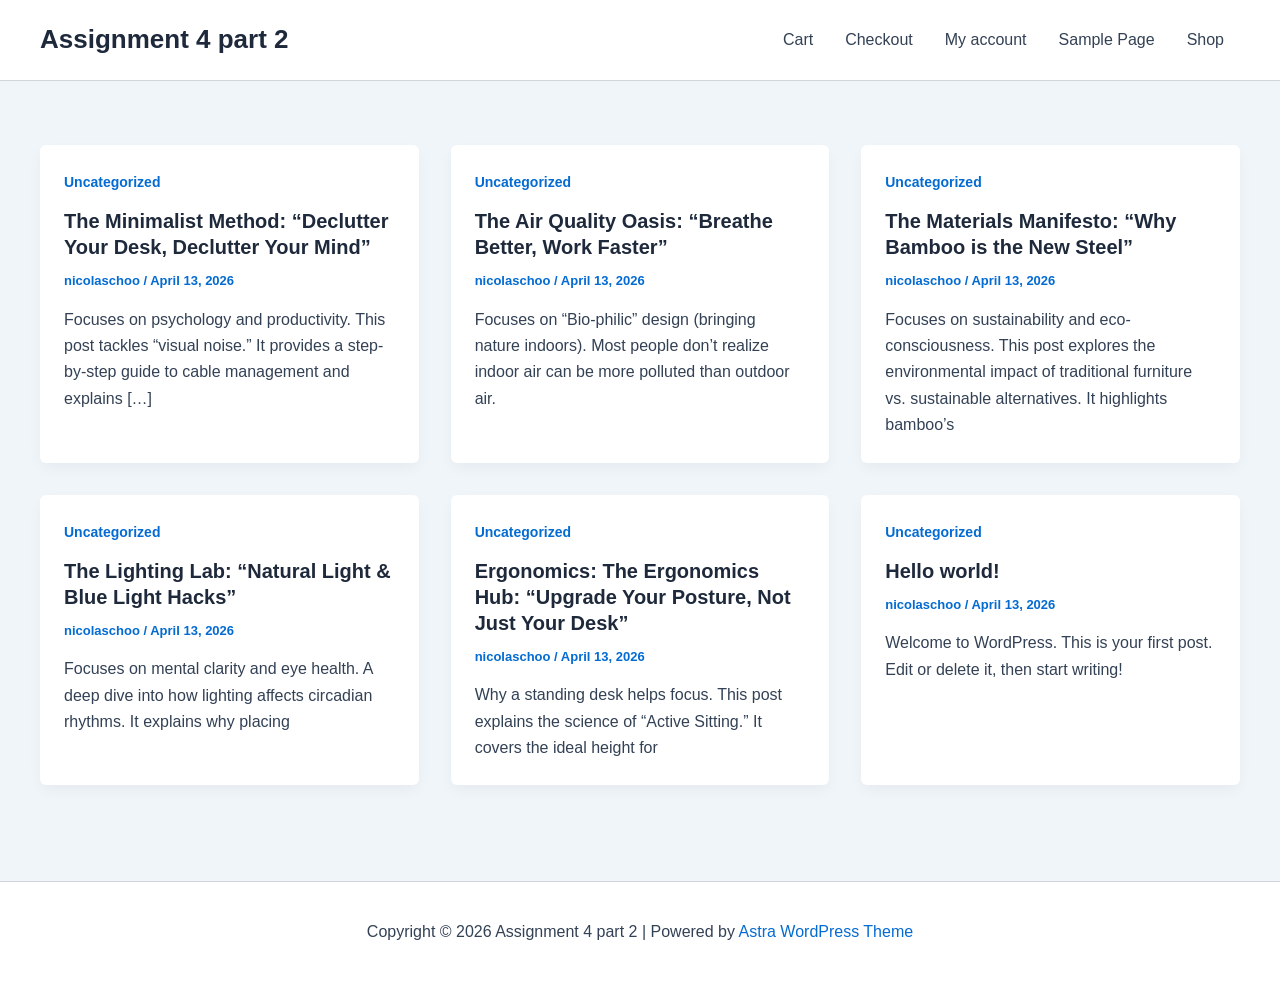
<file: index.html>
<!DOCTYPE html>
<html lang="en-US">
<head>
<meta charset="UTF-8">
<meta name="viewport" content="width=device-width, initial-scale=1">
	<link rel="profile" href="https://gmpg.org/xfn/11"> 
	<title>Assignment 4 part 2 &#8211; &quot;Curating the perfect eco-friendly workspace.&quot;</title>
<meta name='robots' content='max-image-preview:large' />
<link rel='dns-prefetch' href='//localhost' />
<link rel="alternate" type="application/rss+xml" title="Assignment 4 part 2 &raquo; Feed" href="/feed/" />
<link rel="alternate" type="application/rss+xml" title="Assignment 4 part 2 &raquo; Comments Feed" href="/comments/feed/" />
<style id='wp-img-auto-sizes-contain-inline-css'>
img:is([sizes=auto i],[sizes^="auto," i]){contain-intrinsic-size:3000px 1500px}
/*# sourceURL=wp-img-auto-sizes-contain-inline-css */
</style>
<link rel='stylesheet' id='astra-theme-css-css' href='/wp-content/themes/astra/assets/css/minified/main.min.css?ver=4.12.7' media='all' />
<style id='astra-theme-css-inline-css'>
:root{--ast-post-nav-space:0;--ast-container-default-xlg-padding:2.5em;--ast-container-default-lg-padding:2.5em;--ast-container-default-slg-padding:2em;--ast-container-default-md-padding:2.5em;--ast-container-default-sm-padding:2.5em;--ast-container-default-xs-padding:2.4em;--ast-container-default-xxs-padding:1.8em;--ast-code-block-background:#ECEFF3;--ast-comment-inputs-background:#F9FAFB;--ast-normal-container-width:1200px;--ast-narrow-container-width:750px;--ast-blog-title-font-weight:600;--ast-blog-meta-weight:600;--ast-global-color-primary:var(--ast-global-color-4);--ast-global-color-secondary:var(--ast-global-color-5);--ast-global-color-alternate-background:var(--ast-global-color-6);--ast-global-color-subtle-background:var(--ast-global-color-7);--ast-bg-style-guide:var( --ast-global-color-secondary,var(--ast-global-color-5) );--ast-shadow-style-guide:0px 0px 4px 0 #00000057;--ast-global-dark-bg-style:#fff;--ast-global-dark-lfs:#fbfbfb;--ast-widget-bg-color:#fafafa;--ast-wc-container-head-bg-color:#fbfbfb;--ast-title-layout-bg:#eeeeee;--ast-search-border-color:#e7e7e7;--ast-lifter-hover-bg:#e6e6e6;--ast-gallery-block-color:#000;--srfm-color-input-label:var(--ast-global-color-2);}html{font-size:100%;}a{color:var(--ast-global-color-0);}a:hover,a:focus{color:var(--ast-global-color-1);}body,button,input,select,textarea,.ast-button,.ast-custom-button{font-family:-apple-system,BlinkMacSystemFont,Segoe UI,Roboto,Oxygen-Sans,Ubuntu,Cantarell,Helvetica Neue,sans-serif;font-weight:400;font-size:16px;font-size:1rem;line-height:var(--ast-body-line-height,1.65);}blockquote{color:var(--ast-global-color-3);}h1,h2,h3,h4,h5,h6,.entry-content :where(h1,h2,h3,h4,h5,h6),.site-title,.site-title a{font-weight:600;}.ast-site-identity .site-title a{color:var(--ast-global-color-2);}.site-title{font-size:26px;font-size:1.625rem;display:block;}.site-header .site-description{font-size:15px;font-size:0.9375rem;display:none;}.entry-title{font-size:20px;font-size:1.25rem;}.ast-blog-single-element.ast-taxonomy-container a{font-size:14px;font-size:0.875rem;}.ast-blog-meta-container{font-size:13px;font-size:0.8125rem;}.archive .ast-article-post .ast-article-inner,.blog .ast-article-post .ast-article-inner,.archive .ast-article-post .ast-article-inner:hover,.blog .ast-article-post .ast-article-inner:hover{border-top-left-radius:6px;border-top-right-radius:6px;border-bottom-right-radius:6px;border-bottom-left-radius:6px;overflow:hidden;}h1,.entry-content :where(h1){font-size:36px;font-size:2.25rem;font-weight:600;line-height:1.4em;}h2,.entry-content :where(h2){font-size:30px;font-size:1.875rem;font-weight:600;line-height:1.3em;}h3,.entry-content :where(h3){font-size:24px;font-size:1.5rem;font-weight:600;line-height:1.3em;}h4,.entry-content :where(h4){font-size:20px;font-size:1.25rem;line-height:1.2em;font-weight:600;}h5,.entry-content :where(h5){font-size:18px;font-size:1.125rem;line-height:1.2em;font-weight:600;}h6,.entry-content :where(h6){font-size:16px;font-size:1rem;line-height:1.25em;font-weight:600;}::selection{background-color:var(--ast-global-color-0);color:#ffffff;}body,h1,h2,h3,h4,h5,h6,.entry-title a,.entry-content :where(h1,h2,h3,h4,h5,h6){color:var(--ast-global-color-3);}.tagcloud a:hover,.tagcloud a:focus,.tagcloud a.current-item{color:#ffffff;border-color:var(--ast-global-color-0);background-color:var(--ast-global-color-0);}input:focus,input[type="text"]:focus,input[type="email"]:focus,input[type="url"]:focus,input[type="password"]:focus,input[type="reset"]:focus,input[type="search"]:focus,textarea:focus{border-color:var(--ast-global-color-0);}input[type="radio"]:checked,input[type=reset],input[type="checkbox"]:checked,input[type="checkbox"]:hover:checked,input[type="checkbox"]:focus:checked,input[type=range]::-webkit-slider-thumb{border-color:var(--ast-global-color-0);background-color:var(--ast-global-color-0);box-shadow:none;}.site-footer a:hover + .post-count,.site-footer a:focus + .post-count{background:var(--ast-global-color-0);border-color:var(--ast-global-color-0);}.single .nav-links .nav-previous,.single .nav-links .nav-next{color:var(--ast-global-color-0);}.entry-meta,.entry-meta *{line-height:1.45;color:var(--ast-global-color-0);font-weight:600;}.entry-meta a:not(.ast-button):hover,.entry-meta a:not(.ast-button):hover *,.entry-meta a:not(.ast-button):focus,.entry-meta a:not(.ast-button):focus *,.page-links > .page-link,.page-links .page-link:hover,.post-navigation a:hover{color:var(--ast-global-color-1);}#cat option,.secondary .calendar_wrap thead a,.secondary .calendar_wrap thead a:visited{color:var(--ast-global-color-0);}.secondary .calendar_wrap #today,.ast-progress-val span{background:var(--ast-global-color-0);}.secondary a:hover + .post-count,.secondary a:focus + .post-count{background:var(--ast-global-color-0);border-color:var(--ast-global-color-0);}.calendar_wrap #today > a{color:#ffffff;}.page-links .page-link,.single .post-navigation a{color:var(--ast-global-color-3);}.ast-search-menu-icon .search-form button.search-submit{padding:0 4px;}.ast-search-menu-icon form.search-form{padding-right:0;}.ast-header-search .ast-search-menu-icon.ast-dropdown-active .search-form,.ast-header-search .ast-search-menu-icon.ast-dropdown-active .search-field:focus{transition:all 0.2s;}.search-form input.search-field:focus{outline:none;}.ast-mobile-header-content .ast-builder-layout-element:not(.ast-builder-menu):not(.ast-header-divider-element),.ast-mobile-popup-content .ast-builder-layout-element:not(.ast-builder-menu):not(.ast-header-divider-element){padding:15px 20px;}.ast-search-menu-icon .search-form button.search-submit:focus,.ast-theme-transparent-header .ast-header-search .ast-dropdown-active .ast-icon,.ast-theme-transparent-header .ast-inline-search .search-field:focus .ast-icon{color:var(--ast-global-color-1);}.ast-desktop .ast-header-search .slide-search .search-form{border:2px solid var(--ast-global-color-0);}.ast-header-search .slide-search .search-field{background-color:var(--ast-global-dark-bg-style);}.ast-archive-title{color:var(--ast-global-color-2);}.widget-title{font-size:22px;font-size:1.375rem;color:var(--ast-global-color-2);}.ast-single-post .entry-content a,.ast-comment-content a:not(.ast-comment-edit-reply-wrap a){text-decoration:underline;}.ast-single-post .entry-content .uagb-tab a,.ast-single-post .entry-content .uagb-ifb-cta a,.ast-single-post .entry-content .uabb-module-content a,.ast-single-post .entry-content .uagb-post-grid a,.ast-single-post .entry-content .uagb-timeline a,.ast-single-post .entry-content .uagb-toc__wrap a,.ast-single-post .entry-content .uagb-taxomony-box a,.entry-content .wp-block-latest-posts > li > a,.ast-single-post .entry-content .wp-block-file__button,a.ast-post-filter-single,.ast-single-post .ast-comment-content .comment-reply-link,.ast-single-post .ast-comment-content .comment-edit-link{text-decoration:none;}.ast-search-menu-icon.slide-search a:focus-visible:focus-visible,.astra-search-icon:focus-visible,#close:focus-visible,a:focus-visible,.ast-menu-toggle:focus-visible,.site .skip-link:focus-visible,.wp-block-loginout input:focus-visible,.wp-block-search.wp-block-search__button-inside .wp-block-search__inside-wrapper,.ast-header-navigation-arrow:focus-visible,.ast-orders-table__row .ast-orders-table__cell:focus-visible,a#ast-apply-coupon:focus-visible,#ast-apply-coupon:focus-visible,#close:focus-visible,.button.search-submit:focus-visible,#search_submit:focus,.normal-search:focus-visible,.ast-header-account-wrap:focus-visible,.astra-cart-drawer-close:focus,.ast-single-variation:focus,.ast-button:focus,.ast-builder-button-wrap:has(.ast-custom-button-link:focus),.ast-builder-button-wrap .ast-custom-button-link:focus{outline-style:dotted;outline-color:inherit;outline-width:thin;}input:focus,input[type="text"]:focus,input[type="email"]:focus,input[type="url"]:focus,input[type="password"]:focus,input[type="reset"]:focus,input[type="search"]:focus,input[type="number"]:focus,textarea:focus,.wp-block-search__input:focus,[data-section="section-header-mobile-trigger"] .ast-button-wrap .ast-mobile-menu-trigger-minimal:focus,.ast-mobile-popup-drawer.active .menu-toggle-close:focus,#ast-scroll-top:focus,#coupon_code:focus,#ast-coupon-code:focus{border-style:dotted;border-color:inherit;border-width:thin;}input{outline:none;}.ast-logo-title-inline .site-logo-img{padding-right:1em;}body .ast-oembed-container *{position:absolute;top:0;width:100%;height:100%;left:0;}body .wp-block-embed-pocket-casts .ast-oembed-container *{position:unset;}.ast-single-post-featured-section + article {margin-top: 2em;}.site-content .ast-single-post-featured-section img {width: 100%;overflow: hidden;object-fit: cover;}.ast-separate-container .site-content .ast-single-post-featured-section + article {margin-top: -80px;z-index: 9;position: relative;border-radius: 4px;}@media (min-width: 922px) {.ast-no-sidebar .site-content .ast-article-image-container--wide {margin-left: -120px;margin-right: -120px;max-width: unset;width: unset;}.ast-left-sidebar .site-content .ast-article-image-container--wide,.ast-right-sidebar .site-content .ast-article-image-container--wide {margin-left: -10px;margin-right: -10px;}.site-content .ast-article-image-container--full {margin-left: calc( -50vw + 50%);margin-right: calc( -50vw + 50%);max-width: 100vw;width: 100vw;}.ast-left-sidebar .site-content .ast-article-image-container--full,.ast-right-sidebar .site-content .ast-article-image-container--full {margin-left: -10px;margin-right: -10px;max-width: inherit;width: auto;}}.site > .ast-single-related-posts-container {margin-top: 0;}@media (min-width: 922px) {.ast-desktop .ast-container--narrow {max-width: var(--ast-narrow-container-width);margin: 0 auto;}}input[type="text"],input[type="number"],input[type="email"],input[type="url"],input[type="password"],input[type="search"],input[type=reset],input[type=tel],input[type=date],select,textarea{font-size:16px;font-style:normal;font-weight:400;line-height:24px;width:100%;padding:12px 16px;border-radius:4px;box-shadow:0px 1px 2px 0px rgba(0,0,0,0.05);color:var(--ast-form-input-text,#475569);}input[type="text"],input[type="number"],input[type="email"],input[type="url"],input[type="password"],input[type="search"],input[type=reset],input[type=tel],input[type=date],select{height:40px;}input[type="date"]{border-width:1px;border-style:solid;border-color:var(--ast-border-color);background:var( --ast-global-color-secondary,var(--ast-global-color-5) );}input[type="text"]:focus,input[type="number"]:focus,input[type="email"]:focus,input[type="url"]:focus,input[type="password"]:focus,input[type="search"]:focus,input[type=reset]:focus,input[type="tel"]:focus,input[type="date"]:focus,select:focus,textarea:focus{border-color:#046BD2;box-shadow:none;outline:none;color:var(--ast-form-input-focus-text,#475569);}label,legend{color:var(--ast-global-color-2,#111827 );font-size:14px;font-style:normal;font-weight:500;line-height:20px;}select{padding:6px 10px;}fieldset{padding:30px;border-radius:4px;}button,.ast-button,.button,input[type="button"],input[type="reset"],input[type="submit"],a:where(.wp-block-button__link){border-radius:4px;box-shadow:0px 1px 2px 0px rgba(0,0,0,0.05);}:root{--ast-comment-inputs-background:#FFF;}::placeholder{color:var(--ast-form-field-color,#9CA3AF);}::-ms-input-placeholder{color:var(--ast-form-field-color,#9CA3AF);}@media (max-width:921.9px){#ast-desktop-header{display:none;}}@media (min-width:922px){#ast-mobile-header{display:none;}}.wp-block-buttons.aligncenter{justify-content:center;}.wp-block-button.is-style-outline .wp-block-button__link{border-color:var(--ast-global-color-0);}div.wp-block-button.is-style-outline > .wp-block-button__link:not(.has-text-color),div.wp-block-button.wp-block-button__link.is-style-outline:not(.has-text-color){color:var(--ast-global-color-0);}.wp-block-button.is-style-outline .wp-block-button__link:hover,.wp-block-buttons .wp-block-button.is-style-outline .wp-block-button__link:focus,.wp-block-buttons .wp-block-button.is-style-outline > .wp-block-button__link:not(.has-text-color):hover,.wp-block-buttons .wp-block-button.wp-block-button__link.is-style-outline:not(.has-text-color):hover{color:#ffffff;background-color:var(--ast-global-color-1);border-color:var(--ast-global-color-1);}.post-page-numbers.current .page-link,.ast-pagination .page-numbers.current{color:#ffffff;border-color:var(--ast-global-color-0);background-color:var(--ast-global-color-0);}.wp-block-buttons .wp-block-button.is-style-outline .wp-block-button__link.wp-element-button,.ast-outline-button,.wp-block-uagb-buttons-child .uagb-buttons-repeater.ast-outline-button{border-color:var(--ast-global-color-0);border-top-width:2px;border-right-width:2px;border-bottom-width:2px;border-left-width:2px;font-family:inherit;font-weight:500;font-size:16px;font-size:1rem;line-height:1em;padding-top:13px;padding-right:30px;padding-bottom:13px;padding-left:30px;}.wp-block-buttons .wp-block-button.is-style-outline > .wp-block-button__link:not(.has-text-color),.wp-block-buttons .wp-block-button.wp-block-button__link.is-style-outline:not(.has-text-color),.ast-outline-button{color:var(--ast-global-color-0);}.wp-block-button.is-style-outline .wp-block-button__link:hover,.wp-block-buttons .wp-block-button.is-style-outline .wp-block-button__link:focus,.wp-block-buttons .wp-block-button.is-style-outline > .wp-block-button__link:not(.has-text-color):hover,.wp-block-buttons .wp-block-button.wp-block-button__link.is-style-outline:not(.has-text-color):hover,.ast-outline-button:hover,.ast-outline-button:focus,.wp-block-uagb-buttons-child .uagb-buttons-repeater.ast-outline-button:hover,.wp-block-uagb-buttons-child .uagb-buttons-repeater.ast-outline-button:focus{color:#ffffff;background-color:var(--ast-global-color-1);border-color:var(--ast-global-color-1);}.ast-single-post .entry-content a.ast-outline-button,.ast-single-post .entry-content .is-style-outline>.wp-block-button__link{text-decoration:none;}.wp-block-button .wp-block-button__link.wp-element-button.is-style-outline:not(.has-background),.wp-block-button.is-style-outline>.wp-block-button__link.wp-element-button:not(.has-background),.ast-outline-button{background-color:transparent;}.uagb-buttons-repeater.ast-outline-button{border-radius:9999px;}@media (max-width:921px){.wp-block-buttons .wp-block-button.is-style-outline .wp-block-button__link.wp-element-button,.ast-outline-button,.wp-block-uagb-buttons-child .uagb-buttons-repeater.ast-outline-button{padding-top:12px;padding-right:28px;padding-bottom:12px;padding-left:28px;}}@media (max-width:544px){.wp-block-buttons .wp-block-button.is-style-outline .wp-block-button__link.wp-element-button,.ast-outline-button,.wp-block-uagb-buttons-child .uagb-buttons-repeater.ast-outline-button{padding-top:10px;padding-right:24px;padding-bottom:10px;padding-left:24px;}}.entry-content[data-ast-blocks-layout] > figure{margin-bottom:1em;}h1.widget-title{font-weight:600;}h2.widget-title{font-weight:600;}h3.widget-title{font-weight:600;}#page{display:flex;flex-direction:column;min-height:100vh;}.ast-404-layout-1 h1.page-title{color:var(--ast-global-color-2);}.single .post-navigation a{line-height:1em;height:inherit;}.error-404 .page-sub-title{font-size:1.5rem;font-weight:inherit;}.search .site-content .content-area .search-form{margin-bottom:0;}#page .site-content{flex-grow:1;}.widget{margin-bottom:1.25em;}#secondary li{line-height:1.5em;}#secondary .wp-block-group h2{margin-bottom:0.7em;}#secondary h2{font-size:1.7rem;}.ast-separate-container .ast-article-post,.ast-separate-container .ast-article-single,.ast-separate-container .comment-respond{padding:3em;}.ast-separate-container .ast-article-single .ast-article-single{padding:0;}.ast-article-single .wp-block-post-template-is-layout-grid{padding-left:0;}.ast-separate-container .comments-title,.ast-narrow-container .comments-title{padding:1.5em 2em;}.ast-page-builder-template .comment-form-textarea,.ast-comment-formwrap .ast-grid-common-col{padding:0;}.ast-comment-formwrap{padding:0;display:inline-flex;column-gap:20px;width:100%;margin-left:0;margin-right:0;}.comments-area textarea#comment:focus,.comments-area textarea#comment:active,.comments-area .ast-comment-formwrap input[type="text"]:focus,.comments-area .ast-comment-formwrap input[type="text"]:active {box-shadow:none;outline:none;}.archive.ast-page-builder-template .entry-header{margin-top:2em;}.ast-page-builder-template .ast-comment-formwrap{width:100%;}.entry-title{margin-bottom:0.6em;}.ast-archive-description p{font-size:inherit;font-weight:inherit;line-height:inherit;}.ast-separate-container .ast-comment-list li.depth-1,.hentry{margin-bottom:1.5em;}.site-content section.ast-archive-description{margin-bottom:2em;}@media (min-width:921px){.ast-left-sidebar.ast-page-builder-template #secondary,.archive.ast-right-sidebar.ast-page-builder-template .site-main{padding-left:20px;padding-right:20px;}}@media (max-width:544px){.ast-comment-formwrap.ast-row{column-gap:10px;display:inline-block;}#ast-commentform .ast-grid-common-col{position:relative;width:100%;}}@media (min-width:1201px){.ast-separate-container .ast-article-post,.ast-separate-container .ast-article-single,.ast-separate-container .ast-author-box,.ast-separate-container .ast-404-layout-1,.ast-separate-container .no-results{padding:3em;}}@media (max-width:921px){.ast-left-sidebar #content > .ast-container{display:flex;flex-direction:column-reverse;width:100%;}}@media (min-width:922px){.ast-separate-container.ast-right-sidebar #primary,.ast-separate-container.ast-left-sidebar #primary{border:0;}.search-no-results.ast-separate-container #primary{margin-bottom:4em;}}.wp-block-button .wp-block-button__link{color:#ffffff;}.wp-block-button .wp-block-button__link:hover,.wp-block-button .wp-block-button__link:focus{color:#ffffff;background-color:var(--ast-global-color-1);border-color:var(--ast-global-color-1);}.wp-block-button .wp-block-button__link,.wp-block-search .wp-block-search__button,body .wp-block-file .wp-block-file__button{border-color:var(--ast-global-color-0);background-color:var(--ast-global-color-0);color:#ffffff;font-family:inherit;font-weight:500;line-height:1em;font-size:16px;font-size:1rem;padding-top:15px;padding-right:30px;padding-bottom:15px;padding-left:30px;}.ast-single-post .entry-content .wp-block-button .wp-block-button__link,.ast-single-post .entry-content .wp-block-search .wp-block-search__button,body .entry-content .wp-block-file .wp-block-file__button{text-decoration:none;}@media (max-width:921px){.wp-block-button .wp-block-button__link,.wp-block-search .wp-block-search__button,body .wp-block-file .wp-block-file__button{padding-top:14px;padding-right:28px;padding-bottom:14px;padding-left:28px;}}@media (max-width:544px){.wp-block-button .wp-block-button__link,.wp-block-search .wp-block-search__button,body .wp-block-file .wp-block-file__button{padding-top:12px;padding-right:24px;padding-bottom:12px;padding-left:24px;}}.menu-toggle,button,.ast-button,.ast-custom-button,.button,input#submit,input[type="button"],input[type="submit"],input[type="reset"],#comments .submit,.search .search-submit,form[CLASS*="wp-block-search__"].wp-block-search .wp-block-search__inside-wrapper .wp-block-search__button,body .wp-block-file .wp-block-file__button,.search .search-submit{border-style:solid;border-top-width:0;border-right-width:0;border-left-width:0;border-bottom-width:0;color:#ffffff;border-color:var(--ast-global-color-0);background-color:var(--ast-global-color-0);padding-top:15px;padding-right:30px;padding-bottom:15px;padding-left:30px;font-family:inherit;font-weight:500;font-size:16px;font-size:1rem;line-height:1em;}button:focus,.menu-toggle:hover,button:hover,.ast-button:hover,.ast-custom-button:hover .button:hover,.ast-custom-button:hover ,input[type=reset]:hover,input[type=reset]:focus,input#submit:hover,input#submit:focus,input[type="button"]:hover,input[type="button"]:focus,input[type="submit"]:hover,input[type="submit"]:focus,form[CLASS*="wp-block-search__"].wp-block-search .wp-block-search__inside-wrapper .wp-block-search__button:hover,form[CLASS*="wp-block-search__"].wp-block-search .wp-block-search__inside-wrapper .wp-block-search__button:focus,body .wp-block-file .wp-block-file__button:hover,body .wp-block-file .wp-block-file__button:focus{color:#ffffff;background-color:var(--ast-global-color-1);border-color:var(--ast-global-color-1);}form[CLASS*="wp-block-search__"].wp-block-search .wp-block-search__inside-wrapper .wp-block-search__button.has-icon{padding-top:calc(15px - 3px);padding-right:calc(30px - 3px);padding-bottom:calc(15px - 3px);padding-left:calc(30px - 3px);}@media (max-width:921px){.menu-toggle,button,.ast-button,.ast-custom-button,.button,input#submit,input[type="button"],input[type="submit"],input[type="reset"],#comments .submit,.search .search-submit,form[CLASS*="wp-block-search__"].wp-block-search .wp-block-search__inside-wrapper .wp-block-search__button,body .wp-block-file .wp-block-file__button,.search .search-submit{padding-top:14px;padding-right:28px;padding-bottom:14px;padding-left:28px;}}@media (max-width:544px){.menu-toggle,button,.ast-button,.ast-custom-button,.button,input#submit,input[type="button"],input[type="submit"],input[type="reset"],#comments .submit,.search .search-submit,form[CLASS*="wp-block-search__"].wp-block-search .wp-block-search__inside-wrapper .wp-block-search__button,body .wp-block-file .wp-block-file__button,.search .search-submit{padding-top:12px;padding-right:24px;padding-bottom:12px;padding-left:24px;}}@media (max-width:921px){.ast-mobile-header-stack .main-header-bar .ast-search-menu-icon{display:inline-block;}.ast-header-break-point.ast-header-custom-item-outside .ast-mobile-header-stack .main-header-bar .ast-search-icon{margin:0;}.ast-comment-avatar-wrap img{max-width:2.5em;}.ast-comment-meta{padding:0 1.8888em 1.3333em;}}@media (min-width:544px){.ast-container{max-width:100%;}}@media (max-width:544px){.ast-separate-container .ast-article-post,.ast-separate-container .ast-article-single,.ast-separate-container .comments-title,.ast-separate-container .ast-archive-description{padding:1.5em 1em;}.ast-separate-container #content .ast-container{padding-left:0.54em;padding-right:0.54em;}.ast-separate-container .ast-comment-list .bypostauthor{padding:.5em;}.ast-search-menu-icon.ast-dropdown-active .search-field{width:170px;}} #ast-mobile-header .ast-site-header-cart-li a{pointer-events:none;}.ast-separate-container{background-color:var(--ast-global-color-5);}@media (max-width:921px){.site-title{display:block;}.site-header .site-description{display:none;}h1,.entry-content :where(h1){font-size:30px;font-size:1.875rem;}h2,.entry-content :where(h2){font-size:25px;font-size:1.5625rem;}h3,.entry-content :where(h3){font-size:20px;font-size:1.25rem;}}@media (max-width:544px){.site-title{display:block;}.site-header .site-description{display:none;}h1,.entry-content :where(h1){font-size:30px;font-size:1.875rem;}h2,.entry-content :where(h2){font-size:25px;font-size:1.5625rem;}h3,.entry-content :where(h3){font-size:20px;font-size:1.25rem;}}@media (max-width:921px){html{font-size:91.2%;}}@media (max-width:544px){html{font-size:91.2%;}}@media (min-width:922px){.ast-container{max-width:1240px;}}@media (min-width:922px){.site-content .ast-container{display:flex;}}@media (max-width:921px){.site-content .ast-container{flex-direction:column;}}.ast-blog-layout-4-grid .ast-article-post{width:33.33%;margin-bottom:2em;border-bottom:0;background-color:transparent;}.ast-blog-layout-4-grid .ast-article-inner .wp-post-image{width:100%;}.ast-article-inner{padding:1.5em;}.ast-blog-layout-4-grid .ast-row{display:flex;flex-wrap:wrap;flex-flow:row wrap;align-items:stretch;}.ast-separate-container .ast-blog-layout-4-grid .ast-article-post{padding:0 1em 0;}.ast-separate-container.ast-desktop .ast-blog-layout-4-grid .ast-row{margin-left:-1em;margin-right:-1em;}.ast-blog-layout-4-grid .ast-article-inner{box-shadow:0px 6px 15px -2px rgba(16,24,40,0.05);}.ast-separate-container .ast-blog-layout-4-grid .ast-article-inner,.ast-plain-container .ast-blog-layout-4-grid .ast-article-inner{height:100%;}.ast-row .blog-layout-4 .post-content,.blog-layout-4 .post-thumb{padding-left:0;padding-right:0;}.ast-article-post.remove-featured-img-padding .blog-layout-4 .post-content .ast-blog-featured-section:first-child .post-thumb-img-content{margin-top:-1.5em;}.ast-article-post.remove-featured-img-padding .blog-layout-4 .post-content .ast-blog-featured-section .post-thumb-img-content{margin-left:-1.5em;margin-right:-1.5em;}@media (max-width:921px){.ast-blog-layout-4-grid .ast-article-post{width:100%;}}.ast-blog-layout-6-grid .ast-blog-featured-section:before { content: ""; }.ast-article-post .post-thumb-img-content img{aspect-ratio:16/9;width:100%;}.ast-article-post .post-thumb-img-content{overflow:hidden;}.ast-article-post .post-thumb-img-content img{transform:scale(1);transition:transform .5s ease;}.ast-article-post:hover .post-thumb-img-content img{transform:scale(1.1);}.cat-links.badge a,.tags-links.badge a {padding: 4px 8px;border-radius: 3px;font-weight: 400;}.cat-links.underline a,.tags-links.underline a{text-decoration: underline;}@media (min-width:922px){.main-header-menu .sub-menu .menu-item.ast-left-align-sub-menu:hover > .sub-menu,.main-header-menu .sub-menu .menu-item.ast-left-align-sub-menu.focus > .sub-menu{margin-left:-0px;}}.entry-content li > p{margin-bottom:0;}.site .comments-area{padding-bottom:2em;margin-top:2em;}.wp-block-file {display: flex;align-items: center;flex-wrap: wrap;justify-content: space-between;}.wp-block-pullquote {border: none;}.wp-block-pullquote blockquote::before {content: "\201D";font-family: "Helvetica",sans-serif;display: flex;transform: rotate( 180deg );font-size: 6rem;font-style: normal;line-height: 1;font-weight: bold;align-items: center;justify-content: center;}.has-text-align-right > blockquote::before {justify-content: flex-start;}.has-text-align-left > blockquote::before {justify-content: flex-end;}figure.wp-block-pullquote.is-style-solid-color blockquote {max-width: 100%;text-align: inherit;}:root {--wp--custom--ast-default-block-top-padding: 3em;--wp--custom--ast-default-block-right-padding: 3em;--wp--custom--ast-default-block-bottom-padding: 3em;--wp--custom--ast-default-block-left-padding: 3em;--wp--custom--ast-container-width: 1200px;--wp--custom--ast-content-width-size: 1200px;--wp--custom--ast-wide-width-size: calc(1200px + var(--wp--custom--ast-default-block-left-padding) + var(--wp--custom--ast-default-block-right-padding));}.ast-narrow-container {--wp--custom--ast-content-width-size: 750px;--wp--custom--ast-wide-width-size: 750px;}@media(max-width: 921px) {:root {--wp--custom--ast-default-block-top-padding: 3em;--wp--custom--ast-default-block-right-padding: 2em;--wp--custom--ast-default-block-bottom-padding: 3em;--wp--custom--ast-default-block-left-padding: 2em;}}@media(max-width: 544px) {:root {--wp--custom--ast-default-block-top-padding: 3em;--wp--custom--ast-default-block-right-padding: 1.5em;--wp--custom--ast-default-block-bottom-padding: 3em;--wp--custom--ast-default-block-left-padding: 1.5em;}}.entry-content > .wp-block-group,.entry-content > .wp-block-cover,.entry-content > .wp-block-columns {padding-top: var(--wp--custom--ast-default-block-top-padding);padding-right: var(--wp--custom--ast-default-block-right-padding);padding-bottom: var(--wp--custom--ast-default-block-bottom-padding);padding-left: var(--wp--custom--ast-default-block-left-padding);}.ast-plain-container.ast-no-sidebar .entry-content > .alignfull,.ast-page-builder-template .ast-no-sidebar .entry-content > .alignfull {margin-left: calc( -50vw + 50%);margin-right: calc( -50vw + 50%);max-width: 100vw;width: 100vw;}.ast-plain-container.ast-no-sidebar .entry-content .alignfull .alignfull,.ast-page-builder-template.ast-no-sidebar .entry-content .alignfull .alignfull,.ast-plain-container.ast-no-sidebar .entry-content .alignfull .alignwide,.ast-page-builder-template.ast-no-sidebar .entry-content .alignfull .alignwide,.ast-plain-container.ast-no-sidebar .entry-content .alignwide .alignfull,.ast-page-builder-template.ast-no-sidebar .entry-content .alignwide .alignfull,.ast-plain-container.ast-no-sidebar .entry-content .alignwide .alignwide,.ast-page-builder-template.ast-no-sidebar .entry-content .alignwide .alignwide,.ast-plain-container.ast-no-sidebar .entry-content .wp-block-column .alignfull,.ast-page-builder-template.ast-no-sidebar .entry-content .wp-block-column .alignfull,.ast-plain-container.ast-no-sidebar .entry-content .wp-block-column .alignwide,.ast-page-builder-template.ast-no-sidebar .entry-content .wp-block-column .alignwide {margin-left: auto;margin-right: auto;width: 100%;}[data-ast-blocks-layout] .wp-block-separator:not(.is-style-dots) {height: 0;}[data-ast-blocks-layout] .wp-block-separator {margin: 20px auto;}[data-ast-blocks-layout] .wp-block-separator:not(.is-style-wide):not(.is-style-dots) {max-width: 100px;}[data-ast-blocks-layout] .wp-block-separator.has-background {padding: 0;}.entry-content[data-ast-blocks-layout] > * {max-width: var(--wp--custom--ast-content-width-size);margin-left: auto;margin-right: auto;}.entry-content[data-ast-blocks-layout] > .alignwide {max-width: var(--wp--custom--ast-wide-width-size);}.entry-content[data-ast-blocks-layout] .alignfull {max-width: none;}.entry-content .wp-block-columns {margin-bottom: 0;}blockquote {margin: 1.5em;border-color: rgba(0,0,0,0.05);}.wp-block-quote:not(.has-text-align-right):not(.has-text-align-center) {border-left: 5px solid rgba(0,0,0,0.05);}.has-text-align-right > blockquote,blockquote.has-text-align-right {border-right: 5px solid rgba(0,0,0,0.05);}.has-text-align-left > blockquote,blockquote.has-text-align-left {border-left: 5px solid rgba(0,0,0,0.05);}.wp-block-site-tagline,.wp-block-latest-posts .read-more {margin-top: 15px;}.wp-block-loginout p label {display: block;}.wp-block-loginout p:not(.login-remember):not(.login-submit) input {width: 100%;}.wp-block-loginout input:focus {border-color: transparent;}.wp-block-loginout input:focus {outline: thin dotted;}.entry-content .wp-block-media-text .wp-block-media-text__content {padding: 0 0 0 8%;}.entry-content .wp-block-media-text.has-media-on-the-right .wp-block-media-text__content {padding: 0 8% 0 0;}.entry-content .wp-block-media-text.has-background .wp-block-media-text__content {padding: 8%;}.entry-content .wp-block-cover:not([class*="background-color"]):not(.has-text-color.has-link-color) .wp-block-cover__inner-container,.entry-content .wp-block-cover:not([class*="background-color"]) .wp-block-cover-image-text,.entry-content .wp-block-cover:not([class*="background-color"]) .wp-block-cover-text,.entry-content .wp-block-cover-image:not([class*="background-color"]) .wp-block-cover__inner-container,.entry-content .wp-block-cover-image:not([class*="background-color"]) .wp-block-cover-image-text,.entry-content .wp-block-cover-image:not([class*="background-color"]) .wp-block-cover-text {color: var(--ast-global-color-primary,var(--ast-global-color-5));}.wp-block-loginout .login-remember input {width: 1.1rem;height: 1.1rem;margin: 0 5px 4px 0;vertical-align: middle;}.wp-block-latest-posts > li > *:first-child,.wp-block-latest-posts:not(.is-grid) > li:first-child {margin-top: 0;}.entry-content > .wp-block-buttons,.entry-content > .wp-block-uagb-buttons {margin-bottom: 1.5em;}.wp-block-search__inside-wrapper .wp-block-search__input {padding: 0 10px;color: var(--ast-global-color-3);background: var(--ast-global-color-primary,var(--ast-global-color-5));border-color: var(--ast-border-color);}.wp-block-latest-posts .read-more {margin-bottom: 1.5em;}.wp-block-search__no-button .wp-block-search__inside-wrapper .wp-block-search__input {padding-top: 5px;padding-bottom: 5px;}.wp-block-latest-posts .wp-block-latest-posts__post-date,.wp-block-latest-posts .wp-block-latest-posts__post-author {font-size: 1rem;}.wp-block-latest-posts > li > *,.wp-block-latest-posts:not(.is-grid) > li {margin-top: 12px;margin-bottom: 12px;}.ast-page-builder-template .entry-content[data-ast-blocks-layout] > .alignwide:where(:not(.uagb-is-root-container):not(.spectra-is-root-container)) > * {max-width: var(--wp--custom--ast-wide-width-size);}.ast-page-builder-template .entry-content[data-ast-blocks-layout] > .inherit-container-width > *,.ast-page-builder-template .entry-content[data-ast-blocks-layout] > *:not(.wp-block-group):where(:not(.uagb-is-root-container):not(.spectra-is-root-container)) > *,.entry-content[data-ast-blocks-layout] > .wp-block-cover .wp-block-cover__inner-container {max-width: none ;margin-left: auto;margin-right: auto;}.ast-page-builder-template .entry-content[data-ast-blocks-layout] > *,.ast-page-builder-template .entry-content[data-ast-blocks-layout] > .alignfull:where(:not(.wp-block-group):not(.uagb-is-root-container):not(.spectra-is-root-container)) > * {max-width: none;}.entry-content[data-ast-blocks-layout] .wp-block-cover:not(.alignleft):not(.alignright) {width: auto;}@media(max-width: 1200px) {.ast-separate-container .entry-content > .alignfull,.ast-separate-container .entry-content[data-ast-blocks-layout] > .alignwide,.ast-plain-container .entry-content[data-ast-blocks-layout] > .alignwide,.ast-plain-container .entry-content .alignfull {margin-left: calc(-1 * min(var(--ast-container-default-xlg-padding),20px)) ;margin-right: calc(-1 * min(var(--ast-container-default-xlg-padding),20px));}}@media(min-width: 1201px) {.ast-separate-container .entry-content > .alignfull {margin-left: calc(-1 * var(--ast-container-default-xlg-padding) );margin-right: calc(-1 * var(--ast-container-default-xlg-padding) );}.ast-separate-container .entry-content[data-ast-blocks-layout] > .alignwide,.ast-plain-container .entry-content[data-ast-blocks-layout] > .alignwide {margin-left: auto;margin-right: auto;}}@media(min-width: 921px) {.ast-separate-container .entry-content .wp-block-group.alignwide:not(.inherit-container-width) > :where(:not(.alignleft):not(.alignright)),.ast-plain-container .entry-content .wp-block-group.alignwide:not(.inherit-container-width) > :where(:not(.alignleft):not(.alignright)) {max-width: calc( var(--wp--custom--ast-content-width-size) + 80px );}.ast-plain-container.ast-right-sidebar .entry-content[data-ast-blocks-layout] .alignfull,.ast-plain-container.ast-left-sidebar .entry-content[data-ast-blocks-layout] .alignfull {margin-left: -60px;margin-right: -60px;}}@media(min-width: 544px) {.entry-content > .alignleft {margin-right: 20px;}.entry-content > .alignright {margin-left: 20px;}}@media (max-width:544px){.wp-block-columns .wp-block-column:not(:last-child){margin-bottom:20px;}.wp-block-latest-posts{margin:0;}}@media( max-width: 600px ) {.entry-content .wp-block-media-text .wp-block-media-text__content,.entry-content .wp-block-media-text.has-media-on-the-right .wp-block-media-text__content {padding: 8% 0 0;}.entry-content .wp-block-media-text.has-background .wp-block-media-text__content {padding: 8%;}}.ast-page-builder-template .entry-header {padding-left: 0;}.ast-narrow-container .site-content .wp-block-uagb-image--align-full .wp-block-uagb-image__figure {max-width: 100%;margin-left: auto;margin-right: auto;}.entry-content ul,.entry-content ol {padding: revert;margin: revert;padding-left: 20px;}.entry-content ul.wc-block-product-template{padding: 0;}:root .has-ast-global-color-0-color{color:var(--ast-global-color-0);}:root .has-ast-global-color-0-background-color{background-color:var(--ast-global-color-0);}:root .wp-block-button .has-ast-global-color-0-color{color:var(--ast-global-color-0);}:root .wp-block-button .has-ast-global-color-0-background-color{background-color:var(--ast-global-color-0);}:root .has-ast-global-color-1-color{color:var(--ast-global-color-1);}:root .has-ast-global-color-1-background-color{background-color:var(--ast-global-color-1);}:root .wp-block-button .has-ast-global-color-1-color{color:var(--ast-global-color-1);}:root .wp-block-button .has-ast-global-color-1-background-color{background-color:var(--ast-global-color-1);}:root .has-ast-global-color-2-color{color:var(--ast-global-color-2);}:root .has-ast-global-color-2-background-color{background-color:var(--ast-global-color-2);}:root .wp-block-button .has-ast-global-color-2-color{color:var(--ast-global-color-2);}:root .wp-block-button .has-ast-global-color-2-background-color{background-color:var(--ast-global-color-2);}:root .has-ast-global-color-3-color{color:var(--ast-global-color-3);}:root .has-ast-global-color-3-background-color{background-color:var(--ast-global-color-3);}:root .wp-block-button .has-ast-global-color-3-color{color:var(--ast-global-color-3);}:root .wp-block-button .has-ast-global-color-3-background-color{background-color:var(--ast-global-color-3);}:root .has-ast-global-color-4-color{color:var(--ast-global-color-4);}:root .has-ast-global-color-4-background-color{background-color:var(--ast-global-color-4);}:root .wp-block-button .has-ast-global-color-4-color{color:var(--ast-global-color-4);}:root .wp-block-button .has-ast-global-color-4-background-color{background-color:var(--ast-global-color-4);}:root .has-ast-global-color-5-color{color:var(--ast-global-color-5);}:root .has-ast-global-color-5-background-color{background-color:var(--ast-global-color-5);}:root .wp-block-button .has-ast-global-color-5-color{color:var(--ast-global-color-5);}:root .wp-block-button .has-ast-global-color-5-background-color{background-color:var(--ast-global-color-5);}:root .has-ast-global-color-6-color{color:var(--ast-global-color-6);}:root .has-ast-global-color-6-background-color{background-color:var(--ast-global-color-6);}:root .wp-block-button .has-ast-global-color-6-color{color:var(--ast-global-color-6);}:root .wp-block-button .has-ast-global-color-6-background-color{background-color:var(--ast-global-color-6);}:root .has-ast-global-color-7-color{color:var(--ast-global-color-7);}:root .has-ast-global-color-7-background-color{background-color:var(--ast-global-color-7);}:root .wp-block-button .has-ast-global-color-7-color{color:var(--ast-global-color-7);}:root .wp-block-button .has-ast-global-color-7-background-color{background-color:var(--ast-global-color-7);}:root .has-ast-global-color-8-color{color:var(--ast-global-color-8);}:root .has-ast-global-color-8-background-color{background-color:var(--ast-global-color-8);}:root .wp-block-button .has-ast-global-color-8-color{color:var(--ast-global-color-8);}:root .wp-block-button .has-ast-global-color-8-background-color{background-color:var(--ast-global-color-8);}:root{--ast-global-color-0:#046bd2;--ast-global-color-1:#045cb4;--ast-global-color-2:#1e293b;--ast-global-color-3:#334155;--ast-global-color-4:#FFFFFF;--ast-global-color-5:#F0F5FA;--ast-global-color-6:#111111;--ast-global-color-7:#D1D5DB;--ast-global-color-8:#111111;}:root {--ast-border-color : var(--ast-global-color-7);}.ast-archive-entry-banner {-js-display: flex;display: flex;flex-direction: column;justify-content: center;text-align: center;position: relative;background: var(--ast-title-layout-bg);}.ast-archive-entry-banner[data-banner-width-type="custom"] {margin: 0 auto;width: 100%;}.ast-archive-entry-banner[data-banner-layout="layout-1"] {background: inherit;padding: 20px 0;text-align: left;}body.archive .ast-archive-description{max-width:1200px;width:100%;text-align:left;padding-top:3em;padding-right:3em;padding-bottom:3em;padding-left:3em;}body.archive .ast-archive-description .ast-archive-title,body.archive .ast-archive-description .ast-archive-title *{font-weight:600;font-size:32px;font-size:2rem;}body.archive .ast-archive-description > *:not(:last-child){margin-bottom:10px;}@media (max-width:921px){body.archive .ast-archive-description{text-align:left;}}@media (max-width:544px){body.archive .ast-archive-description{text-align:left;}}.ast-breadcrumbs .trail-browse,.ast-breadcrumbs .trail-items,.ast-breadcrumbs .trail-items li{display:inline-block;margin:0;padding:0;border:none;background:inherit;text-indent:0;text-decoration:none;}.ast-breadcrumbs .trail-browse{font-size:inherit;font-style:inherit;font-weight:inherit;color:inherit;}.ast-breadcrumbs .trail-items{list-style:none;}.trail-items li::after{padding:0 0.3em;content:"\00bb";}.trail-items li:last-of-type::after{display:none;}h1,h2,h3,h4,h5,h6,.entry-content :where(h1,h2,h3,h4,h5,h6){color:var(--ast-global-color-2);}.entry-title a{color:var(--ast-global-color-2);}@media (max-width:921px){.ast-builder-grid-row-container.ast-builder-grid-row-tablet-3-firstrow .ast-builder-grid-row > *:first-child,.ast-builder-grid-row-container.ast-builder-grid-row-tablet-3-lastrow .ast-builder-grid-row > *:last-child{grid-column:1 / -1;}}@media (max-width:544px){.ast-builder-grid-row-container.ast-builder-grid-row-mobile-3-firstrow .ast-builder-grid-row > *:first-child,.ast-builder-grid-row-container.ast-builder-grid-row-mobile-3-lastrow .ast-builder-grid-row > *:last-child{grid-column:1 / -1;}}.ast-builder-layout-element[data-section="title_tagline"]{display:flex;}@media (max-width:921px){.ast-header-break-point .ast-builder-layout-element[data-section="title_tagline"]{display:flex;}}@media (max-width:544px){.ast-header-break-point .ast-builder-layout-element[data-section="title_tagline"]{display:flex;}}.ast-builder-menu-1{font-family:inherit;font-weight:inherit;}.ast-builder-menu-1 .menu-item > .menu-link{color:var(--ast-global-color-3);}.ast-builder-menu-1 .menu-item > .ast-menu-toggle{color:var(--ast-global-color-3);}.ast-builder-menu-1 .menu-item:hover > .menu-link,.ast-builder-menu-1 .inline-on-mobile .menu-item:hover > .ast-menu-toggle{color:var(--ast-global-color-1);}.ast-builder-menu-1 .menu-item:hover > .ast-menu-toggle{color:var(--ast-global-color-1);}.ast-builder-menu-1 .menu-item.current-menu-item > .menu-link,.ast-builder-menu-1 .inline-on-mobile .menu-item.current-menu-item > .ast-menu-toggle,.ast-builder-menu-1 .current-menu-ancestor > .menu-link{color:var(--ast-global-color-1);}.ast-builder-menu-1 .menu-item.current-menu-item > .ast-menu-toggle{color:var(--ast-global-color-1);}.ast-builder-menu-1 .sub-menu,.ast-builder-menu-1 .inline-on-mobile .sub-menu{border-top-width:2px;border-bottom-width:0px;border-right-width:0px;border-left-width:0px;border-color:var(--ast-global-color-0);border-style:solid;}.ast-builder-menu-1 .sub-menu .sub-menu{top:-2px;}.ast-builder-menu-1 .main-header-menu > .menu-item > .sub-menu,.ast-builder-menu-1 .main-header-menu > .menu-item > .astra-full-megamenu-wrapper{margin-top:0px;}.ast-desktop .ast-builder-menu-1 .main-header-menu > .menu-item > .sub-menu:before,.ast-desktop .ast-builder-menu-1 .main-header-menu > .menu-item > .astra-full-megamenu-wrapper:before{height:calc( 0px + 2px + 5px );}.ast-desktop .ast-builder-menu-1 .menu-item .sub-menu .menu-link{border-style:none;}@media (max-width:921px){.ast-header-break-point .ast-builder-menu-1 .menu-item.menu-item-has-children > .ast-menu-toggle{top:0;}.ast-builder-menu-1 .inline-on-mobile .menu-item.menu-item-has-children > .ast-menu-toggle{right:-15px;}.ast-builder-menu-1 .menu-item-has-children > .menu-link:after{content:unset;}.ast-builder-menu-1 .main-header-menu > .menu-item > .sub-menu,.ast-builder-menu-1 .main-header-menu > .menu-item > .astra-full-megamenu-wrapper{margin-top:0;}}@media (max-width:544px){.ast-header-break-point .ast-builder-menu-1 .menu-item.menu-item-has-children > .ast-menu-toggle{top:0;}.ast-builder-menu-1 .main-header-menu > .menu-item > .sub-menu,.ast-builder-menu-1 .main-header-menu > .menu-item > .astra-full-megamenu-wrapper{margin-top:0;}}.ast-builder-menu-1{display:flex;}@media (max-width:921px){.ast-header-break-point .ast-builder-menu-1{display:flex;}}@media (max-width:544px){.ast-header-break-point .ast-builder-menu-1{display:flex;}}.site-below-footer-wrap{padding-top:20px;padding-bottom:20px;}.site-below-footer-wrap[data-section="section-below-footer-builder"]{background-color:var(--ast-global-color-4 );min-height:60px;border-style:solid;border-width:0px;border-top-width:1px;border-top-color:var( --ast-global-color-subtle-background,var(--ast-global-color-7) );}.site-below-footer-wrap[data-section="section-below-footer-builder"] .ast-builder-grid-row{max-width:1200px;min-height:60px;margin-left:auto;margin-right:auto;}.site-below-footer-wrap[data-section="section-below-footer-builder"] .ast-builder-grid-row,.site-below-footer-wrap[data-section="section-below-footer-builder"] .site-footer-section{align-items:center;}.site-below-footer-wrap[data-section="section-below-footer-builder"].ast-footer-row-inline .site-footer-section{display:flex;margin-bottom:0;}.ast-builder-grid-row-full .ast-builder-grid-row{grid-template-columns:1fr;}@media (max-width:921px){.site-below-footer-wrap[data-section="section-below-footer-builder"].ast-footer-row-tablet-inline .site-footer-section{display:flex;margin-bottom:0;}.site-below-footer-wrap[data-section="section-below-footer-builder"].ast-footer-row-tablet-stack .site-footer-section{display:block;margin-bottom:10px;}.ast-builder-grid-row-container.ast-builder-grid-row-tablet-full .ast-builder-grid-row{grid-template-columns:1fr;}}@media (max-width:544px){.site-below-footer-wrap[data-section="section-below-footer-builder"].ast-footer-row-mobile-inline .site-footer-section{display:flex;margin-bottom:0;}.site-below-footer-wrap[data-section="section-below-footer-builder"].ast-footer-row-mobile-stack .site-footer-section{display:block;margin-bottom:10px;}.ast-builder-grid-row-container.ast-builder-grid-row-mobile-full .ast-builder-grid-row{grid-template-columns:1fr;}}.site-below-footer-wrap[data-section="section-below-footer-builder"]{display:grid;}@media (max-width:921px){.ast-header-break-point .site-below-footer-wrap[data-section="section-below-footer-builder"]{display:grid;}}@media (max-width:544px){.ast-header-break-point .site-below-footer-wrap[data-section="section-below-footer-builder"]{display:grid;}}.ast-footer-copyright{text-align:center;}.ast-footer-copyright.site-footer-focus-item {color:var(--ast-global-color-3);}@media (max-width:921px){.ast-footer-copyright{text-align:center;}}@media (max-width:544px){.ast-footer-copyright{text-align:center;}}.ast-footer-copyright.site-footer-focus-item {font-size:16px;font-size:1rem;}.ast-footer-copyright.ast-builder-layout-element{display:flex;}@media (max-width:921px){.ast-header-break-point .ast-footer-copyright.ast-builder-layout-element{display:flex;}}@media (max-width:544px){.ast-header-break-point .ast-footer-copyright.ast-builder-layout-element{display:flex;}}.footer-widget-area.widget-area.site-footer-focus-item{width:auto;}.ast-footer-row-inline .footer-widget-area.widget-area.site-footer-focus-item{width:100%;}.ast-header-break-point .main-header-bar{border-bottom-width:1px;}@media (min-width:922px){.main-header-bar{border-bottom-width:1px;}}.main-header-menu .menu-item, #astra-footer-menu .menu-item, .main-header-bar .ast-masthead-custom-menu-items{-js-display:flex;display:flex;-webkit-box-pack:center;-webkit-justify-content:center;-moz-box-pack:center;-ms-flex-pack:center;justify-content:center;-webkit-box-orient:vertical;-webkit-box-direction:normal;-webkit-flex-direction:column;-moz-box-orient:vertical;-moz-box-direction:normal;-ms-flex-direction:column;flex-direction:column;}.main-header-menu > .menu-item > .menu-link, #astra-footer-menu > .menu-item > .menu-link{height:100%;-webkit-box-align:center;-webkit-align-items:center;-moz-box-align:center;-ms-flex-align:center;align-items:center;-js-display:flex;display:flex;}.ast-header-break-point .main-navigation ul .menu-item .menu-link .icon-arrow:first-of-type svg{top:.2em;margin-top:0px;margin-left:0px;width:.65em;transform:translate(0, -2px) rotateZ(270deg);}.ast-mobile-popup-content .ast-submenu-expanded > .ast-menu-toggle{transform:rotateX(180deg);overflow-y:auto;}@media (min-width:922px){.ast-builder-menu .main-navigation > ul > li:last-child a{margin-right:0;}}.ast-separate-container .ast-article-inner{background-color:var(--ast-global-color-4);}@media (max-width:921px){.ast-separate-container .ast-article-inner{background-color:var(--ast-global-color-4);}}@media (max-width:544px){.ast-separate-container .ast-article-inner{background-color:var(--ast-global-color-4);}}.ast-separate-container .ast-article-single:not(.ast-related-post), .ast-separate-container .error-404, .ast-separate-container .no-results, .single.ast-separate-container .site-main .ast-author-meta, .ast-separate-container .related-posts-title-wrapper, .ast-separate-container .comments-count-wrapper, .ast-box-layout.ast-plain-container .site-content, .ast-padded-layout.ast-plain-container .site-content, .ast-separate-container .ast-archive-description, .ast-separate-container .comments-area{background-color:var(--ast-global-color-4);}@media (max-width:921px){.ast-separate-container .ast-article-single:not(.ast-related-post), .ast-separate-container .error-404, .ast-separate-container .no-results, .single.ast-separate-container .site-main .ast-author-meta, .ast-separate-container .related-posts-title-wrapper, .ast-separate-container .comments-count-wrapper, .ast-box-layout.ast-plain-container .site-content, .ast-padded-layout.ast-plain-container .site-content, .ast-separate-container .ast-archive-description{background-color:var(--ast-global-color-4);}}@media (max-width:544px){.ast-separate-container .ast-article-single:not(.ast-related-post), .ast-separate-container .error-404, .ast-separate-container .no-results, .single.ast-separate-container .site-main .ast-author-meta, .ast-separate-container .related-posts-title-wrapper, .ast-separate-container .comments-count-wrapper, .ast-box-layout.ast-plain-container .site-content, .ast-padded-layout.ast-plain-container .site-content, .ast-separate-container .ast-archive-description{background-color:var(--ast-global-color-4);}}.ast-separate-container.ast-two-container #secondary .widget{background-color:var(--ast-global-color-4);}@media (max-width:921px){.ast-separate-container.ast-two-container #secondary .widget{background-color:var(--ast-global-color-4);}}@media (max-width:544px){.ast-separate-container.ast-two-container #secondary .widget{background-color:var(--ast-global-color-4);}}.ast-plain-container, .ast-page-builder-template{background-color:var(--ast-global-color-4);}@media (max-width:921px){.ast-plain-container, .ast-page-builder-template{background-color:var(--ast-global-color-4);}}@media (max-width:544px){.ast-plain-container, .ast-page-builder-template{background-color:var(--ast-global-color-4);}}
		#ast-scroll-top {
			display: none;
			position: fixed;
			text-align: center;
			cursor: pointer;
			z-index: 99;
			width: 2.1em;
			height: 2.1em;
			line-height: 2.1;
			color: #ffffff;
			border-radius: 2px;
			content: "";
			outline: inherit;
		}
		@media (min-width: 769px) {
			#ast-scroll-top {
				content: "769";
			}
		}
		#ast-scroll-top .ast-icon.icon-arrow svg {
			margin-left: 0px;
			vertical-align: middle;
			transform: translate(0, -20%) rotate(180deg);
			width: 1.6em;
		}
		.ast-scroll-to-top-right {
			right: 30px;
			bottom: 30px;
		}
		.ast-scroll-to-top-left {
			left: 30px;
			bottom: 30px;
		}
	#ast-scroll-top{background-color:var(--ast-global-color-0);font-size:15px;}@media (max-width:921px){#ast-scroll-top .ast-icon.icon-arrow svg{width:1em;}}.ast-mobile-header-content > *,.ast-desktop-header-content > * {padding: 10px 0;height: auto;}.ast-mobile-header-content > *:first-child,.ast-desktop-header-content > *:first-child {padding-top: 10px;}.ast-mobile-header-content > .ast-builder-menu,.ast-desktop-header-content > .ast-builder-menu {padding-top: 0;}.ast-mobile-header-content > *:last-child,.ast-desktop-header-content > *:last-child {padding-bottom: 0;}.ast-mobile-header-content .ast-search-menu-icon.ast-inline-search label,.ast-desktop-header-content .ast-search-menu-icon.ast-inline-search label {width: 100%;}.ast-desktop-header-content .main-header-bar-navigation .ast-submenu-expanded > .ast-menu-toggle::before {transform: rotateX(180deg);}#ast-desktop-header .ast-desktop-header-content,.ast-mobile-header-content .ast-search-icon,.ast-desktop-header-content .ast-search-icon,.ast-mobile-header-wrap .ast-mobile-header-content,.ast-main-header-nav-open.ast-popup-nav-open .ast-mobile-header-wrap .ast-mobile-header-content,.ast-main-header-nav-open.ast-popup-nav-open .ast-desktop-header-content {display: none;}.ast-main-header-nav-open.ast-header-break-point #ast-desktop-header .ast-desktop-header-content,.ast-main-header-nav-open.ast-header-break-point .ast-mobile-header-wrap .ast-mobile-header-content {display: block;}.ast-desktop .ast-desktop-header-content .astra-menu-animation-slide-up > .menu-item > .sub-menu,.ast-desktop .ast-desktop-header-content .astra-menu-animation-slide-up > .menu-item .menu-item > .sub-menu,.ast-desktop .ast-desktop-header-content .astra-menu-animation-slide-down > .menu-item > .sub-menu,.ast-desktop .ast-desktop-header-content .astra-menu-animation-slide-down > .menu-item .menu-item > .sub-menu,.ast-desktop .ast-desktop-header-content .astra-menu-animation-fade > .menu-item > .sub-menu,.ast-desktop .ast-desktop-header-content .astra-menu-animation-fade > .menu-item .menu-item > .sub-menu {opacity: 1;visibility: visible;}.ast-hfb-header.ast-default-menu-enable.ast-header-break-point .ast-mobile-header-wrap .ast-mobile-header-content .main-header-bar-navigation {width: unset;margin: unset;}.ast-mobile-header-content.content-align-flex-end .main-header-bar-navigation .menu-item-has-children > .ast-menu-toggle,.ast-desktop-header-content.content-align-flex-end .main-header-bar-navigation .menu-item-has-children > .ast-menu-toggle {left: calc( 20px - 0.907em);right: auto;}.ast-mobile-header-content .ast-search-menu-icon,.ast-mobile-header-content .ast-search-menu-icon.slide-search,.ast-desktop-header-content .ast-search-menu-icon,.ast-desktop-header-content .ast-search-menu-icon.slide-search {width: 100%;position: relative;display: block;right: auto;transform: none;}.ast-mobile-header-content .ast-search-menu-icon.slide-search .search-form,.ast-mobile-header-content .ast-search-menu-icon .search-form,.ast-desktop-header-content .ast-search-menu-icon.slide-search .search-form,.ast-desktop-header-content .ast-search-menu-icon .search-form {right: 0;visibility: visible;opacity: 1;position: relative;top: auto;transform: none;padding: 0;display: block;overflow: hidden;}.ast-mobile-header-content .ast-search-menu-icon.ast-inline-search .search-field,.ast-mobile-header-content .ast-search-menu-icon .search-field,.ast-desktop-header-content .ast-search-menu-icon.ast-inline-search .search-field,.ast-desktop-header-content .ast-search-menu-icon .search-field {width: 100%;padding-right: 5.5em;}.ast-mobile-header-content .ast-search-menu-icon .search-submit,.ast-desktop-header-content .ast-search-menu-icon .search-submit {display: block;position: absolute;height: 100%;top: 0;right: 0;padding: 0 1em;border-radius: 0;}.ast-hfb-header.ast-default-menu-enable.ast-header-break-point .ast-mobile-header-wrap .ast-mobile-header-content .main-header-bar-navigation ul .sub-menu .menu-link {padding-left: 30px;}.ast-hfb-header.ast-default-menu-enable.ast-header-break-point .ast-mobile-header-wrap .ast-mobile-header-content .main-header-bar-navigation .sub-menu .menu-item .menu-item .menu-link {padding-left: 40px;}.ast-mobile-popup-drawer.active .ast-mobile-popup-inner{background-color:#ffffff;;}.ast-mobile-header-wrap .ast-mobile-header-content, .ast-desktop-header-content{background-color:#ffffff;;}.ast-mobile-popup-content > *, .ast-mobile-header-content > *, .ast-desktop-popup-content > *, .ast-desktop-header-content > *{padding-top:0px;padding-bottom:0px;}.content-align-flex-start .ast-builder-layout-element{justify-content:flex-start;}.content-align-flex-start .main-header-menu{text-align:left;}.ast-desktop-header-content, .ast-mobile-header-content{position:absolute;width:100%;}.ast-mobile-popup-drawer.active .menu-toggle-close{color:#3a3a3a;}.ast-mobile-header-wrap .ast-primary-header-bar,.ast-primary-header-bar .site-primary-header-wrap{min-height:80px;}.ast-desktop:not(:has(.ast-header-sticked)) .ast-primary-header-bar .main-header-menu > .menu-item{line-height:80px;}.ast-header-break-point #masthead .ast-mobile-header-wrap .ast-primary-header-bar,.ast-header-break-point #masthead .ast-mobile-header-wrap .ast-below-header-bar,.ast-header-break-point #masthead .ast-mobile-header-wrap .ast-above-header-bar{padding-left:20px;padding-right:20px;}.ast-header-break-point .ast-primary-header-bar{border-bottom-width:1px;border-bottom-color:var( --ast-global-color-subtle-background,var(--ast-global-color-7) );border-bottom-style:solid;}@media (min-width:922px){.ast-primary-header-bar{border-bottom-width:1px;border-bottom-color:var( --ast-global-color-subtle-background,var(--ast-global-color-7) );border-bottom-style:solid;}}.ast-primary-header-bar{background-color:var( --ast-global-color-primary,var(--ast-global-color-4) );}.ast-primary-header-bar{display:block;}@media (max-width:921px){.ast-header-break-point .ast-primary-header-bar{display:grid;}}@media (max-width:544px){.ast-header-break-point .ast-primary-header-bar{display:grid;}}[data-section="section-header-mobile-trigger"] .ast-button-wrap .ast-mobile-menu-trigger-minimal{color:var(--ast-global-color-0);border:none;background:transparent;}[data-section="section-header-mobile-trigger"] .ast-button-wrap .mobile-menu-toggle-icon .ast-mobile-svg{width:20px;height:20px;fill:var(--ast-global-color-0);}[data-section="section-header-mobile-trigger"] .ast-button-wrap .mobile-menu-wrap .mobile-menu{color:var(--ast-global-color-0);}.ast-builder-menu-mobile .main-navigation .main-header-menu .menu-item > .menu-link{color:var(--ast-global-color-3);}.ast-builder-menu-mobile .main-navigation .main-header-menu .menu-item > .ast-menu-toggle{color:var(--ast-global-color-3);}.ast-builder-menu-mobile .main-navigation .main-header-menu .menu-item:hover > .menu-link, .ast-builder-menu-mobile .main-navigation .inline-on-mobile .menu-item:hover > .ast-menu-toggle{color:var(--ast-global-color-1);}.ast-builder-menu-mobile .menu-item:hover > .menu-link, .ast-builder-menu-mobile .main-navigation .inline-on-mobile .menu-item:hover > .ast-menu-toggle{color:var(--ast-global-color-1);}.ast-builder-menu-mobile .main-navigation .menu-item:hover > .ast-menu-toggle{color:var(--ast-global-color-1);}.ast-builder-menu-mobile .main-navigation .menu-item.current-menu-item > .menu-link, .ast-builder-menu-mobile .main-navigation .inline-on-mobile .menu-item.current-menu-item > .ast-menu-toggle, .ast-builder-menu-mobile .main-navigation .menu-item.current-menu-ancestor > .menu-link, .ast-builder-menu-mobile .main-navigation .menu-item.current-menu-ancestor > .ast-menu-toggle{color:var(--ast-global-color-1);}.ast-builder-menu-mobile .main-navigation .menu-item.current-menu-item > .ast-menu-toggle{color:var(--ast-global-color-1);}.ast-builder-menu-mobile .main-navigation .menu-item.menu-item-has-children > .ast-menu-toggle{top:0;}.ast-builder-menu-mobile .main-navigation .menu-item-has-children > .menu-link:after{content:unset;}.ast-hfb-header .ast-builder-menu-mobile .main-header-menu, .ast-hfb-header .ast-builder-menu-mobile .main-navigation .menu-item .menu-link, .ast-hfb-header .ast-builder-menu-mobile .main-navigation .menu-item .sub-menu .menu-link{border-style:none;}.ast-builder-menu-mobile .main-navigation .menu-item.menu-item-has-children > .ast-menu-toggle{top:0;}@media (max-width:921px){.ast-builder-menu-mobile .main-navigation .main-header-menu .menu-item > .menu-link{color:var(--ast-global-color-3);}.ast-builder-menu-mobile .main-navigation .main-header-menu .menu-item > .ast-menu-toggle{color:var(--ast-global-color-3);}.ast-builder-menu-mobile .main-navigation .main-header-menu .menu-item:hover > .menu-link, .ast-builder-menu-mobile .main-navigation .inline-on-mobile .menu-item:hover > .ast-menu-toggle{color:var(--ast-global-color-1);background:var(--ast-global-color-5);}.ast-builder-menu-mobile .main-navigation .menu-item:hover > .ast-menu-toggle{color:var(--ast-global-color-1);}.ast-builder-menu-mobile .main-navigation .menu-item.current-menu-item > .menu-link, .ast-builder-menu-mobile .main-navigation .inline-on-mobile .menu-item.current-menu-item > .ast-menu-toggle, .ast-builder-menu-mobile .main-navigation .menu-item.current-menu-ancestor > .menu-link, .ast-builder-menu-mobile .main-navigation .menu-item.current-menu-ancestor > .ast-menu-toggle{color:var(--ast-global-color-1);background:var(--ast-global-color-5);}.ast-builder-menu-mobile .main-navigation .menu-item.current-menu-item > .ast-menu-toggle{color:var(--ast-global-color-1);}.ast-builder-menu-mobile .main-navigation .menu-item.menu-item-has-children > .ast-menu-toggle{top:0;}.ast-builder-menu-mobile .main-navigation .menu-item-has-children > .menu-link:after{content:unset;}.ast-builder-menu-mobile .main-navigation .main-header-menu , .ast-builder-menu-mobile .main-navigation .main-header-menu .menu-link, .ast-builder-menu-mobile .main-navigation .main-header-menu .sub-menu{background-color:var(--ast-global-color-4);}}@media (max-width:544px){.ast-builder-menu-mobile .main-navigation .menu-item.menu-item-has-children > .ast-menu-toggle{top:0;}}.ast-builder-menu-mobile .main-navigation{display:block;}@media (max-width:921px){.ast-header-break-point .ast-builder-menu-mobile .main-navigation{display:block;}}@media (max-width:544px){.ast-header-break-point .ast-builder-menu-mobile .main-navigation{display:block;}}
/*# sourceURL=astra-theme-css-inline-css */
</style>
<style id='wp-emoji-styles-inline-css'>

	img.wp-smiley, img.emoji {
		display: inline !important;
		border: none !important;
		box-shadow: none !important;
		height: 1em !important;
		width: 1em !important;
		margin: 0 0.07em !important;
		vertical-align: -0.1em !important;
		background: none !important;
		padding: 0 !important;
	}
/*# sourceURL=wp-emoji-styles-inline-css */
</style>
<style id='wp-block-library-inline-css'>
:root{--wp-block-synced-color:#7a00df;--wp-block-synced-color--rgb:122,0,223;--wp-bound-block-color:var(--wp-block-synced-color);--wp-editor-canvas-background:#ddd;--wp-admin-theme-color:#007cba;--wp-admin-theme-color--rgb:0,124,186;--wp-admin-theme-color-darker-10:#006ba1;--wp-admin-theme-color-darker-10--rgb:0,107,160.5;--wp-admin-theme-color-darker-20:#005a87;--wp-admin-theme-color-darker-20--rgb:0,90,135;--wp-admin-border-width-focus:2px}@media (min-resolution:192dpi){:root{--wp-admin-border-width-focus:1.5px}}.wp-element-button{cursor:pointer}:root .has-very-light-gray-background-color{background-color:#eee}:root .has-very-dark-gray-background-color{background-color:#313131}:root .has-very-light-gray-color{color:#eee}:root .has-very-dark-gray-color{color:#313131}:root .has-vivid-green-cyan-to-vivid-cyan-blue-gradient-background{background:linear-gradient(135deg,#00d084,#0693e3)}:root .has-purple-crush-gradient-background{background:linear-gradient(135deg,#34e2e4,#4721fb 50%,#ab1dfe)}:root .has-hazy-dawn-gradient-background{background:linear-gradient(135deg,#faaca8,#dad0ec)}:root .has-subdued-olive-gradient-background{background:linear-gradient(135deg,#fafae1,#67a671)}:root .has-atomic-cream-gradient-background{background:linear-gradient(135deg,#fdd79a,#004a59)}:root .has-nightshade-gradient-background{background:linear-gradient(135deg,#330968,#31cdcf)}:root .has-midnight-gradient-background{background:linear-gradient(135deg,#020381,#2874fc)}:root{--wp--preset--font-size--normal:16px;--wp--preset--font-size--huge:42px}.has-regular-font-size{font-size:1em}.has-larger-font-size{font-size:2.625em}.has-normal-font-size{font-size:var(--wp--preset--font-size--normal)}.has-huge-font-size{font-size:var(--wp--preset--font-size--huge)}.has-text-align-center{text-align:center}.has-text-align-left{text-align:left}.has-text-align-right{text-align:right}.has-fit-text{white-space:nowrap!important}#end-resizable-editor-section{display:none}.aligncenter{clear:both}.items-justified-left{justify-content:flex-start}.items-justified-center{justify-content:center}.items-justified-right{justify-content:flex-end}.items-justified-space-between{justify-content:space-between}.screen-reader-text{border:0;clip-path:inset(50%);height:1px;margin:-1px;overflow:hidden;padding:0;position:absolute;width:1px;word-wrap:normal!important}.screen-reader-text:focus{background-color:#ddd;clip-path:none;color:#444;display:block;font-size:1em;height:auto;left:5px;line-height:normal;padding:15px 23px 14px;text-decoration:none;top:5px;width:auto;z-index:100000}html :where(.has-border-color){border-style:solid}html :where([style*=border-top-color]){border-top-style:solid}html :where([style*=border-right-color]){border-right-style:solid}html :where([style*=border-bottom-color]){border-bottom-style:solid}html :where([style*=border-left-color]){border-left-style:solid}html :where([style*=border-width]){border-style:solid}html :where([style*=border-top-width]){border-top-style:solid}html :where([style*=border-right-width]){border-right-style:solid}html :where([style*=border-bottom-width]){border-bottom-style:solid}html :where([style*=border-left-width]){border-left-style:solid}html :where(img[class*=wp-image-]){height:auto;max-width:100%}:where(figure){margin:0 0 1em}html :where(.is-position-sticky){--wp-admin--admin-bar--position-offset:var(--wp-admin--admin-bar--height,0px)}@media screen and (max-width:600px){html :where(.is-position-sticky){--wp-admin--admin-bar--position-offset:0px}}

/*# sourceURL=wp-block-library-inline-css */
</style>
<style id='wp-block-heading-inline-css'>
h1:where(.wp-block-heading).has-background,h2:where(.wp-block-heading).has-background,h3:where(.wp-block-heading).has-background,h4:where(.wp-block-heading).has-background,h5:where(.wp-block-heading).has-background,h6:where(.wp-block-heading).has-background{padding:1.25em 2.375em}h1.has-text-align-left[style*=writing-mode]:where([style*=vertical-lr]),h1.has-text-align-right[style*=writing-mode]:where([style*=vertical-rl]),h2.has-text-align-left[style*=writing-mode]:where([style*=vertical-lr]),h2.has-text-align-right[style*=writing-mode]:where([style*=vertical-rl]),h3.has-text-align-left[style*=writing-mode]:where([style*=vertical-lr]),h3.has-text-align-right[style*=writing-mode]:where([style*=vertical-rl]),h4.has-text-align-left[style*=writing-mode]:where([style*=vertical-lr]),h4.has-text-align-right[style*=writing-mode]:where([style*=vertical-rl]),h5.has-text-align-left[style*=writing-mode]:where([style*=vertical-lr]),h5.has-text-align-right[style*=writing-mode]:where([style*=vertical-rl]),h6.has-text-align-left[style*=writing-mode]:where([style*=vertical-lr]),h6.has-text-align-right[style*=writing-mode]:where([style*=vertical-rl]){rotate:180deg}
/*# sourceURL=/wp-includes/blocks/heading/style.min.css */
</style>
<style id='wp-block-paragraph-inline-css'>
.is-small-text{font-size:.875em}.is-regular-text{font-size:1em}.is-large-text{font-size:2.25em}.is-larger-text{font-size:3em}.has-drop-cap:not(:focus):first-letter{float:left;font-size:8.4em;font-style:normal;font-weight:100;line-height:.68;margin:.05em .1em 0 0;text-transform:uppercase}body.rtl .has-drop-cap:not(:focus):first-letter{float:none;margin-left:.1em}p.has-drop-cap.has-background{overflow:hidden}:root :where(p.has-background){padding:1.25em 2.375em}:where(p.has-text-color:not(.has-link-color)) a{color:inherit}p.has-text-align-left[style*="writing-mode:vertical-lr"],p.has-text-align-right[style*="writing-mode:vertical-rl"]{rotate:180deg}
/*# sourceURL=/wp-includes/blocks/paragraph/style.min.css */
</style>
<style id='global-styles-inline-css'>
:root{--wp--preset--aspect-ratio--square: 1;--wp--preset--aspect-ratio--4-3: 4/3;--wp--preset--aspect-ratio--3-4: 3/4;--wp--preset--aspect-ratio--3-2: 3/2;--wp--preset--aspect-ratio--2-3: 2/3;--wp--preset--aspect-ratio--16-9: 16/9;--wp--preset--aspect-ratio--9-16: 9/16;--wp--preset--color--black: #000000;--wp--preset--color--cyan-bluish-gray: #abb8c3;--wp--preset--color--white: #ffffff;--wp--preset--color--pale-pink: #f78da7;--wp--preset--color--vivid-red: #cf2e2e;--wp--preset--color--luminous-vivid-orange: #ff6900;--wp--preset--color--luminous-vivid-amber: #fcb900;--wp--preset--color--light-green-cyan: #7bdcb5;--wp--preset--color--vivid-green-cyan: #00d084;--wp--preset--color--pale-cyan-blue: #8ed1fc;--wp--preset--color--vivid-cyan-blue: #0693e3;--wp--preset--color--vivid-purple: #9b51e0;--wp--preset--color--ast-global-color-0: var(--ast-global-color-0);--wp--preset--color--ast-global-color-1: var(--ast-global-color-1);--wp--preset--color--ast-global-color-2: var(--ast-global-color-2);--wp--preset--color--ast-global-color-3: var(--ast-global-color-3);--wp--preset--color--ast-global-color-4: var(--ast-global-color-4);--wp--preset--color--ast-global-color-5: var(--ast-global-color-5);--wp--preset--color--ast-global-color-6: var(--ast-global-color-6);--wp--preset--color--ast-global-color-7: var(--ast-global-color-7);--wp--preset--color--ast-global-color-8: var(--ast-global-color-8);--wp--preset--gradient--vivid-cyan-blue-to-vivid-purple: linear-gradient(135deg,rgb(6,147,227) 0%,rgb(155,81,224) 100%);--wp--preset--gradient--light-green-cyan-to-vivid-green-cyan: linear-gradient(135deg,rgb(122,220,180) 0%,rgb(0,208,130) 100%);--wp--preset--gradient--luminous-vivid-amber-to-luminous-vivid-orange: linear-gradient(135deg,rgb(252,185,0) 0%,rgb(255,105,0) 100%);--wp--preset--gradient--luminous-vivid-orange-to-vivid-red: linear-gradient(135deg,rgb(255,105,0) 0%,rgb(207,46,46) 100%);--wp--preset--gradient--very-light-gray-to-cyan-bluish-gray: linear-gradient(135deg,rgb(238,238,238) 0%,rgb(169,184,195) 100%);--wp--preset--gradient--cool-to-warm-spectrum: linear-gradient(135deg,rgb(74,234,220) 0%,rgb(151,120,209) 20%,rgb(207,42,186) 40%,rgb(238,44,130) 60%,rgb(251,105,98) 80%,rgb(254,248,76) 100%);--wp--preset--gradient--blush-light-purple: linear-gradient(135deg,rgb(255,206,236) 0%,rgb(152,150,240) 100%);--wp--preset--gradient--blush-bordeaux: linear-gradient(135deg,rgb(254,205,165) 0%,rgb(254,45,45) 50%,rgb(107,0,62) 100%);--wp--preset--gradient--luminous-dusk: linear-gradient(135deg,rgb(255,203,112) 0%,rgb(199,81,192) 50%,rgb(65,88,208) 100%);--wp--preset--gradient--pale-ocean: linear-gradient(135deg,rgb(255,245,203) 0%,rgb(182,227,212) 50%,rgb(51,167,181) 100%);--wp--preset--gradient--electric-grass: linear-gradient(135deg,rgb(202,248,128) 0%,rgb(113,206,126) 100%);--wp--preset--gradient--midnight: linear-gradient(135deg,rgb(2,3,129) 0%,rgb(40,116,252) 100%);--wp--preset--font-size--small: 13px;--wp--preset--font-size--medium: 20px;--wp--preset--font-size--large: 36px;--wp--preset--font-size--x-large: 42px;--wp--preset--spacing--20: 0.44rem;--wp--preset--spacing--30: 0.67rem;--wp--preset--spacing--40: 1rem;--wp--preset--spacing--50: 1.5rem;--wp--preset--spacing--60: 2.25rem;--wp--preset--spacing--70: 3.38rem;--wp--preset--spacing--80: 5.06rem;--wp--preset--shadow--natural: 6px 6px 9px rgba(0, 0, 0, 0.2);--wp--preset--shadow--deep: 12px 12px 50px rgba(0, 0, 0, 0.4);--wp--preset--shadow--sharp: 6px 6px 0px rgba(0, 0, 0, 0.2);--wp--preset--shadow--outlined: 6px 6px 0px -3px rgb(255, 255, 255), 6px 6px rgb(0, 0, 0);--wp--preset--shadow--crisp: 6px 6px 0px rgb(0, 0, 0);}:root { --wp--style--global--content-size: var(--wp--custom--ast-content-width-size);--wp--style--global--wide-size: var(--wp--custom--ast-wide-width-size); }:where(body) { margin: 0; }.wp-site-blocks > .alignleft { float: left; margin-right: 2em; }.wp-site-blocks > .alignright { float: right; margin-left: 2em; }.wp-site-blocks > .aligncenter { justify-content: center; margin-left: auto; margin-right: auto; }:where(.wp-site-blocks) > * { margin-block-start: 24px; margin-block-end: 0; }:where(.wp-site-blocks) > :first-child { margin-block-start: 0; }:where(.wp-site-blocks) > :last-child { margin-block-end: 0; }:root { --wp--style--block-gap: 24px; }:root :where(.is-layout-flow) > :first-child{margin-block-start: 0;}:root :where(.is-layout-flow) > :last-child{margin-block-end: 0;}:root :where(.is-layout-flow) > *{margin-block-start: 24px;margin-block-end: 0;}:root :where(.is-layout-constrained) > :first-child{margin-block-start: 0;}:root :where(.is-layout-constrained) > :last-child{margin-block-end: 0;}:root :where(.is-layout-constrained) > *{margin-block-start: 24px;margin-block-end: 0;}:root :where(.is-layout-flex){gap: 24px;}:root :where(.is-layout-grid){gap: 24px;}.is-layout-flow > .alignleft{float: left;margin-inline-start: 0;margin-inline-end: 2em;}.is-layout-flow > .alignright{float: right;margin-inline-start: 2em;margin-inline-end: 0;}.is-layout-flow > .aligncenter{margin-left: auto !important;margin-right: auto !important;}.is-layout-constrained > .alignleft{float: left;margin-inline-start: 0;margin-inline-end: 2em;}.is-layout-constrained > .alignright{float: right;margin-inline-start: 2em;margin-inline-end: 0;}.is-layout-constrained > .aligncenter{margin-left: auto !important;margin-right: auto !important;}.is-layout-constrained > :where(:not(.alignleft):not(.alignright):not(.alignfull)){max-width: var(--wp--style--global--content-size);margin-left: auto !important;margin-right: auto !important;}.is-layout-constrained > .alignwide{max-width: var(--wp--style--global--wide-size);}body .is-layout-flex{display: flex;}.is-layout-flex{flex-wrap: wrap;align-items: center;}.is-layout-flex > :is(*, div){margin: 0;}body .is-layout-grid{display: grid;}.is-layout-grid > :is(*, div){margin: 0;}body{padding-top: 0px;padding-right: 0px;padding-bottom: 0px;padding-left: 0px;}a:where(:not(.wp-element-button)){text-decoration: none;}:root :where(.wp-element-button, .wp-block-button__link){background-color: #32373c;border-width: 0;color: #fff;font-family: inherit;font-size: inherit;font-style: inherit;font-weight: inherit;letter-spacing: inherit;line-height: inherit;padding-top: calc(0.667em + 2px);padding-right: calc(1.333em + 2px);padding-bottom: calc(0.667em + 2px);padding-left: calc(1.333em + 2px);text-decoration: none;text-transform: inherit;}.has-black-color{color: var(--wp--preset--color--black) !important;}.has-cyan-bluish-gray-color{color: var(--wp--preset--color--cyan-bluish-gray) !important;}.has-white-color{color: var(--wp--preset--color--white) !important;}.has-pale-pink-color{color: var(--wp--preset--color--pale-pink) !important;}.has-vivid-red-color{color: var(--wp--preset--color--vivid-red) !important;}.has-luminous-vivid-orange-color{color: var(--wp--preset--color--luminous-vivid-orange) !important;}.has-luminous-vivid-amber-color{color: var(--wp--preset--color--luminous-vivid-amber) !important;}.has-light-green-cyan-color{color: var(--wp--preset--color--light-green-cyan) !important;}.has-vivid-green-cyan-color{color: var(--wp--preset--color--vivid-green-cyan) !important;}.has-pale-cyan-blue-color{color: var(--wp--preset--color--pale-cyan-blue) !important;}.has-vivid-cyan-blue-color{color: var(--wp--preset--color--vivid-cyan-blue) !important;}.has-vivid-purple-color{color: var(--wp--preset--color--vivid-purple) !important;}.has-ast-global-color-0-color{color: var(--wp--preset--color--ast-global-color-0) !important;}.has-ast-global-color-1-color{color: var(--wp--preset--color--ast-global-color-1) !important;}.has-ast-global-color-2-color{color: var(--wp--preset--color--ast-global-color-2) !important;}.has-ast-global-color-3-color{color: var(--wp--preset--color--ast-global-color-3) !important;}.has-ast-global-color-4-color{color: var(--wp--preset--color--ast-global-color-4) !important;}.has-ast-global-color-5-color{color: var(--wp--preset--color--ast-global-color-5) !important;}.has-ast-global-color-6-color{color: var(--wp--preset--color--ast-global-color-6) !important;}.has-ast-global-color-7-color{color: var(--wp--preset--color--ast-global-color-7) !important;}.has-ast-global-color-8-color{color: var(--wp--preset--color--ast-global-color-8) !important;}.has-black-background-color{background-color: var(--wp--preset--color--black) !important;}.has-cyan-bluish-gray-background-color{background-color: var(--wp--preset--color--cyan-bluish-gray) !important;}.has-white-background-color{background-color: var(--wp--preset--color--white) !important;}.has-pale-pink-background-color{background-color: var(--wp--preset--color--pale-pink) !important;}.has-vivid-red-background-color{background-color: var(--wp--preset--color--vivid-red) !important;}.has-luminous-vivid-orange-background-color{background-color: var(--wp--preset--color--luminous-vivid-orange) !important;}.has-luminous-vivid-amber-background-color{background-color: var(--wp--preset--color--luminous-vivid-amber) !important;}.has-light-green-cyan-background-color{background-color: var(--wp--preset--color--light-green-cyan) !important;}.has-vivid-green-cyan-background-color{background-color: var(--wp--preset--color--vivid-green-cyan) !important;}.has-pale-cyan-blue-background-color{background-color: var(--wp--preset--color--pale-cyan-blue) !important;}.has-vivid-cyan-blue-background-color{background-color: var(--wp--preset--color--vivid-cyan-blue) !important;}.has-vivid-purple-background-color{background-color: var(--wp--preset--color--vivid-purple) !important;}.has-ast-global-color-0-background-color{background-color: var(--wp--preset--color--ast-global-color-0) !important;}.has-ast-global-color-1-background-color{background-color: var(--wp--preset--color--ast-global-color-1) !important;}.has-ast-global-color-2-background-color{background-color: var(--wp--preset--color--ast-global-color-2) !important;}.has-ast-global-color-3-background-color{background-color: var(--wp--preset--color--ast-global-color-3) !important;}.has-ast-global-color-4-background-color{background-color: var(--wp--preset--color--ast-global-color-4) !important;}.has-ast-global-color-5-background-color{background-color: var(--wp--preset--color--ast-global-color-5) !important;}.has-ast-global-color-6-background-color{background-color: var(--wp--preset--color--ast-global-color-6) !important;}.has-ast-global-color-7-background-color{background-color: var(--wp--preset--color--ast-global-color-7) !important;}.has-ast-global-color-8-background-color{background-color: var(--wp--preset--color--ast-global-color-8) !important;}.has-black-border-color{border-color: var(--wp--preset--color--black) !important;}.has-cyan-bluish-gray-border-color{border-color: var(--wp--preset--color--cyan-bluish-gray) !important;}.has-white-border-color{border-color: var(--wp--preset--color--white) !important;}.has-pale-pink-border-color{border-color: var(--wp--preset--color--pale-pink) !important;}.has-vivid-red-border-color{border-color: var(--wp--preset--color--vivid-red) !important;}.has-luminous-vivid-orange-border-color{border-color: var(--wp--preset--color--luminous-vivid-orange) !important;}.has-luminous-vivid-amber-border-color{border-color: var(--wp--preset--color--luminous-vivid-amber) !important;}.has-light-green-cyan-border-color{border-color: var(--wp--preset--color--light-green-cyan) !important;}.has-vivid-green-cyan-border-color{border-color: var(--wp--preset--color--vivid-green-cyan) !important;}.has-pale-cyan-blue-border-color{border-color: var(--wp--preset--color--pale-cyan-blue) !important;}.has-vivid-cyan-blue-border-color{border-color: var(--wp--preset--color--vivid-cyan-blue) !important;}.has-vivid-purple-border-color{border-color: var(--wp--preset--color--vivid-purple) !important;}.has-ast-global-color-0-border-color{border-color: var(--wp--preset--color--ast-global-color-0) !important;}.has-ast-global-color-1-border-color{border-color: var(--wp--preset--color--ast-global-color-1) !important;}.has-ast-global-color-2-border-color{border-color: var(--wp--preset--color--ast-global-color-2) !important;}.has-ast-global-color-3-border-color{border-color: var(--wp--preset--color--ast-global-color-3) !important;}.has-ast-global-color-4-border-color{border-color: var(--wp--preset--color--ast-global-color-4) !important;}.has-ast-global-color-5-border-color{border-color: var(--wp--preset--color--ast-global-color-5) !important;}.has-ast-global-color-6-border-color{border-color: var(--wp--preset--color--ast-global-color-6) !important;}.has-ast-global-color-7-border-color{border-color: var(--wp--preset--color--ast-global-color-7) !important;}.has-ast-global-color-8-border-color{border-color: var(--wp--preset--color--ast-global-color-8) !important;}.has-vivid-cyan-blue-to-vivid-purple-gradient-background{background: var(--wp--preset--gradient--vivid-cyan-blue-to-vivid-purple) !important;}.has-light-green-cyan-to-vivid-green-cyan-gradient-background{background: var(--wp--preset--gradient--light-green-cyan-to-vivid-green-cyan) !important;}.has-luminous-vivid-amber-to-luminous-vivid-orange-gradient-background{background: var(--wp--preset--gradient--luminous-vivid-amber-to-luminous-vivid-orange) !important;}.has-luminous-vivid-orange-to-vivid-red-gradient-background{background: var(--wp--preset--gradient--luminous-vivid-orange-to-vivid-red) !important;}.has-very-light-gray-to-cyan-bluish-gray-gradient-background{background: var(--wp--preset--gradient--very-light-gray-to-cyan-bluish-gray) !important;}.has-cool-to-warm-spectrum-gradient-background{background: var(--wp--preset--gradient--cool-to-warm-spectrum) !important;}.has-blush-light-purple-gradient-background{background: var(--wp--preset--gradient--blush-light-purple) !important;}.has-blush-bordeaux-gradient-background{background: var(--wp--preset--gradient--blush-bordeaux) !important;}.has-luminous-dusk-gradient-background{background: var(--wp--preset--gradient--luminous-dusk) !important;}.has-pale-ocean-gradient-background{background: var(--wp--preset--gradient--pale-ocean) !important;}.has-electric-grass-gradient-background{background: var(--wp--preset--gradient--electric-grass) !important;}.has-midnight-gradient-background{background: var(--wp--preset--gradient--midnight) !important;}.has-small-font-size{font-size: var(--wp--preset--font-size--small) !important;}.has-medium-font-size{font-size: var(--wp--preset--font-size--medium) !important;}.has-large-font-size{font-size: var(--wp--preset--font-size--large) !important;}.has-x-large-font-size{font-size: var(--wp--preset--font-size--x-large) !important;}
/*# sourceURL=global-styles-inline-css */
</style>

<link rel="https://api.w.org/" href="/wp-json/" /><link rel="EditURI" type="application/rsd+xml" title="RSD" href="/xmlrpc.php?rsd" />
<meta name="generator" content="WordPress 6.9.4" />
</head>

<body itemtype='https://schema.org/Blog' itemscope='itemscope' class="home blog wp-embed-responsive wp-theme-astra ast-desktop ast-separate-container ast-two-container ast-no-sidebar astra-4.12.7 ast-inherit-site-logo-transparent ast-hfb-header">

<a
	class="skip-link screen-reader-text"
	href="#content">
		Skip to content</a>

<div
class="hfeed site" id="page">
			<header
		class="site-header header-main-layout-1 ast-primary-menu-enabled ast-logo-title-inline ast-hide-custom-menu-mobile ast-builder-menu-toggle-icon ast-mobile-header-inline" id="masthead" itemtype="https://schema.org/WPHeader" itemscope="itemscope" itemid="#masthead"		>
			<div id="ast-desktop-header" data-toggle-type="dropdown">
		<div class="ast-main-header-wrap main-header-bar-wrap ">
		<div class="ast-primary-header-bar ast-primary-header main-header-bar site-header-focus-item" data-section="section-primary-header-builder">
						<div class="site-primary-header-wrap ast-builder-grid-row-container site-header-focus-item ast-container" data-section="section-primary-header-builder">
				<div class="ast-builder-grid-row ast-builder-grid-row-has-sides ast-builder-grid-row-no-center">
											<div class="site-header-primary-section-left site-header-section ast-flex site-header-section-left">
									<div class="ast-builder-layout-element ast-flex site-header-focus-item" data-section="title_tagline">
							<div
				class="site-branding ast-site-identity" itemtype="https://schema.org/Organization" itemscope="itemscope"				>
					<div class="ast-site-title-wrap">
						<span class="site-title" itemprop="name">
				<a href="/" rel="home" itemprop="url" >
					Assignment 4 part 2
				</a>
			</span>
						
				</div>				</div>
			<!-- .site-branding -->
					</div>
								</div>
																								<div class="site-header-primary-section-right site-header-section ast-flex ast-grid-right-section">
										<div class="ast-builder-menu-1 ast-builder-menu ast-flex ast-builder-menu-1-focus-item ast-builder-layout-element site-header-focus-item" data-section="section-hb-menu-1">
			<div class="ast-main-header-bar-alignment"><div class="main-header-bar-navigation ast-flex-1"><nav class="site-navigation ast-flex-grow-1 navigation-accessibility" id="primary-site-navigation" aria-label="Primary Site Navigation" itemtype="https://schema.org/SiteNavigationElement" itemscope="itemscope"><div id="ast-hf-menu-1" class="main-navigation ast-inline-flex"><ul class="main-header-menu ast-menu-shadow ast-nav-menu ast-flex  submenu-with-border stack-on-mobile"><li class="page_item page-item-23 menu-item"><a href="/cart/" class="menu-link">Cart</a></li><li class="page_item page-item-24 menu-item"><a href="/checkout/" class="menu-link">Checkout</a></li><li class="page_item page-item-25 menu-item"><a href="/my-account/" class="menu-link">My account</a></li><li class="page_item page-item-2 menu-item"><a href="/sample-page/" class="menu-link">Sample Page</a></li><li class="page_item page-item-22 menu-item"><a href="/shop/" class="menu-link">Shop</a></li></ul></div></nav></div></div>		</div>
									</div>
												</div>
					</div>
								</div>
			</div>
	</div> <!-- Main Header Bar Wrap -->
<div id="ast-mobile-header" class="ast-mobile-header-wrap " data-type="dropdown">
		<div class="ast-main-header-wrap main-header-bar-wrap" >
		<div class="ast-primary-header-bar ast-primary-header main-header-bar site-primary-header-wrap site-header-focus-item ast-builder-grid-row-layout-default ast-builder-grid-row-tablet-layout-default ast-builder-grid-row-mobile-layout-default" data-section="section-primary-header-builder">
									<div class="ast-builder-grid-row ast-builder-grid-row-has-sides ast-builder-grid-row-no-center">
													<div class="site-header-primary-section-left site-header-section ast-flex site-header-section-left">
										<div class="ast-builder-layout-element ast-flex site-header-focus-item" data-section="title_tagline">
							<div
				class="site-branding ast-site-identity" itemtype="https://schema.org/Organization" itemscope="itemscope"				>
					<div class="ast-site-title-wrap">
						<span class="site-title" itemprop="name">
				<a href="/" rel="home" itemprop="url" >
					Assignment 4 part 2
				</a>
			</span>
						
				</div>				</div>
			<!-- .site-branding -->
					</div>
									</div>
																									<div class="site-header-primary-section-right site-header-section ast-flex ast-grid-right-section">
										<div class="ast-builder-layout-element ast-flex site-header-focus-item" data-section="section-header-mobile-trigger">
						<div class="ast-button-wrap">
				<button
					type="button"
					class="menu-toggle main-header-menu-toggle ast-mobile-menu-trigger-minimal"
					aria-expanded="false"
					aria-label="Main menu toggle"
														>
					<span class="mobile-menu-toggle-icon">
						<span aria-hidden="true" class="ahfb-svg-iconset ast-inline-flex svg-baseline"><svg class='ast-mobile-svg ast-menu-svg' fill='currentColor' version='1.1' xmlns='https://www.w3.org/2000/svg' width='24' height='24' viewBox='0 0 24 24'><path d='M3 13h18c0.552 0 1-0.448 1-1s-0.448-1-1-1h-18c-0.552 0-1 0.448-1 1s0.448 1 1 1zM3 7h18c0.552 0 1-0.448 1-1s-0.448-1-1-1h-18c-0.552 0-1 0.448-1 1s0.448 1 1 1zM3 19h18c0.552 0 1-0.448 1-1s-0.448-1-1-1h-18c-0.552 0-1 0.448-1 1s0.448 1 1 1z'></path></svg></span><span aria-hidden="true" class="ahfb-svg-iconset ast-inline-flex svg-baseline"><svg class='ast-mobile-svg ast-close-svg' fill='currentColor' version='1.1' xmlns='https://www.w3.org/2000/svg' width='24' height='24' viewBox='0 0 24 24'><path d='M5.293 6.707l5.293 5.293-5.293 5.293c-0.391 0.391-0.391 1.024 0 1.414s1.024 0.391 1.414 0l5.293-5.293 5.293 5.293c0.391 0.391 1.024 0.391 1.414 0s0.391-1.024 0-1.414l-5.293-5.293 5.293-5.293c0.391-0.391 0.391-1.024 0-1.414s-1.024-0.391-1.414 0l-5.293 5.293-5.293-5.293c-0.391-0.391-1.024-0.391-1.414 0s-0.391 1.024 0 1.414z'></path></svg></span>					</span>
									</button>
			</div>
					</div>
									</div>
											</div>
						</div>
	</div>
				<div class="ast-mobile-header-content content-align-flex-start ">
						<div class="ast-builder-menu-mobile ast-builder-menu ast-builder-menu-mobile-focus-item ast-builder-layout-element site-header-focus-item" data-section="section-header-mobile-menu">
			<div class="ast-main-header-bar-alignment"><div class="main-header-bar-navigation"><nav class="site-navigation ast-flex-grow-1 navigation-accessibility" id="ast-mobile-site-navigation" aria-label="Site Navigation" itemtype="https://schema.org/SiteNavigationElement" itemscope="itemscope"><div id="ast-hf-mobile-menu" class="main-navigation"><ul class="main-header-menu ast-nav-menu ast-flex  submenu-with-border astra-menu-animation-fade  stack-on-mobile"><li class="page_item page-item-23 menu-item"><a href="/cart/" class="menu-link">Cart</a></li><li class="page_item page-item-24 menu-item"><a href="/checkout/" class="menu-link">Checkout</a></li><li class="page_item page-item-25 menu-item"><a href="/my-account/" class="menu-link">My account</a></li><li class="page_item page-item-2 menu-item"><a href="/sample-page/" class="menu-link">Sample Page</a></li><li class="page_item page-item-22 menu-item"><a href="/shop/" class="menu-link">Shop</a></li></ul></div></nav></div></div>		</div>
					</div>
			</div>
		</header><!-- #masthead -->
			<div id="content" class="site-content">
		<div class="ast-container">
			<div id="primary" class="content-area primary ast-grid-3 ast-blog-layout-4-grid">
					<main id="main" class="site-main">
				<div class="ast-row"><article
class="post-18 post type-post status-publish format-standard hentry category-uncategorized ast-grid-common-col ast-full-width ast-article-post remove-featured-img-padding" id="post-18" itemtype="https://schema.org/CreativeWork" itemscope="itemscope">
		<div class="ast-post-format- ast-no-thumb blog-layout-4 ast-article-inner">
	<div class="post-content ast-grid-common-col" >
		<div class="ast-blog-featured-section post-thumb ast-blog-single-element"></div><span class="ast-blog-single-element ast-taxonomy-container cat-links default"><a href="/category/uncategorized/" rel="category tag">Uncategorized</a></span><h2 class="entry-title ast-blog-single-element" itemprop="headline"><a href="/the-minimalist-method-declutter-your-desk-declutter-your-mind/" rel="bookmark">The Minimalist Method: &#8220;Declutter Your Desk, Declutter Your Mind&#8221;</a></h2>		<header class="entry-header ast-blog-single-element ast-blog-meta-container">
			<div class="entry-meta"><span class="posted-by vcard author" itemtype="https://schema.org/Person" itemscope="itemscope" itemprop="author">			<a title="View all posts by nicolaschoo"
				href="/author/nicolaschoo/" rel="author"
				class="url fn n" itemprop="url"				>
				<span
				class="author-name" itemprop="name"				>
				nicolaschoo			</span>
			</a>
		</span>

		 / <span class="posted-on"><span class="published" itemprop="datePublished"> April 13, 2026 </span></span></div>		</header><!-- .entry-header -->
					<div class="ast-excerpt-container ast-blog-single-element">
				<p>Focuses on psychology and productivity. This post tackles &#8220;visual noise.&#8221; It provides a step-by-step guide to cable management and explains [&hellip;]</p>
			</div>
				<div class="entry-content clear"
		itemprop="text"		>
					</div><!-- .entry-content .clear -->
	</div><!-- .post-content -->
</div> <!-- .blog-layout-4 -->
	</article><!-- #post-## -->
<article
class="post-15 post type-post status-publish format-standard hentry category-uncategorized ast-grid-common-col ast-full-width ast-article-post remove-featured-img-padding" id="post-15" itemtype="https://schema.org/CreativeWork" itemscope="itemscope">
		<div class="ast-post-format- ast-no-thumb blog-layout-4 ast-article-inner">
	<div class="post-content ast-grid-common-col" >
		<div class="ast-blog-featured-section post-thumb ast-blog-single-element"></div><span class="ast-blog-single-element ast-taxonomy-container cat-links default"><a href="/category/uncategorized/" rel="category tag">Uncategorized</a></span><h2 class="entry-title ast-blog-single-element" itemprop="headline"><a href="/the-air-quality-oasis-breathe-better-work-faster/" rel="bookmark">The Air Quality Oasis: &#8220;Breathe Better, Work Faster&#8221;</a></h2>		<header class="entry-header ast-blog-single-element ast-blog-meta-container">
			<div class="entry-meta"><span class="posted-by vcard author" itemtype="https://schema.org/Person" itemscope="itemscope" itemprop="author">			<a title="View all posts by nicolaschoo"
				href="/author/nicolaschoo/" rel="author"
				class="url fn n" itemprop="url"				>
				<span
				class="author-name" itemprop="name"				>
				nicolaschoo			</span>
			</a>
		</span>

		 / <span class="posted-on"><span class="published" itemprop="datePublished"> April 13, 2026 </span></span></div>		</header><!-- .entry-header -->
					<div class="ast-excerpt-container ast-blog-single-element">
				<p>Focuses on &#8220;Bio-philic&#8221; design (bringing nature indoors). Most people don&#8217;t realize indoor air can be more polluted than outdoor air.</p>
			</div>
				<div class="entry-content clear"
		itemprop="text"		>
					</div><!-- .entry-content .clear -->
	</div><!-- .post-content -->
</div> <!-- .blog-layout-4 -->
	</article><!-- #post-## -->
<article
class="post-12 post type-post status-publish format-standard hentry category-uncategorized ast-grid-common-col ast-full-width ast-article-post remove-featured-img-padding" id="post-12" itemtype="https://schema.org/CreativeWork" itemscope="itemscope">
		<div class="ast-post-format- ast-no-thumb blog-layout-4 ast-article-inner">
	<div class="post-content ast-grid-common-col" >
		<div class="ast-blog-featured-section post-thumb ast-blog-single-element"></div><span class="ast-blog-single-element ast-taxonomy-container cat-links default"><a href="/category/uncategorized/" rel="category tag">Uncategorized</a></span><h2 class="entry-title ast-blog-single-element" itemprop="headline"><a href="/the-materials-manifesto-why-bamboo-is-the-new-steel/" rel="bookmark">The Materials Manifesto: &#8220;Why Bamboo is the New Steel&#8221;</a></h2>		<header class="entry-header ast-blog-single-element ast-blog-meta-container">
			<div class="entry-meta"><span class="posted-by vcard author" itemtype="https://schema.org/Person" itemscope="itemscope" itemprop="author">			<a title="View all posts by nicolaschoo"
				href="/author/nicolaschoo/" rel="author"
				class="url fn n" itemprop="url"				>
				<span
				class="author-name" itemprop="name"				>
				nicolaschoo			</span>
			</a>
		</span>

		 / <span class="posted-on"><span class="published" itemprop="datePublished"> April 13, 2026 </span></span></div>		</header><!-- .entry-header -->
					<div class="ast-excerpt-container ast-blog-single-element">
				<p>Focuses on sustainability and eco-consciousness. This post explores the environmental impact of traditional furniture vs. sustainable alternatives. It highlights bamboo’s</p>
			</div>
				<div class="entry-content clear"
		itemprop="text"		>
					</div><!-- .entry-content .clear -->
	</div><!-- .post-content -->
</div> <!-- .blog-layout-4 -->
	</article><!-- #post-## -->
<article
class="post-9 post type-post status-publish format-standard hentry category-uncategorized ast-grid-common-col ast-full-width ast-article-post remove-featured-img-padding" id="post-9" itemtype="https://schema.org/CreativeWork" itemscope="itemscope">
		<div class="ast-post-format- ast-no-thumb blog-layout-4 ast-article-inner">
	<div class="post-content ast-grid-common-col" >
		<div class="ast-blog-featured-section post-thumb ast-blog-single-element"></div><span class="ast-blog-single-element ast-taxonomy-container cat-links default"><a href="/category/uncategorized/" rel="category tag">Uncategorized</a></span><h2 class="entry-title ast-blog-single-element" itemprop="headline"><a href="/the-lighting-lab-natural-light-blue-light-hacks/" rel="bookmark">The Lighting Lab: &#8220;Natural Light &amp; Blue Light Hacks&#8221;</a></h2>		<header class="entry-header ast-blog-single-element ast-blog-meta-container">
			<div class="entry-meta"><span class="posted-by vcard author" itemtype="https://schema.org/Person" itemscope="itemscope" itemprop="author">			<a title="View all posts by nicolaschoo"
				href="/author/nicolaschoo/" rel="author"
				class="url fn n" itemprop="url"				>
				<span
				class="author-name" itemprop="name"				>
				nicolaschoo			</span>
			</a>
		</span>

		 / <span class="posted-on"><span class="published" itemprop="datePublished"> April 13, 2026 </span></span></div>		</header><!-- .entry-header -->
					<div class="ast-excerpt-container ast-blog-single-element">
				<p>Focuses on mental clarity and eye health. A deep dive into how lighting affects circadian rhythms. It explains why placing</p>
			</div>
				<div class="entry-content clear"
		itemprop="text"		>
					</div><!-- .entry-content .clear -->
	</div><!-- .post-content -->
</div> <!-- .blog-layout-4 -->
	</article><!-- #post-## -->
<article
class="post-5 post type-post status-publish format-standard hentry category-uncategorized ast-grid-common-col ast-full-width ast-article-post remove-featured-img-padding" id="post-5" itemtype="https://schema.org/CreativeWork" itemscope="itemscope">
		<div class="ast-post-format- ast-no-thumb blog-layout-4 ast-article-inner">
	<div class="post-content ast-grid-common-col" >
		<div class="ast-blog-featured-section post-thumb ast-blog-single-element"></div><span class="ast-blog-single-element ast-taxonomy-container cat-links default"><a href="/category/uncategorized/" rel="category tag">Uncategorized</a></span><h2 class="entry-title ast-blog-single-element" itemprop="headline"><a href="/ergonomics-the-ergonomics-hub-upgrade-your-posture-not-just-your-desk/" rel="bookmark">Ergonomics: The Ergonomics Hub: &#8220;Upgrade Your Posture, Not Just Your Desk&#8221;</a></h2>		<header class="entry-header ast-blog-single-element ast-blog-meta-container">
			<div class="entry-meta"><span class="posted-by vcard author" itemtype="https://schema.org/Person" itemscope="itemscope" itemprop="author">			<a title="View all posts by nicolaschoo"
				href="/author/nicolaschoo/" rel="author"
				class="url fn n" itemprop="url"				>
				<span
				class="author-name" itemprop="name"				>
				nicolaschoo			</span>
			</a>
		</span>

		 / <span class="posted-on"><span class="published" itemprop="datePublished"> April 13, 2026 </span></span></div>		</header><!-- .entry-header -->
					<div class="ast-excerpt-container ast-blog-single-element">
				<p>Why a standing desk helps focus. This post explains the science of &#8220;Active Sitting.&#8221; It covers the ideal height for</p>
			</div>
				<div class="entry-content clear"
		itemprop="text"		>
					</div><!-- .entry-content .clear -->
	</div><!-- .post-content -->
</div> <!-- .blog-layout-4 -->
	</article><!-- #post-## -->
<article
class="post-1 post type-post status-publish format-standard hentry category-uncategorized ast-grid-common-col ast-full-width ast-article-post remove-featured-img-padding" id="post-1" itemtype="https://schema.org/CreativeWork" itemscope="itemscope">
		<div class="ast-post-format- ast-no-thumb blog-layout-4 ast-article-inner">
	<div class="post-content ast-grid-common-col" >
		<div class="ast-blog-featured-section post-thumb ast-blog-single-element"></div><span class="ast-blog-single-element ast-taxonomy-container cat-links default"><a href="/category/uncategorized/" rel="category tag">Uncategorized</a></span><h2 class="entry-title ast-blog-single-element" itemprop="headline"><a href="/hello-world/" rel="bookmark">Hello world!</a></h2>		<header class="entry-header ast-blog-single-element ast-blog-meta-container">
			<div class="entry-meta"><span class="posted-by vcard author" itemtype="https://schema.org/Person" itemscope="itemscope" itemprop="author">			<a title="View all posts by nicolaschoo"
				href="/author/nicolaschoo/" rel="author"
				class="url fn n" itemprop="url"				>
				<span
				class="author-name" itemprop="name"				>
				nicolaschoo			</span>
			</a>
		</span>

		 / <span class="posted-on"><span class="published" itemprop="datePublished"> April 13, 2026 </span></span></div>		</header><!-- .entry-header -->
					<div class="ast-excerpt-container ast-blog-single-element">
				<p>Welcome to WordPress. This is your first post. Edit or delete it, then start writing!</p>
			</div>
				<div class="entry-content clear"
		itemprop="text"		>
					</div><!-- .entry-content .clear -->
	</div><!-- .post-content -->
</div> <!-- .blog-layout-4 -->
	</article><!-- #post-## -->
</div>			</main><!-- #main -->
				</div><!-- #primary -->
	</div> <!-- ast-container -->
	</div><!-- #content -->
<footer
class="site-footer" id="colophon" itemtype="https://schema.org/WPFooter" itemscope="itemscope" itemid="#colophon">
			<div class="site-below-footer-wrap ast-builder-grid-row-container site-footer-focus-item ast-builder-grid-row-full ast-builder-grid-row-tablet-full ast-builder-grid-row-mobile-full ast-footer-row-stack ast-footer-row-tablet-stack ast-footer-row-mobile-stack" data-section="section-below-footer-builder">
	<div class="ast-builder-grid-row-container-inner">
					<div class="ast-builder-footer-grid-columns site-below-footer-inner-wrap ast-builder-grid-row">
											<div class="site-footer-below-section-1 site-footer-section site-footer-section-1">
								<div class="ast-builder-layout-element ast-flex site-footer-focus-item ast-footer-copyright" data-section="section-footer-builder">
				<div class="ast-footer-copyright"><p>Copyright &copy; 2026 Assignment 4 part 2 | Powered by <a href="https://wpastra.com" rel="nofollow noopener" target="_blank">Astra WordPress Theme</a></p>
</div>			</div>
						</div>
										</div>
			</div>

</div>
	</footer><!-- #colophon -->
	</div><!-- #page -->
<script type="speculationrules">
{"prefetch":[{"source":"document","where":{"and":[{"href_matches":"/*"},{"not":{"href_matches":["/wp-*.php","/wp-admin/*","/wp-content/uploads/*","/wp-content/*","/wp-content/plugins/*","/wp-content/themes/astra/*","/*\\?(.+)"]}},{"not":{"selector_matches":"a[rel~=\"nofollow\"]"}},{"not":{"selector_matches":".no-prefetch, .no-prefetch a"}}]},"eagerness":"conservative"}]}
</script>

<div id="ast-scroll-top" tabindex="0" class="ast-scroll-top-icon ast-scroll-to-top-right" data-on-devices="both">
	<span class="ast-icon icon-arrow"><svg class="ast-arrow-svg" xmlns="https://www.w3.org/2000/svg" xmlns:xlink="https://www.w3.org/1999/xlink" version="1.1" x="0px" y="0px" width="26px" height="16.043px" viewBox="57 35.171 26 16.043" enable-background="new 57 35.171 26 16.043" xml:space="preserve">
                <path d="M57.5,38.193l12.5,12.5l12.5-12.5l-2.5-2.5l-10,10l-10-10L57.5,38.193z" />
                </svg></span>	<span class="screen-reader-text">Scroll to Top</span>
</div>
			<script>
			/(trident|msie)/i.test(navigator.userAgent)&&document.getElementById&&window.addEventListener&&window.addEventListener("hashchange",function(){var t,e=location.hash.substring(1);/^[A-z0-9_-]+$/.test(e)&&(t=document.getElementById(e))&&(/^(?:a|select|input|button|textarea)$/i.test(t.tagName)||(t.tabIndex=-1),t.focus())},!1);
			</script>
			<script id="astra-theme-js-js-extra">
var astra = {"break_point":"921","isRtl":"","is_scroll_to_id":"1","is_scroll_to_top":"1","is_header_footer_builder_active":"1","responsive_cart_click":"flyout","is_dark_palette":""};
//# sourceURL=astra-theme-js-js-extra
</script>
<script src="/wp-content/themes/astra/assets/js/minified/frontend.min.js?ver=4.12.7" id="astra-theme-js-js"></script>
<script id="wp-emoji-settings" type="application/json">
{"baseUrl":"https://s.w.org/images/core/emoji/17.0.2/72x72/","ext":".png","svgUrl":"https://s.w.org/images/core/emoji/17.0.2/svg/","svgExt":".svg","source":{"concatemoji":"/wp-includes/js/wp-emoji-release.min.js?ver=6.9.4"}}
</script>
<script type="module">
/*! This file is auto-generated */
const a=JSON.parse(document.getElementById("wp-emoji-settings").textContent),o=(window._wpemojiSettings=a,"wpEmojiSettingsSupports"),s=["flag","emoji"];function i(e){try{var t={supportTests:e,timestamp:(new Date).valueOf()};sessionStorage.setItem(o,JSON.stringify(t))}catch(e){}}function c(e,t,n){e.clearRect(0,0,e.canvas.width,e.canvas.height),e.fillText(t,0,0);t=new Uint32Array(e.getImageData(0,0,e.canvas.width,e.canvas.height).data);e.clearRect(0,0,e.canvas.width,e.canvas.height),e.fillText(n,0,0);const a=new Uint32Array(e.getImageData(0,0,e.canvas.width,e.canvas.height).data);return t.every((e,t)=>e===a[t])}function p(e,t){e.clearRect(0,0,e.canvas.width,e.canvas.height),e.fillText(t,0,0);var n=e.getImageData(16,16,1,1);for(let e=0;e<n.data.length;e++)if(0!==n.data[e])return!1;return!0}function u(e,t,n,a){switch(t){case"flag":return n(e,"\ud83c\udff3\ufe0f\u200d\u26a7\ufe0f","\ud83c\udff3\ufe0f\u200b\u26a7\ufe0f")?!1:!n(e,"\ud83c\udde8\ud83c\uddf6","\ud83c\udde8\u200b\ud83c\uddf6")&&!n(e,"\ud83c\udff4\udb40\udc67\udb40\udc62\udb40\udc65\udb40\udc6e\udb40\udc67\udb40\udc7f","\ud83c\udff4\u200b\udb40\udc67\u200b\udb40\udc62\u200b\udb40\udc65\u200b\udb40\udc6e\u200b\udb40\udc67\u200b\udb40\udc7f");case"emoji":return!a(e,"\ud83e\u1fac8")}return!1}function f(e,t,n,a){let r;const o=(r="undefined"!=typeof WorkerGlobalScope&&self instanceof WorkerGlobalScope?new OffscreenCanvas(300,150):document.createElement("canvas")).getContext("2d",{willReadFrequently:!0}),s=(o.textBaseline="top",o.font="600 32px Arial",{});return e.forEach(e=>{s[e]=t(o,e,n,a)}),s}function r(e){var t=document.createElement("script");t.src=e,t.defer=!0,document.head.appendChild(t)}a.supports={everything:!0,everythingExceptFlag:!0},new Promise(t=>{let n=function(){try{var e=JSON.parse(sessionStorage.getItem(o));if("object"==typeof e&&"number"==typeof e.timestamp&&(new Date).valueOf()<e.timestamp+604800&&"object"==typeof e.supportTests)return e.supportTests}catch(e){}return null}();if(!n){if("undefined"!=typeof Worker&&"undefined"!=typeof OffscreenCanvas&&"undefined"!=typeof URL&&URL.createObjectURL&&"undefined"!=typeof Blob)try{var e="postMessage("+f.toString()+"("+[JSON.stringify(s),u.toString(),c.toString(),p.toString()].join(",")+"));",a=new Blob([e],{type:"text/javascript"});const r=new Worker(URL.createObjectURL(a),{name:"wpTestEmojiSupports"});return void(r.onmessage=e=>{i(n=e.data),r.terminate(),t(n)})}catch(e){}i(n=f(s,u,c,p))}t(n)}).then(e=>{for(const n in e)a.supports[n]=e[n],a.supports.everything=a.supports.everything&&a.supports[n],"flag"!==n&&(a.supports.everythingExceptFlag=a.supports.everythingExceptFlag&&a.supports[n]);var t;a.supports.everythingExceptFlag=a.supports.everythingExceptFlag&&!a.supports.flag,a.supports.everything||((t=a.source||{}).concatemoji?r(t.concatemoji):t.wpemoji&&t.twemoji&&(r(t.twemoji),r(t.wpemoji)))});
//# sourceURL=/wp-includes/js/wp-emoji-loader.min.js
</script>
	</body>
</html>
</file>
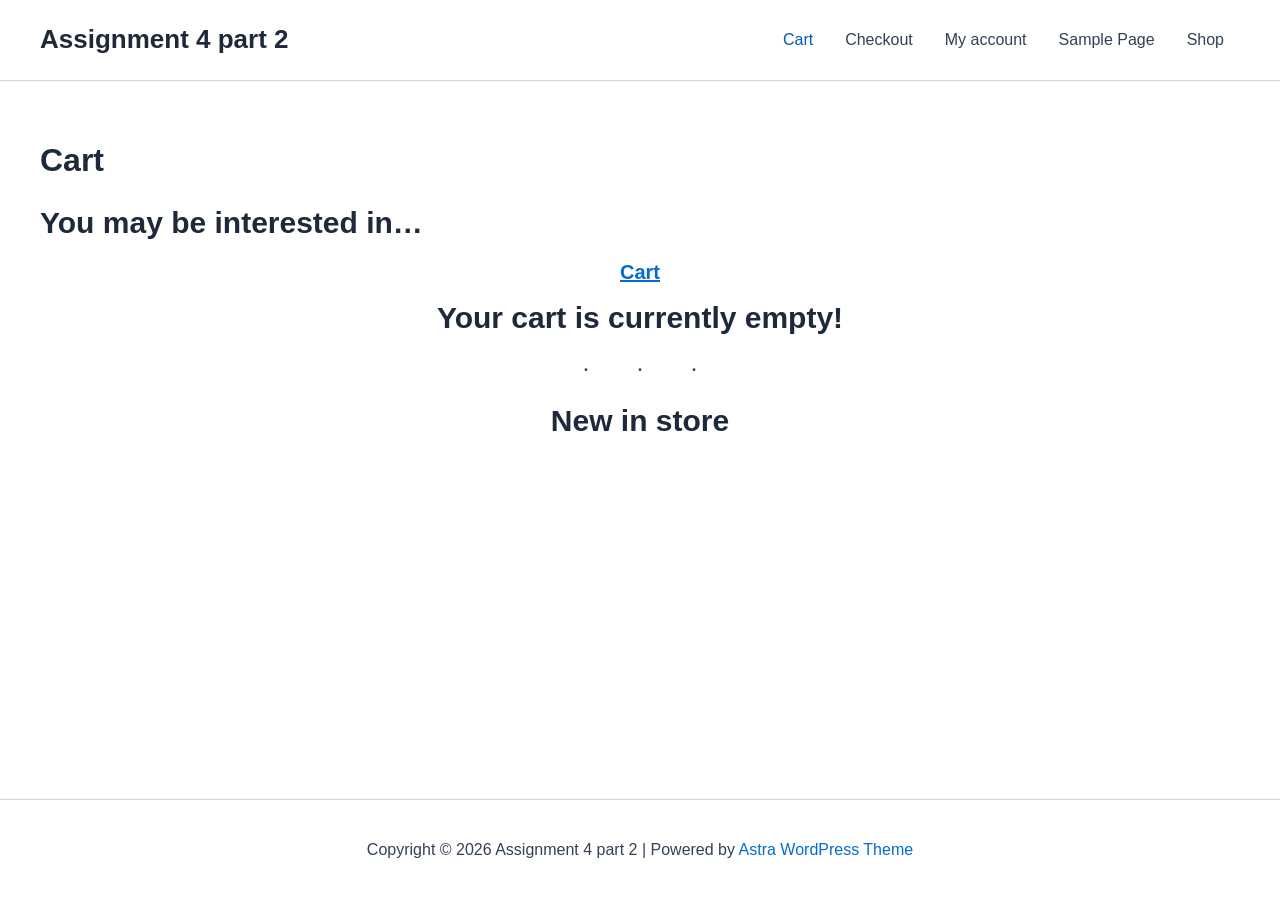
<file: cart/index.html>
<!DOCTYPE html>
<html lang="en-US">
<head>
<meta charset="UTF-8">
<meta name="viewport" content="width=device-width, initial-scale=1">
	<link rel="profile" href="https://gmpg.org/xfn/11"> 
	<title>Cart &#8211; Assignment 4 part 2</title>
<meta name='robots' content='max-image-preview:large' />
<link rel='dns-prefetch' href='//localhost' />
<link rel="alternate" type="application/rss+xml" title="Assignment 4 part 2 &raquo; Feed" href="/feed/" />
<link rel="alternate" type="application/rss+xml" title="Assignment 4 part 2 &raquo; Comments Feed" href="/comments/feed/" />
<link rel="alternate" title="oEmbed (JSON)" type="application/json+oembed" href="/wp-json/oembed/1.0/embed?url=http%3A%2F%2Flocalhost%3A8000%2Fcart%2F" />
<link rel="alternate" title="oEmbed (XML)" type="text/xml+oembed" href="/wp-json/oembed/1.0/embed?url=http%3A%2F%2Flocalhost%3A8000%2Fcart%2F&#038;format=xml" />
<style id='wp-img-auto-sizes-contain-inline-css'>
img:is([sizes=auto i],[sizes^="auto," i]){contain-intrinsic-size:3000px 1500px}
/*# sourceURL=wp-img-auto-sizes-contain-inline-css */
</style>
<link rel='stylesheet' id='astra-theme-css-css' href='/wp-content/themes/astra/assets/css/minified/main.min.css?ver=4.12.7' media='all' />
<style id='astra-theme-css-inline-css'>
:root{--ast-post-nav-space:0;--ast-container-default-xlg-padding:2.5em;--ast-container-default-lg-padding:2.5em;--ast-container-default-slg-padding:2em;--ast-container-default-md-padding:2.5em;--ast-container-default-sm-padding:2.5em;--ast-container-default-xs-padding:2.4em;--ast-container-default-xxs-padding:1.8em;--ast-code-block-background:#ECEFF3;--ast-comment-inputs-background:#F9FAFB;--ast-normal-container-width:1200px;--ast-narrow-container-width:750px;--ast-blog-title-font-weight:600;--ast-blog-meta-weight:600;--ast-global-color-primary:var(--ast-global-color-4);--ast-global-color-secondary:var(--ast-global-color-5);--ast-global-color-alternate-background:var(--ast-global-color-6);--ast-global-color-subtle-background:var(--ast-global-color-7);--ast-bg-style-guide:var( --ast-global-color-secondary,var(--ast-global-color-5) );--ast-shadow-style-guide:0px 0px 4px 0 #00000057;--ast-global-dark-bg-style:#fff;--ast-global-dark-lfs:#fbfbfb;--ast-widget-bg-color:#fafafa;--ast-wc-container-head-bg-color:#fbfbfb;--ast-title-layout-bg:#eeeeee;--ast-search-border-color:#e7e7e7;--ast-lifter-hover-bg:#e6e6e6;--ast-gallery-block-color:#000;--srfm-color-input-label:var(--ast-global-color-2);}html{font-size:100%;}a{color:var(--ast-global-color-0);}a:hover,a:focus{color:var(--ast-global-color-1);}body,button,input,select,textarea,.ast-button,.ast-custom-button{font-family:-apple-system,BlinkMacSystemFont,Segoe UI,Roboto,Oxygen-Sans,Ubuntu,Cantarell,Helvetica Neue,sans-serif;font-weight:400;font-size:16px;font-size:1rem;line-height:var(--ast-body-line-height,1.65);}blockquote{color:var(--ast-global-color-3);}h1,h2,h3,h4,h5,h6,.entry-content :where(h1,h2,h3,h4,h5,h6),.site-title,.site-title a{font-weight:600;}.ast-site-identity .site-title a{color:var(--ast-global-color-2);}.site-title{font-size:26px;font-size:1.625rem;display:block;}.site-header .site-description{font-size:15px;font-size:0.9375rem;display:none;}.entry-title{font-size:20px;font-size:1.25rem;}.ast-blog-single-element.ast-taxonomy-container a{font-size:14px;font-size:0.875rem;}.ast-blog-meta-container{font-size:13px;font-size:0.8125rem;}.archive .ast-article-post .ast-article-inner,.blog .ast-article-post .ast-article-inner,.archive .ast-article-post .ast-article-inner:hover,.blog .ast-article-post .ast-article-inner:hover{border-top-left-radius:6px;border-top-right-radius:6px;border-bottom-right-radius:6px;border-bottom-left-radius:6px;overflow:hidden;}h1,.entry-content :where(h1){font-size:36px;font-size:2.25rem;font-weight:600;line-height:1.4em;}h2,.entry-content :where(h2){font-size:30px;font-size:1.875rem;font-weight:600;line-height:1.3em;}h3,.entry-content :where(h3){font-size:24px;font-size:1.5rem;font-weight:600;line-height:1.3em;}h4,.entry-content :where(h4){font-size:20px;font-size:1.25rem;line-height:1.2em;font-weight:600;}h5,.entry-content :where(h5){font-size:18px;font-size:1.125rem;line-height:1.2em;font-weight:600;}h6,.entry-content :where(h6){font-size:16px;font-size:1rem;line-height:1.25em;font-weight:600;}::selection{background-color:var(--ast-global-color-0);color:#ffffff;}body,h1,h2,h3,h4,h5,h6,.entry-title a,.entry-content :where(h1,h2,h3,h4,h5,h6){color:var(--ast-global-color-3);}.tagcloud a:hover,.tagcloud a:focus,.tagcloud a.current-item{color:#ffffff;border-color:var(--ast-global-color-0);background-color:var(--ast-global-color-0);}input:focus,input[type="text"]:focus,input[type="email"]:focus,input[type="url"]:focus,input[type="password"]:focus,input[type="reset"]:focus,input[type="search"]:focus,textarea:focus{border-color:var(--ast-global-color-0);}input[type="radio"]:checked,input[type=reset],input[type="checkbox"]:checked,input[type="checkbox"]:hover:checked,input[type="checkbox"]:focus:checked,input[type=range]::-webkit-slider-thumb{border-color:var(--ast-global-color-0);background-color:var(--ast-global-color-0);box-shadow:none;}.site-footer a:hover + .post-count,.site-footer a:focus + .post-count{background:var(--ast-global-color-0);border-color:var(--ast-global-color-0);}.single .nav-links .nav-previous,.single .nav-links .nav-next{color:var(--ast-global-color-0);}.entry-meta,.entry-meta *{line-height:1.45;color:var(--ast-global-color-0);font-weight:600;}.entry-meta a:not(.ast-button):hover,.entry-meta a:not(.ast-button):hover *,.entry-meta a:not(.ast-button):focus,.entry-meta a:not(.ast-button):focus *,.page-links > .page-link,.page-links .page-link:hover,.post-navigation a:hover{color:var(--ast-global-color-1);}#cat option,.secondary .calendar_wrap thead a,.secondary .calendar_wrap thead a:visited{color:var(--ast-global-color-0);}.secondary .calendar_wrap #today,.ast-progress-val span{background:var(--ast-global-color-0);}.secondary a:hover + .post-count,.secondary a:focus + .post-count{background:var(--ast-global-color-0);border-color:var(--ast-global-color-0);}.calendar_wrap #today > a{color:#ffffff;}.page-links .page-link,.single .post-navigation a{color:var(--ast-global-color-3);}.ast-search-menu-icon .search-form button.search-submit{padding:0 4px;}.ast-search-menu-icon form.search-form{padding-right:0;}.ast-header-search .ast-search-menu-icon.ast-dropdown-active .search-form,.ast-header-search .ast-search-menu-icon.ast-dropdown-active .search-field:focus{transition:all 0.2s;}.search-form input.search-field:focus{outline:none;}.ast-mobile-header-content .ast-builder-layout-element:not(.ast-builder-menu):not(.ast-header-divider-element),.ast-mobile-popup-content .ast-builder-layout-element:not(.ast-builder-menu):not(.ast-header-divider-element){padding:15px 20px;}.ast-search-menu-icon .search-form button.search-submit:focus,.ast-theme-transparent-header .ast-header-search .ast-dropdown-active .ast-icon,.ast-theme-transparent-header .ast-inline-search .search-field:focus .ast-icon{color:var(--ast-global-color-1);}.ast-desktop .ast-header-search .slide-search .search-form{border:2px solid var(--ast-global-color-0);}.ast-header-search .slide-search .search-field{background-color:var(--ast-global-dark-bg-style);}.ast-archive-title{color:var(--ast-global-color-2);}.widget-title{font-size:22px;font-size:1.375rem;color:var(--ast-global-color-2);}.ast-single-post .entry-content a,.ast-comment-content a:not(.ast-comment-edit-reply-wrap a){text-decoration:underline;}.ast-single-post .entry-content .uagb-tab a,.ast-single-post .entry-content .uagb-ifb-cta a,.ast-single-post .entry-content .uabb-module-content a,.ast-single-post .entry-content .uagb-post-grid a,.ast-single-post .entry-content .uagb-timeline a,.ast-single-post .entry-content .uagb-toc__wrap a,.ast-single-post .entry-content .uagb-taxomony-box a,.entry-content .wp-block-latest-posts > li > a,.ast-single-post .entry-content .wp-block-file__button,a.ast-post-filter-single,.ast-single-post .ast-comment-content .comment-reply-link,.ast-single-post .ast-comment-content .comment-edit-link{text-decoration:none;}.ast-search-menu-icon.slide-search a:focus-visible:focus-visible,.astra-search-icon:focus-visible,#close:focus-visible,a:focus-visible,.ast-menu-toggle:focus-visible,.site .skip-link:focus-visible,.wp-block-loginout input:focus-visible,.wp-block-search.wp-block-search__button-inside .wp-block-search__inside-wrapper,.ast-header-navigation-arrow:focus-visible,.ast-orders-table__row .ast-orders-table__cell:focus-visible,a#ast-apply-coupon:focus-visible,#ast-apply-coupon:focus-visible,#close:focus-visible,.button.search-submit:focus-visible,#search_submit:focus,.normal-search:focus-visible,.ast-header-account-wrap:focus-visible,.astra-cart-drawer-close:focus,.ast-single-variation:focus,.ast-button:focus,.ast-builder-button-wrap:has(.ast-custom-button-link:focus),.ast-builder-button-wrap .ast-custom-button-link:focus{outline-style:dotted;outline-color:inherit;outline-width:thin;}input:focus,input[type="text"]:focus,input[type="email"]:focus,input[type="url"]:focus,input[type="password"]:focus,input[type="reset"]:focus,input[type="search"]:focus,input[type="number"]:focus,textarea:focus,.wp-block-search__input:focus,[data-section="section-header-mobile-trigger"] .ast-button-wrap .ast-mobile-menu-trigger-minimal:focus,.ast-mobile-popup-drawer.active .menu-toggle-close:focus,#ast-scroll-top:focus,#coupon_code:focus,#ast-coupon-code:focus{border-style:dotted;border-color:inherit;border-width:thin;}input{outline:none;}.ast-logo-title-inline .site-logo-img{padding-right:1em;}body .ast-oembed-container *{position:absolute;top:0;width:100%;height:100%;left:0;}body .wp-block-embed-pocket-casts .ast-oembed-container *{position:unset;}.ast-single-post-featured-section + article {margin-top: 2em;}.site-content .ast-single-post-featured-section img {width: 100%;overflow: hidden;object-fit: cover;}.ast-separate-container .site-content .ast-single-post-featured-section + article {margin-top: -80px;z-index: 9;position: relative;border-radius: 4px;}@media (min-width: 922px) {.ast-no-sidebar .site-content .ast-article-image-container--wide {margin-left: -120px;margin-right: -120px;max-width: unset;width: unset;}.ast-left-sidebar .site-content .ast-article-image-container--wide,.ast-right-sidebar .site-content .ast-article-image-container--wide {margin-left: -10px;margin-right: -10px;}.site-content .ast-article-image-container--full {margin-left: calc( -50vw + 50%);margin-right: calc( -50vw + 50%);max-width: 100vw;width: 100vw;}.ast-left-sidebar .site-content .ast-article-image-container--full,.ast-right-sidebar .site-content .ast-article-image-container--full {margin-left: -10px;margin-right: -10px;max-width: inherit;width: auto;}}.site > .ast-single-related-posts-container {margin-top: 0;}@media (min-width: 922px) {.ast-desktop .ast-container--narrow {max-width: var(--ast-narrow-container-width);margin: 0 auto;}}input[type="text"],input[type="number"],input[type="email"],input[type="url"],input[type="password"],input[type="search"],input[type=reset],input[type=tel],input[type=date],select,textarea{font-size:16px;font-style:normal;font-weight:400;line-height:24px;width:100%;padding:12px 16px;border-radius:4px;box-shadow:0px 1px 2px 0px rgba(0,0,0,0.05);color:var(--ast-form-input-text,#475569);}input[type="text"],input[type="number"],input[type="email"],input[type="url"],input[type="password"],input[type="search"],input[type=reset],input[type=tel],input[type=date],select{height:40px;}input[type="date"]{border-width:1px;border-style:solid;border-color:var(--ast-border-color);background:var( --ast-global-color-secondary,var(--ast-global-color-5) );}input[type="text"]:focus,input[type="number"]:focus,input[type="email"]:focus,input[type="url"]:focus,input[type="password"]:focus,input[type="search"]:focus,input[type=reset]:focus,input[type="tel"]:focus,input[type="date"]:focus,select:focus,textarea:focus{border-color:#046BD2;box-shadow:none;outline:none;color:var(--ast-form-input-focus-text,#475569);}label,legend{color:var(--ast-global-color-2,#111827 );font-size:14px;font-style:normal;font-weight:500;line-height:20px;}select{padding:6px 10px;}fieldset{padding:30px;border-radius:4px;}button,.ast-button,.button,input[type="button"],input[type="reset"],input[type="submit"],a:where(.wp-block-button__link){border-radius:4px;box-shadow:0px 1px 2px 0px rgba(0,0,0,0.05);}:root{--ast-comment-inputs-background:#FFF;}::placeholder{color:var(--ast-form-field-color,#9CA3AF);}::-ms-input-placeholder{color:var(--ast-form-field-color,#9CA3AF);}@media (max-width:921.9px){#ast-desktop-header{display:none;}}@media (min-width:922px){#ast-mobile-header{display:none;}}.wp-block-buttons.aligncenter{justify-content:center;}@media (max-width:921px){.ast-theme-transparent-header #primary,.ast-theme-transparent-header #secondary{padding:0;}}@media (max-width:921px){.ast-plain-container.ast-no-sidebar #primary{padding:0;}}.ast-plain-container.ast-no-sidebar #primary{margin-top:0;margin-bottom:0;}@media (min-width:1200px){.ast-plain-container.ast-no-sidebar #primary{margin-top:60px;margin-bottom:60px;}}.wp-block-button.is-style-outline .wp-block-button__link{border-color:var(--ast-global-color-0);}div.wp-block-button.is-style-outline > .wp-block-button__link:not(.has-text-color),div.wp-block-button.wp-block-button__link.is-style-outline:not(.has-text-color){color:var(--ast-global-color-0);}.wp-block-button.is-style-outline .wp-block-button__link:hover,.wp-block-buttons .wp-block-button.is-style-outline .wp-block-button__link:focus,.wp-block-buttons .wp-block-button.is-style-outline > .wp-block-button__link:not(.has-text-color):hover,.wp-block-buttons .wp-block-button.wp-block-button__link.is-style-outline:not(.has-text-color):hover{color:#ffffff;background-color:var(--ast-global-color-1);border-color:var(--ast-global-color-1);}.post-page-numbers.current .page-link,.ast-pagination .page-numbers.current{color:#ffffff;border-color:var(--ast-global-color-0);background-color:var(--ast-global-color-0);}.wp-block-buttons .wp-block-button.is-style-outline .wp-block-button__link.wp-element-button,.ast-outline-button,.wp-block-uagb-buttons-child .uagb-buttons-repeater.ast-outline-button{border-color:var(--ast-global-color-0);border-top-width:2px;border-right-width:2px;border-bottom-width:2px;border-left-width:2px;font-family:inherit;font-weight:500;font-size:16px;font-size:1rem;line-height:1em;padding-top:13px;padding-right:30px;padding-bottom:13px;padding-left:30px;}.wp-block-buttons .wp-block-button.is-style-outline > .wp-block-button__link:not(.has-text-color),.wp-block-buttons .wp-block-button.wp-block-button__link.is-style-outline:not(.has-text-color),.ast-outline-button{color:var(--ast-global-color-0);}.wp-block-button.is-style-outline .wp-block-button__link:hover,.wp-block-buttons .wp-block-button.is-style-outline .wp-block-button__link:focus,.wp-block-buttons .wp-block-button.is-style-outline > .wp-block-button__link:not(.has-text-color):hover,.wp-block-buttons .wp-block-button.wp-block-button__link.is-style-outline:not(.has-text-color):hover,.ast-outline-button:hover,.ast-outline-button:focus,.wp-block-uagb-buttons-child .uagb-buttons-repeater.ast-outline-button:hover,.wp-block-uagb-buttons-child .uagb-buttons-repeater.ast-outline-button:focus{color:#ffffff;background-color:var(--ast-global-color-1);border-color:var(--ast-global-color-1);}.ast-single-post .entry-content a.ast-outline-button,.ast-single-post .entry-content .is-style-outline>.wp-block-button__link{text-decoration:none;}.wp-block-button .wp-block-button__link.wp-element-button.is-style-outline:not(.has-background),.wp-block-button.is-style-outline>.wp-block-button__link.wp-element-button:not(.has-background),.ast-outline-button{background-color:transparent;}.uagb-buttons-repeater.ast-outline-button{border-radius:9999px;}@media (max-width:921px){.wp-block-buttons .wp-block-button.is-style-outline .wp-block-button__link.wp-element-button,.ast-outline-button,.wp-block-uagb-buttons-child .uagb-buttons-repeater.ast-outline-button{padding-top:12px;padding-right:28px;padding-bottom:12px;padding-left:28px;}}@media (max-width:544px){.wp-block-buttons .wp-block-button.is-style-outline .wp-block-button__link.wp-element-button,.ast-outline-button,.wp-block-uagb-buttons-child .uagb-buttons-repeater.ast-outline-button{padding-top:10px;padding-right:24px;padding-bottom:10px;padding-left:24px;}}.entry-content[data-ast-blocks-layout] > figure{margin-bottom:1em;}h1.widget-title{font-weight:600;}h2.widget-title{font-weight:600;}h3.widget-title{font-weight:600;}#page{display:flex;flex-direction:column;min-height:100vh;}.ast-404-layout-1 h1.page-title{color:var(--ast-global-color-2);}.single .post-navigation a{line-height:1em;height:inherit;}.error-404 .page-sub-title{font-size:1.5rem;font-weight:inherit;}.search .site-content .content-area .search-form{margin-bottom:0;}#page .site-content{flex-grow:1;}.widget{margin-bottom:1.25em;}#secondary li{line-height:1.5em;}#secondary .wp-block-group h2{margin-bottom:0.7em;}#secondary h2{font-size:1.7rem;}.ast-separate-container .ast-article-post,.ast-separate-container .ast-article-single,.ast-separate-container .comment-respond{padding:3em;}.ast-separate-container .ast-article-single .ast-article-single{padding:0;}.ast-article-single .wp-block-post-template-is-layout-grid{padding-left:0;}.ast-separate-container .comments-title,.ast-narrow-container .comments-title{padding:1.5em 2em;}.ast-page-builder-template .comment-form-textarea,.ast-comment-formwrap .ast-grid-common-col{padding:0;}.ast-comment-formwrap{padding:0;display:inline-flex;column-gap:20px;width:100%;margin-left:0;margin-right:0;}.comments-area textarea#comment:focus,.comments-area textarea#comment:active,.comments-area .ast-comment-formwrap input[type="text"]:focus,.comments-area .ast-comment-formwrap input[type="text"]:active {box-shadow:none;outline:none;}.archive.ast-page-builder-template .entry-header{margin-top:2em;}.ast-page-builder-template .ast-comment-formwrap{width:100%;}.entry-title{margin-bottom:0.6em;}.ast-archive-description p{font-size:inherit;font-weight:inherit;line-height:inherit;}.ast-separate-container .ast-comment-list li.depth-1,.hentry{margin-bottom:1.5em;}.site-content section.ast-archive-description{margin-bottom:2em;}@media (min-width:921px){.ast-left-sidebar.ast-page-builder-template #secondary,.archive.ast-right-sidebar.ast-page-builder-template .site-main{padding-left:20px;padding-right:20px;}}@media (max-width:544px){.ast-comment-formwrap.ast-row{column-gap:10px;display:inline-block;}#ast-commentform .ast-grid-common-col{position:relative;width:100%;}}@media (min-width:1201px){.ast-separate-container .ast-article-post,.ast-separate-container .ast-article-single,.ast-separate-container .ast-author-box,.ast-separate-container .ast-404-layout-1,.ast-separate-container .no-results{padding:3em;}}@media (max-width:921px){.ast-left-sidebar #content > .ast-container{display:flex;flex-direction:column-reverse;width:100%;}}@media (min-width:922px){.ast-separate-container.ast-right-sidebar #primary,.ast-separate-container.ast-left-sidebar #primary{border:0;}.search-no-results.ast-separate-container #primary{margin-bottom:4em;}}.wp-block-button .wp-block-button__link{color:#ffffff;}.wp-block-button .wp-block-button__link:hover,.wp-block-button .wp-block-button__link:focus{color:#ffffff;background-color:var(--ast-global-color-1);border-color:var(--ast-global-color-1);}.wp-block-button .wp-block-button__link,.wp-block-search .wp-block-search__button,body .wp-block-file .wp-block-file__button{border-color:var(--ast-global-color-0);background-color:var(--ast-global-color-0);color:#ffffff;font-family:inherit;font-weight:500;line-height:1em;font-size:16px;font-size:1rem;padding-top:15px;padding-right:30px;padding-bottom:15px;padding-left:30px;}.ast-single-post .entry-content .wp-block-button .wp-block-button__link,.ast-single-post .entry-content .wp-block-search .wp-block-search__button,body .entry-content .wp-block-file .wp-block-file__button{text-decoration:none;}@media (max-width:921px){.wp-block-button .wp-block-button__link,.wp-block-search .wp-block-search__button,body .wp-block-file .wp-block-file__button{padding-top:14px;padding-right:28px;padding-bottom:14px;padding-left:28px;}}@media (max-width:544px){.wp-block-button .wp-block-button__link,.wp-block-search .wp-block-search__button,body .wp-block-file .wp-block-file__button{padding-top:12px;padding-right:24px;padding-bottom:12px;padding-left:24px;}}.menu-toggle,button,.ast-button,.ast-custom-button,.button,input#submit,input[type="button"],input[type="submit"],input[type="reset"],#comments .submit,.search .search-submit,form[CLASS*="wp-block-search__"].wp-block-search .wp-block-search__inside-wrapper .wp-block-search__button,body .wp-block-file .wp-block-file__button,.search .search-submit{border-style:solid;border-top-width:0;border-right-width:0;border-left-width:0;border-bottom-width:0;color:#ffffff;border-color:var(--ast-global-color-0);background-color:var(--ast-global-color-0);padding-top:15px;padding-right:30px;padding-bottom:15px;padding-left:30px;font-family:inherit;font-weight:500;font-size:16px;font-size:1rem;line-height:1em;}button:focus,.menu-toggle:hover,button:hover,.ast-button:hover,.ast-custom-button:hover .button:hover,.ast-custom-button:hover ,input[type=reset]:hover,input[type=reset]:focus,input#submit:hover,input#submit:focus,input[type="button"]:hover,input[type="button"]:focus,input[type="submit"]:hover,input[type="submit"]:focus,form[CLASS*="wp-block-search__"].wp-block-search .wp-block-search__inside-wrapper .wp-block-search__button:hover,form[CLASS*="wp-block-search__"].wp-block-search .wp-block-search__inside-wrapper .wp-block-search__button:focus,body .wp-block-file .wp-block-file__button:hover,body .wp-block-file .wp-block-file__button:focus{color:#ffffff;background-color:var(--ast-global-color-1);border-color:var(--ast-global-color-1);}form[CLASS*="wp-block-search__"].wp-block-search .wp-block-search__inside-wrapper .wp-block-search__button.has-icon{padding-top:calc(15px - 3px);padding-right:calc(30px - 3px);padding-bottom:calc(15px - 3px);padding-left:calc(30px - 3px);}@media (max-width:921px){.menu-toggle,button,.ast-button,.ast-custom-button,.button,input#submit,input[type="button"],input[type="submit"],input[type="reset"],#comments .submit,.search .search-submit,form[CLASS*="wp-block-search__"].wp-block-search .wp-block-search__inside-wrapper .wp-block-search__button,body .wp-block-file .wp-block-file__button,.search .search-submit{padding-top:14px;padding-right:28px;padding-bottom:14px;padding-left:28px;}}@media (max-width:544px){.menu-toggle,button,.ast-button,.ast-custom-button,.button,input#submit,input[type="button"],input[type="submit"],input[type="reset"],#comments .submit,.search .search-submit,form[CLASS*="wp-block-search__"].wp-block-search .wp-block-search__inside-wrapper .wp-block-search__button,body .wp-block-file .wp-block-file__button,.search .search-submit{padding-top:12px;padding-right:24px;padding-bottom:12px;padding-left:24px;}}@media (max-width:921px){.ast-mobile-header-stack .main-header-bar .ast-search-menu-icon{display:inline-block;}.ast-header-break-point.ast-header-custom-item-outside .ast-mobile-header-stack .main-header-bar .ast-search-icon{margin:0;}.ast-comment-avatar-wrap img{max-width:2.5em;}.ast-comment-meta{padding:0 1.8888em 1.3333em;}}@media (min-width:544px){.ast-container{max-width:100%;}}@media (max-width:544px){.ast-separate-container .ast-article-post,.ast-separate-container .ast-article-single,.ast-separate-container .comments-title,.ast-separate-container .ast-archive-description{padding:1.5em 1em;}.ast-separate-container #content .ast-container{padding-left:0.54em;padding-right:0.54em;}.ast-separate-container .ast-comment-list .bypostauthor{padding:.5em;}.ast-search-menu-icon.ast-dropdown-active .search-field{width:170px;}} #ast-mobile-header .ast-site-header-cart-li a{pointer-events:none;}.ast-separate-container{background-color:var(--ast-global-color-5);}@media (max-width:921px){.site-title{display:block;}.site-header .site-description{display:none;}h1,.entry-content :where(h1){font-size:30px;font-size:1.875rem;}h2,.entry-content :where(h2){font-size:25px;font-size:1.5625rem;}h3,.entry-content :where(h3){font-size:20px;font-size:1.25rem;}}@media (max-width:544px){.site-title{display:block;}.site-header .site-description{display:none;}h1,.entry-content :where(h1){font-size:30px;font-size:1.875rem;}h2,.entry-content :where(h2){font-size:25px;font-size:1.5625rem;}h3,.entry-content :where(h3){font-size:20px;font-size:1.25rem;}}@media (max-width:921px){html{font-size:91.2%;}}@media (max-width:544px){html{font-size:91.2%;}}@media (min-width:922px){.ast-container{max-width:1240px;}}@media (min-width:922px){.site-content .ast-container{display:flex;}}@media (max-width:921px){.site-content .ast-container{flex-direction:column;}}.entry-content :where(h1,h2,h3,h4,h5,h6){clear:none;}@media (min-width:922px){.main-header-menu .sub-menu .menu-item.ast-left-align-sub-menu:hover > .sub-menu,.main-header-menu .sub-menu .menu-item.ast-left-align-sub-menu.focus > .sub-menu{margin-left:-0px;}}.entry-content li > p{margin-bottom:0;}.site .comments-area{padding-bottom:2em;margin-top:2em;}.wp-block-file {display: flex;align-items: center;flex-wrap: wrap;justify-content: space-between;}.wp-block-pullquote {border: none;}.wp-block-pullquote blockquote::before {content: "\201D";font-family: "Helvetica",sans-serif;display: flex;transform: rotate( 180deg );font-size: 6rem;font-style: normal;line-height: 1;font-weight: bold;align-items: center;justify-content: center;}.has-text-align-right > blockquote::before {justify-content: flex-start;}.has-text-align-left > blockquote::before {justify-content: flex-end;}figure.wp-block-pullquote.is-style-solid-color blockquote {max-width: 100%;text-align: inherit;}:root {--wp--custom--ast-default-block-top-padding: 3em;--wp--custom--ast-default-block-right-padding: 3em;--wp--custom--ast-default-block-bottom-padding: 3em;--wp--custom--ast-default-block-left-padding: 3em;--wp--custom--ast-container-width: 1200px;--wp--custom--ast-content-width-size: 1200px;--wp--custom--ast-wide-width-size: calc(1200px + var(--wp--custom--ast-default-block-left-padding) + var(--wp--custom--ast-default-block-right-padding));}.ast-narrow-container {--wp--custom--ast-content-width-size: 750px;--wp--custom--ast-wide-width-size: 750px;}@media(max-width: 921px) {:root {--wp--custom--ast-default-block-top-padding: 3em;--wp--custom--ast-default-block-right-padding: 2em;--wp--custom--ast-default-block-bottom-padding: 3em;--wp--custom--ast-default-block-left-padding: 2em;}}@media(max-width: 544px) {:root {--wp--custom--ast-default-block-top-padding: 3em;--wp--custom--ast-default-block-right-padding: 1.5em;--wp--custom--ast-default-block-bottom-padding: 3em;--wp--custom--ast-default-block-left-padding: 1.5em;}}.entry-content > .wp-block-group,.entry-content > .wp-block-cover,.entry-content > .wp-block-columns {padding-top: var(--wp--custom--ast-default-block-top-padding);padding-right: var(--wp--custom--ast-default-block-right-padding);padding-bottom: var(--wp--custom--ast-default-block-bottom-padding);padding-left: var(--wp--custom--ast-default-block-left-padding);}.ast-plain-container.ast-no-sidebar .entry-content > .alignfull,.ast-page-builder-template .ast-no-sidebar .entry-content > .alignfull {margin-left: calc( -50vw + 50%);margin-right: calc( -50vw + 50%);max-width: 100vw;width: 100vw;}.ast-plain-container.ast-no-sidebar .entry-content .alignfull .alignfull,.ast-page-builder-template.ast-no-sidebar .entry-content .alignfull .alignfull,.ast-plain-container.ast-no-sidebar .entry-content .alignfull .alignwide,.ast-page-builder-template.ast-no-sidebar .entry-content .alignfull .alignwide,.ast-plain-container.ast-no-sidebar .entry-content .alignwide .alignfull,.ast-page-builder-template.ast-no-sidebar .entry-content .alignwide .alignfull,.ast-plain-container.ast-no-sidebar .entry-content .alignwide .alignwide,.ast-page-builder-template.ast-no-sidebar .entry-content .alignwide .alignwide,.ast-plain-container.ast-no-sidebar .entry-content .wp-block-column .alignfull,.ast-page-builder-template.ast-no-sidebar .entry-content .wp-block-column .alignfull,.ast-plain-container.ast-no-sidebar .entry-content .wp-block-column .alignwide,.ast-page-builder-template.ast-no-sidebar .entry-content .wp-block-column .alignwide {margin-left: auto;margin-right: auto;width: 100%;}[data-ast-blocks-layout] .wp-block-separator:not(.is-style-dots) {height: 0;}[data-ast-blocks-layout] .wp-block-separator {margin: 20px auto;}[data-ast-blocks-layout] .wp-block-separator:not(.is-style-wide):not(.is-style-dots) {max-width: 100px;}[data-ast-blocks-layout] .wp-block-separator.has-background {padding: 0;}.entry-content[data-ast-blocks-layout] > * {max-width: var(--wp--custom--ast-content-width-size);margin-left: auto;margin-right: auto;}.entry-content[data-ast-blocks-layout] > .alignwide {max-width: var(--wp--custom--ast-wide-width-size);}.entry-content[data-ast-blocks-layout] .alignfull {max-width: none;}.entry-content .wp-block-columns {margin-bottom: 0;}blockquote {margin: 1.5em;border-color: rgba(0,0,0,0.05);}.wp-block-quote:not(.has-text-align-right):not(.has-text-align-center) {border-left: 5px solid rgba(0,0,0,0.05);}.has-text-align-right > blockquote,blockquote.has-text-align-right {border-right: 5px solid rgba(0,0,0,0.05);}.has-text-align-left > blockquote,blockquote.has-text-align-left {border-left: 5px solid rgba(0,0,0,0.05);}.wp-block-site-tagline,.wp-block-latest-posts .read-more {margin-top: 15px;}.wp-block-loginout p label {display: block;}.wp-block-loginout p:not(.login-remember):not(.login-submit) input {width: 100%;}.wp-block-loginout input:focus {border-color: transparent;}.wp-block-loginout input:focus {outline: thin dotted;}.entry-content .wp-block-media-text .wp-block-media-text__content {padding: 0 0 0 8%;}.entry-content .wp-block-media-text.has-media-on-the-right .wp-block-media-text__content {padding: 0 8% 0 0;}.entry-content .wp-block-media-text.has-background .wp-block-media-text__content {padding: 8%;}.entry-content .wp-block-cover:not([class*="background-color"]):not(.has-text-color.has-link-color) .wp-block-cover__inner-container,.entry-content .wp-block-cover:not([class*="background-color"]) .wp-block-cover-image-text,.entry-content .wp-block-cover:not([class*="background-color"]) .wp-block-cover-text,.entry-content .wp-block-cover-image:not([class*="background-color"]) .wp-block-cover__inner-container,.entry-content .wp-block-cover-image:not([class*="background-color"]) .wp-block-cover-image-text,.entry-content .wp-block-cover-image:not([class*="background-color"]) .wp-block-cover-text {color: var(--ast-global-color-primary,var(--ast-global-color-5));}.wp-block-loginout .login-remember input {width: 1.1rem;height: 1.1rem;margin: 0 5px 4px 0;vertical-align: middle;}.wp-block-latest-posts > li > *:first-child,.wp-block-latest-posts:not(.is-grid) > li:first-child {margin-top: 0;}.entry-content > .wp-block-buttons,.entry-content > .wp-block-uagb-buttons {margin-bottom: 1.5em;}.wp-block-search__inside-wrapper .wp-block-search__input {padding: 0 10px;color: var(--ast-global-color-3);background: var(--ast-global-color-primary,var(--ast-global-color-5));border-color: var(--ast-border-color);}.wp-block-latest-posts .read-more {margin-bottom: 1.5em;}.wp-block-search__no-button .wp-block-search__inside-wrapper .wp-block-search__input {padding-top: 5px;padding-bottom: 5px;}.wp-block-latest-posts .wp-block-latest-posts__post-date,.wp-block-latest-posts .wp-block-latest-posts__post-author {font-size: 1rem;}.wp-block-latest-posts > li > *,.wp-block-latest-posts:not(.is-grid) > li {margin-top: 12px;margin-bottom: 12px;}.ast-page-builder-template .entry-content[data-ast-blocks-layout] > .alignwide:where(:not(.uagb-is-root-container):not(.spectra-is-root-container)) > * {max-width: var(--wp--custom--ast-wide-width-size);}.ast-page-builder-template .entry-content[data-ast-blocks-layout] > .inherit-container-width > *,.ast-page-builder-template .entry-content[data-ast-blocks-layout] > *:not(.wp-block-group):where(:not(.uagb-is-root-container):not(.spectra-is-root-container)) > *,.entry-content[data-ast-blocks-layout] > .wp-block-cover .wp-block-cover__inner-container {max-width: none ;margin-left: auto;margin-right: auto;}.ast-page-builder-template .entry-content[data-ast-blocks-layout] > *,.ast-page-builder-template .entry-content[data-ast-blocks-layout] > .alignfull:where(:not(.wp-block-group):not(.uagb-is-root-container):not(.spectra-is-root-container)) > * {max-width: none;}.entry-content[data-ast-blocks-layout] .wp-block-cover:not(.alignleft):not(.alignright) {width: auto;}@media(max-width: 1200px) {.ast-separate-container .entry-content > .alignfull,.ast-separate-container .entry-content[data-ast-blocks-layout] > .alignwide,.ast-plain-container .entry-content[data-ast-blocks-layout] > .alignwide,.ast-plain-container .entry-content .alignfull {margin-left: calc(-1 * min(var(--ast-container-default-xlg-padding),20px)) ;margin-right: calc(-1 * min(var(--ast-container-default-xlg-padding),20px));}}@media(min-width: 1201px) {.ast-separate-container .entry-content > .alignfull {margin-left: calc(-1 * var(--ast-container-default-xlg-padding) );margin-right: calc(-1 * var(--ast-container-default-xlg-padding) );}.ast-separate-container .entry-content[data-ast-blocks-layout] > .alignwide,.ast-plain-container .entry-content[data-ast-blocks-layout] > .alignwide {margin-left: auto;margin-right: auto;}}@media(min-width: 921px) {.ast-separate-container .entry-content .wp-block-group.alignwide:not(.inherit-container-width) > :where(:not(.alignleft):not(.alignright)),.ast-plain-container .entry-content .wp-block-group.alignwide:not(.inherit-container-width) > :where(:not(.alignleft):not(.alignright)) {max-width: calc( var(--wp--custom--ast-content-width-size) + 80px );}.ast-plain-container.ast-right-sidebar .entry-content[data-ast-blocks-layout] .alignfull,.ast-plain-container.ast-left-sidebar .entry-content[data-ast-blocks-layout] .alignfull {margin-left: -60px;margin-right: -60px;}}@media(min-width: 544px) {.entry-content > .alignleft {margin-right: 20px;}.entry-content > .alignright {margin-left: 20px;}}@media (max-width:544px){.wp-block-columns .wp-block-column:not(:last-child){margin-bottom:20px;}.wp-block-latest-posts{margin:0;}}@media( max-width: 600px ) {.entry-content .wp-block-media-text .wp-block-media-text__content,.entry-content .wp-block-media-text.has-media-on-the-right .wp-block-media-text__content {padding: 8% 0 0;}.entry-content .wp-block-media-text.has-background .wp-block-media-text__content {padding: 8%;}}.ast-page-builder-template .entry-header {padding-left: 0;}.ast-narrow-container .site-content .wp-block-uagb-image--align-full .wp-block-uagb-image__figure {max-width: 100%;margin-left: auto;margin-right: auto;}.entry-content ul,.entry-content ol {padding: revert;margin: revert;padding-left: 20px;}.entry-content ul.wc-block-product-template{padding: 0;}:root .has-ast-global-color-0-color{color:var(--ast-global-color-0);}:root .has-ast-global-color-0-background-color{background-color:var(--ast-global-color-0);}:root .wp-block-button .has-ast-global-color-0-color{color:var(--ast-global-color-0);}:root .wp-block-button .has-ast-global-color-0-background-color{background-color:var(--ast-global-color-0);}:root .has-ast-global-color-1-color{color:var(--ast-global-color-1);}:root .has-ast-global-color-1-background-color{background-color:var(--ast-global-color-1);}:root .wp-block-button .has-ast-global-color-1-color{color:var(--ast-global-color-1);}:root .wp-block-button .has-ast-global-color-1-background-color{background-color:var(--ast-global-color-1);}:root .has-ast-global-color-2-color{color:var(--ast-global-color-2);}:root .has-ast-global-color-2-background-color{background-color:var(--ast-global-color-2);}:root .wp-block-button .has-ast-global-color-2-color{color:var(--ast-global-color-2);}:root .wp-block-button .has-ast-global-color-2-background-color{background-color:var(--ast-global-color-2);}:root .has-ast-global-color-3-color{color:var(--ast-global-color-3);}:root .has-ast-global-color-3-background-color{background-color:var(--ast-global-color-3);}:root .wp-block-button .has-ast-global-color-3-color{color:var(--ast-global-color-3);}:root .wp-block-button .has-ast-global-color-3-background-color{background-color:var(--ast-global-color-3);}:root .has-ast-global-color-4-color{color:var(--ast-global-color-4);}:root .has-ast-global-color-4-background-color{background-color:var(--ast-global-color-4);}:root .wp-block-button .has-ast-global-color-4-color{color:var(--ast-global-color-4);}:root .wp-block-button .has-ast-global-color-4-background-color{background-color:var(--ast-global-color-4);}:root .has-ast-global-color-5-color{color:var(--ast-global-color-5);}:root .has-ast-global-color-5-background-color{background-color:var(--ast-global-color-5);}:root .wp-block-button .has-ast-global-color-5-color{color:var(--ast-global-color-5);}:root .wp-block-button .has-ast-global-color-5-background-color{background-color:var(--ast-global-color-5);}:root .has-ast-global-color-6-color{color:var(--ast-global-color-6);}:root .has-ast-global-color-6-background-color{background-color:var(--ast-global-color-6);}:root .wp-block-button .has-ast-global-color-6-color{color:var(--ast-global-color-6);}:root .wp-block-button .has-ast-global-color-6-background-color{background-color:var(--ast-global-color-6);}:root .has-ast-global-color-7-color{color:var(--ast-global-color-7);}:root .has-ast-global-color-7-background-color{background-color:var(--ast-global-color-7);}:root .wp-block-button .has-ast-global-color-7-color{color:var(--ast-global-color-7);}:root .wp-block-button .has-ast-global-color-7-background-color{background-color:var(--ast-global-color-7);}:root .has-ast-global-color-8-color{color:var(--ast-global-color-8);}:root .has-ast-global-color-8-background-color{background-color:var(--ast-global-color-8);}:root .wp-block-button .has-ast-global-color-8-color{color:var(--ast-global-color-8);}:root .wp-block-button .has-ast-global-color-8-background-color{background-color:var(--ast-global-color-8);}:root{--ast-global-color-0:#046bd2;--ast-global-color-1:#045cb4;--ast-global-color-2:#1e293b;--ast-global-color-3:#334155;--ast-global-color-4:#FFFFFF;--ast-global-color-5:#F0F5FA;--ast-global-color-6:#111111;--ast-global-color-7:#D1D5DB;--ast-global-color-8:#111111;}:root {--ast-border-color : var(--ast-global-color-7);}.ast-single-entry-banner {-js-display: flex;display: flex;flex-direction: column;justify-content: center;text-align: center;position: relative;background: var(--ast-title-layout-bg);}.ast-single-entry-banner[data-banner-layout="layout-1"] {max-width: 1200px;background: inherit;padding: 20px 0;}.ast-single-entry-banner[data-banner-width-type="custom"] {margin: 0 auto;width: 100%;}.ast-single-entry-banner + .site-content .entry-header {margin-bottom: 0;}.site .ast-author-avatar {--ast-author-avatar-size: ;}a.ast-underline-text {text-decoration: underline;}.ast-container > .ast-terms-link {position: relative;display: block;}a.ast-button.ast-badge-tax {padding: 4px 8px;border-radius: 3px;font-size: inherit;}header.entry-header{text-align:left;}header.entry-header .entry-title{font-weight:600;font-size:32px;font-size:2rem;}header.entry-header > *:not(:last-child){margin-bottom:10px;}header.entry-header .post-thumb-img-content{text-align:center;}header.entry-header .post-thumb img,.ast-single-post-featured-section.post-thumb img{aspect-ratio:16/9;width:100%;height:100%;}@media (max-width:921px){header.entry-header{text-align:left;}}@media (max-width:544px){header.entry-header{text-align:left;}}.ast-archive-entry-banner {-js-display: flex;display: flex;flex-direction: column;justify-content: center;text-align: center;position: relative;background: var(--ast-title-layout-bg);}.ast-archive-entry-banner[data-banner-width-type="custom"] {margin: 0 auto;width: 100%;}.ast-archive-entry-banner[data-banner-layout="layout-1"] {background: inherit;padding: 20px 0;text-align: left;}body.archive .ast-archive-description{max-width:1200px;width:100%;text-align:left;padding-top:3em;padding-right:3em;padding-bottom:3em;padding-left:3em;}body.archive .ast-archive-description .ast-archive-title,body.archive .ast-archive-description .ast-archive-title *{font-weight:600;font-size:32px;font-size:2rem;}body.archive .ast-archive-description > *:not(:last-child){margin-bottom:10px;}@media (max-width:921px){body.archive .ast-archive-description{text-align:left;}}@media (max-width:544px){body.archive .ast-archive-description{text-align:left;}}.ast-breadcrumbs .trail-browse,.ast-breadcrumbs .trail-items,.ast-breadcrumbs .trail-items li{display:inline-block;margin:0;padding:0;border:none;background:inherit;text-indent:0;text-decoration:none;}.ast-breadcrumbs .trail-browse{font-size:inherit;font-style:inherit;font-weight:inherit;color:inherit;}.ast-breadcrumbs .trail-items{list-style:none;}.trail-items li::after{padding:0 0.3em;content:"\00bb";}.trail-items li:last-of-type::after{display:none;}h1,h2,h3,h4,h5,h6,.entry-content :where(h1,h2,h3,h4,h5,h6){color:var(--ast-global-color-2);}.entry-title a{color:var(--ast-global-color-2);}@media (max-width:921px){.ast-builder-grid-row-container.ast-builder-grid-row-tablet-3-firstrow .ast-builder-grid-row > *:first-child,.ast-builder-grid-row-container.ast-builder-grid-row-tablet-3-lastrow .ast-builder-grid-row > *:last-child{grid-column:1 / -1;}}@media (max-width:544px){.ast-builder-grid-row-container.ast-builder-grid-row-mobile-3-firstrow .ast-builder-grid-row > *:first-child,.ast-builder-grid-row-container.ast-builder-grid-row-mobile-3-lastrow .ast-builder-grid-row > *:last-child{grid-column:1 / -1;}}.ast-builder-layout-element[data-section="title_tagline"]{display:flex;}@media (max-width:921px){.ast-header-break-point .ast-builder-layout-element[data-section="title_tagline"]{display:flex;}}@media (max-width:544px){.ast-header-break-point .ast-builder-layout-element[data-section="title_tagline"]{display:flex;}}.ast-builder-menu-1{font-family:inherit;font-weight:inherit;}.ast-builder-menu-1 .menu-item > .menu-link{color:var(--ast-global-color-3);}.ast-builder-menu-1 .menu-item > .ast-menu-toggle{color:var(--ast-global-color-3);}.ast-builder-menu-1 .menu-item:hover > .menu-link,.ast-builder-menu-1 .inline-on-mobile .menu-item:hover > .ast-menu-toggle{color:var(--ast-global-color-1);}.ast-builder-menu-1 .menu-item:hover > .ast-menu-toggle{color:var(--ast-global-color-1);}.ast-builder-menu-1 .menu-item.current-menu-item > .menu-link,.ast-builder-menu-1 .inline-on-mobile .menu-item.current-menu-item > .ast-menu-toggle,.ast-builder-menu-1 .current-menu-ancestor > .menu-link{color:var(--ast-global-color-1);}.ast-builder-menu-1 .menu-item.current-menu-item > .ast-menu-toggle{color:var(--ast-global-color-1);}.ast-builder-menu-1 .sub-menu,.ast-builder-menu-1 .inline-on-mobile .sub-menu{border-top-width:2px;border-bottom-width:0px;border-right-width:0px;border-left-width:0px;border-color:var(--ast-global-color-0);border-style:solid;}.ast-builder-menu-1 .sub-menu .sub-menu{top:-2px;}.ast-builder-menu-1 .main-header-menu > .menu-item > .sub-menu,.ast-builder-menu-1 .main-header-menu > .menu-item > .astra-full-megamenu-wrapper{margin-top:0px;}.ast-desktop .ast-builder-menu-1 .main-header-menu > .menu-item > .sub-menu:before,.ast-desktop .ast-builder-menu-1 .main-header-menu > .menu-item > .astra-full-megamenu-wrapper:before{height:calc( 0px + 2px + 5px );}.ast-desktop .ast-builder-menu-1 .menu-item .sub-menu .menu-link{border-style:none;}@media (max-width:921px){.ast-header-break-point .ast-builder-menu-1 .menu-item.menu-item-has-children > .ast-menu-toggle{top:0;}.ast-builder-menu-1 .inline-on-mobile .menu-item.menu-item-has-children > .ast-menu-toggle{right:-15px;}.ast-builder-menu-1 .menu-item-has-children > .menu-link:after{content:unset;}.ast-builder-menu-1 .main-header-menu > .menu-item > .sub-menu,.ast-builder-menu-1 .main-header-menu > .menu-item > .astra-full-megamenu-wrapper{margin-top:0;}}@media (max-width:544px){.ast-header-break-point .ast-builder-menu-1 .menu-item.menu-item-has-children > .ast-menu-toggle{top:0;}.ast-builder-menu-1 .main-header-menu > .menu-item > .sub-menu,.ast-builder-menu-1 .main-header-menu > .menu-item > .astra-full-megamenu-wrapper{margin-top:0;}}.ast-builder-menu-1{display:flex;}@media (max-width:921px){.ast-header-break-point .ast-builder-menu-1{display:flex;}}@media (max-width:544px){.ast-header-break-point .ast-builder-menu-1{display:flex;}}.site-below-footer-wrap{padding-top:20px;padding-bottom:20px;}.site-below-footer-wrap[data-section="section-below-footer-builder"]{background-color:var(--ast-global-color-4 );min-height:60px;border-style:solid;border-width:0px;border-top-width:1px;border-top-color:var( --ast-global-color-subtle-background,var(--ast-global-color-7) );}.site-below-footer-wrap[data-section="section-below-footer-builder"] .ast-builder-grid-row{max-width:1200px;min-height:60px;margin-left:auto;margin-right:auto;}.site-below-footer-wrap[data-section="section-below-footer-builder"] .ast-builder-grid-row,.site-below-footer-wrap[data-section="section-below-footer-builder"] .site-footer-section{align-items:center;}.site-below-footer-wrap[data-section="section-below-footer-builder"].ast-footer-row-inline .site-footer-section{display:flex;margin-bottom:0;}.ast-builder-grid-row-full .ast-builder-grid-row{grid-template-columns:1fr;}@media (max-width:921px){.site-below-footer-wrap[data-section="section-below-footer-builder"].ast-footer-row-tablet-inline .site-footer-section{display:flex;margin-bottom:0;}.site-below-footer-wrap[data-section="section-below-footer-builder"].ast-footer-row-tablet-stack .site-footer-section{display:block;margin-bottom:10px;}.ast-builder-grid-row-container.ast-builder-grid-row-tablet-full .ast-builder-grid-row{grid-template-columns:1fr;}}@media (max-width:544px){.site-below-footer-wrap[data-section="section-below-footer-builder"].ast-footer-row-mobile-inline .site-footer-section{display:flex;margin-bottom:0;}.site-below-footer-wrap[data-section="section-below-footer-builder"].ast-footer-row-mobile-stack .site-footer-section{display:block;margin-bottom:10px;}.ast-builder-grid-row-container.ast-builder-grid-row-mobile-full .ast-builder-grid-row{grid-template-columns:1fr;}}.site-below-footer-wrap[data-section="section-below-footer-builder"]{display:grid;}@media (max-width:921px){.ast-header-break-point .site-below-footer-wrap[data-section="section-below-footer-builder"]{display:grid;}}@media (max-width:544px){.ast-header-break-point .site-below-footer-wrap[data-section="section-below-footer-builder"]{display:grid;}}.ast-footer-copyright{text-align:center;}.ast-footer-copyright.site-footer-focus-item {color:var(--ast-global-color-3);}@media (max-width:921px){.ast-footer-copyright{text-align:center;}}@media (max-width:544px){.ast-footer-copyright{text-align:center;}}.ast-footer-copyright.site-footer-focus-item {font-size:16px;font-size:1rem;}.ast-footer-copyright.ast-builder-layout-element{display:flex;}@media (max-width:921px){.ast-header-break-point .ast-footer-copyright.ast-builder-layout-element{display:flex;}}@media (max-width:544px){.ast-header-break-point .ast-footer-copyright.ast-builder-layout-element{display:flex;}}.footer-widget-area.widget-area.site-footer-focus-item{width:auto;}.ast-footer-row-inline .footer-widget-area.widget-area.site-footer-focus-item{width:100%;}.ast-header-break-point .main-header-bar{border-bottom-width:1px;}@media (min-width:922px){.main-header-bar{border-bottom-width:1px;}}.main-header-menu .menu-item, #astra-footer-menu .menu-item, .main-header-bar .ast-masthead-custom-menu-items{-js-display:flex;display:flex;-webkit-box-pack:center;-webkit-justify-content:center;-moz-box-pack:center;-ms-flex-pack:center;justify-content:center;-webkit-box-orient:vertical;-webkit-box-direction:normal;-webkit-flex-direction:column;-moz-box-orient:vertical;-moz-box-direction:normal;-ms-flex-direction:column;flex-direction:column;}.main-header-menu > .menu-item > .menu-link, #astra-footer-menu > .menu-item > .menu-link{height:100%;-webkit-box-align:center;-webkit-align-items:center;-moz-box-align:center;-ms-flex-align:center;align-items:center;-js-display:flex;display:flex;}.ast-header-break-point .main-navigation ul .menu-item .menu-link .icon-arrow:first-of-type svg{top:.2em;margin-top:0px;margin-left:0px;width:.65em;transform:translate(0, -2px) rotateZ(270deg);}.ast-mobile-popup-content .ast-submenu-expanded > .ast-menu-toggle{transform:rotateX(180deg);overflow-y:auto;}@media (min-width:922px){.ast-builder-menu .main-navigation > ul > li:last-child a{margin-right:0;}}.ast-separate-container .ast-article-inner{background-color:var(--ast-global-color-4);}@media (max-width:921px){.ast-separate-container .ast-article-inner{background-color:var(--ast-global-color-4);}}@media (max-width:544px){.ast-separate-container .ast-article-inner{background-color:var(--ast-global-color-4);}}.ast-separate-container .ast-article-single:not(.ast-related-post), .ast-separate-container .error-404, .ast-separate-container .no-results, .single.ast-separate-container .site-main .ast-author-meta, .ast-separate-container .related-posts-title-wrapper, .ast-separate-container .comments-count-wrapper, .ast-box-layout.ast-plain-container .site-content, .ast-padded-layout.ast-plain-container .site-content, .ast-separate-container .ast-archive-description, .ast-separate-container .comments-area{background-color:var(--ast-global-color-4);}@media (max-width:921px){.ast-separate-container .ast-article-single:not(.ast-related-post), .ast-separate-container .error-404, .ast-separate-container .no-results, .single.ast-separate-container .site-main .ast-author-meta, .ast-separate-container .related-posts-title-wrapper, .ast-separate-container .comments-count-wrapper, .ast-box-layout.ast-plain-container .site-content, .ast-padded-layout.ast-plain-container .site-content, .ast-separate-container .ast-archive-description{background-color:var(--ast-global-color-4);}}@media (max-width:544px){.ast-separate-container .ast-article-single:not(.ast-related-post), .ast-separate-container .error-404, .ast-separate-container .no-results, .single.ast-separate-container .site-main .ast-author-meta, .ast-separate-container .related-posts-title-wrapper, .ast-separate-container .comments-count-wrapper, .ast-box-layout.ast-plain-container .site-content, .ast-padded-layout.ast-plain-container .site-content, .ast-separate-container .ast-archive-description{background-color:var(--ast-global-color-4);}}.ast-separate-container.ast-two-container #secondary .widget{background-color:var(--ast-global-color-4);}@media (max-width:921px){.ast-separate-container.ast-two-container #secondary .widget{background-color:var(--ast-global-color-4);}}@media (max-width:544px){.ast-separate-container.ast-two-container #secondary .widget{background-color:var(--ast-global-color-4);}}.ast-plain-container, .ast-page-builder-template{background-color:var(--ast-global-color-4);}@media (max-width:921px){.ast-plain-container, .ast-page-builder-template{background-color:var(--ast-global-color-4);}}@media (max-width:544px){.ast-plain-container, .ast-page-builder-template{background-color:var(--ast-global-color-4);}}
		#ast-scroll-top {
			display: none;
			position: fixed;
			text-align: center;
			cursor: pointer;
			z-index: 99;
			width: 2.1em;
			height: 2.1em;
			line-height: 2.1;
			color: #ffffff;
			border-radius: 2px;
			content: "";
			outline: inherit;
		}
		@media (min-width: 769px) {
			#ast-scroll-top {
				content: "769";
			}
		}
		#ast-scroll-top .ast-icon.icon-arrow svg {
			margin-left: 0px;
			vertical-align: middle;
			transform: translate(0, -20%) rotate(180deg);
			width: 1.6em;
		}
		.ast-scroll-to-top-right {
			right: 30px;
			bottom: 30px;
		}
		.ast-scroll-to-top-left {
			left: 30px;
			bottom: 30px;
		}
	#ast-scroll-top{background-color:var(--ast-global-color-0);font-size:15px;}@media (max-width:921px){#ast-scroll-top .ast-icon.icon-arrow svg{width:1em;}}.ast-mobile-header-content > *,.ast-desktop-header-content > * {padding: 10px 0;height: auto;}.ast-mobile-header-content > *:first-child,.ast-desktop-header-content > *:first-child {padding-top: 10px;}.ast-mobile-header-content > .ast-builder-menu,.ast-desktop-header-content > .ast-builder-menu {padding-top: 0;}.ast-mobile-header-content > *:last-child,.ast-desktop-header-content > *:last-child {padding-bottom: 0;}.ast-mobile-header-content .ast-search-menu-icon.ast-inline-search label,.ast-desktop-header-content .ast-search-menu-icon.ast-inline-search label {width: 100%;}.ast-desktop-header-content .main-header-bar-navigation .ast-submenu-expanded > .ast-menu-toggle::before {transform: rotateX(180deg);}#ast-desktop-header .ast-desktop-header-content,.ast-mobile-header-content .ast-search-icon,.ast-desktop-header-content .ast-search-icon,.ast-mobile-header-wrap .ast-mobile-header-content,.ast-main-header-nav-open.ast-popup-nav-open .ast-mobile-header-wrap .ast-mobile-header-content,.ast-main-header-nav-open.ast-popup-nav-open .ast-desktop-header-content {display: none;}.ast-main-header-nav-open.ast-header-break-point #ast-desktop-header .ast-desktop-header-content,.ast-main-header-nav-open.ast-header-break-point .ast-mobile-header-wrap .ast-mobile-header-content {display: block;}.ast-desktop .ast-desktop-header-content .astra-menu-animation-slide-up > .menu-item > .sub-menu,.ast-desktop .ast-desktop-header-content .astra-menu-animation-slide-up > .menu-item .menu-item > .sub-menu,.ast-desktop .ast-desktop-header-content .astra-menu-animation-slide-down > .menu-item > .sub-menu,.ast-desktop .ast-desktop-header-content .astra-menu-animation-slide-down > .menu-item .menu-item > .sub-menu,.ast-desktop .ast-desktop-header-content .astra-menu-animation-fade > .menu-item > .sub-menu,.ast-desktop .ast-desktop-header-content .astra-menu-animation-fade > .menu-item .menu-item > .sub-menu {opacity: 1;visibility: visible;}.ast-hfb-header.ast-default-menu-enable.ast-header-break-point .ast-mobile-header-wrap .ast-mobile-header-content .main-header-bar-navigation {width: unset;margin: unset;}.ast-mobile-header-content.content-align-flex-end .main-header-bar-navigation .menu-item-has-children > .ast-menu-toggle,.ast-desktop-header-content.content-align-flex-end .main-header-bar-navigation .menu-item-has-children > .ast-menu-toggle {left: calc( 20px - 0.907em);right: auto;}.ast-mobile-header-content .ast-search-menu-icon,.ast-mobile-header-content .ast-search-menu-icon.slide-search,.ast-desktop-header-content .ast-search-menu-icon,.ast-desktop-header-content .ast-search-menu-icon.slide-search {width: 100%;position: relative;display: block;right: auto;transform: none;}.ast-mobile-header-content .ast-search-menu-icon.slide-search .search-form,.ast-mobile-header-content .ast-search-menu-icon .search-form,.ast-desktop-header-content .ast-search-menu-icon.slide-search .search-form,.ast-desktop-header-content .ast-search-menu-icon .search-form {right: 0;visibility: visible;opacity: 1;position: relative;top: auto;transform: none;padding: 0;display: block;overflow: hidden;}.ast-mobile-header-content .ast-search-menu-icon.ast-inline-search .search-field,.ast-mobile-header-content .ast-search-menu-icon .search-field,.ast-desktop-header-content .ast-search-menu-icon.ast-inline-search .search-field,.ast-desktop-header-content .ast-search-menu-icon .search-field {width: 100%;padding-right: 5.5em;}.ast-mobile-header-content .ast-search-menu-icon .search-submit,.ast-desktop-header-content .ast-search-menu-icon .search-submit {display: block;position: absolute;height: 100%;top: 0;right: 0;padding: 0 1em;border-radius: 0;}.ast-hfb-header.ast-default-menu-enable.ast-header-break-point .ast-mobile-header-wrap .ast-mobile-header-content .main-header-bar-navigation ul .sub-menu .menu-link {padding-left: 30px;}.ast-hfb-header.ast-default-menu-enable.ast-header-break-point .ast-mobile-header-wrap .ast-mobile-header-content .main-header-bar-navigation .sub-menu .menu-item .menu-item .menu-link {padding-left: 40px;}.ast-mobile-popup-drawer.active .ast-mobile-popup-inner{background-color:#ffffff;;}.ast-mobile-header-wrap .ast-mobile-header-content, .ast-desktop-header-content{background-color:#ffffff;;}.ast-mobile-popup-content > *, .ast-mobile-header-content > *, .ast-desktop-popup-content > *, .ast-desktop-header-content > *{padding-top:0px;padding-bottom:0px;}.content-align-flex-start .ast-builder-layout-element{justify-content:flex-start;}.content-align-flex-start .main-header-menu{text-align:left;}.ast-desktop-header-content, .ast-mobile-header-content{position:absolute;width:100%;}.ast-mobile-popup-drawer.active .menu-toggle-close{color:#3a3a3a;}.ast-mobile-header-wrap .ast-primary-header-bar,.ast-primary-header-bar .site-primary-header-wrap{min-height:80px;}.ast-desktop:not(:has(.ast-header-sticked)) .ast-primary-header-bar .main-header-menu > .menu-item{line-height:80px;}.ast-header-break-point #masthead .ast-mobile-header-wrap .ast-primary-header-bar,.ast-header-break-point #masthead .ast-mobile-header-wrap .ast-below-header-bar,.ast-header-break-point #masthead .ast-mobile-header-wrap .ast-above-header-bar{padding-left:20px;padding-right:20px;}.ast-header-break-point .ast-primary-header-bar{border-bottom-width:1px;border-bottom-color:var( --ast-global-color-subtle-background,var(--ast-global-color-7) );border-bottom-style:solid;}@media (min-width:922px){.ast-primary-header-bar{border-bottom-width:1px;border-bottom-color:var( --ast-global-color-subtle-background,var(--ast-global-color-7) );border-bottom-style:solid;}}.ast-primary-header-bar{background-color:var( --ast-global-color-primary,var(--ast-global-color-4) );}.ast-primary-header-bar{display:block;}@media (max-width:921px){.ast-header-break-point .ast-primary-header-bar{display:grid;}}@media (max-width:544px){.ast-header-break-point .ast-primary-header-bar{display:grid;}}[data-section="section-header-mobile-trigger"] .ast-button-wrap .ast-mobile-menu-trigger-minimal{color:var(--ast-global-color-0);border:none;background:transparent;}[data-section="section-header-mobile-trigger"] .ast-button-wrap .mobile-menu-toggle-icon .ast-mobile-svg{width:20px;height:20px;fill:var(--ast-global-color-0);}[data-section="section-header-mobile-trigger"] .ast-button-wrap .mobile-menu-wrap .mobile-menu{color:var(--ast-global-color-0);}.ast-builder-menu-mobile .main-navigation .main-header-menu .menu-item > .menu-link{color:var(--ast-global-color-3);}.ast-builder-menu-mobile .main-navigation .main-header-menu .menu-item > .ast-menu-toggle{color:var(--ast-global-color-3);}.ast-builder-menu-mobile .main-navigation .main-header-menu .menu-item:hover > .menu-link, .ast-builder-menu-mobile .main-navigation .inline-on-mobile .menu-item:hover > .ast-menu-toggle{color:var(--ast-global-color-1);}.ast-builder-menu-mobile .menu-item:hover > .menu-link, .ast-builder-menu-mobile .main-navigation .inline-on-mobile .menu-item:hover > .ast-menu-toggle{color:var(--ast-global-color-1);}.ast-builder-menu-mobile .main-navigation .menu-item:hover > .ast-menu-toggle{color:var(--ast-global-color-1);}.ast-builder-menu-mobile .main-navigation .menu-item.current-menu-item > .menu-link, .ast-builder-menu-mobile .main-navigation .inline-on-mobile .menu-item.current-menu-item > .ast-menu-toggle, .ast-builder-menu-mobile .main-navigation .menu-item.current-menu-ancestor > .menu-link, .ast-builder-menu-mobile .main-navigation .menu-item.current-menu-ancestor > .ast-menu-toggle{color:var(--ast-global-color-1);}.ast-builder-menu-mobile .main-navigation .menu-item.current-menu-item > .ast-menu-toggle{color:var(--ast-global-color-1);}.ast-builder-menu-mobile .main-navigation .menu-item.menu-item-has-children > .ast-menu-toggle{top:0;}.ast-builder-menu-mobile .main-navigation .menu-item-has-children > .menu-link:after{content:unset;}.ast-hfb-header .ast-builder-menu-mobile .main-header-menu, .ast-hfb-header .ast-builder-menu-mobile .main-navigation .menu-item .menu-link, .ast-hfb-header .ast-builder-menu-mobile .main-navigation .menu-item .sub-menu .menu-link{border-style:none;}.ast-builder-menu-mobile .main-navigation .menu-item.menu-item-has-children > .ast-menu-toggle{top:0;}@media (max-width:921px){.ast-builder-menu-mobile .main-navigation .main-header-menu .menu-item > .menu-link{color:var(--ast-global-color-3);}.ast-builder-menu-mobile .main-navigation .main-header-menu .menu-item > .ast-menu-toggle{color:var(--ast-global-color-3);}.ast-builder-menu-mobile .main-navigation .main-header-menu .menu-item:hover > .menu-link, .ast-builder-menu-mobile .main-navigation .inline-on-mobile .menu-item:hover > .ast-menu-toggle{color:var(--ast-global-color-1);background:var(--ast-global-color-5);}.ast-builder-menu-mobile .main-navigation .menu-item:hover > .ast-menu-toggle{color:var(--ast-global-color-1);}.ast-builder-menu-mobile .main-navigation .menu-item.current-menu-item > .menu-link, .ast-builder-menu-mobile .main-navigation .inline-on-mobile .menu-item.current-menu-item > .ast-menu-toggle, .ast-builder-menu-mobile .main-navigation .menu-item.current-menu-ancestor > .menu-link, .ast-builder-menu-mobile .main-navigation .menu-item.current-menu-ancestor > .ast-menu-toggle{color:var(--ast-global-color-1);background:var(--ast-global-color-5);}.ast-builder-menu-mobile .main-navigation .menu-item.current-menu-item > .ast-menu-toggle{color:var(--ast-global-color-1);}.ast-builder-menu-mobile .main-navigation .menu-item.menu-item-has-children > .ast-menu-toggle{top:0;}.ast-builder-menu-mobile .main-navigation .menu-item-has-children > .menu-link:after{content:unset;}.ast-builder-menu-mobile .main-navigation .main-header-menu , .ast-builder-menu-mobile .main-navigation .main-header-menu .menu-link, .ast-builder-menu-mobile .main-navigation .main-header-menu .sub-menu{background-color:var(--ast-global-color-4);}}@media (max-width:544px){.ast-builder-menu-mobile .main-navigation .menu-item.menu-item-has-children > .ast-menu-toggle{top:0;}}.ast-builder-menu-mobile .main-navigation{display:block;}@media (max-width:921px){.ast-header-break-point .ast-builder-menu-mobile .main-navigation{display:block;}}@media (max-width:544px){.ast-header-break-point .ast-builder-menu-mobile .main-navigation{display:block;}}
/*# sourceURL=astra-theme-css-inline-css */
</style>
<style id='wp-emoji-styles-inline-css'>

	img.wp-smiley, img.emoji {
		display: inline !important;
		border: none !important;
		box-shadow: none !important;
		height: 1em !important;
		width: 1em !important;
		margin: 0 0.07em !important;
		vertical-align: -0.1em !important;
		background: none !important;
		padding: 0 !important;
	}
/*# sourceURL=wp-emoji-styles-inline-css */
</style>
<style id='wp-block-library-inline-css'>
:root{--wp-block-synced-color:#7a00df;--wp-block-synced-color--rgb:122,0,223;--wp-bound-block-color:var(--wp-block-synced-color);--wp-editor-canvas-background:#ddd;--wp-admin-theme-color:#007cba;--wp-admin-theme-color--rgb:0,124,186;--wp-admin-theme-color-darker-10:#006ba1;--wp-admin-theme-color-darker-10--rgb:0,107,160.5;--wp-admin-theme-color-darker-20:#005a87;--wp-admin-theme-color-darker-20--rgb:0,90,135;--wp-admin-border-width-focus:2px}@media (min-resolution:192dpi){:root{--wp-admin-border-width-focus:1.5px}}.wp-element-button{cursor:pointer}:root .has-very-light-gray-background-color{background-color:#eee}:root .has-very-dark-gray-background-color{background-color:#313131}:root .has-very-light-gray-color{color:#eee}:root .has-very-dark-gray-color{color:#313131}:root .has-vivid-green-cyan-to-vivid-cyan-blue-gradient-background{background:linear-gradient(135deg,#00d084,#0693e3)}:root .has-purple-crush-gradient-background{background:linear-gradient(135deg,#34e2e4,#4721fb 50%,#ab1dfe)}:root .has-hazy-dawn-gradient-background{background:linear-gradient(135deg,#faaca8,#dad0ec)}:root .has-subdued-olive-gradient-background{background:linear-gradient(135deg,#fafae1,#67a671)}:root .has-atomic-cream-gradient-background{background:linear-gradient(135deg,#fdd79a,#004a59)}:root .has-nightshade-gradient-background{background:linear-gradient(135deg,#330968,#31cdcf)}:root .has-midnight-gradient-background{background:linear-gradient(135deg,#020381,#2874fc)}:root{--wp--preset--font-size--normal:16px;--wp--preset--font-size--huge:42px}.has-regular-font-size{font-size:1em}.has-larger-font-size{font-size:2.625em}.has-normal-font-size{font-size:var(--wp--preset--font-size--normal)}.has-huge-font-size{font-size:var(--wp--preset--font-size--huge)}.has-text-align-center{text-align:center}.has-text-align-left{text-align:left}.has-text-align-right{text-align:right}.has-fit-text{white-space:nowrap!important}#end-resizable-editor-section{display:none}.aligncenter{clear:both}.items-justified-left{justify-content:flex-start}.items-justified-center{justify-content:center}.items-justified-right{justify-content:flex-end}.items-justified-space-between{justify-content:space-between}.screen-reader-text{border:0;clip-path:inset(50%);height:1px;margin:-1px;overflow:hidden;padding:0;position:absolute;width:1px;word-wrap:normal!important}.screen-reader-text:focus{background-color:#ddd;clip-path:none;color:#444;display:block;font-size:1em;height:auto;left:5px;line-height:normal;padding:15px 23px 14px;text-decoration:none;top:5px;width:auto;z-index:100000}html :where(.has-border-color){border-style:solid}html :where([style*=border-top-color]){border-top-style:solid}html :where([style*=border-right-color]){border-right-style:solid}html :where([style*=border-bottom-color]){border-bottom-style:solid}html :where([style*=border-left-color]){border-left-style:solid}html :where([style*=border-width]){border-style:solid}html :where([style*=border-top-width]){border-top-style:solid}html :where([style*=border-right-width]){border-right-style:solid}html :where([style*=border-bottom-width]){border-bottom-style:solid}html :where([style*=border-left-width]){border-left-style:solid}html :where(img[class*=wp-image-]){height:auto;max-width:100%}:where(figure){margin:0 0 1em}html :where(.is-position-sticky){--wp-admin--admin-bar--position-offset:var(--wp-admin--admin-bar--height,0px)}@media screen and (max-width:600px){html :where(.is-position-sticky){--wp-admin--admin-bar--position-offset:0px}}

/*# sourceURL=wp-block-library-inline-css */
</style>
<style id='wp-block-heading-inline-css'>
h1:where(.wp-block-heading).has-background,h2:where(.wp-block-heading).has-background,h3:where(.wp-block-heading).has-background,h4:where(.wp-block-heading).has-background,h5:where(.wp-block-heading).has-background,h6:where(.wp-block-heading).has-background{padding:1.25em 2.375em}h1.has-text-align-left[style*=writing-mode]:where([style*=vertical-lr]),h1.has-text-align-right[style*=writing-mode]:where([style*=vertical-rl]),h2.has-text-align-left[style*=writing-mode]:where([style*=vertical-lr]),h2.has-text-align-right[style*=writing-mode]:where([style*=vertical-rl]),h3.has-text-align-left[style*=writing-mode]:where([style*=vertical-lr]),h3.has-text-align-right[style*=writing-mode]:where([style*=vertical-rl]),h4.has-text-align-left[style*=writing-mode]:where([style*=vertical-lr]),h4.has-text-align-right[style*=writing-mode]:where([style*=vertical-rl]),h5.has-text-align-left[style*=writing-mode]:where([style*=vertical-lr]),h5.has-text-align-right[style*=writing-mode]:where([style*=vertical-rl]),h6.has-text-align-left[style*=writing-mode]:where([style*=vertical-lr]),h6.has-text-align-right[style*=writing-mode]:where([style*=vertical-rl]){rotate:180deg}
/*# sourceURL=/wp-includes/blocks/heading/style.min.css */
</style>
<style id='wp-block-post-title-inline-css'>
.wp-block-post-title{box-sizing:border-box;word-break:break-word}.wp-block-post-title :where(a){display:inline-block;font-family:inherit;font-size:inherit;font-style:inherit;font-weight:inherit;letter-spacing:inherit;line-height:inherit;text-decoration:inherit}
/*# sourceURL=/wp-includes/blocks/post-title/style.min.css */
</style>
<style id='wp-block-separator-inline-css'>
@charset "UTF-8";.wp-block-separator{border:none;border-top:2px solid}:root :where(.wp-block-separator.is-style-dots){height:auto;line-height:1;text-align:center}:root :where(.wp-block-separator.is-style-dots):before{color:currentColor;content:"···";font-family:serif;font-size:1.5em;letter-spacing:2em;padding-left:2em}.wp-block-separator.is-style-dots{background:none!important;border:none!important}
/*# sourceURL=/wp-includes/blocks/separator/style.min.css */
</style>
<style id='global-styles-inline-css'>
:root{--wp--preset--aspect-ratio--square: 1;--wp--preset--aspect-ratio--4-3: 4/3;--wp--preset--aspect-ratio--3-4: 3/4;--wp--preset--aspect-ratio--3-2: 3/2;--wp--preset--aspect-ratio--2-3: 2/3;--wp--preset--aspect-ratio--16-9: 16/9;--wp--preset--aspect-ratio--9-16: 9/16;--wp--preset--color--black: #000000;--wp--preset--color--cyan-bluish-gray: #abb8c3;--wp--preset--color--white: #ffffff;--wp--preset--color--pale-pink: #f78da7;--wp--preset--color--vivid-red: #cf2e2e;--wp--preset--color--luminous-vivid-orange: #ff6900;--wp--preset--color--luminous-vivid-amber: #fcb900;--wp--preset--color--light-green-cyan: #7bdcb5;--wp--preset--color--vivid-green-cyan: #00d084;--wp--preset--color--pale-cyan-blue: #8ed1fc;--wp--preset--color--vivid-cyan-blue: #0693e3;--wp--preset--color--vivid-purple: #9b51e0;--wp--preset--color--ast-global-color-0: var(--ast-global-color-0);--wp--preset--color--ast-global-color-1: var(--ast-global-color-1);--wp--preset--color--ast-global-color-2: var(--ast-global-color-2);--wp--preset--color--ast-global-color-3: var(--ast-global-color-3);--wp--preset--color--ast-global-color-4: var(--ast-global-color-4);--wp--preset--color--ast-global-color-5: var(--ast-global-color-5);--wp--preset--color--ast-global-color-6: var(--ast-global-color-6);--wp--preset--color--ast-global-color-7: var(--ast-global-color-7);--wp--preset--color--ast-global-color-8: var(--ast-global-color-8);--wp--preset--gradient--vivid-cyan-blue-to-vivid-purple: linear-gradient(135deg,rgb(6,147,227) 0%,rgb(155,81,224) 100%);--wp--preset--gradient--light-green-cyan-to-vivid-green-cyan: linear-gradient(135deg,rgb(122,220,180) 0%,rgb(0,208,130) 100%);--wp--preset--gradient--luminous-vivid-amber-to-luminous-vivid-orange: linear-gradient(135deg,rgb(252,185,0) 0%,rgb(255,105,0) 100%);--wp--preset--gradient--luminous-vivid-orange-to-vivid-red: linear-gradient(135deg,rgb(255,105,0) 0%,rgb(207,46,46) 100%);--wp--preset--gradient--very-light-gray-to-cyan-bluish-gray: linear-gradient(135deg,rgb(238,238,238) 0%,rgb(169,184,195) 100%);--wp--preset--gradient--cool-to-warm-spectrum: linear-gradient(135deg,rgb(74,234,220) 0%,rgb(151,120,209) 20%,rgb(207,42,186) 40%,rgb(238,44,130) 60%,rgb(251,105,98) 80%,rgb(254,248,76) 100%);--wp--preset--gradient--blush-light-purple: linear-gradient(135deg,rgb(255,206,236) 0%,rgb(152,150,240) 100%);--wp--preset--gradient--blush-bordeaux: linear-gradient(135deg,rgb(254,205,165) 0%,rgb(254,45,45) 50%,rgb(107,0,62) 100%);--wp--preset--gradient--luminous-dusk: linear-gradient(135deg,rgb(255,203,112) 0%,rgb(199,81,192) 50%,rgb(65,88,208) 100%);--wp--preset--gradient--pale-ocean: linear-gradient(135deg,rgb(255,245,203) 0%,rgb(182,227,212) 50%,rgb(51,167,181) 100%);--wp--preset--gradient--electric-grass: linear-gradient(135deg,rgb(202,248,128) 0%,rgb(113,206,126) 100%);--wp--preset--gradient--midnight: linear-gradient(135deg,rgb(2,3,129) 0%,rgb(40,116,252) 100%);--wp--preset--font-size--small: 13px;--wp--preset--font-size--medium: 20px;--wp--preset--font-size--large: 36px;--wp--preset--font-size--x-large: 42px;--wp--preset--spacing--20: 0.44rem;--wp--preset--spacing--30: 0.67rem;--wp--preset--spacing--40: 1rem;--wp--preset--spacing--50: 1.5rem;--wp--preset--spacing--60: 2.25rem;--wp--preset--spacing--70: 3.38rem;--wp--preset--spacing--80: 5.06rem;--wp--preset--shadow--natural: 6px 6px 9px rgba(0, 0, 0, 0.2);--wp--preset--shadow--deep: 12px 12px 50px rgba(0, 0, 0, 0.4);--wp--preset--shadow--sharp: 6px 6px 0px rgba(0, 0, 0, 0.2);--wp--preset--shadow--outlined: 6px 6px 0px -3px rgb(255, 255, 255), 6px 6px rgb(0, 0, 0);--wp--preset--shadow--crisp: 6px 6px 0px rgb(0, 0, 0);}:root { --wp--style--global--content-size: var(--wp--custom--ast-content-width-size);--wp--style--global--wide-size: var(--wp--custom--ast-wide-width-size); }:where(body) { margin: 0; }.wp-site-blocks > .alignleft { float: left; margin-right: 2em; }.wp-site-blocks > .alignright { float: right; margin-left: 2em; }.wp-site-blocks > .aligncenter { justify-content: center; margin-left: auto; margin-right: auto; }:where(.wp-site-blocks) > * { margin-block-start: 24px; margin-block-end: 0; }:where(.wp-site-blocks) > :first-child { margin-block-start: 0; }:where(.wp-site-blocks) > :last-child { margin-block-end: 0; }:root { --wp--style--block-gap: 24px; }:root :where(.is-layout-flow) > :first-child{margin-block-start: 0;}:root :where(.is-layout-flow) > :last-child{margin-block-end: 0;}:root :where(.is-layout-flow) > *{margin-block-start: 24px;margin-block-end: 0;}:root :where(.is-layout-constrained) > :first-child{margin-block-start: 0;}:root :where(.is-layout-constrained) > :last-child{margin-block-end: 0;}:root :where(.is-layout-constrained) > *{margin-block-start: 24px;margin-block-end: 0;}:root :where(.is-layout-flex){gap: 24px;}:root :where(.is-layout-grid){gap: 24px;}.is-layout-flow > .alignleft{float: left;margin-inline-start: 0;margin-inline-end: 2em;}.is-layout-flow > .alignright{float: right;margin-inline-start: 2em;margin-inline-end: 0;}.is-layout-flow > .aligncenter{margin-left: auto !important;margin-right: auto !important;}.is-layout-constrained > .alignleft{float: left;margin-inline-start: 0;margin-inline-end: 2em;}.is-layout-constrained > .alignright{float: right;margin-inline-start: 2em;margin-inline-end: 0;}.is-layout-constrained > .aligncenter{margin-left: auto !important;margin-right: auto !important;}.is-layout-constrained > :where(:not(.alignleft):not(.alignright):not(.alignfull)){max-width: var(--wp--style--global--content-size);margin-left: auto !important;margin-right: auto !important;}.is-layout-constrained > .alignwide{max-width: var(--wp--style--global--wide-size);}body .is-layout-flex{display: flex;}.is-layout-flex{flex-wrap: wrap;align-items: center;}.is-layout-flex > :is(*, div){margin: 0;}body .is-layout-grid{display: grid;}.is-layout-grid > :is(*, div){margin: 0;}body{padding-top: 0px;padding-right: 0px;padding-bottom: 0px;padding-left: 0px;}a:where(:not(.wp-element-button)){text-decoration: none;}:root :where(.wp-element-button, .wp-block-button__link){background-color: #32373c;border-width: 0;color: #fff;font-family: inherit;font-size: inherit;font-style: inherit;font-weight: inherit;letter-spacing: inherit;line-height: inherit;padding-top: calc(0.667em + 2px);padding-right: calc(1.333em + 2px);padding-bottom: calc(0.667em + 2px);padding-left: calc(1.333em + 2px);text-decoration: none;text-transform: inherit;}.has-black-color{color: var(--wp--preset--color--black) !important;}.has-cyan-bluish-gray-color{color: var(--wp--preset--color--cyan-bluish-gray) !important;}.has-white-color{color: var(--wp--preset--color--white) !important;}.has-pale-pink-color{color: var(--wp--preset--color--pale-pink) !important;}.has-vivid-red-color{color: var(--wp--preset--color--vivid-red) !important;}.has-luminous-vivid-orange-color{color: var(--wp--preset--color--luminous-vivid-orange) !important;}.has-luminous-vivid-amber-color{color: var(--wp--preset--color--luminous-vivid-amber) !important;}.has-light-green-cyan-color{color: var(--wp--preset--color--light-green-cyan) !important;}.has-vivid-green-cyan-color{color: var(--wp--preset--color--vivid-green-cyan) !important;}.has-pale-cyan-blue-color{color: var(--wp--preset--color--pale-cyan-blue) !important;}.has-vivid-cyan-blue-color{color: var(--wp--preset--color--vivid-cyan-blue) !important;}.has-vivid-purple-color{color: var(--wp--preset--color--vivid-purple) !important;}.has-ast-global-color-0-color{color: var(--wp--preset--color--ast-global-color-0) !important;}.has-ast-global-color-1-color{color: var(--wp--preset--color--ast-global-color-1) !important;}.has-ast-global-color-2-color{color: var(--wp--preset--color--ast-global-color-2) !important;}.has-ast-global-color-3-color{color: var(--wp--preset--color--ast-global-color-3) !important;}.has-ast-global-color-4-color{color: var(--wp--preset--color--ast-global-color-4) !important;}.has-ast-global-color-5-color{color: var(--wp--preset--color--ast-global-color-5) !important;}.has-ast-global-color-6-color{color: var(--wp--preset--color--ast-global-color-6) !important;}.has-ast-global-color-7-color{color: var(--wp--preset--color--ast-global-color-7) !important;}.has-ast-global-color-8-color{color: var(--wp--preset--color--ast-global-color-8) !important;}.has-black-background-color{background-color: var(--wp--preset--color--black) !important;}.has-cyan-bluish-gray-background-color{background-color: var(--wp--preset--color--cyan-bluish-gray) !important;}.has-white-background-color{background-color: var(--wp--preset--color--white) !important;}.has-pale-pink-background-color{background-color: var(--wp--preset--color--pale-pink) !important;}.has-vivid-red-background-color{background-color: var(--wp--preset--color--vivid-red) !important;}.has-luminous-vivid-orange-background-color{background-color: var(--wp--preset--color--luminous-vivid-orange) !important;}.has-luminous-vivid-amber-background-color{background-color: var(--wp--preset--color--luminous-vivid-amber) !important;}.has-light-green-cyan-background-color{background-color: var(--wp--preset--color--light-green-cyan) !important;}.has-vivid-green-cyan-background-color{background-color: var(--wp--preset--color--vivid-green-cyan) !important;}.has-pale-cyan-blue-background-color{background-color: var(--wp--preset--color--pale-cyan-blue) !important;}.has-vivid-cyan-blue-background-color{background-color: var(--wp--preset--color--vivid-cyan-blue) !important;}.has-vivid-purple-background-color{background-color: var(--wp--preset--color--vivid-purple) !important;}.has-ast-global-color-0-background-color{background-color: var(--wp--preset--color--ast-global-color-0) !important;}.has-ast-global-color-1-background-color{background-color: var(--wp--preset--color--ast-global-color-1) !important;}.has-ast-global-color-2-background-color{background-color: var(--wp--preset--color--ast-global-color-2) !important;}.has-ast-global-color-3-background-color{background-color: var(--wp--preset--color--ast-global-color-3) !important;}.has-ast-global-color-4-background-color{background-color: var(--wp--preset--color--ast-global-color-4) !important;}.has-ast-global-color-5-background-color{background-color: var(--wp--preset--color--ast-global-color-5) !important;}.has-ast-global-color-6-background-color{background-color: var(--wp--preset--color--ast-global-color-6) !important;}.has-ast-global-color-7-background-color{background-color: var(--wp--preset--color--ast-global-color-7) !important;}.has-ast-global-color-8-background-color{background-color: var(--wp--preset--color--ast-global-color-8) !important;}.has-black-border-color{border-color: var(--wp--preset--color--black) !important;}.has-cyan-bluish-gray-border-color{border-color: var(--wp--preset--color--cyan-bluish-gray) !important;}.has-white-border-color{border-color: var(--wp--preset--color--white) !important;}.has-pale-pink-border-color{border-color: var(--wp--preset--color--pale-pink) !important;}.has-vivid-red-border-color{border-color: var(--wp--preset--color--vivid-red) !important;}.has-luminous-vivid-orange-border-color{border-color: var(--wp--preset--color--luminous-vivid-orange) !important;}.has-luminous-vivid-amber-border-color{border-color: var(--wp--preset--color--luminous-vivid-amber) !important;}.has-light-green-cyan-border-color{border-color: var(--wp--preset--color--light-green-cyan) !important;}.has-vivid-green-cyan-border-color{border-color: var(--wp--preset--color--vivid-green-cyan) !important;}.has-pale-cyan-blue-border-color{border-color: var(--wp--preset--color--pale-cyan-blue) !important;}.has-vivid-cyan-blue-border-color{border-color: var(--wp--preset--color--vivid-cyan-blue) !important;}.has-vivid-purple-border-color{border-color: var(--wp--preset--color--vivid-purple) !important;}.has-ast-global-color-0-border-color{border-color: var(--wp--preset--color--ast-global-color-0) !important;}.has-ast-global-color-1-border-color{border-color: var(--wp--preset--color--ast-global-color-1) !important;}.has-ast-global-color-2-border-color{border-color: var(--wp--preset--color--ast-global-color-2) !important;}.has-ast-global-color-3-border-color{border-color: var(--wp--preset--color--ast-global-color-3) !important;}.has-ast-global-color-4-border-color{border-color: var(--wp--preset--color--ast-global-color-4) !important;}.has-ast-global-color-5-border-color{border-color: var(--wp--preset--color--ast-global-color-5) !important;}.has-ast-global-color-6-border-color{border-color: var(--wp--preset--color--ast-global-color-6) !important;}.has-ast-global-color-7-border-color{border-color: var(--wp--preset--color--ast-global-color-7) !important;}.has-ast-global-color-8-border-color{border-color: var(--wp--preset--color--ast-global-color-8) !important;}.has-vivid-cyan-blue-to-vivid-purple-gradient-background{background: var(--wp--preset--gradient--vivid-cyan-blue-to-vivid-purple) !important;}.has-light-green-cyan-to-vivid-green-cyan-gradient-background{background: var(--wp--preset--gradient--light-green-cyan-to-vivid-green-cyan) !important;}.has-luminous-vivid-amber-to-luminous-vivid-orange-gradient-background{background: var(--wp--preset--gradient--luminous-vivid-amber-to-luminous-vivid-orange) !important;}.has-luminous-vivid-orange-to-vivid-red-gradient-background{background: var(--wp--preset--gradient--luminous-vivid-orange-to-vivid-red) !important;}.has-very-light-gray-to-cyan-bluish-gray-gradient-background{background: var(--wp--preset--gradient--very-light-gray-to-cyan-bluish-gray) !important;}.has-cool-to-warm-spectrum-gradient-background{background: var(--wp--preset--gradient--cool-to-warm-spectrum) !important;}.has-blush-light-purple-gradient-background{background: var(--wp--preset--gradient--blush-light-purple) !important;}.has-blush-bordeaux-gradient-background{background: var(--wp--preset--gradient--blush-bordeaux) !important;}.has-luminous-dusk-gradient-background{background: var(--wp--preset--gradient--luminous-dusk) !important;}.has-pale-ocean-gradient-background{background: var(--wp--preset--gradient--pale-ocean) !important;}.has-electric-grass-gradient-background{background: var(--wp--preset--gradient--electric-grass) !important;}.has-midnight-gradient-background{background: var(--wp--preset--gradient--midnight) !important;}.has-small-font-size{font-size: var(--wp--preset--font-size--small) !important;}.has-medium-font-size{font-size: var(--wp--preset--font-size--medium) !important;}.has-large-font-size{font-size: var(--wp--preset--font-size--large) !important;}.has-x-large-font-size{font-size: var(--wp--preset--font-size--x-large) !important;}
/*# sourceURL=global-styles-inline-css */
</style>

<link rel="https://api.w.org/" href="/wp-json/" /><link rel="alternate" title="JSON" type="application/json" href="/wp-json/wp/v2/pages/23" /><link rel="EditURI" type="application/rsd+xml" title="RSD" href="/xmlrpc.php?rsd" />
<meta name="generator" content="WordPress 6.9.4" />
<link rel="canonical" href="/cart/" />
<link rel='shortlink' href='/?p=23' />
</head>

<body itemtype='https://schema.org/WebPage' itemscope='itemscope' class="wp-singular page-template-default page page-id-23 wp-embed-responsive wp-theme-astra ast-desktop ast-plain-container ast-no-sidebar astra-4.12.7 ast-single-post ast-inherit-site-logo-transparent ast-hfb-header ast-normal-title-enabled">

<a
	class="skip-link screen-reader-text"
	href="#content">
		Skip to content</a>

<div
class="hfeed site" id="page">
			<header
		class="site-header header-main-layout-1 ast-primary-menu-enabled ast-logo-title-inline ast-hide-custom-menu-mobile ast-builder-menu-toggle-icon ast-mobile-header-inline" id="masthead" itemtype="https://schema.org/WPHeader" itemscope="itemscope" itemid="#masthead"		>
			<div id="ast-desktop-header" data-toggle-type="dropdown">
		<div class="ast-main-header-wrap main-header-bar-wrap ">
		<div class="ast-primary-header-bar ast-primary-header main-header-bar site-header-focus-item" data-section="section-primary-header-builder">
						<div class="site-primary-header-wrap ast-builder-grid-row-container site-header-focus-item ast-container" data-section="section-primary-header-builder">
				<div class="ast-builder-grid-row ast-builder-grid-row-has-sides ast-builder-grid-row-no-center">
											<div class="site-header-primary-section-left site-header-section ast-flex site-header-section-left">
									<div class="ast-builder-layout-element ast-flex site-header-focus-item" data-section="title_tagline">
							<div
				class="site-branding ast-site-identity" itemtype="https://schema.org/Organization" itemscope="itemscope"				>
					<div class="ast-site-title-wrap">
						<span class="site-title" itemprop="name">
				<a href="/" rel="home" itemprop="url" >
					Assignment 4 part 2
				</a>
			</span>
						
				</div>				</div>
			<!-- .site-branding -->
					</div>
								</div>
																								<div class="site-header-primary-section-right site-header-section ast-flex ast-grid-right-section">
										<div class="ast-builder-menu-1 ast-builder-menu ast-flex ast-builder-menu-1-focus-item ast-builder-layout-element site-header-focus-item" data-section="section-hb-menu-1">
			<div class="ast-main-header-bar-alignment"><div class="main-header-bar-navigation ast-flex-1"><nav class="site-navigation ast-flex-grow-1 navigation-accessibility" id="primary-site-navigation" aria-label="Primary Site Navigation" itemtype="https://schema.org/SiteNavigationElement" itemscope="itemscope"><div id="ast-hf-menu-1" class="main-navigation ast-inline-flex"><ul class="main-header-menu ast-menu-shadow ast-nav-menu ast-flex  submenu-with-border stack-on-mobile"><li class="page_item page-item-23 current-menu-item menu-item current-menu-item"><a href="/cart/" class="menu-link">Cart</a></li><li class="page_item page-item-24 menu-item"><a href="/checkout/" class="menu-link">Checkout</a></li><li class="page_item page-item-25 menu-item"><a href="/my-account/" class="menu-link">My account</a></li><li class="page_item page-item-2 menu-item"><a href="/sample-page/" class="menu-link">Sample Page</a></li><li class="page_item page-item-22 menu-item"><a href="/shop/" class="menu-link">Shop</a></li></ul></div></nav></div></div>		</div>
									</div>
												</div>
					</div>
								</div>
			</div>
	</div> <!-- Main Header Bar Wrap -->
<div id="ast-mobile-header" class="ast-mobile-header-wrap " data-type="dropdown">
		<div class="ast-main-header-wrap main-header-bar-wrap" >
		<div class="ast-primary-header-bar ast-primary-header main-header-bar site-primary-header-wrap site-header-focus-item ast-builder-grid-row-layout-default ast-builder-grid-row-tablet-layout-default ast-builder-grid-row-mobile-layout-default" data-section="section-primary-header-builder">
									<div class="ast-builder-grid-row ast-builder-grid-row-has-sides ast-builder-grid-row-no-center">
													<div class="site-header-primary-section-left site-header-section ast-flex site-header-section-left">
										<div class="ast-builder-layout-element ast-flex site-header-focus-item" data-section="title_tagline">
							<div
				class="site-branding ast-site-identity" itemtype="https://schema.org/Organization" itemscope="itemscope"				>
					<div class="ast-site-title-wrap">
						<span class="site-title" itemprop="name">
				<a href="/" rel="home" itemprop="url" >
					Assignment 4 part 2
				</a>
			</span>
						
				</div>				</div>
			<!-- .site-branding -->
					</div>
									</div>
																									<div class="site-header-primary-section-right site-header-section ast-flex ast-grid-right-section">
										<div class="ast-builder-layout-element ast-flex site-header-focus-item" data-section="section-header-mobile-trigger">
						<div class="ast-button-wrap">
				<button
					type="button"
					class="menu-toggle main-header-menu-toggle ast-mobile-menu-trigger-minimal"
					aria-expanded="false"
					aria-label="Main menu toggle"
														>
					<span class="mobile-menu-toggle-icon">
						<span aria-hidden="true" class="ahfb-svg-iconset ast-inline-flex svg-baseline"><svg class='ast-mobile-svg ast-menu-svg' fill='currentColor' version='1.1' xmlns='https://www.w3.org/2000/svg' width='24' height='24' viewBox='0 0 24 24'><path d='M3 13h18c0.552 0 1-0.448 1-1s-0.448-1-1-1h-18c-0.552 0-1 0.448-1 1s0.448 1 1 1zM3 7h18c0.552 0 1-0.448 1-1s-0.448-1-1-1h-18c-0.552 0-1 0.448-1 1s0.448 1 1 1zM3 19h18c0.552 0 1-0.448 1-1s-0.448-1-1-1h-18c-0.552 0-1 0.448-1 1s0.448 1 1 1z'></path></svg></span><span aria-hidden="true" class="ahfb-svg-iconset ast-inline-flex svg-baseline"><svg class='ast-mobile-svg ast-close-svg' fill='currentColor' version='1.1' xmlns='https://www.w3.org/2000/svg' width='24' height='24' viewBox='0 0 24 24'><path d='M5.293 6.707l5.293 5.293-5.293 5.293c-0.391 0.391-0.391 1.024 0 1.414s1.024 0.391 1.414 0l5.293-5.293 5.293 5.293c0.391 0.391 1.024 0.391 1.414 0s0.391-1.024 0-1.414l-5.293-5.293 5.293-5.293c0.391-0.391 0.391-1.024 0-1.414s-1.024-0.391-1.414 0l-5.293 5.293-5.293-5.293c-0.391-0.391-1.024-0.391-1.414 0s-0.391 1.024 0 1.414z'></path></svg></span>					</span>
									</button>
			</div>
					</div>
									</div>
											</div>
						</div>
	</div>
				<div class="ast-mobile-header-content content-align-flex-start ">
						<div class="ast-builder-menu-mobile ast-builder-menu ast-builder-menu-mobile-focus-item ast-builder-layout-element site-header-focus-item" data-section="section-header-mobile-menu">
			<div class="ast-main-header-bar-alignment"><div class="main-header-bar-navigation"><nav class="site-navigation ast-flex-grow-1 navigation-accessibility" id="ast-mobile-site-navigation" aria-label="Site Navigation" itemtype="https://schema.org/SiteNavigationElement" itemscope="itemscope"><div id="ast-hf-mobile-menu" class="main-navigation"><ul class="main-header-menu ast-nav-menu ast-flex  submenu-with-border astra-menu-animation-fade  stack-on-mobile"><li class="page_item page-item-23 current-menu-item menu-item current-menu-item"><a href="/cart/" class="menu-link">Cart</a></li><li class="page_item page-item-24 menu-item"><a href="/checkout/" class="menu-link">Checkout</a></li><li class="page_item page-item-25 menu-item"><a href="/my-account/" class="menu-link">My account</a></li><li class="page_item page-item-2 menu-item"><a href="/sample-page/" class="menu-link">Sample Page</a></li><li class="page_item page-item-22 menu-item"><a href="/shop/" class="menu-link">Shop</a></li></ul></div></nav></div></div>		</div>
					</div>
			</div>
		</header><!-- #masthead -->
			<div id="content" class="site-content">
		<div class="ast-container">
		

	<div id="primary" class="content-area primary">

		
					<main id="main" class="site-main">
				<article
class="post-23 page type-page status-publish ast-article-single" id="post-23" itemtype="https://schema.org/CreativeWork" itemscope="itemscope">
	
				<header class="entry-header ast-no-thumbnail">
				<h1 class="entry-title" itemprop="headline">Cart</h1>			</header> <!-- .entry-header -->
		
<div class="entry-content clear"
	data-ast-blocks-layout="true" itemprop="text">

	
	
<div class="wp-block-woocommerce-cart alignwide is-loading">
<div class="wp-block-woocommerce-filled-cart-block">
<div class="wp-block-woocommerce-cart-items-block">
<div class="wp-block-woocommerce-cart-line-items-block"></div>



<div class="wp-block-woocommerce-product-collection">
<h2 class="wp-block-heading has-text-align-left" style="margin-bottom:1rem">You may be interested in&hellip;</h2>








<h2 style="line-height:1.4; margin-bottom:0.75rem;margin-top:0;" class="has-text-align-center wp-block-post-title has-medium-font-size"><a href="/cart/" target="_self" >Cart</a></h2>




</div>
</div>




<div class="wp-block-woocommerce-cart-totals-block">
<div class="wp-block-woocommerce-cart-order-summary-block">
<div class="wp-block-woocommerce-cart-order-summary-heading-block"></div>



<div class="wp-block-woocommerce-cart-order-summary-coupon-form-block"></div>



<div class="wp-block-woocommerce-cart-order-summary-subtotal-block"></div>



<div class="wp-block-woocommerce-cart-order-summary-fee-block"></div>



<div class="wp-block-woocommerce-cart-order-summary-discount-block"></div>



<div class="wp-block-woocommerce-cart-order-summary-shipping-block"></div>



<div class="wp-block-woocommerce-cart-order-summary-taxes-block"></div>
</div>



<div class="wp-block-woocommerce-cart-express-payment-block"></div>



<div class="wp-block-woocommerce-proceed-to-checkout-block"></div>



<div class="wp-block-woocommerce-cart-accepted-payment-methods-block"></div>
</div>
</div>



<div class="wp-block-woocommerce-empty-cart-block">
<h2 class="wp-block-heading has-text-align-center with-empty-cart-icon wc-block-cart__empty-cart__title">Your cart is currently empty!</h2>



<hr class="wp-block-separator has-alpha-channel-opacity is-style-dots"/>



<h2 class="wp-block-heading has-text-align-center">New in store</h2>


</div>
</div>

	
	
</div><!-- .entry-content .clear -->

	
	
</article><!-- #post-## -->

			</main><!-- #main -->
			
		
	</div><!-- #primary -->


	</div> <!-- ast-container -->
	</div><!-- #content -->
<footer
class="site-footer" id="colophon" itemtype="https://schema.org/WPFooter" itemscope="itemscope" itemid="#colophon">
			<div class="site-below-footer-wrap ast-builder-grid-row-container site-footer-focus-item ast-builder-grid-row-full ast-builder-grid-row-tablet-full ast-builder-grid-row-mobile-full ast-footer-row-stack ast-footer-row-tablet-stack ast-footer-row-mobile-stack" data-section="section-below-footer-builder">
	<div class="ast-builder-grid-row-container-inner">
					<div class="ast-builder-footer-grid-columns site-below-footer-inner-wrap ast-builder-grid-row">
											<div class="site-footer-below-section-1 site-footer-section site-footer-section-1">
								<div class="ast-builder-layout-element ast-flex site-footer-focus-item ast-footer-copyright" data-section="section-footer-builder">
				<div class="ast-footer-copyright"><p>Copyright &copy; 2026 Assignment 4 part 2 | Powered by <a href="https://wpastra.com" rel="nofollow noopener" target="_blank">Astra WordPress Theme</a></p>
</div>			</div>
						</div>
										</div>
			</div>

</div>
	</footer><!-- #colophon -->
	</div><!-- #page -->
<script type="speculationrules">
{"prefetch":[{"source":"document","where":{"and":[{"href_matches":"/*"},{"not":{"href_matches":["/wp-*.php","/wp-admin/*","/wp-content/uploads/*","/wp-content/*","/wp-content/plugins/*","/wp-content/themes/astra/*","/*\\?(.+)"]}},{"not":{"selector_matches":"a[rel~=\"nofollow\"]"}},{"not":{"selector_matches":".no-prefetch, .no-prefetch a"}}]},"eagerness":"conservative"}]}
</script>

<div id="ast-scroll-top" tabindex="0" class="ast-scroll-top-icon ast-scroll-to-top-right" data-on-devices="both">
	<span class="ast-icon icon-arrow"><svg class="ast-arrow-svg" xmlns="https://www.w3.org/2000/svg" xmlns:xlink="https://www.w3.org/1999/xlink" version="1.1" x="0px" y="0px" width="26px" height="16.043px" viewBox="57 35.171 26 16.043" enable-background="new 57 35.171 26 16.043" xml:space="preserve">
                <path d="M57.5,38.193l12.5,12.5l12.5-12.5l-2.5-2.5l-10,10l-10-10L57.5,38.193z" />
                </svg></span>	<span class="screen-reader-text">Scroll to Top</span>
</div>
			<script>
			/(trident|msie)/i.test(navigator.userAgent)&&document.getElementById&&window.addEventListener&&window.addEventListener("hashchange",function(){var t,e=location.hash.substring(1);/^[A-z0-9_-]+$/.test(e)&&(t=document.getElementById(e))&&(/^(?:a|select|input|button|textarea)$/i.test(t.tagName)||(t.tabIndex=-1),t.focus())},!1);
			</script>
			<script id="astra-theme-js-js-extra">
var astra = {"break_point":"921","isRtl":"","is_scroll_to_id":"1","is_scroll_to_top":"1","is_header_footer_builder_active":"1","responsive_cart_click":"flyout","is_dark_palette":""};
//# sourceURL=astra-theme-js-js-extra
</script>
<script src="/wp-content/themes/astra/assets/js/minified/frontend.min.js?ver=4.12.7" id="astra-theme-js-js"></script>
<script id="wp-emoji-settings" type="application/json">
{"baseUrl":"https://s.w.org/images/core/emoji/17.0.2/72x72/","ext":".png","svgUrl":"https://s.w.org/images/core/emoji/17.0.2/svg/","svgExt":".svg","source":{"concatemoji":"/wp-includes/js/wp-emoji-release.min.js?ver=6.9.4"}}
</script>
<script type="module">
/*! This file is auto-generated */
const a=JSON.parse(document.getElementById("wp-emoji-settings").textContent),o=(window._wpemojiSettings=a,"wpEmojiSettingsSupports"),s=["flag","emoji"];function i(e){try{var t={supportTests:e,timestamp:(new Date).valueOf()};sessionStorage.setItem(o,JSON.stringify(t))}catch(e){}}function c(e,t,n){e.clearRect(0,0,e.canvas.width,e.canvas.height),e.fillText(t,0,0);t=new Uint32Array(e.getImageData(0,0,e.canvas.width,e.canvas.height).data);e.clearRect(0,0,e.canvas.width,e.canvas.height),e.fillText(n,0,0);const a=new Uint32Array(e.getImageData(0,0,e.canvas.width,e.canvas.height).data);return t.every((e,t)=>e===a[t])}function p(e,t){e.clearRect(0,0,e.canvas.width,e.canvas.height),e.fillText(t,0,0);var n=e.getImageData(16,16,1,1);for(let e=0;e<n.data.length;e++)if(0!==n.data[e])return!1;return!0}function u(e,t,n,a){switch(t){case"flag":return n(e,"\ud83c\udff3\ufe0f\u200d\u26a7\ufe0f","\ud83c\udff3\ufe0f\u200b\u26a7\ufe0f")?!1:!n(e,"\ud83c\udde8\ud83c\uddf6","\ud83c\udde8\u200b\ud83c\uddf6")&&!n(e,"\ud83c\udff4\udb40\udc67\udb40\udc62\udb40\udc65\udb40\udc6e\udb40\udc67\udb40\udc7f","\ud83c\udff4\u200b\udb40\udc67\u200b\udb40\udc62\u200b\udb40\udc65\u200b\udb40\udc6e\u200b\udb40\udc67\u200b\udb40\udc7f");case"emoji":return!a(e,"\ud83e\u1fac8")}return!1}function f(e,t,n,a){let r;const o=(r="undefined"!=typeof WorkerGlobalScope&&self instanceof WorkerGlobalScope?new OffscreenCanvas(300,150):document.createElement("canvas")).getContext("2d",{willReadFrequently:!0}),s=(o.textBaseline="top",o.font="600 32px Arial",{});return e.forEach(e=>{s[e]=t(o,e,n,a)}),s}function r(e){var t=document.createElement("script");t.src=e,t.defer=!0,document.head.appendChild(t)}a.supports={everything:!0,everythingExceptFlag:!0},new Promise(t=>{let n=function(){try{var e=JSON.parse(sessionStorage.getItem(o));if("object"==typeof e&&"number"==typeof e.timestamp&&(new Date).valueOf()<e.timestamp+604800&&"object"==typeof e.supportTests)return e.supportTests}catch(e){}return null}();if(!n){if("undefined"!=typeof Worker&&"undefined"!=typeof OffscreenCanvas&&"undefined"!=typeof URL&&URL.createObjectURL&&"undefined"!=typeof Blob)try{var e="postMessage("+f.toString()+"("+[JSON.stringify(s),u.toString(),c.toString(),p.toString()].join(",")+"));",a=new Blob([e],{type:"text/javascript"});const r=new Worker(URL.createObjectURL(a),{name:"wpTestEmojiSupports"});return void(r.onmessage=e=>{i(n=e.data),r.terminate(),t(n)})}catch(e){}i(n=f(s,u,c,p))}t(n)}).then(e=>{for(const n in e)a.supports[n]=e[n],a.supports.everything=a.supports.everything&&a.supports[n],"flag"!==n&&(a.supports.everythingExceptFlag=a.supports.everythingExceptFlag&&a.supports[n]);var t;a.supports.everythingExceptFlag=a.supports.everythingExceptFlag&&!a.supports.flag,a.supports.everything||((t=a.source||{}).concatemoji?r(t.concatemoji):t.wpemoji&&t.twemoji&&(r(t.twemoji),r(t.wpemoji)))});
//# sourceURL=/wp-includes/js/wp-emoji-loader.min.js
</script>
	</body>
</html>
</file>
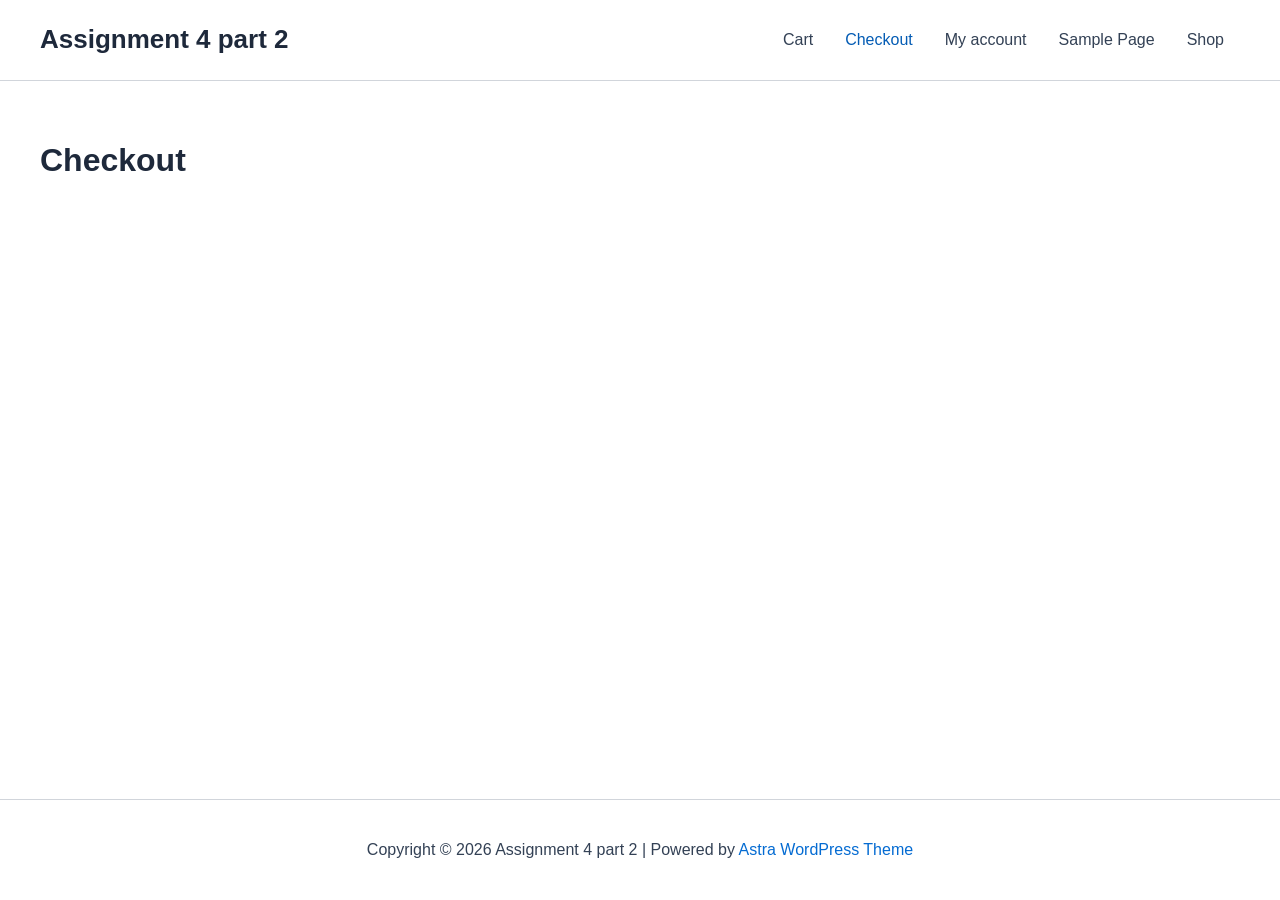
<file: checkout/index.html>
<!DOCTYPE html>
<html lang="en-US">
<head>
<meta charset="UTF-8">
<meta name="viewport" content="width=device-width, initial-scale=1">
	<link rel="profile" href="https://gmpg.org/xfn/11"> 
	<title>Checkout &#8211; Assignment 4 part 2</title>
<meta name='robots' content='max-image-preview:large' />
<link rel='dns-prefetch' href='//localhost' />
<link rel="alternate" type="application/rss+xml" title="Assignment 4 part 2 &raquo; Feed" href="/feed/" />
<link rel="alternate" type="application/rss+xml" title="Assignment 4 part 2 &raquo; Comments Feed" href="/comments/feed/" />
<link rel="alternate" title="oEmbed (JSON)" type="application/json+oembed" href="/wp-json/oembed/1.0/embed?url=http%3A%2F%2Flocalhost%3A8000%2Fcheckout%2F" />
<link rel="alternate" title="oEmbed (XML)" type="text/xml+oembed" href="/wp-json/oembed/1.0/embed?url=http%3A%2F%2Flocalhost%3A8000%2Fcheckout%2F&#038;format=xml" />
<style id='wp-img-auto-sizes-contain-inline-css'>
img:is([sizes=auto i],[sizes^="auto," i]){contain-intrinsic-size:3000px 1500px}
/*# sourceURL=wp-img-auto-sizes-contain-inline-css */
</style>
<link rel='stylesheet' id='astra-theme-css-css' href='/wp-content/themes/astra/assets/css/minified/main.min.css?ver=4.12.7' media='all' />
<style id='astra-theme-css-inline-css'>
:root{--ast-post-nav-space:0;--ast-container-default-xlg-padding:2.5em;--ast-container-default-lg-padding:2.5em;--ast-container-default-slg-padding:2em;--ast-container-default-md-padding:2.5em;--ast-container-default-sm-padding:2.5em;--ast-container-default-xs-padding:2.4em;--ast-container-default-xxs-padding:1.8em;--ast-code-block-background:#ECEFF3;--ast-comment-inputs-background:#F9FAFB;--ast-normal-container-width:1200px;--ast-narrow-container-width:750px;--ast-blog-title-font-weight:600;--ast-blog-meta-weight:600;--ast-global-color-primary:var(--ast-global-color-4);--ast-global-color-secondary:var(--ast-global-color-5);--ast-global-color-alternate-background:var(--ast-global-color-6);--ast-global-color-subtle-background:var(--ast-global-color-7);--ast-bg-style-guide:var( --ast-global-color-secondary,var(--ast-global-color-5) );--ast-shadow-style-guide:0px 0px 4px 0 #00000057;--ast-global-dark-bg-style:#fff;--ast-global-dark-lfs:#fbfbfb;--ast-widget-bg-color:#fafafa;--ast-wc-container-head-bg-color:#fbfbfb;--ast-title-layout-bg:#eeeeee;--ast-search-border-color:#e7e7e7;--ast-lifter-hover-bg:#e6e6e6;--ast-gallery-block-color:#000;--srfm-color-input-label:var(--ast-global-color-2);}html{font-size:100%;}a{color:var(--ast-global-color-0);}a:hover,a:focus{color:var(--ast-global-color-1);}body,button,input,select,textarea,.ast-button,.ast-custom-button{font-family:-apple-system,BlinkMacSystemFont,Segoe UI,Roboto,Oxygen-Sans,Ubuntu,Cantarell,Helvetica Neue,sans-serif;font-weight:400;font-size:16px;font-size:1rem;line-height:var(--ast-body-line-height,1.65);}blockquote{color:var(--ast-global-color-3);}h1,h2,h3,h4,h5,h6,.entry-content :where(h1,h2,h3,h4,h5,h6),.site-title,.site-title a{font-weight:600;}.ast-site-identity .site-title a{color:var(--ast-global-color-2);}.site-title{font-size:26px;font-size:1.625rem;display:block;}.site-header .site-description{font-size:15px;font-size:0.9375rem;display:none;}.entry-title{font-size:20px;font-size:1.25rem;}.ast-blog-single-element.ast-taxonomy-container a{font-size:14px;font-size:0.875rem;}.ast-blog-meta-container{font-size:13px;font-size:0.8125rem;}.archive .ast-article-post .ast-article-inner,.blog .ast-article-post .ast-article-inner,.archive .ast-article-post .ast-article-inner:hover,.blog .ast-article-post .ast-article-inner:hover{border-top-left-radius:6px;border-top-right-radius:6px;border-bottom-right-radius:6px;border-bottom-left-radius:6px;overflow:hidden;}h1,.entry-content :where(h1){font-size:36px;font-size:2.25rem;font-weight:600;line-height:1.4em;}h2,.entry-content :where(h2){font-size:30px;font-size:1.875rem;font-weight:600;line-height:1.3em;}h3,.entry-content :where(h3){font-size:24px;font-size:1.5rem;font-weight:600;line-height:1.3em;}h4,.entry-content :where(h4){font-size:20px;font-size:1.25rem;line-height:1.2em;font-weight:600;}h5,.entry-content :where(h5){font-size:18px;font-size:1.125rem;line-height:1.2em;font-weight:600;}h6,.entry-content :where(h6){font-size:16px;font-size:1rem;line-height:1.25em;font-weight:600;}::selection{background-color:var(--ast-global-color-0);color:#ffffff;}body,h1,h2,h3,h4,h5,h6,.entry-title a,.entry-content :where(h1,h2,h3,h4,h5,h6){color:var(--ast-global-color-3);}.tagcloud a:hover,.tagcloud a:focus,.tagcloud a.current-item{color:#ffffff;border-color:var(--ast-global-color-0);background-color:var(--ast-global-color-0);}input:focus,input[type="text"]:focus,input[type="email"]:focus,input[type="url"]:focus,input[type="password"]:focus,input[type="reset"]:focus,input[type="search"]:focus,textarea:focus{border-color:var(--ast-global-color-0);}input[type="radio"]:checked,input[type=reset],input[type="checkbox"]:checked,input[type="checkbox"]:hover:checked,input[type="checkbox"]:focus:checked,input[type=range]::-webkit-slider-thumb{border-color:var(--ast-global-color-0);background-color:var(--ast-global-color-0);box-shadow:none;}.site-footer a:hover + .post-count,.site-footer a:focus + .post-count{background:var(--ast-global-color-0);border-color:var(--ast-global-color-0);}.single .nav-links .nav-previous,.single .nav-links .nav-next{color:var(--ast-global-color-0);}.entry-meta,.entry-meta *{line-height:1.45;color:var(--ast-global-color-0);font-weight:600;}.entry-meta a:not(.ast-button):hover,.entry-meta a:not(.ast-button):hover *,.entry-meta a:not(.ast-button):focus,.entry-meta a:not(.ast-button):focus *,.page-links > .page-link,.page-links .page-link:hover,.post-navigation a:hover{color:var(--ast-global-color-1);}#cat option,.secondary .calendar_wrap thead a,.secondary .calendar_wrap thead a:visited{color:var(--ast-global-color-0);}.secondary .calendar_wrap #today,.ast-progress-val span{background:var(--ast-global-color-0);}.secondary a:hover + .post-count,.secondary a:focus + .post-count{background:var(--ast-global-color-0);border-color:var(--ast-global-color-0);}.calendar_wrap #today > a{color:#ffffff;}.page-links .page-link,.single .post-navigation a{color:var(--ast-global-color-3);}.ast-search-menu-icon .search-form button.search-submit{padding:0 4px;}.ast-search-menu-icon form.search-form{padding-right:0;}.ast-header-search .ast-search-menu-icon.ast-dropdown-active .search-form,.ast-header-search .ast-search-menu-icon.ast-dropdown-active .search-field:focus{transition:all 0.2s;}.search-form input.search-field:focus{outline:none;}.ast-mobile-header-content .ast-builder-layout-element:not(.ast-builder-menu):not(.ast-header-divider-element),.ast-mobile-popup-content .ast-builder-layout-element:not(.ast-builder-menu):not(.ast-header-divider-element){padding:15px 20px;}.ast-search-menu-icon .search-form button.search-submit:focus,.ast-theme-transparent-header .ast-header-search .ast-dropdown-active .ast-icon,.ast-theme-transparent-header .ast-inline-search .search-field:focus .ast-icon{color:var(--ast-global-color-1);}.ast-desktop .ast-header-search .slide-search .search-form{border:2px solid var(--ast-global-color-0);}.ast-header-search .slide-search .search-field{background-color:var(--ast-global-dark-bg-style);}.ast-archive-title{color:var(--ast-global-color-2);}.widget-title{font-size:22px;font-size:1.375rem;color:var(--ast-global-color-2);}.ast-single-post .entry-content a,.ast-comment-content a:not(.ast-comment-edit-reply-wrap a){text-decoration:underline;}.ast-single-post .entry-content .uagb-tab a,.ast-single-post .entry-content .uagb-ifb-cta a,.ast-single-post .entry-content .uabb-module-content a,.ast-single-post .entry-content .uagb-post-grid a,.ast-single-post .entry-content .uagb-timeline a,.ast-single-post .entry-content .uagb-toc__wrap a,.ast-single-post .entry-content .uagb-taxomony-box a,.entry-content .wp-block-latest-posts > li > a,.ast-single-post .entry-content .wp-block-file__button,a.ast-post-filter-single,.ast-single-post .ast-comment-content .comment-reply-link,.ast-single-post .ast-comment-content .comment-edit-link{text-decoration:none;}.ast-search-menu-icon.slide-search a:focus-visible:focus-visible,.astra-search-icon:focus-visible,#close:focus-visible,a:focus-visible,.ast-menu-toggle:focus-visible,.site .skip-link:focus-visible,.wp-block-loginout input:focus-visible,.wp-block-search.wp-block-search__button-inside .wp-block-search__inside-wrapper,.ast-header-navigation-arrow:focus-visible,.ast-orders-table__row .ast-orders-table__cell:focus-visible,a#ast-apply-coupon:focus-visible,#ast-apply-coupon:focus-visible,#close:focus-visible,.button.search-submit:focus-visible,#search_submit:focus,.normal-search:focus-visible,.ast-header-account-wrap:focus-visible,.astra-cart-drawer-close:focus,.ast-single-variation:focus,.ast-button:focus,.ast-builder-button-wrap:has(.ast-custom-button-link:focus),.ast-builder-button-wrap .ast-custom-button-link:focus{outline-style:dotted;outline-color:inherit;outline-width:thin;}input:focus,input[type="text"]:focus,input[type="email"]:focus,input[type="url"]:focus,input[type="password"]:focus,input[type="reset"]:focus,input[type="search"]:focus,input[type="number"]:focus,textarea:focus,.wp-block-search__input:focus,[data-section="section-header-mobile-trigger"] .ast-button-wrap .ast-mobile-menu-trigger-minimal:focus,.ast-mobile-popup-drawer.active .menu-toggle-close:focus,#ast-scroll-top:focus,#coupon_code:focus,#ast-coupon-code:focus{border-style:dotted;border-color:inherit;border-width:thin;}input{outline:none;}.ast-logo-title-inline .site-logo-img{padding-right:1em;}body .ast-oembed-container *{position:absolute;top:0;width:100%;height:100%;left:0;}body .wp-block-embed-pocket-casts .ast-oembed-container *{position:unset;}.ast-single-post-featured-section + article {margin-top: 2em;}.site-content .ast-single-post-featured-section img {width: 100%;overflow: hidden;object-fit: cover;}.ast-separate-container .site-content .ast-single-post-featured-section + article {margin-top: -80px;z-index: 9;position: relative;border-radius: 4px;}@media (min-width: 922px) {.ast-no-sidebar .site-content .ast-article-image-container--wide {margin-left: -120px;margin-right: -120px;max-width: unset;width: unset;}.ast-left-sidebar .site-content .ast-article-image-container--wide,.ast-right-sidebar .site-content .ast-article-image-container--wide {margin-left: -10px;margin-right: -10px;}.site-content .ast-article-image-container--full {margin-left: calc( -50vw + 50%);margin-right: calc( -50vw + 50%);max-width: 100vw;width: 100vw;}.ast-left-sidebar .site-content .ast-article-image-container--full,.ast-right-sidebar .site-content .ast-article-image-container--full {margin-left: -10px;margin-right: -10px;max-width: inherit;width: auto;}}.site > .ast-single-related-posts-container {margin-top: 0;}@media (min-width: 922px) {.ast-desktop .ast-container--narrow {max-width: var(--ast-narrow-container-width);margin: 0 auto;}}input[type="text"],input[type="number"],input[type="email"],input[type="url"],input[type="password"],input[type="search"],input[type=reset],input[type=tel],input[type=date],select,textarea{font-size:16px;font-style:normal;font-weight:400;line-height:24px;width:100%;padding:12px 16px;border-radius:4px;box-shadow:0px 1px 2px 0px rgba(0,0,0,0.05);color:var(--ast-form-input-text,#475569);}input[type="text"],input[type="number"],input[type="email"],input[type="url"],input[type="password"],input[type="search"],input[type=reset],input[type=tel],input[type=date],select{height:40px;}input[type="date"]{border-width:1px;border-style:solid;border-color:var(--ast-border-color);background:var( --ast-global-color-secondary,var(--ast-global-color-5) );}input[type="text"]:focus,input[type="number"]:focus,input[type="email"]:focus,input[type="url"]:focus,input[type="password"]:focus,input[type="search"]:focus,input[type=reset]:focus,input[type="tel"]:focus,input[type="date"]:focus,select:focus,textarea:focus{border-color:#046BD2;box-shadow:none;outline:none;color:var(--ast-form-input-focus-text,#475569);}label,legend{color:var(--ast-global-color-2,#111827 );font-size:14px;font-style:normal;font-weight:500;line-height:20px;}select{padding:6px 10px;}fieldset{padding:30px;border-radius:4px;}button,.ast-button,.button,input[type="button"],input[type="reset"],input[type="submit"],a:where(.wp-block-button__link){border-radius:4px;box-shadow:0px 1px 2px 0px rgba(0,0,0,0.05);}:root{--ast-comment-inputs-background:#FFF;}::placeholder{color:var(--ast-form-field-color,#9CA3AF);}::-ms-input-placeholder{color:var(--ast-form-field-color,#9CA3AF);}@media (max-width:921.9px){#ast-desktop-header{display:none;}}@media (min-width:922px){#ast-mobile-header{display:none;}}.wp-block-buttons.aligncenter{justify-content:center;}@media (max-width:921px){.ast-theme-transparent-header #primary,.ast-theme-transparent-header #secondary{padding:0;}}@media (max-width:921px){.ast-plain-container.ast-no-sidebar #primary{padding:0;}}.ast-plain-container.ast-no-sidebar #primary{margin-top:0;margin-bottom:0;}@media (min-width:1200px){.ast-plain-container.ast-no-sidebar #primary{margin-top:60px;margin-bottom:60px;}}.wp-block-button.is-style-outline .wp-block-button__link{border-color:var(--ast-global-color-0);}div.wp-block-button.is-style-outline > .wp-block-button__link:not(.has-text-color),div.wp-block-button.wp-block-button__link.is-style-outline:not(.has-text-color){color:var(--ast-global-color-0);}.wp-block-button.is-style-outline .wp-block-button__link:hover,.wp-block-buttons .wp-block-button.is-style-outline .wp-block-button__link:focus,.wp-block-buttons .wp-block-button.is-style-outline > .wp-block-button__link:not(.has-text-color):hover,.wp-block-buttons .wp-block-button.wp-block-button__link.is-style-outline:not(.has-text-color):hover{color:#ffffff;background-color:var(--ast-global-color-1);border-color:var(--ast-global-color-1);}.post-page-numbers.current .page-link,.ast-pagination .page-numbers.current{color:#ffffff;border-color:var(--ast-global-color-0);background-color:var(--ast-global-color-0);}.wp-block-buttons .wp-block-button.is-style-outline .wp-block-button__link.wp-element-button,.ast-outline-button,.wp-block-uagb-buttons-child .uagb-buttons-repeater.ast-outline-button{border-color:var(--ast-global-color-0);border-top-width:2px;border-right-width:2px;border-bottom-width:2px;border-left-width:2px;font-family:inherit;font-weight:500;font-size:16px;font-size:1rem;line-height:1em;padding-top:13px;padding-right:30px;padding-bottom:13px;padding-left:30px;}.wp-block-buttons .wp-block-button.is-style-outline > .wp-block-button__link:not(.has-text-color),.wp-block-buttons .wp-block-button.wp-block-button__link.is-style-outline:not(.has-text-color),.ast-outline-button{color:var(--ast-global-color-0);}.wp-block-button.is-style-outline .wp-block-button__link:hover,.wp-block-buttons .wp-block-button.is-style-outline .wp-block-button__link:focus,.wp-block-buttons .wp-block-button.is-style-outline > .wp-block-button__link:not(.has-text-color):hover,.wp-block-buttons .wp-block-button.wp-block-button__link.is-style-outline:not(.has-text-color):hover,.ast-outline-button:hover,.ast-outline-button:focus,.wp-block-uagb-buttons-child .uagb-buttons-repeater.ast-outline-button:hover,.wp-block-uagb-buttons-child .uagb-buttons-repeater.ast-outline-button:focus{color:#ffffff;background-color:var(--ast-global-color-1);border-color:var(--ast-global-color-1);}.ast-single-post .entry-content a.ast-outline-button,.ast-single-post .entry-content .is-style-outline>.wp-block-button__link{text-decoration:none;}.wp-block-button .wp-block-button__link.wp-element-button.is-style-outline:not(.has-background),.wp-block-button.is-style-outline>.wp-block-button__link.wp-element-button:not(.has-background),.ast-outline-button{background-color:transparent;}.uagb-buttons-repeater.ast-outline-button{border-radius:9999px;}@media (max-width:921px){.wp-block-buttons .wp-block-button.is-style-outline .wp-block-button__link.wp-element-button,.ast-outline-button,.wp-block-uagb-buttons-child .uagb-buttons-repeater.ast-outline-button{padding-top:12px;padding-right:28px;padding-bottom:12px;padding-left:28px;}}@media (max-width:544px){.wp-block-buttons .wp-block-button.is-style-outline .wp-block-button__link.wp-element-button,.ast-outline-button,.wp-block-uagb-buttons-child .uagb-buttons-repeater.ast-outline-button{padding-top:10px;padding-right:24px;padding-bottom:10px;padding-left:24px;}}.entry-content[data-ast-blocks-layout] > figure{margin-bottom:1em;}h1.widget-title{font-weight:600;}h2.widget-title{font-weight:600;}h3.widget-title{font-weight:600;}#page{display:flex;flex-direction:column;min-height:100vh;}.ast-404-layout-1 h1.page-title{color:var(--ast-global-color-2);}.single .post-navigation a{line-height:1em;height:inherit;}.error-404 .page-sub-title{font-size:1.5rem;font-weight:inherit;}.search .site-content .content-area .search-form{margin-bottom:0;}#page .site-content{flex-grow:1;}.widget{margin-bottom:1.25em;}#secondary li{line-height:1.5em;}#secondary .wp-block-group h2{margin-bottom:0.7em;}#secondary h2{font-size:1.7rem;}.ast-separate-container .ast-article-post,.ast-separate-container .ast-article-single,.ast-separate-container .comment-respond{padding:3em;}.ast-separate-container .ast-article-single .ast-article-single{padding:0;}.ast-article-single .wp-block-post-template-is-layout-grid{padding-left:0;}.ast-separate-container .comments-title,.ast-narrow-container .comments-title{padding:1.5em 2em;}.ast-page-builder-template .comment-form-textarea,.ast-comment-formwrap .ast-grid-common-col{padding:0;}.ast-comment-formwrap{padding:0;display:inline-flex;column-gap:20px;width:100%;margin-left:0;margin-right:0;}.comments-area textarea#comment:focus,.comments-area textarea#comment:active,.comments-area .ast-comment-formwrap input[type="text"]:focus,.comments-area .ast-comment-formwrap input[type="text"]:active {box-shadow:none;outline:none;}.archive.ast-page-builder-template .entry-header{margin-top:2em;}.ast-page-builder-template .ast-comment-formwrap{width:100%;}.entry-title{margin-bottom:0.6em;}.ast-archive-description p{font-size:inherit;font-weight:inherit;line-height:inherit;}.ast-separate-container .ast-comment-list li.depth-1,.hentry{margin-bottom:1.5em;}.site-content section.ast-archive-description{margin-bottom:2em;}@media (min-width:921px){.ast-left-sidebar.ast-page-builder-template #secondary,.archive.ast-right-sidebar.ast-page-builder-template .site-main{padding-left:20px;padding-right:20px;}}@media (max-width:544px){.ast-comment-formwrap.ast-row{column-gap:10px;display:inline-block;}#ast-commentform .ast-grid-common-col{position:relative;width:100%;}}@media (min-width:1201px){.ast-separate-container .ast-article-post,.ast-separate-container .ast-article-single,.ast-separate-container .ast-author-box,.ast-separate-container .ast-404-layout-1,.ast-separate-container .no-results{padding:3em;}}@media (max-width:921px){.ast-left-sidebar #content > .ast-container{display:flex;flex-direction:column-reverse;width:100%;}}@media (min-width:922px){.ast-separate-container.ast-right-sidebar #primary,.ast-separate-container.ast-left-sidebar #primary{border:0;}.search-no-results.ast-separate-container #primary{margin-bottom:4em;}}.wp-block-button .wp-block-button__link{color:#ffffff;}.wp-block-button .wp-block-button__link:hover,.wp-block-button .wp-block-button__link:focus{color:#ffffff;background-color:var(--ast-global-color-1);border-color:var(--ast-global-color-1);}.wp-block-button .wp-block-button__link,.wp-block-search .wp-block-search__button,body .wp-block-file .wp-block-file__button{border-color:var(--ast-global-color-0);background-color:var(--ast-global-color-0);color:#ffffff;font-family:inherit;font-weight:500;line-height:1em;font-size:16px;font-size:1rem;padding-top:15px;padding-right:30px;padding-bottom:15px;padding-left:30px;}.ast-single-post .entry-content .wp-block-button .wp-block-button__link,.ast-single-post .entry-content .wp-block-search .wp-block-search__button,body .entry-content .wp-block-file .wp-block-file__button{text-decoration:none;}@media (max-width:921px){.wp-block-button .wp-block-button__link,.wp-block-search .wp-block-search__button,body .wp-block-file .wp-block-file__button{padding-top:14px;padding-right:28px;padding-bottom:14px;padding-left:28px;}}@media (max-width:544px){.wp-block-button .wp-block-button__link,.wp-block-search .wp-block-search__button,body .wp-block-file .wp-block-file__button{padding-top:12px;padding-right:24px;padding-bottom:12px;padding-left:24px;}}.menu-toggle,button,.ast-button,.ast-custom-button,.button,input#submit,input[type="button"],input[type="submit"],input[type="reset"],#comments .submit,.search .search-submit,form[CLASS*="wp-block-search__"].wp-block-search .wp-block-search__inside-wrapper .wp-block-search__button,body .wp-block-file .wp-block-file__button,.search .search-submit{border-style:solid;border-top-width:0;border-right-width:0;border-left-width:0;border-bottom-width:0;color:#ffffff;border-color:var(--ast-global-color-0);background-color:var(--ast-global-color-0);padding-top:15px;padding-right:30px;padding-bottom:15px;padding-left:30px;font-family:inherit;font-weight:500;font-size:16px;font-size:1rem;line-height:1em;}button:focus,.menu-toggle:hover,button:hover,.ast-button:hover,.ast-custom-button:hover .button:hover,.ast-custom-button:hover ,input[type=reset]:hover,input[type=reset]:focus,input#submit:hover,input#submit:focus,input[type="button"]:hover,input[type="button"]:focus,input[type="submit"]:hover,input[type="submit"]:focus,form[CLASS*="wp-block-search__"].wp-block-search .wp-block-search__inside-wrapper .wp-block-search__button:hover,form[CLASS*="wp-block-search__"].wp-block-search .wp-block-search__inside-wrapper .wp-block-search__button:focus,body .wp-block-file .wp-block-file__button:hover,body .wp-block-file .wp-block-file__button:focus{color:#ffffff;background-color:var(--ast-global-color-1);border-color:var(--ast-global-color-1);}form[CLASS*="wp-block-search__"].wp-block-search .wp-block-search__inside-wrapper .wp-block-search__button.has-icon{padding-top:calc(15px - 3px);padding-right:calc(30px - 3px);padding-bottom:calc(15px - 3px);padding-left:calc(30px - 3px);}@media (max-width:921px){.menu-toggle,button,.ast-button,.ast-custom-button,.button,input#submit,input[type="button"],input[type="submit"],input[type="reset"],#comments .submit,.search .search-submit,form[CLASS*="wp-block-search__"].wp-block-search .wp-block-search__inside-wrapper .wp-block-search__button,body .wp-block-file .wp-block-file__button,.search .search-submit{padding-top:14px;padding-right:28px;padding-bottom:14px;padding-left:28px;}}@media (max-width:544px){.menu-toggle,button,.ast-button,.ast-custom-button,.button,input#submit,input[type="button"],input[type="submit"],input[type="reset"],#comments .submit,.search .search-submit,form[CLASS*="wp-block-search__"].wp-block-search .wp-block-search__inside-wrapper .wp-block-search__button,body .wp-block-file .wp-block-file__button,.search .search-submit{padding-top:12px;padding-right:24px;padding-bottom:12px;padding-left:24px;}}@media (max-width:921px){.ast-mobile-header-stack .main-header-bar .ast-search-menu-icon{display:inline-block;}.ast-header-break-point.ast-header-custom-item-outside .ast-mobile-header-stack .main-header-bar .ast-search-icon{margin:0;}.ast-comment-avatar-wrap img{max-width:2.5em;}.ast-comment-meta{padding:0 1.8888em 1.3333em;}}@media (min-width:544px){.ast-container{max-width:100%;}}@media (max-width:544px){.ast-separate-container .ast-article-post,.ast-separate-container .ast-article-single,.ast-separate-container .comments-title,.ast-separate-container .ast-archive-description{padding:1.5em 1em;}.ast-separate-container #content .ast-container{padding-left:0.54em;padding-right:0.54em;}.ast-separate-container .ast-comment-list .bypostauthor{padding:.5em;}.ast-search-menu-icon.ast-dropdown-active .search-field{width:170px;}} #ast-mobile-header .ast-site-header-cart-li a{pointer-events:none;}.ast-separate-container{background-color:var(--ast-global-color-5);}@media (max-width:921px){.site-title{display:block;}.site-header .site-description{display:none;}h1,.entry-content :where(h1){font-size:30px;font-size:1.875rem;}h2,.entry-content :where(h2){font-size:25px;font-size:1.5625rem;}h3,.entry-content :where(h3){font-size:20px;font-size:1.25rem;}}@media (max-width:544px){.site-title{display:block;}.site-header .site-description{display:none;}h1,.entry-content :where(h1){font-size:30px;font-size:1.875rem;}h2,.entry-content :where(h2){font-size:25px;font-size:1.5625rem;}h3,.entry-content :where(h3){font-size:20px;font-size:1.25rem;}}@media (max-width:921px){html{font-size:91.2%;}}@media (max-width:544px){html{font-size:91.2%;}}@media (min-width:922px){.ast-container{max-width:1240px;}}@media (min-width:922px){.site-content .ast-container{display:flex;}}@media (max-width:921px){.site-content .ast-container{flex-direction:column;}}.entry-content :where(h1,h2,h3,h4,h5,h6){clear:none;}@media (min-width:922px){.main-header-menu .sub-menu .menu-item.ast-left-align-sub-menu:hover > .sub-menu,.main-header-menu .sub-menu .menu-item.ast-left-align-sub-menu.focus > .sub-menu{margin-left:-0px;}}.entry-content li > p{margin-bottom:0;}.site .comments-area{padding-bottom:2em;margin-top:2em;}.wp-block-file {display: flex;align-items: center;flex-wrap: wrap;justify-content: space-between;}.wp-block-pullquote {border: none;}.wp-block-pullquote blockquote::before {content: "\201D";font-family: "Helvetica",sans-serif;display: flex;transform: rotate( 180deg );font-size: 6rem;font-style: normal;line-height: 1;font-weight: bold;align-items: center;justify-content: center;}.has-text-align-right > blockquote::before {justify-content: flex-start;}.has-text-align-left > blockquote::before {justify-content: flex-end;}figure.wp-block-pullquote.is-style-solid-color blockquote {max-width: 100%;text-align: inherit;}:root {--wp--custom--ast-default-block-top-padding: 3em;--wp--custom--ast-default-block-right-padding: 3em;--wp--custom--ast-default-block-bottom-padding: 3em;--wp--custom--ast-default-block-left-padding: 3em;--wp--custom--ast-container-width: 1200px;--wp--custom--ast-content-width-size: 1200px;--wp--custom--ast-wide-width-size: calc(1200px + var(--wp--custom--ast-default-block-left-padding) + var(--wp--custom--ast-default-block-right-padding));}.ast-narrow-container {--wp--custom--ast-content-width-size: 750px;--wp--custom--ast-wide-width-size: 750px;}@media(max-width: 921px) {:root {--wp--custom--ast-default-block-top-padding: 3em;--wp--custom--ast-default-block-right-padding: 2em;--wp--custom--ast-default-block-bottom-padding: 3em;--wp--custom--ast-default-block-left-padding: 2em;}}@media(max-width: 544px) {:root {--wp--custom--ast-default-block-top-padding: 3em;--wp--custom--ast-default-block-right-padding: 1.5em;--wp--custom--ast-default-block-bottom-padding: 3em;--wp--custom--ast-default-block-left-padding: 1.5em;}}.entry-content > .wp-block-group,.entry-content > .wp-block-cover,.entry-content > .wp-block-columns {padding-top: var(--wp--custom--ast-default-block-top-padding);padding-right: var(--wp--custom--ast-default-block-right-padding);padding-bottom: var(--wp--custom--ast-default-block-bottom-padding);padding-left: var(--wp--custom--ast-default-block-left-padding);}.ast-plain-container.ast-no-sidebar .entry-content > .alignfull,.ast-page-builder-template .ast-no-sidebar .entry-content > .alignfull {margin-left: calc( -50vw + 50%);margin-right: calc( -50vw + 50%);max-width: 100vw;width: 100vw;}.ast-plain-container.ast-no-sidebar .entry-content .alignfull .alignfull,.ast-page-builder-template.ast-no-sidebar .entry-content .alignfull .alignfull,.ast-plain-container.ast-no-sidebar .entry-content .alignfull .alignwide,.ast-page-builder-template.ast-no-sidebar .entry-content .alignfull .alignwide,.ast-plain-container.ast-no-sidebar .entry-content .alignwide .alignfull,.ast-page-builder-template.ast-no-sidebar .entry-content .alignwide .alignfull,.ast-plain-container.ast-no-sidebar .entry-content .alignwide .alignwide,.ast-page-builder-template.ast-no-sidebar .entry-content .alignwide .alignwide,.ast-plain-container.ast-no-sidebar .entry-content .wp-block-column .alignfull,.ast-page-builder-template.ast-no-sidebar .entry-content .wp-block-column .alignfull,.ast-plain-container.ast-no-sidebar .entry-content .wp-block-column .alignwide,.ast-page-builder-template.ast-no-sidebar .entry-content .wp-block-column .alignwide {margin-left: auto;margin-right: auto;width: 100%;}[data-ast-blocks-layout] .wp-block-separator:not(.is-style-dots) {height: 0;}[data-ast-blocks-layout] .wp-block-separator {margin: 20px auto;}[data-ast-blocks-layout] .wp-block-separator:not(.is-style-wide):not(.is-style-dots) {max-width: 100px;}[data-ast-blocks-layout] .wp-block-separator.has-background {padding: 0;}.entry-content[data-ast-blocks-layout] > * {max-width: var(--wp--custom--ast-content-width-size);margin-left: auto;margin-right: auto;}.entry-content[data-ast-blocks-layout] > .alignwide {max-width: var(--wp--custom--ast-wide-width-size);}.entry-content[data-ast-blocks-layout] .alignfull {max-width: none;}.entry-content .wp-block-columns {margin-bottom: 0;}blockquote {margin: 1.5em;border-color: rgba(0,0,0,0.05);}.wp-block-quote:not(.has-text-align-right):not(.has-text-align-center) {border-left: 5px solid rgba(0,0,0,0.05);}.has-text-align-right > blockquote,blockquote.has-text-align-right {border-right: 5px solid rgba(0,0,0,0.05);}.has-text-align-left > blockquote,blockquote.has-text-align-left {border-left: 5px solid rgba(0,0,0,0.05);}.wp-block-site-tagline,.wp-block-latest-posts .read-more {margin-top: 15px;}.wp-block-loginout p label {display: block;}.wp-block-loginout p:not(.login-remember):not(.login-submit) input {width: 100%;}.wp-block-loginout input:focus {border-color: transparent;}.wp-block-loginout input:focus {outline: thin dotted;}.entry-content .wp-block-media-text .wp-block-media-text__content {padding: 0 0 0 8%;}.entry-content .wp-block-media-text.has-media-on-the-right .wp-block-media-text__content {padding: 0 8% 0 0;}.entry-content .wp-block-media-text.has-background .wp-block-media-text__content {padding: 8%;}.entry-content .wp-block-cover:not([class*="background-color"]):not(.has-text-color.has-link-color) .wp-block-cover__inner-container,.entry-content .wp-block-cover:not([class*="background-color"]) .wp-block-cover-image-text,.entry-content .wp-block-cover:not([class*="background-color"]) .wp-block-cover-text,.entry-content .wp-block-cover-image:not([class*="background-color"]) .wp-block-cover__inner-container,.entry-content .wp-block-cover-image:not([class*="background-color"]) .wp-block-cover-image-text,.entry-content .wp-block-cover-image:not([class*="background-color"]) .wp-block-cover-text {color: var(--ast-global-color-primary,var(--ast-global-color-5));}.wp-block-loginout .login-remember input {width: 1.1rem;height: 1.1rem;margin: 0 5px 4px 0;vertical-align: middle;}.wp-block-latest-posts > li > *:first-child,.wp-block-latest-posts:not(.is-grid) > li:first-child {margin-top: 0;}.entry-content > .wp-block-buttons,.entry-content > .wp-block-uagb-buttons {margin-bottom: 1.5em;}.wp-block-search__inside-wrapper .wp-block-search__input {padding: 0 10px;color: var(--ast-global-color-3);background: var(--ast-global-color-primary,var(--ast-global-color-5));border-color: var(--ast-border-color);}.wp-block-latest-posts .read-more {margin-bottom: 1.5em;}.wp-block-search__no-button .wp-block-search__inside-wrapper .wp-block-search__input {padding-top: 5px;padding-bottom: 5px;}.wp-block-latest-posts .wp-block-latest-posts__post-date,.wp-block-latest-posts .wp-block-latest-posts__post-author {font-size: 1rem;}.wp-block-latest-posts > li > *,.wp-block-latest-posts:not(.is-grid) > li {margin-top: 12px;margin-bottom: 12px;}.ast-page-builder-template .entry-content[data-ast-blocks-layout] > .alignwide:where(:not(.uagb-is-root-container):not(.spectra-is-root-container)) > * {max-width: var(--wp--custom--ast-wide-width-size);}.ast-page-builder-template .entry-content[data-ast-blocks-layout] > .inherit-container-width > *,.ast-page-builder-template .entry-content[data-ast-blocks-layout] > *:not(.wp-block-group):where(:not(.uagb-is-root-container):not(.spectra-is-root-container)) > *,.entry-content[data-ast-blocks-layout] > .wp-block-cover .wp-block-cover__inner-container {max-width: none ;margin-left: auto;margin-right: auto;}.ast-page-builder-template .entry-content[data-ast-blocks-layout] > *,.ast-page-builder-template .entry-content[data-ast-blocks-layout] > .alignfull:where(:not(.wp-block-group):not(.uagb-is-root-container):not(.spectra-is-root-container)) > * {max-width: none;}.entry-content[data-ast-blocks-layout] .wp-block-cover:not(.alignleft):not(.alignright) {width: auto;}@media(max-width: 1200px) {.ast-separate-container .entry-content > .alignfull,.ast-separate-container .entry-content[data-ast-blocks-layout] > .alignwide,.ast-plain-container .entry-content[data-ast-blocks-layout] > .alignwide,.ast-plain-container .entry-content .alignfull {margin-left: calc(-1 * min(var(--ast-container-default-xlg-padding),20px)) ;margin-right: calc(-1 * min(var(--ast-container-default-xlg-padding),20px));}}@media(min-width: 1201px) {.ast-separate-container .entry-content > .alignfull {margin-left: calc(-1 * var(--ast-container-default-xlg-padding) );margin-right: calc(-1 * var(--ast-container-default-xlg-padding) );}.ast-separate-container .entry-content[data-ast-blocks-layout] > .alignwide,.ast-plain-container .entry-content[data-ast-blocks-layout] > .alignwide {margin-left: auto;margin-right: auto;}}@media(min-width: 921px) {.ast-separate-container .entry-content .wp-block-group.alignwide:not(.inherit-container-width) > :where(:not(.alignleft):not(.alignright)),.ast-plain-container .entry-content .wp-block-group.alignwide:not(.inherit-container-width) > :where(:not(.alignleft):not(.alignright)) {max-width: calc( var(--wp--custom--ast-content-width-size) + 80px );}.ast-plain-container.ast-right-sidebar .entry-content[data-ast-blocks-layout] .alignfull,.ast-plain-container.ast-left-sidebar .entry-content[data-ast-blocks-layout] .alignfull {margin-left: -60px;margin-right: -60px;}}@media(min-width: 544px) {.entry-content > .alignleft {margin-right: 20px;}.entry-content > .alignright {margin-left: 20px;}}@media (max-width:544px){.wp-block-columns .wp-block-column:not(:last-child){margin-bottom:20px;}.wp-block-latest-posts{margin:0;}}@media( max-width: 600px ) {.entry-content .wp-block-media-text .wp-block-media-text__content,.entry-content .wp-block-media-text.has-media-on-the-right .wp-block-media-text__content {padding: 8% 0 0;}.entry-content .wp-block-media-text.has-background .wp-block-media-text__content {padding: 8%;}}.ast-page-builder-template .entry-header {padding-left: 0;}.ast-narrow-container .site-content .wp-block-uagb-image--align-full .wp-block-uagb-image__figure {max-width: 100%;margin-left: auto;margin-right: auto;}.entry-content ul,.entry-content ol {padding: revert;margin: revert;padding-left: 20px;}.entry-content ul.wc-block-product-template{padding: 0;}:root .has-ast-global-color-0-color{color:var(--ast-global-color-0);}:root .has-ast-global-color-0-background-color{background-color:var(--ast-global-color-0);}:root .wp-block-button .has-ast-global-color-0-color{color:var(--ast-global-color-0);}:root .wp-block-button .has-ast-global-color-0-background-color{background-color:var(--ast-global-color-0);}:root .has-ast-global-color-1-color{color:var(--ast-global-color-1);}:root .has-ast-global-color-1-background-color{background-color:var(--ast-global-color-1);}:root .wp-block-button .has-ast-global-color-1-color{color:var(--ast-global-color-1);}:root .wp-block-button .has-ast-global-color-1-background-color{background-color:var(--ast-global-color-1);}:root .has-ast-global-color-2-color{color:var(--ast-global-color-2);}:root .has-ast-global-color-2-background-color{background-color:var(--ast-global-color-2);}:root .wp-block-button .has-ast-global-color-2-color{color:var(--ast-global-color-2);}:root .wp-block-button .has-ast-global-color-2-background-color{background-color:var(--ast-global-color-2);}:root .has-ast-global-color-3-color{color:var(--ast-global-color-3);}:root .has-ast-global-color-3-background-color{background-color:var(--ast-global-color-3);}:root .wp-block-button .has-ast-global-color-3-color{color:var(--ast-global-color-3);}:root .wp-block-button .has-ast-global-color-3-background-color{background-color:var(--ast-global-color-3);}:root .has-ast-global-color-4-color{color:var(--ast-global-color-4);}:root .has-ast-global-color-4-background-color{background-color:var(--ast-global-color-4);}:root .wp-block-button .has-ast-global-color-4-color{color:var(--ast-global-color-4);}:root .wp-block-button .has-ast-global-color-4-background-color{background-color:var(--ast-global-color-4);}:root .has-ast-global-color-5-color{color:var(--ast-global-color-5);}:root .has-ast-global-color-5-background-color{background-color:var(--ast-global-color-5);}:root .wp-block-button .has-ast-global-color-5-color{color:var(--ast-global-color-5);}:root .wp-block-button .has-ast-global-color-5-background-color{background-color:var(--ast-global-color-5);}:root .has-ast-global-color-6-color{color:var(--ast-global-color-6);}:root .has-ast-global-color-6-background-color{background-color:var(--ast-global-color-6);}:root .wp-block-button .has-ast-global-color-6-color{color:var(--ast-global-color-6);}:root .wp-block-button .has-ast-global-color-6-background-color{background-color:var(--ast-global-color-6);}:root .has-ast-global-color-7-color{color:var(--ast-global-color-7);}:root .has-ast-global-color-7-background-color{background-color:var(--ast-global-color-7);}:root .wp-block-button .has-ast-global-color-7-color{color:var(--ast-global-color-7);}:root .wp-block-button .has-ast-global-color-7-background-color{background-color:var(--ast-global-color-7);}:root .has-ast-global-color-8-color{color:var(--ast-global-color-8);}:root .has-ast-global-color-8-background-color{background-color:var(--ast-global-color-8);}:root .wp-block-button .has-ast-global-color-8-color{color:var(--ast-global-color-8);}:root .wp-block-button .has-ast-global-color-8-background-color{background-color:var(--ast-global-color-8);}:root{--ast-global-color-0:#046bd2;--ast-global-color-1:#045cb4;--ast-global-color-2:#1e293b;--ast-global-color-3:#334155;--ast-global-color-4:#FFFFFF;--ast-global-color-5:#F0F5FA;--ast-global-color-6:#111111;--ast-global-color-7:#D1D5DB;--ast-global-color-8:#111111;}:root {--ast-border-color : var(--ast-global-color-7);}.ast-single-entry-banner {-js-display: flex;display: flex;flex-direction: column;justify-content: center;text-align: center;position: relative;background: var(--ast-title-layout-bg);}.ast-single-entry-banner[data-banner-layout="layout-1"] {max-width: 1200px;background: inherit;padding: 20px 0;}.ast-single-entry-banner[data-banner-width-type="custom"] {margin: 0 auto;width: 100%;}.ast-single-entry-banner + .site-content .entry-header {margin-bottom: 0;}.site .ast-author-avatar {--ast-author-avatar-size: ;}a.ast-underline-text {text-decoration: underline;}.ast-container > .ast-terms-link {position: relative;display: block;}a.ast-button.ast-badge-tax {padding: 4px 8px;border-radius: 3px;font-size: inherit;}header.entry-header{text-align:left;}header.entry-header .entry-title{font-weight:600;font-size:32px;font-size:2rem;}header.entry-header > *:not(:last-child){margin-bottom:10px;}header.entry-header .post-thumb-img-content{text-align:center;}header.entry-header .post-thumb img,.ast-single-post-featured-section.post-thumb img{aspect-ratio:16/9;width:100%;height:100%;}@media (max-width:921px){header.entry-header{text-align:left;}}@media (max-width:544px){header.entry-header{text-align:left;}}.ast-archive-entry-banner {-js-display: flex;display: flex;flex-direction: column;justify-content: center;text-align: center;position: relative;background: var(--ast-title-layout-bg);}.ast-archive-entry-banner[data-banner-width-type="custom"] {margin: 0 auto;width: 100%;}.ast-archive-entry-banner[data-banner-layout="layout-1"] {background: inherit;padding: 20px 0;text-align: left;}body.archive .ast-archive-description{max-width:1200px;width:100%;text-align:left;padding-top:3em;padding-right:3em;padding-bottom:3em;padding-left:3em;}body.archive .ast-archive-description .ast-archive-title,body.archive .ast-archive-description .ast-archive-title *{font-weight:600;font-size:32px;font-size:2rem;}body.archive .ast-archive-description > *:not(:last-child){margin-bottom:10px;}@media (max-width:921px){body.archive .ast-archive-description{text-align:left;}}@media (max-width:544px){body.archive .ast-archive-description{text-align:left;}}.ast-breadcrumbs .trail-browse,.ast-breadcrumbs .trail-items,.ast-breadcrumbs .trail-items li{display:inline-block;margin:0;padding:0;border:none;background:inherit;text-indent:0;text-decoration:none;}.ast-breadcrumbs .trail-browse{font-size:inherit;font-style:inherit;font-weight:inherit;color:inherit;}.ast-breadcrumbs .trail-items{list-style:none;}.trail-items li::after{padding:0 0.3em;content:"\00bb";}.trail-items li:last-of-type::after{display:none;}h1,h2,h3,h4,h5,h6,.entry-content :where(h1,h2,h3,h4,h5,h6){color:var(--ast-global-color-2);}.entry-title a{color:var(--ast-global-color-2);}@media (max-width:921px){.ast-builder-grid-row-container.ast-builder-grid-row-tablet-3-firstrow .ast-builder-grid-row > *:first-child,.ast-builder-grid-row-container.ast-builder-grid-row-tablet-3-lastrow .ast-builder-grid-row > *:last-child{grid-column:1 / -1;}}@media (max-width:544px){.ast-builder-grid-row-container.ast-builder-grid-row-mobile-3-firstrow .ast-builder-grid-row > *:first-child,.ast-builder-grid-row-container.ast-builder-grid-row-mobile-3-lastrow .ast-builder-grid-row > *:last-child{grid-column:1 / -1;}}.ast-builder-layout-element[data-section="title_tagline"]{display:flex;}@media (max-width:921px){.ast-header-break-point .ast-builder-layout-element[data-section="title_tagline"]{display:flex;}}@media (max-width:544px){.ast-header-break-point .ast-builder-layout-element[data-section="title_tagline"]{display:flex;}}.ast-builder-menu-1{font-family:inherit;font-weight:inherit;}.ast-builder-menu-1 .menu-item > .menu-link{color:var(--ast-global-color-3);}.ast-builder-menu-1 .menu-item > .ast-menu-toggle{color:var(--ast-global-color-3);}.ast-builder-menu-1 .menu-item:hover > .menu-link,.ast-builder-menu-1 .inline-on-mobile .menu-item:hover > .ast-menu-toggle{color:var(--ast-global-color-1);}.ast-builder-menu-1 .menu-item:hover > .ast-menu-toggle{color:var(--ast-global-color-1);}.ast-builder-menu-1 .menu-item.current-menu-item > .menu-link,.ast-builder-menu-1 .inline-on-mobile .menu-item.current-menu-item > .ast-menu-toggle,.ast-builder-menu-1 .current-menu-ancestor > .menu-link{color:var(--ast-global-color-1);}.ast-builder-menu-1 .menu-item.current-menu-item > .ast-menu-toggle{color:var(--ast-global-color-1);}.ast-builder-menu-1 .sub-menu,.ast-builder-menu-1 .inline-on-mobile .sub-menu{border-top-width:2px;border-bottom-width:0px;border-right-width:0px;border-left-width:0px;border-color:var(--ast-global-color-0);border-style:solid;}.ast-builder-menu-1 .sub-menu .sub-menu{top:-2px;}.ast-builder-menu-1 .main-header-menu > .menu-item > .sub-menu,.ast-builder-menu-1 .main-header-menu > .menu-item > .astra-full-megamenu-wrapper{margin-top:0px;}.ast-desktop .ast-builder-menu-1 .main-header-menu > .menu-item > .sub-menu:before,.ast-desktop .ast-builder-menu-1 .main-header-menu > .menu-item > .astra-full-megamenu-wrapper:before{height:calc( 0px + 2px + 5px );}.ast-desktop .ast-builder-menu-1 .menu-item .sub-menu .menu-link{border-style:none;}@media (max-width:921px){.ast-header-break-point .ast-builder-menu-1 .menu-item.menu-item-has-children > .ast-menu-toggle{top:0;}.ast-builder-menu-1 .inline-on-mobile .menu-item.menu-item-has-children > .ast-menu-toggle{right:-15px;}.ast-builder-menu-1 .menu-item-has-children > .menu-link:after{content:unset;}.ast-builder-menu-1 .main-header-menu > .menu-item > .sub-menu,.ast-builder-menu-1 .main-header-menu > .menu-item > .astra-full-megamenu-wrapper{margin-top:0;}}@media (max-width:544px){.ast-header-break-point .ast-builder-menu-1 .menu-item.menu-item-has-children > .ast-menu-toggle{top:0;}.ast-builder-menu-1 .main-header-menu > .menu-item > .sub-menu,.ast-builder-menu-1 .main-header-menu > .menu-item > .astra-full-megamenu-wrapper{margin-top:0;}}.ast-builder-menu-1{display:flex;}@media (max-width:921px){.ast-header-break-point .ast-builder-menu-1{display:flex;}}@media (max-width:544px){.ast-header-break-point .ast-builder-menu-1{display:flex;}}.site-below-footer-wrap{padding-top:20px;padding-bottom:20px;}.site-below-footer-wrap[data-section="section-below-footer-builder"]{background-color:var(--ast-global-color-4 );min-height:60px;border-style:solid;border-width:0px;border-top-width:1px;border-top-color:var( --ast-global-color-subtle-background,var(--ast-global-color-7) );}.site-below-footer-wrap[data-section="section-below-footer-builder"] .ast-builder-grid-row{max-width:1200px;min-height:60px;margin-left:auto;margin-right:auto;}.site-below-footer-wrap[data-section="section-below-footer-builder"] .ast-builder-grid-row,.site-below-footer-wrap[data-section="section-below-footer-builder"] .site-footer-section{align-items:center;}.site-below-footer-wrap[data-section="section-below-footer-builder"].ast-footer-row-inline .site-footer-section{display:flex;margin-bottom:0;}.ast-builder-grid-row-full .ast-builder-grid-row{grid-template-columns:1fr;}@media (max-width:921px){.site-below-footer-wrap[data-section="section-below-footer-builder"].ast-footer-row-tablet-inline .site-footer-section{display:flex;margin-bottom:0;}.site-below-footer-wrap[data-section="section-below-footer-builder"].ast-footer-row-tablet-stack .site-footer-section{display:block;margin-bottom:10px;}.ast-builder-grid-row-container.ast-builder-grid-row-tablet-full .ast-builder-grid-row{grid-template-columns:1fr;}}@media (max-width:544px){.site-below-footer-wrap[data-section="section-below-footer-builder"].ast-footer-row-mobile-inline .site-footer-section{display:flex;margin-bottom:0;}.site-below-footer-wrap[data-section="section-below-footer-builder"].ast-footer-row-mobile-stack .site-footer-section{display:block;margin-bottom:10px;}.ast-builder-grid-row-container.ast-builder-grid-row-mobile-full .ast-builder-grid-row{grid-template-columns:1fr;}}.site-below-footer-wrap[data-section="section-below-footer-builder"]{display:grid;}@media (max-width:921px){.ast-header-break-point .site-below-footer-wrap[data-section="section-below-footer-builder"]{display:grid;}}@media (max-width:544px){.ast-header-break-point .site-below-footer-wrap[data-section="section-below-footer-builder"]{display:grid;}}.ast-footer-copyright{text-align:center;}.ast-footer-copyright.site-footer-focus-item {color:var(--ast-global-color-3);}@media (max-width:921px){.ast-footer-copyright{text-align:center;}}@media (max-width:544px){.ast-footer-copyright{text-align:center;}}.ast-footer-copyright.site-footer-focus-item {font-size:16px;font-size:1rem;}.ast-footer-copyright.ast-builder-layout-element{display:flex;}@media (max-width:921px){.ast-header-break-point .ast-footer-copyright.ast-builder-layout-element{display:flex;}}@media (max-width:544px){.ast-header-break-point .ast-footer-copyright.ast-builder-layout-element{display:flex;}}.footer-widget-area.widget-area.site-footer-focus-item{width:auto;}.ast-footer-row-inline .footer-widget-area.widget-area.site-footer-focus-item{width:100%;}.ast-header-break-point .main-header-bar{border-bottom-width:1px;}@media (min-width:922px){.main-header-bar{border-bottom-width:1px;}}.main-header-menu .menu-item, #astra-footer-menu .menu-item, .main-header-bar .ast-masthead-custom-menu-items{-js-display:flex;display:flex;-webkit-box-pack:center;-webkit-justify-content:center;-moz-box-pack:center;-ms-flex-pack:center;justify-content:center;-webkit-box-orient:vertical;-webkit-box-direction:normal;-webkit-flex-direction:column;-moz-box-orient:vertical;-moz-box-direction:normal;-ms-flex-direction:column;flex-direction:column;}.main-header-menu > .menu-item > .menu-link, #astra-footer-menu > .menu-item > .menu-link{height:100%;-webkit-box-align:center;-webkit-align-items:center;-moz-box-align:center;-ms-flex-align:center;align-items:center;-js-display:flex;display:flex;}.ast-header-break-point .main-navigation ul .menu-item .menu-link .icon-arrow:first-of-type svg{top:.2em;margin-top:0px;margin-left:0px;width:.65em;transform:translate(0, -2px) rotateZ(270deg);}.ast-mobile-popup-content .ast-submenu-expanded > .ast-menu-toggle{transform:rotateX(180deg);overflow-y:auto;}@media (min-width:922px){.ast-builder-menu .main-navigation > ul > li:last-child a{margin-right:0;}}.ast-separate-container .ast-article-inner{background-color:var(--ast-global-color-4);}@media (max-width:921px){.ast-separate-container .ast-article-inner{background-color:var(--ast-global-color-4);}}@media (max-width:544px){.ast-separate-container .ast-article-inner{background-color:var(--ast-global-color-4);}}.ast-separate-container .ast-article-single:not(.ast-related-post), .ast-separate-container .error-404, .ast-separate-container .no-results, .single.ast-separate-container .site-main .ast-author-meta, .ast-separate-container .related-posts-title-wrapper, .ast-separate-container .comments-count-wrapper, .ast-box-layout.ast-plain-container .site-content, .ast-padded-layout.ast-plain-container .site-content, .ast-separate-container .ast-archive-description, .ast-separate-container .comments-area{background-color:var(--ast-global-color-4);}@media (max-width:921px){.ast-separate-container .ast-article-single:not(.ast-related-post), .ast-separate-container .error-404, .ast-separate-container .no-results, .single.ast-separate-container .site-main .ast-author-meta, .ast-separate-container .related-posts-title-wrapper, .ast-separate-container .comments-count-wrapper, .ast-box-layout.ast-plain-container .site-content, .ast-padded-layout.ast-plain-container .site-content, .ast-separate-container .ast-archive-description{background-color:var(--ast-global-color-4);}}@media (max-width:544px){.ast-separate-container .ast-article-single:not(.ast-related-post), .ast-separate-container .error-404, .ast-separate-container .no-results, .single.ast-separate-container .site-main .ast-author-meta, .ast-separate-container .related-posts-title-wrapper, .ast-separate-container .comments-count-wrapper, .ast-box-layout.ast-plain-container .site-content, .ast-padded-layout.ast-plain-container .site-content, .ast-separate-container .ast-archive-description{background-color:var(--ast-global-color-4);}}.ast-separate-container.ast-two-container #secondary .widget{background-color:var(--ast-global-color-4);}@media (max-width:921px){.ast-separate-container.ast-two-container #secondary .widget{background-color:var(--ast-global-color-4);}}@media (max-width:544px){.ast-separate-container.ast-two-container #secondary .widget{background-color:var(--ast-global-color-4);}}.ast-plain-container, .ast-page-builder-template{background-color:var(--ast-global-color-4);}@media (max-width:921px){.ast-plain-container, .ast-page-builder-template{background-color:var(--ast-global-color-4);}}@media (max-width:544px){.ast-plain-container, .ast-page-builder-template{background-color:var(--ast-global-color-4);}}
		#ast-scroll-top {
			display: none;
			position: fixed;
			text-align: center;
			cursor: pointer;
			z-index: 99;
			width: 2.1em;
			height: 2.1em;
			line-height: 2.1;
			color: #ffffff;
			border-radius: 2px;
			content: "";
			outline: inherit;
		}
		@media (min-width: 769px) {
			#ast-scroll-top {
				content: "769";
			}
		}
		#ast-scroll-top .ast-icon.icon-arrow svg {
			margin-left: 0px;
			vertical-align: middle;
			transform: translate(0, -20%) rotate(180deg);
			width: 1.6em;
		}
		.ast-scroll-to-top-right {
			right: 30px;
			bottom: 30px;
		}
		.ast-scroll-to-top-left {
			left: 30px;
			bottom: 30px;
		}
	#ast-scroll-top{background-color:var(--ast-global-color-0);font-size:15px;}@media (max-width:921px){#ast-scroll-top .ast-icon.icon-arrow svg{width:1em;}}.ast-mobile-header-content > *,.ast-desktop-header-content > * {padding: 10px 0;height: auto;}.ast-mobile-header-content > *:first-child,.ast-desktop-header-content > *:first-child {padding-top: 10px;}.ast-mobile-header-content > .ast-builder-menu,.ast-desktop-header-content > .ast-builder-menu {padding-top: 0;}.ast-mobile-header-content > *:last-child,.ast-desktop-header-content > *:last-child {padding-bottom: 0;}.ast-mobile-header-content .ast-search-menu-icon.ast-inline-search label,.ast-desktop-header-content .ast-search-menu-icon.ast-inline-search label {width: 100%;}.ast-desktop-header-content .main-header-bar-navigation .ast-submenu-expanded > .ast-menu-toggle::before {transform: rotateX(180deg);}#ast-desktop-header .ast-desktop-header-content,.ast-mobile-header-content .ast-search-icon,.ast-desktop-header-content .ast-search-icon,.ast-mobile-header-wrap .ast-mobile-header-content,.ast-main-header-nav-open.ast-popup-nav-open .ast-mobile-header-wrap .ast-mobile-header-content,.ast-main-header-nav-open.ast-popup-nav-open .ast-desktop-header-content {display: none;}.ast-main-header-nav-open.ast-header-break-point #ast-desktop-header .ast-desktop-header-content,.ast-main-header-nav-open.ast-header-break-point .ast-mobile-header-wrap .ast-mobile-header-content {display: block;}.ast-desktop .ast-desktop-header-content .astra-menu-animation-slide-up > .menu-item > .sub-menu,.ast-desktop .ast-desktop-header-content .astra-menu-animation-slide-up > .menu-item .menu-item > .sub-menu,.ast-desktop .ast-desktop-header-content .astra-menu-animation-slide-down > .menu-item > .sub-menu,.ast-desktop .ast-desktop-header-content .astra-menu-animation-slide-down > .menu-item .menu-item > .sub-menu,.ast-desktop .ast-desktop-header-content .astra-menu-animation-fade > .menu-item > .sub-menu,.ast-desktop .ast-desktop-header-content .astra-menu-animation-fade > .menu-item .menu-item > .sub-menu {opacity: 1;visibility: visible;}.ast-hfb-header.ast-default-menu-enable.ast-header-break-point .ast-mobile-header-wrap .ast-mobile-header-content .main-header-bar-navigation {width: unset;margin: unset;}.ast-mobile-header-content.content-align-flex-end .main-header-bar-navigation .menu-item-has-children > .ast-menu-toggle,.ast-desktop-header-content.content-align-flex-end .main-header-bar-navigation .menu-item-has-children > .ast-menu-toggle {left: calc( 20px - 0.907em);right: auto;}.ast-mobile-header-content .ast-search-menu-icon,.ast-mobile-header-content .ast-search-menu-icon.slide-search,.ast-desktop-header-content .ast-search-menu-icon,.ast-desktop-header-content .ast-search-menu-icon.slide-search {width: 100%;position: relative;display: block;right: auto;transform: none;}.ast-mobile-header-content .ast-search-menu-icon.slide-search .search-form,.ast-mobile-header-content .ast-search-menu-icon .search-form,.ast-desktop-header-content .ast-search-menu-icon.slide-search .search-form,.ast-desktop-header-content .ast-search-menu-icon .search-form {right: 0;visibility: visible;opacity: 1;position: relative;top: auto;transform: none;padding: 0;display: block;overflow: hidden;}.ast-mobile-header-content .ast-search-menu-icon.ast-inline-search .search-field,.ast-mobile-header-content .ast-search-menu-icon .search-field,.ast-desktop-header-content .ast-search-menu-icon.ast-inline-search .search-field,.ast-desktop-header-content .ast-search-menu-icon .search-field {width: 100%;padding-right: 5.5em;}.ast-mobile-header-content .ast-search-menu-icon .search-submit,.ast-desktop-header-content .ast-search-menu-icon .search-submit {display: block;position: absolute;height: 100%;top: 0;right: 0;padding: 0 1em;border-radius: 0;}.ast-hfb-header.ast-default-menu-enable.ast-header-break-point .ast-mobile-header-wrap .ast-mobile-header-content .main-header-bar-navigation ul .sub-menu .menu-link {padding-left: 30px;}.ast-hfb-header.ast-default-menu-enable.ast-header-break-point .ast-mobile-header-wrap .ast-mobile-header-content .main-header-bar-navigation .sub-menu .menu-item .menu-item .menu-link {padding-left: 40px;}.ast-mobile-popup-drawer.active .ast-mobile-popup-inner{background-color:#ffffff;;}.ast-mobile-header-wrap .ast-mobile-header-content, .ast-desktop-header-content{background-color:#ffffff;;}.ast-mobile-popup-content > *, .ast-mobile-header-content > *, .ast-desktop-popup-content > *, .ast-desktop-header-content > *{padding-top:0px;padding-bottom:0px;}.content-align-flex-start .ast-builder-layout-element{justify-content:flex-start;}.content-align-flex-start .main-header-menu{text-align:left;}.ast-desktop-header-content, .ast-mobile-header-content{position:absolute;width:100%;}.ast-mobile-popup-drawer.active .menu-toggle-close{color:#3a3a3a;}.ast-mobile-header-wrap .ast-primary-header-bar,.ast-primary-header-bar .site-primary-header-wrap{min-height:80px;}.ast-desktop:not(:has(.ast-header-sticked)) .ast-primary-header-bar .main-header-menu > .menu-item{line-height:80px;}.ast-header-break-point #masthead .ast-mobile-header-wrap .ast-primary-header-bar,.ast-header-break-point #masthead .ast-mobile-header-wrap .ast-below-header-bar,.ast-header-break-point #masthead .ast-mobile-header-wrap .ast-above-header-bar{padding-left:20px;padding-right:20px;}.ast-header-break-point .ast-primary-header-bar{border-bottom-width:1px;border-bottom-color:var( --ast-global-color-subtle-background,var(--ast-global-color-7) );border-bottom-style:solid;}@media (min-width:922px){.ast-primary-header-bar{border-bottom-width:1px;border-bottom-color:var( --ast-global-color-subtle-background,var(--ast-global-color-7) );border-bottom-style:solid;}}.ast-primary-header-bar{background-color:var( --ast-global-color-primary,var(--ast-global-color-4) );}.ast-primary-header-bar{display:block;}@media (max-width:921px){.ast-header-break-point .ast-primary-header-bar{display:grid;}}@media (max-width:544px){.ast-header-break-point .ast-primary-header-bar{display:grid;}}[data-section="section-header-mobile-trigger"] .ast-button-wrap .ast-mobile-menu-trigger-minimal{color:var(--ast-global-color-0);border:none;background:transparent;}[data-section="section-header-mobile-trigger"] .ast-button-wrap .mobile-menu-toggle-icon .ast-mobile-svg{width:20px;height:20px;fill:var(--ast-global-color-0);}[data-section="section-header-mobile-trigger"] .ast-button-wrap .mobile-menu-wrap .mobile-menu{color:var(--ast-global-color-0);}.ast-builder-menu-mobile .main-navigation .main-header-menu .menu-item > .menu-link{color:var(--ast-global-color-3);}.ast-builder-menu-mobile .main-navigation .main-header-menu .menu-item > .ast-menu-toggle{color:var(--ast-global-color-3);}.ast-builder-menu-mobile .main-navigation .main-header-menu .menu-item:hover > .menu-link, .ast-builder-menu-mobile .main-navigation .inline-on-mobile .menu-item:hover > .ast-menu-toggle{color:var(--ast-global-color-1);}.ast-builder-menu-mobile .menu-item:hover > .menu-link, .ast-builder-menu-mobile .main-navigation .inline-on-mobile .menu-item:hover > .ast-menu-toggle{color:var(--ast-global-color-1);}.ast-builder-menu-mobile .main-navigation .menu-item:hover > .ast-menu-toggle{color:var(--ast-global-color-1);}.ast-builder-menu-mobile .main-navigation .menu-item.current-menu-item > .menu-link, .ast-builder-menu-mobile .main-navigation .inline-on-mobile .menu-item.current-menu-item > .ast-menu-toggle, .ast-builder-menu-mobile .main-navigation .menu-item.current-menu-ancestor > .menu-link, .ast-builder-menu-mobile .main-navigation .menu-item.current-menu-ancestor > .ast-menu-toggle{color:var(--ast-global-color-1);}.ast-builder-menu-mobile .main-navigation .menu-item.current-menu-item > .ast-menu-toggle{color:var(--ast-global-color-1);}.ast-builder-menu-mobile .main-navigation .menu-item.menu-item-has-children > .ast-menu-toggle{top:0;}.ast-builder-menu-mobile .main-navigation .menu-item-has-children > .menu-link:after{content:unset;}.ast-hfb-header .ast-builder-menu-mobile .main-header-menu, .ast-hfb-header .ast-builder-menu-mobile .main-navigation .menu-item .menu-link, .ast-hfb-header .ast-builder-menu-mobile .main-navigation .menu-item .sub-menu .menu-link{border-style:none;}.ast-builder-menu-mobile .main-navigation .menu-item.menu-item-has-children > .ast-menu-toggle{top:0;}@media (max-width:921px){.ast-builder-menu-mobile .main-navigation .main-header-menu .menu-item > .menu-link{color:var(--ast-global-color-3);}.ast-builder-menu-mobile .main-navigation .main-header-menu .menu-item > .ast-menu-toggle{color:var(--ast-global-color-3);}.ast-builder-menu-mobile .main-navigation .main-header-menu .menu-item:hover > .menu-link, .ast-builder-menu-mobile .main-navigation .inline-on-mobile .menu-item:hover > .ast-menu-toggle{color:var(--ast-global-color-1);background:var(--ast-global-color-5);}.ast-builder-menu-mobile .main-navigation .menu-item:hover > .ast-menu-toggle{color:var(--ast-global-color-1);}.ast-builder-menu-mobile .main-navigation .menu-item.current-menu-item > .menu-link, .ast-builder-menu-mobile .main-navigation .inline-on-mobile .menu-item.current-menu-item > .ast-menu-toggle, .ast-builder-menu-mobile .main-navigation .menu-item.current-menu-ancestor > .menu-link, .ast-builder-menu-mobile .main-navigation .menu-item.current-menu-ancestor > .ast-menu-toggle{color:var(--ast-global-color-1);background:var(--ast-global-color-5);}.ast-builder-menu-mobile .main-navigation .menu-item.current-menu-item > .ast-menu-toggle{color:var(--ast-global-color-1);}.ast-builder-menu-mobile .main-navigation .menu-item.menu-item-has-children > .ast-menu-toggle{top:0;}.ast-builder-menu-mobile .main-navigation .menu-item-has-children > .menu-link:after{content:unset;}.ast-builder-menu-mobile .main-navigation .main-header-menu , .ast-builder-menu-mobile .main-navigation .main-header-menu .menu-link, .ast-builder-menu-mobile .main-navigation .main-header-menu .sub-menu{background-color:var(--ast-global-color-4);}}@media (max-width:544px){.ast-builder-menu-mobile .main-navigation .menu-item.menu-item-has-children > .ast-menu-toggle{top:0;}}.ast-builder-menu-mobile .main-navigation{display:block;}@media (max-width:921px){.ast-header-break-point .ast-builder-menu-mobile .main-navigation{display:block;}}@media (max-width:544px){.ast-header-break-point .ast-builder-menu-mobile .main-navigation{display:block;}}
/*# sourceURL=astra-theme-css-inline-css */
</style>
<style id='wp-emoji-styles-inline-css'>

	img.wp-smiley, img.emoji {
		display: inline !important;
		border: none !important;
		box-shadow: none !important;
		height: 1em !important;
		width: 1em !important;
		margin: 0 0.07em !important;
		vertical-align: -0.1em !important;
		background: none !important;
		padding: 0 !important;
	}
/*# sourceURL=wp-emoji-styles-inline-css */
</style>
<style id='wp-block-library-inline-css'>
:root{--wp-block-synced-color:#7a00df;--wp-block-synced-color--rgb:122,0,223;--wp-bound-block-color:var(--wp-block-synced-color);--wp-editor-canvas-background:#ddd;--wp-admin-theme-color:#007cba;--wp-admin-theme-color--rgb:0,124,186;--wp-admin-theme-color-darker-10:#006ba1;--wp-admin-theme-color-darker-10--rgb:0,107,160.5;--wp-admin-theme-color-darker-20:#005a87;--wp-admin-theme-color-darker-20--rgb:0,90,135;--wp-admin-border-width-focus:2px}@media (min-resolution:192dpi){:root{--wp-admin-border-width-focus:1.5px}}.wp-element-button{cursor:pointer}:root .has-very-light-gray-background-color{background-color:#eee}:root .has-very-dark-gray-background-color{background-color:#313131}:root .has-very-light-gray-color{color:#eee}:root .has-very-dark-gray-color{color:#313131}:root .has-vivid-green-cyan-to-vivid-cyan-blue-gradient-background{background:linear-gradient(135deg,#00d084,#0693e3)}:root .has-purple-crush-gradient-background{background:linear-gradient(135deg,#34e2e4,#4721fb 50%,#ab1dfe)}:root .has-hazy-dawn-gradient-background{background:linear-gradient(135deg,#faaca8,#dad0ec)}:root .has-subdued-olive-gradient-background{background:linear-gradient(135deg,#fafae1,#67a671)}:root .has-atomic-cream-gradient-background{background:linear-gradient(135deg,#fdd79a,#004a59)}:root .has-nightshade-gradient-background{background:linear-gradient(135deg,#330968,#31cdcf)}:root .has-midnight-gradient-background{background:linear-gradient(135deg,#020381,#2874fc)}:root{--wp--preset--font-size--normal:16px;--wp--preset--font-size--huge:42px}.has-regular-font-size{font-size:1em}.has-larger-font-size{font-size:2.625em}.has-normal-font-size{font-size:var(--wp--preset--font-size--normal)}.has-huge-font-size{font-size:var(--wp--preset--font-size--huge)}.has-text-align-center{text-align:center}.has-text-align-left{text-align:left}.has-text-align-right{text-align:right}.has-fit-text{white-space:nowrap!important}#end-resizable-editor-section{display:none}.aligncenter{clear:both}.items-justified-left{justify-content:flex-start}.items-justified-center{justify-content:center}.items-justified-right{justify-content:flex-end}.items-justified-space-between{justify-content:space-between}.screen-reader-text{border:0;clip-path:inset(50%);height:1px;margin:-1px;overflow:hidden;padding:0;position:absolute;width:1px;word-wrap:normal!important}.screen-reader-text:focus{background-color:#ddd;clip-path:none;color:#444;display:block;font-size:1em;height:auto;left:5px;line-height:normal;padding:15px 23px 14px;text-decoration:none;top:5px;width:auto;z-index:100000}html :where(.has-border-color){border-style:solid}html :where([style*=border-top-color]){border-top-style:solid}html :where([style*=border-right-color]){border-right-style:solid}html :where([style*=border-bottom-color]){border-bottom-style:solid}html :where([style*=border-left-color]){border-left-style:solid}html :where([style*=border-width]){border-style:solid}html :where([style*=border-top-width]){border-top-style:solid}html :where([style*=border-right-width]){border-right-style:solid}html :where([style*=border-bottom-width]){border-bottom-style:solid}html :where([style*=border-left-width]){border-left-style:solid}html :where(img[class*=wp-image-]){height:auto;max-width:100%}:where(figure){margin:0 0 1em}html :where(.is-position-sticky){--wp-admin--admin-bar--position-offset:var(--wp-admin--admin-bar--height,0px)}@media screen and (max-width:600px){html :where(.is-position-sticky){--wp-admin--admin-bar--position-offset:0px}}

/*# sourceURL=wp-block-library-inline-css */
</style>
<style id='global-styles-inline-css'>
:root{--wp--preset--aspect-ratio--square: 1;--wp--preset--aspect-ratio--4-3: 4/3;--wp--preset--aspect-ratio--3-4: 3/4;--wp--preset--aspect-ratio--3-2: 3/2;--wp--preset--aspect-ratio--2-3: 2/3;--wp--preset--aspect-ratio--16-9: 16/9;--wp--preset--aspect-ratio--9-16: 9/16;--wp--preset--color--black: #000000;--wp--preset--color--cyan-bluish-gray: #abb8c3;--wp--preset--color--white: #ffffff;--wp--preset--color--pale-pink: #f78da7;--wp--preset--color--vivid-red: #cf2e2e;--wp--preset--color--luminous-vivid-orange: #ff6900;--wp--preset--color--luminous-vivid-amber: #fcb900;--wp--preset--color--light-green-cyan: #7bdcb5;--wp--preset--color--vivid-green-cyan: #00d084;--wp--preset--color--pale-cyan-blue: #8ed1fc;--wp--preset--color--vivid-cyan-blue: #0693e3;--wp--preset--color--vivid-purple: #9b51e0;--wp--preset--color--ast-global-color-0: var(--ast-global-color-0);--wp--preset--color--ast-global-color-1: var(--ast-global-color-1);--wp--preset--color--ast-global-color-2: var(--ast-global-color-2);--wp--preset--color--ast-global-color-3: var(--ast-global-color-3);--wp--preset--color--ast-global-color-4: var(--ast-global-color-4);--wp--preset--color--ast-global-color-5: var(--ast-global-color-5);--wp--preset--color--ast-global-color-6: var(--ast-global-color-6);--wp--preset--color--ast-global-color-7: var(--ast-global-color-7);--wp--preset--color--ast-global-color-8: var(--ast-global-color-8);--wp--preset--gradient--vivid-cyan-blue-to-vivid-purple: linear-gradient(135deg,rgb(6,147,227) 0%,rgb(155,81,224) 100%);--wp--preset--gradient--light-green-cyan-to-vivid-green-cyan: linear-gradient(135deg,rgb(122,220,180) 0%,rgb(0,208,130) 100%);--wp--preset--gradient--luminous-vivid-amber-to-luminous-vivid-orange: linear-gradient(135deg,rgb(252,185,0) 0%,rgb(255,105,0) 100%);--wp--preset--gradient--luminous-vivid-orange-to-vivid-red: linear-gradient(135deg,rgb(255,105,0) 0%,rgb(207,46,46) 100%);--wp--preset--gradient--very-light-gray-to-cyan-bluish-gray: linear-gradient(135deg,rgb(238,238,238) 0%,rgb(169,184,195) 100%);--wp--preset--gradient--cool-to-warm-spectrum: linear-gradient(135deg,rgb(74,234,220) 0%,rgb(151,120,209) 20%,rgb(207,42,186) 40%,rgb(238,44,130) 60%,rgb(251,105,98) 80%,rgb(254,248,76) 100%);--wp--preset--gradient--blush-light-purple: linear-gradient(135deg,rgb(255,206,236) 0%,rgb(152,150,240) 100%);--wp--preset--gradient--blush-bordeaux: linear-gradient(135deg,rgb(254,205,165) 0%,rgb(254,45,45) 50%,rgb(107,0,62) 100%);--wp--preset--gradient--luminous-dusk: linear-gradient(135deg,rgb(255,203,112) 0%,rgb(199,81,192) 50%,rgb(65,88,208) 100%);--wp--preset--gradient--pale-ocean: linear-gradient(135deg,rgb(255,245,203) 0%,rgb(182,227,212) 50%,rgb(51,167,181) 100%);--wp--preset--gradient--electric-grass: linear-gradient(135deg,rgb(202,248,128) 0%,rgb(113,206,126) 100%);--wp--preset--gradient--midnight: linear-gradient(135deg,rgb(2,3,129) 0%,rgb(40,116,252) 100%);--wp--preset--font-size--small: 13px;--wp--preset--font-size--medium: 20px;--wp--preset--font-size--large: 36px;--wp--preset--font-size--x-large: 42px;--wp--preset--spacing--20: 0.44rem;--wp--preset--spacing--30: 0.67rem;--wp--preset--spacing--40: 1rem;--wp--preset--spacing--50: 1.5rem;--wp--preset--spacing--60: 2.25rem;--wp--preset--spacing--70: 3.38rem;--wp--preset--spacing--80: 5.06rem;--wp--preset--shadow--natural: 6px 6px 9px rgba(0, 0, 0, 0.2);--wp--preset--shadow--deep: 12px 12px 50px rgba(0, 0, 0, 0.4);--wp--preset--shadow--sharp: 6px 6px 0px rgba(0, 0, 0, 0.2);--wp--preset--shadow--outlined: 6px 6px 0px -3px rgb(255, 255, 255), 6px 6px rgb(0, 0, 0);--wp--preset--shadow--crisp: 6px 6px 0px rgb(0, 0, 0);}:root { --wp--style--global--content-size: var(--wp--custom--ast-content-width-size);--wp--style--global--wide-size: var(--wp--custom--ast-wide-width-size); }:where(body) { margin: 0; }.wp-site-blocks > .alignleft { float: left; margin-right: 2em; }.wp-site-blocks > .alignright { float: right; margin-left: 2em; }.wp-site-blocks > .aligncenter { justify-content: center; margin-left: auto; margin-right: auto; }:where(.wp-site-blocks) > * { margin-block-start: 24px; margin-block-end: 0; }:where(.wp-site-blocks) > :first-child { margin-block-start: 0; }:where(.wp-site-blocks) > :last-child { margin-block-end: 0; }:root { --wp--style--block-gap: 24px; }:root :where(.is-layout-flow) > :first-child{margin-block-start: 0;}:root :where(.is-layout-flow) > :last-child{margin-block-end: 0;}:root :where(.is-layout-flow) > *{margin-block-start: 24px;margin-block-end: 0;}:root :where(.is-layout-constrained) > :first-child{margin-block-start: 0;}:root :where(.is-layout-constrained) > :last-child{margin-block-end: 0;}:root :where(.is-layout-constrained) > *{margin-block-start: 24px;margin-block-end: 0;}:root :where(.is-layout-flex){gap: 24px;}:root :where(.is-layout-grid){gap: 24px;}.is-layout-flow > .alignleft{float: left;margin-inline-start: 0;margin-inline-end: 2em;}.is-layout-flow > .alignright{float: right;margin-inline-start: 2em;margin-inline-end: 0;}.is-layout-flow > .aligncenter{margin-left: auto !important;margin-right: auto !important;}.is-layout-constrained > .alignleft{float: left;margin-inline-start: 0;margin-inline-end: 2em;}.is-layout-constrained > .alignright{float: right;margin-inline-start: 2em;margin-inline-end: 0;}.is-layout-constrained > .aligncenter{margin-left: auto !important;margin-right: auto !important;}.is-layout-constrained > :where(:not(.alignleft):not(.alignright):not(.alignfull)){max-width: var(--wp--style--global--content-size);margin-left: auto !important;margin-right: auto !important;}.is-layout-constrained > .alignwide{max-width: var(--wp--style--global--wide-size);}body .is-layout-flex{display: flex;}.is-layout-flex{flex-wrap: wrap;align-items: center;}.is-layout-flex > :is(*, div){margin: 0;}body .is-layout-grid{display: grid;}.is-layout-grid > :is(*, div){margin: 0;}body{padding-top: 0px;padding-right: 0px;padding-bottom: 0px;padding-left: 0px;}a:where(:not(.wp-element-button)){text-decoration: none;}:root :where(.wp-element-button, .wp-block-button__link){background-color: #32373c;border-width: 0;color: #fff;font-family: inherit;font-size: inherit;font-style: inherit;font-weight: inherit;letter-spacing: inherit;line-height: inherit;padding-top: calc(0.667em + 2px);padding-right: calc(1.333em + 2px);padding-bottom: calc(0.667em + 2px);padding-left: calc(1.333em + 2px);text-decoration: none;text-transform: inherit;}.has-black-color{color: var(--wp--preset--color--black) !important;}.has-cyan-bluish-gray-color{color: var(--wp--preset--color--cyan-bluish-gray) !important;}.has-white-color{color: var(--wp--preset--color--white) !important;}.has-pale-pink-color{color: var(--wp--preset--color--pale-pink) !important;}.has-vivid-red-color{color: var(--wp--preset--color--vivid-red) !important;}.has-luminous-vivid-orange-color{color: var(--wp--preset--color--luminous-vivid-orange) !important;}.has-luminous-vivid-amber-color{color: var(--wp--preset--color--luminous-vivid-amber) !important;}.has-light-green-cyan-color{color: var(--wp--preset--color--light-green-cyan) !important;}.has-vivid-green-cyan-color{color: var(--wp--preset--color--vivid-green-cyan) !important;}.has-pale-cyan-blue-color{color: var(--wp--preset--color--pale-cyan-blue) !important;}.has-vivid-cyan-blue-color{color: var(--wp--preset--color--vivid-cyan-blue) !important;}.has-vivid-purple-color{color: var(--wp--preset--color--vivid-purple) !important;}.has-ast-global-color-0-color{color: var(--wp--preset--color--ast-global-color-0) !important;}.has-ast-global-color-1-color{color: var(--wp--preset--color--ast-global-color-1) !important;}.has-ast-global-color-2-color{color: var(--wp--preset--color--ast-global-color-2) !important;}.has-ast-global-color-3-color{color: var(--wp--preset--color--ast-global-color-3) !important;}.has-ast-global-color-4-color{color: var(--wp--preset--color--ast-global-color-4) !important;}.has-ast-global-color-5-color{color: var(--wp--preset--color--ast-global-color-5) !important;}.has-ast-global-color-6-color{color: var(--wp--preset--color--ast-global-color-6) !important;}.has-ast-global-color-7-color{color: var(--wp--preset--color--ast-global-color-7) !important;}.has-ast-global-color-8-color{color: var(--wp--preset--color--ast-global-color-8) !important;}.has-black-background-color{background-color: var(--wp--preset--color--black) !important;}.has-cyan-bluish-gray-background-color{background-color: var(--wp--preset--color--cyan-bluish-gray) !important;}.has-white-background-color{background-color: var(--wp--preset--color--white) !important;}.has-pale-pink-background-color{background-color: var(--wp--preset--color--pale-pink) !important;}.has-vivid-red-background-color{background-color: var(--wp--preset--color--vivid-red) !important;}.has-luminous-vivid-orange-background-color{background-color: var(--wp--preset--color--luminous-vivid-orange) !important;}.has-luminous-vivid-amber-background-color{background-color: var(--wp--preset--color--luminous-vivid-amber) !important;}.has-light-green-cyan-background-color{background-color: var(--wp--preset--color--light-green-cyan) !important;}.has-vivid-green-cyan-background-color{background-color: var(--wp--preset--color--vivid-green-cyan) !important;}.has-pale-cyan-blue-background-color{background-color: var(--wp--preset--color--pale-cyan-blue) !important;}.has-vivid-cyan-blue-background-color{background-color: var(--wp--preset--color--vivid-cyan-blue) !important;}.has-vivid-purple-background-color{background-color: var(--wp--preset--color--vivid-purple) !important;}.has-ast-global-color-0-background-color{background-color: var(--wp--preset--color--ast-global-color-0) !important;}.has-ast-global-color-1-background-color{background-color: var(--wp--preset--color--ast-global-color-1) !important;}.has-ast-global-color-2-background-color{background-color: var(--wp--preset--color--ast-global-color-2) !important;}.has-ast-global-color-3-background-color{background-color: var(--wp--preset--color--ast-global-color-3) !important;}.has-ast-global-color-4-background-color{background-color: var(--wp--preset--color--ast-global-color-4) !important;}.has-ast-global-color-5-background-color{background-color: var(--wp--preset--color--ast-global-color-5) !important;}.has-ast-global-color-6-background-color{background-color: var(--wp--preset--color--ast-global-color-6) !important;}.has-ast-global-color-7-background-color{background-color: var(--wp--preset--color--ast-global-color-7) !important;}.has-ast-global-color-8-background-color{background-color: var(--wp--preset--color--ast-global-color-8) !important;}.has-black-border-color{border-color: var(--wp--preset--color--black) !important;}.has-cyan-bluish-gray-border-color{border-color: var(--wp--preset--color--cyan-bluish-gray) !important;}.has-white-border-color{border-color: var(--wp--preset--color--white) !important;}.has-pale-pink-border-color{border-color: var(--wp--preset--color--pale-pink) !important;}.has-vivid-red-border-color{border-color: var(--wp--preset--color--vivid-red) !important;}.has-luminous-vivid-orange-border-color{border-color: var(--wp--preset--color--luminous-vivid-orange) !important;}.has-luminous-vivid-amber-border-color{border-color: var(--wp--preset--color--luminous-vivid-amber) !important;}.has-light-green-cyan-border-color{border-color: var(--wp--preset--color--light-green-cyan) !important;}.has-vivid-green-cyan-border-color{border-color: var(--wp--preset--color--vivid-green-cyan) !important;}.has-pale-cyan-blue-border-color{border-color: var(--wp--preset--color--pale-cyan-blue) !important;}.has-vivid-cyan-blue-border-color{border-color: var(--wp--preset--color--vivid-cyan-blue) !important;}.has-vivid-purple-border-color{border-color: var(--wp--preset--color--vivid-purple) !important;}.has-ast-global-color-0-border-color{border-color: var(--wp--preset--color--ast-global-color-0) !important;}.has-ast-global-color-1-border-color{border-color: var(--wp--preset--color--ast-global-color-1) !important;}.has-ast-global-color-2-border-color{border-color: var(--wp--preset--color--ast-global-color-2) !important;}.has-ast-global-color-3-border-color{border-color: var(--wp--preset--color--ast-global-color-3) !important;}.has-ast-global-color-4-border-color{border-color: var(--wp--preset--color--ast-global-color-4) !important;}.has-ast-global-color-5-border-color{border-color: var(--wp--preset--color--ast-global-color-5) !important;}.has-ast-global-color-6-border-color{border-color: var(--wp--preset--color--ast-global-color-6) !important;}.has-ast-global-color-7-border-color{border-color: var(--wp--preset--color--ast-global-color-7) !important;}.has-ast-global-color-8-border-color{border-color: var(--wp--preset--color--ast-global-color-8) !important;}.has-vivid-cyan-blue-to-vivid-purple-gradient-background{background: var(--wp--preset--gradient--vivid-cyan-blue-to-vivid-purple) !important;}.has-light-green-cyan-to-vivid-green-cyan-gradient-background{background: var(--wp--preset--gradient--light-green-cyan-to-vivid-green-cyan) !important;}.has-luminous-vivid-amber-to-luminous-vivid-orange-gradient-background{background: var(--wp--preset--gradient--luminous-vivid-amber-to-luminous-vivid-orange) !important;}.has-luminous-vivid-orange-to-vivid-red-gradient-background{background: var(--wp--preset--gradient--luminous-vivid-orange-to-vivid-red) !important;}.has-very-light-gray-to-cyan-bluish-gray-gradient-background{background: var(--wp--preset--gradient--very-light-gray-to-cyan-bluish-gray) !important;}.has-cool-to-warm-spectrum-gradient-background{background: var(--wp--preset--gradient--cool-to-warm-spectrum) !important;}.has-blush-light-purple-gradient-background{background: var(--wp--preset--gradient--blush-light-purple) !important;}.has-blush-bordeaux-gradient-background{background: var(--wp--preset--gradient--blush-bordeaux) !important;}.has-luminous-dusk-gradient-background{background: var(--wp--preset--gradient--luminous-dusk) !important;}.has-pale-ocean-gradient-background{background: var(--wp--preset--gradient--pale-ocean) !important;}.has-electric-grass-gradient-background{background: var(--wp--preset--gradient--electric-grass) !important;}.has-midnight-gradient-background{background: var(--wp--preset--gradient--midnight) !important;}.has-small-font-size{font-size: var(--wp--preset--font-size--small) !important;}.has-medium-font-size{font-size: var(--wp--preset--font-size--medium) !important;}.has-large-font-size{font-size: var(--wp--preset--font-size--large) !important;}.has-x-large-font-size{font-size: var(--wp--preset--font-size--x-large) !important;}
/*# sourceURL=global-styles-inline-css */
</style>

<link rel="https://api.w.org/" href="/wp-json/" /><link rel="alternate" title="JSON" type="application/json" href="/wp-json/wp/v2/pages/24" /><link rel="EditURI" type="application/rsd+xml" title="RSD" href="/xmlrpc.php?rsd" />
<meta name="generator" content="WordPress 6.9.4" />
<link rel="canonical" href="/checkout/" />
<link rel='shortlink' href='/?p=24' />
</head>

<body itemtype='https://schema.org/WebPage' itemscope='itemscope' class="wp-singular page-template-default page page-id-24 wp-embed-responsive wp-theme-astra ast-desktop ast-plain-container ast-no-sidebar astra-4.12.7 ast-single-post ast-inherit-site-logo-transparent ast-hfb-header ast-normal-title-enabled">

<a
	class="skip-link screen-reader-text"
	href="#content">
		Skip to content</a>

<div
class="hfeed site" id="page">
			<header
		class="site-header header-main-layout-1 ast-primary-menu-enabled ast-logo-title-inline ast-hide-custom-menu-mobile ast-builder-menu-toggle-icon ast-mobile-header-inline" id="masthead" itemtype="https://schema.org/WPHeader" itemscope="itemscope" itemid="#masthead"		>
			<div id="ast-desktop-header" data-toggle-type="dropdown">
		<div class="ast-main-header-wrap main-header-bar-wrap ">
		<div class="ast-primary-header-bar ast-primary-header main-header-bar site-header-focus-item" data-section="section-primary-header-builder">
						<div class="site-primary-header-wrap ast-builder-grid-row-container site-header-focus-item ast-container" data-section="section-primary-header-builder">
				<div class="ast-builder-grid-row ast-builder-grid-row-has-sides ast-builder-grid-row-no-center">
											<div class="site-header-primary-section-left site-header-section ast-flex site-header-section-left">
									<div class="ast-builder-layout-element ast-flex site-header-focus-item" data-section="title_tagline">
							<div
				class="site-branding ast-site-identity" itemtype="https://schema.org/Organization" itemscope="itemscope"				>
					<div class="ast-site-title-wrap">
						<span class="site-title" itemprop="name">
				<a href="/" rel="home" itemprop="url" >
					Assignment 4 part 2
				</a>
			</span>
						
				</div>				</div>
			<!-- .site-branding -->
					</div>
								</div>
																								<div class="site-header-primary-section-right site-header-section ast-flex ast-grid-right-section">
										<div class="ast-builder-menu-1 ast-builder-menu ast-flex ast-builder-menu-1-focus-item ast-builder-layout-element site-header-focus-item" data-section="section-hb-menu-1">
			<div class="ast-main-header-bar-alignment"><div class="main-header-bar-navigation ast-flex-1"><nav class="site-navigation ast-flex-grow-1 navigation-accessibility" id="primary-site-navigation" aria-label="Primary Site Navigation" itemtype="https://schema.org/SiteNavigationElement" itemscope="itemscope"><div id="ast-hf-menu-1" class="main-navigation ast-inline-flex"><ul class="main-header-menu ast-menu-shadow ast-nav-menu ast-flex  submenu-with-border stack-on-mobile"><li class="page_item page-item-23 menu-item"><a href="/cart/" class="menu-link">Cart</a></li><li class="page_item page-item-24 current-menu-item menu-item current-menu-item"><a href="/checkout/" class="menu-link">Checkout</a></li><li class="page_item page-item-25 menu-item"><a href="/my-account/" class="menu-link">My account</a></li><li class="page_item page-item-2 menu-item"><a href="/sample-page/" class="menu-link">Sample Page</a></li><li class="page_item page-item-22 menu-item"><a href="/shop/" class="menu-link">Shop</a></li></ul></div></nav></div></div>		</div>
									</div>
												</div>
					</div>
								</div>
			</div>
	</div> <!-- Main Header Bar Wrap -->
<div id="ast-mobile-header" class="ast-mobile-header-wrap " data-type="dropdown">
		<div class="ast-main-header-wrap main-header-bar-wrap" >
		<div class="ast-primary-header-bar ast-primary-header main-header-bar site-primary-header-wrap site-header-focus-item ast-builder-grid-row-layout-default ast-builder-grid-row-tablet-layout-default ast-builder-grid-row-mobile-layout-default" data-section="section-primary-header-builder">
									<div class="ast-builder-grid-row ast-builder-grid-row-has-sides ast-builder-grid-row-no-center">
													<div class="site-header-primary-section-left site-header-section ast-flex site-header-section-left">
										<div class="ast-builder-layout-element ast-flex site-header-focus-item" data-section="title_tagline">
							<div
				class="site-branding ast-site-identity" itemtype="https://schema.org/Organization" itemscope="itemscope"				>
					<div class="ast-site-title-wrap">
						<span class="site-title" itemprop="name">
				<a href="/" rel="home" itemprop="url" >
					Assignment 4 part 2
				</a>
			</span>
						
				</div>				</div>
			<!-- .site-branding -->
					</div>
									</div>
																									<div class="site-header-primary-section-right site-header-section ast-flex ast-grid-right-section">
										<div class="ast-builder-layout-element ast-flex site-header-focus-item" data-section="section-header-mobile-trigger">
						<div class="ast-button-wrap">
				<button
					type="button"
					class="menu-toggle main-header-menu-toggle ast-mobile-menu-trigger-minimal"
					aria-expanded="false"
					aria-label="Main menu toggle"
														>
					<span class="mobile-menu-toggle-icon">
						<span aria-hidden="true" class="ahfb-svg-iconset ast-inline-flex svg-baseline"><svg class='ast-mobile-svg ast-menu-svg' fill='currentColor' version='1.1' xmlns='https://www.w3.org/2000/svg' width='24' height='24' viewBox='0 0 24 24'><path d='M3 13h18c0.552 0 1-0.448 1-1s-0.448-1-1-1h-18c-0.552 0-1 0.448-1 1s0.448 1 1 1zM3 7h18c0.552 0 1-0.448 1-1s-0.448-1-1-1h-18c-0.552 0-1 0.448-1 1s0.448 1 1 1zM3 19h18c0.552 0 1-0.448 1-1s-0.448-1-1-1h-18c-0.552 0-1 0.448-1 1s0.448 1 1 1z'></path></svg></span><span aria-hidden="true" class="ahfb-svg-iconset ast-inline-flex svg-baseline"><svg class='ast-mobile-svg ast-close-svg' fill='currentColor' version='1.1' xmlns='https://www.w3.org/2000/svg' width='24' height='24' viewBox='0 0 24 24'><path d='M5.293 6.707l5.293 5.293-5.293 5.293c-0.391 0.391-0.391 1.024 0 1.414s1.024 0.391 1.414 0l5.293-5.293 5.293 5.293c0.391 0.391 1.024 0.391 1.414 0s0.391-1.024 0-1.414l-5.293-5.293 5.293-5.293c0.391-0.391 0.391-1.024 0-1.414s-1.024-0.391-1.414 0l-5.293 5.293-5.293-5.293c-0.391-0.391-1.024-0.391-1.414 0s-0.391 1.024 0 1.414z'></path></svg></span>					</span>
									</button>
			</div>
					</div>
									</div>
											</div>
						</div>
	</div>
				<div class="ast-mobile-header-content content-align-flex-start ">
						<div class="ast-builder-menu-mobile ast-builder-menu ast-builder-menu-mobile-focus-item ast-builder-layout-element site-header-focus-item" data-section="section-header-mobile-menu">
			<div class="ast-main-header-bar-alignment"><div class="main-header-bar-navigation"><nav class="site-navigation ast-flex-grow-1 navigation-accessibility" id="ast-mobile-site-navigation" aria-label="Site Navigation" itemtype="https://schema.org/SiteNavigationElement" itemscope="itemscope"><div id="ast-hf-mobile-menu" class="main-navigation"><ul class="main-header-menu ast-nav-menu ast-flex  submenu-with-border astra-menu-animation-fade  stack-on-mobile"><li class="page_item page-item-23 menu-item"><a href="/cart/" class="menu-link">Cart</a></li><li class="page_item page-item-24 current-menu-item menu-item current-menu-item"><a href="/checkout/" class="menu-link">Checkout</a></li><li class="page_item page-item-25 menu-item"><a href="/my-account/" class="menu-link">My account</a></li><li class="page_item page-item-2 menu-item"><a href="/sample-page/" class="menu-link">Sample Page</a></li><li class="page_item page-item-22 menu-item"><a href="/shop/" class="menu-link">Shop</a></li></ul></div></nav></div></div>		</div>
					</div>
			</div>
		</header><!-- #masthead -->
			<div id="content" class="site-content">
		<div class="ast-container">
		

	<div id="primary" class="content-area primary">

		
					<main id="main" class="site-main">
				<article
class="post-24 page type-page status-publish ast-article-single" id="post-24" itemtype="https://schema.org/CreativeWork" itemscope="itemscope">
	
				<header class="entry-header ast-no-thumbnail">
				<h1 class="entry-title" itemprop="headline">Checkout</h1>			</header> <!-- .entry-header -->
		
<div class="entry-content clear"
	data-ast-blocks-layout="true" itemprop="text">

	
	
<div class="wp-block-woocommerce-checkout alignwide wc-block-checkout is-loading">
<div class="wp-block-woocommerce-checkout-fields-block">
<div class="wp-block-woocommerce-checkout-express-payment-block"></div>



<div class="wp-block-woocommerce-checkout-contact-information-block"></div>



<div class="wp-block-woocommerce-checkout-shipping-method-block"></div>



<div class="wp-block-woocommerce-checkout-pickup-options-block"></div>



<div class="wp-block-woocommerce-checkout-shipping-address-block"></div>



<div class="wp-block-woocommerce-checkout-billing-address-block"></div>



<div class="wp-block-woocommerce-checkout-shipping-methods-block"></div>



<div class="wp-block-woocommerce-checkout-payment-block"></div>



<div class="wp-block-woocommerce-checkout-additional-information-block"></div>



<div class="wp-block-woocommerce-checkout-order-note-block"></div>



<div class="wp-block-woocommerce-checkout-terms-block"></div>



<div class="wp-block-woocommerce-checkout-actions-block"></div>
</div>



<div class="wp-block-woocommerce-checkout-totals-block">
<div class="wp-block-woocommerce-checkout-order-summary-block">
<div class="wp-block-woocommerce-checkout-order-summary-cart-items-block"></div>



<div class="wp-block-woocommerce-checkout-order-summary-coupon-form-block"></div>



<div class="wp-block-woocommerce-checkout-order-summary-subtotal-block"></div>



<div class="wp-block-woocommerce-checkout-order-summary-fee-block"></div>



<div class="wp-block-woocommerce-checkout-order-summary-discount-block"></div>



<div class="wp-block-woocommerce-checkout-order-summary-shipping-block"></div>



<div class="wp-block-woocommerce-checkout-order-summary-taxes-block"></div>
</div>
</div>
</div>

	
	
</div><!-- .entry-content .clear -->

	
	
</article><!-- #post-## -->

			</main><!-- #main -->
			
		
	</div><!-- #primary -->


	</div> <!-- ast-container -->
	</div><!-- #content -->
<footer
class="site-footer" id="colophon" itemtype="https://schema.org/WPFooter" itemscope="itemscope" itemid="#colophon">
			<div class="site-below-footer-wrap ast-builder-grid-row-container site-footer-focus-item ast-builder-grid-row-full ast-builder-grid-row-tablet-full ast-builder-grid-row-mobile-full ast-footer-row-stack ast-footer-row-tablet-stack ast-footer-row-mobile-stack" data-section="section-below-footer-builder">
	<div class="ast-builder-grid-row-container-inner">
					<div class="ast-builder-footer-grid-columns site-below-footer-inner-wrap ast-builder-grid-row">
											<div class="site-footer-below-section-1 site-footer-section site-footer-section-1">
								<div class="ast-builder-layout-element ast-flex site-footer-focus-item ast-footer-copyright" data-section="section-footer-builder">
				<div class="ast-footer-copyright"><p>Copyright &copy; 2026 Assignment 4 part 2 | Powered by <a href="https://wpastra.com" rel="nofollow noopener" target="_blank">Astra WordPress Theme</a></p>
</div>			</div>
						</div>
										</div>
			</div>

</div>
	</footer><!-- #colophon -->
	</div><!-- #page -->
<script type="speculationrules">
{"prefetch":[{"source":"document","where":{"and":[{"href_matches":"/*"},{"not":{"href_matches":["/wp-*.php","/wp-admin/*","/wp-content/uploads/*","/wp-content/*","/wp-content/plugins/*","/wp-content/themes/astra/*","/*\\?(.+)"]}},{"not":{"selector_matches":"a[rel~=\"nofollow\"]"}},{"not":{"selector_matches":".no-prefetch, .no-prefetch a"}}]},"eagerness":"conservative"}]}
</script>

<div id="ast-scroll-top" tabindex="0" class="ast-scroll-top-icon ast-scroll-to-top-right" data-on-devices="both">
	<span class="ast-icon icon-arrow"><svg class="ast-arrow-svg" xmlns="https://www.w3.org/2000/svg" xmlns:xlink="https://www.w3.org/1999/xlink" version="1.1" x="0px" y="0px" width="26px" height="16.043px" viewBox="57 35.171 26 16.043" enable-background="new 57 35.171 26 16.043" xml:space="preserve">
                <path d="M57.5,38.193l12.5,12.5l12.5-12.5l-2.5-2.5l-10,10l-10-10L57.5,38.193z" />
                </svg></span>	<span class="screen-reader-text">Scroll to Top</span>
</div>
			<script>
			/(trident|msie)/i.test(navigator.userAgent)&&document.getElementById&&window.addEventListener&&window.addEventListener("hashchange",function(){var t,e=location.hash.substring(1);/^[A-z0-9_-]+$/.test(e)&&(t=document.getElementById(e))&&(/^(?:a|select|input|button|textarea)$/i.test(t.tagName)||(t.tabIndex=-1),t.focus())},!1);
			</script>
			<script id="astra-theme-js-js-extra">
var astra = {"break_point":"921","isRtl":"","is_scroll_to_id":"1","is_scroll_to_top":"1","is_header_footer_builder_active":"1","responsive_cart_click":"flyout","is_dark_palette":""};
//# sourceURL=astra-theme-js-js-extra
</script>
<script src="/wp-content/themes/astra/assets/js/minified/frontend.min.js?ver=4.12.7" id="astra-theme-js-js"></script>
<script id="wp-emoji-settings" type="application/json">
{"baseUrl":"https://s.w.org/images/core/emoji/17.0.2/72x72/","ext":".png","svgUrl":"https://s.w.org/images/core/emoji/17.0.2/svg/","svgExt":".svg","source":{"concatemoji":"/wp-includes/js/wp-emoji-release.min.js?ver=6.9.4"}}
</script>
<script type="module">
/*! This file is auto-generated */
const a=JSON.parse(document.getElementById("wp-emoji-settings").textContent),o=(window._wpemojiSettings=a,"wpEmojiSettingsSupports"),s=["flag","emoji"];function i(e){try{var t={supportTests:e,timestamp:(new Date).valueOf()};sessionStorage.setItem(o,JSON.stringify(t))}catch(e){}}function c(e,t,n){e.clearRect(0,0,e.canvas.width,e.canvas.height),e.fillText(t,0,0);t=new Uint32Array(e.getImageData(0,0,e.canvas.width,e.canvas.height).data);e.clearRect(0,0,e.canvas.width,e.canvas.height),e.fillText(n,0,0);const a=new Uint32Array(e.getImageData(0,0,e.canvas.width,e.canvas.height).data);return t.every((e,t)=>e===a[t])}function p(e,t){e.clearRect(0,0,e.canvas.width,e.canvas.height),e.fillText(t,0,0);var n=e.getImageData(16,16,1,1);for(let e=0;e<n.data.length;e++)if(0!==n.data[e])return!1;return!0}function u(e,t,n,a){switch(t){case"flag":return n(e,"\ud83c\udff3\ufe0f\u200d\u26a7\ufe0f","\ud83c\udff3\ufe0f\u200b\u26a7\ufe0f")?!1:!n(e,"\ud83c\udde8\ud83c\uddf6","\ud83c\udde8\u200b\ud83c\uddf6")&&!n(e,"\ud83c\udff4\udb40\udc67\udb40\udc62\udb40\udc65\udb40\udc6e\udb40\udc67\udb40\udc7f","\ud83c\udff4\u200b\udb40\udc67\u200b\udb40\udc62\u200b\udb40\udc65\u200b\udb40\udc6e\u200b\udb40\udc67\u200b\udb40\udc7f");case"emoji":return!a(e,"\ud83e\u1fac8")}return!1}function f(e,t,n,a){let r;const o=(r="undefined"!=typeof WorkerGlobalScope&&self instanceof WorkerGlobalScope?new OffscreenCanvas(300,150):document.createElement("canvas")).getContext("2d",{willReadFrequently:!0}),s=(o.textBaseline="top",o.font="600 32px Arial",{});return e.forEach(e=>{s[e]=t(o,e,n,a)}),s}function r(e){var t=document.createElement("script");t.src=e,t.defer=!0,document.head.appendChild(t)}a.supports={everything:!0,everythingExceptFlag:!0},new Promise(t=>{let n=function(){try{var e=JSON.parse(sessionStorage.getItem(o));if("object"==typeof e&&"number"==typeof e.timestamp&&(new Date).valueOf()<e.timestamp+604800&&"object"==typeof e.supportTests)return e.supportTests}catch(e){}return null}();if(!n){if("undefined"!=typeof Worker&&"undefined"!=typeof OffscreenCanvas&&"undefined"!=typeof URL&&URL.createObjectURL&&"undefined"!=typeof Blob)try{var e="postMessage("+f.toString()+"("+[JSON.stringify(s),u.toString(),c.toString(),p.toString()].join(",")+"));",a=new Blob([e],{type:"text/javascript"});const r=new Worker(URL.createObjectURL(a),{name:"wpTestEmojiSupports"});return void(r.onmessage=e=>{i(n=e.data),r.terminate(),t(n)})}catch(e){}i(n=f(s,u,c,p))}t(n)}).then(e=>{for(const n in e)a.supports[n]=e[n],a.supports.everything=a.supports.everything&&a.supports[n],"flag"!==n&&(a.supports.everythingExceptFlag=a.supports.everythingExceptFlag&&a.supports[n]);var t;a.supports.everythingExceptFlag=a.supports.everythingExceptFlag&&!a.supports.flag,a.supports.everything||((t=a.source||{}).concatemoji?r(t.concatemoji):t.wpemoji&&t.twemoji&&(r(t.twemoji),r(t.wpemoji)))});
//# sourceURL=/wp-includes/js/wp-emoji-loader.min.js
</script>
	</body>
</html>
</file>
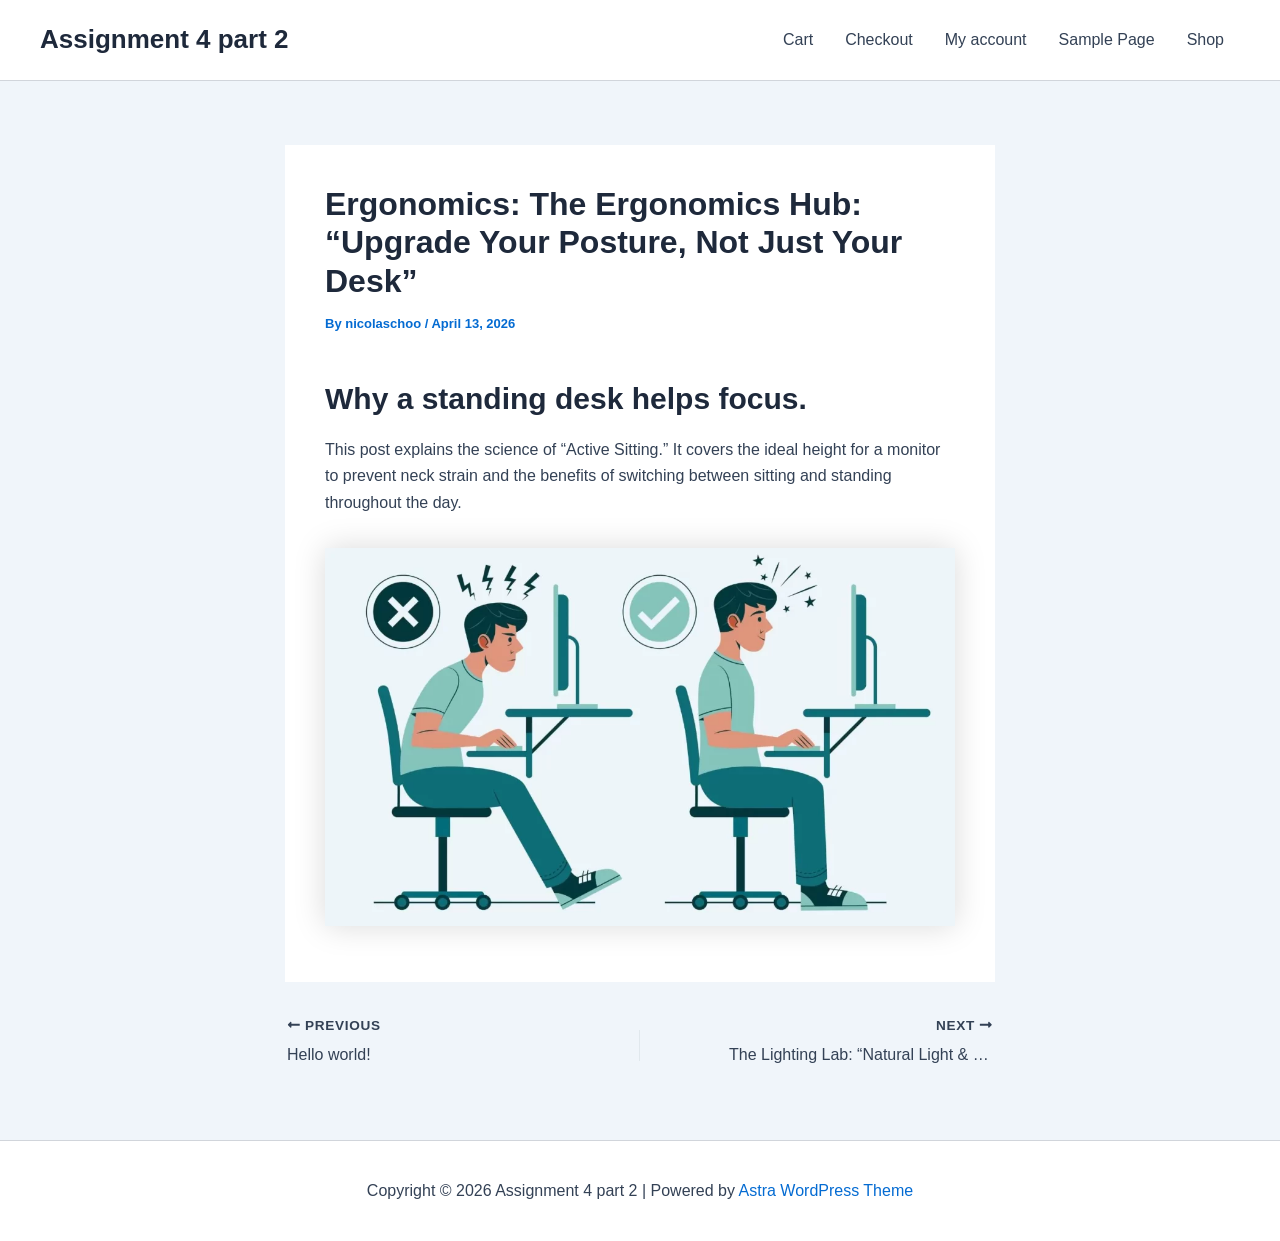
<file: ergonomics-the-ergonomics-hub-upgrade-your-posture-not-just-your-desk/index.html>
<!DOCTYPE html>
<html lang="en-US">
<head>
<meta charset="UTF-8">
<meta name="viewport" content="width=device-width, initial-scale=1">
	<link rel="profile" href="https://gmpg.org/xfn/11"> 
	<title>Ergonomics: The Ergonomics Hub: &#8220;Upgrade Your Posture, Not Just Your Desk&#8221; &#8211; Assignment 4 part 2</title>
<meta name='robots' content='max-image-preview:large' />
<link rel='dns-prefetch' href='//localhost' />
<link rel="alternate" type="application/rss+xml" title="Assignment 4 part 2 &raquo; Feed" href="/feed/" />
<link rel="alternate" type="application/rss+xml" title="Assignment 4 part 2 &raquo; Comments Feed" href="/comments/feed/" />
<link rel="alternate" type="application/rss+xml" title="Assignment 4 part 2 &raquo; Ergonomics: The Ergonomics Hub: &#8220;Upgrade Your Posture, Not Just Your Desk&#8221; Comments Feed" href="/ergonomics-the-ergonomics-hub-upgrade-your-posture-not-just-your-desk/feed/" />
<link rel="alternate" title="oEmbed (JSON)" type="application/json+oembed" href="/wp-json/oembed/1.0/embed?url=http%3A%2F%2Flocalhost%3A8000%2Fergonomics-the-ergonomics-hub-upgrade-your-posture-not-just-your-desk%2F" />
<link rel="alternate" title="oEmbed (XML)" type="text/xml+oembed" href="/wp-json/oembed/1.0/embed?url=http%3A%2F%2Flocalhost%3A8000%2Fergonomics-the-ergonomics-hub-upgrade-your-posture-not-just-your-desk%2F&#038;format=xml" />
<style id='wp-img-auto-sizes-contain-inline-css'>
img:is([sizes=auto i],[sizes^="auto," i]){contain-intrinsic-size:3000px 1500px}
/*# sourceURL=wp-img-auto-sizes-contain-inline-css */
</style>
<link rel='stylesheet' id='astra-theme-css-css' href='/wp-content/themes/astra/assets/css/minified/main.min.css?ver=4.12.7' media='all' />
<style id='astra-theme-css-inline-css'>
:root{--ast-post-nav-space:0;--ast-container-default-xlg-padding:2.5em;--ast-container-default-lg-padding:2.5em;--ast-container-default-slg-padding:2em;--ast-container-default-md-padding:2.5em;--ast-container-default-sm-padding:2.5em;--ast-container-default-xs-padding:2.4em;--ast-container-default-xxs-padding:1.8em;--ast-code-block-background:#ECEFF3;--ast-comment-inputs-background:#F9FAFB;--ast-normal-container-width:1200px;--ast-narrow-container-width:750px;--ast-blog-title-font-weight:600;--ast-blog-meta-weight:600;--ast-global-color-primary:var(--ast-global-color-4);--ast-global-color-secondary:var(--ast-global-color-5);--ast-global-color-alternate-background:var(--ast-global-color-6);--ast-global-color-subtle-background:var(--ast-global-color-7);--ast-bg-style-guide:var( --ast-global-color-secondary,var(--ast-global-color-5) );--ast-shadow-style-guide:0px 0px 4px 0 #00000057;--ast-global-dark-bg-style:#fff;--ast-global-dark-lfs:#fbfbfb;--ast-widget-bg-color:#fafafa;--ast-wc-container-head-bg-color:#fbfbfb;--ast-title-layout-bg:#eeeeee;--ast-search-border-color:#e7e7e7;--ast-lifter-hover-bg:#e6e6e6;--ast-gallery-block-color:#000;--srfm-color-input-label:var(--ast-global-color-2);}html{font-size:100%;}a{color:var(--ast-global-color-0);}a:hover,a:focus{color:var(--ast-global-color-1);}body,button,input,select,textarea,.ast-button,.ast-custom-button{font-family:-apple-system,BlinkMacSystemFont,Segoe UI,Roboto,Oxygen-Sans,Ubuntu,Cantarell,Helvetica Neue,sans-serif;font-weight:400;font-size:16px;font-size:1rem;line-height:var(--ast-body-line-height,1.65);}blockquote{color:var(--ast-global-color-3);}h1,h2,h3,h4,h5,h6,.entry-content :where(h1,h2,h3,h4,h5,h6),.site-title,.site-title a{font-weight:600;}.ast-site-identity .site-title a{color:var(--ast-global-color-2);}.site-title{font-size:26px;font-size:1.625rem;display:block;}.site-header .site-description{font-size:15px;font-size:0.9375rem;display:none;}.entry-title{font-size:20px;font-size:1.25rem;}.ast-blog-single-element.ast-taxonomy-container a{font-size:14px;font-size:0.875rem;}.ast-blog-meta-container{font-size:13px;font-size:0.8125rem;}.archive .ast-article-post .ast-article-inner,.blog .ast-article-post .ast-article-inner,.archive .ast-article-post .ast-article-inner:hover,.blog .ast-article-post .ast-article-inner:hover{border-top-left-radius:6px;border-top-right-radius:6px;border-bottom-right-radius:6px;border-bottom-left-radius:6px;overflow:hidden;}h1,.entry-content :where(h1){font-size:36px;font-size:2.25rem;font-weight:600;line-height:1.4em;}h2,.entry-content :where(h2){font-size:30px;font-size:1.875rem;font-weight:600;line-height:1.3em;}h3,.entry-content :where(h3){font-size:24px;font-size:1.5rem;font-weight:600;line-height:1.3em;}h4,.entry-content :where(h4){font-size:20px;font-size:1.25rem;line-height:1.2em;font-weight:600;}h5,.entry-content :where(h5){font-size:18px;font-size:1.125rem;line-height:1.2em;font-weight:600;}h6,.entry-content :where(h6){font-size:16px;font-size:1rem;line-height:1.25em;font-weight:600;}::selection{background-color:var(--ast-global-color-0);color:#ffffff;}body,h1,h2,h3,h4,h5,h6,.entry-title a,.entry-content :where(h1,h2,h3,h4,h5,h6){color:var(--ast-global-color-3);}.tagcloud a:hover,.tagcloud a:focus,.tagcloud a.current-item{color:#ffffff;border-color:var(--ast-global-color-0);background-color:var(--ast-global-color-0);}input:focus,input[type="text"]:focus,input[type="email"]:focus,input[type="url"]:focus,input[type="password"]:focus,input[type="reset"]:focus,input[type="search"]:focus,textarea:focus{border-color:var(--ast-global-color-0);}input[type="radio"]:checked,input[type=reset],input[type="checkbox"]:checked,input[type="checkbox"]:hover:checked,input[type="checkbox"]:focus:checked,input[type=range]::-webkit-slider-thumb{border-color:var(--ast-global-color-0);background-color:var(--ast-global-color-0);box-shadow:none;}.site-footer a:hover + .post-count,.site-footer a:focus + .post-count{background:var(--ast-global-color-0);border-color:var(--ast-global-color-0);}.single .nav-links .nav-previous,.single .nav-links .nav-next{color:var(--ast-global-color-0);}.entry-meta,.entry-meta *{line-height:1.45;color:var(--ast-global-color-0);font-weight:600;}.entry-meta a:not(.ast-button):hover,.entry-meta a:not(.ast-button):hover *,.entry-meta a:not(.ast-button):focus,.entry-meta a:not(.ast-button):focus *,.page-links > .page-link,.page-links .page-link:hover,.post-navigation a:hover{color:var(--ast-global-color-1);}#cat option,.secondary .calendar_wrap thead a,.secondary .calendar_wrap thead a:visited{color:var(--ast-global-color-0);}.secondary .calendar_wrap #today,.ast-progress-val span{background:var(--ast-global-color-0);}.secondary a:hover + .post-count,.secondary a:focus + .post-count{background:var(--ast-global-color-0);border-color:var(--ast-global-color-0);}.calendar_wrap #today > a{color:#ffffff;}.page-links .page-link,.single .post-navigation a{color:var(--ast-global-color-3);}.ast-search-menu-icon .search-form button.search-submit{padding:0 4px;}.ast-search-menu-icon form.search-form{padding-right:0;}.ast-header-search .ast-search-menu-icon.ast-dropdown-active .search-form,.ast-header-search .ast-search-menu-icon.ast-dropdown-active .search-field:focus{transition:all 0.2s;}.search-form input.search-field:focus{outline:none;}.ast-mobile-header-content .ast-builder-layout-element:not(.ast-builder-menu):not(.ast-header-divider-element),.ast-mobile-popup-content .ast-builder-layout-element:not(.ast-builder-menu):not(.ast-header-divider-element){padding:15px 20px;}.ast-search-menu-icon .search-form button.search-submit:focus,.ast-theme-transparent-header .ast-header-search .ast-dropdown-active .ast-icon,.ast-theme-transparent-header .ast-inline-search .search-field:focus .ast-icon{color:var(--ast-global-color-1);}.ast-desktop .ast-header-search .slide-search .search-form{border:2px solid var(--ast-global-color-0);}.ast-header-search .slide-search .search-field{background-color:var(--ast-global-dark-bg-style);}.ast-archive-title{color:var(--ast-global-color-2);}.widget-title{font-size:22px;font-size:1.375rem;color:var(--ast-global-color-2);}.ast-single-post .entry-content a,.ast-comment-content a:not(.ast-comment-edit-reply-wrap a){text-decoration:underline;}.ast-single-post .entry-content .uagb-tab a,.ast-single-post .entry-content .uagb-ifb-cta a,.ast-single-post .entry-content .uabb-module-content a,.ast-single-post .entry-content .uagb-post-grid a,.ast-single-post .entry-content .uagb-timeline a,.ast-single-post .entry-content .uagb-toc__wrap a,.ast-single-post .entry-content .uagb-taxomony-box a,.entry-content .wp-block-latest-posts > li > a,.ast-single-post .entry-content .wp-block-file__button,a.ast-post-filter-single,.ast-single-post .ast-comment-content .comment-reply-link,.ast-single-post .ast-comment-content .comment-edit-link{text-decoration:none;}.ast-search-menu-icon.slide-search a:focus-visible:focus-visible,.astra-search-icon:focus-visible,#close:focus-visible,a:focus-visible,.ast-menu-toggle:focus-visible,.site .skip-link:focus-visible,.wp-block-loginout input:focus-visible,.wp-block-search.wp-block-search__button-inside .wp-block-search__inside-wrapper,.ast-header-navigation-arrow:focus-visible,.ast-orders-table__row .ast-orders-table__cell:focus-visible,a#ast-apply-coupon:focus-visible,#ast-apply-coupon:focus-visible,#close:focus-visible,.button.search-submit:focus-visible,#search_submit:focus,.normal-search:focus-visible,.ast-header-account-wrap:focus-visible,.astra-cart-drawer-close:focus,.ast-single-variation:focus,.ast-button:focus,.ast-builder-button-wrap:has(.ast-custom-button-link:focus),.ast-builder-button-wrap .ast-custom-button-link:focus{outline-style:dotted;outline-color:inherit;outline-width:thin;}input:focus,input[type="text"]:focus,input[type="email"]:focus,input[type="url"]:focus,input[type="password"]:focus,input[type="reset"]:focus,input[type="search"]:focus,input[type="number"]:focus,textarea:focus,.wp-block-search__input:focus,[data-section="section-header-mobile-trigger"] .ast-button-wrap .ast-mobile-menu-trigger-minimal:focus,.ast-mobile-popup-drawer.active .menu-toggle-close:focus,#ast-scroll-top:focus,#coupon_code:focus,#ast-coupon-code:focus{border-style:dotted;border-color:inherit;border-width:thin;}input{outline:none;}.ast-logo-title-inline .site-logo-img{padding-right:1em;}body .ast-oembed-container *{position:absolute;top:0;width:100%;height:100%;left:0;}body .wp-block-embed-pocket-casts .ast-oembed-container *{position:unset;}.ast-single-post-featured-section + article {margin-top: 2em;}.site-content .ast-single-post-featured-section img {width: 100%;overflow: hidden;object-fit: cover;}.ast-separate-container .site-content .ast-single-post-featured-section + article {margin-top: -80px;z-index: 9;position: relative;border-radius: 4px;}@media (min-width: 922px) {.ast-no-sidebar .site-content .ast-article-image-container--wide {margin-left: -120px;margin-right: -120px;max-width: unset;width: unset;}.ast-left-sidebar .site-content .ast-article-image-container--wide,.ast-right-sidebar .site-content .ast-article-image-container--wide {margin-left: -10px;margin-right: -10px;}.site-content .ast-article-image-container--full {margin-left: calc( -50vw + 50%);margin-right: calc( -50vw + 50%);max-width: 100vw;width: 100vw;}.ast-left-sidebar .site-content .ast-article-image-container--full,.ast-right-sidebar .site-content .ast-article-image-container--full {margin-left: -10px;margin-right: -10px;max-width: inherit;width: auto;}}.site > .ast-single-related-posts-container {margin-top: 0;}@media (min-width: 922px) {.ast-desktop .ast-container--narrow {max-width: var(--ast-narrow-container-width);margin: 0 auto;}}input[type="text"],input[type="number"],input[type="email"],input[type="url"],input[type="password"],input[type="search"],input[type=reset],input[type=tel],input[type=date],select,textarea{font-size:16px;font-style:normal;font-weight:400;line-height:24px;width:100%;padding:12px 16px;border-radius:4px;box-shadow:0px 1px 2px 0px rgba(0,0,0,0.05);color:var(--ast-form-input-text,#475569);}input[type="text"],input[type="number"],input[type="email"],input[type="url"],input[type="password"],input[type="search"],input[type=reset],input[type=tel],input[type=date],select{height:40px;}input[type="date"]{border-width:1px;border-style:solid;border-color:var(--ast-border-color);background:var( --ast-global-color-secondary,var(--ast-global-color-5) );}input[type="text"]:focus,input[type="number"]:focus,input[type="email"]:focus,input[type="url"]:focus,input[type="password"]:focus,input[type="search"]:focus,input[type=reset]:focus,input[type="tel"]:focus,input[type="date"]:focus,select:focus,textarea:focus{border-color:#046BD2;box-shadow:none;outline:none;color:var(--ast-form-input-focus-text,#475569);}label,legend{color:var(--ast-global-color-2,#111827 );font-size:14px;font-style:normal;font-weight:500;line-height:20px;}select{padding:6px 10px;}fieldset{padding:30px;border-radius:4px;}button,.ast-button,.button,input[type="button"],input[type="reset"],input[type="submit"],a:where(.wp-block-button__link){border-radius:4px;box-shadow:0px 1px 2px 0px rgba(0,0,0,0.05);}:root{--ast-comment-inputs-background:#FFF;}::placeholder{color:var(--ast-form-field-color,#9CA3AF);}::-ms-input-placeholder{color:var(--ast-form-field-color,#9CA3AF);}@media (max-width:921.9px){#ast-desktop-header{display:none;}}@media (min-width:922px){#ast-mobile-header{display:none;}}.wp-block-buttons.aligncenter{justify-content:center;}@media (max-width:921px){.ast-theme-transparent-header #primary,.ast-theme-transparent-header #secondary{padding:0;}}@media (max-width:921px){.ast-plain-container.ast-no-sidebar #primary{padding:0;}}.ast-plain-container.ast-no-sidebar #primary{margin-top:0;margin-bottom:0;}@media (min-width:1200px){.ast-plain-container.ast-no-sidebar #primary{margin-top:60px;margin-bottom:60px;}}.wp-block-button.is-style-outline .wp-block-button__link{border-color:var(--ast-global-color-0);}div.wp-block-button.is-style-outline > .wp-block-button__link:not(.has-text-color),div.wp-block-button.wp-block-button__link.is-style-outline:not(.has-text-color){color:var(--ast-global-color-0);}.wp-block-button.is-style-outline .wp-block-button__link:hover,.wp-block-buttons .wp-block-button.is-style-outline .wp-block-button__link:focus,.wp-block-buttons .wp-block-button.is-style-outline > .wp-block-button__link:not(.has-text-color):hover,.wp-block-buttons .wp-block-button.wp-block-button__link.is-style-outline:not(.has-text-color):hover{color:#ffffff;background-color:var(--ast-global-color-1);border-color:var(--ast-global-color-1);}.post-page-numbers.current .page-link,.ast-pagination .page-numbers.current{color:#ffffff;border-color:var(--ast-global-color-0);background-color:var(--ast-global-color-0);}.wp-block-buttons .wp-block-button.is-style-outline .wp-block-button__link.wp-element-button,.ast-outline-button,.wp-block-uagb-buttons-child .uagb-buttons-repeater.ast-outline-button{border-color:var(--ast-global-color-0);border-top-width:2px;border-right-width:2px;border-bottom-width:2px;border-left-width:2px;font-family:inherit;font-weight:500;font-size:16px;font-size:1rem;line-height:1em;padding-top:13px;padding-right:30px;padding-bottom:13px;padding-left:30px;}.wp-block-buttons .wp-block-button.is-style-outline > .wp-block-button__link:not(.has-text-color),.wp-block-buttons .wp-block-button.wp-block-button__link.is-style-outline:not(.has-text-color),.ast-outline-button{color:var(--ast-global-color-0);}.wp-block-button.is-style-outline .wp-block-button__link:hover,.wp-block-buttons .wp-block-button.is-style-outline .wp-block-button__link:focus,.wp-block-buttons .wp-block-button.is-style-outline > .wp-block-button__link:not(.has-text-color):hover,.wp-block-buttons .wp-block-button.wp-block-button__link.is-style-outline:not(.has-text-color):hover,.ast-outline-button:hover,.ast-outline-button:focus,.wp-block-uagb-buttons-child .uagb-buttons-repeater.ast-outline-button:hover,.wp-block-uagb-buttons-child .uagb-buttons-repeater.ast-outline-button:focus{color:#ffffff;background-color:var(--ast-global-color-1);border-color:var(--ast-global-color-1);}.ast-single-post .entry-content a.ast-outline-button,.ast-single-post .entry-content .is-style-outline>.wp-block-button__link{text-decoration:none;}.wp-block-button .wp-block-button__link.wp-element-button.is-style-outline:not(.has-background),.wp-block-button.is-style-outline>.wp-block-button__link.wp-element-button:not(.has-background),.ast-outline-button{background-color:transparent;}.uagb-buttons-repeater.ast-outline-button{border-radius:9999px;}@media (max-width:921px){.wp-block-buttons .wp-block-button.is-style-outline .wp-block-button__link.wp-element-button,.ast-outline-button,.wp-block-uagb-buttons-child .uagb-buttons-repeater.ast-outline-button{padding-top:12px;padding-right:28px;padding-bottom:12px;padding-left:28px;}}@media (max-width:544px){.wp-block-buttons .wp-block-button.is-style-outline .wp-block-button__link.wp-element-button,.ast-outline-button,.wp-block-uagb-buttons-child .uagb-buttons-repeater.ast-outline-button{padding-top:10px;padding-right:24px;padding-bottom:10px;padding-left:24px;}}.entry-content[data-ast-blocks-layout] > figure{margin-bottom:1em;}h1.widget-title{font-weight:600;}h2.widget-title{font-weight:600;}h3.widget-title{font-weight:600;}#page{display:flex;flex-direction:column;min-height:100vh;}.ast-404-layout-1 h1.page-title{color:var(--ast-global-color-2);}.single .post-navigation a{line-height:1em;height:inherit;}.error-404 .page-sub-title{font-size:1.5rem;font-weight:inherit;}.search .site-content .content-area .search-form{margin-bottom:0;}#page .site-content{flex-grow:1;}.widget{margin-bottom:1.25em;}#secondary li{line-height:1.5em;}#secondary .wp-block-group h2{margin-bottom:0.7em;}#secondary h2{font-size:1.7rem;}.ast-separate-container .ast-article-post,.ast-separate-container .ast-article-single,.ast-separate-container .comment-respond{padding:2.5em;}.ast-separate-container .ast-article-single .ast-article-single{padding:0;}.ast-article-single .wp-block-post-template-is-layout-grid{padding-left:0;}.ast-separate-container .comments-title,.ast-narrow-container .comments-title{padding:1.5em 2em;}.ast-page-builder-template .comment-form-textarea,.ast-comment-formwrap .ast-grid-common-col{padding:0;}.ast-comment-formwrap{padding:0;display:inline-flex;column-gap:20px;width:100%;margin-left:0;margin-right:0;}.comments-area textarea#comment:focus,.comments-area textarea#comment:active,.comments-area .ast-comment-formwrap input[type="text"]:focus,.comments-area .ast-comment-formwrap input[type="text"]:active {box-shadow:none;outline:none;}.archive.ast-page-builder-template .entry-header{margin-top:2em;}.ast-page-builder-template .ast-comment-formwrap{width:100%;}.entry-title{margin-bottom:0.6em;}.ast-archive-description p{font-size:inherit;font-weight:inherit;line-height:inherit;}.ast-article-single figure,.ast-article-single img:not(figure img){box-shadow:0 0 30px 0 rgba(0,0,0,.15);-webkit-box-shadow:0 0 30px 0 rgba(0,0,0,.15);-moz-box-shadow:0 0 30px 0 rgba(0,0,0,.15);}.ast-separate-container .ast-comment-list li.depth-1,.hentry{margin-bottom:1.5em;}.site-content section.ast-archive-description{margin-bottom:2em;}@media (min-width:921px){.ast-left-sidebar.ast-page-builder-template #secondary,.archive.ast-right-sidebar.ast-page-builder-template .site-main{padding-left:20px;padding-right:20px;}}@media (max-width:544px){.ast-comment-formwrap.ast-row{column-gap:10px;display:inline-block;}#ast-commentform .ast-grid-common-col{position:relative;width:100%;}}@media (min-width:1201px){.ast-separate-container .ast-article-post,.ast-separate-container .ast-article-single,.ast-separate-container .ast-author-box,.ast-separate-container .ast-404-layout-1,.ast-separate-container .no-results{padding:2.5em;}}@media (max-width:921px){.ast-left-sidebar #content > .ast-container{display:flex;flex-direction:column-reverse;width:100%;}}@media (min-width:922px){.ast-separate-container.ast-right-sidebar #primary,.ast-separate-container.ast-left-sidebar #primary{border:0;}.search-no-results.ast-separate-container #primary{margin-bottom:4em;}}.wp-block-button .wp-block-button__link{color:#ffffff;}.wp-block-button .wp-block-button__link:hover,.wp-block-button .wp-block-button__link:focus{color:#ffffff;background-color:var(--ast-global-color-1);border-color:var(--ast-global-color-1);}.wp-block-button .wp-block-button__link,.wp-block-search .wp-block-search__button,body .wp-block-file .wp-block-file__button{border-color:var(--ast-global-color-0);background-color:var(--ast-global-color-0);color:#ffffff;font-family:inherit;font-weight:500;line-height:1em;font-size:16px;font-size:1rem;padding-top:15px;padding-right:30px;padding-bottom:15px;padding-left:30px;}.ast-single-post .entry-content .wp-block-button .wp-block-button__link,.ast-single-post .entry-content .wp-block-search .wp-block-search__button,body .entry-content .wp-block-file .wp-block-file__button{text-decoration:none;}@media (max-width:921px){.wp-block-button .wp-block-button__link,.wp-block-search .wp-block-search__button,body .wp-block-file .wp-block-file__button{padding-top:14px;padding-right:28px;padding-bottom:14px;padding-left:28px;}}@media (max-width:544px){.wp-block-button .wp-block-button__link,.wp-block-search .wp-block-search__button,body .wp-block-file .wp-block-file__button{padding-top:12px;padding-right:24px;padding-bottom:12px;padding-left:24px;}}.menu-toggle,button,.ast-button,.ast-custom-button,.button,input#submit,input[type="button"],input[type="submit"],input[type="reset"],#comments .submit,.search .search-submit,form[CLASS*="wp-block-search__"].wp-block-search .wp-block-search__inside-wrapper .wp-block-search__button,body .wp-block-file .wp-block-file__button,.search .search-submit{border-style:solid;border-top-width:0;border-right-width:0;border-left-width:0;border-bottom-width:0;color:#ffffff;border-color:var(--ast-global-color-0);background-color:var(--ast-global-color-0);padding-top:15px;padding-right:30px;padding-bottom:15px;padding-left:30px;font-family:inherit;font-weight:500;font-size:16px;font-size:1rem;line-height:1em;}button:focus,.menu-toggle:hover,button:hover,.ast-button:hover,.ast-custom-button:hover .button:hover,.ast-custom-button:hover ,input[type=reset]:hover,input[type=reset]:focus,input#submit:hover,input#submit:focus,input[type="button"]:hover,input[type="button"]:focus,input[type="submit"]:hover,input[type="submit"]:focus,form[CLASS*="wp-block-search__"].wp-block-search .wp-block-search__inside-wrapper .wp-block-search__button:hover,form[CLASS*="wp-block-search__"].wp-block-search .wp-block-search__inside-wrapper .wp-block-search__button:focus,body .wp-block-file .wp-block-file__button:hover,body .wp-block-file .wp-block-file__button:focus{color:#ffffff;background-color:var(--ast-global-color-1);border-color:var(--ast-global-color-1);}form[CLASS*="wp-block-search__"].wp-block-search .wp-block-search__inside-wrapper .wp-block-search__button.has-icon{padding-top:calc(15px - 3px);padding-right:calc(30px - 3px);padding-bottom:calc(15px - 3px);padding-left:calc(30px - 3px);}@media (max-width:921px){.menu-toggle,button,.ast-button,.ast-custom-button,.button,input#submit,input[type="button"],input[type="submit"],input[type="reset"],#comments .submit,.search .search-submit,form[CLASS*="wp-block-search__"].wp-block-search .wp-block-search__inside-wrapper .wp-block-search__button,body .wp-block-file .wp-block-file__button,.search .search-submit{padding-top:14px;padding-right:28px;padding-bottom:14px;padding-left:28px;}}@media (max-width:544px){.menu-toggle,button,.ast-button,.ast-custom-button,.button,input#submit,input[type="button"],input[type="submit"],input[type="reset"],#comments .submit,.search .search-submit,form[CLASS*="wp-block-search__"].wp-block-search .wp-block-search__inside-wrapper .wp-block-search__button,body .wp-block-file .wp-block-file__button,.search .search-submit{padding-top:12px;padding-right:24px;padding-bottom:12px;padding-left:24px;}}@media (max-width:921px){.ast-mobile-header-stack .main-header-bar .ast-search-menu-icon{display:inline-block;}.ast-header-break-point.ast-header-custom-item-outside .ast-mobile-header-stack .main-header-bar .ast-search-icon{margin:0;}.ast-comment-avatar-wrap img{max-width:2.5em;}.ast-comment-meta{padding:0 1.8888em 1.3333em;}}@media (min-width:544px){.ast-container{max-width:100%;}}@media (max-width:544px){.ast-separate-container .ast-article-post,.ast-separate-container .ast-article-single,.ast-separate-container .comments-title,.ast-separate-container .ast-archive-description{padding:1.5em 1em;}.ast-separate-container #content .ast-container{padding-left:0.54em;padding-right:0.54em;}.ast-separate-container .ast-comment-list .bypostauthor{padding:.5em;}.ast-search-menu-icon.ast-dropdown-active .search-field{width:170px;}} #ast-mobile-header .ast-site-header-cart-li a{pointer-events:none;}.ast-separate-container{background-color:var(--ast-global-color-5);}@media (max-width:921px){.site-title{display:block;}.site-header .site-description{display:none;}h1,.entry-content :where(h1){font-size:30px;font-size:1.875rem;}h2,.entry-content :where(h2){font-size:25px;font-size:1.5625rem;}h3,.entry-content :where(h3){font-size:20px;font-size:1.25rem;}}@media (max-width:544px){.site-title{display:block;}.site-header .site-description{display:none;}h1,.entry-content :where(h1){font-size:30px;font-size:1.875rem;}h2,.entry-content :where(h2){font-size:25px;font-size:1.5625rem;}h3,.entry-content :where(h3){font-size:20px;font-size:1.25rem;}}@media (max-width:921px){html{font-size:91.2%;}}@media (max-width:544px){html{font-size:91.2%;}}@media (min-width:922px){.ast-container{max-width:1240px;}}@media (min-width:922px){.ast-narrow-container .site-content > .ast-container{max-width:750px;}}@media (min-width:922px){.ast-narrow-container .site-content > .ast-container{max-width:750px;}}@media (min-width:922px){.site-content .ast-container{display:flex;}}@media (max-width:921px){.site-content .ast-container{flex-direction:column;}}.entry-content :where(h1,h2,h3,h4,h5,h6){clear:none;}@media (min-width:922px){.main-header-menu .sub-menu .menu-item.ast-left-align-sub-menu:hover > .sub-menu,.main-header-menu .sub-menu .menu-item.ast-left-align-sub-menu.focus > .sub-menu{margin-left:-0px;}}.entry-content li > p{margin-bottom:0;}.site .comments-area{padding-bottom:2em;margin-top:2em;}.wp-block-file {display: flex;align-items: center;flex-wrap: wrap;justify-content: space-between;}.wp-block-pullquote {border: none;}.wp-block-pullquote blockquote::before {content: "\201D";font-family: "Helvetica",sans-serif;display: flex;transform: rotate( 180deg );font-size: 6rem;font-style: normal;line-height: 1;font-weight: bold;align-items: center;justify-content: center;}.has-text-align-right > blockquote::before {justify-content: flex-start;}.has-text-align-left > blockquote::before {justify-content: flex-end;}figure.wp-block-pullquote.is-style-solid-color blockquote {max-width: 100%;text-align: inherit;}:root {--wp--custom--ast-default-block-top-padding: 3em;--wp--custom--ast-default-block-right-padding: 3em;--wp--custom--ast-default-block-bottom-padding: 3em;--wp--custom--ast-default-block-left-padding: 3em;--wp--custom--ast-container-width: 1200px;--wp--custom--ast-content-width-size: 1200px;--wp--custom--ast-wide-width-size: calc(1200px + var(--wp--custom--ast-default-block-left-padding) + var(--wp--custom--ast-default-block-right-padding));}.ast-narrow-container {--wp--custom--ast-content-width-size: 750px;--wp--custom--ast-wide-width-size: 750px;}@media(max-width: 921px) {:root {--wp--custom--ast-default-block-top-padding: 3em;--wp--custom--ast-default-block-right-padding: 2em;--wp--custom--ast-default-block-bottom-padding: 3em;--wp--custom--ast-default-block-left-padding: 2em;}}@media(max-width: 544px) {:root {--wp--custom--ast-default-block-top-padding: 3em;--wp--custom--ast-default-block-right-padding: 1.5em;--wp--custom--ast-default-block-bottom-padding: 3em;--wp--custom--ast-default-block-left-padding: 1.5em;}}.entry-content > .wp-block-group,.entry-content > .wp-block-cover,.entry-content > .wp-block-columns {padding-top: var(--wp--custom--ast-default-block-top-padding);padding-right: var(--wp--custom--ast-default-block-right-padding);padding-bottom: var(--wp--custom--ast-default-block-bottom-padding);padding-left: var(--wp--custom--ast-default-block-left-padding);}.ast-plain-container.ast-no-sidebar .entry-content > .alignfull,.ast-page-builder-template .ast-no-sidebar .entry-content > .alignfull {margin-left: calc( -50vw + 50%);margin-right: calc( -50vw + 50%);max-width: 100vw;width: 100vw;}.ast-plain-container.ast-no-sidebar .entry-content .alignfull .alignfull,.ast-page-builder-template.ast-no-sidebar .entry-content .alignfull .alignfull,.ast-plain-container.ast-no-sidebar .entry-content .alignfull .alignwide,.ast-page-builder-template.ast-no-sidebar .entry-content .alignfull .alignwide,.ast-plain-container.ast-no-sidebar .entry-content .alignwide .alignfull,.ast-page-builder-template.ast-no-sidebar .entry-content .alignwide .alignfull,.ast-plain-container.ast-no-sidebar .entry-content .alignwide .alignwide,.ast-page-builder-template.ast-no-sidebar .entry-content .alignwide .alignwide,.ast-plain-container.ast-no-sidebar .entry-content .wp-block-column .alignfull,.ast-page-builder-template.ast-no-sidebar .entry-content .wp-block-column .alignfull,.ast-plain-container.ast-no-sidebar .entry-content .wp-block-column .alignwide,.ast-page-builder-template.ast-no-sidebar .entry-content .wp-block-column .alignwide {margin-left: auto;margin-right: auto;width: 100%;}[data-ast-blocks-layout] .wp-block-separator:not(.is-style-dots) {height: 0;}[data-ast-blocks-layout] .wp-block-separator {margin: 20px auto;}[data-ast-blocks-layout] .wp-block-separator:not(.is-style-wide):not(.is-style-dots) {max-width: 100px;}[data-ast-blocks-layout] .wp-block-separator.has-background {padding: 0;}.entry-content[data-ast-blocks-layout] > * {max-width: var(--wp--custom--ast-content-width-size);margin-left: auto;margin-right: auto;}.entry-content[data-ast-blocks-layout] > .alignwide {max-width: var(--wp--custom--ast-wide-width-size);}.entry-content[data-ast-blocks-layout] .alignfull {max-width: none;}.entry-content .wp-block-columns {margin-bottom: 0;}blockquote {margin: 1.5em;border-color: rgba(0,0,0,0.05);}.wp-block-quote:not(.has-text-align-right):not(.has-text-align-center) {border-left: 5px solid rgba(0,0,0,0.05);}.has-text-align-right > blockquote,blockquote.has-text-align-right {border-right: 5px solid rgba(0,0,0,0.05);}.has-text-align-left > blockquote,blockquote.has-text-align-left {border-left: 5px solid rgba(0,0,0,0.05);}.wp-block-site-tagline,.wp-block-latest-posts .read-more {margin-top: 15px;}.wp-block-loginout p label {display: block;}.wp-block-loginout p:not(.login-remember):not(.login-submit) input {width: 100%;}.wp-block-loginout input:focus {border-color: transparent;}.wp-block-loginout input:focus {outline: thin dotted;}.entry-content .wp-block-media-text .wp-block-media-text__content {padding: 0 0 0 8%;}.entry-content .wp-block-media-text.has-media-on-the-right .wp-block-media-text__content {padding: 0 8% 0 0;}.entry-content .wp-block-media-text.has-background .wp-block-media-text__content {padding: 8%;}.entry-content .wp-block-cover:not([class*="background-color"]):not(.has-text-color.has-link-color) .wp-block-cover__inner-container,.entry-content .wp-block-cover:not([class*="background-color"]) .wp-block-cover-image-text,.entry-content .wp-block-cover:not([class*="background-color"]) .wp-block-cover-text,.entry-content .wp-block-cover-image:not([class*="background-color"]) .wp-block-cover__inner-container,.entry-content .wp-block-cover-image:not([class*="background-color"]) .wp-block-cover-image-text,.entry-content .wp-block-cover-image:not([class*="background-color"]) .wp-block-cover-text {color: var(--ast-global-color-primary,var(--ast-global-color-5));}.wp-block-loginout .login-remember input {width: 1.1rem;height: 1.1rem;margin: 0 5px 4px 0;vertical-align: middle;}.wp-block-latest-posts > li > *:first-child,.wp-block-latest-posts:not(.is-grid) > li:first-child {margin-top: 0;}.entry-content > .wp-block-buttons,.entry-content > .wp-block-uagb-buttons {margin-bottom: 1.5em;}.wp-block-search__inside-wrapper .wp-block-search__input {padding: 0 10px;color: var(--ast-global-color-3);background: var(--ast-global-color-primary,var(--ast-global-color-5));border-color: var(--ast-border-color);}.wp-block-latest-posts .read-more {margin-bottom: 1.5em;}.wp-block-search__no-button .wp-block-search__inside-wrapper .wp-block-search__input {padding-top: 5px;padding-bottom: 5px;}.wp-block-latest-posts .wp-block-latest-posts__post-date,.wp-block-latest-posts .wp-block-latest-posts__post-author {font-size: 1rem;}.wp-block-latest-posts > li > *,.wp-block-latest-posts:not(.is-grid) > li {margin-top: 12px;margin-bottom: 12px;}.ast-page-builder-template .entry-content[data-ast-blocks-layout] > .alignwide:where(:not(.uagb-is-root-container):not(.spectra-is-root-container)) > * {max-width: var(--wp--custom--ast-wide-width-size);}.ast-page-builder-template .entry-content[data-ast-blocks-layout] > .inherit-container-width > *,.ast-page-builder-template .entry-content[data-ast-blocks-layout] > *:not(.wp-block-group):where(:not(.uagb-is-root-container):not(.spectra-is-root-container)) > *,.entry-content[data-ast-blocks-layout] > .wp-block-cover .wp-block-cover__inner-container {max-width: none ;margin-left: auto;margin-right: auto;}.ast-page-builder-template .entry-content[data-ast-blocks-layout] > *,.ast-page-builder-template .entry-content[data-ast-blocks-layout] > .alignfull:where(:not(.wp-block-group):not(.uagb-is-root-container):not(.spectra-is-root-container)) > * {max-width: none;}.entry-content[data-ast-blocks-layout] .wp-block-cover:not(.alignleft):not(.alignright) {width: auto;}@media(max-width: 1200px) {.ast-separate-container .entry-content > .alignfull,.ast-separate-container .entry-content[data-ast-blocks-layout] > .alignwide,.ast-plain-container .entry-content[data-ast-blocks-layout] > .alignwide,.ast-plain-container .entry-content .alignfull {margin-left: calc(-1 * min(var(--ast-container-default-xlg-padding),20px)) ;margin-right: calc(-1 * min(var(--ast-container-default-xlg-padding),20px));}}@media(min-width: 1201px) {.ast-separate-container .entry-content > .alignfull {margin-left: calc(-1 * var(--ast-container-default-xlg-padding) );margin-right: calc(-1 * var(--ast-container-default-xlg-padding) );}.ast-separate-container .entry-content[data-ast-blocks-layout] > .alignwide,.ast-plain-container .entry-content[data-ast-blocks-layout] > .alignwide {margin-left: auto;margin-right: auto;}}@media(min-width: 921px) {.ast-separate-container .entry-content .wp-block-group.alignwide:not(.inherit-container-width) > :where(:not(.alignleft):not(.alignright)),.ast-plain-container .entry-content .wp-block-group.alignwide:not(.inherit-container-width) > :where(:not(.alignleft):not(.alignright)) {max-width: calc( var(--wp--custom--ast-content-width-size) + 80px );}.ast-plain-container.ast-right-sidebar .entry-content[data-ast-blocks-layout] .alignfull,.ast-plain-container.ast-left-sidebar .entry-content[data-ast-blocks-layout] .alignfull {margin-left: -60px;margin-right: -60px;}}@media(min-width: 544px) {.entry-content > .alignleft {margin-right: 20px;}.entry-content > .alignright {margin-left: 20px;}}@media (max-width:544px){.wp-block-columns .wp-block-column:not(:last-child){margin-bottom:20px;}.wp-block-latest-posts{margin:0;}}@media( max-width: 600px ) {.entry-content .wp-block-media-text .wp-block-media-text__content,.entry-content .wp-block-media-text.has-media-on-the-right .wp-block-media-text__content {padding: 8% 0 0;}.entry-content .wp-block-media-text.has-background .wp-block-media-text__content {padding: 8%;}}.ast-page-builder-template .entry-header {padding-left: 0;}.ast-narrow-container .site-content .wp-block-uagb-image--align-full .wp-block-uagb-image__figure {max-width: 100%;margin-left: auto;margin-right: auto;}.entry-content ul,.entry-content ol {padding: revert;margin: revert;padding-left: 20px;}.entry-content ul.wc-block-product-template{padding: 0;}:root .has-ast-global-color-0-color{color:var(--ast-global-color-0);}:root .has-ast-global-color-0-background-color{background-color:var(--ast-global-color-0);}:root .wp-block-button .has-ast-global-color-0-color{color:var(--ast-global-color-0);}:root .wp-block-button .has-ast-global-color-0-background-color{background-color:var(--ast-global-color-0);}:root .has-ast-global-color-1-color{color:var(--ast-global-color-1);}:root .has-ast-global-color-1-background-color{background-color:var(--ast-global-color-1);}:root .wp-block-button .has-ast-global-color-1-color{color:var(--ast-global-color-1);}:root .wp-block-button .has-ast-global-color-1-background-color{background-color:var(--ast-global-color-1);}:root .has-ast-global-color-2-color{color:var(--ast-global-color-2);}:root .has-ast-global-color-2-background-color{background-color:var(--ast-global-color-2);}:root .wp-block-button .has-ast-global-color-2-color{color:var(--ast-global-color-2);}:root .wp-block-button .has-ast-global-color-2-background-color{background-color:var(--ast-global-color-2);}:root .has-ast-global-color-3-color{color:var(--ast-global-color-3);}:root .has-ast-global-color-3-background-color{background-color:var(--ast-global-color-3);}:root .wp-block-button .has-ast-global-color-3-color{color:var(--ast-global-color-3);}:root .wp-block-button .has-ast-global-color-3-background-color{background-color:var(--ast-global-color-3);}:root .has-ast-global-color-4-color{color:var(--ast-global-color-4);}:root .has-ast-global-color-4-background-color{background-color:var(--ast-global-color-4);}:root .wp-block-button .has-ast-global-color-4-color{color:var(--ast-global-color-4);}:root .wp-block-button .has-ast-global-color-4-background-color{background-color:var(--ast-global-color-4);}:root .has-ast-global-color-5-color{color:var(--ast-global-color-5);}:root .has-ast-global-color-5-background-color{background-color:var(--ast-global-color-5);}:root .wp-block-button .has-ast-global-color-5-color{color:var(--ast-global-color-5);}:root .wp-block-button .has-ast-global-color-5-background-color{background-color:var(--ast-global-color-5);}:root .has-ast-global-color-6-color{color:var(--ast-global-color-6);}:root .has-ast-global-color-6-background-color{background-color:var(--ast-global-color-6);}:root .wp-block-button .has-ast-global-color-6-color{color:var(--ast-global-color-6);}:root .wp-block-button .has-ast-global-color-6-background-color{background-color:var(--ast-global-color-6);}:root .has-ast-global-color-7-color{color:var(--ast-global-color-7);}:root .has-ast-global-color-7-background-color{background-color:var(--ast-global-color-7);}:root .wp-block-button .has-ast-global-color-7-color{color:var(--ast-global-color-7);}:root .wp-block-button .has-ast-global-color-7-background-color{background-color:var(--ast-global-color-7);}:root .has-ast-global-color-8-color{color:var(--ast-global-color-8);}:root .has-ast-global-color-8-background-color{background-color:var(--ast-global-color-8);}:root .wp-block-button .has-ast-global-color-8-color{color:var(--ast-global-color-8);}:root .wp-block-button .has-ast-global-color-8-background-color{background-color:var(--ast-global-color-8);}:root{--ast-global-color-0:#046bd2;--ast-global-color-1:#045cb4;--ast-global-color-2:#1e293b;--ast-global-color-3:#334155;--ast-global-color-4:#FFFFFF;--ast-global-color-5:#F0F5FA;--ast-global-color-6:#111111;--ast-global-color-7:#D1D5DB;--ast-global-color-8:#111111;}:root {--ast-border-color : var(--ast-global-color-7);}.ast-single-entry-banner {-js-display: flex;display: flex;flex-direction: column;justify-content: center;text-align: center;position: relative;background: var(--ast-title-layout-bg);}.ast-single-entry-banner[data-banner-layout="layout-1"] {max-width: 1200px;background: inherit;padding: 20px 0;}.ast-single-entry-banner[data-banner-width-type="custom"] {margin: 0 auto;width: 100%;}.ast-single-entry-banner + .site-content .entry-header {margin-bottom: 0;}.site .ast-author-avatar {--ast-author-avatar-size: ;}a.ast-underline-text {text-decoration: underline;}.ast-container > .ast-terms-link {position: relative;display: block;}a.ast-button.ast-badge-tax {padding: 4px 8px;border-radius: 3px;font-size: inherit;}header.entry-header{text-align:left;}header.entry-header .entry-title{font-weight:600;font-size:32px;font-size:2rem;}header.entry-header .entry-meta,header.entry-header .entry-meta *{font-weight:600;font-size:13px;font-size:0.8125rem;}header.entry-header > *:not(:last-child){margin-bottom:15px;}header.entry-header .post-thumb-img-content{text-align:center;}header.entry-header .post-thumb img,.ast-single-post-featured-section.post-thumb img{aspect-ratio:16/9;width:100%;height:100%;}@media (max-width:921px){header.entry-header{text-align:left;}}@media (max-width:544px){header.entry-header{text-align:left;}}.ast-archive-entry-banner {-js-display: flex;display: flex;flex-direction: column;justify-content: center;text-align: center;position: relative;background: var(--ast-title-layout-bg);}.ast-archive-entry-banner[data-banner-width-type="custom"] {margin: 0 auto;width: 100%;}.ast-archive-entry-banner[data-banner-layout="layout-1"] {background: inherit;padding: 20px 0;text-align: left;}body.archive .ast-archive-description{max-width:1200px;width:100%;text-align:left;padding-top:3em;padding-right:3em;padding-bottom:3em;padding-left:3em;}body.archive .ast-archive-description .ast-archive-title,body.archive .ast-archive-description .ast-archive-title *{font-weight:600;font-size:32px;font-size:2rem;}body.archive .ast-archive-description > *:not(:last-child){margin-bottom:10px;}@media (max-width:921px){body.archive .ast-archive-description{text-align:left;}}@media (max-width:544px){body.archive .ast-archive-description{text-align:left;}}.ast-breadcrumbs .trail-browse,.ast-breadcrumbs .trail-items,.ast-breadcrumbs .trail-items li{display:inline-block;margin:0;padding:0;border:none;background:inherit;text-indent:0;text-decoration:none;}.ast-breadcrumbs .trail-browse{font-size:inherit;font-style:inherit;font-weight:inherit;color:inherit;}.ast-breadcrumbs .trail-items{list-style:none;}.trail-items li::after{padding:0 0.3em;content:"\00bb";}.trail-items li:last-of-type::after{display:none;}h1,h2,h3,h4,h5,h6,.entry-content :where(h1,h2,h3,h4,h5,h6){color:var(--ast-global-color-2);}.entry-title a{color:var(--ast-global-color-2);}@media (max-width:921px){.ast-builder-grid-row-container.ast-builder-grid-row-tablet-3-firstrow .ast-builder-grid-row > *:first-child,.ast-builder-grid-row-container.ast-builder-grid-row-tablet-3-lastrow .ast-builder-grid-row > *:last-child{grid-column:1 / -1;}}@media (max-width:544px){.ast-builder-grid-row-container.ast-builder-grid-row-mobile-3-firstrow .ast-builder-grid-row > *:first-child,.ast-builder-grid-row-container.ast-builder-grid-row-mobile-3-lastrow .ast-builder-grid-row > *:last-child{grid-column:1 / -1;}}.ast-builder-layout-element[data-section="title_tagline"]{display:flex;}@media (max-width:921px){.ast-header-break-point .ast-builder-layout-element[data-section="title_tagline"]{display:flex;}}@media (max-width:544px){.ast-header-break-point .ast-builder-layout-element[data-section="title_tagline"]{display:flex;}}.ast-builder-menu-1{font-family:inherit;font-weight:inherit;}.ast-builder-menu-1 .menu-item > .menu-link{color:var(--ast-global-color-3);}.ast-builder-menu-1 .menu-item > .ast-menu-toggle{color:var(--ast-global-color-3);}.ast-builder-menu-1 .menu-item:hover > .menu-link,.ast-builder-menu-1 .inline-on-mobile .menu-item:hover > .ast-menu-toggle{color:var(--ast-global-color-1);}.ast-builder-menu-1 .menu-item:hover > .ast-menu-toggle{color:var(--ast-global-color-1);}.ast-builder-menu-1 .menu-item.current-menu-item > .menu-link,.ast-builder-menu-1 .inline-on-mobile .menu-item.current-menu-item > .ast-menu-toggle,.ast-builder-menu-1 .current-menu-ancestor > .menu-link{color:var(--ast-global-color-1);}.ast-builder-menu-1 .menu-item.current-menu-item > .ast-menu-toggle{color:var(--ast-global-color-1);}.ast-builder-menu-1 .sub-menu,.ast-builder-menu-1 .inline-on-mobile .sub-menu{border-top-width:2px;border-bottom-width:0px;border-right-width:0px;border-left-width:0px;border-color:var(--ast-global-color-0);border-style:solid;}.ast-builder-menu-1 .sub-menu .sub-menu{top:-2px;}.ast-builder-menu-1 .main-header-menu > .menu-item > .sub-menu,.ast-builder-menu-1 .main-header-menu > .menu-item > .astra-full-megamenu-wrapper{margin-top:0px;}.ast-desktop .ast-builder-menu-1 .main-header-menu > .menu-item > .sub-menu:before,.ast-desktop .ast-builder-menu-1 .main-header-menu > .menu-item > .astra-full-megamenu-wrapper:before{height:calc( 0px + 2px + 5px );}.ast-desktop .ast-builder-menu-1 .menu-item .sub-menu .menu-link{border-style:none;}@media (max-width:921px){.ast-header-break-point .ast-builder-menu-1 .menu-item.menu-item-has-children > .ast-menu-toggle{top:0;}.ast-builder-menu-1 .inline-on-mobile .menu-item.menu-item-has-children > .ast-menu-toggle{right:-15px;}.ast-builder-menu-1 .menu-item-has-children > .menu-link:after{content:unset;}.ast-builder-menu-1 .main-header-menu > .menu-item > .sub-menu,.ast-builder-menu-1 .main-header-menu > .menu-item > .astra-full-megamenu-wrapper{margin-top:0;}}@media (max-width:544px){.ast-header-break-point .ast-builder-menu-1 .menu-item.menu-item-has-children > .ast-menu-toggle{top:0;}.ast-builder-menu-1 .main-header-menu > .menu-item > .sub-menu,.ast-builder-menu-1 .main-header-menu > .menu-item > .astra-full-megamenu-wrapper{margin-top:0;}}.ast-builder-menu-1{display:flex;}@media (max-width:921px){.ast-header-break-point .ast-builder-menu-1{display:flex;}}@media (max-width:544px){.ast-header-break-point .ast-builder-menu-1{display:flex;}}.site-below-footer-wrap{padding-top:20px;padding-bottom:20px;}.site-below-footer-wrap[data-section="section-below-footer-builder"]{background-color:var(--ast-global-color-4 );min-height:60px;border-style:solid;border-width:0px;border-top-width:1px;border-top-color:var( --ast-global-color-subtle-background,var(--ast-global-color-7) );}.site-below-footer-wrap[data-section="section-below-footer-builder"] .ast-builder-grid-row{max-width:1200px;min-height:60px;margin-left:auto;margin-right:auto;}.site-below-footer-wrap[data-section="section-below-footer-builder"] .ast-builder-grid-row,.site-below-footer-wrap[data-section="section-below-footer-builder"] .site-footer-section{align-items:center;}.site-below-footer-wrap[data-section="section-below-footer-builder"].ast-footer-row-inline .site-footer-section{display:flex;margin-bottom:0;}.ast-builder-grid-row-full .ast-builder-grid-row{grid-template-columns:1fr;}@media (max-width:921px){.site-below-footer-wrap[data-section="section-below-footer-builder"].ast-footer-row-tablet-inline .site-footer-section{display:flex;margin-bottom:0;}.site-below-footer-wrap[data-section="section-below-footer-builder"].ast-footer-row-tablet-stack .site-footer-section{display:block;margin-bottom:10px;}.ast-builder-grid-row-container.ast-builder-grid-row-tablet-full .ast-builder-grid-row{grid-template-columns:1fr;}}@media (max-width:544px){.site-below-footer-wrap[data-section="section-below-footer-builder"].ast-footer-row-mobile-inline .site-footer-section{display:flex;margin-bottom:0;}.site-below-footer-wrap[data-section="section-below-footer-builder"].ast-footer-row-mobile-stack .site-footer-section{display:block;margin-bottom:10px;}.ast-builder-grid-row-container.ast-builder-grid-row-mobile-full .ast-builder-grid-row{grid-template-columns:1fr;}}.site-below-footer-wrap[data-section="section-below-footer-builder"]{display:grid;}@media (max-width:921px){.ast-header-break-point .site-below-footer-wrap[data-section="section-below-footer-builder"]{display:grid;}}@media (max-width:544px){.ast-header-break-point .site-below-footer-wrap[data-section="section-below-footer-builder"]{display:grid;}}.ast-footer-copyright{text-align:center;}.ast-footer-copyright.site-footer-focus-item {color:var(--ast-global-color-3);}@media (max-width:921px){.ast-footer-copyright{text-align:center;}}@media (max-width:544px){.ast-footer-copyright{text-align:center;}}.ast-footer-copyright.site-footer-focus-item {font-size:16px;font-size:1rem;}.ast-footer-copyright.ast-builder-layout-element{display:flex;}@media (max-width:921px){.ast-header-break-point .ast-footer-copyright.ast-builder-layout-element{display:flex;}}@media (max-width:544px){.ast-header-break-point .ast-footer-copyright.ast-builder-layout-element{display:flex;}}.footer-widget-area.widget-area.site-footer-focus-item{width:auto;}.ast-footer-row-inline .footer-widget-area.widget-area.site-footer-focus-item{width:100%;}.ast-header-break-point .main-header-bar{border-bottom-width:1px;}@media (min-width:922px){.main-header-bar{border-bottom-width:1px;}}.main-header-menu .menu-item, #astra-footer-menu .menu-item, .main-header-bar .ast-masthead-custom-menu-items{-js-display:flex;display:flex;-webkit-box-pack:center;-webkit-justify-content:center;-moz-box-pack:center;-ms-flex-pack:center;justify-content:center;-webkit-box-orient:vertical;-webkit-box-direction:normal;-webkit-flex-direction:column;-moz-box-orient:vertical;-moz-box-direction:normal;-ms-flex-direction:column;flex-direction:column;}.main-header-menu > .menu-item > .menu-link, #astra-footer-menu > .menu-item > .menu-link{height:100%;-webkit-box-align:center;-webkit-align-items:center;-moz-box-align:center;-ms-flex-align:center;align-items:center;-js-display:flex;display:flex;}.ast-header-break-point .main-navigation ul .menu-item .menu-link .icon-arrow:first-of-type svg{top:.2em;margin-top:0px;margin-left:0px;width:.65em;transform:translate(0, -2px) rotateZ(270deg);}.ast-mobile-popup-content .ast-submenu-expanded > .ast-menu-toggle{transform:rotateX(180deg);overflow-y:auto;}@media (min-width:922px){.ast-builder-menu .main-navigation > ul > li:last-child a{margin-right:0;}}.ast-separate-container .ast-article-inner{background-color:var(--ast-global-color-4);}@media (max-width:921px){.ast-separate-container .ast-article-inner{background-color:var(--ast-global-color-4);}}@media (max-width:544px){.ast-separate-container .ast-article-inner{background-color:var(--ast-global-color-4);}}.ast-separate-container .ast-article-single:not(.ast-related-post), .ast-separate-container .error-404, .ast-separate-container .no-results, .single.ast-separate-container .site-main .ast-author-meta, .ast-separate-container .related-posts-title-wrapper, .ast-separate-container .comments-count-wrapper, .ast-box-layout.ast-plain-container .site-content, .ast-padded-layout.ast-plain-container .site-content, .ast-separate-container .ast-archive-description, .ast-separate-container .comments-area{background-color:var(--ast-global-color-4);}@media (max-width:921px){.ast-separate-container .ast-article-single:not(.ast-related-post), .ast-separate-container .error-404, .ast-separate-container .no-results, .single.ast-separate-container .site-main .ast-author-meta, .ast-separate-container .related-posts-title-wrapper, .ast-separate-container .comments-count-wrapper, .ast-box-layout.ast-plain-container .site-content, .ast-padded-layout.ast-plain-container .site-content, .ast-separate-container .ast-archive-description{background-color:var(--ast-global-color-4);}}@media (max-width:544px){.ast-separate-container .ast-article-single:not(.ast-related-post), .ast-separate-container .error-404, .ast-separate-container .no-results, .single.ast-separate-container .site-main .ast-author-meta, .ast-separate-container .related-posts-title-wrapper, .ast-separate-container .comments-count-wrapper, .ast-box-layout.ast-plain-container .site-content, .ast-padded-layout.ast-plain-container .site-content, .ast-separate-container .ast-archive-description{background-color:var(--ast-global-color-4);}}.ast-separate-container.ast-two-container #secondary .widget{background-color:var(--ast-global-color-4);}@media (max-width:921px){.ast-separate-container.ast-two-container #secondary .widget{background-color:var(--ast-global-color-4);}}@media (max-width:544px){.ast-separate-container.ast-two-container #secondary .widget{background-color:var(--ast-global-color-4);}}.ast-plain-container, .ast-page-builder-template{background-color:var(--ast-global-color-4);}@media (max-width:921px){.ast-plain-container, .ast-page-builder-template{background-color:var(--ast-global-color-4);}}@media (max-width:544px){.ast-plain-container, .ast-page-builder-template{background-color:var(--ast-global-color-4);}}
		#ast-scroll-top {
			display: none;
			position: fixed;
			text-align: center;
			cursor: pointer;
			z-index: 99;
			width: 2.1em;
			height: 2.1em;
			line-height: 2.1;
			color: #ffffff;
			border-radius: 2px;
			content: "";
			outline: inherit;
		}
		@media (min-width: 769px) {
			#ast-scroll-top {
				content: "769";
			}
		}
		#ast-scroll-top .ast-icon.icon-arrow svg {
			margin-left: 0px;
			vertical-align: middle;
			transform: translate(0, -20%) rotate(180deg);
			width: 1.6em;
		}
		.ast-scroll-to-top-right {
			right: 30px;
			bottom: 30px;
		}
		.ast-scroll-to-top-left {
			left: 30px;
			bottom: 30px;
		}
	#ast-scroll-top{background-color:var(--ast-global-color-0);font-size:15px;}@media (max-width:921px){#ast-scroll-top .ast-icon.icon-arrow svg{width:1em;}}.ast-mobile-header-content > *,.ast-desktop-header-content > * {padding: 10px 0;height: auto;}.ast-mobile-header-content > *:first-child,.ast-desktop-header-content > *:first-child {padding-top: 10px;}.ast-mobile-header-content > .ast-builder-menu,.ast-desktop-header-content > .ast-builder-menu {padding-top: 0;}.ast-mobile-header-content > *:last-child,.ast-desktop-header-content > *:last-child {padding-bottom: 0;}.ast-mobile-header-content .ast-search-menu-icon.ast-inline-search label,.ast-desktop-header-content .ast-search-menu-icon.ast-inline-search label {width: 100%;}.ast-desktop-header-content .main-header-bar-navigation .ast-submenu-expanded > .ast-menu-toggle::before {transform: rotateX(180deg);}#ast-desktop-header .ast-desktop-header-content,.ast-mobile-header-content .ast-search-icon,.ast-desktop-header-content .ast-search-icon,.ast-mobile-header-wrap .ast-mobile-header-content,.ast-main-header-nav-open.ast-popup-nav-open .ast-mobile-header-wrap .ast-mobile-header-content,.ast-main-header-nav-open.ast-popup-nav-open .ast-desktop-header-content {display: none;}.ast-main-header-nav-open.ast-header-break-point #ast-desktop-header .ast-desktop-header-content,.ast-main-header-nav-open.ast-header-break-point .ast-mobile-header-wrap .ast-mobile-header-content {display: block;}.ast-desktop .ast-desktop-header-content .astra-menu-animation-slide-up > .menu-item > .sub-menu,.ast-desktop .ast-desktop-header-content .astra-menu-animation-slide-up > .menu-item .menu-item > .sub-menu,.ast-desktop .ast-desktop-header-content .astra-menu-animation-slide-down > .menu-item > .sub-menu,.ast-desktop .ast-desktop-header-content .astra-menu-animation-slide-down > .menu-item .menu-item > .sub-menu,.ast-desktop .ast-desktop-header-content .astra-menu-animation-fade > .menu-item > .sub-menu,.ast-desktop .ast-desktop-header-content .astra-menu-animation-fade > .menu-item .menu-item > .sub-menu {opacity: 1;visibility: visible;}.ast-hfb-header.ast-default-menu-enable.ast-header-break-point .ast-mobile-header-wrap .ast-mobile-header-content .main-header-bar-navigation {width: unset;margin: unset;}.ast-mobile-header-content.content-align-flex-end .main-header-bar-navigation .menu-item-has-children > .ast-menu-toggle,.ast-desktop-header-content.content-align-flex-end .main-header-bar-navigation .menu-item-has-children > .ast-menu-toggle {left: calc( 20px - 0.907em);right: auto;}.ast-mobile-header-content .ast-search-menu-icon,.ast-mobile-header-content .ast-search-menu-icon.slide-search,.ast-desktop-header-content .ast-search-menu-icon,.ast-desktop-header-content .ast-search-menu-icon.slide-search {width: 100%;position: relative;display: block;right: auto;transform: none;}.ast-mobile-header-content .ast-search-menu-icon.slide-search .search-form,.ast-mobile-header-content .ast-search-menu-icon .search-form,.ast-desktop-header-content .ast-search-menu-icon.slide-search .search-form,.ast-desktop-header-content .ast-search-menu-icon .search-form {right: 0;visibility: visible;opacity: 1;position: relative;top: auto;transform: none;padding: 0;display: block;overflow: hidden;}.ast-mobile-header-content .ast-search-menu-icon.ast-inline-search .search-field,.ast-mobile-header-content .ast-search-menu-icon .search-field,.ast-desktop-header-content .ast-search-menu-icon.ast-inline-search .search-field,.ast-desktop-header-content .ast-search-menu-icon .search-field {width: 100%;padding-right: 5.5em;}.ast-mobile-header-content .ast-search-menu-icon .search-submit,.ast-desktop-header-content .ast-search-menu-icon .search-submit {display: block;position: absolute;height: 100%;top: 0;right: 0;padding: 0 1em;border-radius: 0;}.ast-hfb-header.ast-default-menu-enable.ast-header-break-point .ast-mobile-header-wrap .ast-mobile-header-content .main-header-bar-navigation ul .sub-menu .menu-link {padding-left: 30px;}.ast-hfb-header.ast-default-menu-enable.ast-header-break-point .ast-mobile-header-wrap .ast-mobile-header-content .main-header-bar-navigation .sub-menu .menu-item .menu-item .menu-link {padding-left: 40px;}.ast-mobile-popup-drawer.active .ast-mobile-popup-inner{background-color:#ffffff;;}.ast-mobile-header-wrap .ast-mobile-header-content, .ast-desktop-header-content{background-color:#ffffff;;}.ast-mobile-popup-content > *, .ast-mobile-header-content > *, .ast-desktop-popup-content > *, .ast-desktop-header-content > *{padding-top:0px;padding-bottom:0px;}.content-align-flex-start .ast-builder-layout-element{justify-content:flex-start;}.content-align-flex-start .main-header-menu{text-align:left;}.ast-desktop-header-content, .ast-mobile-header-content{position:absolute;width:100%;}.ast-mobile-popup-drawer.active .menu-toggle-close{color:#3a3a3a;}.ast-mobile-header-wrap .ast-primary-header-bar,.ast-primary-header-bar .site-primary-header-wrap{min-height:80px;}.ast-desktop:not(:has(.ast-header-sticked)) .ast-primary-header-bar .main-header-menu > .menu-item{line-height:80px;}.ast-header-break-point #masthead .ast-mobile-header-wrap .ast-primary-header-bar,.ast-header-break-point #masthead .ast-mobile-header-wrap .ast-below-header-bar,.ast-header-break-point #masthead .ast-mobile-header-wrap .ast-above-header-bar{padding-left:20px;padding-right:20px;}.ast-header-break-point .ast-primary-header-bar{border-bottom-width:1px;border-bottom-color:var( --ast-global-color-subtle-background,var(--ast-global-color-7) );border-bottom-style:solid;}@media (min-width:922px){.ast-primary-header-bar{border-bottom-width:1px;border-bottom-color:var( --ast-global-color-subtle-background,var(--ast-global-color-7) );border-bottom-style:solid;}}.ast-primary-header-bar{background-color:var( --ast-global-color-primary,var(--ast-global-color-4) );}.ast-primary-header-bar{display:block;}@media (max-width:921px){.ast-header-break-point .ast-primary-header-bar{display:grid;}}@media (max-width:544px){.ast-header-break-point .ast-primary-header-bar{display:grid;}}[data-section="section-header-mobile-trigger"] .ast-button-wrap .ast-mobile-menu-trigger-minimal{color:var(--ast-global-color-0);border:none;background:transparent;}[data-section="section-header-mobile-trigger"] .ast-button-wrap .mobile-menu-toggle-icon .ast-mobile-svg{width:20px;height:20px;fill:var(--ast-global-color-0);}[data-section="section-header-mobile-trigger"] .ast-button-wrap .mobile-menu-wrap .mobile-menu{color:var(--ast-global-color-0);}.ast-builder-menu-mobile .main-navigation .main-header-menu .menu-item > .menu-link{color:var(--ast-global-color-3);}.ast-builder-menu-mobile .main-navigation .main-header-menu .menu-item > .ast-menu-toggle{color:var(--ast-global-color-3);}.ast-builder-menu-mobile .main-navigation .main-header-menu .menu-item:hover > .menu-link, .ast-builder-menu-mobile .main-navigation .inline-on-mobile .menu-item:hover > .ast-menu-toggle{color:var(--ast-global-color-1);}.ast-builder-menu-mobile .menu-item:hover > .menu-link, .ast-builder-menu-mobile .main-navigation .inline-on-mobile .menu-item:hover > .ast-menu-toggle{color:var(--ast-global-color-1);}.ast-builder-menu-mobile .main-navigation .menu-item:hover > .ast-menu-toggle{color:var(--ast-global-color-1);}.ast-builder-menu-mobile .main-navigation .menu-item.current-menu-item > .menu-link, .ast-builder-menu-mobile .main-navigation .inline-on-mobile .menu-item.current-menu-item > .ast-menu-toggle, .ast-builder-menu-mobile .main-navigation .menu-item.current-menu-ancestor > .menu-link, .ast-builder-menu-mobile .main-navigation .menu-item.current-menu-ancestor > .ast-menu-toggle{color:var(--ast-global-color-1);}.ast-builder-menu-mobile .main-navigation .menu-item.current-menu-item > .ast-menu-toggle{color:var(--ast-global-color-1);}.ast-builder-menu-mobile .main-navigation .menu-item.menu-item-has-children > .ast-menu-toggle{top:0;}.ast-builder-menu-mobile .main-navigation .menu-item-has-children > .menu-link:after{content:unset;}.ast-hfb-header .ast-builder-menu-mobile .main-header-menu, .ast-hfb-header .ast-builder-menu-mobile .main-navigation .menu-item .menu-link, .ast-hfb-header .ast-builder-menu-mobile .main-navigation .menu-item .sub-menu .menu-link{border-style:none;}.ast-builder-menu-mobile .main-navigation .menu-item.menu-item-has-children > .ast-menu-toggle{top:0;}@media (max-width:921px){.ast-builder-menu-mobile .main-navigation .main-header-menu .menu-item > .menu-link{color:var(--ast-global-color-3);}.ast-builder-menu-mobile .main-navigation .main-header-menu .menu-item > .ast-menu-toggle{color:var(--ast-global-color-3);}.ast-builder-menu-mobile .main-navigation .main-header-menu .menu-item:hover > .menu-link, .ast-builder-menu-mobile .main-navigation .inline-on-mobile .menu-item:hover > .ast-menu-toggle{color:var(--ast-global-color-1);background:var(--ast-global-color-5);}.ast-builder-menu-mobile .main-navigation .menu-item:hover > .ast-menu-toggle{color:var(--ast-global-color-1);}.ast-builder-menu-mobile .main-navigation .menu-item.current-menu-item > .menu-link, .ast-builder-menu-mobile .main-navigation .inline-on-mobile .menu-item.current-menu-item > .ast-menu-toggle, .ast-builder-menu-mobile .main-navigation .menu-item.current-menu-ancestor > .menu-link, .ast-builder-menu-mobile .main-navigation .menu-item.current-menu-ancestor > .ast-menu-toggle{color:var(--ast-global-color-1);background:var(--ast-global-color-5);}.ast-builder-menu-mobile .main-navigation .menu-item.current-menu-item > .ast-menu-toggle{color:var(--ast-global-color-1);}.ast-builder-menu-mobile .main-navigation .menu-item.menu-item-has-children > .ast-menu-toggle{top:0;}.ast-builder-menu-mobile .main-navigation .menu-item-has-children > .menu-link:after{content:unset;}.ast-builder-menu-mobile .main-navigation .main-header-menu , .ast-builder-menu-mobile .main-navigation .main-header-menu .menu-link, .ast-builder-menu-mobile .main-navigation .main-header-menu .sub-menu{background-color:var(--ast-global-color-4);}}@media (max-width:544px){.ast-builder-menu-mobile .main-navigation .menu-item.menu-item-has-children > .ast-menu-toggle{top:0;}}.ast-builder-menu-mobile .main-navigation{display:block;}@media (max-width:921px){.ast-header-break-point .ast-builder-menu-mobile .main-navigation{display:block;}}@media (max-width:544px){.ast-header-break-point .ast-builder-menu-mobile .main-navigation{display:block;}}:root {--ast-single-post-border: #e1e8ed;}.entry-content > * {margin-bottom: 1.5em;}.entry-content :where(h1,h2,h3,h4,h5,h6) {margin-top: 1.5em;margin-bottom: calc(0.3em + 10px);}code,kbd,samp {background: var(--ast-code-block-background);padding: 3px 6px;}.ast-row.comment-textarea fieldset.comment-form-comment {border: none;padding: unset;margin-bottom: 1.5em;}.entry-content .wp-block-image,.entry-content .wp-block-embed {margin-top: 2em;margin-bottom: 3em;}:root {--ast-single-post-nav-padding: 3em 0 0;}.single .post-navigation a p {margin-top: 0.5em;margin-bottom: 0;text-transform: initial;line-height: 1.65em;font-weight: normal;}.single .post-navigation a .ast-post-nav {font-weight: 600;display: block;text-transform: uppercase;font-size: 0.85em;letter-spacing: 0.05em;}.single .post-navigation a svg {top: .125em;width: 1em;height: 1em;position: relative;fill: currentColor;}.page-links .page-link:hover,.single .post-navigation a:hover {color: var(--ast-global-color-1);}@media( min-width: 320px ) {.single .post-navigation .nav-previous a {text-align: left;padding-right: 20px;}.single .post-navigation .nav-next a {text-align: right;padding-left: 20px;}.comment-navigation .nav-previous:after,.post-navigation .nav-previous:after {position: absolute;content: "";top: 25%;right: 0;width: 1px;height: 50%;background: var(--ast-single-post-border,var(--ast-border-color));}}@media( max-width: 544px ) {.single .post-navigation .nav-links {-js-display: inline-flex;display: inline-flex;width: 100%;padding-left: 20px; padding-right: 20px;}.single .post-navigation a p {display: none;}.single .post-navigation .nav-previous {margin-bottom: 0;}}@media( min-width: 421px ) {.single .post-navigation a {max-width: 80%;width: 100%;}.post-navigation a {font-weight: 500;font-size: 16px;}}
/*# sourceURL=astra-theme-css-inline-css */
</style>
<style id='wp-emoji-styles-inline-css'>

	img.wp-smiley, img.emoji {
		display: inline !important;
		border: none !important;
		box-shadow: none !important;
		height: 1em !important;
		width: 1em !important;
		margin: 0 0.07em !important;
		vertical-align: -0.1em !important;
		background: none !important;
		padding: 0 !important;
	}
/*# sourceURL=wp-emoji-styles-inline-css */
</style>
<style id='wp-block-library-inline-css'>
:root{--wp-block-synced-color:#7a00df;--wp-block-synced-color--rgb:122,0,223;--wp-bound-block-color:var(--wp-block-synced-color);--wp-editor-canvas-background:#ddd;--wp-admin-theme-color:#007cba;--wp-admin-theme-color--rgb:0,124,186;--wp-admin-theme-color-darker-10:#006ba1;--wp-admin-theme-color-darker-10--rgb:0,107,160.5;--wp-admin-theme-color-darker-20:#005a87;--wp-admin-theme-color-darker-20--rgb:0,90,135;--wp-admin-border-width-focus:2px}@media (min-resolution:192dpi){:root{--wp-admin-border-width-focus:1.5px}}.wp-element-button{cursor:pointer}:root .has-very-light-gray-background-color{background-color:#eee}:root .has-very-dark-gray-background-color{background-color:#313131}:root .has-very-light-gray-color{color:#eee}:root .has-very-dark-gray-color{color:#313131}:root .has-vivid-green-cyan-to-vivid-cyan-blue-gradient-background{background:linear-gradient(135deg,#00d084,#0693e3)}:root .has-purple-crush-gradient-background{background:linear-gradient(135deg,#34e2e4,#4721fb 50%,#ab1dfe)}:root .has-hazy-dawn-gradient-background{background:linear-gradient(135deg,#faaca8,#dad0ec)}:root .has-subdued-olive-gradient-background{background:linear-gradient(135deg,#fafae1,#67a671)}:root .has-atomic-cream-gradient-background{background:linear-gradient(135deg,#fdd79a,#004a59)}:root .has-nightshade-gradient-background{background:linear-gradient(135deg,#330968,#31cdcf)}:root .has-midnight-gradient-background{background:linear-gradient(135deg,#020381,#2874fc)}:root{--wp--preset--font-size--normal:16px;--wp--preset--font-size--huge:42px}.has-regular-font-size{font-size:1em}.has-larger-font-size{font-size:2.625em}.has-normal-font-size{font-size:var(--wp--preset--font-size--normal)}.has-huge-font-size{font-size:var(--wp--preset--font-size--huge)}.has-text-align-center{text-align:center}.has-text-align-left{text-align:left}.has-text-align-right{text-align:right}.has-fit-text{white-space:nowrap!important}#end-resizable-editor-section{display:none}.aligncenter{clear:both}.items-justified-left{justify-content:flex-start}.items-justified-center{justify-content:center}.items-justified-right{justify-content:flex-end}.items-justified-space-between{justify-content:space-between}.screen-reader-text{border:0;clip-path:inset(50%);height:1px;margin:-1px;overflow:hidden;padding:0;position:absolute;width:1px;word-wrap:normal!important}.screen-reader-text:focus{background-color:#ddd;clip-path:none;color:#444;display:block;font-size:1em;height:auto;left:5px;line-height:normal;padding:15px 23px 14px;text-decoration:none;top:5px;width:auto;z-index:100000}html :where(.has-border-color){border-style:solid}html :where([style*=border-top-color]){border-top-style:solid}html :where([style*=border-right-color]){border-right-style:solid}html :where([style*=border-bottom-color]){border-bottom-style:solid}html :where([style*=border-left-color]){border-left-style:solid}html :where([style*=border-width]){border-style:solid}html :where([style*=border-top-width]){border-top-style:solid}html :where([style*=border-right-width]){border-right-style:solid}html :where([style*=border-bottom-width]){border-bottom-style:solid}html :where([style*=border-left-width]){border-left-style:solid}html :where(img[class*=wp-image-]){height:auto;max-width:100%}:where(figure){margin:0 0 1em}html :where(.is-position-sticky){--wp-admin--admin-bar--position-offset:var(--wp-admin--admin-bar--height,0px)}@media screen and (max-width:600px){html :where(.is-position-sticky){--wp-admin--admin-bar--position-offset:0px}}

/*# sourceURL=wp-block-library-inline-css */
</style>
<style id='wp-block-heading-inline-css'>
h1:where(.wp-block-heading).has-background,h2:where(.wp-block-heading).has-background,h3:where(.wp-block-heading).has-background,h4:where(.wp-block-heading).has-background,h5:where(.wp-block-heading).has-background,h6:where(.wp-block-heading).has-background{padding:1.25em 2.375em}h1.has-text-align-left[style*=writing-mode]:where([style*=vertical-lr]),h1.has-text-align-right[style*=writing-mode]:where([style*=vertical-rl]),h2.has-text-align-left[style*=writing-mode]:where([style*=vertical-lr]),h2.has-text-align-right[style*=writing-mode]:where([style*=vertical-rl]),h3.has-text-align-left[style*=writing-mode]:where([style*=vertical-lr]),h3.has-text-align-right[style*=writing-mode]:where([style*=vertical-rl]),h4.has-text-align-left[style*=writing-mode]:where([style*=vertical-lr]),h4.has-text-align-right[style*=writing-mode]:where([style*=vertical-rl]),h5.has-text-align-left[style*=writing-mode]:where([style*=vertical-lr]),h5.has-text-align-right[style*=writing-mode]:where([style*=vertical-rl]),h6.has-text-align-left[style*=writing-mode]:where([style*=vertical-lr]),h6.has-text-align-right[style*=writing-mode]:where([style*=vertical-rl]){rotate:180deg}
/*# sourceURL=/wp-includes/blocks/heading/style.min.css */
</style>
<style id='wp-block-image-inline-css'>
.wp-block-image>a,.wp-block-image>figure>a{display:inline-block}.wp-block-image img{box-sizing:border-box;height:auto;max-width:100%;vertical-align:bottom}@media not (prefers-reduced-motion){.wp-block-image img.hide{visibility:hidden}.wp-block-image img.show{animation:show-content-image .4s}}.wp-block-image[style*=border-radius] img,.wp-block-image[style*=border-radius]>a{border-radius:inherit}.wp-block-image.has-custom-border img{box-sizing:border-box}.wp-block-image.aligncenter{text-align:center}.wp-block-image.alignfull>a,.wp-block-image.alignwide>a{width:100%}.wp-block-image.alignfull img,.wp-block-image.alignwide img{height:auto;width:100%}.wp-block-image .aligncenter,.wp-block-image .alignleft,.wp-block-image .alignright,.wp-block-image.aligncenter,.wp-block-image.alignleft,.wp-block-image.alignright{display:table}.wp-block-image .aligncenter>figcaption,.wp-block-image .alignleft>figcaption,.wp-block-image .alignright>figcaption,.wp-block-image.aligncenter>figcaption,.wp-block-image.alignleft>figcaption,.wp-block-image.alignright>figcaption{caption-side:bottom;display:table-caption}.wp-block-image .alignleft{float:left;margin:.5em 1em .5em 0}.wp-block-image .alignright{float:right;margin:.5em 0 .5em 1em}.wp-block-image .aligncenter{margin-left:auto;margin-right:auto}.wp-block-image :where(figcaption){margin-bottom:1em;margin-top:.5em}.wp-block-image.is-style-circle-mask img{border-radius:9999px}@supports ((-webkit-mask-image:none) or (mask-image:none)) or (-webkit-mask-image:none){.wp-block-image.is-style-circle-mask img{border-radius:0;-webkit-mask-image:url('data:image/svg+xml;utf8,<svg viewBox="0 0 100 100" xmlns="https://www.w3.org/2000/svg"><circle cx="50" cy="50" r="50"/></svg>');mask-image:url('data:image/svg+xml;utf8,<svg viewBox="0 0 100 100" xmlns="https://www.w3.org/2000/svg"><circle cx="50" cy="50" r="50"/></svg>');mask-mode:alpha;-webkit-mask-position:center;mask-position:center;-webkit-mask-repeat:no-repeat;mask-repeat:no-repeat;-webkit-mask-size:contain;mask-size:contain}}:root :where(.wp-block-image.is-style-rounded img,.wp-block-image .is-style-rounded img){border-radius:9999px}.wp-block-image figure{margin:0}.wp-lightbox-container{display:flex;flex-direction:column;position:relative}.wp-lightbox-container img{cursor:zoom-in}.wp-lightbox-container img:hover+button{opacity:1}.wp-lightbox-container button{align-items:center;backdrop-filter:blur(16px) saturate(180%);background-color:#5a5a5a40;border:none;border-radius:4px;cursor:zoom-in;display:flex;height:20px;justify-content:center;opacity:0;padding:0;position:absolute;right:16px;text-align:center;top:16px;width:20px;z-index:100}@media not (prefers-reduced-motion){.wp-lightbox-container button{transition:opacity .2s ease}}.wp-lightbox-container button:focus-visible{outline:3px auto #5a5a5a40;outline:3px auto -webkit-focus-ring-color;outline-offset:3px}.wp-lightbox-container button:hover{cursor:pointer;opacity:1}.wp-lightbox-container button:focus{opacity:1}.wp-lightbox-container button:focus,.wp-lightbox-container button:hover,.wp-lightbox-container button:not(:hover):not(:active):not(.has-background){background-color:#5a5a5a40;border:none}.wp-lightbox-overlay{box-sizing:border-box;cursor:zoom-out;height:100vh;left:0;overflow:hidden;position:fixed;top:0;visibility:hidden;width:100%;z-index:100000}.wp-lightbox-overlay .close-button{align-items:center;cursor:pointer;display:flex;justify-content:center;min-height:40px;min-width:40px;padding:0;position:absolute;right:calc(env(safe-area-inset-right) + 16px);top:calc(env(safe-area-inset-top) + 16px);z-index:5000000}.wp-lightbox-overlay .close-button:focus,.wp-lightbox-overlay .close-button:hover,.wp-lightbox-overlay .close-button:not(:hover):not(:active):not(.has-background){background:none;border:none}.wp-lightbox-overlay .lightbox-image-container{height:var(--wp--lightbox-container-height);left:50%;overflow:hidden;position:absolute;top:50%;transform:translate(-50%,-50%);transform-origin:top left;width:var(--wp--lightbox-container-width);z-index:9999999999}.wp-lightbox-overlay .wp-block-image{align-items:center;box-sizing:border-box;display:flex;height:100%;justify-content:center;margin:0;position:relative;transform-origin:0 0;width:100%;z-index:3000000}.wp-lightbox-overlay .wp-block-image img{height:var(--wp--lightbox-image-height);min-height:var(--wp--lightbox-image-height);min-width:var(--wp--lightbox-image-width);width:var(--wp--lightbox-image-width)}.wp-lightbox-overlay .wp-block-image figcaption{display:none}.wp-lightbox-overlay button{background:none;border:none}.wp-lightbox-overlay .scrim{background-color:#fff;height:100%;opacity:.9;position:absolute;width:100%;z-index:2000000}.wp-lightbox-overlay.active{visibility:visible}@media not (prefers-reduced-motion){.wp-lightbox-overlay.active{animation:turn-on-visibility .25s both}.wp-lightbox-overlay.active img{animation:turn-on-visibility .35s both}.wp-lightbox-overlay.show-closing-animation:not(.active){animation:turn-off-visibility .35s both}.wp-lightbox-overlay.show-closing-animation:not(.active) img{animation:turn-off-visibility .25s both}.wp-lightbox-overlay.zoom.active{animation:none;opacity:1;visibility:visible}.wp-lightbox-overlay.zoom.active .lightbox-image-container{animation:lightbox-zoom-in .4s}.wp-lightbox-overlay.zoom.active .lightbox-image-container img{animation:none}.wp-lightbox-overlay.zoom.active .scrim{animation:turn-on-visibility .4s forwards}.wp-lightbox-overlay.zoom.show-closing-animation:not(.active){animation:none}.wp-lightbox-overlay.zoom.show-closing-animation:not(.active) .lightbox-image-container{animation:lightbox-zoom-out .4s}.wp-lightbox-overlay.zoom.show-closing-animation:not(.active) .lightbox-image-container img{animation:none}.wp-lightbox-overlay.zoom.show-closing-animation:not(.active) .scrim{animation:turn-off-visibility .4s forwards}}@keyframes show-content-image{0%{visibility:hidden}99%{visibility:hidden}to{visibility:visible}}@keyframes turn-on-visibility{0%{opacity:0}to{opacity:1}}@keyframes turn-off-visibility{0%{opacity:1;visibility:visible}99%{opacity:0;visibility:visible}to{opacity:0;visibility:hidden}}@keyframes lightbox-zoom-in{0%{transform:translate(calc((-100vw + var(--wp--lightbox-scrollbar-width))/2 + var(--wp--lightbox-initial-left-position)),calc(-50vh + var(--wp--lightbox-initial-top-position))) scale(var(--wp--lightbox-scale))}to{transform:translate(-50%,-50%) scale(1)}}@keyframes lightbox-zoom-out{0%{transform:translate(-50%,-50%) scale(1);visibility:visible}99%{visibility:visible}to{transform:translate(calc((-100vw + var(--wp--lightbox-scrollbar-width))/2 + var(--wp--lightbox-initial-left-position)),calc(-50vh + var(--wp--lightbox-initial-top-position))) scale(var(--wp--lightbox-scale));visibility:hidden}}
/*# sourceURL=/wp-includes/blocks/image/style.min.css */
</style>
<style id='wp-block-paragraph-inline-css'>
.is-small-text{font-size:.875em}.is-regular-text{font-size:1em}.is-large-text{font-size:2.25em}.is-larger-text{font-size:3em}.has-drop-cap:not(:focus):first-letter{float:left;font-size:8.4em;font-style:normal;font-weight:100;line-height:.68;margin:.05em .1em 0 0;text-transform:uppercase}body.rtl .has-drop-cap:not(:focus):first-letter{float:none;margin-left:.1em}p.has-drop-cap.has-background{overflow:hidden}:root :where(p.has-background){padding:1.25em 2.375em}:where(p.has-text-color:not(.has-link-color)) a{color:inherit}p.has-text-align-left[style*="writing-mode:vertical-lr"],p.has-text-align-right[style*="writing-mode:vertical-rl"]{rotate:180deg}
/*# sourceURL=/wp-includes/blocks/paragraph/style.min.css */
</style>
<style id='global-styles-inline-css'>
:root{--wp--preset--aspect-ratio--square: 1;--wp--preset--aspect-ratio--4-3: 4/3;--wp--preset--aspect-ratio--3-4: 3/4;--wp--preset--aspect-ratio--3-2: 3/2;--wp--preset--aspect-ratio--2-3: 2/3;--wp--preset--aspect-ratio--16-9: 16/9;--wp--preset--aspect-ratio--9-16: 9/16;--wp--preset--color--black: #000000;--wp--preset--color--cyan-bluish-gray: #abb8c3;--wp--preset--color--white: #ffffff;--wp--preset--color--pale-pink: #f78da7;--wp--preset--color--vivid-red: #cf2e2e;--wp--preset--color--luminous-vivid-orange: #ff6900;--wp--preset--color--luminous-vivid-amber: #fcb900;--wp--preset--color--light-green-cyan: #7bdcb5;--wp--preset--color--vivid-green-cyan: #00d084;--wp--preset--color--pale-cyan-blue: #8ed1fc;--wp--preset--color--vivid-cyan-blue: #0693e3;--wp--preset--color--vivid-purple: #9b51e0;--wp--preset--color--ast-global-color-0: var(--ast-global-color-0);--wp--preset--color--ast-global-color-1: var(--ast-global-color-1);--wp--preset--color--ast-global-color-2: var(--ast-global-color-2);--wp--preset--color--ast-global-color-3: var(--ast-global-color-3);--wp--preset--color--ast-global-color-4: var(--ast-global-color-4);--wp--preset--color--ast-global-color-5: var(--ast-global-color-5);--wp--preset--color--ast-global-color-6: var(--ast-global-color-6);--wp--preset--color--ast-global-color-7: var(--ast-global-color-7);--wp--preset--color--ast-global-color-8: var(--ast-global-color-8);--wp--preset--gradient--vivid-cyan-blue-to-vivid-purple: linear-gradient(135deg,rgb(6,147,227) 0%,rgb(155,81,224) 100%);--wp--preset--gradient--light-green-cyan-to-vivid-green-cyan: linear-gradient(135deg,rgb(122,220,180) 0%,rgb(0,208,130) 100%);--wp--preset--gradient--luminous-vivid-amber-to-luminous-vivid-orange: linear-gradient(135deg,rgb(252,185,0) 0%,rgb(255,105,0) 100%);--wp--preset--gradient--luminous-vivid-orange-to-vivid-red: linear-gradient(135deg,rgb(255,105,0) 0%,rgb(207,46,46) 100%);--wp--preset--gradient--very-light-gray-to-cyan-bluish-gray: linear-gradient(135deg,rgb(238,238,238) 0%,rgb(169,184,195) 100%);--wp--preset--gradient--cool-to-warm-spectrum: linear-gradient(135deg,rgb(74,234,220) 0%,rgb(151,120,209) 20%,rgb(207,42,186) 40%,rgb(238,44,130) 60%,rgb(251,105,98) 80%,rgb(254,248,76) 100%);--wp--preset--gradient--blush-light-purple: linear-gradient(135deg,rgb(255,206,236) 0%,rgb(152,150,240) 100%);--wp--preset--gradient--blush-bordeaux: linear-gradient(135deg,rgb(254,205,165) 0%,rgb(254,45,45) 50%,rgb(107,0,62) 100%);--wp--preset--gradient--luminous-dusk: linear-gradient(135deg,rgb(255,203,112) 0%,rgb(199,81,192) 50%,rgb(65,88,208) 100%);--wp--preset--gradient--pale-ocean: linear-gradient(135deg,rgb(255,245,203) 0%,rgb(182,227,212) 50%,rgb(51,167,181) 100%);--wp--preset--gradient--electric-grass: linear-gradient(135deg,rgb(202,248,128) 0%,rgb(113,206,126) 100%);--wp--preset--gradient--midnight: linear-gradient(135deg,rgb(2,3,129) 0%,rgb(40,116,252) 100%);--wp--preset--font-size--small: 13px;--wp--preset--font-size--medium: 20px;--wp--preset--font-size--large: 36px;--wp--preset--font-size--x-large: 42px;--wp--preset--spacing--20: 0.44rem;--wp--preset--spacing--30: 0.67rem;--wp--preset--spacing--40: 1rem;--wp--preset--spacing--50: 1.5rem;--wp--preset--spacing--60: 2.25rem;--wp--preset--spacing--70: 3.38rem;--wp--preset--spacing--80: 5.06rem;--wp--preset--shadow--natural: 6px 6px 9px rgba(0, 0, 0, 0.2);--wp--preset--shadow--deep: 12px 12px 50px rgba(0, 0, 0, 0.4);--wp--preset--shadow--sharp: 6px 6px 0px rgba(0, 0, 0, 0.2);--wp--preset--shadow--outlined: 6px 6px 0px -3px rgb(255, 255, 255), 6px 6px rgb(0, 0, 0);--wp--preset--shadow--crisp: 6px 6px 0px rgb(0, 0, 0);}:root { --wp--style--global--content-size: var(--wp--custom--ast-content-width-size);--wp--style--global--wide-size: var(--wp--custom--ast-wide-width-size); }:where(body) { margin: 0; }.wp-site-blocks > .alignleft { float: left; margin-right: 2em; }.wp-site-blocks > .alignright { float: right; margin-left: 2em; }.wp-site-blocks > .aligncenter { justify-content: center; margin-left: auto; margin-right: auto; }:where(.wp-site-blocks) > * { margin-block-start: 24px; margin-block-end: 0; }:where(.wp-site-blocks) > :first-child { margin-block-start: 0; }:where(.wp-site-blocks) > :last-child { margin-block-end: 0; }:root { --wp--style--block-gap: 24px; }:root :where(.is-layout-flow) > :first-child{margin-block-start: 0;}:root :where(.is-layout-flow) > :last-child{margin-block-end: 0;}:root :where(.is-layout-flow) > *{margin-block-start: 24px;margin-block-end: 0;}:root :where(.is-layout-constrained) > :first-child{margin-block-start: 0;}:root :where(.is-layout-constrained) > :last-child{margin-block-end: 0;}:root :where(.is-layout-constrained) > *{margin-block-start: 24px;margin-block-end: 0;}:root :where(.is-layout-flex){gap: 24px;}:root :where(.is-layout-grid){gap: 24px;}.is-layout-flow > .alignleft{float: left;margin-inline-start: 0;margin-inline-end: 2em;}.is-layout-flow > .alignright{float: right;margin-inline-start: 2em;margin-inline-end: 0;}.is-layout-flow > .aligncenter{margin-left: auto !important;margin-right: auto !important;}.is-layout-constrained > .alignleft{float: left;margin-inline-start: 0;margin-inline-end: 2em;}.is-layout-constrained > .alignright{float: right;margin-inline-start: 2em;margin-inline-end: 0;}.is-layout-constrained > .aligncenter{margin-left: auto !important;margin-right: auto !important;}.is-layout-constrained > :where(:not(.alignleft):not(.alignright):not(.alignfull)){max-width: var(--wp--style--global--content-size);margin-left: auto !important;margin-right: auto !important;}.is-layout-constrained > .alignwide{max-width: var(--wp--style--global--wide-size);}body .is-layout-flex{display: flex;}.is-layout-flex{flex-wrap: wrap;align-items: center;}.is-layout-flex > :is(*, div){margin: 0;}body .is-layout-grid{display: grid;}.is-layout-grid > :is(*, div){margin: 0;}body{padding-top: 0px;padding-right: 0px;padding-bottom: 0px;padding-left: 0px;}a:where(:not(.wp-element-button)){text-decoration: none;}:root :where(.wp-element-button, .wp-block-button__link){background-color: #32373c;border-width: 0;color: #fff;font-family: inherit;font-size: inherit;font-style: inherit;font-weight: inherit;letter-spacing: inherit;line-height: inherit;padding-top: calc(0.667em + 2px);padding-right: calc(1.333em + 2px);padding-bottom: calc(0.667em + 2px);padding-left: calc(1.333em + 2px);text-decoration: none;text-transform: inherit;}.has-black-color{color: var(--wp--preset--color--black) !important;}.has-cyan-bluish-gray-color{color: var(--wp--preset--color--cyan-bluish-gray) !important;}.has-white-color{color: var(--wp--preset--color--white) !important;}.has-pale-pink-color{color: var(--wp--preset--color--pale-pink) !important;}.has-vivid-red-color{color: var(--wp--preset--color--vivid-red) !important;}.has-luminous-vivid-orange-color{color: var(--wp--preset--color--luminous-vivid-orange) !important;}.has-luminous-vivid-amber-color{color: var(--wp--preset--color--luminous-vivid-amber) !important;}.has-light-green-cyan-color{color: var(--wp--preset--color--light-green-cyan) !important;}.has-vivid-green-cyan-color{color: var(--wp--preset--color--vivid-green-cyan) !important;}.has-pale-cyan-blue-color{color: var(--wp--preset--color--pale-cyan-blue) !important;}.has-vivid-cyan-blue-color{color: var(--wp--preset--color--vivid-cyan-blue) !important;}.has-vivid-purple-color{color: var(--wp--preset--color--vivid-purple) !important;}.has-ast-global-color-0-color{color: var(--wp--preset--color--ast-global-color-0) !important;}.has-ast-global-color-1-color{color: var(--wp--preset--color--ast-global-color-1) !important;}.has-ast-global-color-2-color{color: var(--wp--preset--color--ast-global-color-2) !important;}.has-ast-global-color-3-color{color: var(--wp--preset--color--ast-global-color-3) !important;}.has-ast-global-color-4-color{color: var(--wp--preset--color--ast-global-color-4) !important;}.has-ast-global-color-5-color{color: var(--wp--preset--color--ast-global-color-5) !important;}.has-ast-global-color-6-color{color: var(--wp--preset--color--ast-global-color-6) !important;}.has-ast-global-color-7-color{color: var(--wp--preset--color--ast-global-color-7) !important;}.has-ast-global-color-8-color{color: var(--wp--preset--color--ast-global-color-8) !important;}.has-black-background-color{background-color: var(--wp--preset--color--black) !important;}.has-cyan-bluish-gray-background-color{background-color: var(--wp--preset--color--cyan-bluish-gray) !important;}.has-white-background-color{background-color: var(--wp--preset--color--white) !important;}.has-pale-pink-background-color{background-color: var(--wp--preset--color--pale-pink) !important;}.has-vivid-red-background-color{background-color: var(--wp--preset--color--vivid-red) !important;}.has-luminous-vivid-orange-background-color{background-color: var(--wp--preset--color--luminous-vivid-orange) !important;}.has-luminous-vivid-amber-background-color{background-color: var(--wp--preset--color--luminous-vivid-amber) !important;}.has-light-green-cyan-background-color{background-color: var(--wp--preset--color--light-green-cyan) !important;}.has-vivid-green-cyan-background-color{background-color: var(--wp--preset--color--vivid-green-cyan) !important;}.has-pale-cyan-blue-background-color{background-color: var(--wp--preset--color--pale-cyan-blue) !important;}.has-vivid-cyan-blue-background-color{background-color: var(--wp--preset--color--vivid-cyan-blue) !important;}.has-vivid-purple-background-color{background-color: var(--wp--preset--color--vivid-purple) !important;}.has-ast-global-color-0-background-color{background-color: var(--wp--preset--color--ast-global-color-0) !important;}.has-ast-global-color-1-background-color{background-color: var(--wp--preset--color--ast-global-color-1) !important;}.has-ast-global-color-2-background-color{background-color: var(--wp--preset--color--ast-global-color-2) !important;}.has-ast-global-color-3-background-color{background-color: var(--wp--preset--color--ast-global-color-3) !important;}.has-ast-global-color-4-background-color{background-color: var(--wp--preset--color--ast-global-color-4) !important;}.has-ast-global-color-5-background-color{background-color: var(--wp--preset--color--ast-global-color-5) !important;}.has-ast-global-color-6-background-color{background-color: var(--wp--preset--color--ast-global-color-6) !important;}.has-ast-global-color-7-background-color{background-color: var(--wp--preset--color--ast-global-color-7) !important;}.has-ast-global-color-8-background-color{background-color: var(--wp--preset--color--ast-global-color-8) !important;}.has-black-border-color{border-color: var(--wp--preset--color--black) !important;}.has-cyan-bluish-gray-border-color{border-color: var(--wp--preset--color--cyan-bluish-gray) !important;}.has-white-border-color{border-color: var(--wp--preset--color--white) !important;}.has-pale-pink-border-color{border-color: var(--wp--preset--color--pale-pink) !important;}.has-vivid-red-border-color{border-color: var(--wp--preset--color--vivid-red) !important;}.has-luminous-vivid-orange-border-color{border-color: var(--wp--preset--color--luminous-vivid-orange) !important;}.has-luminous-vivid-amber-border-color{border-color: var(--wp--preset--color--luminous-vivid-amber) !important;}.has-light-green-cyan-border-color{border-color: var(--wp--preset--color--light-green-cyan) !important;}.has-vivid-green-cyan-border-color{border-color: var(--wp--preset--color--vivid-green-cyan) !important;}.has-pale-cyan-blue-border-color{border-color: var(--wp--preset--color--pale-cyan-blue) !important;}.has-vivid-cyan-blue-border-color{border-color: var(--wp--preset--color--vivid-cyan-blue) !important;}.has-vivid-purple-border-color{border-color: var(--wp--preset--color--vivid-purple) !important;}.has-ast-global-color-0-border-color{border-color: var(--wp--preset--color--ast-global-color-0) !important;}.has-ast-global-color-1-border-color{border-color: var(--wp--preset--color--ast-global-color-1) !important;}.has-ast-global-color-2-border-color{border-color: var(--wp--preset--color--ast-global-color-2) !important;}.has-ast-global-color-3-border-color{border-color: var(--wp--preset--color--ast-global-color-3) !important;}.has-ast-global-color-4-border-color{border-color: var(--wp--preset--color--ast-global-color-4) !important;}.has-ast-global-color-5-border-color{border-color: var(--wp--preset--color--ast-global-color-5) !important;}.has-ast-global-color-6-border-color{border-color: var(--wp--preset--color--ast-global-color-6) !important;}.has-ast-global-color-7-border-color{border-color: var(--wp--preset--color--ast-global-color-7) !important;}.has-ast-global-color-8-border-color{border-color: var(--wp--preset--color--ast-global-color-8) !important;}.has-vivid-cyan-blue-to-vivid-purple-gradient-background{background: var(--wp--preset--gradient--vivid-cyan-blue-to-vivid-purple) !important;}.has-light-green-cyan-to-vivid-green-cyan-gradient-background{background: var(--wp--preset--gradient--light-green-cyan-to-vivid-green-cyan) !important;}.has-luminous-vivid-amber-to-luminous-vivid-orange-gradient-background{background: var(--wp--preset--gradient--luminous-vivid-amber-to-luminous-vivid-orange) !important;}.has-luminous-vivid-orange-to-vivid-red-gradient-background{background: var(--wp--preset--gradient--luminous-vivid-orange-to-vivid-red) !important;}.has-very-light-gray-to-cyan-bluish-gray-gradient-background{background: var(--wp--preset--gradient--very-light-gray-to-cyan-bluish-gray) !important;}.has-cool-to-warm-spectrum-gradient-background{background: var(--wp--preset--gradient--cool-to-warm-spectrum) !important;}.has-blush-light-purple-gradient-background{background: var(--wp--preset--gradient--blush-light-purple) !important;}.has-blush-bordeaux-gradient-background{background: var(--wp--preset--gradient--blush-bordeaux) !important;}.has-luminous-dusk-gradient-background{background: var(--wp--preset--gradient--luminous-dusk) !important;}.has-pale-ocean-gradient-background{background: var(--wp--preset--gradient--pale-ocean) !important;}.has-electric-grass-gradient-background{background: var(--wp--preset--gradient--electric-grass) !important;}.has-midnight-gradient-background{background: var(--wp--preset--gradient--midnight) !important;}.has-small-font-size{font-size: var(--wp--preset--font-size--small) !important;}.has-medium-font-size{font-size: var(--wp--preset--font-size--medium) !important;}.has-large-font-size{font-size: var(--wp--preset--font-size--large) !important;}.has-x-large-font-size{font-size: var(--wp--preset--font-size--x-large) !important;}
/*# sourceURL=global-styles-inline-css */
</style>

<link rel="https://api.w.org/" href="/wp-json/" /><link rel="alternate" title="JSON" type="application/json" href="/wp-json/wp/v2/posts/5" /><link rel="EditURI" type="application/rsd+xml" title="RSD" href="/xmlrpc.php?rsd" />
<meta name="generator" content="WordPress 6.9.4" />
<link rel="canonical" href="/ergonomics-the-ergonomics-hub-upgrade-your-posture-not-just-your-desk/" />
<link rel='shortlink' href='/?p=5' />
<link rel="pingback" href="/xmlrpc.php">
</head>

<body itemtype='https://schema.org/Blog' itemscope='itemscope' class="wp-singular post-template-default single single-post postid-5 single-format-standard wp-embed-responsive wp-theme-astra ast-desktop ast-narrow-container ast-separate-container ast-no-sidebar astra-4.12.7 ast-blog-single-style-1 ast-single-post ast-inherit-site-logo-transparent ast-hfb-header ast-normal-title-enabled">

<a
	class="skip-link screen-reader-text"
	href="#content">
		Skip to content</a>

<div
class="hfeed site" id="page">
			<header
		class="site-header header-main-layout-1 ast-primary-menu-enabled ast-logo-title-inline ast-hide-custom-menu-mobile ast-builder-menu-toggle-icon ast-mobile-header-inline" id="masthead" itemtype="https://schema.org/WPHeader" itemscope="itemscope" itemid="#masthead"		>
			<div id="ast-desktop-header" data-toggle-type="dropdown">
		<div class="ast-main-header-wrap main-header-bar-wrap ">
		<div class="ast-primary-header-bar ast-primary-header main-header-bar site-header-focus-item" data-section="section-primary-header-builder">
						<div class="site-primary-header-wrap ast-builder-grid-row-container site-header-focus-item ast-container" data-section="section-primary-header-builder">
				<div class="ast-builder-grid-row ast-builder-grid-row-has-sides ast-builder-grid-row-no-center">
											<div class="site-header-primary-section-left site-header-section ast-flex site-header-section-left">
									<div class="ast-builder-layout-element ast-flex site-header-focus-item" data-section="title_tagline">
							<div
				class="site-branding ast-site-identity" itemtype="https://schema.org/Organization" itemscope="itemscope"				>
					<div class="ast-site-title-wrap">
						<span class="site-title" itemprop="name">
				<a href="/" rel="home" itemprop="url" >
					Assignment 4 part 2
				</a>
			</span>
						
				</div>				</div>
			<!-- .site-branding -->
					</div>
								</div>
																								<div class="site-header-primary-section-right site-header-section ast-flex ast-grid-right-section">
										<div class="ast-builder-menu-1 ast-builder-menu ast-flex ast-builder-menu-1-focus-item ast-builder-layout-element site-header-focus-item" data-section="section-hb-menu-1">
			<div class="ast-main-header-bar-alignment"><div class="main-header-bar-navigation ast-flex-1"><nav class="site-navigation ast-flex-grow-1 navigation-accessibility" id="primary-site-navigation" aria-label="Primary Site Navigation" itemtype="https://schema.org/SiteNavigationElement" itemscope="itemscope"><div id="ast-hf-menu-1" class="main-navigation ast-inline-flex"><ul class="main-header-menu ast-menu-shadow ast-nav-menu ast-flex  submenu-with-border stack-on-mobile"><li class="page_item page-item-23 menu-item"><a href="/cart/" class="menu-link">Cart</a></li><li class="page_item page-item-24 menu-item"><a href="/checkout/" class="menu-link">Checkout</a></li><li class="page_item page-item-25 menu-item"><a href="/my-account/" class="menu-link">My account</a></li><li class="page_item page-item-2 menu-item"><a href="/sample-page/" class="menu-link">Sample Page</a></li><li class="page_item page-item-22 menu-item"><a href="/shop/" class="menu-link">Shop</a></li></ul></div></nav></div></div>		</div>
									</div>
												</div>
					</div>
								</div>
			</div>
	</div> <!-- Main Header Bar Wrap -->
<div id="ast-mobile-header" class="ast-mobile-header-wrap " data-type="dropdown">
		<div class="ast-main-header-wrap main-header-bar-wrap" >
		<div class="ast-primary-header-bar ast-primary-header main-header-bar site-primary-header-wrap site-header-focus-item ast-builder-grid-row-layout-default ast-builder-grid-row-tablet-layout-default ast-builder-grid-row-mobile-layout-default" data-section="section-primary-header-builder">
									<div class="ast-builder-grid-row ast-builder-grid-row-has-sides ast-builder-grid-row-no-center">
													<div class="site-header-primary-section-left site-header-section ast-flex site-header-section-left">
										<div class="ast-builder-layout-element ast-flex site-header-focus-item" data-section="title_tagline">
							<div
				class="site-branding ast-site-identity" itemtype="https://schema.org/Organization" itemscope="itemscope"				>
					<div class="ast-site-title-wrap">
						<span class="site-title" itemprop="name">
				<a href="/" rel="home" itemprop="url" >
					Assignment 4 part 2
				</a>
			</span>
						
				</div>				</div>
			<!-- .site-branding -->
					</div>
									</div>
																									<div class="site-header-primary-section-right site-header-section ast-flex ast-grid-right-section">
										<div class="ast-builder-layout-element ast-flex site-header-focus-item" data-section="section-header-mobile-trigger">
						<div class="ast-button-wrap">
				<button
					type="button"
					class="menu-toggle main-header-menu-toggle ast-mobile-menu-trigger-minimal"
					aria-expanded="false"
					aria-label="Main menu toggle"
														>
					<span class="mobile-menu-toggle-icon">
						<span aria-hidden="true" class="ahfb-svg-iconset ast-inline-flex svg-baseline"><svg class='ast-mobile-svg ast-menu-svg' fill='currentColor' version='1.1' xmlns='https://www.w3.org/2000/svg' width='24' height='24' viewBox='0 0 24 24'><path d='M3 13h18c0.552 0 1-0.448 1-1s-0.448-1-1-1h-18c-0.552 0-1 0.448-1 1s0.448 1 1 1zM3 7h18c0.552 0 1-0.448 1-1s-0.448-1-1-1h-18c-0.552 0-1 0.448-1 1s0.448 1 1 1zM3 19h18c0.552 0 1-0.448 1-1s-0.448-1-1-1h-18c-0.552 0-1 0.448-1 1s0.448 1 1 1z'></path></svg></span><span aria-hidden="true" class="ahfb-svg-iconset ast-inline-flex svg-baseline"><svg class='ast-mobile-svg ast-close-svg' fill='currentColor' version='1.1' xmlns='https://www.w3.org/2000/svg' width='24' height='24' viewBox='0 0 24 24'><path d='M5.293 6.707l5.293 5.293-5.293 5.293c-0.391 0.391-0.391 1.024 0 1.414s1.024 0.391 1.414 0l5.293-5.293 5.293 5.293c0.391 0.391 1.024 0.391 1.414 0s0.391-1.024 0-1.414l-5.293-5.293 5.293-5.293c0.391-0.391 0.391-1.024 0-1.414s-1.024-0.391-1.414 0l-5.293 5.293-5.293-5.293c-0.391-0.391-1.024-0.391-1.414 0s-0.391 1.024 0 1.414z'></path></svg></span>					</span>
									</button>
			</div>
					</div>
									</div>
											</div>
						</div>
	</div>
				<div class="ast-mobile-header-content content-align-flex-start ">
						<div class="ast-builder-menu-mobile ast-builder-menu ast-builder-menu-mobile-focus-item ast-builder-layout-element site-header-focus-item" data-section="section-header-mobile-menu">
			<div class="ast-main-header-bar-alignment"><div class="main-header-bar-navigation"><nav class="site-navigation ast-flex-grow-1 navigation-accessibility" id="ast-mobile-site-navigation" aria-label="Site Navigation" itemtype="https://schema.org/SiteNavigationElement" itemscope="itemscope"><div id="ast-hf-mobile-menu" class="main-navigation"><ul class="main-header-menu ast-nav-menu ast-flex  submenu-with-border astra-menu-animation-fade  stack-on-mobile"><li class="page_item page-item-23 menu-item"><a href="/cart/" class="menu-link">Cart</a></li><li class="page_item page-item-24 menu-item"><a href="/checkout/" class="menu-link">Checkout</a></li><li class="page_item page-item-25 menu-item"><a href="/my-account/" class="menu-link">My account</a></li><li class="page_item page-item-2 menu-item"><a href="/sample-page/" class="menu-link">Sample Page</a></li><li class="page_item page-item-22 menu-item"><a href="/shop/" class="menu-link">Shop</a></li></ul></div></nav></div></div>		</div>
					</div>
			</div>
		</header><!-- #masthead -->
			<div id="content" class="site-content">
		<div class="ast-container">
		

	<div id="primary" class="content-area primary">

		
					<main id="main" class="site-main">
				

<article
class="post-5 post type-post status-publish format-standard hentry category-uncategorized ast-article-single" id="post-5" itemtype="https://schema.org/CreativeWork" itemscope="itemscope">

	
	
<div class="ast-post-format- ast-no-thumb single-layout-1">

	
	
		<header class="entry-header ">

			
			<h1 class="entry-title" itemprop="headline">Ergonomics: The Ergonomics Hub: &#8220;Upgrade Your Posture, Not Just Your Desk&#8221;</h1><div class="entry-meta">By <span class="posted-by vcard author" itemtype="https://schema.org/Person" itemscope="itemscope" itemprop="author">			<a title="View all posts by nicolaschoo"
				href="/author/nicolaschoo/" rel="author"
				class="url fn n" itemprop="url"				>
				<span
				class="author-name" itemprop="name"				>
				nicolaschoo			</span>
			</a>
		</span>

		 / <span class="posted-on"><span class="published" itemprop="datePublished"> April 13, 2026 </span></span></div>
			
		</header><!-- .entry-header -->

	
	
	<div class="entry-content clear"
	data-ast-blocks-layout="true" itemprop="text"	>

		
		
<h2 class="wp-block-heading">Why a standing desk helps focus.</h2>



<p>This post explains the science of &#8220;Active Sitting.&#8221; It covers the ideal height for a monitor to prevent neck strain and the benefits of switching between sitting and standing throughout the day.</p>



<figure class="wp-block-image size-full"><img fetchpriority="high" decoding="async" width="1024" height="614" src="/undefined/wp-content/uploads/2026/04/image.png" alt="" class="wp-image-7" srcset="/wp-content/uploads/2026/04/image.png 1024w, /wp-content/uploads/2026/04/image-300x180.png 300w, /wp-content/uploads/2026/04/image-768x461.png 768w" sizes="(max-width: 1024px) 100vw, 1024px" /></figure>

		
		
			</div><!-- .entry-content .clear -->
</div>

	
</article><!-- #post-## -->

<nav class="navigation post-navigation" aria-label="Posts">
				<div class="nav-links"><div class="nav-previous"><a title="Hello world!" href="/hello-world/" rel="prev"><span class="ast-post-nav" aria-hidden="true"><span aria-hidden="true" class="ahfb-svg-iconset ast-inline-flex svg-baseline"><svg xmlns='https://www.w3.org/2000/svg' viewBox='0 0 448 512'><path d='M134.059 296H436c6.627 0 12-5.373 12-12v-56c0-6.627-5.373-12-12-12H134.059v-46.059c0-21.382-25.851-32.09-40.971-16.971L7.029 239.029c-9.373 9.373-9.373 24.569 0 33.941l86.059 86.059c15.119 15.119 40.971 4.411 40.971-16.971V296z'></path></svg></span> Previous</span> <p> Hello world! </p></a></div><div class="nav-next"><a title="The Lighting Lab: &quot;Natural Light &amp; Blue Light Hacks&quot;" href="/the-lighting-lab-natural-light-blue-light-hacks/" rel="next"><span class="ast-post-nav" aria-hidden="true">Next <span aria-hidden="true" class="ahfb-svg-iconset ast-inline-flex svg-baseline"><svg xmlns='https://www.w3.org/2000/svg' viewBox='0 0 448 512'><path d='M313.941 216H12c-6.627 0-12 5.373-12 12v56c0 6.627 5.373 12 12 12h301.941v46.059c0 21.382 25.851 32.09 40.971 16.971l86.059-86.059c9.373-9.373 9.373-24.569 0-33.941l-86.059-86.059c-15.119-15.119-40.971-4.411-40.971 16.971V216z'></path></svg></span></span> <p> The Lighting Lab: &#8220;Natural Light &amp; Blue Light Hacks&#8221; </p></a></div></div>
		</nav>			</main><!-- #main -->
			
		
	</div><!-- #primary -->


	</div> <!-- ast-container -->
	</div><!-- #content -->
<footer
class="site-footer" id="colophon" itemtype="https://schema.org/WPFooter" itemscope="itemscope" itemid="#colophon">
			<div class="site-below-footer-wrap ast-builder-grid-row-container site-footer-focus-item ast-builder-grid-row-full ast-builder-grid-row-tablet-full ast-builder-grid-row-mobile-full ast-footer-row-stack ast-footer-row-tablet-stack ast-footer-row-mobile-stack" data-section="section-below-footer-builder">
	<div class="ast-builder-grid-row-container-inner">
					<div class="ast-builder-footer-grid-columns site-below-footer-inner-wrap ast-builder-grid-row">
											<div class="site-footer-below-section-1 site-footer-section site-footer-section-1">
								<div class="ast-builder-layout-element ast-flex site-footer-focus-item ast-footer-copyright" data-section="section-footer-builder">
				<div class="ast-footer-copyright"><p>Copyright &copy; 2026 Assignment 4 part 2 | Powered by <a href="https://wpastra.com" rel="nofollow noopener" target="_blank">Astra WordPress Theme</a></p>
</div>			</div>
						</div>
										</div>
			</div>

</div>
	</footer><!-- #colophon -->
	</div><!-- #page -->
<script type="speculationrules">
{"prefetch":[{"source":"document","where":{"and":[{"href_matches":"/*"},{"not":{"href_matches":["/wp-*.php","/wp-admin/*","/wp-content/uploads/*","/wp-content/*","/wp-content/plugins/*","/wp-content/themes/astra/*","/*\\?(.+)"]}},{"not":{"selector_matches":"a[rel~=\"nofollow\"]"}},{"not":{"selector_matches":".no-prefetch, .no-prefetch a"}}]},"eagerness":"conservative"}]}
</script>

<div id="ast-scroll-top" tabindex="0" class="ast-scroll-top-icon ast-scroll-to-top-right" data-on-devices="both">
	<span class="ast-icon icon-arrow"><svg class="ast-arrow-svg" xmlns="https://www.w3.org/2000/svg" xmlns:xlink="https://www.w3.org/1999/xlink" version="1.1" x="0px" y="0px" width="26px" height="16.043px" viewBox="57 35.171 26 16.043" enable-background="new 57 35.171 26 16.043" xml:space="preserve">
                <path d="M57.5,38.193l12.5,12.5l12.5-12.5l-2.5-2.5l-10,10l-10-10L57.5,38.193z" />
                </svg></span>	<span class="screen-reader-text">Scroll to Top</span>
</div>
			<script>
			/(trident|msie)/i.test(navigator.userAgent)&&document.getElementById&&window.addEventListener&&window.addEventListener("hashchange",function(){var t,e=location.hash.substring(1);/^[A-z0-9_-]+$/.test(e)&&(t=document.getElementById(e))&&(/^(?:a|select|input|button|textarea)$/i.test(t.tagName)||(t.tabIndex=-1),t.focus())},!1);
			</script>
			<script id="astra-theme-js-js-extra">
var astra = {"break_point":"921","isRtl":"","is_scroll_to_id":"1","is_scroll_to_top":"1","is_header_footer_builder_active":"1","responsive_cart_click":"flyout","is_dark_palette":""};
//# sourceURL=astra-theme-js-js-extra
</script>
<script src="/wp-content/themes/astra/assets/js/minified/frontend.min.js?ver=4.12.7" id="astra-theme-js-js"></script>
<script id="wp-emoji-settings" type="application/json">
{"baseUrl":"https://s.w.org/images/core/emoji/17.0.2/72x72/","ext":".png","svgUrl":"https://s.w.org/images/core/emoji/17.0.2/svg/","svgExt":".svg","source":{"concatemoji":"/wp-includes/js/wp-emoji-release.min.js?ver=6.9.4"}}
</script>
<script type="module">
/*! This file is auto-generated */
const a=JSON.parse(document.getElementById("wp-emoji-settings").textContent),o=(window._wpemojiSettings=a,"wpEmojiSettingsSupports"),s=["flag","emoji"];function i(e){try{var t={supportTests:e,timestamp:(new Date).valueOf()};sessionStorage.setItem(o,JSON.stringify(t))}catch(e){}}function c(e,t,n){e.clearRect(0,0,e.canvas.width,e.canvas.height),e.fillText(t,0,0);t=new Uint32Array(e.getImageData(0,0,e.canvas.width,e.canvas.height).data);e.clearRect(0,0,e.canvas.width,e.canvas.height),e.fillText(n,0,0);const a=new Uint32Array(e.getImageData(0,0,e.canvas.width,e.canvas.height).data);return t.every((e,t)=>e===a[t])}function p(e,t){e.clearRect(0,0,e.canvas.width,e.canvas.height),e.fillText(t,0,0);var n=e.getImageData(16,16,1,1);for(let e=0;e<n.data.length;e++)if(0!==n.data[e])return!1;return!0}function u(e,t,n,a){switch(t){case"flag":return n(e,"\ud83c\udff3\ufe0f\u200d\u26a7\ufe0f","\ud83c\udff3\ufe0f\u200b\u26a7\ufe0f")?!1:!n(e,"\ud83c\udde8\ud83c\uddf6","\ud83c\udde8\u200b\ud83c\uddf6")&&!n(e,"\ud83c\udff4\udb40\udc67\udb40\udc62\udb40\udc65\udb40\udc6e\udb40\udc67\udb40\udc7f","\ud83c\udff4\u200b\udb40\udc67\u200b\udb40\udc62\u200b\udb40\udc65\u200b\udb40\udc6e\u200b\udb40\udc67\u200b\udb40\udc7f");case"emoji":return!a(e,"\ud83e\u1fac8")}return!1}function f(e,t,n,a){let r;const o=(r="undefined"!=typeof WorkerGlobalScope&&self instanceof WorkerGlobalScope?new OffscreenCanvas(300,150):document.createElement("canvas")).getContext("2d",{willReadFrequently:!0}),s=(o.textBaseline="top",o.font="600 32px Arial",{});return e.forEach(e=>{s[e]=t(o,e,n,a)}),s}function r(e){var t=document.createElement("script");t.src=e,t.defer=!0,document.head.appendChild(t)}a.supports={everything:!0,everythingExceptFlag:!0},new Promise(t=>{let n=function(){try{var e=JSON.parse(sessionStorage.getItem(o));if("object"==typeof e&&"number"==typeof e.timestamp&&(new Date).valueOf()<e.timestamp+604800&&"object"==typeof e.supportTests)return e.supportTests}catch(e){}return null}();if(!n){if("undefined"!=typeof Worker&&"undefined"!=typeof OffscreenCanvas&&"undefined"!=typeof URL&&URL.createObjectURL&&"undefined"!=typeof Blob)try{var e="postMessage("+f.toString()+"("+[JSON.stringify(s),u.toString(),c.toString(),p.toString()].join(",")+"));",a=new Blob([e],{type:"text/javascript"});const r=new Worker(URL.createObjectURL(a),{name:"wpTestEmojiSupports"});return void(r.onmessage=e=>{i(n=e.data),r.terminate(),t(n)})}catch(e){}i(n=f(s,u,c,p))}t(n)}).then(e=>{for(const n in e)a.supports[n]=e[n],a.supports.everything=a.supports.everything&&a.supports[n],"flag"!==n&&(a.supports.everythingExceptFlag=a.supports.everythingExceptFlag&&a.supports[n]);var t;a.supports.everythingExceptFlag=a.supports.everythingExceptFlag&&!a.supports.flag,a.supports.everything||((t=a.source||{}).concatemoji?r(t.concatemoji):t.wpemoji&&t.twemoji&&(r(t.twemoji),r(t.wpemoji)))});
//# sourceURL=/wp-includes/js/wp-emoji-loader.min.js
</script>
	</body>
</html>
</file>
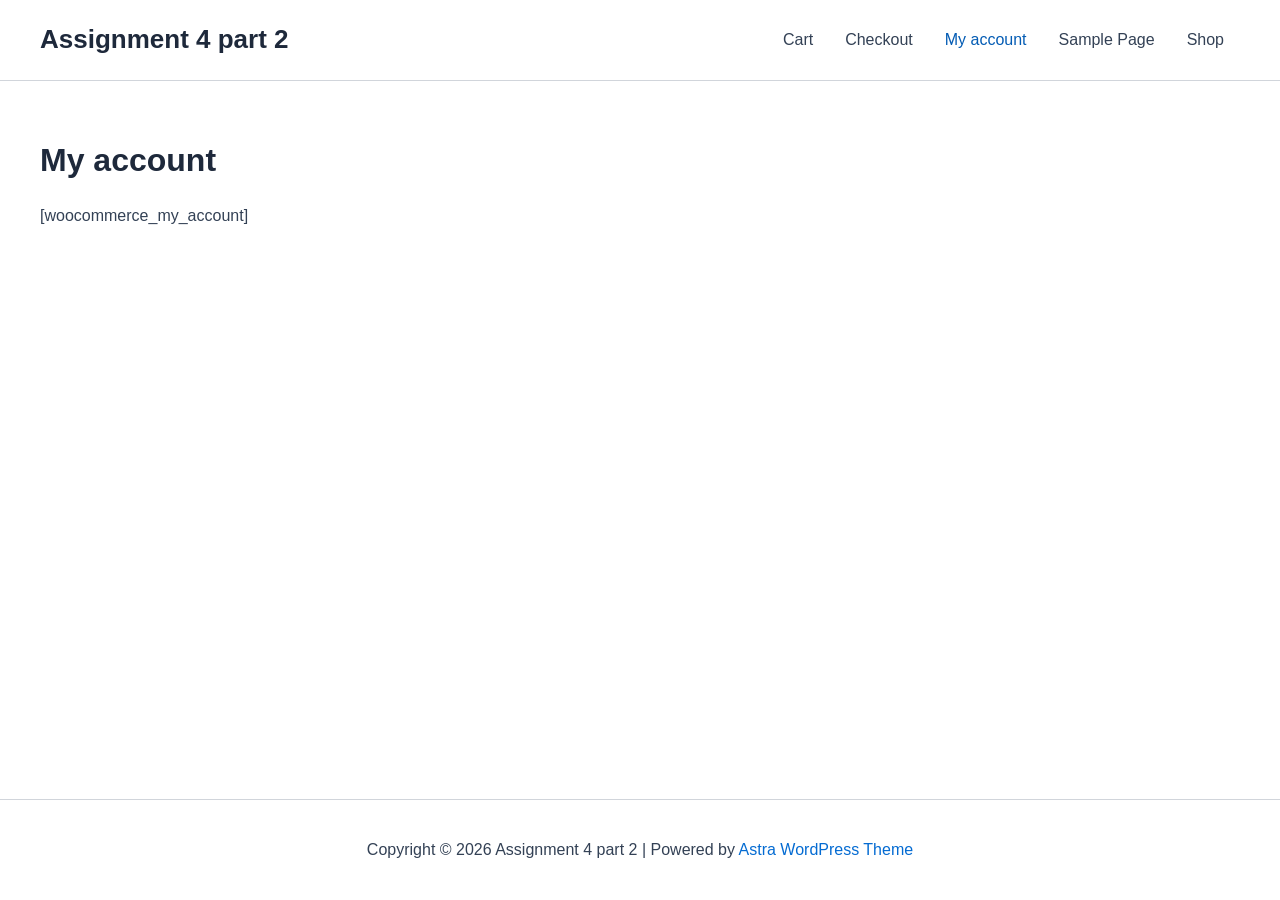
<file: my-account/index.html>
<!DOCTYPE html>
<html lang="en-US">
<head>
<meta charset="UTF-8">
<meta name="viewport" content="width=device-width, initial-scale=1">
	<link rel="profile" href="https://gmpg.org/xfn/11"> 
	<title>My account &#8211; Assignment 4 part 2</title>
<meta name='robots' content='max-image-preview:large' />
<link rel='dns-prefetch' href='//localhost' />
<link rel="alternate" type="application/rss+xml" title="Assignment 4 part 2 &raquo; Feed" href="/feed/" />
<link rel="alternate" type="application/rss+xml" title="Assignment 4 part 2 &raquo; Comments Feed" href="/comments/feed/" />
<link rel="alternate" title="oEmbed (JSON)" type="application/json+oembed" href="/wp-json/oembed/1.0/embed?url=http%3A%2F%2Flocalhost%3A8000%2Fmy-account%2F" />
<link rel="alternate" title="oEmbed (XML)" type="text/xml+oembed" href="/wp-json/oembed/1.0/embed?url=http%3A%2F%2Flocalhost%3A8000%2Fmy-account%2F&#038;format=xml" />
<style id='wp-img-auto-sizes-contain-inline-css'>
img:is([sizes=auto i],[sizes^="auto," i]){contain-intrinsic-size:3000px 1500px}
/*# sourceURL=wp-img-auto-sizes-contain-inline-css */
</style>
<link rel='stylesheet' id='astra-theme-css-css' href='/wp-content/themes/astra/assets/css/minified/main.min.css?ver=4.12.7' media='all' />
<style id='astra-theme-css-inline-css'>
:root{--ast-post-nav-space:0;--ast-container-default-xlg-padding:2.5em;--ast-container-default-lg-padding:2.5em;--ast-container-default-slg-padding:2em;--ast-container-default-md-padding:2.5em;--ast-container-default-sm-padding:2.5em;--ast-container-default-xs-padding:2.4em;--ast-container-default-xxs-padding:1.8em;--ast-code-block-background:#ECEFF3;--ast-comment-inputs-background:#F9FAFB;--ast-normal-container-width:1200px;--ast-narrow-container-width:750px;--ast-blog-title-font-weight:600;--ast-blog-meta-weight:600;--ast-global-color-primary:var(--ast-global-color-4);--ast-global-color-secondary:var(--ast-global-color-5);--ast-global-color-alternate-background:var(--ast-global-color-6);--ast-global-color-subtle-background:var(--ast-global-color-7);--ast-bg-style-guide:var( --ast-global-color-secondary,var(--ast-global-color-5) );--ast-shadow-style-guide:0px 0px 4px 0 #00000057;--ast-global-dark-bg-style:#fff;--ast-global-dark-lfs:#fbfbfb;--ast-widget-bg-color:#fafafa;--ast-wc-container-head-bg-color:#fbfbfb;--ast-title-layout-bg:#eeeeee;--ast-search-border-color:#e7e7e7;--ast-lifter-hover-bg:#e6e6e6;--ast-gallery-block-color:#000;--srfm-color-input-label:var(--ast-global-color-2);}html{font-size:100%;}a{color:var(--ast-global-color-0);}a:hover,a:focus{color:var(--ast-global-color-1);}body,button,input,select,textarea,.ast-button,.ast-custom-button{font-family:-apple-system,BlinkMacSystemFont,Segoe UI,Roboto,Oxygen-Sans,Ubuntu,Cantarell,Helvetica Neue,sans-serif;font-weight:400;font-size:16px;font-size:1rem;line-height:var(--ast-body-line-height,1.65);}blockquote{color:var(--ast-global-color-3);}h1,h2,h3,h4,h5,h6,.entry-content :where(h1,h2,h3,h4,h5,h6),.site-title,.site-title a{font-weight:600;}.ast-site-identity .site-title a{color:var(--ast-global-color-2);}.site-title{font-size:26px;font-size:1.625rem;display:block;}.site-header .site-description{font-size:15px;font-size:0.9375rem;display:none;}.entry-title{font-size:20px;font-size:1.25rem;}.ast-blog-single-element.ast-taxonomy-container a{font-size:14px;font-size:0.875rem;}.ast-blog-meta-container{font-size:13px;font-size:0.8125rem;}.archive .ast-article-post .ast-article-inner,.blog .ast-article-post .ast-article-inner,.archive .ast-article-post .ast-article-inner:hover,.blog .ast-article-post .ast-article-inner:hover{border-top-left-radius:6px;border-top-right-radius:6px;border-bottom-right-radius:6px;border-bottom-left-radius:6px;overflow:hidden;}h1,.entry-content :where(h1){font-size:36px;font-size:2.25rem;font-weight:600;line-height:1.4em;}h2,.entry-content :where(h2){font-size:30px;font-size:1.875rem;font-weight:600;line-height:1.3em;}h3,.entry-content :where(h3){font-size:24px;font-size:1.5rem;font-weight:600;line-height:1.3em;}h4,.entry-content :where(h4){font-size:20px;font-size:1.25rem;line-height:1.2em;font-weight:600;}h5,.entry-content :where(h5){font-size:18px;font-size:1.125rem;line-height:1.2em;font-weight:600;}h6,.entry-content :where(h6){font-size:16px;font-size:1rem;line-height:1.25em;font-weight:600;}::selection{background-color:var(--ast-global-color-0);color:#ffffff;}body,h1,h2,h3,h4,h5,h6,.entry-title a,.entry-content :where(h1,h2,h3,h4,h5,h6){color:var(--ast-global-color-3);}.tagcloud a:hover,.tagcloud a:focus,.tagcloud a.current-item{color:#ffffff;border-color:var(--ast-global-color-0);background-color:var(--ast-global-color-0);}input:focus,input[type="text"]:focus,input[type="email"]:focus,input[type="url"]:focus,input[type="password"]:focus,input[type="reset"]:focus,input[type="search"]:focus,textarea:focus{border-color:var(--ast-global-color-0);}input[type="radio"]:checked,input[type=reset],input[type="checkbox"]:checked,input[type="checkbox"]:hover:checked,input[type="checkbox"]:focus:checked,input[type=range]::-webkit-slider-thumb{border-color:var(--ast-global-color-0);background-color:var(--ast-global-color-0);box-shadow:none;}.site-footer a:hover + .post-count,.site-footer a:focus + .post-count{background:var(--ast-global-color-0);border-color:var(--ast-global-color-0);}.single .nav-links .nav-previous,.single .nav-links .nav-next{color:var(--ast-global-color-0);}.entry-meta,.entry-meta *{line-height:1.45;color:var(--ast-global-color-0);font-weight:600;}.entry-meta a:not(.ast-button):hover,.entry-meta a:not(.ast-button):hover *,.entry-meta a:not(.ast-button):focus,.entry-meta a:not(.ast-button):focus *,.page-links > .page-link,.page-links .page-link:hover,.post-navigation a:hover{color:var(--ast-global-color-1);}#cat option,.secondary .calendar_wrap thead a,.secondary .calendar_wrap thead a:visited{color:var(--ast-global-color-0);}.secondary .calendar_wrap #today,.ast-progress-val span{background:var(--ast-global-color-0);}.secondary a:hover + .post-count,.secondary a:focus + .post-count{background:var(--ast-global-color-0);border-color:var(--ast-global-color-0);}.calendar_wrap #today > a{color:#ffffff;}.page-links .page-link,.single .post-navigation a{color:var(--ast-global-color-3);}.ast-search-menu-icon .search-form button.search-submit{padding:0 4px;}.ast-search-menu-icon form.search-form{padding-right:0;}.ast-header-search .ast-search-menu-icon.ast-dropdown-active .search-form,.ast-header-search .ast-search-menu-icon.ast-dropdown-active .search-field:focus{transition:all 0.2s;}.search-form input.search-field:focus{outline:none;}.ast-mobile-header-content .ast-builder-layout-element:not(.ast-builder-menu):not(.ast-header-divider-element),.ast-mobile-popup-content .ast-builder-layout-element:not(.ast-builder-menu):not(.ast-header-divider-element){padding:15px 20px;}.ast-search-menu-icon .search-form button.search-submit:focus,.ast-theme-transparent-header .ast-header-search .ast-dropdown-active .ast-icon,.ast-theme-transparent-header .ast-inline-search .search-field:focus .ast-icon{color:var(--ast-global-color-1);}.ast-desktop .ast-header-search .slide-search .search-form{border:2px solid var(--ast-global-color-0);}.ast-header-search .slide-search .search-field{background-color:var(--ast-global-dark-bg-style);}.ast-archive-title{color:var(--ast-global-color-2);}.widget-title{font-size:22px;font-size:1.375rem;color:var(--ast-global-color-2);}.ast-single-post .entry-content a,.ast-comment-content a:not(.ast-comment-edit-reply-wrap a){text-decoration:underline;}.ast-single-post .entry-content .uagb-tab a,.ast-single-post .entry-content .uagb-ifb-cta a,.ast-single-post .entry-content .uabb-module-content a,.ast-single-post .entry-content .uagb-post-grid a,.ast-single-post .entry-content .uagb-timeline a,.ast-single-post .entry-content .uagb-toc__wrap a,.ast-single-post .entry-content .uagb-taxomony-box a,.entry-content .wp-block-latest-posts > li > a,.ast-single-post .entry-content .wp-block-file__button,a.ast-post-filter-single,.ast-single-post .ast-comment-content .comment-reply-link,.ast-single-post .ast-comment-content .comment-edit-link{text-decoration:none;}.ast-search-menu-icon.slide-search a:focus-visible:focus-visible,.astra-search-icon:focus-visible,#close:focus-visible,a:focus-visible,.ast-menu-toggle:focus-visible,.site .skip-link:focus-visible,.wp-block-loginout input:focus-visible,.wp-block-search.wp-block-search__button-inside .wp-block-search__inside-wrapper,.ast-header-navigation-arrow:focus-visible,.ast-orders-table__row .ast-orders-table__cell:focus-visible,a#ast-apply-coupon:focus-visible,#ast-apply-coupon:focus-visible,#close:focus-visible,.button.search-submit:focus-visible,#search_submit:focus,.normal-search:focus-visible,.ast-header-account-wrap:focus-visible,.astra-cart-drawer-close:focus,.ast-single-variation:focus,.ast-button:focus,.ast-builder-button-wrap:has(.ast-custom-button-link:focus),.ast-builder-button-wrap .ast-custom-button-link:focus{outline-style:dotted;outline-color:inherit;outline-width:thin;}input:focus,input[type="text"]:focus,input[type="email"]:focus,input[type="url"]:focus,input[type="password"]:focus,input[type="reset"]:focus,input[type="search"]:focus,input[type="number"]:focus,textarea:focus,.wp-block-search__input:focus,[data-section="section-header-mobile-trigger"] .ast-button-wrap .ast-mobile-menu-trigger-minimal:focus,.ast-mobile-popup-drawer.active .menu-toggle-close:focus,#ast-scroll-top:focus,#coupon_code:focus,#ast-coupon-code:focus{border-style:dotted;border-color:inherit;border-width:thin;}input{outline:none;}.ast-logo-title-inline .site-logo-img{padding-right:1em;}body .ast-oembed-container *{position:absolute;top:0;width:100%;height:100%;left:0;}body .wp-block-embed-pocket-casts .ast-oembed-container *{position:unset;}.ast-single-post-featured-section + article {margin-top: 2em;}.site-content .ast-single-post-featured-section img {width: 100%;overflow: hidden;object-fit: cover;}.ast-separate-container .site-content .ast-single-post-featured-section + article {margin-top: -80px;z-index: 9;position: relative;border-radius: 4px;}@media (min-width: 922px) {.ast-no-sidebar .site-content .ast-article-image-container--wide {margin-left: -120px;margin-right: -120px;max-width: unset;width: unset;}.ast-left-sidebar .site-content .ast-article-image-container--wide,.ast-right-sidebar .site-content .ast-article-image-container--wide {margin-left: -10px;margin-right: -10px;}.site-content .ast-article-image-container--full {margin-left: calc( -50vw + 50%);margin-right: calc( -50vw + 50%);max-width: 100vw;width: 100vw;}.ast-left-sidebar .site-content .ast-article-image-container--full,.ast-right-sidebar .site-content .ast-article-image-container--full {margin-left: -10px;margin-right: -10px;max-width: inherit;width: auto;}}.site > .ast-single-related-posts-container {margin-top: 0;}@media (min-width: 922px) {.ast-desktop .ast-container--narrow {max-width: var(--ast-narrow-container-width);margin: 0 auto;}}input[type="text"],input[type="number"],input[type="email"],input[type="url"],input[type="password"],input[type="search"],input[type=reset],input[type=tel],input[type=date],select,textarea{font-size:16px;font-style:normal;font-weight:400;line-height:24px;width:100%;padding:12px 16px;border-radius:4px;box-shadow:0px 1px 2px 0px rgba(0,0,0,0.05);color:var(--ast-form-input-text,#475569);}input[type="text"],input[type="number"],input[type="email"],input[type="url"],input[type="password"],input[type="search"],input[type=reset],input[type=tel],input[type=date],select{height:40px;}input[type="date"]{border-width:1px;border-style:solid;border-color:var(--ast-border-color);background:var( --ast-global-color-secondary,var(--ast-global-color-5) );}input[type="text"]:focus,input[type="number"]:focus,input[type="email"]:focus,input[type="url"]:focus,input[type="password"]:focus,input[type="search"]:focus,input[type=reset]:focus,input[type="tel"]:focus,input[type="date"]:focus,select:focus,textarea:focus{border-color:#046BD2;box-shadow:none;outline:none;color:var(--ast-form-input-focus-text,#475569);}label,legend{color:var(--ast-global-color-2,#111827 );font-size:14px;font-style:normal;font-weight:500;line-height:20px;}select{padding:6px 10px;}fieldset{padding:30px;border-radius:4px;}button,.ast-button,.button,input[type="button"],input[type="reset"],input[type="submit"],a:where(.wp-block-button__link){border-radius:4px;box-shadow:0px 1px 2px 0px rgba(0,0,0,0.05);}:root{--ast-comment-inputs-background:#FFF;}::placeholder{color:var(--ast-form-field-color,#9CA3AF);}::-ms-input-placeholder{color:var(--ast-form-field-color,#9CA3AF);}@media (max-width:921.9px){#ast-desktop-header{display:none;}}@media (min-width:922px){#ast-mobile-header{display:none;}}.wp-block-buttons.aligncenter{justify-content:center;}@media (max-width:921px){.ast-theme-transparent-header #primary,.ast-theme-transparent-header #secondary{padding:0;}}@media (max-width:921px){.ast-plain-container.ast-no-sidebar #primary{padding:0;}}.ast-plain-container.ast-no-sidebar #primary{margin-top:0;margin-bottom:0;}@media (min-width:1200px){.ast-plain-container.ast-no-sidebar #primary{margin-top:60px;margin-bottom:60px;}}.wp-block-button.is-style-outline .wp-block-button__link{border-color:var(--ast-global-color-0);}div.wp-block-button.is-style-outline > .wp-block-button__link:not(.has-text-color),div.wp-block-button.wp-block-button__link.is-style-outline:not(.has-text-color){color:var(--ast-global-color-0);}.wp-block-button.is-style-outline .wp-block-button__link:hover,.wp-block-buttons .wp-block-button.is-style-outline .wp-block-button__link:focus,.wp-block-buttons .wp-block-button.is-style-outline > .wp-block-button__link:not(.has-text-color):hover,.wp-block-buttons .wp-block-button.wp-block-button__link.is-style-outline:not(.has-text-color):hover{color:#ffffff;background-color:var(--ast-global-color-1);border-color:var(--ast-global-color-1);}.post-page-numbers.current .page-link,.ast-pagination .page-numbers.current{color:#ffffff;border-color:var(--ast-global-color-0);background-color:var(--ast-global-color-0);}.wp-block-buttons .wp-block-button.is-style-outline .wp-block-button__link.wp-element-button,.ast-outline-button,.wp-block-uagb-buttons-child .uagb-buttons-repeater.ast-outline-button{border-color:var(--ast-global-color-0);border-top-width:2px;border-right-width:2px;border-bottom-width:2px;border-left-width:2px;font-family:inherit;font-weight:500;font-size:16px;font-size:1rem;line-height:1em;padding-top:13px;padding-right:30px;padding-bottom:13px;padding-left:30px;}.wp-block-buttons .wp-block-button.is-style-outline > .wp-block-button__link:not(.has-text-color),.wp-block-buttons .wp-block-button.wp-block-button__link.is-style-outline:not(.has-text-color),.ast-outline-button{color:var(--ast-global-color-0);}.wp-block-button.is-style-outline .wp-block-button__link:hover,.wp-block-buttons .wp-block-button.is-style-outline .wp-block-button__link:focus,.wp-block-buttons .wp-block-button.is-style-outline > .wp-block-button__link:not(.has-text-color):hover,.wp-block-buttons .wp-block-button.wp-block-button__link.is-style-outline:not(.has-text-color):hover,.ast-outline-button:hover,.ast-outline-button:focus,.wp-block-uagb-buttons-child .uagb-buttons-repeater.ast-outline-button:hover,.wp-block-uagb-buttons-child .uagb-buttons-repeater.ast-outline-button:focus{color:#ffffff;background-color:var(--ast-global-color-1);border-color:var(--ast-global-color-1);}.ast-single-post .entry-content a.ast-outline-button,.ast-single-post .entry-content .is-style-outline>.wp-block-button__link{text-decoration:none;}.wp-block-button .wp-block-button__link.wp-element-button.is-style-outline:not(.has-background),.wp-block-button.is-style-outline>.wp-block-button__link.wp-element-button:not(.has-background),.ast-outline-button{background-color:transparent;}.uagb-buttons-repeater.ast-outline-button{border-radius:9999px;}@media (max-width:921px){.wp-block-buttons .wp-block-button.is-style-outline .wp-block-button__link.wp-element-button,.ast-outline-button,.wp-block-uagb-buttons-child .uagb-buttons-repeater.ast-outline-button{padding-top:12px;padding-right:28px;padding-bottom:12px;padding-left:28px;}}@media (max-width:544px){.wp-block-buttons .wp-block-button.is-style-outline .wp-block-button__link.wp-element-button,.ast-outline-button,.wp-block-uagb-buttons-child .uagb-buttons-repeater.ast-outline-button{padding-top:10px;padding-right:24px;padding-bottom:10px;padding-left:24px;}}.entry-content[data-ast-blocks-layout] > figure{margin-bottom:1em;}h1.widget-title{font-weight:600;}h2.widget-title{font-weight:600;}h3.widget-title{font-weight:600;}#page{display:flex;flex-direction:column;min-height:100vh;}.ast-404-layout-1 h1.page-title{color:var(--ast-global-color-2);}.single .post-navigation a{line-height:1em;height:inherit;}.error-404 .page-sub-title{font-size:1.5rem;font-weight:inherit;}.search .site-content .content-area .search-form{margin-bottom:0;}#page .site-content{flex-grow:1;}.widget{margin-bottom:1.25em;}#secondary li{line-height:1.5em;}#secondary .wp-block-group h2{margin-bottom:0.7em;}#secondary h2{font-size:1.7rem;}.ast-separate-container .ast-article-post,.ast-separate-container .ast-article-single,.ast-separate-container .comment-respond{padding:3em;}.ast-separate-container .ast-article-single .ast-article-single{padding:0;}.ast-article-single .wp-block-post-template-is-layout-grid{padding-left:0;}.ast-separate-container .comments-title,.ast-narrow-container .comments-title{padding:1.5em 2em;}.ast-page-builder-template .comment-form-textarea,.ast-comment-formwrap .ast-grid-common-col{padding:0;}.ast-comment-formwrap{padding:0;display:inline-flex;column-gap:20px;width:100%;margin-left:0;margin-right:0;}.comments-area textarea#comment:focus,.comments-area textarea#comment:active,.comments-area .ast-comment-formwrap input[type="text"]:focus,.comments-area .ast-comment-formwrap input[type="text"]:active {box-shadow:none;outline:none;}.archive.ast-page-builder-template .entry-header{margin-top:2em;}.ast-page-builder-template .ast-comment-formwrap{width:100%;}.entry-title{margin-bottom:0.6em;}.ast-archive-description p{font-size:inherit;font-weight:inherit;line-height:inherit;}.ast-separate-container .ast-comment-list li.depth-1,.hentry{margin-bottom:1.5em;}.site-content section.ast-archive-description{margin-bottom:2em;}@media (min-width:921px){.ast-left-sidebar.ast-page-builder-template #secondary,.archive.ast-right-sidebar.ast-page-builder-template .site-main{padding-left:20px;padding-right:20px;}}@media (max-width:544px){.ast-comment-formwrap.ast-row{column-gap:10px;display:inline-block;}#ast-commentform .ast-grid-common-col{position:relative;width:100%;}}@media (min-width:1201px){.ast-separate-container .ast-article-post,.ast-separate-container .ast-article-single,.ast-separate-container .ast-author-box,.ast-separate-container .ast-404-layout-1,.ast-separate-container .no-results{padding:3em;}}@media (max-width:921px){.ast-left-sidebar #content > .ast-container{display:flex;flex-direction:column-reverse;width:100%;}}@media (min-width:922px){.ast-separate-container.ast-right-sidebar #primary,.ast-separate-container.ast-left-sidebar #primary{border:0;}.search-no-results.ast-separate-container #primary{margin-bottom:4em;}}.wp-block-button .wp-block-button__link{color:#ffffff;}.wp-block-button .wp-block-button__link:hover,.wp-block-button .wp-block-button__link:focus{color:#ffffff;background-color:var(--ast-global-color-1);border-color:var(--ast-global-color-1);}.wp-block-button .wp-block-button__link,.wp-block-search .wp-block-search__button,body .wp-block-file .wp-block-file__button{border-color:var(--ast-global-color-0);background-color:var(--ast-global-color-0);color:#ffffff;font-family:inherit;font-weight:500;line-height:1em;font-size:16px;font-size:1rem;padding-top:15px;padding-right:30px;padding-bottom:15px;padding-left:30px;}.ast-single-post .entry-content .wp-block-button .wp-block-button__link,.ast-single-post .entry-content .wp-block-search .wp-block-search__button,body .entry-content .wp-block-file .wp-block-file__button{text-decoration:none;}@media (max-width:921px){.wp-block-button .wp-block-button__link,.wp-block-search .wp-block-search__button,body .wp-block-file .wp-block-file__button{padding-top:14px;padding-right:28px;padding-bottom:14px;padding-left:28px;}}@media (max-width:544px){.wp-block-button .wp-block-button__link,.wp-block-search .wp-block-search__button,body .wp-block-file .wp-block-file__button{padding-top:12px;padding-right:24px;padding-bottom:12px;padding-left:24px;}}.menu-toggle,button,.ast-button,.ast-custom-button,.button,input#submit,input[type="button"],input[type="submit"],input[type="reset"],#comments .submit,.search .search-submit,form[CLASS*="wp-block-search__"].wp-block-search .wp-block-search__inside-wrapper .wp-block-search__button,body .wp-block-file .wp-block-file__button,.search .search-submit{border-style:solid;border-top-width:0;border-right-width:0;border-left-width:0;border-bottom-width:0;color:#ffffff;border-color:var(--ast-global-color-0);background-color:var(--ast-global-color-0);padding-top:15px;padding-right:30px;padding-bottom:15px;padding-left:30px;font-family:inherit;font-weight:500;font-size:16px;font-size:1rem;line-height:1em;}button:focus,.menu-toggle:hover,button:hover,.ast-button:hover,.ast-custom-button:hover .button:hover,.ast-custom-button:hover ,input[type=reset]:hover,input[type=reset]:focus,input#submit:hover,input#submit:focus,input[type="button"]:hover,input[type="button"]:focus,input[type="submit"]:hover,input[type="submit"]:focus,form[CLASS*="wp-block-search__"].wp-block-search .wp-block-search__inside-wrapper .wp-block-search__button:hover,form[CLASS*="wp-block-search__"].wp-block-search .wp-block-search__inside-wrapper .wp-block-search__button:focus,body .wp-block-file .wp-block-file__button:hover,body .wp-block-file .wp-block-file__button:focus{color:#ffffff;background-color:var(--ast-global-color-1);border-color:var(--ast-global-color-1);}form[CLASS*="wp-block-search__"].wp-block-search .wp-block-search__inside-wrapper .wp-block-search__button.has-icon{padding-top:calc(15px - 3px);padding-right:calc(30px - 3px);padding-bottom:calc(15px - 3px);padding-left:calc(30px - 3px);}@media (max-width:921px){.menu-toggle,button,.ast-button,.ast-custom-button,.button,input#submit,input[type="button"],input[type="submit"],input[type="reset"],#comments .submit,.search .search-submit,form[CLASS*="wp-block-search__"].wp-block-search .wp-block-search__inside-wrapper .wp-block-search__button,body .wp-block-file .wp-block-file__button,.search .search-submit{padding-top:14px;padding-right:28px;padding-bottom:14px;padding-left:28px;}}@media (max-width:544px){.menu-toggle,button,.ast-button,.ast-custom-button,.button,input#submit,input[type="button"],input[type="submit"],input[type="reset"],#comments .submit,.search .search-submit,form[CLASS*="wp-block-search__"].wp-block-search .wp-block-search__inside-wrapper .wp-block-search__button,body .wp-block-file .wp-block-file__button,.search .search-submit{padding-top:12px;padding-right:24px;padding-bottom:12px;padding-left:24px;}}@media (max-width:921px){.ast-mobile-header-stack .main-header-bar .ast-search-menu-icon{display:inline-block;}.ast-header-break-point.ast-header-custom-item-outside .ast-mobile-header-stack .main-header-bar .ast-search-icon{margin:0;}.ast-comment-avatar-wrap img{max-width:2.5em;}.ast-comment-meta{padding:0 1.8888em 1.3333em;}}@media (min-width:544px){.ast-container{max-width:100%;}}@media (max-width:544px){.ast-separate-container .ast-article-post,.ast-separate-container .ast-article-single,.ast-separate-container .comments-title,.ast-separate-container .ast-archive-description{padding:1.5em 1em;}.ast-separate-container #content .ast-container{padding-left:0.54em;padding-right:0.54em;}.ast-separate-container .ast-comment-list .bypostauthor{padding:.5em;}.ast-search-menu-icon.ast-dropdown-active .search-field{width:170px;}} #ast-mobile-header .ast-site-header-cart-li a{pointer-events:none;}.ast-separate-container{background-color:var(--ast-global-color-5);}@media (max-width:921px){.site-title{display:block;}.site-header .site-description{display:none;}h1,.entry-content :where(h1){font-size:30px;font-size:1.875rem;}h2,.entry-content :where(h2){font-size:25px;font-size:1.5625rem;}h3,.entry-content :where(h3){font-size:20px;font-size:1.25rem;}}@media (max-width:544px){.site-title{display:block;}.site-header .site-description{display:none;}h1,.entry-content :where(h1){font-size:30px;font-size:1.875rem;}h2,.entry-content :where(h2){font-size:25px;font-size:1.5625rem;}h3,.entry-content :where(h3){font-size:20px;font-size:1.25rem;}}@media (max-width:921px){html{font-size:91.2%;}}@media (max-width:544px){html{font-size:91.2%;}}@media (min-width:922px){.ast-container{max-width:1240px;}}@media (min-width:922px){.site-content .ast-container{display:flex;}}@media (max-width:921px){.site-content .ast-container{flex-direction:column;}}.entry-content :where(h1,h2,h3,h4,h5,h6){clear:none;}@media (min-width:922px){.main-header-menu .sub-menu .menu-item.ast-left-align-sub-menu:hover > .sub-menu,.main-header-menu .sub-menu .menu-item.ast-left-align-sub-menu.focus > .sub-menu{margin-left:-0px;}}.entry-content li > p{margin-bottom:0;}.site .comments-area{padding-bottom:2em;margin-top:2em;}.wp-block-file {display: flex;align-items: center;flex-wrap: wrap;justify-content: space-between;}.wp-block-pullquote {border: none;}.wp-block-pullquote blockquote::before {content: "\201D";font-family: "Helvetica",sans-serif;display: flex;transform: rotate( 180deg );font-size: 6rem;font-style: normal;line-height: 1;font-weight: bold;align-items: center;justify-content: center;}.has-text-align-right > blockquote::before {justify-content: flex-start;}.has-text-align-left > blockquote::before {justify-content: flex-end;}figure.wp-block-pullquote.is-style-solid-color blockquote {max-width: 100%;text-align: inherit;}:root {--wp--custom--ast-default-block-top-padding: 3em;--wp--custom--ast-default-block-right-padding: 3em;--wp--custom--ast-default-block-bottom-padding: 3em;--wp--custom--ast-default-block-left-padding: 3em;--wp--custom--ast-container-width: 1200px;--wp--custom--ast-content-width-size: 1200px;--wp--custom--ast-wide-width-size: calc(1200px + var(--wp--custom--ast-default-block-left-padding) + var(--wp--custom--ast-default-block-right-padding));}.ast-narrow-container {--wp--custom--ast-content-width-size: 750px;--wp--custom--ast-wide-width-size: 750px;}@media(max-width: 921px) {:root {--wp--custom--ast-default-block-top-padding: 3em;--wp--custom--ast-default-block-right-padding: 2em;--wp--custom--ast-default-block-bottom-padding: 3em;--wp--custom--ast-default-block-left-padding: 2em;}}@media(max-width: 544px) {:root {--wp--custom--ast-default-block-top-padding: 3em;--wp--custom--ast-default-block-right-padding: 1.5em;--wp--custom--ast-default-block-bottom-padding: 3em;--wp--custom--ast-default-block-left-padding: 1.5em;}}.entry-content > .wp-block-group,.entry-content > .wp-block-cover,.entry-content > .wp-block-columns {padding-top: var(--wp--custom--ast-default-block-top-padding);padding-right: var(--wp--custom--ast-default-block-right-padding);padding-bottom: var(--wp--custom--ast-default-block-bottom-padding);padding-left: var(--wp--custom--ast-default-block-left-padding);}.ast-plain-container.ast-no-sidebar .entry-content > .alignfull,.ast-page-builder-template .ast-no-sidebar .entry-content > .alignfull {margin-left: calc( -50vw + 50%);margin-right: calc( -50vw + 50%);max-width: 100vw;width: 100vw;}.ast-plain-container.ast-no-sidebar .entry-content .alignfull .alignfull,.ast-page-builder-template.ast-no-sidebar .entry-content .alignfull .alignfull,.ast-plain-container.ast-no-sidebar .entry-content .alignfull .alignwide,.ast-page-builder-template.ast-no-sidebar .entry-content .alignfull .alignwide,.ast-plain-container.ast-no-sidebar .entry-content .alignwide .alignfull,.ast-page-builder-template.ast-no-sidebar .entry-content .alignwide .alignfull,.ast-plain-container.ast-no-sidebar .entry-content .alignwide .alignwide,.ast-page-builder-template.ast-no-sidebar .entry-content .alignwide .alignwide,.ast-plain-container.ast-no-sidebar .entry-content .wp-block-column .alignfull,.ast-page-builder-template.ast-no-sidebar .entry-content .wp-block-column .alignfull,.ast-plain-container.ast-no-sidebar .entry-content .wp-block-column .alignwide,.ast-page-builder-template.ast-no-sidebar .entry-content .wp-block-column .alignwide {margin-left: auto;margin-right: auto;width: 100%;}[data-ast-blocks-layout] .wp-block-separator:not(.is-style-dots) {height: 0;}[data-ast-blocks-layout] .wp-block-separator {margin: 20px auto;}[data-ast-blocks-layout] .wp-block-separator:not(.is-style-wide):not(.is-style-dots) {max-width: 100px;}[data-ast-blocks-layout] .wp-block-separator.has-background {padding: 0;}.entry-content[data-ast-blocks-layout] > * {max-width: var(--wp--custom--ast-content-width-size);margin-left: auto;margin-right: auto;}.entry-content[data-ast-blocks-layout] > .alignwide {max-width: var(--wp--custom--ast-wide-width-size);}.entry-content[data-ast-blocks-layout] .alignfull {max-width: none;}.entry-content .wp-block-columns {margin-bottom: 0;}blockquote {margin: 1.5em;border-color: rgba(0,0,0,0.05);}.wp-block-quote:not(.has-text-align-right):not(.has-text-align-center) {border-left: 5px solid rgba(0,0,0,0.05);}.has-text-align-right > blockquote,blockquote.has-text-align-right {border-right: 5px solid rgba(0,0,0,0.05);}.has-text-align-left > blockquote,blockquote.has-text-align-left {border-left: 5px solid rgba(0,0,0,0.05);}.wp-block-site-tagline,.wp-block-latest-posts .read-more {margin-top: 15px;}.wp-block-loginout p label {display: block;}.wp-block-loginout p:not(.login-remember):not(.login-submit) input {width: 100%;}.wp-block-loginout input:focus {border-color: transparent;}.wp-block-loginout input:focus {outline: thin dotted;}.entry-content .wp-block-media-text .wp-block-media-text__content {padding: 0 0 0 8%;}.entry-content .wp-block-media-text.has-media-on-the-right .wp-block-media-text__content {padding: 0 8% 0 0;}.entry-content .wp-block-media-text.has-background .wp-block-media-text__content {padding: 8%;}.entry-content .wp-block-cover:not([class*="background-color"]):not(.has-text-color.has-link-color) .wp-block-cover__inner-container,.entry-content .wp-block-cover:not([class*="background-color"]) .wp-block-cover-image-text,.entry-content .wp-block-cover:not([class*="background-color"]) .wp-block-cover-text,.entry-content .wp-block-cover-image:not([class*="background-color"]) .wp-block-cover__inner-container,.entry-content .wp-block-cover-image:not([class*="background-color"]) .wp-block-cover-image-text,.entry-content .wp-block-cover-image:not([class*="background-color"]) .wp-block-cover-text {color: var(--ast-global-color-primary,var(--ast-global-color-5));}.wp-block-loginout .login-remember input {width: 1.1rem;height: 1.1rem;margin: 0 5px 4px 0;vertical-align: middle;}.wp-block-latest-posts > li > *:first-child,.wp-block-latest-posts:not(.is-grid) > li:first-child {margin-top: 0;}.entry-content > .wp-block-buttons,.entry-content > .wp-block-uagb-buttons {margin-bottom: 1.5em;}.wp-block-search__inside-wrapper .wp-block-search__input {padding: 0 10px;color: var(--ast-global-color-3);background: var(--ast-global-color-primary,var(--ast-global-color-5));border-color: var(--ast-border-color);}.wp-block-latest-posts .read-more {margin-bottom: 1.5em;}.wp-block-search__no-button .wp-block-search__inside-wrapper .wp-block-search__input {padding-top: 5px;padding-bottom: 5px;}.wp-block-latest-posts .wp-block-latest-posts__post-date,.wp-block-latest-posts .wp-block-latest-posts__post-author {font-size: 1rem;}.wp-block-latest-posts > li > *,.wp-block-latest-posts:not(.is-grid) > li {margin-top: 12px;margin-bottom: 12px;}.ast-page-builder-template .entry-content[data-ast-blocks-layout] > .alignwide:where(:not(.uagb-is-root-container):not(.spectra-is-root-container)) > * {max-width: var(--wp--custom--ast-wide-width-size);}.ast-page-builder-template .entry-content[data-ast-blocks-layout] > .inherit-container-width > *,.ast-page-builder-template .entry-content[data-ast-blocks-layout] > *:not(.wp-block-group):where(:not(.uagb-is-root-container):not(.spectra-is-root-container)) > *,.entry-content[data-ast-blocks-layout] > .wp-block-cover .wp-block-cover__inner-container {max-width: none ;margin-left: auto;margin-right: auto;}.ast-page-builder-template .entry-content[data-ast-blocks-layout] > *,.ast-page-builder-template .entry-content[data-ast-blocks-layout] > .alignfull:where(:not(.wp-block-group):not(.uagb-is-root-container):not(.spectra-is-root-container)) > * {max-width: none;}.entry-content[data-ast-blocks-layout] .wp-block-cover:not(.alignleft):not(.alignright) {width: auto;}@media(max-width: 1200px) {.ast-separate-container .entry-content > .alignfull,.ast-separate-container .entry-content[data-ast-blocks-layout] > .alignwide,.ast-plain-container .entry-content[data-ast-blocks-layout] > .alignwide,.ast-plain-container .entry-content .alignfull {margin-left: calc(-1 * min(var(--ast-container-default-xlg-padding),20px)) ;margin-right: calc(-1 * min(var(--ast-container-default-xlg-padding),20px));}}@media(min-width: 1201px) {.ast-separate-container .entry-content > .alignfull {margin-left: calc(-1 * var(--ast-container-default-xlg-padding) );margin-right: calc(-1 * var(--ast-container-default-xlg-padding) );}.ast-separate-container .entry-content[data-ast-blocks-layout] > .alignwide,.ast-plain-container .entry-content[data-ast-blocks-layout] > .alignwide {margin-left: auto;margin-right: auto;}}@media(min-width: 921px) {.ast-separate-container .entry-content .wp-block-group.alignwide:not(.inherit-container-width) > :where(:not(.alignleft):not(.alignright)),.ast-plain-container .entry-content .wp-block-group.alignwide:not(.inherit-container-width) > :where(:not(.alignleft):not(.alignright)) {max-width: calc( var(--wp--custom--ast-content-width-size) + 80px );}.ast-plain-container.ast-right-sidebar .entry-content[data-ast-blocks-layout] .alignfull,.ast-plain-container.ast-left-sidebar .entry-content[data-ast-blocks-layout] .alignfull {margin-left: -60px;margin-right: -60px;}}@media(min-width: 544px) {.entry-content > .alignleft {margin-right: 20px;}.entry-content > .alignright {margin-left: 20px;}}@media (max-width:544px){.wp-block-columns .wp-block-column:not(:last-child){margin-bottom:20px;}.wp-block-latest-posts{margin:0;}}@media( max-width: 600px ) {.entry-content .wp-block-media-text .wp-block-media-text__content,.entry-content .wp-block-media-text.has-media-on-the-right .wp-block-media-text__content {padding: 8% 0 0;}.entry-content .wp-block-media-text.has-background .wp-block-media-text__content {padding: 8%;}}.ast-page-builder-template .entry-header {padding-left: 0;}.ast-narrow-container .site-content .wp-block-uagb-image--align-full .wp-block-uagb-image__figure {max-width: 100%;margin-left: auto;margin-right: auto;}.entry-content ul,.entry-content ol {padding: revert;margin: revert;padding-left: 20px;}.entry-content ul.wc-block-product-template{padding: 0;}:root .has-ast-global-color-0-color{color:var(--ast-global-color-0);}:root .has-ast-global-color-0-background-color{background-color:var(--ast-global-color-0);}:root .wp-block-button .has-ast-global-color-0-color{color:var(--ast-global-color-0);}:root .wp-block-button .has-ast-global-color-0-background-color{background-color:var(--ast-global-color-0);}:root .has-ast-global-color-1-color{color:var(--ast-global-color-1);}:root .has-ast-global-color-1-background-color{background-color:var(--ast-global-color-1);}:root .wp-block-button .has-ast-global-color-1-color{color:var(--ast-global-color-1);}:root .wp-block-button .has-ast-global-color-1-background-color{background-color:var(--ast-global-color-1);}:root .has-ast-global-color-2-color{color:var(--ast-global-color-2);}:root .has-ast-global-color-2-background-color{background-color:var(--ast-global-color-2);}:root .wp-block-button .has-ast-global-color-2-color{color:var(--ast-global-color-2);}:root .wp-block-button .has-ast-global-color-2-background-color{background-color:var(--ast-global-color-2);}:root .has-ast-global-color-3-color{color:var(--ast-global-color-3);}:root .has-ast-global-color-3-background-color{background-color:var(--ast-global-color-3);}:root .wp-block-button .has-ast-global-color-3-color{color:var(--ast-global-color-3);}:root .wp-block-button .has-ast-global-color-3-background-color{background-color:var(--ast-global-color-3);}:root .has-ast-global-color-4-color{color:var(--ast-global-color-4);}:root .has-ast-global-color-4-background-color{background-color:var(--ast-global-color-4);}:root .wp-block-button .has-ast-global-color-4-color{color:var(--ast-global-color-4);}:root .wp-block-button .has-ast-global-color-4-background-color{background-color:var(--ast-global-color-4);}:root .has-ast-global-color-5-color{color:var(--ast-global-color-5);}:root .has-ast-global-color-5-background-color{background-color:var(--ast-global-color-5);}:root .wp-block-button .has-ast-global-color-5-color{color:var(--ast-global-color-5);}:root .wp-block-button .has-ast-global-color-5-background-color{background-color:var(--ast-global-color-5);}:root .has-ast-global-color-6-color{color:var(--ast-global-color-6);}:root .has-ast-global-color-6-background-color{background-color:var(--ast-global-color-6);}:root .wp-block-button .has-ast-global-color-6-color{color:var(--ast-global-color-6);}:root .wp-block-button .has-ast-global-color-6-background-color{background-color:var(--ast-global-color-6);}:root .has-ast-global-color-7-color{color:var(--ast-global-color-7);}:root .has-ast-global-color-7-background-color{background-color:var(--ast-global-color-7);}:root .wp-block-button .has-ast-global-color-7-color{color:var(--ast-global-color-7);}:root .wp-block-button .has-ast-global-color-7-background-color{background-color:var(--ast-global-color-7);}:root .has-ast-global-color-8-color{color:var(--ast-global-color-8);}:root .has-ast-global-color-8-background-color{background-color:var(--ast-global-color-8);}:root .wp-block-button .has-ast-global-color-8-color{color:var(--ast-global-color-8);}:root .wp-block-button .has-ast-global-color-8-background-color{background-color:var(--ast-global-color-8);}:root{--ast-global-color-0:#046bd2;--ast-global-color-1:#045cb4;--ast-global-color-2:#1e293b;--ast-global-color-3:#334155;--ast-global-color-4:#FFFFFF;--ast-global-color-5:#F0F5FA;--ast-global-color-6:#111111;--ast-global-color-7:#D1D5DB;--ast-global-color-8:#111111;}:root {--ast-border-color : var(--ast-global-color-7);}.ast-single-entry-banner {-js-display: flex;display: flex;flex-direction: column;justify-content: center;text-align: center;position: relative;background: var(--ast-title-layout-bg);}.ast-single-entry-banner[data-banner-layout="layout-1"] {max-width: 1200px;background: inherit;padding: 20px 0;}.ast-single-entry-banner[data-banner-width-type="custom"] {margin: 0 auto;width: 100%;}.ast-single-entry-banner + .site-content .entry-header {margin-bottom: 0;}.site .ast-author-avatar {--ast-author-avatar-size: ;}a.ast-underline-text {text-decoration: underline;}.ast-container > .ast-terms-link {position: relative;display: block;}a.ast-button.ast-badge-tax {padding: 4px 8px;border-radius: 3px;font-size: inherit;}header.entry-header{text-align:left;}header.entry-header .entry-title{font-weight:600;font-size:32px;font-size:2rem;}header.entry-header > *:not(:last-child){margin-bottom:10px;}header.entry-header .post-thumb-img-content{text-align:center;}header.entry-header .post-thumb img,.ast-single-post-featured-section.post-thumb img{aspect-ratio:16/9;width:100%;height:100%;}@media (max-width:921px){header.entry-header{text-align:left;}}@media (max-width:544px){header.entry-header{text-align:left;}}.ast-archive-entry-banner {-js-display: flex;display: flex;flex-direction: column;justify-content: center;text-align: center;position: relative;background: var(--ast-title-layout-bg);}.ast-archive-entry-banner[data-banner-width-type="custom"] {margin: 0 auto;width: 100%;}.ast-archive-entry-banner[data-banner-layout="layout-1"] {background: inherit;padding: 20px 0;text-align: left;}body.archive .ast-archive-description{max-width:1200px;width:100%;text-align:left;padding-top:3em;padding-right:3em;padding-bottom:3em;padding-left:3em;}body.archive .ast-archive-description .ast-archive-title,body.archive .ast-archive-description .ast-archive-title *{font-weight:600;font-size:32px;font-size:2rem;}body.archive .ast-archive-description > *:not(:last-child){margin-bottom:10px;}@media (max-width:921px){body.archive .ast-archive-description{text-align:left;}}@media (max-width:544px){body.archive .ast-archive-description{text-align:left;}}.ast-breadcrumbs .trail-browse,.ast-breadcrumbs .trail-items,.ast-breadcrumbs .trail-items li{display:inline-block;margin:0;padding:0;border:none;background:inherit;text-indent:0;text-decoration:none;}.ast-breadcrumbs .trail-browse{font-size:inherit;font-style:inherit;font-weight:inherit;color:inherit;}.ast-breadcrumbs .trail-items{list-style:none;}.trail-items li::after{padding:0 0.3em;content:"\00bb";}.trail-items li:last-of-type::after{display:none;}h1,h2,h3,h4,h5,h6,.entry-content :where(h1,h2,h3,h4,h5,h6){color:var(--ast-global-color-2);}.entry-title a{color:var(--ast-global-color-2);}@media (max-width:921px){.ast-builder-grid-row-container.ast-builder-grid-row-tablet-3-firstrow .ast-builder-grid-row > *:first-child,.ast-builder-grid-row-container.ast-builder-grid-row-tablet-3-lastrow .ast-builder-grid-row > *:last-child{grid-column:1 / -1;}}@media (max-width:544px){.ast-builder-grid-row-container.ast-builder-grid-row-mobile-3-firstrow .ast-builder-grid-row > *:first-child,.ast-builder-grid-row-container.ast-builder-grid-row-mobile-3-lastrow .ast-builder-grid-row > *:last-child{grid-column:1 / -1;}}.ast-builder-layout-element[data-section="title_tagline"]{display:flex;}@media (max-width:921px){.ast-header-break-point .ast-builder-layout-element[data-section="title_tagline"]{display:flex;}}@media (max-width:544px){.ast-header-break-point .ast-builder-layout-element[data-section="title_tagline"]{display:flex;}}.ast-builder-menu-1{font-family:inherit;font-weight:inherit;}.ast-builder-menu-1 .menu-item > .menu-link{color:var(--ast-global-color-3);}.ast-builder-menu-1 .menu-item > .ast-menu-toggle{color:var(--ast-global-color-3);}.ast-builder-menu-1 .menu-item:hover > .menu-link,.ast-builder-menu-1 .inline-on-mobile .menu-item:hover > .ast-menu-toggle{color:var(--ast-global-color-1);}.ast-builder-menu-1 .menu-item:hover > .ast-menu-toggle{color:var(--ast-global-color-1);}.ast-builder-menu-1 .menu-item.current-menu-item > .menu-link,.ast-builder-menu-1 .inline-on-mobile .menu-item.current-menu-item > .ast-menu-toggle,.ast-builder-menu-1 .current-menu-ancestor > .menu-link{color:var(--ast-global-color-1);}.ast-builder-menu-1 .menu-item.current-menu-item > .ast-menu-toggle{color:var(--ast-global-color-1);}.ast-builder-menu-1 .sub-menu,.ast-builder-menu-1 .inline-on-mobile .sub-menu{border-top-width:2px;border-bottom-width:0px;border-right-width:0px;border-left-width:0px;border-color:var(--ast-global-color-0);border-style:solid;}.ast-builder-menu-1 .sub-menu .sub-menu{top:-2px;}.ast-builder-menu-1 .main-header-menu > .menu-item > .sub-menu,.ast-builder-menu-1 .main-header-menu > .menu-item > .astra-full-megamenu-wrapper{margin-top:0px;}.ast-desktop .ast-builder-menu-1 .main-header-menu > .menu-item > .sub-menu:before,.ast-desktop .ast-builder-menu-1 .main-header-menu > .menu-item > .astra-full-megamenu-wrapper:before{height:calc( 0px + 2px + 5px );}.ast-desktop .ast-builder-menu-1 .menu-item .sub-menu .menu-link{border-style:none;}@media (max-width:921px){.ast-header-break-point .ast-builder-menu-1 .menu-item.menu-item-has-children > .ast-menu-toggle{top:0;}.ast-builder-menu-1 .inline-on-mobile .menu-item.menu-item-has-children > .ast-menu-toggle{right:-15px;}.ast-builder-menu-1 .menu-item-has-children > .menu-link:after{content:unset;}.ast-builder-menu-1 .main-header-menu > .menu-item > .sub-menu,.ast-builder-menu-1 .main-header-menu > .menu-item > .astra-full-megamenu-wrapper{margin-top:0;}}@media (max-width:544px){.ast-header-break-point .ast-builder-menu-1 .menu-item.menu-item-has-children > .ast-menu-toggle{top:0;}.ast-builder-menu-1 .main-header-menu > .menu-item > .sub-menu,.ast-builder-menu-1 .main-header-menu > .menu-item > .astra-full-megamenu-wrapper{margin-top:0;}}.ast-builder-menu-1{display:flex;}@media (max-width:921px){.ast-header-break-point .ast-builder-menu-1{display:flex;}}@media (max-width:544px){.ast-header-break-point .ast-builder-menu-1{display:flex;}}.site-below-footer-wrap{padding-top:20px;padding-bottom:20px;}.site-below-footer-wrap[data-section="section-below-footer-builder"]{background-color:var(--ast-global-color-4 );min-height:60px;border-style:solid;border-width:0px;border-top-width:1px;border-top-color:var( --ast-global-color-subtle-background,var(--ast-global-color-7) );}.site-below-footer-wrap[data-section="section-below-footer-builder"] .ast-builder-grid-row{max-width:1200px;min-height:60px;margin-left:auto;margin-right:auto;}.site-below-footer-wrap[data-section="section-below-footer-builder"] .ast-builder-grid-row,.site-below-footer-wrap[data-section="section-below-footer-builder"] .site-footer-section{align-items:center;}.site-below-footer-wrap[data-section="section-below-footer-builder"].ast-footer-row-inline .site-footer-section{display:flex;margin-bottom:0;}.ast-builder-grid-row-full .ast-builder-grid-row{grid-template-columns:1fr;}@media (max-width:921px){.site-below-footer-wrap[data-section="section-below-footer-builder"].ast-footer-row-tablet-inline .site-footer-section{display:flex;margin-bottom:0;}.site-below-footer-wrap[data-section="section-below-footer-builder"].ast-footer-row-tablet-stack .site-footer-section{display:block;margin-bottom:10px;}.ast-builder-grid-row-container.ast-builder-grid-row-tablet-full .ast-builder-grid-row{grid-template-columns:1fr;}}@media (max-width:544px){.site-below-footer-wrap[data-section="section-below-footer-builder"].ast-footer-row-mobile-inline .site-footer-section{display:flex;margin-bottom:0;}.site-below-footer-wrap[data-section="section-below-footer-builder"].ast-footer-row-mobile-stack .site-footer-section{display:block;margin-bottom:10px;}.ast-builder-grid-row-container.ast-builder-grid-row-mobile-full .ast-builder-grid-row{grid-template-columns:1fr;}}.site-below-footer-wrap[data-section="section-below-footer-builder"]{display:grid;}@media (max-width:921px){.ast-header-break-point .site-below-footer-wrap[data-section="section-below-footer-builder"]{display:grid;}}@media (max-width:544px){.ast-header-break-point .site-below-footer-wrap[data-section="section-below-footer-builder"]{display:grid;}}.ast-footer-copyright{text-align:center;}.ast-footer-copyright.site-footer-focus-item {color:var(--ast-global-color-3);}@media (max-width:921px){.ast-footer-copyright{text-align:center;}}@media (max-width:544px){.ast-footer-copyright{text-align:center;}}.ast-footer-copyright.site-footer-focus-item {font-size:16px;font-size:1rem;}.ast-footer-copyright.ast-builder-layout-element{display:flex;}@media (max-width:921px){.ast-header-break-point .ast-footer-copyright.ast-builder-layout-element{display:flex;}}@media (max-width:544px){.ast-header-break-point .ast-footer-copyright.ast-builder-layout-element{display:flex;}}.footer-widget-area.widget-area.site-footer-focus-item{width:auto;}.ast-footer-row-inline .footer-widget-area.widget-area.site-footer-focus-item{width:100%;}.ast-header-break-point .main-header-bar{border-bottom-width:1px;}@media (min-width:922px){.main-header-bar{border-bottom-width:1px;}}.main-header-menu .menu-item, #astra-footer-menu .menu-item, .main-header-bar .ast-masthead-custom-menu-items{-js-display:flex;display:flex;-webkit-box-pack:center;-webkit-justify-content:center;-moz-box-pack:center;-ms-flex-pack:center;justify-content:center;-webkit-box-orient:vertical;-webkit-box-direction:normal;-webkit-flex-direction:column;-moz-box-orient:vertical;-moz-box-direction:normal;-ms-flex-direction:column;flex-direction:column;}.main-header-menu > .menu-item > .menu-link, #astra-footer-menu > .menu-item > .menu-link{height:100%;-webkit-box-align:center;-webkit-align-items:center;-moz-box-align:center;-ms-flex-align:center;align-items:center;-js-display:flex;display:flex;}.ast-header-break-point .main-navigation ul .menu-item .menu-link .icon-arrow:first-of-type svg{top:.2em;margin-top:0px;margin-left:0px;width:.65em;transform:translate(0, -2px) rotateZ(270deg);}.ast-mobile-popup-content .ast-submenu-expanded > .ast-menu-toggle{transform:rotateX(180deg);overflow-y:auto;}@media (min-width:922px){.ast-builder-menu .main-navigation > ul > li:last-child a{margin-right:0;}}.ast-separate-container .ast-article-inner{background-color:var(--ast-global-color-4);}@media (max-width:921px){.ast-separate-container .ast-article-inner{background-color:var(--ast-global-color-4);}}@media (max-width:544px){.ast-separate-container .ast-article-inner{background-color:var(--ast-global-color-4);}}.ast-separate-container .ast-article-single:not(.ast-related-post), .ast-separate-container .error-404, .ast-separate-container .no-results, .single.ast-separate-container .site-main .ast-author-meta, .ast-separate-container .related-posts-title-wrapper, .ast-separate-container .comments-count-wrapper, .ast-box-layout.ast-plain-container .site-content, .ast-padded-layout.ast-plain-container .site-content, .ast-separate-container .ast-archive-description, .ast-separate-container .comments-area{background-color:var(--ast-global-color-4);}@media (max-width:921px){.ast-separate-container .ast-article-single:not(.ast-related-post), .ast-separate-container .error-404, .ast-separate-container .no-results, .single.ast-separate-container .site-main .ast-author-meta, .ast-separate-container .related-posts-title-wrapper, .ast-separate-container .comments-count-wrapper, .ast-box-layout.ast-plain-container .site-content, .ast-padded-layout.ast-plain-container .site-content, .ast-separate-container .ast-archive-description{background-color:var(--ast-global-color-4);}}@media (max-width:544px){.ast-separate-container .ast-article-single:not(.ast-related-post), .ast-separate-container .error-404, .ast-separate-container .no-results, .single.ast-separate-container .site-main .ast-author-meta, .ast-separate-container .related-posts-title-wrapper, .ast-separate-container .comments-count-wrapper, .ast-box-layout.ast-plain-container .site-content, .ast-padded-layout.ast-plain-container .site-content, .ast-separate-container .ast-archive-description{background-color:var(--ast-global-color-4);}}.ast-separate-container.ast-two-container #secondary .widget{background-color:var(--ast-global-color-4);}@media (max-width:921px){.ast-separate-container.ast-two-container #secondary .widget{background-color:var(--ast-global-color-4);}}@media (max-width:544px){.ast-separate-container.ast-two-container #secondary .widget{background-color:var(--ast-global-color-4);}}.ast-plain-container, .ast-page-builder-template{background-color:var(--ast-global-color-4);}@media (max-width:921px){.ast-plain-container, .ast-page-builder-template{background-color:var(--ast-global-color-4);}}@media (max-width:544px){.ast-plain-container, .ast-page-builder-template{background-color:var(--ast-global-color-4);}}
		#ast-scroll-top {
			display: none;
			position: fixed;
			text-align: center;
			cursor: pointer;
			z-index: 99;
			width: 2.1em;
			height: 2.1em;
			line-height: 2.1;
			color: #ffffff;
			border-radius: 2px;
			content: "";
			outline: inherit;
		}
		@media (min-width: 769px) {
			#ast-scroll-top {
				content: "769";
			}
		}
		#ast-scroll-top .ast-icon.icon-arrow svg {
			margin-left: 0px;
			vertical-align: middle;
			transform: translate(0, -20%) rotate(180deg);
			width: 1.6em;
		}
		.ast-scroll-to-top-right {
			right: 30px;
			bottom: 30px;
		}
		.ast-scroll-to-top-left {
			left: 30px;
			bottom: 30px;
		}
	#ast-scroll-top{background-color:var(--ast-global-color-0);font-size:15px;}@media (max-width:921px){#ast-scroll-top .ast-icon.icon-arrow svg{width:1em;}}.ast-mobile-header-content > *,.ast-desktop-header-content > * {padding: 10px 0;height: auto;}.ast-mobile-header-content > *:first-child,.ast-desktop-header-content > *:first-child {padding-top: 10px;}.ast-mobile-header-content > .ast-builder-menu,.ast-desktop-header-content > .ast-builder-menu {padding-top: 0;}.ast-mobile-header-content > *:last-child,.ast-desktop-header-content > *:last-child {padding-bottom: 0;}.ast-mobile-header-content .ast-search-menu-icon.ast-inline-search label,.ast-desktop-header-content .ast-search-menu-icon.ast-inline-search label {width: 100%;}.ast-desktop-header-content .main-header-bar-navigation .ast-submenu-expanded > .ast-menu-toggle::before {transform: rotateX(180deg);}#ast-desktop-header .ast-desktop-header-content,.ast-mobile-header-content .ast-search-icon,.ast-desktop-header-content .ast-search-icon,.ast-mobile-header-wrap .ast-mobile-header-content,.ast-main-header-nav-open.ast-popup-nav-open .ast-mobile-header-wrap .ast-mobile-header-content,.ast-main-header-nav-open.ast-popup-nav-open .ast-desktop-header-content {display: none;}.ast-main-header-nav-open.ast-header-break-point #ast-desktop-header .ast-desktop-header-content,.ast-main-header-nav-open.ast-header-break-point .ast-mobile-header-wrap .ast-mobile-header-content {display: block;}.ast-desktop .ast-desktop-header-content .astra-menu-animation-slide-up > .menu-item > .sub-menu,.ast-desktop .ast-desktop-header-content .astra-menu-animation-slide-up > .menu-item .menu-item > .sub-menu,.ast-desktop .ast-desktop-header-content .astra-menu-animation-slide-down > .menu-item > .sub-menu,.ast-desktop .ast-desktop-header-content .astra-menu-animation-slide-down > .menu-item .menu-item > .sub-menu,.ast-desktop .ast-desktop-header-content .astra-menu-animation-fade > .menu-item > .sub-menu,.ast-desktop .ast-desktop-header-content .astra-menu-animation-fade > .menu-item .menu-item > .sub-menu {opacity: 1;visibility: visible;}.ast-hfb-header.ast-default-menu-enable.ast-header-break-point .ast-mobile-header-wrap .ast-mobile-header-content .main-header-bar-navigation {width: unset;margin: unset;}.ast-mobile-header-content.content-align-flex-end .main-header-bar-navigation .menu-item-has-children > .ast-menu-toggle,.ast-desktop-header-content.content-align-flex-end .main-header-bar-navigation .menu-item-has-children > .ast-menu-toggle {left: calc( 20px - 0.907em);right: auto;}.ast-mobile-header-content .ast-search-menu-icon,.ast-mobile-header-content .ast-search-menu-icon.slide-search,.ast-desktop-header-content .ast-search-menu-icon,.ast-desktop-header-content .ast-search-menu-icon.slide-search {width: 100%;position: relative;display: block;right: auto;transform: none;}.ast-mobile-header-content .ast-search-menu-icon.slide-search .search-form,.ast-mobile-header-content .ast-search-menu-icon .search-form,.ast-desktop-header-content .ast-search-menu-icon.slide-search .search-form,.ast-desktop-header-content .ast-search-menu-icon .search-form {right: 0;visibility: visible;opacity: 1;position: relative;top: auto;transform: none;padding: 0;display: block;overflow: hidden;}.ast-mobile-header-content .ast-search-menu-icon.ast-inline-search .search-field,.ast-mobile-header-content .ast-search-menu-icon .search-field,.ast-desktop-header-content .ast-search-menu-icon.ast-inline-search .search-field,.ast-desktop-header-content .ast-search-menu-icon .search-field {width: 100%;padding-right: 5.5em;}.ast-mobile-header-content .ast-search-menu-icon .search-submit,.ast-desktop-header-content .ast-search-menu-icon .search-submit {display: block;position: absolute;height: 100%;top: 0;right: 0;padding: 0 1em;border-radius: 0;}.ast-hfb-header.ast-default-menu-enable.ast-header-break-point .ast-mobile-header-wrap .ast-mobile-header-content .main-header-bar-navigation ul .sub-menu .menu-link {padding-left: 30px;}.ast-hfb-header.ast-default-menu-enable.ast-header-break-point .ast-mobile-header-wrap .ast-mobile-header-content .main-header-bar-navigation .sub-menu .menu-item .menu-item .menu-link {padding-left: 40px;}.ast-mobile-popup-drawer.active .ast-mobile-popup-inner{background-color:#ffffff;;}.ast-mobile-header-wrap .ast-mobile-header-content, .ast-desktop-header-content{background-color:#ffffff;;}.ast-mobile-popup-content > *, .ast-mobile-header-content > *, .ast-desktop-popup-content > *, .ast-desktop-header-content > *{padding-top:0px;padding-bottom:0px;}.content-align-flex-start .ast-builder-layout-element{justify-content:flex-start;}.content-align-flex-start .main-header-menu{text-align:left;}.ast-desktop-header-content, .ast-mobile-header-content{position:absolute;width:100%;}.ast-mobile-popup-drawer.active .menu-toggle-close{color:#3a3a3a;}.ast-mobile-header-wrap .ast-primary-header-bar,.ast-primary-header-bar .site-primary-header-wrap{min-height:80px;}.ast-desktop:not(:has(.ast-header-sticked)) .ast-primary-header-bar .main-header-menu > .menu-item{line-height:80px;}.ast-header-break-point #masthead .ast-mobile-header-wrap .ast-primary-header-bar,.ast-header-break-point #masthead .ast-mobile-header-wrap .ast-below-header-bar,.ast-header-break-point #masthead .ast-mobile-header-wrap .ast-above-header-bar{padding-left:20px;padding-right:20px;}.ast-header-break-point .ast-primary-header-bar{border-bottom-width:1px;border-bottom-color:var( --ast-global-color-subtle-background,var(--ast-global-color-7) );border-bottom-style:solid;}@media (min-width:922px){.ast-primary-header-bar{border-bottom-width:1px;border-bottom-color:var( --ast-global-color-subtle-background,var(--ast-global-color-7) );border-bottom-style:solid;}}.ast-primary-header-bar{background-color:var( --ast-global-color-primary,var(--ast-global-color-4) );}.ast-primary-header-bar{display:block;}@media (max-width:921px){.ast-header-break-point .ast-primary-header-bar{display:grid;}}@media (max-width:544px){.ast-header-break-point .ast-primary-header-bar{display:grid;}}[data-section="section-header-mobile-trigger"] .ast-button-wrap .ast-mobile-menu-trigger-minimal{color:var(--ast-global-color-0);border:none;background:transparent;}[data-section="section-header-mobile-trigger"] .ast-button-wrap .mobile-menu-toggle-icon .ast-mobile-svg{width:20px;height:20px;fill:var(--ast-global-color-0);}[data-section="section-header-mobile-trigger"] .ast-button-wrap .mobile-menu-wrap .mobile-menu{color:var(--ast-global-color-0);}.ast-builder-menu-mobile .main-navigation .main-header-menu .menu-item > .menu-link{color:var(--ast-global-color-3);}.ast-builder-menu-mobile .main-navigation .main-header-menu .menu-item > .ast-menu-toggle{color:var(--ast-global-color-3);}.ast-builder-menu-mobile .main-navigation .main-header-menu .menu-item:hover > .menu-link, .ast-builder-menu-mobile .main-navigation .inline-on-mobile .menu-item:hover > .ast-menu-toggle{color:var(--ast-global-color-1);}.ast-builder-menu-mobile .menu-item:hover > .menu-link, .ast-builder-menu-mobile .main-navigation .inline-on-mobile .menu-item:hover > .ast-menu-toggle{color:var(--ast-global-color-1);}.ast-builder-menu-mobile .main-navigation .menu-item:hover > .ast-menu-toggle{color:var(--ast-global-color-1);}.ast-builder-menu-mobile .main-navigation .menu-item.current-menu-item > .menu-link, .ast-builder-menu-mobile .main-navigation .inline-on-mobile .menu-item.current-menu-item > .ast-menu-toggle, .ast-builder-menu-mobile .main-navigation .menu-item.current-menu-ancestor > .menu-link, .ast-builder-menu-mobile .main-navigation .menu-item.current-menu-ancestor > .ast-menu-toggle{color:var(--ast-global-color-1);}.ast-builder-menu-mobile .main-navigation .menu-item.current-menu-item > .ast-menu-toggle{color:var(--ast-global-color-1);}.ast-builder-menu-mobile .main-navigation .menu-item.menu-item-has-children > .ast-menu-toggle{top:0;}.ast-builder-menu-mobile .main-navigation .menu-item-has-children > .menu-link:after{content:unset;}.ast-hfb-header .ast-builder-menu-mobile .main-header-menu, .ast-hfb-header .ast-builder-menu-mobile .main-navigation .menu-item .menu-link, .ast-hfb-header .ast-builder-menu-mobile .main-navigation .menu-item .sub-menu .menu-link{border-style:none;}.ast-builder-menu-mobile .main-navigation .menu-item.menu-item-has-children > .ast-menu-toggle{top:0;}@media (max-width:921px){.ast-builder-menu-mobile .main-navigation .main-header-menu .menu-item > .menu-link{color:var(--ast-global-color-3);}.ast-builder-menu-mobile .main-navigation .main-header-menu .menu-item > .ast-menu-toggle{color:var(--ast-global-color-3);}.ast-builder-menu-mobile .main-navigation .main-header-menu .menu-item:hover > .menu-link, .ast-builder-menu-mobile .main-navigation .inline-on-mobile .menu-item:hover > .ast-menu-toggle{color:var(--ast-global-color-1);background:var(--ast-global-color-5);}.ast-builder-menu-mobile .main-navigation .menu-item:hover > .ast-menu-toggle{color:var(--ast-global-color-1);}.ast-builder-menu-mobile .main-navigation .menu-item.current-menu-item > .menu-link, .ast-builder-menu-mobile .main-navigation .inline-on-mobile .menu-item.current-menu-item > .ast-menu-toggle, .ast-builder-menu-mobile .main-navigation .menu-item.current-menu-ancestor > .menu-link, .ast-builder-menu-mobile .main-navigation .menu-item.current-menu-ancestor > .ast-menu-toggle{color:var(--ast-global-color-1);background:var(--ast-global-color-5);}.ast-builder-menu-mobile .main-navigation .menu-item.current-menu-item > .ast-menu-toggle{color:var(--ast-global-color-1);}.ast-builder-menu-mobile .main-navigation .menu-item.menu-item-has-children > .ast-menu-toggle{top:0;}.ast-builder-menu-mobile .main-navigation .menu-item-has-children > .menu-link:after{content:unset;}.ast-builder-menu-mobile .main-navigation .main-header-menu , .ast-builder-menu-mobile .main-navigation .main-header-menu .menu-link, .ast-builder-menu-mobile .main-navigation .main-header-menu .sub-menu{background-color:var(--ast-global-color-4);}}@media (max-width:544px){.ast-builder-menu-mobile .main-navigation .menu-item.menu-item-has-children > .ast-menu-toggle{top:0;}}.ast-builder-menu-mobile .main-navigation{display:block;}@media (max-width:921px){.ast-header-break-point .ast-builder-menu-mobile .main-navigation{display:block;}}@media (max-width:544px){.ast-header-break-point .ast-builder-menu-mobile .main-navigation{display:block;}}
/*# sourceURL=astra-theme-css-inline-css */
</style>
<style id='wp-emoji-styles-inline-css'>

	img.wp-smiley, img.emoji {
		display: inline !important;
		border: none !important;
		box-shadow: none !important;
		height: 1em !important;
		width: 1em !important;
		margin: 0 0.07em !important;
		vertical-align: -0.1em !important;
		background: none !important;
		padding: 0 !important;
	}
/*# sourceURL=wp-emoji-styles-inline-css */
</style>
<style id='wp-block-library-inline-css'>
:root{--wp-block-synced-color:#7a00df;--wp-block-synced-color--rgb:122,0,223;--wp-bound-block-color:var(--wp-block-synced-color);--wp-editor-canvas-background:#ddd;--wp-admin-theme-color:#007cba;--wp-admin-theme-color--rgb:0,124,186;--wp-admin-theme-color-darker-10:#006ba1;--wp-admin-theme-color-darker-10--rgb:0,107,160.5;--wp-admin-theme-color-darker-20:#005a87;--wp-admin-theme-color-darker-20--rgb:0,90,135;--wp-admin-border-width-focus:2px}@media (min-resolution:192dpi){:root{--wp-admin-border-width-focus:1.5px}}.wp-element-button{cursor:pointer}:root .has-very-light-gray-background-color{background-color:#eee}:root .has-very-dark-gray-background-color{background-color:#313131}:root .has-very-light-gray-color{color:#eee}:root .has-very-dark-gray-color{color:#313131}:root .has-vivid-green-cyan-to-vivid-cyan-blue-gradient-background{background:linear-gradient(135deg,#00d084,#0693e3)}:root .has-purple-crush-gradient-background{background:linear-gradient(135deg,#34e2e4,#4721fb 50%,#ab1dfe)}:root .has-hazy-dawn-gradient-background{background:linear-gradient(135deg,#faaca8,#dad0ec)}:root .has-subdued-olive-gradient-background{background:linear-gradient(135deg,#fafae1,#67a671)}:root .has-atomic-cream-gradient-background{background:linear-gradient(135deg,#fdd79a,#004a59)}:root .has-nightshade-gradient-background{background:linear-gradient(135deg,#330968,#31cdcf)}:root .has-midnight-gradient-background{background:linear-gradient(135deg,#020381,#2874fc)}:root{--wp--preset--font-size--normal:16px;--wp--preset--font-size--huge:42px}.has-regular-font-size{font-size:1em}.has-larger-font-size{font-size:2.625em}.has-normal-font-size{font-size:var(--wp--preset--font-size--normal)}.has-huge-font-size{font-size:var(--wp--preset--font-size--huge)}.has-text-align-center{text-align:center}.has-text-align-left{text-align:left}.has-text-align-right{text-align:right}.has-fit-text{white-space:nowrap!important}#end-resizable-editor-section{display:none}.aligncenter{clear:both}.items-justified-left{justify-content:flex-start}.items-justified-center{justify-content:center}.items-justified-right{justify-content:flex-end}.items-justified-space-between{justify-content:space-between}.screen-reader-text{border:0;clip-path:inset(50%);height:1px;margin:-1px;overflow:hidden;padding:0;position:absolute;width:1px;word-wrap:normal!important}.screen-reader-text:focus{background-color:#ddd;clip-path:none;color:#444;display:block;font-size:1em;height:auto;left:5px;line-height:normal;padding:15px 23px 14px;text-decoration:none;top:5px;width:auto;z-index:100000}html :where(.has-border-color){border-style:solid}html :where([style*=border-top-color]){border-top-style:solid}html :where([style*=border-right-color]){border-right-style:solid}html :where([style*=border-bottom-color]){border-bottom-style:solid}html :where([style*=border-left-color]){border-left-style:solid}html :where([style*=border-width]){border-style:solid}html :where([style*=border-top-width]){border-top-style:solid}html :where([style*=border-right-width]){border-right-style:solid}html :where([style*=border-bottom-width]){border-bottom-style:solid}html :where([style*=border-left-width]){border-left-style:solid}html :where(img[class*=wp-image-]){height:auto;max-width:100%}:where(figure){margin:0 0 1em}html :where(.is-position-sticky){--wp-admin--admin-bar--position-offset:var(--wp-admin--admin-bar--height,0px)}@media screen and (max-width:600px){html :where(.is-position-sticky){--wp-admin--admin-bar--position-offset:0px}}

/*# sourceURL=wp-block-library-inline-css */
</style>
<style id='global-styles-inline-css'>
:root{--wp--preset--aspect-ratio--square: 1;--wp--preset--aspect-ratio--4-3: 4/3;--wp--preset--aspect-ratio--3-4: 3/4;--wp--preset--aspect-ratio--3-2: 3/2;--wp--preset--aspect-ratio--2-3: 2/3;--wp--preset--aspect-ratio--16-9: 16/9;--wp--preset--aspect-ratio--9-16: 9/16;--wp--preset--color--black: #000000;--wp--preset--color--cyan-bluish-gray: #abb8c3;--wp--preset--color--white: #ffffff;--wp--preset--color--pale-pink: #f78da7;--wp--preset--color--vivid-red: #cf2e2e;--wp--preset--color--luminous-vivid-orange: #ff6900;--wp--preset--color--luminous-vivid-amber: #fcb900;--wp--preset--color--light-green-cyan: #7bdcb5;--wp--preset--color--vivid-green-cyan: #00d084;--wp--preset--color--pale-cyan-blue: #8ed1fc;--wp--preset--color--vivid-cyan-blue: #0693e3;--wp--preset--color--vivid-purple: #9b51e0;--wp--preset--color--ast-global-color-0: var(--ast-global-color-0);--wp--preset--color--ast-global-color-1: var(--ast-global-color-1);--wp--preset--color--ast-global-color-2: var(--ast-global-color-2);--wp--preset--color--ast-global-color-3: var(--ast-global-color-3);--wp--preset--color--ast-global-color-4: var(--ast-global-color-4);--wp--preset--color--ast-global-color-5: var(--ast-global-color-5);--wp--preset--color--ast-global-color-6: var(--ast-global-color-6);--wp--preset--color--ast-global-color-7: var(--ast-global-color-7);--wp--preset--color--ast-global-color-8: var(--ast-global-color-8);--wp--preset--gradient--vivid-cyan-blue-to-vivid-purple: linear-gradient(135deg,rgb(6,147,227) 0%,rgb(155,81,224) 100%);--wp--preset--gradient--light-green-cyan-to-vivid-green-cyan: linear-gradient(135deg,rgb(122,220,180) 0%,rgb(0,208,130) 100%);--wp--preset--gradient--luminous-vivid-amber-to-luminous-vivid-orange: linear-gradient(135deg,rgb(252,185,0) 0%,rgb(255,105,0) 100%);--wp--preset--gradient--luminous-vivid-orange-to-vivid-red: linear-gradient(135deg,rgb(255,105,0) 0%,rgb(207,46,46) 100%);--wp--preset--gradient--very-light-gray-to-cyan-bluish-gray: linear-gradient(135deg,rgb(238,238,238) 0%,rgb(169,184,195) 100%);--wp--preset--gradient--cool-to-warm-spectrum: linear-gradient(135deg,rgb(74,234,220) 0%,rgb(151,120,209) 20%,rgb(207,42,186) 40%,rgb(238,44,130) 60%,rgb(251,105,98) 80%,rgb(254,248,76) 100%);--wp--preset--gradient--blush-light-purple: linear-gradient(135deg,rgb(255,206,236) 0%,rgb(152,150,240) 100%);--wp--preset--gradient--blush-bordeaux: linear-gradient(135deg,rgb(254,205,165) 0%,rgb(254,45,45) 50%,rgb(107,0,62) 100%);--wp--preset--gradient--luminous-dusk: linear-gradient(135deg,rgb(255,203,112) 0%,rgb(199,81,192) 50%,rgb(65,88,208) 100%);--wp--preset--gradient--pale-ocean: linear-gradient(135deg,rgb(255,245,203) 0%,rgb(182,227,212) 50%,rgb(51,167,181) 100%);--wp--preset--gradient--electric-grass: linear-gradient(135deg,rgb(202,248,128) 0%,rgb(113,206,126) 100%);--wp--preset--gradient--midnight: linear-gradient(135deg,rgb(2,3,129) 0%,rgb(40,116,252) 100%);--wp--preset--font-size--small: 13px;--wp--preset--font-size--medium: 20px;--wp--preset--font-size--large: 36px;--wp--preset--font-size--x-large: 42px;--wp--preset--spacing--20: 0.44rem;--wp--preset--spacing--30: 0.67rem;--wp--preset--spacing--40: 1rem;--wp--preset--spacing--50: 1.5rem;--wp--preset--spacing--60: 2.25rem;--wp--preset--spacing--70: 3.38rem;--wp--preset--spacing--80: 5.06rem;--wp--preset--shadow--natural: 6px 6px 9px rgba(0, 0, 0, 0.2);--wp--preset--shadow--deep: 12px 12px 50px rgba(0, 0, 0, 0.4);--wp--preset--shadow--sharp: 6px 6px 0px rgba(0, 0, 0, 0.2);--wp--preset--shadow--outlined: 6px 6px 0px -3px rgb(255, 255, 255), 6px 6px rgb(0, 0, 0);--wp--preset--shadow--crisp: 6px 6px 0px rgb(0, 0, 0);}:root { --wp--style--global--content-size: var(--wp--custom--ast-content-width-size);--wp--style--global--wide-size: var(--wp--custom--ast-wide-width-size); }:where(body) { margin: 0; }.wp-site-blocks > .alignleft { float: left; margin-right: 2em; }.wp-site-blocks > .alignright { float: right; margin-left: 2em; }.wp-site-blocks > .aligncenter { justify-content: center; margin-left: auto; margin-right: auto; }:where(.wp-site-blocks) > * { margin-block-start: 24px; margin-block-end: 0; }:where(.wp-site-blocks) > :first-child { margin-block-start: 0; }:where(.wp-site-blocks) > :last-child { margin-block-end: 0; }:root { --wp--style--block-gap: 24px; }:root :where(.is-layout-flow) > :first-child{margin-block-start: 0;}:root :where(.is-layout-flow) > :last-child{margin-block-end: 0;}:root :where(.is-layout-flow) > *{margin-block-start: 24px;margin-block-end: 0;}:root :where(.is-layout-constrained) > :first-child{margin-block-start: 0;}:root :where(.is-layout-constrained) > :last-child{margin-block-end: 0;}:root :where(.is-layout-constrained) > *{margin-block-start: 24px;margin-block-end: 0;}:root :where(.is-layout-flex){gap: 24px;}:root :where(.is-layout-grid){gap: 24px;}.is-layout-flow > .alignleft{float: left;margin-inline-start: 0;margin-inline-end: 2em;}.is-layout-flow > .alignright{float: right;margin-inline-start: 2em;margin-inline-end: 0;}.is-layout-flow > .aligncenter{margin-left: auto !important;margin-right: auto !important;}.is-layout-constrained > .alignleft{float: left;margin-inline-start: 0;margin-inline-end: 2em;}.is-layout-constrained > .alignright{float: right;margin-inline-start: 2em;margin-inline-end: 0;}.is-layout-constrained > .aligncenter{margin-left: auto !important;margin-right: auto !important;}.is-layout-constrained > :where(:not(.alignleft):not(.alignright):not(.alignfull)){max-width: var(--wp--style--global--content-size);margin-left: auto !important;margin-right: auto !important;}.is-layout-constrained > .alignwide{max-width: var(--wp--style--global--wide-size);}body .is-layout-flex{display: flex;}.is-layout-flex{flex-wrap: wrap;align-items: center;}.is-layout-flex > :is(*, div){margin: 0;}body .is-layout-grid{display: grid;}.is-layout-grid > :is(*, div){margin: 0;}body{padding-top: 0px;padding-right: 0px;padding-bottom: 0px;padding-left: 0px;}a:where(:not(.wp-element-button)){text-decoration: none;}:root :where(.wp-element-button, .wp-block-button__link){background-color: #32373c;border-width: 0;color: #fff;font-family: inherit;font-size: inherit;font-style: inherit;font-weight: inherit;letter-spacing: inherit;line-height: inherit;padding-top: calc(0.667em + 2px);padding-right: calc(1.333em + 2px);padding-bottom: calc(0.667em + 2px);padding-left: calc(1.333em + 2px);text-decoration: none;text-transform: inherit;}.has-black-color{color: var(--wp--preset--color--black) !important;}.has-cyan-bluish-gray-color{color: var(--wp--preset--color--cyan-bluish-gray) !important;}.has-white-color{color: var(--wp--preset--color--white) !important;}.has-pale-pink-color{color: var(--wp--preset--color--pale-pink) !important;}.has-vivid-red-color{color: var(--wp--preset--color--vivid-red) !important;}.has-luminous-vivid-orange-color{color: var(--wp--preset--color--luminous-vivid-orange) !important;}.has-luminous-vivid-amber-color{color: var(--wp--preset--color--luminous-vivid-amber) !important;}.has-light-green-cyan-color{color: var(--wp--preset--color--light-green-cyan) !important;}.has-vivid-green-cyan-color{color: var(--wp--preset--color--vivid-green-cyan) !important;}.has-pale-cyan-blue-color{color: var(--wp--preset--color--pale-cyan-blue) !important;}.has-vivid-cyan-blue-color{color: var(--wp--preset--color--vivid-cyan-blue) !important;}.has-vivid-purple-color{color: var(--wp--preset--color--vivid-purple) !important;}.has-ast-global-color-0-color{color: var(--wp--preset--color--ast-global-color-0) !important;}.has-ast-global-color-1-color{color: var(--wp--preset--color--ast-global-color-1) !important;}.has-ast-global-color-2-color{color: var(--wp--preset--color--ast-global-color-2) !important;}.has-ast-global-color-3-color{color: var(--wp--preset--color--ast-global-color-3) !important;}.has-ast-global-color-4-color{color: var(--wp--preset--color--ast-global-color-4) !important;}.has-ast-global-color-5-color{color: var(--wp--preset--color--ast-global-color-5) !important;}.has-ast-global-color-6-color{color: var(--wp--preset--color--ast-global-color-6) !important;}.has-ast-global-color-7-color{color: var(--wp--preset--color--ast-global-color-7) !important;}.has-ast-global-color-8-color{color: var(--wp--preset--color--ast-global-color-8) !important;}.has-black-background-color{background-color: var(--wp--preset--color--black) !important;}.has-cyan-bluish-gray-background-color{background-color: var(--wp--preset--color--cyan-bluish-gray) !important;}.has-white-background-color{background-color: var(--wp--preset--color--white) !important;}.has-pale-pink-background-color{background-color: var(--wp--preset--color--pale-pink) !important;}.has-vivid-red-background-color{background-color: var(--wp--preset--color--vivid-red) !important;}.has-luminous-vivid-orange-background-color{background-color: var(--wp--preset--color--luminous-vivid-orange) !important;}.has-luminous-vivid-amber-background-color{background-color: var(--wp--preset--color--luminous-vivid-amber) !important;}.has-light-green-cyan-background-color{background-color: var(--wp--preset--color--light-green-cyan) !important;}.has-vivid-green-cyan-background-color{background-color: var(--wp--preset--color--vivid-green-cyan) !important;}.has-pale-cyan-blue-background-color{background-color: var(--wp--preset--color--pale-cyan-blue) !important;}.has-vivid-cyan-blue-background-color{background-color: var(--wp--preset--color--vivid-cyan-blue) !important;}.has-vivid-purple-background-color{background-color: var(--wp--preset--color--vivid-purple) !important;}.has-ast-global-color-0-background-color{background-color: var(--wp--preset--color--ast-global-color-0) !important;}.has-ast-global-color-1-background-color{background-color: var(--wp--preset--color--ast-global-color-1) !important;}.has-ast-global-color-2-background-color{background-color: var(--wp--preset--color--ast-global-color-2) !important;}.has-ast-global-color-3-background-color{background-color: var(--wp--preset--color--ast-global-color-3) !important;}.has-ast-global-color-4-background-color{background-color: var(--wp--preset--color--ast-global-color-4) !important;}.has-ast-global-color-5-background-color{background-color: var(--wp--preset--color--ast-global-color-5) !important;}.has-ast-global-color-6-background-color{background-color: var(--wp--preset--color--ast-global-color-6) !important;}.has-ast-global-color-7-background-color{background-color: var(--wp--preset--color--ast-global-color-7) !important;}.has-ast-global-color-8-background-color{background-color: var(--wp--preset--color--ast-global-color-8) !important;}.has-black-border-color{border-color: var(--wp--preset--color--black) !important;}.has-cyan-bluish-gray-border-color{border-color: var(--wp--preset--color--cyan-bluish-gray) !important;}.has-white-border-color{border-color: var(--wp--preset--color--white) !important;}.has-pale-pink-border-color{border-color: var(--wp--preset--color--pale-pink) !important;}.has-vivid-red-border-color{border-color: var(--wp--preset--color--vivid-red) !important;}.has-luminous-vivid-orange-border-color{border-color: var(--wp--preset--color--luminous-vivid-orange) !important;}.has-luminous-vivid-amber-border-color{border-color: var(--wp--preset--color--luminous-vivid-amber) !important;}.has-light-green-cyan-border-color{border-color: var(--wp--preset--color--light-green-cyan) !important;}.has-vivid-green-cyan-border-color{border-color: var(--wp--preset--color--vivid-green-cyan) !important;}.has-pale-cyan-blue-border-color{border-color: var(--wp--preset--color--pale-cyan-blue) !important;}.has-vivid-cyan-blue-border-color{border-color: var(--wp--preset--color--vivid-cyan-blue) !important;}.has-vivid-purple-border-color{border-color: var(--wp--preset--color--vivid-purple) !important;}.has-ast-global-color-0-border-color{border-color: var(--wp--preset--color--ast-global-color-0) !important;}.has-ast-global-color-1-border-color{border-color: var(--wp--preset--color--ast-global-color-1) !important;}.has-ast-global-color-2-border-color{border-color: var(--wp--preset--color--ast-global-color-2) !important;}.has-ast-global-color-3-border-color{border-color: var(--wp--preset--color--ast-global-color-3) !important;}.has-ast-global-color-4-border-color{border-color: var(--wp--preset--color--ast-global-color-4) !important;}.has-ast-global-color-5-border-color{border-color: var(--wp--preset--color--ast-global-color-5) !important;}.has-ast-global-color-6-border-color{border-color: var(--wp--preset--color--ast-global-color-6) !important;}.has-ast-global-color-7-border-color{border-color: var(--wp--preset--color--ast-global-color-7) !important;}.has-ast-global-color-8-border-color{border-color: var(--wp--preset--color--ast-global-color-8) !important;}.has-vivid-cyan-blue-to-vivid-purple-gradient-background{background: var(--wp--preset--gradient--vivid-cyan-blue-to-vivid-purple) !important;}.has-light-green-cyan-to-vivid-green-cyan-gradient-background{background: var(--wp--preset--gradient--light-green-cyan-to-vivid-green-cyan) !important;}.has-luminous-vivid-amber-to-luminous-vivid-orange-gradient-background{background: var(--wp--preset--gradient--luminous-vivid-amber-to-luminous-vivid-orange) !important;}.has-luminous-vivid-orange-to-vivid-red-gradient-background{background: var(--wp--preset--gradient--luminous-vivid-orange-to-vivid-red) !important;}.has-very-light-gray-to-cyan-bluish-gray-gradient-background{background: var(--wp--preset--gradient--very-light-gray-to-cyan-bluish-gray) !important;}.has-cool-to-warm-spectrum-gradient-background{background: var(--wp--preset--gradient--cool-to-warm-spectrum) !important;}.has-blush-light-purple-gradient-background{background: var(--wp--preset--gradient--blush-light-purple) !important;}.has-blush-bordeaux-gradient-background{background: var(--wp--preset--gradient--blush-bordeaux) !important;}.has-luminous-dusk-gradient-background{background: var(--wp--preset--gradient--luminous-dusk) !important;}.has-pale-ocean-gradient-background{background: var(--wp--preset--gradient--pale-ocean) !important;}.has-electric-grass-gradient-background{background: var(--wp--preset--gradient--electric-grass) !important;}.has-midnight-gradient-background{background: var(--wp--preset--gradient--midnight) !important;}.has-small-font-size{font-size: var(--wp--preset--font-size--small) !important;}.has-medium-font-size{font-size: var(--wp--preset--font-size--medium) !important;}.has-large-font-size{font-size: var(--wp--preset--font-size--large) !important;}.has-x-large-font-size{font-size: var(--wp--preset--font-size--x-large) !important;}
/*# sourceURL=global-styles-inline-css */
</style>

<link rel="https://api.w.org/" href="/wp-json/" /><link rel="alternate" title="JSON" type="application/json" href="/wp-json/wp/v2/pages/25" /><link rel="EditURI" type="application/rsd+xml" title="RSD" href="/xmlrpc.php?rsd" />
<meta name="generator" content="WordPress 6.9.4" />
<link rel="canonical" href="/my-account/" />
<link rel='shortlink' href='/?p=25' />
</head>

<body itemtype='https://schema.org/WebPage' itemscope='itemscope' class="wp-singular page-template-default page page-id-25 wp-embed-responsive wp-theme-astra ast-desktop ast-plain-container ast-no-sidebar astra-4.12.7 ast-single-post ast-inherit-site-logo-transparent ast-hfb-header ast-normal-title-enabled">

<a
	class="skip-link screen-reader-text"
	href="#content">
		Skip to content</a>

<div
class="hfeed site" id="page">
			<header
		class="site-header header-main-layout-1 ast-primary-menu-enabled ast-logo-title-inline ast-hide-custom-menu-mobile ast-builder-menu-toggle-icon ast-mobile-header-inline" id="masthead" itemtype="https://schema.org/WPHeader" itemscope="itemscope" itemid="#masthead"		>
			<div id="ast-desktop-header" data-toggle-type="dropdown">
		<div class="ast-main-header-wrap main-header-bar-wrap ">
		<div class="ast-primary-header-bar ast-primary-header main-header-bar site-header-focus-item" data-section="section-primary-header-builder">
						<div class="site-primary-header-wrap ast-builder-grid-row-container site-header-focus-item ast-container" data-section="section-primary-header-builder">
				<div class="ast-builder-grid-row ast-builder-grid-row-has-sides ast-builder-grid-row-no-center">
											<div class="site-header-primary-section-left site-header-section ast-flex site-header-section-left">
									<div class="ast-builder-layout-element ast-flex site-header-focus-item" data-section="title_tagline">
							<div
				class="site-branding ast-site-identity" itemtype="https://schema.org/Organization" itemscope="itemscope"				>
					<div class="ast-site-title-wrap">
						<span class="site-title" itemprop="name">
				<a href="/" rel="home" itemprop="url" >
					Assignment 4 part 2
				</a>
			</span>
						
				</div>				</div>
			<!-- .site-branding -->
					</div>
								</div>
																								<div class="site-header-primary-section-right site-header-section ast-flex ast-grid-right-section">
										<div class="ast-builder-menu-1 ast-builder-menu ast-flex ast-builder-menu-1-focus-item ast-builder-layout-element site-header-focus-item" data-section="section-hb-menu-1">
			<div class="ast-main-header-bar-alignment"><div class="main-header-bar-navigation ast-flex-1"><nav class="site-navigation ast-flex-grow-1 navigation-accessibility" id="primary-site-navigation" aria-label="Primary Site Navigation" itemtype="https://schema.org/SiteNavigationElement" itemscope="itemscope"><div id="ast-hf-menu-1" class="main-navigation ast-inline-flex"><ul class="main-header-menu ast-menu-shadow ast-nav-menu ast-flex  submenu-with-border stack-on-mobile"><li class="page_item page-item-23 menu-item"><a href="/cart/" class="menu-link">Cart</a></li><li class="page_item page-item-24 menu-item"><a href="/checkout/" class="menu-link">Checkout</a></li><li class="page_item page-item-25 current-menu-item menu-item current-menu-item"><a href="/my-account/" class="menu-link">My account</a></li><li class="page_item page-item-2 menu-item"><a href="/sample-page/" class="menu-link">Sample Page</a></li><li class="page_item page-item-22 menu-item"><a href="/shop/" class="menu-link">Shop</a></li></ul></div></nav></div></div>		</div>
									</div>
												</div>
					</div>
								</div>
			</div>
	</div> <!-- Main Header Bar Wrap -->
<div id="ast-mobile-header" class="ast-mobile-header-wrap " data-type="dropdown">
		<div class="ast-main-header-wrap main-header-bar-wrap" >
		<div class="ast-primary-header-bar ast-primary-header main-header-bar site-primary-header-wrap site-header-focus-item ast-builder-grid-row-layout-default ast-builder-grid-row-tablet-layout-default ast-builder-grid-row-mobile-layout-default" data-section="section-primary-header-builder">
									<div class="ast-builder-grid-row ast-builder-grid-row-has-sides ast-builder-grid-row-no-center">
													<div class="site-header-primary-section-left site-header-section ast-flex site-header-section-left">
										<div class="ast-builder-layout-element ast-flex site-header-focus-item" data-section="title_tagline">
							<div
				class="site-branding ast-site-identity" itemtype="https://schema.org/Organization" itemscope="itemscope"				>
					<div class="ast-site-title-wrap">
						<span class="site-title" itemprop="name">
				<a href="/" rel="home" itemprop="url" >
					Assignment 4 part 2
				</a>
			</span>
						
				</div>				</div>
			<!-- .site-branding -->
					</div>
									</div>
																									<div class="site-header-primary-section-right site-header-section ast-flex ast-grid-right-section">
										<div class="ast-builder-layout-element ast-flex site-header-focus-item" data-section="section-header-mobile-trigger">
						<div class="ast-button-wrap">
				<button
					type="button"
					class="menu-toggle main-header-menu-toggle ast-mobile-menu-trigger-minimal"
					aria-expanded="false"
					aria-label="Main menu toggle"
														>
					<span class="mobile-menu-toggle-icon">
						<span aria-hidden="true" class="ahfb-svg-iconset ast-inline-flex svg-baseline"><svg class='ast-mobile-svg ast-menu-svg' fill='currentColor' version='1.1' xmlns='https://www.w3.org/2000/svg' width='24' height='24' viewBox='0 0 24 24'><path d='M3 13h18c0.552 0 1-0.448 1-1s-0.448-1-1-1h-18c-0.552 0-1 0.448-1 1s0.448 1 1 1zM3 7h18c0.552 0 1-0.448 1-1s-0.448-1-1-1h-18c-0.552 0-1 0.448-1 1s0.448 1 1 1zM3 19h18c0.552 0 1-0.448 1-1s-0.448-1-1-1h-18c-0.552 0-1 0.448-1 1s0.448 1 1 1z'></path></svg></span><span aria-hidden="true" class="ahfb-svg-iconset ast-inline-flex svg-baseline"><svg class='ast-mobile-svg ast-close-svg' fill='currentColor' version='1.1' xmlns='https://www.w3.org/2000/svg' width='24' height='24' viewBox='0 0 24 24'><path d='M5.293 6.707l5.293 5.293-5.293 5.293c-0.391 0.391-0.391 1.024 0 1.414s1.024 0.391 1.414 0l5.293-5.293 5.293 5.293c0.391 0.391 1.024 0.391 1.414 0s0.391-1.024 0-1.414l-5.293-5.293 5.293-5.293c0.391-0.391 0.391-1.024 0-1.414s-1.024-0.391-1.414 0l-5.293 5.293-5.293-5.293c-0.391-0.391-1.024-0.391-1.414 0s-0.391 1.024 0 1.414z'></path></svg></span>					</span>
									</button>
			</div>
					</div>
									</div>
											</div>
						</div>
	</div>
				<div class="ast-mobile-header-content content-align-flex-start ">
						<div class="ast-builder-menu-mobile ast-builder-menu ast-builder-menu-mobile-focus-item ast-builder-layout-element site-header-focus-item" data-section="section-header-mobile-menu">
			<div class="ast-main-header-bar-alignment"><div class="main-header-bar-navigation"><nav class="site-navigation ast-flex-grow-1 navigation-accessibility" id="ast-mobile-site-navigation" aria-label="Site Navigation" itemtype="https://schema.org/SiteNavigationElement" itemscope="itemscope"><div id="ast-hf-mobile-menu" class="main-navigation"><ul class="main-header-menu ast-nav-menu ast-flex  submenu-with-border astra-menu-animation-fade  stack-on-mobile"><li class="page_item page-item-23 menu-item"><a href="/cart/" class="menu-link">Cart</a></li><li class="page_item page-item-24 menu-item"><a href="/checkout/" class="menu-link">Checkout</a></li><li class="page_item page-item-25 current-menu-item menu-item current-menu-item"><a href="/my-account/" class="menu-link">My account</a></li><li class="page_item page-item-2 menu-item"><a href="/sample-page/" class="menu-link">Sample Page</a></li><li class="page_item page-item-22 menu-item"><a href="/shop/" class="menu-link">Shop</a></li></ul></div></nav></div></div>		</div>
					</div>
			</div>
		</header><!-- #masthead -->
			<div id="content" class="site-content">
		<div class="ast-container">
		

	<div id="primary" class="content-area primary">

		
					<main id="main" class="site-main">
				<article
class="post-25 page type-page status-publish ast-article-single" id="post-25" itemtype="https://schema.org/CreativeWork" itemscope="itemscope">
	
				<header class="entry-header ast-no-thumbnail">
				<h1 class="entry-title" itemprop="headline">My account</h1>			</header> <!-- .entry-header -->
		
<div class="entry-content clear"
	data-ast-blocks-layout="true" itemprop="text">

	
	<p>[woocommerce_my_account]</p>

	
	
</div><!-- .entry-content .clear -->

	
	
</article><!-- #post-## -->

			</main><!-- #main -->
			
		
	</div><!-- #primary -->


	</div> <!-- ast-container -->
	</div><!-- #content -->
<footer
class="site-footer" id="colophon" itemtype="https://schema.org/WPFooter" itemscope="itemscope" itemid="#colophon">
			<div class="site-below-footer-wrap ast-builder-grid-row-container site-footer-focus-item ast-builder-grid-row-full ast-builder-grid-row-tablet-full ast-builder-grid-row-mobile-full ast-footer-row-stack ast-footer-row-tablet-stack ast-footer-row-mobile-stack" data-section="section-below-footer-builder">
	<div class="ast-builder-grid-row-container-inner">
					<div class="ast-builder-footer-grid-columns site-below-footer-inner-wrap ast-builder-grid-row">
											<div class="site-footer-below-section-1 site-footer-section site-footer-section-1">
								<div class="ast-builder-layout-element ast-flex site-footer-focus-item ast-footer-copyright" data-section="section-footer-builder">
				<div class="ast-footer-copyright"><p>Copyright &copy; 2026 Assignment 4 part 2 | Powered by <a href="https://wpastra.com" rel="nofollow noopener" target="_blank">Astra WordPress Theme</a></p>
</div>			</div>
						</div>
										</div>
			</div>

</div>
	</footer><!-- #colophon -->
	</div><!-- #page -->
<script type="speculationrules">
{"prefetch":[{"source":"document","where":{"and":[{"href_matches":"/*"},{"not":{"href_matches":["/wp-*.php","/wp-admin/*","/wp-content/uploads/*","/wp-content/*","/wp-content/plugins/*","/wp-content/themes/astra/*","/*\\?(.+)"]}},{"not":{"selector_matches":"a[rel~=\"nofollow\"]"}},{"not":{"selector_matches":".no-prefetch, .no-prefetch a"}}]},"eagerness":"conservative"}]}
</script>

<div id="ast-scroll-top" tabindex="0" class="ast-scroll-top-icon ast-scroll-to-top-right" data-on-devices="both">
	<span class="ast-icon icon-arrow"><svg class="ast-arrow-svg" xmlns="https://www.w3.org/2000/svg" xmlns:xlink="https://www.w3.org/1999/xlink" version="1.1" x="0px" y="0px" width="26px" height="16.043px" viewBox="57 35.171 26 16.043" enable-background="new 57 35.171 26 16.043" xml:space="preserve">
                <path d="M57.5,38.193l12.5,12.5l12.5-12.5l-2.5-2.5l-10,10l-10-10L57.5,38.193z" />
                </svg></span>	<span class="screen-reader-text">Scroll to Top</span>
</div>
			<script>
			/(trident|msie)/i.test(navigator.userAgent)&&document.getElementById&&window.addEventListener&&window.addEventListener("hashchange",function(){var t,e=location.hash.substring(1);/^[A-z0-9_-]+$/.test(e)&&(t=document.getElementById(e))&&(/^(?:a|select|input|button|textarea)$/i.test(t.tagName)||(t.tabIndex=-1),t.focus())},!1);
			</script>
			<script id="astra-theme-js-js-extra">
var astra = {"break_point":"921","isRtl":"","is_scroll_to_id":"1","is_scroll_to_top":"1","is_header_footer_builder_active":"1","responsive_cart_click":"flyout","is_dark_palette":""};
//# sourceURL=astra-theme-js-js-extra
</script>
<script src="/wp-content/themes/astra/assets/js/minified/frontend.min.js?ver=4.12.7" id="astra-theme-js-js"></script>
<script id="wp-emoji-settings" type="application/json">
{"baseUrl":"https://s.w.org/images/core/emoji/17.0.2/72x72/","ext":".png","svgUrl":"https://s.w.org/images/core/emoji/17.0.2/svg/","svgExt":".svg","source":{"concatemoji":"/wp-includes/js/wp-emoji-release.min.js?ver=6.9.4"}}
</script>
<script type="module">
/*! This file is auto-generated */
const a=JSON.parse(document.getElementById("wp-emoji-settings").textContent),o=(window._wpemojiSettings=a,"wpEmojiSettingsSupports"),s=["flag","emoji"];function i(e){try{var t={supportTests:e,timestamp:(new Date).valueOf()};sessionStorage.setItem(o,JSON.stringify(t))}catch(e){}}function c(e,t,n){e.clearRect(0,0,e.canvas.width,e.canvas.height),e.fillText(t,0,0);t=new Uint32Array(e.getImageData(0,0,e.canvas.width,e.canvas.height).data);e.clearRect(0,0,e.canvas.width,e.canvas.height),e.fillText(n,0,0);const a=new Uint32Array(e.getImageData(0,0,e.canvas.width,e.canvas.height).data);return t.every((e,t)=>e===a[t])}function p(e,t){e.clearRect(0,0,e.canvas.width,e.canvas.height),e.fillText(t,0,0);var n=e.getImageData(16,16,1,1);for(let e=0;e<n.data.length;e++)if(0!==n.data[e])return!1;return!0}function u(e,t,n,a){switch(t){case"flag":return n(e,"\ud83c\udff3\ufe0f\u200d\u26a7\ufe0f","\ud83c\udff3\ufe0f\u200b\u26a7\ufe0f")?!1:!n(e,"\ud83c\udde8\ud83c\uddf6","\ud83c\udde8\u200b\ud83c\uddf6")&&!n(e,"\ud83c\udff4\udb40\udc67\udb40\udc62\udb40\udc65\udb40\udc6e\udb40\udc67\udb40\udc7f","\ud83c\udff4\u200b\udb40\udc67\u200b\udb40\udc62\u200b\udb40\udc65\u200b\udb40\udc6e\u200b\udb40\udc67\u200b\udb40\udc7f");case"emoji":return!a(e,"\ud83e\u1fac8")}return!1}function f(e,t,n,a){let r;const o=(r="undefined"!=typeof WorkerGlobalScope&&self instanceof WorkerGlobalScope?new OffscreenCanvas(300,150):document.createElement("canvas")).getContext("2d",{willReadFrequently:!0}),s=(o.textBaseline="top",o.font="600 32px Arial",{});return e.forEach(e=>{s[e]=t(o,e,n,a)}),s}function r(e){var t=document.createElement("script");t.src=e,t.defer=!0,document.head.appendChild(t)}a.supports={everything:!0,everythingExceptFlag:!0},new Promise(t=>{let n=function(){try{var e=JSON.parse(sessionStorage.getItem(o));if("object"==typeof e&&"number"==typeof e.timestamp&&(new Date).valueOf()<e.timestamp+604800&&"object"==typeof e.supportTests)return e.supportTests}catch(e){}return null}();if(!n){if("undefined"!=typeof Worker&&"undefined"!=typeof OffscreenCanvas&&"undefined"!=typeof URL&&URL.createObjectURL&&"undefined"!=typeof Blob)try{var e="postMessage("+f.toString()+"("+[JSON.stringify(s),u.toString(),c.toString(),p.toString()].join(",")+"));",a=new Blob([e],{type:"text/javascript"});const r=new Worker(URL.createObjectURL(a),{name:"wpTestEmojiSupports"});return void(r.onmessage=e=>{i(n=e.data),r.terminate(),t(n)})}catch(e){}i(n=f(s,u,c,p))}t(n)}).then(e=>{for(const n in e)a.supports[n]=e[n],a.supports.everything=a.supports.everything&&a.supports[n],"flag"!==n&&(a.supports.everythingExceptFlag=a.supports.everythingExceptFlag&&a.supports[n]);var t;a.supports.everythingExceptFlag=a.supports.everythingExceptFlag&&!a.supports.flag,a.supports.everything||((t=a.source||{}).concatemoji?r(t.concatemoji):t.wpemoji&&t.twemoji&&(r(t.twemoji),r(t.wpemoji)))});
//# sourceURL=/wp-includes/js/wp-emoji-loader.min.js
</script>
	</body>
</html>
</file>
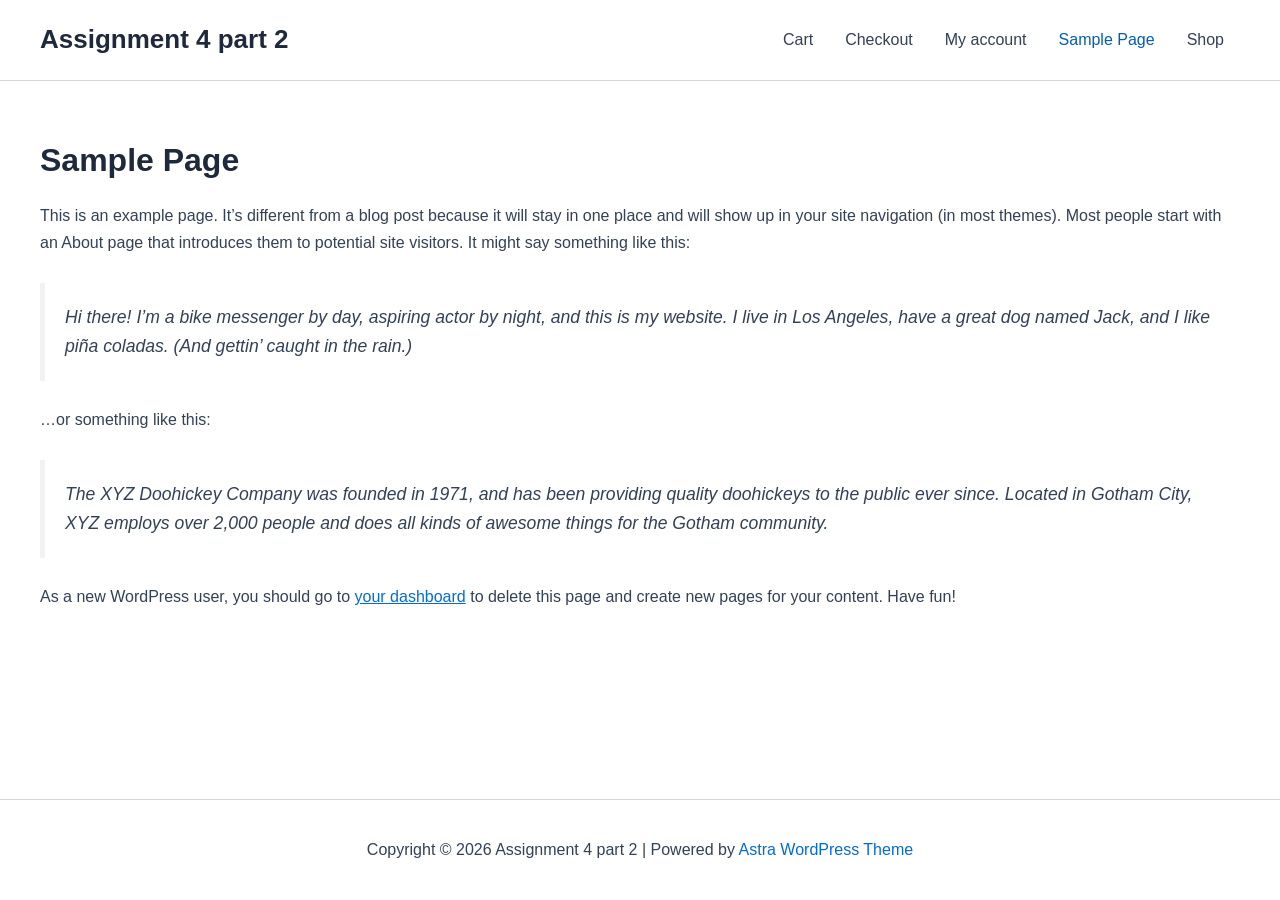
<file: sample-page/index.html>
<!DOCTYPE html>
<html lang="en-US">
<head>
<meta charset="UTF-8">
<meta name="viewport" content="width=device-width, initial-scale=1">
	<link rel="profile" href="https://gmpg.org/xfn/11"> 
	<title>Sample Page &#8211; Assignment 4 part 2</title>
<meta name='robots' content='max-image-preview:large' />
<link rel='dns-prefetch' href='//localhost' />
<link rel="alternate" type="application/rss+xml" title="Assignment 4 part 2 &raquo; Feed" href="/feed/" />
<link rel="alternate" type="application/rss+xml" title="Assignment 4 part 2 &raquo; Comments Feed" href="/comments/feed/" />
<link rel="alternate" type="application/rss+xml" title="Assignment 4 part 2 &raquo; Sample Page Comments Feed" href="/sample-page/feed/" />
<link rel="alternate" title="oEmbed (JSON)" type="application/json+oembed" href="/wp-json/oembed/1.0/embed?url=http%3A%2F%2Flocalhost%3A8000%2Fsample-page%2F" />
<link rel="alternate" title="oEmbed (XML)" type="text/xml+oembed" href="/wp-json/oembed/1.0/embed?url=http%3A%2F%2Flocalhost%3A8000%2Fsample-page%2F&#038;format=xml" />
<style id='wp-img-auto-sizes-contain-inline-css'>
img:is([sizes=auto i],[sizes^="auto," i]){contain-intrinsic-size:3000px 1500px}
/*# sourceURL=wp-img-auto-sizes-contain-inline-css */
</style>
<link rel='stylesheet' id='astra-theme-css-css' href='/wp-content/themes/astra/assets/css/minified/main.min.css?ver=4.12.7' media='all' />
<style id='astra-theme-css-inline-css'>
:root{--ast-post-nav-space:0;--ast-container-default-xlg-padding:2.5em;--ast-container-default-lg-padding:2.5em;--ast-container-default-slg-padding:2em;--ast-container-default-md-padding:2.5em;--ast-container-default-sm-padding:2.5em;--ast-container-default-xs-padding:2.4em;--ast-container-default-xxs-padding:1.8em;--ast-code-block-background:#ECEFF3;--ast-comment-inputs-background:#F9FAFB;--ast-normal-container-width:1200px;--ast-narrow-container-width:750px;--ast-blog-title-font-weight:600;--ast-blog-meta-weight:600;--ast-global-color-primary:var(--ast-global-color-4);--ast-global-color-secondary:var(--ast-global-color-5);--ast-global-color-alternate-background:var(--ast-global-color-6);--ast-global-color-subtle-background:var(--ast-global-color-7);--ast-bg-style-guide:var( --ast-global-color-secondary,var(--ast-global-color-5) );--ast-shadow-style-guide:0px 0px 4px 0 #00000057;--ast-global-dark-bg-style:#fff;--ast-global-dark-lfs:#fbfbfb;--ast-widget-bg-color:#fafafa;--ast-wc-container-head-bg-color:#fbfbfb;--ast-title-layout-bg:#eeeeee;--ast-search-border-color:#e7e7e7;--ast-lifter-hover-bg:#e6e6e6;--ast-gallery-block-color:#000;--srfm-color-input-label:var(--ast-global-color-2);}html{font-size:100%;}a{color:var(--ast-global-color-0);}a:hover,a:focus{color:var(--ast-global-color-1);}body,button,input,select,textarea,.ast-button,.ast-custom-button{font-family:-apple-system,BlinkMacSystemFont,Segoe UI,Roboto,Oxygen-Sans,Ubuntu,Cantarell,Helvetica Neue,sans-serif;font-weight:400;font-size:16px;font-size:1rem;line-height:var(--ast-body-line-height,1.65);}blockquote{color:var(--ast-global-color-3);}h1,h2,h3,h4,h5,h6,.entry-content :where(h1,h2,h3,h4,h5,h6),.site-title,.site-title a{font-weight:600;}.ast-site-identity .site-title a{color:var(--ast-global-color-2);}.site-title{font-size:26px;font-size:1.625rem;display:block;}.site-header .site-description{font-size:15px;font-size:0.9375rem;display:none;}.entry-title{font-size:20px;font-size:1.25rem;}.ast-blog-single-element.ast-taxonomy-container a{font-size:14px;font-size:0.875rem;}.ast-blog-meta-container{font-size:13px;font-size:0.8125rem;}.archive .ast-article-post .ast-article-inner,.blog .ast-article-post .ast-article-inner,.archive .ast-article-post .ast-article-inner:hover,.blog .ast-article-post .ast-article-inner:hover{border-top-left-radius:6px;border-top-right-radius:6px;border-bottom-right-radius:6px;border-bottom-left-radius:6px;overflow:hidden;}h1,.entry-content :where(h1){font-size:36px;font-size:2.25rem;font-weight:600;line-height:1.4em;}h2,.entry-content :where(h2){font-size:30px;font-size:1.875rem;font-weight:600;line-height:1.3em;}h3,.entry-content :where(h3){font-size:24px;font-size:1.5rem;font-weight:600;line-height:1.3em;}h4,.entry-content :where(h4){font-size:20px;font-size:1.25rem;line-height:1.2em;font-weight:600;}h5,.entry-content :where(h5){font-size:18px;font-size:1.125rem;line-height:1.2em;font-weight:600;}h6,.entry-content :where(h6){font-size:16px;font-size:1rem;line-height:1.25em;font-weight:600;}::selection{background-color:var(--ast-global-color-0);color:#ffffff;}body,h1,h2,h3,h4,h5,h6,.entry-title a,.entry-content :where(h1,h2,h3,h4,h5,h6){color:var(--ast-global-color-3);}.tagcloud a:hover,.tagcloud a:focus,.tagcloud a.current-item{color:#ffffff;border-color:var(--ast-global-color-0);background-color:var(--ast-global-color-0);}input:focus,input[type="text"]:focus,input[type="email"]:focus,input[type="url"]:focus,input[type="password"]:focus,input[type="reset"]:focus,input[type="search"]:focus,textarea:focus{border-color:var(--ast-global-color-0);}input[type="radio"]:checked,input[type=reset],input[type="checkbox"]:checked,input[type="checkbox"]:hover:checked,input[type="checkbox"]:focus:checked,input[type=range]::-webkit-slider-thumb{border-color:var(--ast-global-color-0);background-color:var(--ast-global-color-0);box-shadow:none;}.site-footer a:hover + .post-count,.site-footer a:focus + .post-count{background:var(--ast-global-color-0);border-color:var(--ast-global-color-0);}.single .nav-links .nav-previous,.single .nav-links .nav-next{color:var(--ast-global-color-0);}.entry-meta,.entry-meta *{line-height:1.45;color:var(--ast-global-color-0);font-weight:600;}.entry-meta a:not(.ast-button):hover,.entry-meta a:not(.ast-button):hover *,.entry-meta a:not(.ast-button):focus,.entry-meta a:not(.ast-button):focus *,.page-links > .page-link,.page-links .page-link:hover,.post-navigation a:hover{color:var(--ast-global-color-1);}#cat option,.secondary .calendar_wrap thead a,.secondary .calendar_wrap thead a:visited{color:var(--ast-global-color-0);}.secondary .calendar_wrap #today,.ast-progress-val span{background:var(--ast-global-color-0);}.secondary a:hover + .post-count,.secondary a:focus + .post-count{background:var(--ast-global-color-0);border-color:var(--ast-global-color-0);}.calendar_wrap #today > a{color:#ffffff;}.page-links .page-link,.single .post-navigation a{color:var(--ast-global-color-3);}.ast-search-menu-icon .search-form button.search-submit{padding:0 4px;}.ast-search-menu-icon form.search-form{padding-right:0;}.ast-header-search .ast-search-menu-icon.ast-dropdown-active .search-form,.ast-header-search .ast-search-menu-icon.ast-dropdown-active .search-field:focus{transition:all 0.2s;}.search-form input.search-field:focus{outline:none;}.ast-mobile-header-content .ast-builder-layout-element:not(.ast-builder-menu):not(.ast-header-divider-element),.ast-mobile-popup-content .ast-builder-layout-element:not(.ast-builder-menu):not(.ast-header-divider-element){padding:15px 20px;}.ast-search-menu-icon .search-form button.search-submit:focus,.ast-theme-transparent-header .ast-header-search .ast-dropdown-active .ast-icon,.ast-theme-transparent-header .ast-inline-search .search-field:focus .ast-icon{color:var(--ast-global-color-1);}.ast-desktop .ast-header-search .slide-search .search-form{border:2px solid var(--ast-global-color-0);}.ast-header-search .slide-search .search-field{background-color:var(--ast-global-dark-bg-style);}.ast-archive-title{color:var(--ast-global-color-2);}.widget-title{font-size:22px;font-size:1.375rem;color:var(--ast-global-color-2);}.ast-single-post .entry-content a,.ast-comment-content a:not(.ast-comment-edit-reply-wrap a){text-decoration:underline;}.ast-single-post .entry-content .uagb-tab a,.ast-single-post .entry-content .uagb-ifb-cta a,.ast-single-post .entry-content .uabb-module-content a,.ast-single-post .entry-content .uagb-post-grid a,.ast-single-post .entry-content .uagb-timeline a,.ast-single-post .entry-content .uagb-toc__wrap a,.ast-single-post .entry-content .uagb-taxomony-box a,.entry-content .wp-block-latest-posts > li > a,.ast-single-post .entry-content .wp-block-file__button,a.ast-post-filter-single,.ast-single-post .ast-comment-content .comment-reply-link,.ast-single-post .ast-comment-content .comment-edit-link{text-decoration:none;}.ast-search-menu-icon.slide-search a:focus-visible:focus-visible,.astra-search-icon:focus-visible,#close:focus-visible,a:focus-visible,.ast-menu-toggle:focus-visible,.site .skip-link:focus-visible,.wp-block-loginout input:focus-visible,.wp-block-search.wp-block-search__button-inside .wp-block-search__inside-wrapper,.ast-header-navigation-arrow:focus-visible,.ast-orders-table__row .ast-orders-table__cell:focus-visible,a#ast-apply-coupon:focus-visible,#ast-apply-coupon:focus-visible,#close:focus-visible,.button.search-submit:focus-visible,#search_submit:focus,.normal-search:focus-visible,.ast-header-account-wrap:focus-visible,.astra-cart-drawer-close:focus,.ast-single-variation:focus,.ast-button:focus,.ast-builder-button-wrap:has(.ast-custom-button-link:focus),.ast-builder-button-wrap .ast-custom-button-link:focus{outline-style:dotted;outline-color:inherit;outline-width:thin;}input:focus,input[type="text"]:focus,input[type="email"]:focus,input[type="url"]:focus,input[type="password"]:focus,input[type="reset"]:focus,input[type="search"]:focus,input[type="number"]:focus,textarea:focus,.wp-block-search__input:focus,[data-section="section-header-mobile-trigger"] .ast-button-wrap .ast-mobile-menu-trigger-minimal:focus,.ast-mobile-popup-drawer.active .menu-toggle-close:focus,#ast-scroll-top:focus,#coupon_code:focus,#ast-coupon-code:focus{border-style:dotted;border-color:inherit;border-width:thin;}input{outline:none;}.ast-logo-title-inline .site-logo-img{padding-right:1em;}body .ast-oembed-container *{position:absolute;top:0;width:100%;height:100%;left:0;}body .wp-block-embed-pocket-casts .ast-oembed-container *{position:unset;}.ast-single-post-featured-section + article {margin-top: 2em;}.site-content .ast-single-post-featured-section img {width: 100%;overflow: hidden;object-fit: cover;}.ast-separate-container .site-content .ast-single-post-featured-section + article {margin-top: -80px;z-index: 9;position: relative;border-radius: 4px;}@media (min-width: 922px) {.ast-no-sidebar .site-content .ast-article-image-container--wide {margin-left: -120px;margin-right: -120px;max-width: unset;width: unset;}.ast-left-sidebar .site-content .ast-article-image-container--wide,.ast-right-sidebar .site-content .ast-article-image-container--wide {margin-left: -10px;margin-right: -10px;}.site-content .ast-article-image-container--full {margin-left: calc( -50vw + 50%);margin-right: calc( -50vw + 50%);max-width: 100vw;width: 100vw;}.ast-left-sidebar .site-content .ast-article-image-container--full,.ast-right-sidebar .site-content .ast-article-image-container--full {margin-left: -10px;margin-right: -10px;max-width: inherit;width: auto;}}.site > .ast-single-related-posts-container {margin-top: 0;}@media (min-width: 922px) {.ast-desktop .ast-container--narrow {max-width: var(--ast-narrow-container-width);margin: 0 auto;}}input[type="text"],input[type="number"],input[type="email"],input[type="url"],input[type="password"],input[type="search"],input[type=reset],input[type=tel],input[type=date],select,textarea{font-size:16px;font-style:normal;font-weight:400;line-height:24px;width:100%;padding:12px 16px;border-radius:4px;box-shadow:0px 1px 2px 0px rgba(0,0,0,0.05);color:var(--ast-form-input-text,#475569);}input[type="text"],input[type="number"],input[type="email"],input[type="url"],input[type="password"],input[type="search"],input[type=reset],input[type=tel],input[type=date],select{height:40px;}input[type="date"]{border-width:1px;border-style:solid;border-color:var(--ast-border-color);background:var( --ast-global-color-secondary,var(--ast-global-color-5) );}input[type="text"]:focus,input[type="number"]:focus,input[type="email"]:focus,input[type="url"]:focus,input[type="password"]:focus,input[type="search"]:focus,input[type=reset]:focus,input[type="tel"]:focus,input[type="date"]:focus,select:focus,textarea:focus{border-color:#046BD2;box-shadow:none;outline:none;color:var(--ast-form-input-focus-text,#475569);}label,legend{color:var(--ast-global-color-2,#111827 );font-size:14px;font-style:normal;font-weight:500;line-height:20px;}select{padding:6px 10px;}fieldset{padding:30px;border-radius:4px;}button,.ast-button,.button,input[type="button"],input[type="reset"],input[type="submit"],a:where(.wp-block-button__link){border-radius:4px;box-shadow:0px 1px 2px 0px rgba(0,0,0,0.05);}:root{--ast-comment-inputs-background:#FFF;}::placeholder{color:var(--ast-form-field-color,#9CA3AF);}::-ms-input-placeholder{color:var(--ast-form-field-color,#9CA3AF);}@media (max-width:921.9px){#ast-desktop-header{display:none;}}@media (min-width:922px){#ast-mobile-header{display:none;}}.wp-block-buttons.aligncenter{justify-content:center;}@media (max-width:921px){.ast-theme-transparent-header #primary,.ast-theme-transparent-header #secondary{padding:0;}}@media (max-width:921px){.ast-plain-container.ast-no-sidebar #primary{padding:0;}}.ast-plain-container.ast-no-sidebar #primary{margin-top:0;margin-bottom:0;}@media (min-width:1200px){.ast-plain-container.ast-no-sidebar #primary{margin-top:60px;margin-bottom:60px;}}.wp-block-button.is-style-outline .wp-block-button__link{border-color:var(--ast-global-color-0);}div.wp-block-button.is-style-outline > .wp-block-button__link:not(.has-text-color),div.wp-block-button.wp-block-button__link.is-style-outline:not(.has-text-color){color:var(--ast-global-color-0);}.wp-block-button.is-style-outline .wp-block-button__link:hover,.wp-block-buttons .wp-block-button.is-style-outline .wp-block-button__link:focus,.wp-block-buttons .wp-block-button.is-style-outline > .wp-block-button__link:not(.has-text-color):hover,.wp-block-buttons .wp-block-button.wp-block-button__link.is-style-outline:not(.has-text-color):hover{color:#ffffff;background-color:var(--ast-global-color-1);border-color:var(--ast-global-color-1);}.post-page-numbers.current .page-link,.ast-pagination .page-numbers.current{color:#ffffff;border-color:var(--ast-global-color-0);background-color:var(--ast-global-color-0);}.wp-block-buttons .wp-block-button.is-style-outline .wp-block-button__link.wp-element-button,.ast-outline-button,.wp-block-uagb-buttons-child .uagb-buttons-repeater.ast-outline-button{border-color:var(--ast-global-color-0);border-top-width:2px;border-right-width:2px;border-bottom-width:2px;border-left-width:2px;font-family:inherit;font-weight:500;font-size:16px;font-size:1rem;line-height:1em;padding-top:13px;padding-right:30px;padding-bottom:13px;padding-left:30px;}.wp-block-buttons .wp-block-button.is-style-outline > .wp-block-button__link:not(.has-text-color),.wp-block-buttons .wp-block-button.wp-block-button__link.is-style-outline:not(.has-text-color),.ast-outline-button{color:var(--ast-global-color-0);}.wp-block-button.is-style-outline .wp-block-button__link:hover,.wp-block-buttons .wp-block-button.is-style-outline .wp-block-button__link:focus,.wp-block-buttons .wp-block-button.is-style-outline > .wp-block-button__link:not(.has-text-color):hover,.wp-block-buttons .wp-block-button.wp-block-button__link.is-style-outline:not(.has-text-color):hover,.ast-outline-button:hover,.ast-outline-button:focus,.wp-block-uagb-buttons-child .uagb-buttons-repeater.ast-outline-button:hover,.wp-block-uagb-buttons-child .uagb-buttons-repeater.ast-outline-button:focus{color:#ffffff;background-color:var(--ast-global-color-1);border-color:var(--ast-global-color-1);}.ast-single-post .entry-content a.ast-outline-button,.ast-single-post .entry-content .is-style-outline>.wp-block-button__link{text-decoration:none;}.wp-block-button .wp-block-button__link.wp-element-button.is-style-outline:not(.has-background),.wp-block-button.is-style-outline>.wp-block-button__link.wp-element-button:not(.has-background),.ast-outline-button{background-color:transparent;}.uagb-buttons-repeater.ast-outline-button{border-radius:9999px;}@media (max-width:921px){.wp-block-buttons .wp-block-button.is-style-outline .wp-block-button__link.wp-element-button,.ast-outline-button,.wp-block-uagb-buttons-child .uagb-buttons-repeater.ast-outline-button{padding-top:12px;padding-right:28px;padding-bottom:12px;padding-left:28px;}}@media (max-width:544px){.wp-block-buttons .wp-block-button.is-style-outline .wp-block-button__link.wp-element-button,.ast-outline-button,.wp-block-uagb-buttons-child .uagb-buttons-repeater.ast-outline-button{padding-top:10px;padding-right:24px;padding-bottom:10px;padding-left:24px;}}.entry-content[data-ast-blocks-layout] > figure{margin-bottom:1em;}h1.widget-title{font-weight:600;}h2.widget-title{font-weight:600;}h3.widget-title{font-weight:600;}#page{display:flex;flex-direction:column;min-height:100vh;}.ast-404-layout-1 h1.page-title{color:var(--ast-global-color-2);}.single .post-navigation a{line-height:1em;height:inherit;}.error-404 .page-sub-title{font-size:1.5rem;font-weight:inherit;}.search .site-content .content-area .search-form{margin-bottom:0;}#page .site-content{flex-grow:1;}.widget{margin-bottom:1.25em;}#secondary li{line-height:1.5em;}#secondary .wp-block-group h2{margin-bottom:0.7em;}#secondary h2{font-size:1.7rem;}.ast-separate-container .ast-article-post,.ast-separate-container .ast-article-single,.ast-separate-container .comment-respond{padding:3em;}.ast-separate-container .ast-article-single .ast-article-single{padding:0;}.ast-article-single .wp-block-post-template-is-layout-grid{padding-left:0;}.ast-separate-container .comments-title,.ast-narrow-container .comments-title{padding:1.5em 2em;}.ast-page-builder-template .comment-form-textarea,.ast-comment-formwrap .ast-grid-common-col{padding:0;}.ast-comment-formwrap{padding:0;display:inline-flex;column-gap:20px;width:100%;margin-left:0;margin-right:0;}.comments-area textarea#comment:focus,.comments-area textarea#comment:active,.comments-area .ast-comment-formwrap input[type="text"]:focus,.comments-area .ast-comment-formwrap input[type="text"]:active {box-shadow:none;outline:none;}.archive.ast-page-builder-template .entry-header{margin-top:2em;}.ast-page-builder-template .ast-comment-formwrap{width:100%;}.entry-title{margin-bottom:0.6em;}.ast-archive-description p{font-size:inherit;font-weight:inherit;line-height:inherit;}.ast-separate-container .ast-comment-list li.depth-1,.hentry{margin-bottom:1.5em;}.site-content section.ast-archive-description{margin-bottom:2em;}@media (min-width:921px){.ast-left-sidebar.ast-page-builder-template #secondary,.archive.ast-right-sidebar.ast-page-builder-template .site-main{padding-left:20px;padding-right:20px;}}@media (max-width:544px){.ast-comment-formwrap.ast-row{column-gap:10px;display:inline-block;}#ast-commentform .ast-grid-common-col{position:relative;width:100%;}}@media (min-width:1201px){.ast-separate-container .ast-article-post,.ast-separate-container .ast-article-single,.ast-separate-container .ast-author-box,.ast-separate-container .ast-404-layout-1,.ast-separate-container .no-results{padding:3em;}}@media (max-width:921px){.ast-left-sidebar #content > .ast-container{display:flex;flex-direction:column-reverse;width:100%;}}@media (min-width:922px){.ast-separate-container.ast-right-sidebar #primary,.ast-separate-container.ast-left-sidebar #primary{border:0;}.search-no-results.ast-separate-container #primary{margin-bottom:4em;}}.wp-block-button .wp-block-button__link{color:#ffffff;}.wp-block-button .wp-block-button__link:hover,.wp-block-button .wp-block-button__link:focus{color:#ffffff;background-color:var(--ast-global-color-1);border-color:var(--ast-global-color-1);}.wp-block-button .wp-block-button__link,.wp-block-search .wp-block-search__button,body .wp-block-file .wp-block-file__button{border-color:var(--ast-global-color-0);background-color:var(--ast-global-color-0);color:#ffffff;font-family:inherit;font-weight:500;line-height:1em;font-size:16px;font-size:1rem;padding-top:15px;padding-right:30px;padding-bottom:15px;padding-left:30px;}.ast-single-post .entry-content .wp-block-button .wp-block-button__link,.ast-single-post .entry-content .wp-block-search .wp-block-search__button,body .entry-content .wp-block-file .wp-block-file__button{text-decoration:none;}@media (max-width:921px){.wp-block-button .wp-block-button__link,.wp-block-search .wp-block-search__button,body .wp-block-file .wp-block-file__button{padding-top:14px;padding-right:28px;padding-bottom:14px;padding-left:28px;}}@media (max-width:544px){.wp-block-button .wp-block-button__link,.wp-block-search .wp-block-search__button,body .wp-block-file .wp-block-file__button{padding-top:12px;padding-right:24px;padding-bottom:12px;padding-left:24px;}}.menu-toggle,button,.ast-button,.ast-custom-button,.button,input#submit,input[type="button"],input[type="submit"],input[type="reset"],#comments .submit,.search .search-submit,form[CLASS*="wp-block-search__"].wp-block-search .wp-block-search__inside-wrapper .wp-block-search__button,body .wp-block-file .wp-block-file__button,.search .search-submit{border-style:solid;border-top-width:0;border-right-width:0;border-left-width:0;border-bottom-width:0;color:#ffffff;border-color:var(--ast-global-color-0);background-color:var(--ast-global-color-0);padding-top:15px;padding-right:30px;padding-bottom:15px;padding-left:30px;font-family:inherit;font-weight:500;font-size:16px;font-size:1rem;line-height:1em;}button:focus,.menu-toggle:hover,button:hover,.ast-button:hover,.ast-custom-button:hover .button:hover,.ast-custom-button:hover ,input[type=reset]:hover,input[type=reset]:focus,input#submit:hover,input#submit:focus,input[type="button"]:hover,input[type="button"]:focus,input[type="submit"]:hover,input[type="submit"]:focus,form[CLASS*="wp-block-search__"].wp-block-search .wp-block-search__inside-wrapper .wp-block-search__button:hover,form[CLASS*="wp-block-search__"].wp-block-search .wp-block-search__inside-wrapper .wp-block-search__button:focus,body .wp-block-file .wp-block-file__button:hover,body .wp-block-file .wp-block-file__button:focus{color:#ffffff;background-color:var(--ast-global-color-1);border-color:var(--ast-global-color-1);}form[CLASS*="wp-block-search__"].wp-block-search .wp-block-search__inside-wrapper .wp-block-search__button.has-icon{padding-top:calc(15px - 3px);padding-right:calc(30px - 3px);padding-bottom:calc(15px - 3px);padding-left:calc(30px - 3px);}@media (max-width:921px){.menu-toggle,button,.ast-button,.ast-custom-button,.button,input#submit,input[type="button"],input[type="submit"],input[type="reset"],#comments .submit,.search .search-submit,form[CLASS*="wp-block-search__"].wp-block-search .wp-block-search__inside-wrapper .wp-block-search__button,body .wp-block-file .wp-block-file__button,.search .search-submit{padding-top:14px;padding-right:28px;padding-bottom:14px;padding-left:28px;}}@media (max-width:544px){.menu-toggle,button,.ast-button,.ast-custom-button,.button,input#submit,input[type="button"],input[type="submit"],input[type="reset"],#comments .submit,.search .search-submit,form[CLASS*="wp-block-search__"].wp-block-search .wp-block-search__inside-wrapper .wp-block-search__button,body .wp-block-file .wp-block-file__button,.search .search-submit{padding-top:12px;padding-right:24px;padding-bottom:12px;padding-left:24px;}}@media (max-width:921px){.ast-mobile-header-stack .main-header-bar .ast-search-menu-icon{display:inline-block;}.ast-header-break-point.ast-header-custom-item-outside .ast-mobile-header-stack .main-header-bar .ast-search-icon{margin:0;}.ast-comment-avatar-wrap img{max-width:2.5em;}.ast-comment-meta{padding:0 1.8888em 1.3333em;}}@media (min-width:544px){.ast-container{max-width:100%;}}@media (max-width:544px){.ast-separate-container .ast-article-post,.ast-separate-container .ast-article-single,.ast-separate-container .comments-title,.ast-separate-container .ast-archive-description{padding:1.5em 1em;}.ast-separate-container #content .ast-container{padding-left:0.54em;padding-right:0.54em;}.ast-separate-container .ast-comment-list .bypostauthor{padding:.5em;}.ast-search-menu-icon.ast-dropdown-active .search-field{width:170px;}} #ast-mobile-header .ast-site-header-cart-li a{pointer-events:none;}.ast-separate-container{background-color:var(--ast-global-color-5);}@media (max-width:921px){.site-title{display:block;}.site-header .site-description{display:none;}h1,.entry-content :where(h1){font-size:30px;font-size:1.875rem;}h2,.entry-content :where(h2){font-size:25px;font-size:1.5625rem;}h3,.entry-content :where(h3){font-size:20px;font-size:1.25rem;}}@media (max-width:544px){.site-title{display:block;}.site-header .site-description{display:none;}h1,.entry-content :where(h1){font-size:30px;font-size:1.875rem;}h2,.entry-content :where(h2){font-size:25px;font-size:1.5625rem;}h3,.entry-content :where(h3){font-size:20px;font-size:1.25rem;}}@media (max-width:921px){html{font-size:91.2%;}}@media (max-width:544px){html{font-size:91.2%;}}@media (min-width:922px){.ast-container{max-width:1240px;}}@media (min-width:922px){.site-content .ast-container{display:flex;}}@media (max-width:921px){.site-content .ast-container{flex-direction:column;}}.entry-content :where(h1,h2,h3,h4,h5,h6){clear:none;}@media (min-width:922px){.main-header-menu .sub-menu .menu-item.ast-left-align-sub-menu:hover > .sub-menu,.main-header-menu .sub-menu .menu-item.ast-left-align-sub-menu.focus > .sub-menu{margin-left:-0px;}}.entry-content li > p{margin-bottom:0;}.site .comments-area{padding-bottom:2em;margin-top:2em;}.wp-block-file {display: flex;align-items: center;flex-wrap: wrap;justify-content: space-between;}.wp-block-pullquote {border: none;}.wp-block-pullquote blockquote::before {content: "\201D";font-family: "Helvetica",sans-serif;display: flex;transform: rotate( 180deg );font-size: 6rem;font-style: normal;line-height: 1;font-weight: bold;align-items: center;justify-content: center;}.has-text-align-right > blockquote::before {justify-content: flex-start;}.has-text-align-left > blockquote::before {justify-content: flex-end;}figure.wp-block-pullquote.is-style-solid-color blockquote {max-width: 100%;text-align: inherit;}:root {--wp--custom--ast-default-block-top-padding: 3em;--wp--custom--ast-default-block-right-padding: 3em;--wp--custom--ast-default-block-bottom-padding: 3em;--wp--custom--ast-default-block-left-padding: 3em;--wp--custom--ast-container-width: 1200px;--wp--custom--ast-content-width-size: 1200px;--wp--custom--ast-wide-width-size: calc(1200px + var(--wp--custom--ast-default-block-left-padding) + var(--wp--custom--ast-default-block-right-padding));}.ast-narrow-container {--wp--custom--ast-content-width-size: 750px;--wp--custom--ast-wide-width-size: 750px;}@media(max-width: 921px) {:root {--wp--custom--ast-default-block-top-padding: 3em;--wp--custom--ast-default-block-right-padding: 2em;--wp--custom--ast-default-block-bottom-padding: 3em;--wp--custom--ast-default-block-left-padding: 2em;}}@media(max-width: 544px) {:root {--wp--custom--ast-default-block-top-padding: 3em;--wp--custom--ast-default-block-right-padding: 1.5em;--wp--custom--ast-default-block-bottom-padding: 3em;--wp--custom--ast-default-block-left-padding: 1.5em;}}.entry-content > .wp-block-group,.entry-content > .wp-block-cover,.entry-content > .wp-block-columns {padding-top: var(--wp--custom--ast-default-block-top-padding);padding-right: var(--wp--custom--ast-default-block-right-padding);padding-bottom: var(--wp--custom--ast-default-block-bottom-padding);padding-left: var(--wp--custom--ast-default-block-left-padding);}.ast-plain-container.ast-no-sidebar .entry-content > .alignfull,.ast-page-builder-template .ast-no-sidebar .entry-content > .alignfull {margin-left: calc( -50vw + 50%);margin-right: calc( -50vw + 50%);max-width: 100vw;width: 100vw;}.ast-plain-container.ast-no-sidebar .entry-content .alignfull .alignfull,.ast-page-builder-template.ast-no-sidebar .entry-content .alignfull .alignfull,.ast-plain-container.ast-no-sidebar .entry-content .alignfull .alignwide,.ast-page-builder-template.ast-no-sidebar .entry-content .alignfull .alignwide,.ast-plain-container.ast-no-sidebar .entry-content .alignwide .alignfull,.ast-page-builder-template.ast-no-sidebar .entry-content .alignwide .alignfull,.ast-plain-container.ast-no-sidebar .entry-content .alignwide .alignwide,.ast-page-builder-template.ast-no-sidebar .entry-content .alignwide .alignwide,.ast-plain-container.ast-no-sidebar .entry-content .wp-block-column .alignfull,.ast-page-builder-template.ast-no-sidebar .entry-content .wp-block-column .alignfull,.ast-plain-container.ast-no-sidebar .entry-content .wp-block-column .alignwide,.ast-page-builder-template.ast-no-sidebar .entry-content .wp-block-column .alignwide {margin-left: auto;margin-right: auto;width: 100%;}[data-ast-blocks-layout] .wp-block-separator:not(.is-style-dots) {height: 0;}[data-ast-blocks-layout] .wp-block-separator {margin: 20px auto;}[data-ast-blocks-layout] .wp-block-separator:not(.is-style-wide):not(.is-style-dots) {max-width: 100px;}[data-ast-blocks-layout] .wp-block-separator.has-background {padding: 0;}.entry-content[data-ast-blocks-layout] > * {max-width: var(--wp--custom--ast-content-width-size);margin-left: auto;margin-right: auto;}.entry-content[data-ast-blocks-layout] > .alignwide {max-width: var(--wp--custom--ast-wide-width-size);}.entry-content[data-ast-blocks-layout] .alignfull {max-width: none;}.entry-content .wp-block-columns {margin-bottom: 0;}blockquote {margin: 1.5em;border-color: rgba(0,0,0,0.05);}.wp-block-quote:not(.has-text-align-right):not(.has-text-align-center) {border-left: 5px solid rgba(0,0,0,0.05);}.has-text-align-right > blockquote,blockquote.has-text-align-right {border-right: 5px solid rgba(0,0,0,0.05);}.has-text-align-left > blockquote,blockquote.has-text-align-left {border-left: 5px solid rgba(0,0,0,0.05);}.wp-block-site-tagline,.wp-block-latest-posts .read-more {margin-top: 15px;}.wp-block-loginout p label {display: block;}.wp-block-loginout p:not(.login-remember):not(.login-submit) input {width: 100%;}.wp-block-loginout input:focus {border-color: transparent;}.wp-block-loginout input:focus {outline: thin dotted;}.entry-content .wp-block-media-text .wp-block-media-text__content {padding: 0 0 0 8%;}.entry-content .wp-block-media-text.has-media-on-the-right .wp-block-media-text__content {padding: 0 8% 0 0;}.entry-content .wp-block-media-text.has-background .wp-block-media-text__content {padding: 8%;}.entry-content .wp-block-cover:not([class*="background-color"]):not(.has-text-color.has-link-color) .wp-block-cover__inner-container,.entry-content .wp-block-cover:not([class*="background-color"]) .wp-block-cover-image-text,.entry-content .wp-block-cover:not([class*="background-color"]) .wp-block-cover-text,.entry-content .wp-block-cover-image:not([class*="background-color"]) .wp-block-cover__inner-container,.entry-content .wp-block-cover-image:not([class*="background-color"]) .wp-block-cover-image-text,.entry-content .wp-block-cover-image:not([class*="background-color"]) .wp-block-cover-text {color: var(--ast-global-color-primary,var(--ast-global-color-5));}.wp-block-loginout .login-remember input {width: 1.1rem;height: 1.1rem;margin: 0 5px 4px 0;vertical-align: middle;}.wp-block-latest-posts > li > *:first-child,.wp-block-latest-posts:not(.is-grid) > li:first-child {margin-top: 0;}.entry-content > .wp-block-buttons,.entry-content > .wp-block-uagb-buttons {margin-bottom: 1.5em;}.wp-block-search__inside-wrapper .wp-block-search__input {padding: 0 10px;color: var(--ast-global-color-3);background: var(--ast-global-color-primary,var(--ast-global-color-5));border-color: var(--ast-border-color);}.wp-block-latest-posts .read-more {margin-bottom: 1.5em;}.wp-block-search__no-button .wp-block-search__inside-wrapper .wp-block-search__input {padding-top: 5px;padding-bottom: 5px;}.wp-block-latest-posts .wp-block-latest-posts__post-date,.wp-block-latest-posts .wp-block-latest-posts__post-author {font-size: 1rem;}.wp-block-latest-posts > li > *,.wp-block-latest-posts:not(.is-grid) > li {margin-top: 12px;margin-bottom: 12px;}.ast-page-builder-template .entry-content[data-ast-blocks-layout] > .alignwide:where(:not(.uagb-is-root-container):not(.spectra-is-root-container)) > * {max-width: var(--wp--custom--ast-wide-width-size);}.ast-page-builder-template .entry-content[data-ast-blocks-layout] > .inherit-container-width > *,.ast-page-builder-template .entry-content[data-ast-blocks-layout] > *:not(.wp-block-group):where(:not(.uagb-is-root-container):not(.spectra-is-root-container)) > *,.entry-content[data-ast-blocks-layout] > .wp-block-cover .wp-block-cover__inner-container {max-width: none ;margin-left: auto;margin-right: auto;}.ast-page-builder-template .entry-content[data-ast-blocks-layout] > *,.ast-page-builder-template .entry-content[data-ast-blocks-layout] > .alignfull:where(:not(.wp-block-group):not(.uagb-is-root-container):not(.spectra-is-root-container)) > * {max-width: none;}.entry-content[data-ast-blocks-layout] .wp-block-cover:not(.alignleft):not(.alignright) {width: auto;}@media(max-width: 1200px) {.ast-separate-container .entry-content > .alignfull,.ast-separate-container .entry-content[data-ast-blocks-layout] > .alignwide,.ast-plain-container .entry-content[data-ast-blocks-layout] > .alignwide,.ast-plain-container .entry-content .alignfull {margin-left: calc(-1 * min(var(--ast-container-default-xlg-padding),20px)) ;margin-right: calc(-1 * min(var(--ast-container-default-xlg-padding),20px));}}@media(min-width: 1201px) {.ast-separate-container .entry-content > .alignfull {margin-left: calc(-1 * var(--ast-container-default-xlg-padding) );margin-right: calc(-1 * var(--ast-container-default-xlg-padding) );}.ast-separate-container .entry-content[data-ast-blocks-layout] > .alignwide,.ast-plain-container .entry-content[data-ast-blocks-layout] > .alignwide {margin-left: auto;margin-right: auto;}}@media(min-width: 921px) {.ast-separate-container .entry-content .wp-block-group.alignwide:not(.inherit-container-width) > :where(:not(.alignleft):not(.alignright)),.ast-plain-container .entry-content .wp-block-group.alignwide:not(.inherit-container-width) > :where(:not(.alignleft):not(.alignright)) {max-width: calc( var(--wp--custom--ast-content-width-size) + 80px );}.ast-plain-container.ast-right-sidebar .entry-content[data-ast-blocks-layout] .alignfull,.ast-plain-container.ast-left-sidebar .entry-content[data-ast-blocks-layout] .alignfull {margin-left: -60px;margin-right: -60px;}}@media(min-width: 544px) {.entry-content > .alignleft {margin-right: 20px;}.entry-content > .alignright {margin-left: 20px;}}@media (max-width:544px){.wp-block-columns .wp-block-column:not(:last-child){margin-bottom:20px;}.wp-block-latest-posts{margin:0;}}@media( max-width: 600px ) {.entry-content .wp-block-media-text .wp-block-media-text__content,.entry-content .wp-block-media-text.has-media-on-the-right .wp-block-media-text__content {padding: 8% 0 0;}.entry-content .wp-block-media-text.has-background .wp-block-media-text__content {padding: 8%;}}.ast-page-builder-template .entry-header {padding-left: 0;}.ast-narrow-container .site-content .wp-block-uagb-image--align-full .wp-block-uagb-image__figure {max-width: 100%;margin-left: auto;margin-right: auto;}.entry-content ul,.entry-content ol {padding: revert;margin: revert;padding-left: 20px;}.entry-content ul.wc-block-product-template{padding: 0;}:root .has-ast-global-color-0-color{color:var(--ast-global-color-0);}:root .has-ast-global-color-0-background-color{background-color:var(--ast-global-color-0);}:root .wp-block-button .has-ast-global-color-0-color{color:var(--ast-global-color-0);}:root .wp-block-button .has-ast-global-color-0-background-color{background-color:var(--ast-global-color-0);}:root .has-ast-global-color-1-color{color:var(--ast-global-color-1);}:root .has-ast-global-color-1-background-color{background-color:var(--ast-global-color-1);}:root .wp-block-button .has-ast-global-color-1-color{color:var(--ast-global-color-1);}:root .wp-block-button .has-ast-global-color-1-background-color{background-color:var(--ast-global-color-1);}:root .has-ast-global-color-2-color{color:var(--ast-global-color-2);}:root .has-ast-global-color-2-background-color{background-color:var(--ast-global-color-2);}:root .wp-block-button .has-ast-global-color-2-color{color:var(--ast-global-color-2);}:root .wp-block-button .has-ast-global-color-2-background-color{background-color:var(--ast-global-color-2);}:root .has-ast-global-color-3-color{color:var(--ast-global-color-3);}:root .has-ast-global-color-3-background-color{background-color:var(--ast-global-color-3);}:root .wp-block-button .has-ast-global-color-3-color{color:var(--ast-global-color-3);}:root .wp-block-button .has-ast-global-color-3-background-color{background-color:var(--ast-global-color-3);}:root .has-ast-global-color-4-color{color:var(--ast-global-color-4);}:root .has-ast-global-color-4-background-color{background-color:var(--ast-global-color-4);}:root .wp-block-button .has-ast-global-color-4-color{color:var(--ast-global-color-4);}:root .wp-block-button .has-ast-global-color-4-background-color{background-color:var(--ast-global-color-4);}:root .has-ast-global-color-5-color{color:var(--ast-global-color-5);}:root .has-ast-global-color-5-background-color{background-color:var(--ast-global-color-5);}:root .wp-block-button .has-ast-global-color-5-color{color:var(--ast-global-color-5);}:root .wp-block-button .has-ast-global-color-5-background-color{background-color:var(--ast-global-color-5);}:root .has-ast-global-color-6-color{color:var(--ast-global-color-6);}:root .has-ast-global-color-6-background-color{background-color:var(--ast-global-color-6);}:root .wp-block-button .has-ast-global-color-6-color{color:var(--ast-global-color-6);}:root .wp-block-button .has-ast-global-color-6-background-color{background-color:var(--ast-global-color-6);}:root .has-ast-global-color-7-color{color:var(--ast-global-color-7);}:root .has-ast-global-color-7-background-color{background-color:var(--ast-global-color-7);}:root .wp-block-button .has-ast-global-color-7-color{color:var(--ast-global-color-7);}:root .wp-block-button .has-ast-global-color-7-background-color{background-color:var(--ast-global-color-7);}:root .has-ast-global-color-8-color{color:var(--ast-global-color-8);}:root .has-ast-global-color-8-background-color{background-color:var(--ast-global-color-8);}:root .wp-block-button .has-ast-global-color-8-color{color:var(--ast-global-color-8);}:root .wp-block-button .has-ast-global-color-8-background-color{background-color:var(--ast-global-color-8);}:root{--ast-global-color-0:#046bd2;--ast-global-color-1:#045cb4;--ast-global-color-2:#1e293b;--ast-global-color-3:#334155;--ast-global-color-4:#FFFFFF;--ast-global-color-5:#F0F5FA;--ast-global-color-6:#111111;--ast-global-color-7:#D1D5DB;--ast-global-color-8:#111111;}:root {--ast-border-color : var(--ast-global-color-7);}.ast-single-entry-banner {-js-display: flex;display: flex;flex-direction: column;justify-content: center;text-align: center;position: relative;background: var(--ast-title-layout-bg);}.ast-single-entry-banner[data-banner-layout="layout-1"] {max-width: 1200px;background: inherit;padding: 20px 0;}.ast-single-entry-banner[data-banner-width-type="custom"] {margin: 0 auto;width: 100%;}.ast-single-entry-banner + .site-content .entry-header {margin-bottom: 0;}.site .ast-author-avatar {--ast-author-avatar-size: ;}a.ast-underline-text {text-decoration: underline;}.ast-container > .ast-terms-link {position: relative;display: block;}a.ast-button.ast-badge-tax {padding: 4px 8px;border-radius: 3px;font-size: inherit;}header.entry-header{text-align:left;}header.entry-header .entry-title{font-weight:600;font-size:32px;font-size:2rem;}header.entry-header > *:not(:last-child){margin-bottom:10px;}header.entry-header .post-thumb-img-content{text-align:center;}header.entry-header .post-thumb img,.ast-single-post-featured-section.post-thumb img{aspect-ratio:16/9;width:100%;height:100%;}@media (max-width:921px){header.entry-header{text-align:left;}}@media (max-width:544px){header.entry-header{text-align:left;}}.ast-archive-entry-banner {-js-display: flex;display: flex;flex-direction: column;justify-content: center;text-align: center;position: relative;background: var(--ast-title-layout-bg);}.ast-archive-entry-banner[data-banner-width-type="custom"] {margin: 0 auto;width: 100%;}.ast-archive-entry-banner[data-banner-layout="layout-1"] {background: inherit;padding: 20px 0;text-align: left;}body.archive .ast-archive-description{max-width:1200px;width:100%;text-align:left;padding-top:3em;padding-right:3em;padding-bottom:3em;padding-left:3em;}body.archive .ast-archive-description .ast-archive-title,body.archive .ast-archive-description .ast-archive-title *{font-weight:600;font-size:32px;font-size:2rem;}body.archive .ast-archive-description > *:not(:last-child){margin-bottom:10px;}@media (max-width:921px){body.archive .ast-archive-description{text-align:left;}}@media (max-width:544px){body.archive .ast-archive-description{text-align:left;}}.ast-breadcrumbs .trail-browse,.ast-breadcrumbs .trail-items,.ast-breadcrumbs .trail-items li{display:inline-block;margin:0;padding:0;border:none;background:inherit;text-indent:0;text-decoration:none;}.ast-breadcrumbs .trail-browse{font-size:inherit;font-style:inherit;font-weight:inherit;color:inherit;}.ast-breadcrumbs .trail-items{list-style:none;}.trail-items li::after{padding:0 0.3em;content:"\00bb";}.trail-items li:last-of-type::after{display:none;}h1,h2,h3,h4,h5,h6,.entry-content :where(h1,h2,h3,h4,h5,h6){color:var(--ast-global-color-2);}.entry-title a{color:var(--ast-global-color-2);}@media (max-width:921px){.ast-builder-grid-row-container.ast-builder-grid-row-tablet-3-firstrow .ast-builder-grid-row > *:first-child,.ast-builder-grid-row-container.ast-builder-grid-row-tablet-3-lastrow .ast-builder-grid-row > *:last-child{grid-column:1 / -1;}}@media (max-width:544px){.ast-builder-grid-row-container.ast-builder-grid-row-mobile-3-firstrow .ast-builder-grid-row > *:first-child,.ast-builder-grid-row-container.ast-builder-grid-row-mobile-3-lastrow .ast-builder-grid-row > *:last-child{grid-column:1 / -1;}}.ast-builder-layout-element[data-section="title_tagline"]{display:flex;}@media (max-width:921px){.ast-header-break-point .ast-builder-layout-element[data-section="title_tagline"]{display:flex;}}@media (max-width:544px){.ast-header-break-point .ast-builder-layout-element[data-section="title_tagline"]{display:flex;}}.ast-builder-menu-1{font-family:inherit;font-weight:inherit;}.ast-builder-menu-1 .menu-item > .menu-link{color:var(--ast-global-color-3);}.ast-builder-menu-1 .menu-item > .ast-menu-toggle{color:var(--ast-global-color-3);}.ast-builder-menu-1 .menu-item:hover > .menu-link,.ast-builder-menu-1 .inline-on-mobile .menu-item:hover > .ast-menu-toggle{color:var(--ast-global-color-1);}.ast-builder-menu-1 .menu-item:hover > .ast-menu-toggle{color:var(--ast-global-color-1);}.ast-builder-menu-1 .menu-item.current-menu-item > .menu-link,.ast-builder-menu-1 .inline-on-mobile .menu-item.current-menu-item > .ast-menu-toggle,.ast-builder-menu-1 .current-menu-ancestor > .menu-link{color:var(--ast-global-color-1);}.ast-builder-menu-1 .menu-item.current-menu-item > .ast-menu-toggle{color:var(--ast-global-color-1);}.ast-builder-menu-1 .sub-menu,.ast-builder-menu-1 .inline-on-mobile .sub-menu{border-top-width:2px;border-bottom-width:0px;border-right-width:0px;border-left-width:0px;border-color:var(--ast-global-color-0);border-style:solid;}.ast-builder-menu-1 .sub-menu .sub-menu{top:-2px;}.ast-builder-menu-1 .main-header-menu > .menu-item > .sub-menu,.ast-builder-menu-1 .main-header-menu > .menu-item > .astra-full-megamenu-wrapper{margin-top:0px;}.ast-desktop .ast-builder-menu-1 .main-header-menu > .menu-item > .sub-menu:before,.ast-desktop .ast-builder-menu-1 .main-header-menu > .menu-item > .astra-full-megamenu-wrapper:before{height:calc( 0px + 2px + 5px );}.ast-desktop .ast-builder-menu-1 .menu-item .sub-menu .menu-link{border-style:none;}@media (max-width:921px){.ast-header-break-point .ast-builder-menu-1 .menu-item.menu-item-has-children > .ast-menu-toggle{top:0;}.ast-builder-menu-1 .inline-on-mobile .menu-item.menu-item-has-children > .ast-menu-toggle{right:-15px;}.ast-builder-menu-1 .menu-item-has-children > .menu-link:after{content:unset;}.ast-builder-menu-1 .main-header-menu > .menu-item > .sub-menu,.ast-builder-menu-1 .main-header-menu > .menu-item > .astra-full-megamenu-wrapper{margin-top:0;}}@media (max-width:544px){.ast-header-break-point .ast-builder-menu-1 .menu-item.menu-item-has-children > .ast-menu-toggle{top:0;}.ast-builder-menu-1 .main-header-menu > .menu-item > .sub-menu,.ast-builder-menu-1 .main-header-menu > .menu-item > .astra-full-megamenu-wrapper{margin-top:0;}}.ast-builder-menu-1{display:flex;}@media (max-width:921px){.ast-header-break-point .ast-builder-menu-1{display:flex;}}@media (max-width:544px){.ast-header-break-point .ast-builder-menu-1{display:flex;}}.site-below-footer-wrap{padding-top:20px;padding-bottom:20px;}.site-below-footer-wrap[data-section="section-below-footer-builder"]{background-color:var(--ast-global-color-4 );min-height:60px;border-style:solid;border-width:0px;border-top-width:1px;border-top-color:var( --ast-global-color-subtle-background,var(--ast-global-color-7) );}.site-below-footer-wrap[data-section="section-below-footer-builder"] .ast-builder-grid-row{max-width:1200px;min-height:60px;margin-left:auto;margin-right:auto;}.site-below-footer-wrap[data-section="section-below-footer-builder"] .ast-builder-grid-row,.site-below-footer-wrap[data-section="section-below-footer-builder"] .site-footer-section{align-items:center;}.site-below-footer-wrap[data-section="section-below-footer-builder"].ast-footer-row-inline .site-footer-section{display:flex;margin-bottom:0;}.ast-builder-grid-row-full .ast-builder-grid-row{grid-template-columns:1fr;}@media (max-width:921px){.site-below-footer-wrap[data-section="section-below-footer-builder"].ast-footer-row-tablet-inline .site-footer-section{display:flex;margin-bottom:0;}.site-below-footer-wrap[data-section="section-below-footer-builder"].ast-footer-row-tablet-stack .site-footer-section{display:block;margin-bottom:10px;}.ast-builder-grid-row-container.ast-builder-grid-row-tablet-full .ast-builder-grid-row{grid-template-columns:1fr;}}@media (max-width:544px){.site-below-footer-wrap[data-section="section-below-footer-builder"].ast-footer-row-mobile-inline .site-footer-section{display:flex;margin-bottom:0;}.site-below-footer-wrap[data-section="section-below-footer-builder"].ast-footer-row-mobile-stack .site-footer-section{display:block;margin-bottom:10px;}.ast-builder-grid-row-container.ast-builder-grid-row-mobile-full .ast-builder-grid-row{grid-template-columns:1fr;}}.site-below-footer-wrap[data-section="section-below-footer-builder"]{display:grid;}@media (max-width:921px){.ast-header-break-point .site-below-footer-wrap[data-section="section-below-footer-builder"]{display:grid;}}@media (max-width:544px){.ast-header-break-point .site-below-footer-wrap[data-section="section-below-footer-builder"]{display:grid;}}.ast-footer-copyright{text-align:center;}.ast-footer-copyright.site-footer-focus-item {color:var(--ast-global-color-3);}@media (max-width:921px){.ast-footer-copyright{text-align:center;}}@media (max-width:544px){.ast-footer-copyright{text-align:center;}}.ast-footer-copyright.site-footer-focus-item {font-size:16px;font-size:1rem;}.ast-footer-copyright.ast-builder-layout-element{display:flex;}@media (max-width:921px){.ast-header-break-point .ast-footer-copyright.ast-builder-layout-element{display:flex;}}@media (max-width:544px){.ast-header-break-point .ast-footer-copyright.ast-builder-layout-element{display:flex;}}.footer-widget-area.widget-area.site-footer-focus-item{width:auto;}.ast-footer-row-inline .footer-widget-area.widget-area.site-footer-focus-item{width:100%;}.ast-header-break-point .main-header-bar{border-bottom-width:1px;}@media (min-width:922px){.main-header-bar{border-bottom-width:1px;}}.main-header-menu .menu-item, #astra-footer-menu .menu-item, .main-header-bar .ast-masthead-custom-menu-items{-js-display:flex;display:flex;-webkit-box-pack:center;-webkit-justify-content:center;-moz-box-pack:center;-ms-flex-pack:center;justify-content:center;-webkit-box-orient:vertical;-webkit-box-direction:normal;-webkit-flex-direction:column;-moz-box-orient:vertical;-moz-box-direction:normal;-ms-flex-direction:column;flex-direction:column;}.main-header-menu > .menu-item > .menu-link, #astra-footer-menu > .menu-item > .menu-link{height:100%;-webkit-box-align:center;-webkit-align-items:center;-moz-box-align:center;-ms-flex-align:center;align-items:center;-js-display:flex;display:flex;}.ast-header-break-point .main-navigation ul .menu-item .menu-link .icon-arrow:first-of-type svg{top:.2em;margin-top:0px;margin-left:0px;width:.65em;transform:translate(0, -2px) rotateZ(270deg);}.ast-mobile-popup-content .ast-submenu-expanded > .ast-menu-toggle{transform:rotateX(180deg);overflow-y:auto;}@media (min-width:922px){.ast-builder-menu .main-navigation > ul > li:last-child a{margin-right:0;}}.ast-separate-container .ast-article-inner{background-color:var(--ast-global-color-4);}@media (max-width:921px){.ast-separate-container .ast-article-inner{background-color:var(--ast-global-color-4);}}@media (max-width:544px){.ast-separate-container .ast-article-inner{background-color:var(--ast-global-color-4);}}.ast-separate-container .ast-article-single:not(.ast-related-post), .ast-separate-container .error-404, .ast-separate-container .no-results, .single.ast-separate-container .site-main .ast-author-meta, .ast-separate-container .related-posts-title-wrapper, .ast-separate-container .comments-count-wrapper, .ast-box-layout.ast-plain-container .site-content, .ast-padded-layout.ast-plain-container .site-content, .ast-separate-container .ast-archive-description, .ast-separate-container .comments-area{background-color:var(--ast-global-color-4);}@media (max-width:921px){.ast-separate-container .ast-article-single:not(.ast-related-post), .ast-separate-container .error-404, .ast-separate-container .no-results, .single.ast-separate-container .site-main .ast-author-meta, .ast-separate-container .related-posts-title-wrapper, .ast-separate-container .comments-count-wrapper, .ast-box-layout.ast-plain-container .site-content, .ast-padded-layout.ast-plain-container .site-content, .ast-separate-container .ast-archive-description{background-color:var(--ast-global-color-4);}}@media (max-width:544px){.ast-separate-container .ast-article-single:not(.ast-related-post), .ast-separate-container .error-404, .ast-separate-container .no-results, .single.ast-separate-container .site-main .ast-author-meta, .ast-separate-container .related-posts-title-wrapper, .ast-separate-container .comments-count-wrapper, .ast-box-layout.ast-plain-container .site-content, .ast-padded-layout.ast-plain-container .site-content, .ast-separate-container .ast-archive-description{background-color:var(--ast-global-color-4);}}.ast-separate-container.ast-two-container #secondary .widget{background-color:var(--ast-global-color-4);}@media (max-width:921px){.ast-separate-container.ast-two-container #secondary .widget{background-color:var(--ast-global-color-4);}}@media (max-width:544px){.ast-separate-container.ast-two-container #secondary .widget{background-color:var(--ast-global-color-4);}}.ast-plain-container, .ast-page-builder-template{background-color:var(--ast-global-color-4);}@media (max-width:921px){.ast-plain-container, .ast-page-builder-template{background-color:var(--ast-global-color-4);}}@media (max-width:544px){.ast-plain-container, .ast-page-builder-template{background-color:var(--ast-global-color-4);}}
		#ast-scroll-top {
			display: none;
			position: fixed;
			text-align: center;
			cursor: pointer;
			z-index: 99;
			width: 2.1em;
			height: 2.1em;
			line-height: 2.1;
			color: #ffffff;
			border-radius: 2px;
			content: "";
			outline: inherit;
		}
		@media (min-width: 769px) {
			#ast-scroll-top {
				content: "769";
			}
		}
		#ast-scroll-top .ast-icon.icon-arrow svg {
			margin-left: 0px;
			vertical-align: middle;
			transform: translate(0, -20%) rotate(180deg);
			width: 1.6em;
		}
		.ast-scroll-to-top-right {
			right: 30px;
			bottom: 30px;
		}
		.ast-scroll-to-top-left {
			left: 30px;
			bottom: 30px;
		}
	#ast-scroll-top{background-color:var(--ast-global-color-0);font-size:15px;}@media (max-width:921px){#ast-scroll-top .ast-icon.icon-arrow svg{width:1em;}}.ast-mobile-header-content > *,.ast-desktop-header-content > * {padding: 10px 0;height: auto;}.ast-mobile-header-content > *:first-child,.ast-desktop-header-content > *:first-child {padding-top: 10px;}.ast-mobile-header-content > .ast-builder-menu,.ast-desktop-header-content > .ast-builder-menu {padding-top: 0;}.ast-mobile-header-content > *:last-child,.ast-desktop-header-content > *:last-child {padding-bottom: 0;}.ast-mobile-header-content .ast-search-menu-icon.ast-inline-search label,.ast-desktop-header-content .ast-search-menu-icon.ast-inline-search label {width: 100%;}.ast-desktop-header-content .main-header-bar-navigation .ast-submenu-expanded > .ast-menu-toggle::before {transform: rotateX(180deg);}#ast-desktop-header .ast-desktop-header-content,.ast-mobile-header-content .ast-search-icon,.ast-desktop-header-content .ast-search-icon,.ast-mobile-header-wrap .ast-mobile-header-content,.ast-main-header-nav-open.ast-popup-nav-open .ast-mobile-header-wrap .ast-mobile-header-content,.ast-main-header-nav-open.ast-popup-nav-open .ast-desktop-header-content {display: none;}.ast-main-header-nav-open.ast-header-break-point #ast-desktop-header .ast-desktop-header-content,.ast-main-header-nav-open.ast-header-break-point .ast-mobile-header-wrap .ast-mobile-header-content {display: block;}.ast-desktop .ast-desktop-header-content .astra-menu-animation-slide-up > .menu-item > .sub-menu,.ast-desktop .ast-desktop-header-content .astra-menu-animation-slide-up > .menu-item .menu-item > .sub-menu,.ast-desktop .ast-desktop-header-content .astra-menu-animation-slide-down > .menu-item > .sub-menu,.ast-desktop .ast-desktop-header-content .astra-menu-animation-slide-down > .menu-item .menu-item > .sub-menu,.ast-desktop .ast-desktop-header-content .astra-menu-animation-fade > .menu-item > .sub-menu,.ast-desktop .ast-desktop-header-content .astra-menu-animation-fade > .menu-item .menu-item > .sub-menu {opacity: 1;visibility: visible;}.ast-hfb-header.ast-default-menu-enable.ast-header-break-point .ast-mobile-header-wrap .ast-mobile-header-content .main-header-bar-navigation {width: unset;margin: unset;}.ast-mobile-header-content.content-align-flex-end .main-header-bar-navigation .menu-item-has-children > .ast-menu-toggle,.ast-desktop-header-content.content-align-flex-end .main-header-bar-navigation .menu-item-has-children > .ast-menu-toggle {left: calc( 20px - 0.907em);right: auto;}.ast-mobile-header-content .ast-search-menu-icon,.ast-mobile-header-content .ast-search-menu-icon.slide-search,.ast-desktop-header-content .ast-search-menu-icon,.ast-desktop-header-content .ast-search-menu-icon.slide-search {width: 100%;position: relative;display: block;right: auto;transform: none;}.ast-mobile-header-content .ast-search-menu-icon.slide-search .search-form,.ast-mobile-header-content .ast-search-menu-icon .search-form,.ast-desktop-header-content .ast-search-menu-icon.slide-search .search-form,.ast-desktop-header-content .ast-search-menu-icon .search-form {right: 0;visibility: visible;opacity: 1;position: relative;top: auto;transform: none;padding: 0;display: block;overflow: hidden;}.ast-mobile-header-content .ast-search-menu-icon.ast-inline-search .search-field,.ast-mobile-header-content .ast-search-menu-icon .search-field,.ast-desktop-header-content .ast-search-menu-icon.ast-inline-search .search-field,.ast-desktop-header-content .ast-search-menu-icon .search-field {width: 100%;padding-right: 5.5em;}.ast-mobile-header-content .ast-search-menu-icon .search-submit,.ast-desktop-header-content .ast-search-menu-icon .search-submit {display: block;position: absolute;height: 100%;top: 0;right: 0;padding: 0 1em;border-radius: 0;}.ast-hfb-header.ast-default-menu-enable.ast-header-break-point .ast-mobile-header-wrap .ast-mobile-header-content .main-header-bar-navigation ul .sub-menu .menu-link {padding-left: 30px;}.ast-hfb-header.ast-default-menu-enable.ast-header-break-point .ast-mobile-header-wrap .ast-mobile-header-content .main-header-bar-navigation .sub-menu .menu-item .menu-item .menu-link {padding-left: 40px;}.ast-mobile-popup-drawer.active .ast-mobile-popup-inner{background-color:#ffffff;;}.ast-mobile-header-wrap .ast-mobile-header-content, .ast-desktop-header-content{background-color:#ffffff;;}.ast-mobile-popup-content > *, .ast-mobile-header-content > *, .ast-desktop-popup-content > *, .ast-desktop-header-content > *{padding-top:0px;padding-bottom:0px;}.content-align-flex-start .ast-builder-layout-element{justify-content:flex-start;}.content-align-flex-start .main-header-menu{text-align:left;}.ast-desktop-header-content, .ast-mobile-header-content{position:absolute;width:100%;}.ast-mobile-popup-drawer.active .menu-toggle-close{color:#3a3a3a;}.ast-mobile-header-wrap .ast-primary-header-bar,.ast-primary-header-bar .site-primary-header-wrap{min-height:80px;}.ast-desktop:not(:has(.ast-header-sticked)) .ast-primary-header-bar .main-header-menu > .menu-item{line-height:80px;}.ast-header-break-point #masthead .ast-mobile-header-wrap .ast-primary-header-bar,.ast-header-break-point #masthead .ast-mobile-header-wrap .ast-below-header-bar,.ast-header-break-point #masthead .ast-mobile-header-wrap .ast-above-header-bar{padding-left:20px;padding-right:20px;}.ast-header-break-point .ast-primary-header-bar{border-bottom-width:1px;border-bottom-color:var( --ast-global-color-subtle-background,var(--ast-global-color-7) );border-bottom-style:solid;}@media (min-width:922px){.ast-primary-header-bar{border-bottom-width:1px;border-bottom-color:var( --ast-global-color-subtle-background,var(--ast-global-color-7) );border-bottom-style:solid;}}.ast-primary-header-bar{background-color:var( --ast-global-color-primary,var(--ast-global-color-4) );}.ast-primary-header-bar{display:block;}@media (max-width:921px){.ast-header-break-point .ast-primary-header-bar{display:grid;}}@media (max-width:544px){.ast-header-break-point .ast-primary-header-bar{display:grid;}}[data-section="section-header-mobile-trigger"] .ast-button-wrap .ast-mobile-menu-trigger-minimal{color:var(--ast-global-color-0);border:none;background:transparent;}[data-section="section-header-mobile-trigger"] .ast-button-wrap .mobile-menu-toggle-icon .ast-mobile-svg{width:20px;height:20px;fill:var(--ast-global-color-0);}[data-section="section-header-mobile-trigger"] .ast-button-wrap .mobile-menu-wrap .mobile-menu{color:var(--ast-global-color-0);}.ast-builder-menu-mobile .main-navigation .main-header-menu .menu-item > .menu-link{color:var(--ast-global-color-3);}.ast-builder-menu-mobile .main-navigation .main-header-menu .menu-item > .ast-menu-toggle{color:var(--ast-global-color-3);}.ast-builder-menu-mobile .main-navigation .main-header-menu .menu-item:hover > .menu-link, .ast-builder-menu-mobile .main-navigation .inline-on-mobile .menu-item:hover > .ast-menu-toggle{color:var(--ast-global-color-1);}.ast-builder-menu-mobile .menu-item:hover > .menu-link, .ast-builder-menu-mobile .main-navigation .inline-on-mobile .menu-item:hover > .ast-menu-toggle{color:var(--ast-global-color-1);}.ast-builder-menu-mobile .main-navigation .menu-item:hover > .ast-menu-toggle{color:var(--ast-global-color-1);}.ast-builder-menu-mobile .main-navigation .menu-item.current-menu-item > .menu-link, .ast-builder-menu-mobile .main-navigation .inline-on-mobile .menu-item.current-menu-item > .ast-menu-toggle, .ast-builder-menu-mobile .main-navigation .menu-item.current-menu-ancestor > .menu-link, .ast-builder-menu-mobile .main-navigation .menu-item.current-menu-ancestor > .ast-menu-toggle{color:var(--ast-global-color-1);}.ast-builder-menu-mobile .main-navigation .menu-item.current-menu-item > .ast-menu-toggle{color:var(--ast-global-color-1);}.ast-builder-menu-mobile .main-navigation .menu-item.menu-item-has-children > .ast-menu-toggle{top:0;}.ast-builder-menu-mobile .main-navigation .menu-item-has-children > .menu-link:after{content:unset;}.ast-hfb-header .ast-builder-menu-mobile .main-header-menu, .ast-hfb-header .ast-builder-menu-mobile .main-navigation .menu-item .menu-link, .ast-hfb-header .ast-builder-menu-mobile .main-navigation .menu-item .sub-menu .menu-link{border-style:none;}.ast-builder-menu-mobile .main-navigation .menu-item.menu-item-has-children > .ast-menu-toggle{top:0;}@media (max-width:921px){.ast-builder-menu-mobile .main-navigation .main-header-menu .menu-item > .menu-link{color:var(--ast-global-color-3);}.ast-builder-menu-mobile .main-navigation .main-header-menu .menu-item > .ast-menu-toggle{color:var(--ast-global-color-3);}.ast-builder-menu-mobile .main-navigation .main-header-menu .menu-item:hover > .menu-link, .ast-builder-menu-mobile .main-navigation .inline-on-mobile .menu-item:hover > .ast-menu-toggle{color:var(--ast-global-color-1);background:var(--ast-global-color-5);}.ast-builder-menu-mobile .main-navigation .menu-item:hover > .ast-menu-toggle{color:var(--ast-global-color-1);}.ast-builder-menu-mobile .main-navigation .menu-item.current-menu-item > .menu-link, .ast-builder-menu-mobile .main-navigation .inline-on-mobile .menu-item.current-menu-item > .ast-menu-toggle, .ast-builder-menu-mobile .main-navigation .menu-item.current-menu-ancestor > .menu-link, .ast-builder-menu-mobile .main-navigation .menu-item.current-menu-ancestor > .ast-menu-toggle{color:var(--ast-global-color-1);background:var(--ast-global-color-5);}.ast-builder-menu-mobile .main-navigation .menu-item.current-menu-item > .ast-menu-toggle{color:var(--ast-global-color-1);}.ast-builder-menu-mobile .main-navigation .menu-item.menu-item-has-children > .ast-menu-toggle{top:0;}.ast-builder-menu-mobile .main-navigation .menu-item-has-children > .menu-link:after{content:unset;}.ast-builder-menu-mobile .main-navigation .main-header-menu , .ast-builder-menu-mobile .main-navigation .main-header-menu .menu-link, .ast-builder-menu-mobile .main-navigation .main-header-menu .sub-menu{background-color:var(--ast-global-color-4);}}@media (max-width:544px){.ast-builder-menu-mobile .main-navigation .menu-item.menu-item-has-children > .ast-menu-toggle{top:0;}}.ast-builder-menu-mobile .main-navigation{display:block;}@media (max-width:921px){.ast-header-break-point .ast-builder-menu-mobile .main-navigation{display:block;}}@media (max-width:544px){.ast-header-break-point .ast-builder-menu-mobile .main-navigation{display:block;}}
/*# sourceURL=astra-theme-css-inline-css */
</style>
<style id='wp-emoji-styles-inline-css'>

	img.wp-smiley, img.emoji {
		display: inline !important;
		border: none !important;
		box-shadow: none !important;
		height: 1em !important;
		width: 1em !important;
		margin: 0 0.07em !important;
		vertical-align: -0.1em !important;
		background: none !important;
		padding: 0 !important;
	}
/*# sourceURL=wp-emoji-styles-inline-css */
</style>
<style id='wp-block-library-inline-css'>
:root{--wp-block-synced-color:#7a00df;--wp-block-synced-color--rgb:122,0,223;--wp-bound-block-color:var(--wp-block-synced-color);--wp-editor-canvas-background:#ddd;--wp-admin-theme-color:#007cba;--wp-admin-theme-color--rgb:0,124,186;--wp-admin-theme-color-darker-10:#006ba1;--wp-admin-theme-color-darker-10--rgb:0,107,160.5;--wp-admin-theme-color-darker-20:#005a87;--wp-admin-theme-color-darker-20--rgb:0,90,135;--wp-admin-border-width-focus:2px}@media (min-resolution:192dpi){:root{--wp-admin-border-width-focus:1.5px}}.wp-element-button{cursor:pointer}:root .has-very-light-gray-background-color{background-color:#eee}:root .has-very-dark-gray-background-color{background-color:#313131}:root .has-very-light-gray-color{color:#eee}:root .has-very-dark-gray-color{color:#313131}:root .has-vivid-green-cyan-to-vivid-cyan-blue-gradient-background{background:linear-gradient(135deg,#00d084,#0693e3)}:root .has-purple-crush-gradient-background{background:linear-gradient(135deg,#34e2e4,#4721fb 50%,#ab1dfe)}:root .has-hazy-dawn-gradient-background{background:linear-gradient(135deg,#faaca8,#dad0ec)}:root .has-subdued-olive-gradient-background{background:linear-gradient(135deg,#fafae1,#67a671)}:root .has-atomic-cream-gradient-background{background:linear-gradient(135deg,#fdd79a,#004a59)}:root .has-nightshade-gradient-background{background:linear-gradient(135deg,#330968,#31cdcf)}:root .has-midnight-gradient-background{background:linear-gradient(135deg,#020381,#2874fc)}:root{--wp--preset--font-size--normal:16px;--wp--preset--font-size--huge:42px}.has-regular-font-size{font-size:1em}.has-larger-font-size{font-size:2.625em}.has-normal-font-size{font-size:var(--wp--preset--font-size--normal)}.has-huge-font-size{font-size:var(--wp--preset--font-size--huge)}.has-text-align-center{text-align:center}.has-text-align-left{text-align:left}.has-text-align-right{text-align:right}.has-fit-text{white-space:nowrap!important}#end-resizable-editor-section{display:none}.aligncenter{clear:both}.items-justified-left{justify-content:flex-start}.items-justified-center{justify-content:center}.items-justified-right{justify-content:flex-end}.items-justified-space-between{justify-content:space-between}.screen-reader-text{border:0;clip-path:inset(50%);height:1px;margin:-1px;overflow:hidden;padding:0;position:absolute;width:1px;word-wrap:normal!important}.screen-reader-text:focus{background-color:#ddd;clip-path:none;color:#444;display:block;font-size:1em;height:auto;left:5px;line-height:normal;padding:15px 23px 14px;text-decoration:none;top:5px;width:auto;z-index:100000}html :where(.has-border-color){border-style:solid}html :where([style*=border-top-color]){border-top-style:solid}html :where([style*=border-right-color]){border-right-style:solid}html :where([style*=border-bottom-color]){border-bottom-style:solid}html :where([style*=border-left-color]){border-left-style:solid}html :where([style*=border-width]){border-style:solid}html :where([style*=border-top-width]){border-top-style:solid}html :where([style*=border-right-width]){border-right-style:solid}html :where([style*=border-bottom-width]){border-bottom-style:solid}html :where([style*=border-left-width]){border-left-style:solid}html :where(img[class*=wp-image-]){height:auto;max-width:100%}:where(figure){margin:0 0 1em}html :where(.is-position-sticky){--wp-admin--admin-bar--position-offset:var(--wp-admin--admin-bar--height,0px)}@media screen and (max-width:600px){html :where(.is-position-sticky){--wp-admin--admin-bar--position-offset:0px}}

/*# sourceURL=wp-block-library-inline-css */
</style>
<style id='wp-block-paragraph-inline-css'>
.is-small-text{font-size:.875em}.is-regular-text{font-size:1em}.is-large-text{font-size:2.25em}.is-larger-text{font-size:3em}.has-drop-cap:not(:focus):first-letter{float:left;font-size:8.4em;font-style:normal;font-weight:100;line-height:.68;margin:.05em .1em 0 0;text-transform:uppercase}body.rtl .has-drop-cap:not(:focus):first-letter{float:none;margin-left:.1em}p.has-drop-cap.has-background{overflow:hidden}:root :where(p.has-background){padding:1.25em 2.375em}:where(p.has-text-color:not(.has-link-color)) a{color:inherit}p.has-text-align-left[style*="writing-mode:vertical-lr"],p.has-text-align-right[style*="writing-mode:vertical-rl"]{rotate:180deg}
/*# sourceURL=/wp-includes/blocks/paragraph/style.min.css */
</style>
<style id='wp-block-quote-inline-css'>
.wp-block-quote{box-sizing:border-box;overflow-wrap:break-word}.wp-block-quote.is-large:where(:not(.is-style-plain)),.wp-block-quote.is-style-large:where(:not(.is-style-plain)){margin-bottom:1em;padding:0 1em}.wp-block-quote.is-large:where(:not(.is-style-plain)) p,.wp-block-quote.is-style-large:where(:not(.is-style-plain)) p{font-size:1.5em;font-style:italic;line-height:1.6}.wp-block-quote.is-large:where(:not(.is-style-plain)) cite,.wp-block-quote.is-large:where(:not(.is-style-plain)) footer,.wp-block-quote.is-style-large:where(:not(.is-style-plain)) cite,.wp-block-quote.is-style-large:where(:not(.is-style-plain)) footer{font-size:1.125em;text-align:right}.wp-block-quote>cite{display:block}
/*# sourceURL=/wp-includes/blocks/quote/style.min.css */
</style>
<style id='global-styles-inline-css'>
:root{--wp--preset--aspect-ratio--square: 1;--wp--preset--aspect-ratio--4-3: 4/3;--wp--preset--aspect-ratio--3-4: 3/4;--wp--preset--aspect-ratio--3-2: 3/2;--wp--preset--aspect-ratio--2-3: 2/3;--wp--preset--aspect-ratio--16-9: 16/9;--wp--preset--aspect-ratio--9-16: 9/16;--wp--preset--color--black: #000000;--wp--preset--color--cyan-bluish-gray: #abb8c3;--wp--preset--color--white: #ffffff;--wp--preset--color--pale-pink: #f78da7;--wp--preset--color--vivid-red: #cf2e2e;--wp--preset--color--luminous-vivid-orange: #ff6900;--wp--preset--color--luminous-vivid-amber: #fcb900;--wp--preset--color--light-green-cyan: #7bdcb5;--wp--preset--color--vivid-green-cyan: #00d084;--wp--preset--color--pale-cyan-blue: #8ed1fc;--wp--preset--color--vivid-cyan-blue: #0693e3;--wp--preset--color--vivid-purple: #9b51e0;--wp--preset--color--ast-global-color-0: var(--ast-global-color-0);--wp--preset--color--ast-global-color-1: var(--ast-global-color-1);--wp--preset--color--ast-global-color-2: var(--ast-global-color-2);--wp--preset--color--ast-global-color-3: var(--ast-global-color-3);--wp--preset--color--ast-global-color-4: var(--ast-global-color-4);--wp--preset--color--ast-global-color-5: var(--ast-global-color-5);--wp--preset--color--ast-global-color-6: var(--ast-global-color-6);--wp--preset--color--ast-global-color-7: var(--ast-global-color-7);--wp--preset--color--ast-global-color-8: var(--ast-global-color-8);--wp--preset--gradient--vivid-cyan-blue-to-vivid-purple: linear-gradient(135deg,rgb(6,147,227) 0%,rgb(155,81,224) 100%);--wp--preset--gradient--light-green-cyan-to-vivid-green-cyan: linear-gradient(135deg,rgb(122,220,180) 0%,rgb(0,208,130) 100%);--wp--preset--gradient--luminous-vivid-amber-to-luminous-vivid-orange: linear-gradient(135deg,rgb(252,185,0) 0%,rgb(255,105,0) 100%);--wp--preset--gradient--luminous-vivid-orange-to-vivid-red: linear-gradient(135deg,rgb(255,105,0) 0%,rgb(207,46,46) 100%);--wp--preset--gradient--very-light-gray-to-cyan-bluish-gray: linear-gradient(135deg,rgb(238,238,238) 0%,rgb(169,184,195) 100%);--wp--preset--gradient--cool-to-warm-spectrum: linear-gradient(135deg,rgb(74,234,220) 0%,rgb(151,120,209) 20%,rgb(207,42,186) 40%,rgb(238,44,130) 60%,rgb(251,105,98) 80%,rgb(254,248,76) 100%);--wp--preset--gradient--blush-light-purple: linear-gradient(135deg,rgb(255,206,236) 0%,rgb(152,150,240) 100%);--wp--preset--gradient--blush-bordeaux: linear-gradient(135deg,rgb(254,205,165) 0%,rgb(254,45,45) 50%,rgb(107,0,62) 100%);--wp--preset--gradient--luminous-dusk: linear-gradient(135deg,rgb(255,203,112) 0%,rgb(199,81,192) 50%,rgb(65,88,208) 100%);--wp--preset--gradient--pale-ocean: linear-gradient(135deg,rgb(255,245,203) 0%,rgb(182,227,212) 50%,rgb(51,167,181) 100%);--wp--preset--gradient--electric-grass: linear-gradient(135deg,rgb(202,248,128) 0%,rgb(113,206,126) 100%);--wp--preset--gradient--midnight: linear-gradient(135deg,rgb(2,3,129) 0%,rgb(40,116,252) 100%);--wp--preset--font-size--small: 13px;--wp--preset--font-size--medium: 20px;--wp--preset--font-size--large: 36px;--wp--preset--font-size--x-large: 42px;--wp--preset--spacing--20: 0.44rem;--wp--preset--spacing--30: 0.67rem;--wp--preset--spacing--40: 1rem;--wp--preset--spacing--50: 1.5rem;--wp--preset--spacing--60: 2.25rem;--wp--preset--spacing--70: 3.38rem;--wp--preset--spacing--80: 5.06rem;--wp--preset--shadow--natural: 6px 6px 9px rgba(0, 0, 0, 0.2);--wp--preset--shadow--deep: 12px 12px 50px rgba(0, 0, 0, 0.4);--wp--preset--shadow--sharp: 6px 6px 0px rgba(0, 0, 0, 0.2);--wp--preset--shadow--outlined: 6px 6px 0px -3px rgb(255, 255, 255), 6px 6px rgb(0, 0, 0);--wp--preset--shadow--crisp: 6px 6px 0px rgb(0, 0, 0);}:root { --wp--style--global--content-size: var(--wp--custom--ast-content-width-size);--wp--style--global--wide-size: var(--wp--custom--ast-wide-width-size); }:where(body) { margin: 0; }.wp-site-blocks > .alignleft { float: left; margin-right: 2em; }.wp-site-blocks > .alignright { float: right; margin-left: 2em; }.wp-site-blocks > .aligncenter { justify-content: center; margin-left: auto; margin-right: auto; }:where(.wp-site-blocks) > * { margin-block-start: 24px; margin-block-end: 0; }:where(.wp-site-blocks) > :first-child { margin-block-start: 0; }:where(.wp-site-blocks) > :last-child { margin-block-end: 0; }:root { --wp--style--block-gap: 24px; }:root :where(.is-layout-flow) > :first-child{margin-block-start: 0;}:root :where(.is-layout-flow) > :last-child{margin-block-end: 0;}:root :where(.is-layout-flow) > *{margin-block-start: 24px;margin-block-end: 0;}:root :where(.is-layout-constrained) > :first-child{margin-block-start: 0;}:root :where(.is-layout-constrained) > :last-child{margin-block-end: 0;}:root :where(.is-layout-constrained) > *{margin-block-start: 24px;margin-block-end: 0;}:root :where(.is-layout-flex){gap: 24px;}:root :where(.is-layout-grid){gap: 24px;}.is-layout-flow > .alignleft{float: left;margin-inline-start: 0;margin-inline-end: 2em;}.is-layout-flow > .alignright{float: right;margin-inline-start: 2em;margin-inline-end: 0;}.is-layout-flow > .aligncenter{margin-left: auto !important;margin-right: auto !important;}.is-layout-constrained > .alignleft{float: left;margin-inline-start: 0;margin-inline-end: 2em;}.is-layout-constrained > .alignright{float: right;margin-inline-start: 2em;margin-inline-end: 0;}.is-layout-constrained > .aligncenter{margin-left: auto !important;margin-right: auto !important;}.is-layout-constrained > :where(:not(.alignleft):not(.alignright):not(.alignfull)){max-width: var(--wp--style--global--content-size);margin-left: auto !important;margin-right: auto !important;}.is-layout-constrained > .alignwide{max-width: var(--wp--style--global--wide-size);}body .is-layout-flex{display: flex;}.is-layout-flex{flex-wrap: wrap;align-items: center;}.is-layout-flex > :is(*, div){margin: 0;}body .is-layout-grid{display: grid;}.is-layout-grid > :is(*, div){margin: 0;}body{padding-top: 0px;padding-right: 0px;padding-bottom: 0px;padding-left: 0px;}a:where(:not(.wp-element-button)){text-decoration: none;}:root :where(.wp-element-button, .wp-block-button__link){background-color: #32373c;border-width: 0;color: #fff;font-family: inherit;font-size: inherit;font-style: inherit;font-weight: inherit;letter-spacing: inherit;line-height: inherit;padding-top: calc(0.667em + 2px);padding-right: calc(1.333em + 2px);padding-bottom: calc(0.667em + 2px);padding-left: calc(1.333em + 2px);text-decoration: none;text-transform: inherit;}.has-black-color{color: var(--wp--preset--color--black) !important;}.has-cyan-bluish-gray-color{color: var(--wp--preset--color--cyan-bluish-gray) !important;}.has-white-color{color: var(--wp--preset--color--white) !important;}.has-pale-pink-color{color: var(--wp--preset--color--pale-pink) !important;}.has-vivid-red-color{color: var(--wp--preset--color--vivid-red) !important;}.has-luminous-vivid-orange-color{color: var(--wp--preset--color--luminous-vivid-orange) !important;}.has-luminous-vivid-amber-color{color: var(--wp--preset--color--luminous-vivid-amber) !important;}.has-light-green-cyan-color{color: var(--wp--preset--color--light-green-cyan) !important;}.has-vivid-green-cyan-color{color: var(--wp--preset--color--vivid-green-cyan) !important;}.has-pale-cyan-blue-color{color: var(--wp--preset--color--pale-cyan-blue) !important;}.has-vivid-cyan-blue-color{color: var(--wp--preset--color--vivid-cyan-blue) !important;}.has-vivid-purple-color{color: var(--wp--preset--color--vivid-purple) !important;}.has-ast-global-color-0-color{color: var(--wp--preset--color--ast-global-color-0) !important;}.has-ast-global-color-1-color{color: var(--wp--preset--color--ast-global-color-1) !important;}.has-ast-global-color-2-color{color: var(--wp--preset--color--ast-global-color-2) !important;}.has-ast-global-color-3-color{color: var(--wp--preset--color--ast-global-color-3) !important;}.has-ast-global-color-4-color{color: var(--wp--preset--color--ast-global-color-4) !important;}.has-ast-global-color-5-color{color: var(--wp--preset--color--ast-global-color-5) !important;}.has-ast-global-color-6-color{color: var(--wp--preset--color--ast-global-color-6) !important;}.has-ast-global-color-7-color{color: var(--wp--preset--color--ast-global-color-7) !important;}.has-ast-global-color-8-color{color: var(--wp--preset--color--ast-global-color-8) !important;}.has-black-background-color{background-color: var(--wp--preset--color--black) !important;}.has-cyan-bluish-gray-background-color{background-color: var(--wp--preset--color--cyan-bluish-gray) !important;}.has-white-background-color{background-color: var(--wp--preset--color--white) !important;}.has-pale-pink-background-color{background-color: var(--wp--preset--color--pale-pink) !important;}.has-vivid-red-background-color{background-color: var(--wp--preset--color--vivid-red) !important;}.has-luminous-vivid-orange-background-color{background-color: var(--wp--preset--color--luminous-vivid-orange) !important;}.has-luminous-vivid-amber-background-color{background-color: var(--wp--preset--color--luminous-vivid-amber) !important;}.has-light-green-cyan-background-color{background-color: var(--wp--preset--color--light-green-cyan) !important;}.has-vivid-green-cyan-background-color{background-color: var(--wp--preset--color--vivid-green-cyan) !important;}.has-pale-cyan-blue-background-color{background-color: var(--wp--preset--color--pale-cyan-blue) !important;}.has-vivid-cyan-blue-background-color{background-color: var(--wp--preset--color--vivid-cyan-blue) !important;}.has-vivid-purple-background-color{background-color: var(--wp--preset--color--vivid-purple) !important;}.has-ast-global-color-0-background-color{background-color: var(--wp--preset--color--ast-global-color-0) !important;}.has-ast-global-color-1-background-color{background-color: var(--wp--preset--color--ast-global-color-1) !important;}.has-ast-global-color-2-background-color{background-color: var(--wp--preset--color--ast-global-color-2) !important;}.has-ast-global-color-3-background-color{background-color: var(--wp--preset--color--ast-global-color-3) !important;}.has-ast-global-color-4-background-color{background-color: var(--wp--preset--color--ast-global-color-4) !important;}.has-ast-global-color-5-background-color{background-color: var(--wp--preset--color--ast-global-color-5) !important;}.has-ast-global-color-6-background-color{background-color: var(--wp--preset--color--ast-global-color-6) !important;}.has-ast-global-color-7-background-color{background-color: var(--wp--preset--color--ast-global-color-7) !important;}.has-ast-global-color-8-background-color{background-color: var(--wp--preset--color--ast-global-color-8) !important;}.has-black-border-color{border-color: var(--wp--preset--color--black) !important;}.has-cyan-bluish-gray-border-color{border-color: var(--wp--preset--color--cyan-bluish-gray) !important;}.has-white-border-color{border-color: var(--wp--preset--color--white) !important;}.has-pale-pink-border-color{border-color: var(--wp--preset--color--pale-pink) !important;}.has-vivid-red-border-color{border-color: var(--wp--preset--color--vivid-red) !important;}.has-luminous-vivid-orange-border-color{border-color: var(--wp--preset--color--luminous-vivid-orange) !important;}.has-luminous-vivid-amber-border-color{border-color: var(--wp--preset--color--luminous-vivid-amber) !important;}.has-light-green-cyan-border-color{border-color: var(--wp--preset--color--light-green-cyan) !important;}.has-vivid-green-cyan-border-color{border-color: var(--wp--preset--color--vivid-green-cyan) !important;}.has-pale-cyan-blue-border-color{border-color: var(--wp--preset--color--pale-cyan-blue) !important;}.has-vivid-cyan-blue-border-color{border-color: var(--wp--preset--color--vivid-cyan-blue) !important;}.has-vivid-purple-border-color{border-color: var(--wp--preset--color--vivid-purple) !important;}.has-ast-global-color-0-border-color{border-color: var(--wp--preset--color--ast-global-color-0) !important;}.has-ast-global-color-1-border-color{border-color: var(--wp--preset--color--ast-global-color-1) !important;}.has-ast-global-color-2-border-color{border-color: var(--wp--preset--color--ast-global-color-2) !important;}.has-ast-global-color-3-border-color{border-color: var(--wp--preset--color--ast-global-color-3) !important;}.has-ast-global-color-4-border-color{border-color: var(--wp--preset--color--ast-global-color-4) !important;}.has-ast-global-color-5-border-color{border-color: var(--wp--preset--color--ast-global-color-5) !important;}.has-ast-global-color-6-border-color{border-color: var(--wp--preset--color--ast-global-color-6) !important;}.has-ast-global-color-7-border-color{border-color: var(--wp--preset--color--ast-global-color-7) !important;}.has-ast-global-color-8-border-color{border-color: var(--wp--preset--color--ast-global-color-8) !important;}.has-vivid-cyan-blue-to-vivid-purple-gradient-background{background: var(--wp--preset--gradient--vivid-cyan-blue-to-vivid-purple) !important;}.has-light-green-cyan-to-vivid-green-cyan-gradient-background{background: var(--wp--preset--gradient--light-green-cyan-to-vivid-green-cyan) !important;}.has-luminous-vivid-amber-to-luminous-vivid-orange-gradient-background{background: var(--wp--preset--gradient--luminous-vivid-amber-to-luminous-vivid-orange) !important;}.has-luminous-vivid-orange-to-vivid-red-gradient-background{background: var(--wp--preset--gradient--luminous-vivid-orange-to-vivid-red) !important;}.has-very-light-gray-to-cyan-bluish-gray-gradient-background{background: var(--wp--preset--gradient--very-light-gray-to-cyan-bluish-gray) !important;}.has-cool-to-warm-spectrum-gradient-background{background: var(--wp--preset--gradient--cool-to-warm-spectrum) !important;}.has-blush-light-purple-gradient-background{background: var(--wp--preset--gradient--blush-light-purple) !important;}.has-blush-bordeaux-gradient-background{background: var(--wp--preset--gradient--blush-bordeaux) !important;}.has-luminous-dusk-gradient-background{background: var(--wp--preset--gradient--luminous-dusk) !important;}.has-pale-ocean-gradient-background{background: var(--wp--preset--gradient--pale-ocean) !important;}.has-electric-grass-gradient-background{background: var(--wp--preset--gradient--electric-grass) !important;}.has-midnight-gradient-background{background: var(--wp--preset--gradient--midnight) !important;}.has-small-font-size{font-size: var(--wp--preset--font-size--small) !important;}.has-medium-font-size{font-size: var(--wp--preset--font-size--medium) !important;}.has-large-font-size{font-size: var(--wp--preset--font-size--large) !important;}.has-x-large-font-size{font-size: var(--wp--preset--font-size--x-large) !important;}
/*# sourceURL=global-styles-inline-css */
</style>

<link rel="https://api.w.org/" href="/wp-json/" /><link rel="alternate" title="JSON" type="application/json" href="/wp-json/wp/v2/pages/2" /><link rel="EditURI" type="application/rsd+xml" title="RSD" href="/xmlrpc.php?rsd" />
<meta name="generator" content="WordPress 6.9.4" />
<link rel="canonical" href="/sample-page/" />
<link rel='shortlink' href='/?p=2' />
<link rel="pingback" href="/xmlrpc.php">
</head>

<body itemtype='https://schema.org/WebPage' itemscope='itemscope' class="wp-singular page-template-default page page-id-2 wp-embed-responsive wp-theme-astra ast-desktop ast-plain-container ast-no-sidebar astra-4.12.7 ast-single-post ast-inherit-site-logo-transparent ast-hfb-header ast-normal-title-enabled">

<a
	class="skip-link screen-reader-text"
	href="#content">
		Skip to content</a>

<div
class="hfeed site" id="page">
			<header
		class="site-header header-main-layout-1 ast-primary-menu-enabled ast-logo-title-inline ast-hide-custom-menu-mobile ast-builder-menu-toggle-icon ast-mobile-header-inline" id="masthead" itemtype="https://schema.org/WPHeader" itemscope="itemscope" itemid="#masthead"		>
			<div id="ast-desktop-header" data-toggle-type="dropdown">
		<div class="ast-main-header-wrap main-header-bar-wrap ">
		<div class="ast-primary-header-bar ast-primary-header main-header-bar site-header-focus-item" data-section="section-primary-header-builder">
						<div class="site-primary-header-wrap ast-builder-grid-row-container site-header-focus-item ast-container" data-section="section-primary-header-builder">
				<div class="ast-builder-grid-row ast-builder-grid-row-has-sides ast-builder-grid-row-no-center">
											<div class="site-header-primary-section-left site-header-section ast-flex site-header-section-left">
									<div class="ast-builder-layout-element ast-flex site-header-focus-item" data-section="title_tagline">
							<div
				class="site-branding ast-site-identity" itemtype="https://schema.org/Organization" itemscope="itemscope"				>
					<div class="ast-site-title-wrap">
						<span class="site-title" itemprop="name">
				<a href="/" rel="home" itemprop="url" >
					Assignment 4 part 2
				</a>
			</span>
						
				</div>				</div>
			<!-- .site-branding -->
					</div>
								</div>
																								<div class="site-header-primary-section-right site-header-section ast-flex ast-grid-right-section">
										<div class="ast-builder-menu-1 ast-builder-menu ast-flex ast-builder-menu-1-focus-item ast-builder-layout-element site-header-focus-item" data-section="section-hb-menu-1">
			<div class="ast-main-header-bar-alignment"><div class="main-header-bar-navigation ast-flex-1"><nav class="site-navigation ast-flex-grow-1 navigation-accessibility" id="primary-site-navigation" aria-label="Primary Site Navigation" itemtype="https://schema.org/SiteNavigationElement" itemscope="itemscope"><div id="ast-hf-menu-1" class="main-navigation ast-inline-flex"><ul class="main-header-menu ast-menu-shadow ast-nav-menu ast-flex  submenu-with-border stack-on-mobile"><li class="page_item page-item-23 menu-item"><a href="/cart/" class="menu-link">Cart</a></li><li class="page_item page-item-24 menu-item"><a href="/checkout/" class="menu-link">Checkout</a></li><li class="page_item page-item-25 menu-item"><a href="/my-account/" class="menu-link">My account</a></li><li class="page_item page-item-2 current-menu-item menu-item current-menu-item"><a href="/sample-page/" class="menu-link">Sample Page</a></li><li class="page_item page-item-22 menu-item"><a href="/shop/" class="menu-link">Shop</a></li></ul></div></nav></div></div>		</div>
									</div>
												</div>
					</div>
								</div>
			</div>
	</div> <!-- Main Header Bar Wrap -->
<div id="ast-mobile-header" class="ast-mobile-header-wrap " data-type="dropdown">
		<div class="ast-main-header-wrap main-header-bar-wrap" >
		<div class="ast-primary-header-bar ast-primary-header main-header-bar site-primary-header-wrap site-header-focus-item ast-builder-grid-row-layout-default ast-builder-grid-row-tablet-layout-default ast-builder-grid-row-mobile-layout-default" data-section="section-primary-header-builder">
									<div class="ast-builder-grid-row ast-builder-grid-row-has-sides ast-builder-grid-row-no-center">
													<div class="site-header-primary-section-left site-header-section ast-flex site-header-section-left">
										<div class="ast-builder-layout-element ast-flex site-header-focus-item" data-section="title_tagline">
							<div
				class="site-branding ast-site-identity" itemtype="https://schema.org/Organization" itemscope="itemscope"				>
					<div class="ast-site-title-wrap">
						<span class="site-title" itemprop="name">
				<a href="/" rel="home" itemprop="url" >
					Assignment 4 part 2
				</a>
			</span>
						
				</div>				</div>
			<!-- .site-branding -->
					</div>
									</div>
																									<div class="site-header-primary-section-right site-header-section ast-flex ast-grid-right-section">
										<div class="ast-builder-layout-element ast-flex site-header-focus-item" data-section="section-header-mobile-trigger">
						<div class="ast-button-wrap">
				<button
					type="button"
					class="menu-toggle main-header-menu-toggle ast-mobile-menu-trigger-minimal"
					aria-expanded="false"
					aria-label="Main menu toggle"
														>
					<span class="mobile-menu-toggle-icon">
						<span aria-hidden="true" class="ahfb-svg-iconset ast-inline-flex svg-baseline"><svg class='ast-mobile-svg ast-menu-svg' fill='currentColor' version='1.1' xmlns='https://www.w3.org/2000/svg' width='24' height='24' viewBox='0 0 24 24'><path d='M3 13h18c0.552 0 1-0.448 1-1s-0.448-1-1-1h-18c-0.552 0-1 0.448-1 1s0.448 1 1 1zM3 7h18c0.552 0 1-0.448 1-1s-0.448-1-1-1h-18c-0.552 0-1 0.448-1 1s0.448 1 1 1zM3 19h18c0.552 0 1-0.448 1-1s-0.448-1-1-1h-18c-0.552 0-1 0.448-1 1s0.448 1 1 1z'></path></svg></span><span aria-hidden="true" class="ahfb-svg-iconset ast-inline-flex svg-baseline"><svg class='ast-mobile-svg ast-close-svg' fill='currentColor' version='1.1' xmlns='https://www.w3.org/2000/svg' width='24' height='24' viewBox='0 0 24 24'><path d='M5.293 6.707l5.293 5.293-5.293 5.293c-0.391 0.391-0.391 1.024 0 1.414s1.024 0.391 1.414 0l5.293-5.293 5.293 5.293c0.391 0.391 1.024 0.391 1.414 0s0.391-1.024 0-1.414l-5.293-5.293 5.293-5.293c0.391-0.391 0.391-1.024 0-1.414s-1.024-0.391-1.414 0l-5.293 5.293-5.293-5.293c-0.391-0.391-1.024-0.391-1.414 0s-0.391 1.024 0 1.414z'></path></svg></span>					</span>
									</button>
			</div>
					</div>
									</div>
											</div>
						</div>
	</div>
				<div class="ast-mobile-header-content content-align-flex-start ">
						<div class="ast-builder-menu-mobile ast-builder-menu ast-builder-menu-mobile-focus-item ast-builder-layout-element site-header-focus-item" data-section="section-header-mobile-menu">
			<div class="ast-main-header-bar-alignment"><div class="main-header-bar-navigation"><nav class="site-navigation ast-flex-grow-1 navigation-accessibility" id="ast-mobile-site-navigation" aria-label="Site Navigation" itemtype="https://schema.org/SiteNavigationElement" itemscope="itemscope"><div id="ast-hf-mobile-menu" class="main-navigation"><ul class="main-header-menu ast-nav-menu ast-flex  submenu-with-border astra-menu-animation-fade  stack-on-mobile"><li class="page_item page-item-23 menu-item"><a href="/cart/" class="menu-link">Cart</a></li><li class="page_item page-item-24 menu-item"><a href="/checkout/" class="menu-link">Checkout</a></li><li class="page_item page-item-25 menu-item"><a href="/my-account/" class="menu-link">My account</a></li><li class="page_item page-item-2 current-menu-item menu-item current-menu-item"><a href="/sample-page/" class="menu-link">Sample Page</a></li><li class="page_item page-item-22 menu-item"><a href="/shop/" class="menu-link">Shop</a></li></ul></div></nav></div></div>		</div>
					</div>
			</div>
		</header><!-- #masthead -->
			<div id="content" class="site-content">
		<div class="ast-container">
		

	<div id="primary" class="content-area primary">

		
					<main id="main" class="site-main">
				<article
class="post-2 page type-page status-publish ast-article-single" id="post-2" itemtype="https://schema.org/CreativeWork" itemscope="itemscope">
	
				<header class="entry-header ast-no-thumbnail">
				<h1 class="entry-title" itemprop="headline">Sample Page</h1>			</header> <!-- .entry-header -->
		
<div class="entry-content clear"
	data-ast-blocks-layout="true" itemprop="text">

	
	
<p>This is an example page. It&#8217;s different from a blog post because it will stay in one place and will show up in your site navigation (in most themes). Most people start with an About page that introduces them to potential site visitors. It might say something like this:</p>



<blockquote class="wp-block-quote is-layout-flow wp-block-quote-is-layout-flow">

<p>Hi there! I&#8217;m a bike messenger by day, aspiring actor by night, and this is my website. I live in Los Angeles, have a great dog named Jack, and I like pi&#241;a coladas. (And gettin&#8217; caught in the rain.)</p>

</blockquote>



<p>&#8230;or something like this:</p>



<blockquote class="wp-block-quote is-layout-flow wp-block-quote-is-layout-flow">

<p>The XYZ Doohickey Company was founded in 1971, and has been providing quality doohickeys to the public ever since. Located in Gotham City, XYZ employs over 2,000 people and does all kinds of awesome things for the Gotham community.</p>

</blockquote>



<p>As a new WordPress user, you should go to <a href="/wp-admin/">your dashboard</a> to delete this page and create new pages for your content. Have fun!</p>

	
	
</div><!-- .entry-content .clear -->

	
	
</article><!-- #post-## -->

			</main><!-- #main -->
			
		
	</div><!-- #primary -->


	</div> <!-- ast-container -->
	</div><!-- #content -->
<footer
class="site-footer" id="colophon" itemtype="https://schema.org/WPFooter" itemscope="itemscope" itemid="#colophon">
			<div class="site-below-footer-wrap ast-builder-grid-row-container site-footer-focus-item ast-builder-grid-row-full ast-builder-grid-row-tablet-full ast-builder-grid-row-mobile-full ast-footer-row-stack ast-footer-row-tablet-stack ast-footer-row-mobile-stack" data-section="section-below-footer-builder">
	<div class="ast-builder-grid-row-container-inner">
					<div class="ast-builder-footer-grid-columns site-below-footer-inner-wrap ast-builder-grid-row">
											<div class="site-footer-below-section-1 site-footer-section site-footer-section-1">
								<div class="ast-builder-layout-element ast-flex site-footer-focus-item ast-footer-copyright" data-section="section-footer-builder">
				<div class="ast-footer-copyright"><p>Copyright &copy; 2026 Assignment 4 part 2 | Powered by <a href="https://wpastra.com" rel="nofollow noopener" target="_blank">Astra WordPress Theme</a></p>
</div>			</div>
						</div>
										</div>
			</div>

</div>
	</footer><!-- #colophon -->
	</div><!-- #page -->
<script type="speculationrules">
{"prefetch":[{"source":"document","where":{"and":[{"href_matches":"/*"},{"not":{"href_matches":["/wp-*.php","/wp-admin/*","/wp-content/uploads/*","/wp-content/*","/wp-content/plugins/*","/wp-content/themes/astra/*","/*\\?(.+)"]}},{"not":{"selector_matches":"a[rel~=\"nofollow\"]"}},{"not":{"selector_matches":".no-prefetch, .no-prefetch a"}}]},"eagerness":"conservative"}]}
</script>

<div id="ast-scroll-top" tabindex="0" class="ast-scroll-top-icon ast-scroll-to-top-right" data-on-devices="both">
	<span class="ast-icon icon-arrow"><svg class="ast-arrow-svg" xmlns="https://www.w3.org/2000/svg" xmlns:xlink="https://www.w3.org/1999/xlink" version="1.1" x="0px" y="0px" width="26px" height="16.043px" viewBox="57 35.171 26 16.043" enable-background="new 57 35.171 26 16.043" xml:space="preserve">
                <path d="M57.5,38.193l12.5,12.5l12.5-12.5l-2.5-2.5l-10,10l-10-10L57.5,38.193z" />
                </svg></span>	<span class="screen-reader-text">Scroll to Top</span>
</div>
			<script>
			/(trident|msie)/i.test(navigator.userAgent)&&document.getElementById&&window.addEventListener&&window.addEventListener("hashchange",function(){var t,e=location.hash.substring(1);/^[A-z0-9_-]+$/.test(e)&&(t=document.getElementById(e))&&(/^(?:a|select|input|button|textarea)$/i.test(t.tagName)||(t.tabIndex=-1),t.focus())},!1);
			</script>
			<script id="astra-theme-js-js-extra">
var astra = {"break_point":"921","isRtl":"","is_scroll_to_id":"1","is_scroll_to_top":"1","is_header_footer_builder_active":"1","responsive_cart_click":"flyout","is_dark_palette":""};
//# sourceURL=astra-theme-js-js-extra
</script>
<script src="/wp-content/themes/astra/assets/js/minified/frontend.min.js?ver=4.12.7" id="astra-theme-js-js"></script>
<script id="wp-emoji-settings" type="application/json">
{"baseUrl":"https://s.w.org/images/core/emoji/17.0.2/72x72/","ext":".png","svgUrl":"https://s.w.org/images/core/emoji/17.0.2/svg/","svgExt":".svg","source":{"concatemoji":"/wp-includes/js/wp-emoji-release.min.js?ver=6.9.4"}}
</script>
<script type="module">
/*! This file is auto-generated */
const a=JSON.parse(document.getElementById("wp-emoji-settings").textContent),o=(window._wpemojiSettings=a,"wpEmojiSettingsSupports"),s=["flag","emoji"];function i(e){try{var t={supportTests:e,timestamp:(new Date).valueOf()};sessionStorage.setItem(o,JSON.stringify(t))}catch(e){}}function c(e,t,n){e.clearRect(0,0,e.canvas.width,e.canvas.height),e.fillText(t,0,0);t=new Uint32Array(e.getImageData(0,0,e.canvas.width,e.canvas.height).data);e.clearRect(0,0,e.canvas.width,e.canvas.height),e.fillText(n,0,0);const a=new Uint32Array(e.getImageData(0,0,e.canvas.width,e.canvas.height).data);return t.every((e,t)=>e===a[t])}function p(e,t){e.clearRect(0,0,e.canvas.width,e.canvas.height),e.fillText(t,0,0);var n=e.getImageData(16,16,1,1);for(let e=0;e<n.data.length;e++)if(0!==n.data[e])return!1;return!0}function u(e,t,n,a){switch(t){case"flag":return n(e,"\ud83c\udff3\ufe0f\u200d\u26a7\ufe0f","\ud83c\udff3\ufe0f\u200b\u26a7\ufe0f")?!1:!n(e,"\ud83c\udde8\ud83c\uddf6","\ud83c\udde8\u200b\ud83c\uddf6")&&!n(e,"\ud83c\udff4\udb40\udc67\udb40\udc62\udb40\udc65\udb40\udc6e\udb40\udc67\udb40\udc7f","\ud83c\udff4\u200b\udb40\udc67\u200b\udb40\udc62\u200b\udb40\udc65\u200b\udb40\udc6e\u200b\udb40\udc67\u200b\udb40\udc7f");case"emoji":return!a(e,"\ud83e\u1fac8")}return!1}function f(e,t,n,a){let r;const o=(r="undefined"!=typeof WorkerGlobalScope&&self instanceof WorkerGlobalScope?new OffscreenCanvas(300,150):document.createElement("canvas")).getContext("2d",{willReadFrequently:!0}),s=(o.textBaseline="top",o.font="600 32px Arial",{});return e.forEach(e=>{s[e]=t(o,e,n,a)}),s}function r(e){var t=document.createElement("script");t.src=e,t.defer=!0,document.head.appendChild(t)}a.supports={everything:!0,everythingExceptFlag:!0},new Promise(t=>{let n=function(){try{var e=JSON.parse(sessionStorage.getItem(o));if("object"==typeof e&&"number"==typeof e.timestamp&&(new Date).valueOf()<e.timestamp+604800&&"object"==typeof e.supportTests)return e.supportTests}catch(e){}return null}();if(!n){if("undefined"!=typeof Worker&&"undefined"!=typeof OffscreenCanvas&&"undefined"!=typeof URL&&URL.createObjectURL&&"undefined"!=typeof Blob)try{var e="postMessage("+f.toString()+"("+[JSON.stringify(s),u.toString(),c.toString(),p.toString()].join(",")+"));",a=new Blob([e],{type:"text/javascript"});const r=new Worker(URL.createObjectURL(a),{name:"wpTestEmojiSupports"});return void(r.onmessage=e=>{i(n=e.data),r.terminate(),t(n)})}catch(e){}i(n=f(s,u,c,p))}t(n)}).then(e=>{for(const n in e)a.supports[n]=e[n],a.supports.everything=a.supports.everything&&a.supports[n],"flag"!==n&&(a.supports.everythingExceptFlag=a.supports.everythingExceptFlag&&a.supports[n]);var t;a.supports.everythingExceptFlag=a.supports.everythingExceptFlag&&!a.supports.flag,a.supports.everything||((t=a.source||{}).concatemoji?r(t.concatemoji):t.wpemoji&&t.twemoji&&(r(t.twemoji),r(t.wpemoji)))});
//# sourceURL=/wp-includes/js/wp-emoji-loader.min.js
</script>
	</body>
</html>
</file>
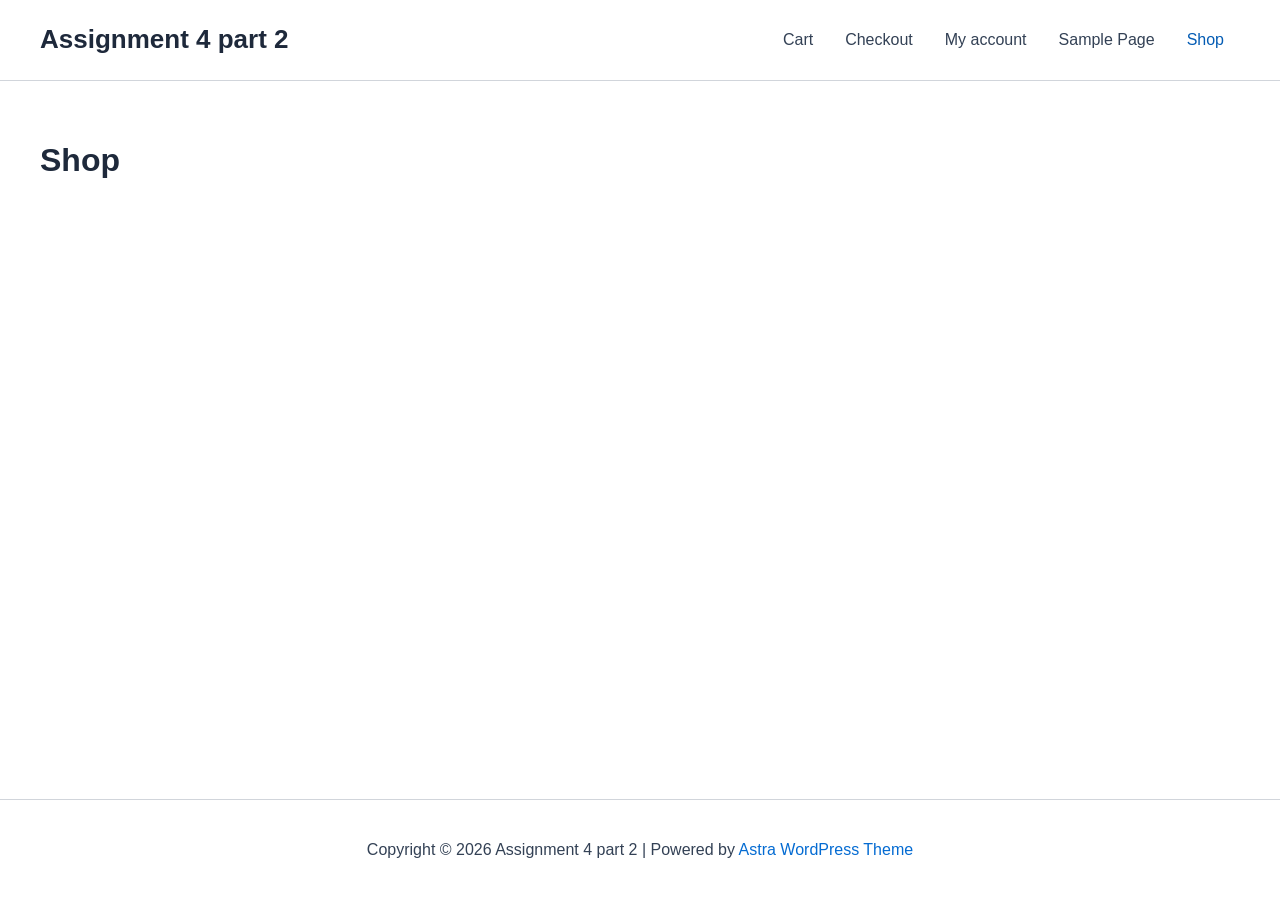
<file: shop/index.html>
<!DOCTYPE html>
<html lang="en-US">
<head>
<meta charset="UTF-8">
<meta name="viewport" content="width=device-width, initial-scale=1">
	<link rel="profile" href="https://gmpg.org/xfn/11"> 
	<title>Shop &#8211; Assignment 4 part 2</title>
<meta name='robots' content='max-image-preview:large' />
<link rel='dns-prefetch' href='//localhost' />
<link rel="alternate" type="application/rss+xml" title="Assignment 4 part 2 &raquo; Feed" href="/feed/" />
<link rel="alternate" type="application/rss+xml" title="Assignment 4 part 2 &raquo; Comments Feed" href="/comments/feed/" />
<link rel="alternate" title="oEmbed (JSON)" type="application/json+oembed" href="/wp-json/oembed/1.0/embed?url=http%3A%2F%2Flocalhost%3A8000%2Fshop%2F" />
<link rel="alternate" title="oEmbed (XML)" type="text/xml+oembed" href="/wp-json/oembed/1.0/embed?url=http%3A%2F%2Flocalhost%3A8000%2Fshop%2F&#038;format=xml" />
<style id='wp-img-auto-sizes-contain-inline-css'>
img:is([sizes=auto i],[sizes^="auto," i]){contain-intrinsic-size:3000px 1500px}
/*# sourceURL=wp-img-auto-sizes-contain-inline-css */
</style>
<link rel='stylesheet' id='astra-theme-css-css' href='/wp-content/themes/astra/assets/css/minified/main.min.css?ver=4.12.7' media='all' />
<style id='astra-theme-css-inline-css'>
:root{--ast-post-nav-space:0;--ast-container-default-xlg-padding:2.5em;--ast-container-default-lg-padding:2.5em;--ast-container-default-slg-padding:2em;--ast-container-default-md-padding:2.5em;--ast-container-default-sm-padding:2.5em;--ast-container-default-xs-padding:2.4em;--ast-container-default-xxs-padding:1.8em;--ast-code-block-background:#ECEFF3;--ast-comment-inputs-background:#F9FAFB;--ast-normal-container-width:1200px;--ast-narrow-container-width:750px;--ast-blog-title-font-weight:600;--ast-blog-meta-weight:600;--ast-global-color-primary:var(--ast-global-color-4);--ast-global-color-secondary:var(--ast-global-color-5);--ast-global-color-alternate-background:var(--ast-global-color-6);--ast-global-color-subtle-background:var(--ast-global-color-7);--ast-bg-style-guide:var( --ast-global-color-secondary,var(--ast-global-color-5) );--ast-shadow-style-guide:0px 0px 4px 0 #00000057;--ast-global-dark-bg-style:#fff;--ast-global-dark-lfs:#fbfbfb;--ast-widget-bg-color:#fafafa;--ast-wc-container-head-bg-color:#fbfbfb;--ast-title-layout-bg:#eeeeee;--ast-search-border-color:#e7e7e7;--ast-lifter-hover-bg:#e6e6e6;--ast-gallery-block-color:#000;--srfm-color-input-label:var(--ast-global-color-2);}html{font-size:100%;}a{color:var(--ast-global-color-0);}a:hover,a:focus{color:var(--ast-global-color-1);}body,button,input,select,textarea,.ast-button,.ast-custom-button{font-family:-apple-system,BlinkMacSystemFont,Segoe UI,Roboto,Oxygen-Sans,Ubuntu,Cantarell,Helvetica Neue,sans-serif;font-weight:400;font-size:16px;font-size:1rem;line-height:var(--ast-body-line-height,1.65);}blockquote{color:var(--ast-global-color-3);}h1,h2,h3,h4,h5,h6,.entry-content :where(h1,h2,h3,h4,h5,h6),.site-title,.site-title a{font-weight:600;}.ast-site-identity .site-title a{color:var(--ast-global-color-2);}.site-title{font-size:26px;font-size:1.625rem;display:block;}.site-header .site-description{font-size:15px;font-size:0.9375rem;display:none;}.entry-title{font-size:20px;font-size:1.25rem;}.ast-blog-single-element.ast-taxonomy-container a{font-size:14px;font-size:0.875rem;}.ast-blog-meta-container{font-size:13px;font-size:0.8125rem;}.archive .ast-article-post .ast-article-inner,.blog .ast-article-post .ast-article-inner,.archive .ast-article-post .ast-article-inner:hover,.blog .ast-article-post .ast-article-inner:hover{border-top-left-radius:6px;border-top-right-radius:6px;border-bottom-right-radius:6px;border-bottom-left-radius:6px;overflow:hidden;}h1,.entry-content :where(h1){font-size:36px;font-size:2.25rem;font-weight:600;line-height:1.4em;}h2,.entry-content :where(h2){font-size:30px;font-size:1.875rem;font-weight:600;line-height:1.3em;}h3,.entry-content :where(h3){font-size:24px;font-size:1.5rem;font-weight:600;line-height:1.3em;}h4,.entry-content :where(h4){font-size:20px;font-size:1.25rem;line-height:1.2em;font-weight:600;}h5,.entry-content :where(h5){font-size:18px;font-size:1.125rem;line-height:1.2em;font-weight:600;}h6,.entry-content :where(h6){font-size:16px;font-size:1rem;line-height:1.25em;font-weight:600;}::selection{background-color:var(--ast-global-color-0);color:#ffffff;}body,h1,h2,h3,h4,h5,h6,.entry-title a,.entry-content :where(h1,h2,h3,h4,h5,h6){color:var(--ast-global-color-3);}.tagcloud a:hover,.tagcloud a:focus,.tagcloud a.current-item{color:#ffffff;border-color:var(--ast-global-color-0);background-color:var(--ast-global-color-0);}input:focus,input[type="text"]:focus,input[type="email"]:focus,input[type="url"]:focus,input[type="password"]:focus,input[type="reset"]:focus,input[type="search"]:focus,textarea:focus{border-color:var(--ast-global-color-0);}input[type="radio"]:checked,input[type=reset],input[type="checkbox"]:checked,input[type="checkbox"]:hover:checked,input[type="checkbox"]:focus:checked,input[type=range]::-webkit-slider-thumb{border-color:var(--ast-global-color-0);background-color:var(--ast-global-color-0);box-shadow:none;}.site-footer a:hover + .post-count,.site-footer a:focus + .post-count{background:var(--ast-global-color-0);border-color:var(--ast-global-color-0);}.single .nav-links .nav-previous,.single .nav-links .nav-next{color:var(--ast-global-color-0);}.entry-meta,.entry-meta *{line-height:1.45;color:var(--ast-global-color-0);font-weight:600;}.entry-meta a:not(.ast-button):hover,.entry-meta a:not(.ast-button):hover *,.entry-meta a:not(.ast-button):focus,.entry-meta a:not(.ast-button):focus *,.page-links > .page-link,.page-links .page-link:hover,.post-navigation a:hover{color:var(--ast-global-color-1);}#cat option,.secondary .calendar_wrap thead a,.secondary .calendar_wrap thead a:visited{color:var(--ast-global-color-0);}.secondary .calendar_wrap #today,.ast-progress-val span{background:var(--ast-global-color-0);}.secondary a:hover + .post-count,.secondary a:focus + .post-count{background:var(--ast-global-color-0);border-color:var(--ast-global-color-0);}.calendar_wrap #today > a{color:#ffffff;}.page-links .page-link,.single .post-navigation a{color:var(--ast-global-color-3);}.ast-search-menu-icon .search-form button.search-submit{padding:0 4px;}.ast-search-menu-icon form.search-form{padding-right:0;}.ast-header-search .ast-search-menu-icon.ast-dropdown-active .search-form,.ast-header-search .ast-search-menu-icon.ast-dropdown-active .search-field:focus{transition:all 0.2s;}.search-form input.search-field:focus{outline:none;}.ast-mobile-header-content .ast-builder-layout-element:not(.ast-builder-menu):not(.ast-header-divider-element),.ast-mobile-popup-content .ast-builder-layout-element:not(.ast-builder-menu):not(.ast-header-divider-element){padding:15px 20px;}.ast-search-menu-icon .search-form button.search-submit:focus,.ast-theme-transparent-header .ast-header-search .ast-dropdown-active .ast-icon,.ast-theme-transparent-header .ast-inline-search .search-field:focus .ast-icon{color:var(--ast-global-color-1);}.ast-desktop .ast-header-search .slide-search .search-form{border:2px solid var(--ast-global-color-0);}.ast-header-search .slide-search .search-field{background-color:var(--ast-global-dark-bg-style);}.ast-archive-title{color:var(--ast-global-color-2);}.widget-title{font-size:22px;font-size:1.375rem;color:var(--ast-global-color-2);}.ast-single-post .entry-content a,.ast-comment-content a:not(.ast-comment-edit-reply-wrap a){text-decoration:underline;}.ast-single-post .entry-content .uagb-tab a,.ast-single-post .entry-content .uagb-ifb-cta a,.ast-single-post .entry-content .uabb-module-content a,.ast-single-post .entry-content .uagb-post-grid a,.ast-single-post .entry-content .uagb-timeline a,.ast-single-post .entry-content .uagb-toc__wrap a,.ast-single-post .entry-content .uagb-taxomony-box a,.entry-content .wp-block-latest-posts > li > a,.ast-single-post .entry-content .wp-block-file__button,a.ast-post-filter-single,.ast-single-post .ast-comment-content .comment-reply-link,.ast-single-post .ast-comment-content .comment-edit-link{text-decoration:none;}.ast-search-menu-icon.slide-search a:focus-visible:focus-visible,.astra-search-icon:focus-visible,#close:focus-visible,a:focus-visible,.ast-menu-toggle:focus-visible,.site .skip-link:focus-visible,.wp-block-loginout input:focus-visible,.wp-block-search.wp-block-search__button-inside .wp-block-search__inside-wrapper,.ast-header-navigation-arrow:focus-visible,.ast-orders-table__row .ast-orders-table__cell:focus-visible,a#ast-apply-coupon:focus-visible,#ast-apply-coupon:focus-visible,#close:focus-visible,.button.search-submit:focus-visible,#search_submit:focus,.normal-search:focus-visible,.ast-header-account-wrap:focus-visible,.astra-cart-drawer-close:focus,.ast-single-variation:focus,.ast-button:focus,.ast-builder-button-wrap:has(.ast-custom-button-link:focus),.ast-builder-button-wrap .ast-custom-button-link:focus{outline-style:dotted;outline-color:inherit;outline-width:thin;}input:focus,input[type="text"]:focus,input[type="email"]:focus,input[type="url"]:focus,input[type="password"]:focus,input[type="reset"]:focus,input[type="search"]:focus,input[type="number"]:focus,textarea:focus,.wp-block-search__input:focus,[data-section="section-header-mobile-trigger"] .ast-button-wrap .ast-mobile-menu-trigger-minimal:focus,.ast-mobile-popup-drawer.active .menu-toggle-close:focus,#ast-scroll-top:focus,#coupon_code:focus,#ast-coupon-code:focus{border-style:dotted;border-color:inherit;border-width:thin;}input{outline:none;}.ast-logo-title-inline .site-logo-img{padding-right:1em;}body .ast-oembed-container *{position:absolute;top:0;width:100%;height:100%;left:0;}body .wp-block-embed-pocket-casts .ast-oembed-container *{position:unset;}.ast-single-post-featured-section + article {margin-top: 2em;}.site-content .ast-single-post-featured-section img {width: 100%;overflow: hidden;object-fit: cover;}.ast-separate-container .site-content .ast-single-post-featured-section + article {margin-top: -80px;z-index: 9;position: relative;border-radius: 4px;}@media (min-width: 922px) {.ast-no-sidebar .site-content .ast-article-image-container--wide {margin-left: -120px;margin-right: -120px;max-width: unset;width: unset;}.ast-left-sidebar .site-content .ast-article-image-container--wide,.ast-right-sidebar .site-content .ast-article-image-container--wide {margin-left: -10px;margin-right: -10px;}.site-content .ast-article-image-container--full {margin-left: calc( -50vw + 50%);margin-right: calc( -50vw + 50%);max-width: 100vw;width: 100vw;}.ast-left-sidebar .site-content .ast-article-image-container--full,.ast-right-sidebar .site-content .ast-article-image-container--full {margin-left: -10px;margin-right: -10px;max-width: inherit;width: auto;}}.site > .ast-single-related-posts-container {margin-top: 0;}@media (min-width: 922px) {.ast-desktop .ast-container--narrow {max-width: var(--ast-narrow-container-width);margin: 0 auto;}}input[type="text"],input[type="number"],input[type="email"],input[type="url"],input[type="password"],input[type="search"],input[type=reset],input[type=tel],input[type=date],select,textarea{font-size:16px;font-style:normal;font-weight:400;line-height:24px;width:100%;padding:12px 16px;border-radius:4px;box-shadow:0px 1px 2px 0px rgba(0,0,0,0.05);color:var(--ast-form-input-text,#475569);}input[type="text"],input[type="number"],input[type="email"],input[type="url"],input[type="password"],input[type="search"],input[type=reset],input[type=tel],input[type=date],select{height:40px;}input[type="date"]{border-width:1px;border-style:solid;border-color:var(--ast-border-color);background:var( --ast-global-color-secondary,var(--ast-global-color-5) );}input[type="text"]:focus,input[type="number"]:focus,input[type="email"]:focus,input[type="url"]:focus,input[type="password"]:focus,input[type="search"]:focus,input[type=reset]:focus,input[type="tel"]:focus,input[type="date"]:focus,select:focus,textarea:focus{border-color:#046BD2;box-shadow:none;outline:none;color:var(--ast-form-input-focus-text,#475569);}label,legend{color:var(--ast-global-color-2,#111827 );font-size:14px;font-style:normal;font-weight:500;line-height:20px;}select{padding:6px 10px;}fieldset{padding:30px;border-radius:4px;}button,.ast-button,.button,input[type="button"],input[type="reset"],input[type="submit"],a:where(.wp-block-button__link){border-radius:4px;box-shadow:0px 1px 2px 0px rgba(0,0,0,0.05);}:root{--ast-comment-inputs-background:#FFF;}::placeholder{color:var(--ast-form-field-color,#9CA3AF);}::-ms-input-placeholder{color:var(--ast-form-field-color,#9CA3AF);}@media (max-width:921.9px){#ast-desktop-header{display:none;}}@media (min-width:922px){#ast-mobile-header{display:none;}}.wp-block-buttons.aligncenter{justify-content:center;}@media (max-width:921px){.ast-theme-transparent-header #primary,.ast-theme-transparent-header #secondary{padding:0;}}@media (max-width:921px){.ast-plain-container.ast-no-sidebar #primary{padding:0;}}.ast-plain-container.ast-no-sidebar #primary{margin-top:0;margin-bottom:0;}@media (min-width:1200px){.ast-plain-container.ast-no-sidebar #primary{margin-top:60px;margin-bottom:60px;}}.wp-block-button.is-style-outline .wp-block-button__link{border-color:var(--ast-global-color-0);}div.wp-block-button.is-style-outline > .wp-block-button__link:not(.has-text-color),div.wp-block-button.wp-block-button__link.is-style-outline:not(.has-text-color){color:var(--ast-global-color-0);}.wp-block-button.is-style-outline .wp-block-button__link:hover,.wp-block-buttons .wp-block-button.is-style-outline .wp-block-button__link:focus,.wp-block-buttons .wp-block-button.is-style-outline > .wp-block-button__link:not(.has-text-color):hover,.wp-block-buttons .wp-block-button.wp-block-button__link.is-style-outline:not(.has-text-color):hover{color:#ffffff;background-color:var(--ast-global-color-1);border-color:var(--ast-global-color-1);}.post-page-numbers.current .page-link,.ast-pagination .page-numbers.current{color:#ffffff;border-color:var(--ast-global-color-0);background-color:var(--ast-global-color-0);}.wp-block-buttons .wp-block-button.is-style-outline .wp-block-button__link.wp-element-button,.ast-outline-button,.wp-block-uagb-buttons-child .uagb-buttons-repeater.ast-outline-button{border-color:var(--ast-global-color-0);border-top-width:2px;border-right-width:2px;border-bottom-width:2px;border-left-width:2px;font-family:inherit;font-weight:500;font-size:16px;font-size:1rem;line-height:1em;padding-top:13px;padding-right:30px;padding-bottom:13px;padding-left:30px;}.wp-block-buttons .wp-block-button.is-style-outline > .wp-block-button__link:not(.has-text-color),.wp-block-buttons .wp-block-button.wp-block-button__link.is-style-outline:not(.has-text-color),.ast-outline-button{color:var(--ast-global-color-0);}.wp-block-button.is-style-outline .wp-block-button__link:hover,.wp-block-buttons .wp-block-button.is-style-outline .wp-block-button__link:focus,.wp-block-buttons .wp-block-button.is-style-outline > .wp-block-button__link:not(.has-text-color):hover,.wp-block-buttons .wp-block-button.wp-block-button__link.is-style-outline:not(.has-text-color):hover,.ast-outline-button:hover,.ast-outline-button:focus,.wp-block-uagb-buttons-child .uagb-buttons-repeater.ast-outline-button:hover,.wp-block-uagb-buttons-child .uagb-buttons-repeater.ast-outline-button:focus{color:#ffffff;background-color:var(--ast-global-color-1);border-color:var(--ast-global-color-1);}.ast-single-post .entry-content a.ast-outline-button,.ast-single-post .entry-content .is-style-outline>.wp-block-button__link{text-decoration:none;}.wp-block-button .wp-block-button__link.wp-element-button.is-style-outline:not(.has-background),.wp-block-button.is-style-outline>.wp-block-button__link.wp-element-button:not(.has-background),.ast-outline-button{background-color:transparent;}.uagb-buttons-repeater.ast-outline-button{border-radius:9999px;}@media (max-width:921px){.wp-block-buttons .wp-block-button.is-style-outline .wp-block-button__link.wp-element-button,.ast-outline-button,.wp-block-uagb-buttons-child .uagb-buttons-repeater.ast-outline-button{padding-top:12px;padding-right:28px;padding-bottom:12px;padding-left:28px;}}@media (max-width:544px){.wp-block-buttons .wp-block-button.is-style-outline .wp-block-button__link.wp-element-button,.ast-outline-button,.wp-block-uagb-buttons-child .uagb-buttons-repeater.ast-outline-button{padding-top:10px;padding-right:24px;padding-bottom:10px;padding-left:24px;}}.entry-content[data-ast-blocks-layout] > figure{margin-bottom:1em;}h1.widget-title{font-weight:600;}h2.widget-title{font-weight:600;}h3.widget-title{font-weight:600;}#page{display:flex;flex-direction:column;min-height:100vh;}.ast-404-layout-1 h1.page-title{color:var(--ast-global-color-2);}.single .post-navigation a{line-height:1em;height:inherit;}.error-404 .page-sub-title{font-size:1.5rem;font-weight:inherit;}.search .site-content .content-area .search-form{margin-bottom:0;}#page .site-content{flex-grow:1;}.widget{margin-bottom:1.25em;}#secondary li{line-height:1.5em;}#secondary .wp-block-group h2{margin-bottom:0.7em;}#secondary h2{font-size:1.7rem;}.ast-separate-container .ast-article-post,.ast-separate-container .ast-article-single,.ast-separate-container .comment-respond{padding:3em;}.ast-separate-container .ast-article-single .ast-article-single{padding:0;}.ast-article-single .wp-block-post-template-is-layout-grid{padding-left:0;}.ast-separate-container .comments-title,.ast-narrow-container .comments-title{padding:1.5em 2em;}.ast-page-builder-template .comment-form-textarea,.ast-comment-formwrap .ast-grid-common-col{padding:0;}.ast-comment-formwrap{padding:0;display:inline-flex;column-gap:20px;width:100%;margin-left:0;margin-right:0;}.comments-area textarea#comment:focus,.comments-area textarea#comment:active,.comments-area .ast-comment-formwrap input[type="text"]:focus,.comments-area .ast-comment-formwrap input[type="text"]:active {box-shadow:none;outline:none;}.archive.ast-page-builder-template .entry-header{margin-top:2em;}.ast-page-builder-template .ast-comment-formwrap{width:100%;}.entry-title{margin-bottom:0.6em;}.ast-archive-description p{font-size:inherit;font-weight:inherit;line-height:inherit;}.ast-separate-container .ast-comment-list li.depth-1,.hentry{margin-bottom:1.5em;}.site-content section.ast-archive-description{margin-bottom:2em;}@media (min-width:921px){.ast-left-sidebar.ast-page-builder-template #secondary,.archive.ast-right-sidebar.ast-page-builder-template .site-main{padding-left:20px;padding-right:20px;}}@media (max-width:544px){.ast-comment-formwrap.ast-row{column-gap:10px;display:inline-block;}#ast-commentform .ast-grid-common-col{position:relative;width:100%;}}@media (min-width:1201px){.ast-separate-container .ast-article-post,.ast-separate-container .ast-article-single,.ast-separate-container .ast-author-box,.ast-separate-container .ast-404-layout-1,.ast-separate-container .no-results{padding:3em;}}@media (max-width:921px){.ast-left-sidebar #content > .ast-container{display:flex;flex-direction:column-reverse;width:100%;}}@media (min-width:922px){.ast-separate-container.ast-right-sidebar #primary,.ast-separate-container.ast-left-sidebar #primary{border:0;}.search-no-results.ast-separate-container #primary{margin-bottom:4em;}}.wp-block-button .wp-block-button__link{color:#ffffff;}.wp-block-button .wp-block-button__link:hover,.wp-block-button .wp-block-button__link:focus{color:#ffffff;background-color:var(--ast-global-color-1);border-color:var(--ast-global-color-1);}.wp-block-button .wp-block-button__link,.wp-block-search .wp-block-search__button,body .wp-block-file .wp-block-file__button{border-color:var(--ast-global-color-0);background-color:var(--ast-global-color-0);color:#ffffff;font-family:inherit;font-weight:500;line-height:1em;font-size:16px;font-size:1rem;padding-top:15px;padding-right:30px;padding-bottom:15px;padding-left:30px;}.ast-single-post .entry-content .wp-block-button .wp-block-button__link,.ast-single-post .entry-content .wp-block-search .wp-block-search__button,body .entry-content .wp-block-file .wp-block-file__button{text-decoration:none;}@media (max-width:921px){.wp-block-button .wp-block-button__link,.wp-block-search .wp-block-search__button,body .wp-block-file .wp-block-file__button{padding-top:14px;padding-right:28px;padding-bottom:14px;padding-left:28px;}}@media (max-width:544px){.wp-block-button .wp-block-button__link,.wp-block-search .wp-block-search__button,body .wp-block-file .wp-block-file__button{padding-top:12px;padding-right:24px;padding-bottom:12px;padding-left:24px;}}.menu-toggle,button,.ast-button,.ast-custom-button,.button,input#submit,input[type="button"],input[type="submit"],input[type="reset"],#comments .submit,.search .search-submit,form[CLASS*="wp-block-search__"].wp-block-search .wp-block-search__inside-wrapper .wp-block-search__button,body .wp-block-file .wp-block-file__button,.search .search-submit{border-style:solid;border-top-width:0;border-right-width:0;border-left-width:0;border-bottom-width:0;color:#ffffff;border-color:var(--ast-global-color-0);background-color:var(--ast-global-color-0);padding-top:15px;padding-right:30px;padding-bottom:15px;padding-left:30px;font-family:inherit;font-weight:500;font-size:16px;font-size:1rem;line-height:1em;}button:focus,.menu-toggle:hover,button:hover,.ast-button:hover,.ast-custom-button:hover .button:hover,.ast-custom-button:hover ,input[type=reset]:hover,input[type=reset]:focus,input#submit:hover,input#submit:focus,input[type="button"]:hover,input[type="button"]:focus,input[type="submit"]:hover,input[type="submit"]:focus,form[CLASS*="wp-block-search__"].wp-block-search .wp-block-search__inside-wrapper .wp-block-search__button:hover,form[CLASS*="wp-block-search__"].wp-block-search .wp-block-search__inside-wrapper .wp-block-search__button:focus,body .wp-block-file .wp-block-file__button:hover,body .wp-block-file .wp-block-file__button:focus{color:#ffffff;background-color:var(--ast-global-color-1);border-color:var(--ast-global-color-1);}form[CLASS*="wp-block-search__"].wp-block-search .wp-block-search__inside-wrapper .wp-block-search__button.has-icon{padding-top:calc(15px - 3px);padding-right:calc(30px - 3px);padding-bottom:calc(15px - 3px);padding-left:calc(30px - 3px);}@media (max-width:921px){.menu-toggle,button,.ast-button,.ast-custom-button,.button,input#submit,input[type="button"],input[type="submit"],input[type="reset"],#comments .submit,.search .search-submit,form[CLASS*="wp-block-search__"].wp-block-search .wp-block-search__inside-wrapper .wp-block-search__button,body .wp-block-file .wp-block-file__button,.search .search-submit{padding-top:14px;padding-right:28px;padding-bottom:14px;padding-left:28px;}}@media (max-width:544px){.menu-toggle,button,.ast-button,.ast-custom-button,.button,input#submit,input[type="button"],input[type="submit"],input[type="reset"],#comments .submit,.search .search-submit,form[CLASS*="wp-block-search__"].wp-block-search .wp-block-search__inside-wrapper .wp-block-search__button,body .wp-block-file .wp-block-file__button,.search .search-submit{padding-top:12px;padding-right:24px;padding-bottom:12px;padding-left:24px;}}@media (max-width:921px){.ast-mobile-header-stack .main-header-bar .ast-search-menu-icon{display:inline-block;}.ast-header-break-point.ast-header-custom-item-outside .ast-mobile-header-stack .main-header-bar .ast-search-icon{margin:0;}.ast-comment-avatar-wrap img{max-width:2.5em;}.ast-comment-meta{padding:0 1.8888em 1.3333em;}}@media (min-width:544px){.ast-container{max-width:100%;}}@media (max-width:544px){.ast-separate-container .ast-article-post,.ast-separate-container .ast-article-single,.ast-separate-container .comments-title,.ast-separate-container .ast-archive-description{padding:1.5em 1em;}.ast-separate-container #content .ast-container{padding-left:0.54em;padding-right:0.54em;}.ast-separate-container .ast-comment-list .bypostauthor{padding:.5em;}.ast-search-menu-icon.ast-dropdown-active .search-field{width:170px;}} #ast-mobile-header .ast-site-header-cart-li a{pointer-events:none;}.ast-separate-container{background-color:var(--ast-global-color-5);}@media (max-width:921px){.site-title{display:block;}.site-header .site-description{display:none;}h1,.entry-content :where(h1){font-size:30px;font-size:1.875rem;}h2,.entry-content :where(h2){font-size:25px;font-size:1.5625rem;}h3,.entry-content :where(h3){font-size:20px;font-size:1.25rem;}}@media (max-width:544px){.site-title{display:block;}.site-header .site-description{display:none;}h1,.entry-content :where(h1){font-size:30px;font-size:1.875rem;}h2,.entry-content :where(h2){font-size:25px;font-size:1.5625rem;}h3,.entry-content :where(h3){font-size:20px;font-size:1.25rem;}}@media (max-width:921px){html{font-size:91.2%;}}@media (max-width:544px){html{font-size:91.2%;}}@media (min-width:922px){.ast-container{max-width:1240px;}}@media (min-width:922px){.site-content .ast-container{display:flex;}}@media (max-width:921px){.site-content .ast-container{flex-direction:column;}}.entry-content :where(h1,h2,h3,h4,h5,h6){clear:none;}@media (min-width:922px){.main-header-menu .sub-menu .menu-item.ast-left-align-sub-menu:hover > .sub-menu,.main-header-menu .sub-menu .menu-item.ast-left-align-sub-menu.focus > .sub-menu{margin-left:-0px;}}.entry-content li > p{margin-bottom:0;}.site .comments-area{padding-bottom:2em;margin-top:2em;}.wp-block-file {display: flex;align-items: center;flex-wrap: wrap;justify-content: space-between;}.wp-block-pullquote {border: none;}.wp-block-pullquote blockquote::before {content: "\201D";font-family: "Helvetica",sans-serif;display: flex;transform: rotate( 180deg );font-size: 6rem;font-style: normal;line-height: 1;font-weight: bold;align-items: center;justify-content: center;}.has-text-align-right > blockquote::before {justify-content: flex-start;}.has-text-align-left > blockquote::before {justify-content: flex-end;}figure.wp-block-pullquote.is-style-solid-color blockquote {max-width: 100%;text-align: inherit;}:root {--wp--custom--ast-default-block-top-padding: 3em;--wp--custom--ast-default-block-right-padding: 3em;--wp--custom--ast-default-block-bottom-padding: 3em;--wp--custom--ast-default-block-left-padding: 3em;--wp--custom--ast-container-width: 1200px;--wp--custom--ast-content-width-size: 1200px;--wp--custom--ast-wide-width-size: calc(1200px + var(--wp--custom--ast-default-block-left-padding) + var(--wp--custom--ast-default-block-right-padding));}.ast-narrow-container {--wp--custom--ast-content-width-size: 750px;--wp--custom--ast-wide-width-size: 750px;}@media(max-width: 921px) {:root {--wp--custom--ast-default-block-top-padding: 3em;--wp--custom--ast-default-block-right-padding: 2em;--wp--custom--ast-default-block-bottom-padding: 3em;--wp--custom--ast-default-block-left-padding: 2em;}}@media(max-width: 544px) {:root {--wp--custom--ast-default-block-top-padding: 3em;--wp--custom--ast-default-block-right-padding: 1.5em;--wp--custom--ast-default-block-bottom-padding: 3em;--wp--custom--ast-default-block-left-padding: 1.5em;}}.entry-content > .wp-block-group,.entry-content > .wp-block-cover,.entry-content > .wp-block-columns {padding-top: var(--wp--custom--ast-default-block-top-padding);padding-right: var(--wp--custom--ast-default-block-right-padding);padding-bottom: var(--wp--custom--ast-default-block-bottom-padding);padding-left: var(--wp--custom--ast-default-block-left-padding);}.ast-plain-container.ast-no-sidebar .entry-content > .alignfull,.ast-page-builder-template .ast-no-sidebar .entry-content > .alignfull {margin-left: calc( -50vw + 50%);margin-right: calc( -50vw + 50%);max-width: 100vw;width: 100vw;}.ast-plain-container.ast-no-sidebar .entry-content .alignfull .alignfull,.ast-page-builder-template.ast-no-sidebar .entry-content .alignfull .alignfull,.ast-plain-container.ast-no-sidebar .entry-content .alignfull .alignwide,.ast-page-builder-template.ast-no-sidebar .entry-content .alignfull .alignwide,.ast-plain-container.ast-no-sidebar .entry-content .alignwide .alignfull,.ast-page-builder-template.ast-no-sidebar .entry-content .alignwide .alignfull,.ast-plain-container.ast-no-sidebar .entry-content .alignwide .alignwide,.ast-page-builder-template.ast-no-sidebar .entry-content .alignwide .alignwide,.ast-plain-container.ast-no-sidebar .entry-content .wp-block-column .alignfull,.ast-page-builder-template.ast-no-sidebar .entry-content .wp-block-column .alignfull,.ast-plain-container.ast-no-sidebar .entry-content .wp-block-column .alignwide,.ast-page-builder-template.ast-no-sidebar .entry-content .wp-block-column .alignwide {margin-left: auto;margin-right: auto;width: 100%;}[data-ast-blocks-layout] .wp-block-separator:not(.is-style-dots) {height: 0;}[data-ast-blocks-layout] .wp-block-separator {margin: 20px auto;}[data-ast-blocks-layout] .wp-block-separator:not(.is-style-wide):not(.is-style-dots) {max-width: 100px;}[data-ast-blocks-layout] .wp-block-separator.has-background {padding: 0;}.entry-content[data-ast-blocks-layout] > * {max-width: var(--wp--custom--ast-content-width-size);margin-left: auto;margin-right: auto;}.entry-content[data-ast-blocks-layout] > .alignwide {max-width: var(--wp--custom--ast-wide-width-size);}.entry-content[data-ast-blocks-layout] .alignfull {max-width: none;}.entry-content .wp-block-columns {margin-bottom: 0;}blockquote {margin: 1.5em;border-color: rgba(0,0,0,0.05);}.wp-block-quote:not(.has-text-align-right):not(.has-text-align-center) {border-left: 5px solid rgba(0,0,0,0.05);}.has-text-align-right > blockquote,blockquote.has-text-align-right {border-right: 5px solid rgba(0,0,0,0.05);}.has-text-align-left > blockquote,blockquote.has-text-align-left {border-left: 5px solid rgba(0,0,0,0.05);}.wp-block-site-tagline,.wp-block-latest-posts .read-more {margin-top: 15px;}.wp-block-loginout p label {display: block;}.wp-block-loginout p:not(.login-remember):not(.login-submit) input {width: 100%;}.wp-block-loginout input:focus {border-color: transparent;}.wp-block-loginout input:focus {outline: thin dotted;}.entry-content .wp-block-media-text .wp-block-media-text__content {padding: 0 0 0 8%;}.entry-content .wp-block-media-text.has-media-on-the-right .wp-block-media-text__content {padding: 0 8% 0 0;}.entry-content .wp-block-media-text.has-background .wp-block-media-text__content {padding: 8%;}.entry-content .wp-block-cover:not([class*="background-color"]):not(.has-text-color.has-link-color) .wp-block-cover__inner-container,.entry-content .wp-block-cover:not([class*="background-color"]) .wp-block-cover-image-text,.entry-content .wp-block-cover:not([class*="background-color"]) .wp-block-cover-text,.entry-content .wp-block-cover-image:not([class*="background-color"]) .wp-block-cover__inner-container,.entry-content .wp-block-cover-image:not([class*="background-color"]) .wp-block-cover-image-text,.entry-content .wp-block-cover-image:not([class*="background-color"]) .wp-block-cover-text {color: var(--ast-global-color-primary,var(--ast-global-color-5));}.wp-block-loginout .login-remember input {width: 1.1rem;height: 1.1rem;margin: 0 5px 4px 0;vertical-align: middle;}.wp-block-latest-posts > li > *:first-child,.wp-block-latest-posts:not(.is-grid) > li:first-child {margin-top: 0;}.entry-content > .wp-block-buttons,.entry-content > .wp-block-uagb-buttons {margin-bottom: 1.5em;}.wp-block-search__inside-wrapper .wp-block-search__input {padding: 0 10px;color: var(--ast-global-color-3);background: var(--ast-global-color-primary,var(--ast-global-color-5));border-color: var(--ast-border-color);}.wp-block-latest-posts .read-more {margin-bottom: 1.5em;}.wp-block-search__no-button .wp-block-search__inside-wrapper .wp-block-search__input {padding-top: 5px;padding-bottom: 5px;}.wp-block-latest-posts .wp-block-latest-posts__post-date,.wp-block-latest-posts .wp-block-latest-posts__post-author {font-size: 1rem;}.wp-block-latest-posts > li > *,.wp-block-latest-posts:not(.is-grid) > li {margin-top: 12px;margin-bottom: 12px;}.ast-page-builder-template .entry-content[data-ast-blocks-layout] > .alignwide:where(:not(.uagb-is-root-container):not(.spectra-is-root-container)) > * {max-width: var(--wp--custom--ast-wide-width-size);}.ast-page-builder-template .entry-content[data-ast-blocks-layout] > .inherit-container-width > *,.ast-page-builder-template .entry-content[data-ast-blocks-layout] > *:not(.wp-block-group):where(:not(.uagb-is-root-container):not(.spectra-is-root-container)) > *,.entry-content[data-ast-blocks-layout] > .wp-block-cover .wp-block-cover__inner-container {max-width: none ;margin-left: auto;margin-right: auto;}.ast-page-builder-template .entry-content[data-ast-blocks-layout] > *,.ast-page-builder-template .entry-content[data-ast-blocks-layout] > .alignfull:where(:not(.wp-block-group):not(.uagb-is-root-container):not(.spectra-is-root-container)) > * {max-width: none;}.entry-content[data-ast-blocks-layout] .wp-block-cover:not(.alignleft):not(.alignright) {width: auto;}@media(max-width: 1200px) {.ast-separate-container .entry-content > .alignfull,.ast-separate-container .entry-content[data-ast-blocks-layout] > .alignwide,.ast-plain-container .entry-content[data-ast-blocks-layout] > .alignwide,.ast-plain-container .entry-content .alignfull {margin-left: calc(-1 * min(var(--ast-container-default-xlg-padding),20px)) ;margin-right: calc(-1 * min(var(--ast-container-default-xlg-padding),20px));}}@media(min-width: 1201px) {.ast-separate-container .entry-content > .alignfull {margin-left: calc(-1 * var(--ast-container-default-xlg-padding) );margin-right: calc(-1 * var(--ast-container-default-xlg-padding) );}.ast-separate-container .entry-content[data-ast-blocks-layout] > .alignwide,.ast-plain-container .entry-content[data-ast-blocks-layout] > .alignwide {margin-left: auto;margin-right: auto;}}@media(min-width: 921px) {.ast-separate-container .entry-content .wp-block-group.alignwide:not(.inherit-container-width) > :where(:not(.alignleft):not(.alignright)),.ast-plain-container .entry-content .wp-block-group.alignwide:not(.inherit-container-width) > :where(:not(.alignleft):not(.alignright)) {max-width: calc( var(--wp--custom--ast-content-width-size) + 80px );}.ast-plain-container.ast-right-sidebar .entry-content[data-ast-blocks-layout] .alignfull,.ast-plain-container.ast-left-sidebar .entry-content[data-ast-blocks-layout] .alignfull {margin-left: -60px;margin-right: -60px;}}@media(min-width: 544px) {.entry-content > .alignleft {margin-right: 20px;}.entry-content > .alignright {margin-left: 20px;}}@media (max-width:544px){.wp-block-columns .wp-block-column:not(:last-child){margin-bottom:20px;}.wp-block-latest-posts{margin:0;}}@media( max-width: 600px ) {.entry-content .wp-block-media-text .wp-block-media-text__content,.entry-content .wp-block-media-text.has-media-on-the-right .wp-block-media-text__content {padding: 8% 0 0;}.entry-content .wp-block-media-text.has-background .wp-block-media-text__content {padding: 8%;}}.ast-page-builder-template .entry-header {padding-left: 0;}.ast-narrow-container .site-content .wp-block-uagb-image--align-full .wp-block-uagb-image__figure {max-width: 100%;margin-left: auto;margin-right: auto;}.entry-content ul,.entry-content ol {padding: revert;margin: revert;padding-left: 20px;}.entry-content ul.wc-block-product-template{padding: 0;}:root .has-ast-global-color-0-color{color:var(--ast-global-color-0);}:root .has-ast-global-color-0-background-color{background-color:var(--ast-global-color-0);}:root .wp-block-button .has-ast-global-color-0-color{color:var(--ast-global-color-0);}:root .wp-block-button .has-ast-global-color-0-background-color{background-color:var(--ast-global-color-0);}:root .has-ast-global-color-1-color{color:var(--ast-global-color-1);}:root .has-ast-global-color-1-background-color{background-color:var(--ast-global-color-1);}:root .wp-block-button .has-ast-global-color-1-color{color:var(--ast-global-color-1);}:root .wp-block-button .has-ast-global-color-1-background-color{background-color:var(--ast-global-color-1);}:root .has-ast-global-color-2-color{color:var(--ast-global-color-2);}:root .has-ast-global-color-2-background-color{background-color:var(--ast-global-color-2);}:root .wp-block-button .has-ast-global-color-2-color{color:var(--ast-global-color-2);}:root .wp-block-button .has-ast-global-color-2-background-color{background-color:var(--ast-global-color-2);}:root .has-ast-global-color-3-color{color:var(--ast-global-color-3);}:root .has-ast-global-color-3-background-color{background-color:var(--ast-global-color-3);}:root .wp-block-button .has-ast-global-color-3-color{color:var(--ast-global-color-3);}:root .wp-block-button .has-ast-global-color-3-background-color{background-color:var(--ast-global-color-3);}:root .has-ast-global-color-4-color{color:var(--ast-global-color-4);}:root .has-ast-global-color-4-background-color{background-color:var(--ast-global-color-4);}:root .wp-block-button .has-ast-global-color-4-color{color:var(--ast-global-color-4);}:root .wp-block-button .has-ast-global-color-4-background-color{background-color:var(--ast-global-color-4);}:root .has-ast-global-color-5-color{color:var(--ast-global-color-5);}:root .has-ast-global-color-5-background-color{background-color:var(--ast-global-color-5);}:root .wp-block-button .has-ast-global-color-5-color{color:var(--ast-global-color-5);}:root .wp-block-button .has-ast-global-color-5-background-color{background-color:var(--ast-global-color-5);}:root .has-ast-global-color-6-color{color:var(--ast-global-color-6);}:root .has-ast-global-color-6-background-color{background-color:var(--ast-global-color-6);}:root .wp-block-button .has-ast-global-color-6-color{color:var(--ast-global-color-6);}:root .wp-block-button .has-ast-global-color-6-background-color{background-color:var(--ast-global-color-6);}:root .has-ast-global-color-7-color{color:var(--ast-global-color-7);}:root .has-ast-global-color-7-background-color{background-color:var(--ast-global-color-7);}:root .wp-block-button .has-ast-global-color-7-color{color:var(--ast-global-color-7);}:root .wp-block-button .has-ast-global-color-7-background-color{background-color:var(--ast-global-color-7);}:root .has-ast-global-color-8-color{color:var(--ast-global-color-8);}:root .has-ast-global-color-8-background-color{background-color:var(--ast-global-color-8);}:root .wp-block-button .has-ast-global-color-8-color{color:var(--ast-global-color-8);}:root .wp-block-button .has-ast-global-color-8-background-color{background-color:var(--ast-global-color-8);}:root{--ast-global-color-0:#046bd2;--ast-global-color-1:#045cb4;--ast-global-color-2:#1e293b;--ast-global-color-3:#334155;--ast-global-color-4:#FFFFFF;--ast-global-color-5:#F0F5FA;--ast-global-color-6:#111111;--ast-global-color-7:#D1D5DB;--ast-global-color-8:#111111;}:root {--ast-border-color : var(--ast-global-color-7);}.ast-single-entry-banner {-js-display: flex;display: flex;flex-direction: column;justify-content: center;text-align: center;position: relative;background: var(--ast-title-layout-bg);}.ast-single-entry-banner[data-banner-layout="layout-1"] {max-width: 1200px;background: inherit;padding: 20px 0;}.ast-single-entry-banner[data-banner-width-type="custom"] {margin: 0 auto;width: 100%;}.ast-single-entry-banner + .site-content .entry-header {margin-bottom: 0;}.site .ast-author-avatar {--ast-author-avatar-size: ;}a.ast-underline-text {text-decoration: underline;}.ast-container > .ast-terms-link {position: relative;display: block;}a.ast-button.ast-badge-tax {padding: 4px 8px;border-radius: 3px;font-size: inherit;}header.entry-header{text-align:left;}header.entry-header .entry-title{font-weight:600;font-size:32px;font-size:2rem;}header.entry-header > *:not(:last-child){margin-bottom:10px;}header.entry-header .post-thumb-img-content{text-align:center;}header.entry-header .post-thumb img,.ast-single-post-featured-section.post-thumb img{aspect-ratio:16/9;width:100%;height:100%;}@media (max-width:921px){header.entry-header{text-align:left;}}@media (max-width:544px){header.entry-header{text-align:left;}}.ast-archive-entry-banner {-js-display: flex;display: flex;flex-direction: column;justify-content: center;text-align: center;position: relative;background: var(--ast-title-layout-bg);}.ast-archive-entry-banner[data-banner-width-type="custom"] {margin: 0 auto;width: 100%;}.ast-archive-entry-banner[data-banner-layout="layout-1"] {background: inherit;padding: 20px 0;text-align: left;}body.archive .ast-archive-description{max-width:1200px;width:100%;text-align:left;padding-top:3em;padding-right:3em;padding-bottom:3em;padding-left:3em;}body.archive .ast-archive-description .ast-archive-title,body.archive .ast-archive-description .ast-archive-title *{font-weight:600;font-size:32px;font-size:2rem;}body.archive .ast-archive-description > *:not(:last-child){margin-bottom:10px;}@media (max-width:921px){body.archive .ast-archive-description{text-align:left;}}@media (max-width:544px){body.archive .ast-archive-description{text-align:left;}}.ast-breadcrumbs .trail-browse,.ast-breadcrumbs .trail-items,.ast-breadcrumbs .trail-items li{display:inline-block;margin:0;padding:0;border:none;background:inherit;text-indent:0;text-decoration:none;}.ast-breadcrumbs .trail-browse{font-size:inherit;font-style:inherit;font-weight:inherit;color:inherit;}.ast-breadcrumbs .trail-items{list-style:none;}.trail-items li::after{padding:0 0.3em;content:"\00bb";}.trail-items li:last-of-type::after{display:none;}h1,h2,h3,h4,h5,h6,.entry-content :where(h1,h2,h3,h4,h5,h6){color:var(--ast-global-color-2);}.entry-title a{color:var(--ast-global-color-2);}@media (max-width:921px){.ast-builder-grid-row-container.ast-builder-grid-row-tablet-3-firstrow .ast-builder-grid-row > *:first-child,.ast-builder-grid-row-container.ast-builder-grid-row-tablet-3-lastrow .ast-builder-grid-row > *:last-child{grid-column:1 / -1;}}@media (max-width:544px){.ast-builder-grid-row-container.ast-builder-grid-row-mobile-3-firstrow .ast-builder-grid-row > *:first-child,.ast-builder-grid-row-container.ast-builder-grid-row-mobile-3-lastrow .ast-builder-grid-row > *:last-child{grid-column:1 / -1;}}.ast-builder-layout-element[data-section="title_tagline"]{display:flex;}@media (max-width:921px){.ast-header-break-point .ast-builder-layout-element[data-section="title_tagline"]{display:flex;}}@media (max-width:544px){.ast-header-break-point .ast-builder-layout-element[data-section="title_tagline"]{display:flex;}}.ast-builder-menu-1{font-family:inherit;font-weight:inherit;}.ast-builder-menu-1 .menu-item > .menu-link{color:var(--ast-global-color-3);}.ast-builder-menu-1 .menu-item > .ast-menu-toggle{color:var(--ast-global-color-3);}.ast-builder-menu-1 .menu-item:hover > .menu-link,.ast-builder-menu-1 .inline-on-mobile .menu-item:hover > .ast-menu-toggle{color:var(--ast-global-color-1);}.ast-builder-menu-1 .menu-item:hover > .ast-menu-toggle{color:var(--ast-global-color-1);}.ast-builder-menu-1 .menu-item.current-menu-item > .menu-link,.ast-builder-menu-1 .inline-on-mobile .menu-item.current-menu-item > .ast-menu-toggle,.ast-builder-menu-1 .current-menu-ancestor > .menu-link{color:var(--ast-global-color-1);}.ast-builder-menu-1 .menu-item.current-menu-item > .ast-menu-toggle{color:var(--ast-global-color-1);}.ast-builder-menu-1 .sub-menu,.ast-builder-menu-1 .inline-on-mobile .sub-menu{border-top-width:2px;border-bottom-width:0px;border-right-width:0px;border-left-width:0px;border-color:var(--ast-global-color-0);border-style:solid;}.ast-builder-menu-1 .sub-menu .sub-menu{top:-2px;}.ast-builder-menu-1 .main-header-menu > .menu-item > .sub-menu,.ast-builder-menu-1 .main-header-menu > .menu-item > .astra-full-megamenu-wrapper{margin-top:0px;}.ast-desktop .ast-builder-menu-1 .main-header-menu > .menu-item > .sub-menu:before,.ast-desktop .ast-builder-menu-1 .main-header-menu > .menu-item > .astra-full-megamenu-wrapper:before{height:calc( 0px + 2px + 5px );}.ast-desktop .ast-builder-menu-1 .menu-item .sub-menu .menu-link{border-style:none;}@media (max-width:921px){.ast-header-break-point .ast-builder-menu-1 .menu-item.menu-item-has-children > .ast-menu-toggle{top:0;}.ast-builder-menu-1 .inline-on-mobile .menu-item.menu-item-has-children > .ast-menu-toggle{right:-15px;}.ast-builder-menu-1 .menu-item-has-children > .menu-link:after{content:unset;}.ast-builder-menu-1 .main-header-menu > .menu-item > .sub-menu,.ast-builder-menu-1 .main-header-menu > .menu-item > .astra-full-megamenu-wrapper{margin-top:0;}}@media (max-width:544px){.ast-header-break-point .ast-builder-menu-1 .menu-item.menu-item-has-children > .ast-menu-toggle{top:0;}.ast-builder-menu-1 .main-header-menu > .menu-item > .sub-menu,.ast-builder-menu-1 .main-header-menu > .menu-item > .astra-full-megamenu-wrapper{margin-top:0;}}.ast-builder-menu-1{display:flex;}@media (max-width:921px){.ast-header-break-point .ast-builder-menu-1{display:flex;}}@media (max-width:544px){.ast-header-break-point .ast-builder-menu-1{display:flex;}}.site-below-footer-wrap{padding-top:20px;padding-bottom:20px;}.site-below-footer-wrap[data-section="section-below-footer-builder"]{background-color:var(--ast-global-color-4 );min-height:60px;border-style:solid;border-width:0px;border-top-width:1px;border-top-color:var( --ast-global-color-subtle-background,var(--ast-global-color-7) );}.site-below-footer-wrap[data-section="section-below-footer-builder"] .ast-builder-grid-row{max-width:1200px;min-height:60px;margin-left:auto;margin-right:auto;}.site-below-footer-wrap[data-section="section-below-footer-builder"] .ast-builder-grid-row,.site-below-footer-wrap[data-section="section-below-footer-builder"] .site-footer-section{align-items:center;}.site-below-footer-wrap[data-section="section-below-footer-builder"].ast-footer-row-inline .site-footer-section{display:flex;margin-bottom:0;}.ast-builder-grid-row-full .ast-builder-grid-row{grid-template-columns:1fr;}@media (max-width:921px){.site-below-footer-wrap[data-section="section-below-footer-builder"].ast-footer-row-tablet-inline .site-footer-section{display:flex;margin-bottom:0;}.site-below-footer-wrap[data-section="section-below-footer-builder"].ast-footer-row-tablet-stack .site-footer-section{display:block;margin-bottom:10px;}.ast-builder-grid-row-container.ast-builder-grid-row-tablet-full .ast-builder-grid-row{grid-template-columns:1fr;}}@media (max-width:544px){.site-below-footer-wrap[data-section="section-below-footer-builder"].ast-footer-row-mobile-inline .site-footer-section{display:flex;margin-bottom:0;}.site-below-footer-wrap[data-section="section-below-footer-builder"].ast-footer-row-mobile-stack .site-footer-section{display:block;margin-bottom:10px;}.ast-builder-grid-row-container.ast-builder-grid-row-mobile-full .ast-builder-grid-row{grid-template-columns:1fr;}}.site-below-footer-wrap[data-section="section-below-footer-builder"]{display:grid;}@media (max-width:921px){.ast-header-break-point .site-below-footer-wrap[data-section="section-below-footer-builder"]{display:grid;}}@media (max-width:544px){.ast-header-break-point .site-below-footer-wrap[data-section="section-below-footer-builder"]{display:grid;}}.ast-footer-copyright{text-align:center;}.ast-footer-copyright.site-footer-focus-item {color:var(--ast-global-color-3);}@media (max-width:921px){.ast-footer-copyright{text-align:center;}}@media (max-width:544px){.ast-footer-copyright{text-align:center;}}.ast-footer-copyright.site-footer-focus-item {font-size:16px;font-size:1rem;}.ast-footer-copyright.ast-builder-layout-element{display:flex;}@media (max-width:921px){.ast-header-break-point .ast-footer-copyright.ast-builder-layout-element{display:flex;}}@media (max-width:544px){.ast-header-break-point .ast-footer-copyright.ast-builder-layout-element{display:flex;}}.footer-widget-area.widget-area.site-footer-focus-item{width:auto;}.ast-footer-row-inline .footer-widget-area.widget-area.site-footer-focus-item{width:100%;}.ast-header-break-point .main-header-bar{border-bottom-width:1px;}@media (min-width:922px){.main-header-bar{border-bottom-width:1px;}}.main-header-menu .menu-item, #astra-footer-menu .menu-item, .main-header-bar .ast-masthead-custom-menu-items{-js-display:flex;display:flex;-webkit-box-pack:center;-webkit-justify-content:center;-moz-box-pack:center;-ms-flex-pack:center;justify-content:center;-webkit-box-orient:vertical;-webkit-box-direction:normal;-webkit-flex-direction:column;-moz-box-orient:vertical;-moz-box-direction:normal;-ms-flex-direction:column;flex-direction:column;}.main-header-menu > .menu-item > .menu-link, #astra-footer-menu > .menu-item > .menu-link{height:100%;-webkit-box-align:center;-webkit-align-items:center;-moz-box-align:center;-ms-flex-align:center;align-items:center;-js-display:flex;display:flex;}.ast-header-break-point .main-navigation ul .menu-item .menu-link .icon-arrow:first-of-type svg{top:.2em;margin-top:0px;margin-left:0px;width:.65em;transform:translate(0, -2px) rotateZ(270deg);}.ast-mobile-popup-content .ast-submenu-expanded > .ast-menu-toggle{transform:rotateX(180deg);overflow-y:auto;}@media (min-width:922px){.ast-builder-menu .main-navigation > ul > li:last-child a{margin-right:0;}}.ast-separate-container .ast-article-inner{background-color:var(--ast-global-color-4);}@media (max-width:921px){.ast-separate-container .ast-article-inner{background-color:var(--ast-global-color-4);}}@media (max-width:544px){.ast-separate-container .ast-article-inner{background-color:var(--ast-global-color-4);}}.ast-separate-container .ast-article-single:not(.ast-related-post), .ast-separate-container .error-404, .ast-separate-container .no-results, .single.ast-separate-container .site-main .ast-author-meta, .ast-separate-container .related-posts-title-wrapper, .ast-separate-container .comments-count-wrapper, .ast-box-layout.ast-plain-container .site-content, .ast-padded-layout.ast-plain-container .site-content, .ast-separate-container .ast-archive-description, .ast-separate-container .comments-area{background-color:var(--ast-global-color-4);}@media (max-width:921px){.ast-separate-container .ast-article-single:not(.ast-related-post), .ast-separate-container .error-404, .ast-separate-container .no-results, .single.ast-separate-container .site-main .ast-author-meta, .ast-separate-container .related-posts-title-wrapper, .ast-separate-container .comments-count-wrapper, .ast-box-layout.ast-plain-container .site-content, .ast-padded-layout.ast-plain-container .site-content, .ast-separate-container .ast-archive-description{background-color:var(--ast-global-color-4);}}@media (max-width:544px){.ast-separate-container .ast-article-single:not(.ast-related-post), .ast-separate-container .error-404, .ast-separate-container .no-results, .single.ast-separate-container .site-main .ast-author-meta, .ast-separate-container .related-posts-title-wrapper, .ast-separate-container .comments-count-wrapper, .ast-box-layout.ast-plain-container .site-content, .ast-padded-layout.ast-plain-container .site-content, .ast-separate-container .ast-archive-description{background-color:var(--ast-global-color-4);}}.ast-separate-container.ast-two-container #secondary .widget{background-color:var(--ast-global-color-4);}@media (max-width:921px){.ast-separate-container.ast-two-container #secondary .widget{background-color:var(--ast-global-color-4);}}@media (max-width:544px){.ast-separate-container.ast-two-container #secondary .widget{background-color:var(--ast-global-color-4);}}.ast-plain-container, .ast-page-builder-template{background-color:var(--ast-global-color-4);}@media (max-width:921px){.ast-plain-container, .ast-page-builder-template{background-color:var(--ast-global-color-4);}}@media (max-width:544px){.ast-plain-container, .ast-page-builder-template{background-color:var(--ast-global-color-4);}}
		#ast-scroll-top {
			display: none;
			position: fixed;
			text-align: center;
			cursor: pointer;
			z-index: 99;
			width: 2.1em;
			height: 2.1em;
			line-height: 2.1;
			color: #ffffff;
			border-radius: 2px;
			content: "";
			outline: inherit;
		}
		@media (min-width: 769px) {
			#ast-scroll-top {
				content: "769";
			}
		}
		#ast-scroll-top .ast-icon.icon-arrow svg {
			margin-left: 0px;
			vertical-align: middle;
			transform: translate(0, -20%) rotate(180deg);
			width: 1.6em;
		}
		.ast-scroll-to-top-right {
			right: 30px;
			bottom: 30px;
		}
		.ast-scroll-to-top-left {
			left: 30px;
			bottom: 30px;
		}
	#ast-scroll-top{background-color:var(--ast-global-color-0);font-size:15px;}@media (max-width:921px){#ast-scroll-top .ast-icon.icon-arrow svg{width:1em;}}.ast-mobile-header-content > *,.ast-desktop-header-content > * {padding: 10px 0;height: auto;}.ast-mobile-header-content > *:first-child,.ast-desktop-header-content > *:first-child {padding-top: 10px;}.ast-mobile-header-content > .ast-builder-menu,.ast-desktop-header-content > .ast-builder-menu {padding-top: 0;}.ast-mobile-header-content > *:last-child,.ast-desktop-header-content > *:last-child {padding-bottom: 0;}.ast-mobile-header-content .ast-search-menu-icon.ast-inline-search label,.ast-desktop-header-content .ast-search-menu-icon.ast-inline-search label {width: 100%;}.ast-desktop-header-content .main-header-bar-navigation .ast-submenu-expanded > .ast-menu-toggle::before {transform: rotateX(180deg);}#ast-desktop-header .ast-desktop-header-content,.ast-mobile-header-content .ast-search-icon,.ast-desktop-header-content .ast-search-icon,.ast-mobile-header-wrap .ast-mobile-header-content,.ast-main-header-nav-open.ast-popup-nav-open .ast-mobile-header-wrap .ast-mobile-header-content,.ast-main-header-nav-open.ast-popup-nav-open .ast-desktop-header-content {display: none;}.ast-main-header-nav-open.ast-header-break-point #ast-desktop-header .ast-desktop-header-content,.ast-main-header-nav-open.ast-header-break-point .ast-mobile-header-wrap .ast-mobile-header-content {display: block;}.ast-desktop .ast-desktop-header-content .astra-menu-animation-slide-up > .menu-item > .sub-menu,.ast-desktop .ast-desktop-header-content .astra-menu-animation-slide-up > .menu-item .menu-item > .sub-menu,.ast-desktop .ast-desktop-header-content .astra-menu-animation-slide-down > .menu-item > .sub-menu,.ast-desktop .ast-desktop-header-content .astra-menu-animation-slide-down > .menu-item .menu-item > .sub-menu,.ast-desktop .ast-desktop-header-content .astra-menu-animation-fade > .menu-item > .sub-menu,.ast-desktop .ast-desktop-header-content .astra-menu-animation-fade > .menu-item .menu-item > .sub-menu {opacity: 1;visibility: visible;}.ast-hfb-header.ast-default-menu-enable.ast-header-break-point .ast-mobile-header-wrap .ast-mobile-header-content .main-header-bar-navigation {width: unset;margin: unset;}.ast-mobile-header-content.content-align-flex-end .main-header-bar-navigation .menu-item-has-children > .ast-menu-toggle,.ast-desktop-header-content.content-align-flex-end .main-header-bar-navigation .menu-item-has-children > .ast-menu-toggle {left: calc( 20px - 0.907em);right: auto;}.ast-mobile-header-content .ast-search-menu-icon,.ast-mobile-header-content .ast-search-menu-icon.slide-search,.ast-desktop-header-content .ast-search-menu-icon,.ast-desktop-header-content .ast-search-menu-icon.slide-search {width: 100%;position: relative;display: block;right: auto;transform: none;}.ast-mobile-header-content .ast-search-menu-icon.slide-search .search-form,.ast-mobile-header-content .ast-search-menu-icon .search-form,.ast-desktop-header-content .ast-search-menu-icon.slide-search .search-form,.ast-desktop-header-content .ast-search-menu-icon .search-form {right: 0;visibility: visible;opacity: 1;position: relative;top: auto;transform: none;padding: 0;display: block;overflow: hidden;}.ast-mobile-header-content .ast-search-menu-icon.ast-inline-search .search-field,.ast-mobile-header-content .ast-search-menu-icon .search-field,.ast-desktop-header-content .ast-search-menu-icon.ast-inline-search .search-field,.ast-desktop-header-content .ast-search-menu-icon .search-field {width: 100%;padding-right: 5.5em;}.ast-mobile-header-content .ast-search-menu-icon .search-submit,.ast-desktop-header-content .ast-search-menu-icon .search-submit {display: block;position: absolute;height: 100%;top: 0;right: 0;padding: 0 1em;border-radius: 0;}.ast-hfb-header.ast-default-menu-enable.ast-header-break-point .ast-mobile-header-wrap .ast-mobile-header-content .main-header-bar-navigation ul .sub-menu .menu-link {padding-left: 30px;}.ast-hfb-header.ast-default-menu-enable.ast-header-break-point .ast-mobile-header-wrap .ast-mobile-header-content .main-header-bar-navigation .sub-menu .menu-item .menu-item .menu-link {padding-left: 40px;}.ast-mobile-popup-drawer.active .ast-mobile-popup-inner{background-color:#ffffff;;}.ast-mobile-header-wrap .ast-mobile-header-content, .ast-desktop-header-content{background-color:#ffffff;;}.ast-mobile-popup-content > *, .ast-mobile-header-content > *, .ast-desktop-popup-content > *, .ast-desktop-header-content > *{padding-top:0px;padding-bottom:0px;}.content-align-flex-start .ast-builder-layout-element{justify-content:flex-start;}.content-align-flex-start .main-header-menu{text-align:left;}.ast-desktop-header-content, .ast-mobile-header-content{position:absolute;width:100%;}.ast-mobile-popup-drawer.active .menu-toggle-close{color:#3a3a3a;}.ast-mobile-header-wrap .ast-primary-header-bar,.ast-primary-header-bar .site-primary-header-wrap{min-height:80px;}.ast-desktop:not(:has(.ast-header-sticked)) .ast-primary-header-bar .main-header-menu > .menu-item{line-height:80px;}.ast-header-break-point #masthead .ast-mobile-header-wrap .ast-primary-header-bar,.ast-header-break-point #masthead .ast-mobile-header-wrap .ast-below-header-bar,.ast-header-break-point #masthead .ast-mobile-header-wrap .ast-above-header-bar{padding-left:20px;padding-right:20px;}.ast-header-break-point .ast-primary-header-bar{border-bottom-width:1px;border-bottom-color:var( --ast-global-color-subtle-background,var(--ast-global-color-7) );border-bottom-style:solid;}@media (min-width:922px){.ast-primary-header-bar{border-bottom-width:1px;border-bottom-color:var( --ast-global-color-subtle-background,var(--ast-global-color-7) );border-bottom-style:solid;}}.ast-primary-header-bar{background-color:var( --ast-global-color-primary,var(--ast-global-color-4) );}.ast-primary-header-bar{display:block;}@media (max-width:921px){.ast-header-break-point .ast-primary-header-bar{display:grid;}}@media (max-width:544px){.ast-header-break-point .ast-primary-header-bar{display:grid;}}[data-section="section-header-mobile-trigger"] .ast-button-wrap .ast-mobile-menu-trigger-minimal{color:var(--ast-global-color-0);border:none;background:transparent;}[data-section="section-header-mobile-trigger"] .ast-button-wrap .mobile-menu-toggle-icon .ast-mobile-svg{width:20px;height:20px;fill:var(--ast-global-color-0);}[data-section="section-header-mobile-trigger"] .ast-button-wrap .mobile-menu-wrap .mobile-menu{color:var(--ast-global-color-0);}.ast-builder-menu-mobile .main-navigation .main-header-menu .menu-item > .menu-link{color:var(--ast-global-color-3);}.ast-builder-menu-mobile .main-navigation .main-header-menu .menu-item > .ast-menu-toggle{color:var(--ast-global-color-3);}.ast-builder-menu-mobile .main-navigation .main-header-menu .menu-item:hover > .menu-link, .ast-builder-menu-mobile .main-navigation .inline-on-mobile .menu-item:hover > .ast-menu-toggle{color:var(--ast-global-color-1);}.ast-builder-menu-mobile .menu-item:hover > .menu-link, .ast-builder-menu-mobile .main-navigation .inline-on-mobile .menu-item:hover > .ast-menu-toggle{color:var(--ast-global-color-1);}.ast-builder-menu-mobile .main-navigation .menu-item:hover > .ast-menu-toggle{color:var(--ast-global-color-1);}.ast-builder-menu-mobile .main-navigation .menu-item.current-menu-item > .menu-link, .ast-builder-menu-mobile .main-navigation .inline-on-mobile .menu-item.current-menu-item > .ast-menu-toggle, .ast-builder-menu-mobile .main-navigation .menu-item.current-menu-ancestor > .menu-link, .ast-builder-menu-mobile .main-navigation .menu-item.current-menu-ancestor > .ast-menu-toggle{color:var(--ast-global-color-1);}.ast-builder-menu-mobile .main-navigation .menu-item.current-menu-item > .ast-menu-toggle{color:var(--ast-global-color-1);}.ast-builder-menu-mobile .main-navigation .menu-item.menu-item-has-children > .ast-menu-toggle{top:0;}.ast-builder-menu-mobile .main-navigation .menu-item-has-children > .menu-link:after{content:unset;}.ast-hfb-header .ast-builder-menu-mobile .main-header-menu, .ast-hfb-header .ast-builder-menu-mobile .main-navigation .menu-item .menu-link, .ast-hfb-header .ast-builder-menu-mobile .main-navigation .menu-item .sub-menu .menu-link{border-style:none;}.ast-builder-menu-mobile .main-navigation .menu-item.menu-item-has-children > .ast-menu-toggle{top:0;}@media (max-width:921px){.ast-builder-menu-mobile .main-navigation .main-header-menu .menu-item > .menu-link{color:var(--ast-global-color-3);}.ast-builder-menu-mobile .main-navigation .main-header-menu .menu-item > .ast-menu-toggle{color:var(--ast-global-color-3);}.ast-builder-menu-mobile .main-navigation .main-header-menu .menu-item:hover > .menu-link, .ast-builder-menu-mobile .main-navigation .inline-on-mobile .menu-item:hover > .ast-menu-toggle{color:var(--ast-global-color-1);background:var(--ast-global-color-5);}.ast-builder-menu-mobile .main-navigation .menu-item:hover > .ast-menu-toggle{color:var(--ast-global-color-1);}.ast-builder-menu-mobile .main-navigation .menu-item.current-menu-item > .menu-link, .ast-builder-menu-mobile .main-navigation .inline-on-mobile .menu-item.current-menu-item > .ast-menu-toggle, .ast-builder-menu-mobile .main-navigation .menu-item.current-menu-ancestor > .menu-link, .ast-builder-menu-mobile .main-navigation .menu-item.current-menu-ancestor > .ast-menu-toggle{color:var(--ast-global-color-1);background:var(--ast-global-color-5);}.ast-builder-menu-mobile .main-navigation .menu-item.current-menu-item > .ast-menu-toggle{color:var(--ast-global-color-1);}.ast-builder-menu-mobile .main-navigation .menu-item.menu-item-has-children > .ast-menu-toggle{top:0;}.ast-builder-menu-mobile .main-navigation .menu-item-has-children > .menu-link:after{content:unset;}.ast-builder-menu-mobile .main-navigation .main-header-menu , .ast-builder-menu-mobile .main-navigation .main-header-menu .menu-link, .ast-builder-menu-mobile .main-navigation .main-header-menu .sub-menu{background-color:var(--ast-global-color-4);}}@media (max-width:544px){.ast-builder-menu-mobile .main-navigation .menu-item.menu-item-has-children > .ast-menu-toggle{top:0;}}.ast-builder-menu-mobile .main-navigation{display:block;}@media (max-width:921px){.ast-header-break-point .ast-builder-menu-mobile .main-navigation{display:block;}}@media (max-width:544px){.ast-header-break-point .ast-builder-menu-mobile .main-navigation{display:block;}}
/*# sourceURL=astra-theme-css-inline-css */
</style>
<style id='wp-emoji-styles-inline-css'>

	img.wp-smiley, img.emoji {
		display: inline !important;
		border: none !important;
		box-shadow: none !important;
		height: 1em !important;
		width: 1em !important;
		margin: 0 0.07em !important;
		vertical-align: -0.1em !important;
		background: none !important;
		padding: 0 !important;
	}
/*# sourceURL=wp-emoji-styles-inline-css */
</style>
<style id='wp-block-library-inline-css'>
:root{--wp-block-synced-color:#7a00df;--wp-block-synced-color--rgb:122,0,223;--wp-bound-block-color:var(--wp-block-synced-color);--wp-editor-canvas-background:#ddd;--wp-admin-theme-color:#007cba;--wp-admin-theme-color--rgb:0,124,186;--wp-admin-theme-color-darker-10:#006ba1;--wp-admin-theme-color-darker-10--rgb:0,107,160.5;--wp-admin-theme-color-darker-20:#005a87;--wp-admin-theme-color-darker-20--rgb:0,90,135;--wp-admin-border-width-focus:2px}@media (min-resolution:192dpi){:root{--wp-admin-border-width-focus:1.5px}}.wp-element-button{cursor:pointer}:root .has-very-light-gray-background-color{background-color:#eee}:root .has-very-dark-gray-background-color{background-color:#313131}:root .has-very-light-gray-color{color:#eee}:root .has-very-dark-gray-color{color:#313131}:root .has-vivid-green-cyan-to-vivid-cyan-blue-gradient-background{background:linear-gradient(135deg,#00d084,#0693e3)}:root .has-purple-crush-gradient-background{background:linear-gradient(135deg,#34e2e4,#4721fb 50%,#ab1dfe)}:root .has-hazy-dawn-gradient-background{background:linear-gradient(135deg,#faaca8,#dad0ec)}:root .has-subdued-olive-gradient-background{background:linear-gradient(135deg,#fafae1,#67a671)}:root .has-atomic-cream-gradient-background{background:linear-gradient(135deg,#fdd79a,#004a59)}:root .has-nightshade-gradient-background{background:linear-gradient(135deg,#330968,#31cdcf)}:root .has-midnight-gradient-background{background:linear-gradient(135deg,#020381,#2874fc)}:root{--wp--preset--font-size--normal:16px;--wp--preset--font-size--huge:42px}.has-regular-font-size{font-size:1em}.has-larger-font-size{font-size:2.625em}.has-normal-font-size{font-size:var(--wp--preset--font-size--normal)}.has-huge-font-size{font-size:var(--wp--preset--font-size--huge)}.has-text-align-center{text-align:center}.has-text-align-left{text-align:left}.has-text-align-right{text-align:right}.has-fit-text{white-space:nowrap!important}#end-resizable-editor-section{display:none}.aligncenter{clear:both}.items-justified-left{justify-content:flex-start}.items-justified-center{justify-content:center}.items-justified-right{justify-content:flex-end}.items-justified-space-between{justify-content:space-between}.screen-reader-text{border:0;clip-path:inset(50%);height:1px;margin:-1px;overflow:hidden;padding:0;position:absolute;width:1px;word-wrap:normal!important}.screen-reader-text:focus{background-color:#ddd;clip-path:none;color:#444;display:block;font-size:1em;height:auto;left:5px;line-height:normal;padding:15px 23px 14px;text-decoration:none;top:5px;width:auto;z-index:100000}html :where(.has-border-color){border-style:solid}html :where([style*=border-top-color]){border-top-style:solid}html :where([style*=border-right-color]){border-right-style:solid}html :where([style*=border-bottom-color]){border-bottom-style:solid}html :where([style*=border-left-color]){border-left-style:solid}html :where([style*=border-width]){border-style:solid}html :where([style*=border-top-width]){border-top-style:solid}html :where([style*=border-right-width]){border-right-style:solid}html :where([style*=border-bottom-width]){border-bottom-style:solid}html :where([style*=border-left-width]){border-left-style:solid}html :where(img[class*=wp-image-]){height:auto;max-width:100%}:where(figure){margin:0 0 1em}html :where(.is-position-sticky){--wp-admin--admin-bar--position-offset:var(--wp-admin--admin-bar--height,0px)}@media screen and (max-width:600px){html :where(.is-position-sticky){--wp-admin--admin-bar--position-offset:0px}}

/*# sourceURL=wp-block-library-inline-css */
</style>
<style id='global-styles-inline-css'>
:root{--wp--preset--aspect-ratio--square: 1;--wp--preset--aspect-ratio--4-3: 4/3;--wp--preset--aspect-ratio--3-4: 3/4;--wp--preset--aspect-ratio--3-2: 3/2;--wp--preset--aspect-ratio--2-3: 2/3;--wp--preset--aspect-ratio--16-9: 16/9;--wp--preset--aspect-ratio--9-16: 9/16;--wp--preset--color--black: #000000;--wp--preset--color--cyan-bluish-gray: #abb8c3;--wp--preset--color--white: #ffffff;--wp--preset--color--pale-pink: #f78da7;--wp--preset--color--vivid-red: #cf2e2e;--wp--preset--color--luminous-vivid-orange: #ff6900;--wp--preset--color--luminous-vivid-amber: #fcb900;--wp--preset--color--light-green-cyan: #7bdcb5;--wp--preset--color--vivid-green-cyan: #00d084;--wp--preset--color--pale-cyan-blue: #8ed1fc;--wp--preset--color--vivid-cyan-blue: #0693e3;--wp--preset--color--vivid-purple: #9b51e0;--wp--preset--color--ast-global-color-0: var(--ast-global-color-0);--wp--preset--color--ast-global-color-1: var(--ast-global-color-1);--wp--preset--color--ast-global-color-2: var(--ast-global-color-2);--wp--preset--color--ast-global-color-3: var(--ast-global-color-3);--wp--preset--color--ast-global-color-4: var(--ast-global-color-4);--wp--preset--color--ast-global-color-5: var(--ast-global-color-5);--wp--preset--color--ast-global-color-6: var(--ast-global-color-6);--wp--preset--color--ast-global-color-7: var(--ast-global-color-7);--wp--preset--color--ast-global-color-8: var(--ast-global-color-8);--wp--preset--gradient--vivid-cyan-blue-to-vivid-purple: linear-gradient(135deg,rgb(6,147,227) 0%,rgb(155,81,224) 100%);--wp--preset--gradient--light-green-cyan-to-vivid-green-cyan: linear-gradient(135deg,rgb(122,220,180) 0%,rgb(0,208,130) 100%);--wp--preset--gradient--luminous-vivid-amber-to-luminous-vivid-orange: linear-gradient(135deg,rgb(252,185,0) 0%,rgb(255,105,0) 100%);--wp--preset--gradient--luminous-vivid-orange-to-vivid-red: linear-gradient(135deg,rgb(255,105,0) 0%,rgb(207,46,46) 100%);--wp--preset--gradient--very-light-gray-to-cyan-bluish-gray: linear-gradient(135deg,rgb(238,238,238) 0%,rgb(169,184,195) 100%);--wp--preset--gradient--cool-to-warm-spectrum: linear-gradient(135deg,rgb(74,234,220) 0%,rgb(151,120,209) 20%,rgb(207,42,186) 40%,rgb(238,44,130) 60%,rgb(251,105,98) 80%,rgb(254,248,76) 100%);--wp--preset--gradient--blush-light-purple: linear-gradient(135deg,rgb(255,206,236) 0%,rgb(152,150,240) 100%);--wp--preset--gradient--blush-bordeaux: linear-gradient(135deg,rgb(254,205,165) 0%,rgb(254,45,45) 50%,rgb(107,0,62) 100%);--wp--preset--gradient--luminous-dusk: linear-gradient(135deg,rgb(255,203,112) 0%,rgb(199,81,192) 50%,rgb(65,88,208) 100%);--wp--preset--gradient--pale-ocean: linear-gradient(135deg,rgb(255,245,203) 0%,rgb(182,227,212) 50%,rgb(51,167,181) 100%);--wp--preset--gradient--electric-grass: linear-gradient(135deg,rgb(202,248,128) 0%,rgb(113,206,126) 100%);--wp--preset--gradient--midnight: linear-gradient(135deg,rgb(2,3,129) 0%,rgb(40,116,252) 100%);--wp--preset--font-size--small: 13px;--wp--preset--font-size--medium: 20px;--wp--preset--font-size--large: 36px;--wp--preset--font-size--x-large: 42px;--wp--preset--spacing--20: 0.44rem;--wp--preset--spacing--30: 0.67rem;--wp--preset--spacing--40: 1rem;--wp--preset--spacing--50: 1.5rem;--wp--preset--spacing--60: 2.25rem;--wp--preset--spacing--70: 3.38rem;--wp--preset--spacing--80: 5.06rem;--wp--preset--shadow--natural: 6px 6px 9px rgba(0, 0, 0, 0.2);--wp--preset--shadow--deep: 12px 12px 50px rgba(0, 0, 0, 0.4);--wp--preset--shadow--sharp: 6px 6px 0px rgba(0, 0, 0, 0.2);--wp--preset--shadow--outlined: 6px 6px 0px -3px rgb(255, 255, 255), 6px 6px rgb(0, 0, 0);--wp--preset--shadow--crisp: 6px 6px 0px rgb(0, 0, 0);}:root { --wp--style--global--content-size: var(--wp--custom--ast-content-width-size);--wp--style--global--wide-size: var(--wp--custom--ast-wide-width-size); }:where(body) { margin: 0; }.wp-site-blocks > .alignleft { float: left; margin-right: 2em; }.wp-site-blocks > .alignright { float: right; margin-left: 2em; }.wp-site-blocks > .aligncenter { justify-content: center; margin-left: auto; margin-right: auto; }:where(.wp-site-blocks) > * { margin-block-start: 24px; margin-block-end: 0; }:where(.wp-site-blocks) > :first-child { margin-block-start: 0; }:where(.wp-site-blocks) > :last-child { margin-block-end: 0; }:root { --wp--style--block-gap: 24px; }:root :where(.is-layout-flow) > :first-child{margin-block-start: 0;}:root :where(.is-layout-flow) > :last-child{margin-block-end: 0;}:root :where(.is-layout-flow) > *{margin-block-start: 24px;margin-block-end: 0;}:root :where(.is-layout-constrained) > :first-child{margin-block-start: 0;}:root :where(.is-layout-constrained) > :last-child{margin-block-end: 0;}:root :where(.is-layout-constrained) > *{margin-block-start: 24px;margin-block-end: 0;}:root :where(.is-layout-flex){gap: 24px;}:root :where(.is-layout-grid){gap: 24px;}.is-layout-flow > .alignleft{float: left;margin-inline-start: 0;margin-inline-end: 2em;}.is-layout-flow > .alignright{float: right;margin-inline-start: 2em;margin-inline-end: 0;}.is-layout-flow > .aligncenter{margin-left: auto !important;margin-right: auto !important;}.is-layout-constrained > .alignleft{float: left;margin-inline-start: 0;margin-inline-end: 2em;}.is-layout-constrained > .alignright{float: right;margin-inline-start: 2em;margin-inline-end: 0;}.is-layout-constrained > .aligncenter{margin-left: auto !important;margin-right: auto !important;}.is-layout-constrained > :where(:not(.alignleft):not(.alignright):not(.alignfull)){max-width: var(--wp--style--global--content-size);margin-left: auto !important;margin-right: auto !important;}.is-layout-constrained > .alignwide{max-width: var(--wp--style--global--wide-size);}body .is-layout-flex{display: flex;}.is-layout-flex{flex-wrap: wrap;align-items: center;}.is-layout-flex > :is(*, div){margin: 0;}body .is-layout-grid{display: grid;}.is-layout-grid > :is(*, div){margin: 0;}body{padding-top: 0px;padding-right: 0px;padding-bottom: 0px;padding-left: 0px;}a:where(:not(.wp-element-button)){text-decoration: none;}:root :where(.wp-element-button, .wp-block-button__link){background-color: #32373c;border-width: 0;color: #fff;font-family: inherit;font-size: inherit;font-style: inherit;font-weight: inherit;letter-spacing: inherit;line-height: inherit;padding-top: calc(0.667em + 2px);padding-right: calc(1.333em + 2px);padding-bottom: calc(0.667em + 2px);padding-left: calc(1.333em + 2px);text-decoration: none;text-transform: inherit;}.has-black-color{color: var(--wp--preset--color--black) !important;}.has-cyan-bluish-gray-color{color: var(--wp--preset--color--cyan-bluish-gray) !important;}.has-white-color{color: var(--wp--preset--color--white) !important;}.has-pale-pink-color{color: var(--wp--preset--color--pale-pink) !important;}.has-vivid-red-color{color: var(--wp--preset--color--vivid-red) !important;}.has-luminous-vivid-orange-color{color: var(--wp--preset--color--luminous-vivid-orange) !important;}.has-luminous-vivid-amber-color{color: var(--wp--preset--color--luminous-vivid-amber) !important;}.has-light-green-cyan-color{color: var(--wp--preset--color--light-green-cyan) !important;}.has-vivid-green-cyan-color{color: var(--wp--preset--color--vivid-green-cyan) !important;}.has-pale-cyan-blue-color{color: var(--wp--preset--color--pale-cyan-blue) !important;}.has-vivid-cyan-blue-color{color: var(--wp--preset--color--vivid-cyan-blue) !important;}.has-vivid-purple-color{color: var(--wp--preset--color--vivid-purple) !important;}.has-ast-global-color-0-color{color: var(--wp--preset--color--ast-global-color-0) !important;}.has-ast-global-color-1-color{color: var(--wp--preset--color--ast-global-color-1) !important;}.has-ast-global-color-2-color{color: var(--wp--preset--color--ast-global-color-2) !important;}.has-ast-global-color-3-color{color: var(--wp--preset--color--ast-global-color-3) !important;}.has-ast-global-color-4-color{color: var(--wp--preset--color--ast-global-color-4) !important;}.has-ast-global-color-5-color{color: var(--wp--preset--color--ast-global-color-5) !important;}.has-ast-global-color-6-color{color: var(--wp--preset--color--ast-global-color-6) !important;}.has-ast-global-color-7-color{color: var(--wp--preset--color--ast-global-color-7) !important;}.has-ast-global-color-8-color{color: var(--wp--preset--color--ast-global-color-8) !important;}.has-black-background-color{background-color: var(--wp--preset--color--black) !important;}.has-cyan-bluish-gray-background-color{background-color: var(--wp--preset--color--cyan-bluish-gray) !important;}.has-white-background-color{background-color: var(--wp--preset--color--white) !important;}.has-pale-pink-background-color{background-color: var(--wp--preset--color--pale-pink) !important;}.has-vivid-red-background-color{background-color: var(--wp--preset--color--vivid-red) !important;}.has-luminous-vivid-orange-background-color{background-color: var(--wp--preset--color--luminous-vivid-orange) !important;}.has-luminous-vivid-amber-background-color{background-color: var(--wp--preset--color--luminous-vivid-amber) !important;}.has-light-green-cyan-background-color{background-color: var(--wp--preset--color--light-green-cyan) !important;}.has-vivid-green-cyan-background-color{background-color: var(--wp--preset--color--vivid-green-cyan) !important;}.has-pale-cyan-blue-background-color{background-color: var(--wp--preset--color--pale-cyan-blue) !important;}.has-vivid-cyan-blue-background-color{background-color: var(--wp--preset--color--vivid-cyan-blue) !important;}.has-vivid-purple-background-color{background-color: var(--wp--preset--color--vivid-purple) !important;}.has-ast-global-color-0-background-color{background-color: var(--wp--preset--color--ast-global-color-0) !important;}.has-ast-global-color-1-background-color{background-color: var(--wp--preset--color--ast-global-color-1) !important;}.has-ast-global-color-2-background-color{background-color: var(--wp--preset--color--ast-global-color-2) !important;}.has-ast-global-color-3-background-color{background-color: var(--wp--preset--color--ast-global-color-3) !important;}.has-ast-global-color-4-background-color{background-color: var(--wp--preset--color--ast-global-color-4) !important;}.has-ast-global-color-5-background-color{background-color: var(--wp--preset--color--ast-global-color-5) !important;}.has-ast-global-color-6-background-color{background-color: var(--wp--preset--color--ast-global-color-6) !important;}.has-ast-global-color-7-background-color{background-color: var(--wp--preset--color--ast-global-color-7) !important;}.has-ast-global-color-8-background-color{background-color: var(--wp--preset--color--ast-global-color-8) !important;}.has-black-border-color{border-color: var(--wp--preset--color--black) !important;}.has-cyan-bluish-gray-border-color{border-color: var(--wp--preset--color--cyan-bluish-gray) !important;}.has-white-border-color{border-color: var(--wp--preset--color--white) !important;}.has-pale-pink-border-color{border-color: var(--wp--preset--color--pale-pink) !important;}.has-vivid-red-border-color{border-color: var(--wp--preset--color--vivid-red) !important;}.has-luminous-vivid-orange-border-color{border-color: var(--wp--preset--color--luminous-vivid-orange) !important;}.has-luminous-vivid-amber-border-color{border-color: var(--wp--preset--color--luminous-vivid-amber) !important;}.has-light-green-cyan-border-color{border-color: var(--wp--preset--color--light-green-cyan) !important;}.has-vivid-green-cyan-border-color{border-color: var(--wp--preset--color--vivid-green-cyan) !important;}.has-pale-cyan-blue-border-color{border-color: var(--wp--preset--color--pale-cyan-blue) !important;}.has-vivid-cyan-blue-border-color{border-color: var(--wp--preset--color--vivid-cyan-blue) !important;}.has-vivid-purple-border-color{border-color: var(--wp--preset--color--vivid-purple) !important;}.has-ast-global-color-0-border-color{border-color: var(--wp--preset--color--ast-global-color-0) !important;}.has-ast-global-color-1-border-color{border-color: var(--wp--preset--color--ast-global-color-1) !important;}.has-ast-global-color-2-border-color{border-color: var(--wp--preset--color--ast-global-color-2) !important;}.has-ast-global-color-3-border-color{border-color: var(--wp--preset--color--ast-global-color-3) !important;}.has-ast-global-color-4-border-color{border-color: var(--wp--preset--color--ast-global-color-4) !important;}.has-ast-global-color-5-border-color{border-color: var(--wp--preset--color--ast-global-color-5) !important;}.has-ast-global-color-6-border-color{border-color: var(--wp--preset--color--ast-global-color-6) !important;}.has-ast-global-color-7-border-color{border-color: var(--wp--preset--color--ast-global-color-7) !important;}.has-ast-global-color-8-border-color{border-color: var(--wp--preset--color--ast-global-color-8) !important;}.has-vivid-cyan-blue-to-vivid-purple-gradient-background{background: var(--wp--preset--gradient--vivid-cyan-blue-to-vivid-purple) !important;}.has-light-green-cyan-to-vivid-green-cyan-gradient-background{background: var(--wp--preset--gradient--light-green-cyan-to-vivid-green-cyan) !important;}.has-luminous-vivid-amber-to-luminous-vivid-orange-gradient-background{background: var(--wp--preset--gradient--luminous-vivid-amber-to-luminous-vivid-orange) !important;}.has-luminous-vivid-orange-to-vivid-red-gradient-background{background: var(--wp--preset--gradient--luminous-vivid-orange-to-vivid-red) !important;}.has-very-light-gray-to-cyan-bluish-gray-gradient-background{background: var(--wp--preset--gradient--very-light-gray-to-cyan-bluish-gray) !important;}.has-cool-to-warm-spectrum-gradient-background{background: var(--wp--preset--gradient--cool-to-warm-spectrum) !important;}.has-blush-light-purple-gradient-background{background: var(--wp--preset--gradient--blush-light-purple) !important;}.has-blush-bordeaux-gradient-background{background: var(--wp--preset--gradient--blush-bordeaux) !important;}.has-luminous-dusk-gradient-background{background: var(--wp--preset--gradient--luminous-dusk) !important;}.has-pale-ocean-gradient-background{background: var(--wp--preset--gradient--pale-ocean) !important;}.has-electric-grass-gradient-background{background: var(--wp--preset--gradient--electric-grass) !important;}.has-midnight-gradient-background{background: var(--wp--preset--gradient--midnight) !important;}.has-small-font-size{font-size: var(--wp--preset--font-size--small) !important;}.has-medium-font-size{font-size: var(--wp--preset--font-size--medium) !important;}.has-large-font-size{font-size: var(--wp--preset--font-size--large) !important;}.has-x-large-font-size{font-size: var(--wp--preset--font-size--x-large) !important;}
/*# sourceURL=global-styles-inline-css */
</style>

<link rel="https://api.w.org/" href="/wp-json/" /><link rel="alternate" title="JSON" type="application/json" href="/wp-json/wp/v2/pages/22" /><link rel="EditURI" type="application/rsd+xml" title="RSD" href="/xmlrpc.php?rsd" />
<meta name="generator" content="WordPress 6.9.4" />
<link rel="canonical" href="/shop/" />
<link rel='shortlink' href='/?p=22' />
</head>

<body itemtype='https://schema.org/WebPage' itemscope='itemscope' class="wp-singular page-template-default page page-id-22 wp-embed-responsive wp-theme-astra ast-desktop ast-plain-container ast-no-sidebar astra-4.12.7 ast-single-post ast-inherit-site-logo-transparent ast-hfb-header ast-normal-title-enabled">

<a
	class="skip-link screen-reader-text"
	href="#content">
		Skip to content</a>

<div
class="hfeed site" id="page">
			<header
		class="site-header header-main-layout-1 ast-primary-menu-enabled ast-logo-title-inline ast-hide-custom-menu-mobile ast-builder-menu-toggle-icon ast-mobile-header-inline" id="masthead" itemtype="https://schema.org/WPHeader" itemscope="itemscope" itemid="#masthead"		>
			<div id="ast-desktop-header" data-toggle-type="dropdown">
		<div class="ast-main-header-wrap main-header-bar-wrap ">
		<div class="ast-primary-header-bar ast-primary-header main-header-bar site-header-focus-item" data-section="section-primary-header-builder">
						<div class="site-primary-header-wrap ast-builder-grid-row-container site-header-focus-item ast-container" data-section="section-primary-header-builder">
				<div class="ast-builder-grid-row ast-builder-grid-row-has-sides ast-builder-grid-row-no-center">
											<div class="site-header-primary-section-left site-header-section ast-flex site-header-section-left">
									<div class="ast-builder-layout-element ast-flex site-header-focus-item" data-section="title_tagline">
							<div
				class="site-branding ast-site-identity" itemtype="https://schema.org/Organization" itemscope="itemscope"				>
					<div class="ast-site-title-wrap">
						<span class="site-title" itemprop="name">
				<a href="/" rel="home" itemprop="url" >
					Assignment 4 part 2
				</a>
			</span>
						
				</div>				</div>
			<!-- .site-branding -->
					</div>
								</div>
																								<div class="site-header-primary-section-right site-header-section ast-flex ast-grid-right-section">
										<div class="ast-builder-menu-1 ast-builder-menu ast-flex ast-builder-menu-1-focus-item ast-builder-layout-element site-header-focus-item" data-section="section-hb-menu-1">
			<div class="ast-main-header-bar-alignment"><div class="main-header-bar-navigation ast-flex-1"><nav class="site-navigation ast-flex-grow-1 navigation-accessibility" id="primary-site-navigation" aria-label="Primary Site Navigation" itemtype="https://schema.org/SiteNavigationElement" itemscope="itemscope"><div id="ast-hf-menu-1" class="main-navigation ast-inline-flex"><ul class="main-header-menu ast-menu-shadow ast-nav-menu ast-flex  submenu-with-border stack-on-mobile"><li class="page_item page-item-23 menu-item"><a href="/cart/" class="menu-link">Cart</a></li><li class="page_item page-item-24 menu-item"><a href="/checkout/" class="menu-link">Checkout</a></li><li class="page_item page-item-25 menu-item"><a href="/my-account/" class="menu-link">My account</a></li><li class="page_item page-item-2 menu-item"><a href="/sample-page/" class="menu-link">Sample Page</a></li><li class="page_item page-item-22 current-menu-item menu-item current-menu-item"><a href="/shop/" class="menu-link">Shop</a></li></ul></div></nav></div></div>		</div>
									</div>
												</div>
					</div>
								</div>
			</div>
	</div> <!-- Main Header Bar Wrap -->
<div id="ast-mobile-header" class="ast-mobile-header-wrap " data-type="dropdown">
		<div class="ast-main-header-wrap main-header-bar-wrap" >
		<div class="ast-primary-header-bar ast-primary-header main-header-bar site-primary-header-wrap site-header-focus-item ast-builder-grid-row-layout-default ast-builder-grid-row-tablet-layout-default ast-builder-grid-row-mobile-layout-default" data-section="section-primary-header-builder">
									<div class="ast-builder-grid-row ast-builder-grid-row-has-sides ast-builder-grid-row-no-center">
													<div class="site-header-primary-section-left site-header-section ast-flex site-header-section-left">
										<div class="ast-builder-layout-element ast-flex site-header-focus-item" data-section="title_tagline">
							<div
				class="site-branding ast-site-identity" itemtype="https://schema.org/Organization" itemscope="itemscope"				>
					<div class="ast-site-title-wrap">
						<span class="site-title" itemprop="name">
				<a href="/" rel="home" itemprop="url" >
					Assignment 4 part 2
				</a>
			</span>
						
				</div>				</div>
			<!-- .site-branding -->
					</div>
									</div>
																									<div class="site-header-primary-section-right site-header-section ast-flex ast-grid-right-section">
										<div class="ast-builder-layout-element ast-flex site-header-focus-item" data-section="section-header-mobile-trigger">
						<div class="ast-button-wrap">
				<button
					type="button"
					class="menu-toggle main-header-menu-toggle ast-mobile-menu-trigger-minimal"
					aria-expanded="false"
					aria-label="Main menu toggle"
														>
					<span class="mobile-menu-toggle-icon">
						<span aria-hidden="true" class="ahfb-svg-iconset ast-inline-flex svg-baseline"><svg class='ast-mobile-svg ast-menu-svg' fill='currentColor' version='1.1' xmlns='https://www.w3.org/2000/svg' width='24' height='24' viewBox='0 0 24 24'><path d='M3 13h18c0.552 0 1-0.448 1-1s-0.448-1-1-1h-18c-0.552 0-1 0.448-1 1s0.448 1 1 1zM3 7h18c0.552 0 1-0.448 1-1s-0.448-1-1-1h-18c-0.552 0-1 0.448-1 1s0.448 1 1 1zM3 19h18c0.552 0 1-0.448 1-1s-0.448-1-1-1h-18c-0.552 0-1 0.448-1 1s0.448 1 1 1z'></path></svg></span><span aria-hidden="true" class="ahfb-svg-iconset ast-inline-flex svg-baseline"><svg class='ast-mobile-svg ast-close-svg' fill='currentColor' version='1.1' xmlns='https://www.w3.org/2000/svg' width='24' height='24' viewBox='0 0 24 24'><path d='M5.293 6.707l5.293 5.293-5.293 5.293c-0.391 0.391-0.391 1.024 0 1.414s1.024 0.391 1.414 0l5.293-5.293 5.293 5.293c0.391 0.391 1.024 0.391 1.414 0s0.391-1.024 0-1.414l-5.293-5.293 5.293-5.293c0.391-0.391 0.391-1.024 0-1.414s-1.024-0.391-1.414 0l-5.293 5.293-5.293-5.293c-0.391-0.391-1.024-0.391-1.414 0s-0.391 1.024 0 1.414z'></path></svg></span>					</span>
									</button>
			</div>
					</div>
									</div>
											</div>
						</div>
	</div>
				<div class="ast-mobile-header-content content-align-flex-start ">
						<div class="ast-builder-menu-mobile ast-builder-menu ast-builder-menu-mobile-focus-item ast-builder-layout-element site-header-focus-item" data-section="section-header-mobile-menu">
			<div class="ast-main-header-bar-alignment"><div class="main-header-bar-navigation"><nav class="site-navigation ast-flex-grow-1 navigation-accessibility" id="ast-mobile-site-navigation" aria-label="Site Navigation" itemtype="https://schema.org/SiteNavigationElement" itemscope="itemscope"><div id="ast-hf-mobile-menu" class="main-navigation"><ul class="main-header-menu ast-nav-menu ast-flex  submenu-with-border astra-menu-animation-fade  stack-on-mobile"><li class="page_item page-item-23 menu-item"><a href="/cart/" class="menu-link">Cart</a></li><li class="page_item page-item-24 menu-item"><a href="/checkout/" class="menu-link">Checkout</a></li><li class="page_item page-item-25 menu-item"><a href="/my-account/" class="menu-link">My account</a></li><li class="page_item page-item-2 menu-item"><a href="/sample-page/" class="menu-link">Sample Page</a></li><li class="page_item page-item-22 current-menu-item menu-item current-menu-item"><a href="/shop/" class="menu-link">Shop</a></li></ul></div></nav></div></div>		</div>
					</div>
			</div>
		</header><!-- #masthead -->
			<div id="content" class="site-content">
		<div class="ast-container">
		

	<div id="primary" class="content-area primary">

		
					<main id="main" class="site-main">
				<article
class="post-22 page type-page status-publish ast-article-single" id="post-22" itemtype="https://schema.org/CreativeWork" itemscope="itemscope">
	
				<header class="entry-header ast-no-thumbnail">
				<h1 class="entry-title" itemprop="headline">Shop</h1>			</header> <!-- .entry-header -->
		
<div class="entry-content clear"
	itemprop="text">

	
	
	
	
</div><!-- .entry-content .clear -->

	
	
</article><!-- #post-## -->

			</main><!-- #main -->
			
		
	</div><!-- #primary -->


	</div> <!-- ast-container -->
	</div><!-- #content -->
<footer
class="site-footer" id="colophon" itemtype="https://schema.org/WPFooter" itemscope="itemscope" itemid="#colophon">
			<div class="site-below-footer-wrap ast-builder-grid-row-container site-footer-focus-item ast-builder-grid-row-full ast-builder-grid-row-tablet-full ast-builder-grid-row-mobile-full ast-footer-row-stack ast-footer-row-tablet-stack ast-footer-row-mobile-stack" data-section="section-below-footer-builder">
	<div class="ast-builder-grid-row-container-inner">
					<div class="ast-builder-footer-grid-columns site-below-footer-inner-wrap ast-builder-grid-row">
											<div class="site-footer-below-section-1 site-footer-section site-footer-section-1">
								<div class="ast-builder-layout-element ast-flex site-footer-focus-item ast-footer-copyright" data-section="section-footer-builder">
				<div class="ast-footer-copyright"><p>Copyright &copy; 2026 Assignment 4 part 2 | Powered by <a href="https://wpastra.com" rel="nofollow noopener" target="_blank">Astra WordPress Theme</a></p>
</div>			</div>
						</div>
										</div>
			</div>

</div>
	</footer><!-- #colophon -->
	</div><!-- #page -->
<script type="speculationrules">
{"prefetch":[{"source":"document","where":{"and":[{"href_matches":"/*"},{"not":{"href_matches":["/wp-*.php","/wp-admin/*","/wp-content/uploads/*","/wp-content/*","/wp-content/plugins/*","/wp-content/themes/astra/*","/*\\?(.+)"]}},{"not":{"selector_matches":"a[rel~=\"nofollow\"]"}},{"not":{"selector_matches":".no-prefetch, .no-prefetch a"}}]},"eagerness":"conservative"}]}
</script>

<div id="ast-scroll-top" tabindex="0" class="ast-scroll-top-icon ast-scroll-to-top-right" data-on-devices="both">
	<span class="ast-icon icon-arrow"><svg class="ast-arrow-svg" xmlns="https://www.w3.org/2000/svg" xmlns:xlink="https://www.w3.org/1999/xlink" version="1.1" x="0px" y="0px" width="26px" height="16.043px" viewBox="57 35.171 26 16.043" enable-background="new 57 35.171 26 16.043" xml:space="preserve">
                <path d="M57.5,38.193l12.5,12.5l12.5-12.5l-2.5-2.5l-10,10l-10-10L57.5,38.193z" />
                </svg></span>	<span class="screen-reader-text">Scroll to Top</span>
</div>
			<script>
			/(trident|msie)/i.test(navigator.userAgent)&&document.getElementById&&window.addEventListener&&window.addEventListener("hashchange",function(){var t,e=location.hash.substring(1);/^[A-z0-9_-]+$/.test(e)&&(t=document.getElementById(e))&&(/^(?:a|select|input|button|textarea)$/i.test(t.tagName)||(t.tabIndex=-1),t.focus())},!1);
			</script>
			<script id="astra-theme-js-js-extra">
var astra = {"break_point":"921","isRtl":"","is_scroll_to_id":"1","is_scroll_to_top":"1","is_header_footer_builder_active":"1","responsive_cart_click":"flyout","is_dark_palette":""};
//# sourceURL=astra-theme-js-js-extra
</script>
<script src="/wp-content/themes/astra/assets/js/minified/frontend.min.js?ver=4.12.7" id="astra-theme-js-js"></script>
<script id="wp-emoji-settings" type="application/json">
{"baseUrl":"https://s.w.org/images/core/emoji/17.0.2/72x72/","ext":".png","svgUrl":"https://s.w.org/images/core/emoji/17.0.2/svg/","svgExt":".svg","source":{"concatemoji":"/wp-includes/js/wp-emoji-release.min.js?ver=6.9.4"}}
</script>
<script type="module">
/*! This file is auto-generated */
const a=JSON.parse(document.getElementById("wp-emoji-settings").textContent),o=(window._wpemojiSettings=a,"wpEmojiSettingsSupports"),s=["flag","emoji"];function i(e){try{var t={supportTests:e,timestamp:(new Date).valueOf()};sessionStorage.setItem(o,JSON.stringify(t))}catch(e){}}function c(e,t,n){e.clearRect(0,0,e.canvas.width,e.canvas.height),e.fillText(t,0,0);t=new Uint32Array(e.getImageData(0,0,e.canvas.width,e.canvas.height).data);e.clearRect(0,0,e.canvas.width,e.canvas.height),e.fillText(n,0,0);const a=new Uint32Array(e.getImageData(0,0,e.canvas.width,e.canvas.height).data);return t.every((e,t)=>e===a[t])}function p(e,t){e.clearRect(0,0,e.canvas.width,e.canvas.height),e.fillText(t,0,0);var n=e.getImageData(16,16,1,1);for(let e=0;e<n.data.length;e++)if(0!==n.data[e])return!1;return!0}function u(e,t,n,a){switch(t){case"flag":return n(e,"\ud83c\udff3\ufe0f\u200d\u26a7\ufe0f","\ud83c\udff3\ufe0f\u200b\u26a7\ufe0f")?!1:!n(e,"\ud83c\udde8\ud83c\uddf6","\ud83c\udde8\u200b\ud83c\uddf6")&&!n(e,"\ud83c\udff4\udb40\udc67\udb40\udc62\udb40\udc65\udb40\udc6e\udb40\udc67\udb40\udc7f","\ud83c\udff4\u200b\udb40\udc67\u200b\udb40\udc62\u200b\udb40\udc65\u200b\udb40\udc6e\u200b\udb40\udc67\u200b\udb40\udc7f");case"emoji":return!a(e,"\ud83e\u1fac8")}return!1}function f(e,t,n,a){let r;const o=(r="undefined"!=typeof WorkerGlobalScope&&self instanceof WorkerGlobalScope?new OffscreenCanvas(300,150):document.createElement("canvas")).getContext("2d",{willReadFrequently:!0}),s=(o.textBaseline="top",o.font="600 32px Arial",{});return e.forEach(e=>{s[e]=t(o,e,n,a)}),s}function r(e){var t=document.createElement("script");t.src=e,t.defer=!0,document.head.appendChild(t)}a.supports={everything:!0,everythingExceptFlag:!0},new Promise(t=>{let n=function(){try{var e=JSON.parse(sessionStorage.getItem(o));if("object"==typeof e&&"number"==typeof e.timestamp&&(new Date).valueOf()<e.timestamp+604800&&"object"==typeof e.supportTests)return e.supportTests}catch(e){}return null}();if(!n){if("undefined"!=typeof Worker&&"undefined"!=typeof OffscreenCanvas&&"undefined"!=typeof URL&&URL.createObjectURL&&"undefined"!=typeof Blob)try{var e="postMessage("+f.toString()+"("+[JSON.stringify(s),u.toString(),c.toString(),p.toString()].join(",")+"));",a=new Blob([e],{type:"text/javascript"});const r=new Worker(URL.createObjectURL(a),{name:"wpTestEmojiSupports"});return void(r.onmessage=e=>{i(n=e.data),r.terminate(),t(n)})}catch(e){}i(n=f(s,u,c,p))}t(n)}).then(e=>{for(const n in e)a.supports[n]=e[n],a.supports.everything=a.supports.everything&&a.supports[n],"flag"!==n&&(a.supports.everythingExceptFlag=a.supports.everythingExceptFlag&&a.supports[n]);var t;a.supports.everythingExceptFlag=a.supports.everythingExceptFlag&&!a.supports.flag,a.supports.everything||((t=a.source||{}).concatemoji?r(t.concatemoji):t.wpemoji&&t.twemoji&&(r(t.twemoji),r(t.wpemoji)))});
//# sourceURL=/wp-includes/js/wp-emoji-loader.min.js
</script>
	</body>
</html>
</file>
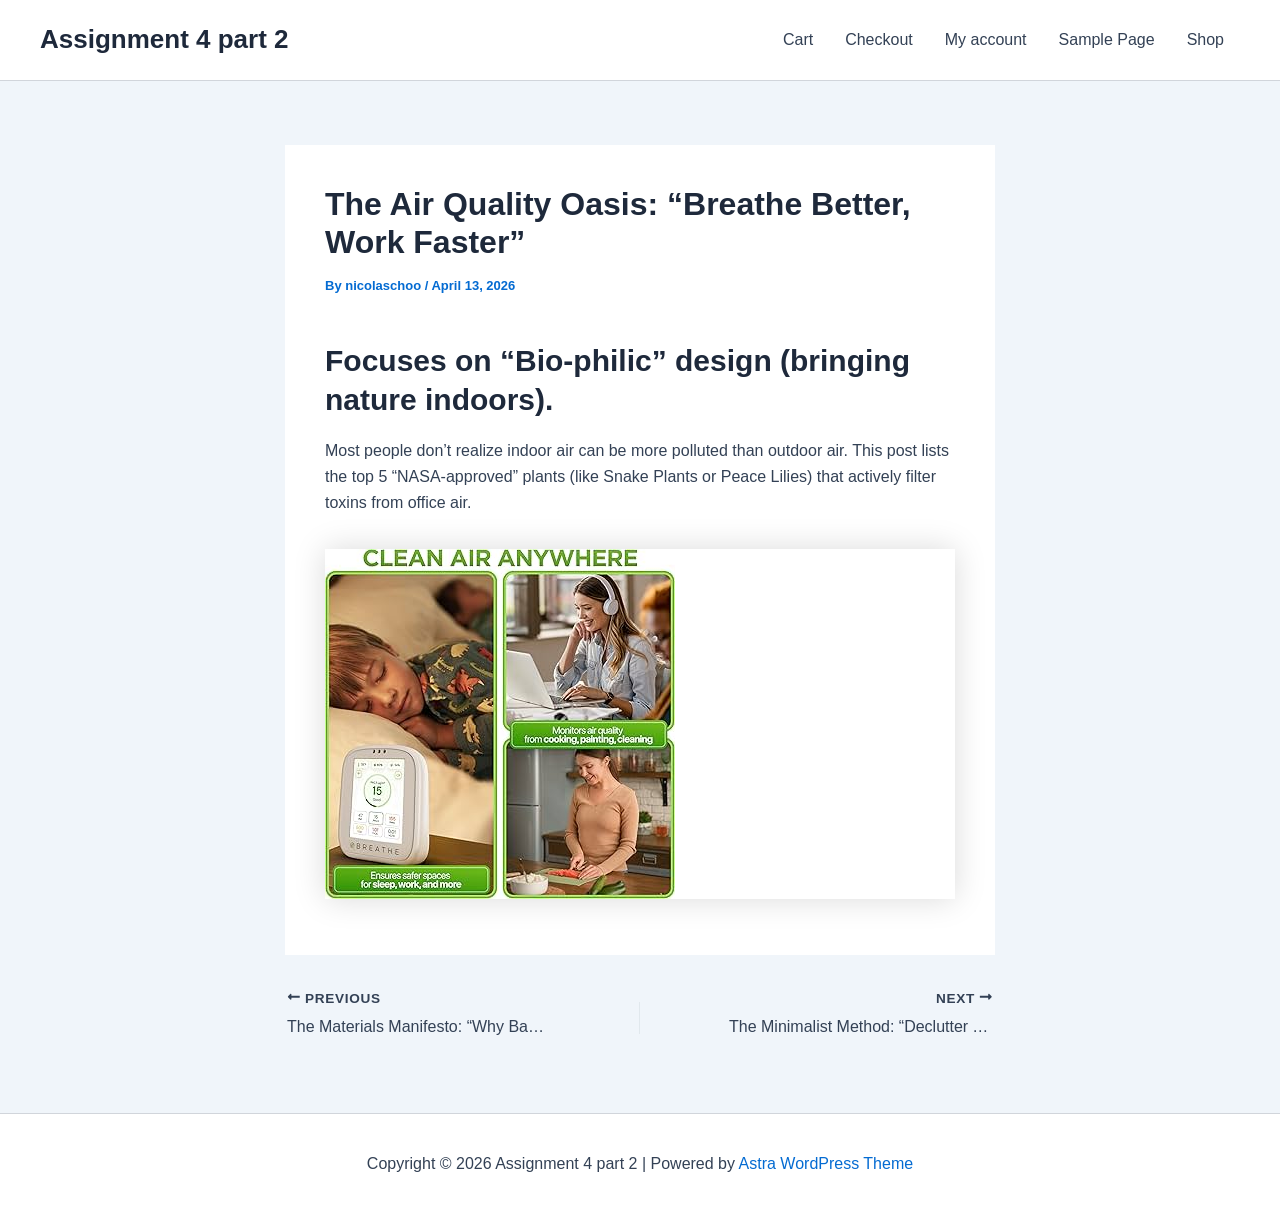
<file: the-air-quality-oasis-breathe-better-work-faster/index.html>
<!DOCTYPE html>
<html lang="en-US">
<head>
<meta charset="UTF-8">
<meta name="viewport" content="width=device-width, initial-scale=1">
	<link rel="profile" href="https://gmpg.org/xfn/11"> 
	<title>The Air Quality Oasis: &#8220;Breathe Better, Work Faster&#8221; &#8211; Assignment 4 part 2</title>
<meta name='robots' content='max-image-preview:large' />
<link rel='dns-prefetch' href='//localhost' />
<link rel="alternate" type="application/rss+xml" title="Assignment 4 part 2 &raquo; Feed" href="/feed/" />
<link rel="alternate" type="application/rss+xml" title="Assignment 4 part 2 &raquo; Comments Feed" href="/comments/feed/" />
<link rel="alternate" type="application/rss+xml" title="Assignment 4 part 2 &raquo; The Air Quality Oasis: &#8220;Breathe Better, Work Faster&#8221; Comments Feed" href="/the-air-quality-oasis-breathe-better-work-faster/feed/" />
<link rel="alternate" title="oEmbed (JSON)" type="application/json+oembed" href="/wp-json/oembed/1.0/embed?url=http%3A%2F%2Flocalhost%3A8000%2Fthe-air-quality-oasis-breathe-better-work-faster%2F" />
<link rel="alternate" title="oEmbed (XML)" type="text/xml+oembed" href="/wp-json/oembed/1.0/embed?url=http%3A%2F%2Flocalhost%3A8000%2Fthe-air-quality-oasis-breathe-better-work-faster%2F&#038;format=xml" />
<style id='wp-img-auto-sizes-contain-inline-css'>
img:is([sizes=auto i],[sizes^="auto," i]){contain-intrinsic-size:3000px 1500px}
/*# sourceURL=wp-img-auto-sizes-contain-inline-css */
</style>
<link rel='stylesheet' id='astra-theme-css-css' href='/wp-content/themes/astra/assets/css/minified/main.min.css?ver=4.12.7' media='all' />
<style id='astra-theme-css-inline-css'>
:root{--ast-post-nav-space:0;--ast-container-default-xlg-padding:2.5em;--ast-container-default-lg-padding:2.5em;--ast-container-default-slg-padding:2em;--ast-container-default-md-padding:2.5em;--ast-container-default-sm-padding:2.5em;--ast-container-default-xs-padding:2.4em;--ast-container-default-xxs-padding:1.8em;--ast-code-block-background:#ECEFF3;--ast-comment-inputs-background:#F9FAFB;--ast-normal-container-width:1200px;--ast-narrow-container-width:750px;--ast-blog-title-font-weight:600;--ast-blog-meta-weight:600;--ast-global-color-primary:var(--ast-global-color-4);--ast-global-color-secondary:var(--ast-global-color-5);--ast-global-color-alternate-background:var(--ast-global-color-6);--ast-global-color-subtle-background:var(--ast-global-color-7);--ast-bg-style-guide:var( --ast-global-color-secondary,var(--ast-global-color-5) );--ast-shadow-style-guide:0px 0px 4px 0 #00000057;--ast-global-dark-bg-style:#fff;--ast-global-dark-lfs:#fbfbfb;--ast-widget-bg-color:#fafafa;--ast-wc-container-head-bg-color:#fbfbfb;--ast-title-layout-bg:#eeeeee;--ast-search-border-color:#e7e7e7;--ast-lifter-hover-bg:#e6e6e6;--ast-gallery-block-color:#000;--srfm-color-input-label:var(--ast-global-color-2);}html{font-size:100%;}a{color:var(--ast-global-color-0);}a:hover,a:focus{color:var(--ast-global-color-1);}body,button,input,select,textarea,.ast-button,.ast-custom-button{font-family:-apple-system,BlinkMacSystemFont,Segoe UI,Roboto,Oxygen-Sans,Ubuntu,Cantarell,Helvetica Neue,sans-serif;font-weight:400;font-size:16px;font-size:1rem;line-height:var(--ast-body-line-height,1.65);}blockquote{color:var(--ast-global-color-3);}h1,h2,h3,h4,h5,h6,.entry-content :where(h1,h2,h3,h4,h5,h6),.site-title,.site-title a{font-weight:600;}.ast-site-identity .site-title a{color:var(--ast-global-color-2);}.site-title{font-size:26px;font-size:1.625rem;display:block;}.site-header .site-description{font-size:15px;font-size:0.9375rem;display:none;}.entry-title{font-size:20px;font-size:1.25rem;}.ast-blog-single-element.ast-taxonomy-container a{font-size:14px;font-size:0.875rem;}.ast-blog-meta-container{font-size:13px;font-size:0.8125rem;}.archive .ast-article-post .ast-article-inner,.blog .ast-article-post .ast-article-inner,.archive .ast-article-post .ast-article-inner:hover,.blog .ast-article-post .ast-article-inner:hover{border-top-left-radius:6px;border-top-right-radius:6px;border-bottom-right-radius:6px;border-bottom-left-radius:6px;overflow:hidden;}h1,.entry-content :where(h1){font-size:36px;font-size:2.25rem;font-weight:600;line-height:1.4em;}h2,.entry-content :where(h2){font-size:30px;font-size:1.875rem;font-weight:600;line-height:1.3em;}h3,.entry-content :where(h3){font-size:24px;font-size:1.5rem;font-weight:600;line-height:1.3em;}h4,.entry-content :where(h4){font-size:20px;font-size:1.25rem;line-height:1.2em;font-weight:600;}h5,.entry-content :where(h5){font-size:18px;font-size:1.125rem;line-height:1.2em;font-weight:600;}h6,.entry-content :where(h6){font-size:16px;font-size:1rem;line-height:1.25em;font-weight:600;}::selection{background-color:var(--ast-global-color-0);color:#ffffff;}body,h1,h2,h3,h4,h5,h6,.entry-title a,.entry-content :where(h1,h2,h3,h4,h5,h6){color:var(--ast-global-color-3);}.tagcloud a:hover,.tagcloud a:focus,.tagcloud a.current-item{color:#ffffff;border-color:var(--ast-global-color-0);background-color:var(--ast-global-color-0);}input:focus,input[type="text"]:focus,input[type="email"]:focus,input[type="url"]:focus,input[type="password"]:focus,input[type="reset"]:focus,input[type="search"]:focus,textarea:focus{border-color:var(--ast-global-color-0);}input[type="radio"]:checked,input[type=reset],input[type="checkbox"]:checked,input[type="checkbox"]:hover:checked,input[type="checkbox"]:focus:checked,input[type=range]::-webkit-slider-thumb{border-color:var(--ast-global-color-0);background-color:var(--ast-global-color-0);box-shadow:none;}.site-footer a:hover + .post-count,.site-footer a:focus + .post-count{background:var(--ast-global-color-0);border-color:var(--ast-global-color-0);}.single .nav-links .nav-previous,.single .nav-links .nav-next{color:var(--ast-global-color-0);}.entry-meta,.entry-meta *{line-height:1.45;color:var(--ast-global-color-0);font-weight:600;}.entry-meta a:not(.ast-button):hover,.entry-meta a:not(.ast-button):hover *,.entry-meta a:not(.ast-button):focus,.entry-meta a:not(.ast-button):focus *,.page-links > .page-link,.page-links .page-link:hover,.post-navigation a:hover{color:var(--ast-global-color-1);}#cat option,.secondary .calendar_wrap thead a,.secondary .calendar_wrap thead a:visited{color:var(--ast-global-color-0);}.secondary .calendar_wrap #today,.ast-progress-val span{background:var(--ast-global-color-0);}.secondary a:hover + .post-count,.secondary a:focus + .post-count{background:var(--ast-global-color-0);border-color:var(--ast-global-color-0);}.calendar_wrap #today > a{color:#ffffff;}.page-links .page-link,.single .post-navigation a{color:var(--ast-global-color-3);}.ast-search-menu-icon .search-form button.search-submit{padding:0 4px;}.ast-search-menu-icon form.search-form{padding-right:0;}.ast-header-search .ast-search-menu-icon.ast-dropdown-active .search-form,.ast-header-search .ast-search-menu-icon.ast-dropdown-active .search-field:focus{transition:all 0.2s;}.search-form input.search-field:focus{outline:none;}.ast-mobile-header-content .ast-builder-layout-element:not(.ast-builder-menu):not(.ast-header-divider-element),.ast-mobile-popup-content .ast-builder-layout-element:not(.ast-builder-menu):not(.ast-header-divider-element){padding:15px 20px;}.ast-search-menu-icon .search-form button.search-submit:focus,.ast-theme-transparent-header .ast-header-search .ast-dropdown-active .ast-icon,.ast-theme-transparent-header .ast-inline-search .search-field:focus .ast-icon{color:var(--ast-global-color-1);}.ast-desktop .ast-header-search .slide-search .search-form{border:2px solid var(--ast-global-color-0);}.ast-header-search .slide-search .search-field{background-color:var(--ast-global-dark-bg-style);}.ast-archive-title{color:var(--ast-global-color-2);}.widget-title{font-size:22px;font-size:1.375rem;color:var(--ast-global-color-2);}.ast-single-post .entry-content a,.ast-comment-content a:not(.ast-comment-edit-reply-wrap a){text-decoration:underline;}.ast-single-post .entry-content .uagb-tab a,.ast-single-post .entry-content .uagb-ifb-cta a,.ast-single-post .entry-content .uabb-module-content a,.ast-single-post .entry-content .uagb-post-grid a,.ast-single-post .entry-content .uagb-timeline a,.ast-single-post .entry-content .uagb-toc__wrap a,.ast-single-post .entry-content .uagb-taxomony-box a,.entry-content .wp-block-latest-posts > li > a,.ast-single-post .entry-content .wp-block-file__button,a.ast-post-filter-single,.ast-single-post .ast-comment-content .comment-reply-link,.ast-single-post .ast-comment-content .comment-edit-link{text-decoration:none;}.ast-search-menu-icon.slide-search a:focus-visible:focus-visible,.astra-search-icon:focus-visible,#close:focus-visible,a:focus-visible,.ast-menu-toggle:focus-visible,.site .skip-link:focus-visible,.wp-block-loginout input:focus-visible,.wp-block-search.wp-block-search__button-inside .wp-block-search__inside-wrapper,.ast-header-navigation-arrow:focus-visible,.ast-orders-table__row .ast-orders-table__cell:focus-visible,a#ast-apply-coupon:focus-visible,#ast-apply-coupon:focus-visible,#close:focus-visible,.button.search-submit:focus-visible,#search_submit:focus,.normal-search:focus-visible,.ast-header-account-wrap:focus-visible,.astra-cart-drawer-close:focus,.ast-single-variation:focus,.ast-button:focus,.ast-builder-button-wrap:has(.ast-custom-button-link:focus),.ast-builder-button-wrap .ast-custom-button-link:focus{outline-style:dotted;outline-color:inherit;outline-width:thin;}input:focus,input[type="text"]:focus,input[type="email"]:focus,input[type="url"]:focus,input[type="password"]:focus,input[type="reset"]:focus,input[type="search"]:focus,input[type="number"]:focus,textarea:focus,.wp-block-search__input:focus,[data-section="section-header-mobile-trigger"] .ast-button-wrap .ast-mobile-menu-trigger-minimal:focus,.ast-mobile-popup-drawer.active .menu-toggle-close:focus,#ast-scroll-top:focus,#coupon_code:focus,#ast-coupon-code:focus{border-style:dotted;border-color:inherit;border-width:thin;}input{outline:none;}.ast-logo-title-inline .site-logo-img{padding-right:1em;}body .ast-oembed-container *{position:absolute;top:0;width:100%;height:100%;left:0;}body .wp-block-embed-pocket-casts .ast-oembed-container *{position:unset;}.ast-single-post-featured-section + article {margin-top: 2em;}.site-content .ast-single-post-featured-section img {width: 100%;overflow: hidden;object-fit: cover;}.ast-separate-container .site-content .ast-single-post-featured-section + article {margin-top: -80px;z-index: 9;position: relative;border-radius: 4px;}@media (min-width: 922px) {.ast-no-sidebar .site-content .ast-article-image-container--wide {margin-left: -120px;margin-right: -120px;max-width: unset;width: unset;}.ast-left-sidebar .site-content .ast-article-image-container--wide,.ast-right-sidebar .site-content .ast-article-image-container--wide {margin-left: -10px;margin-right: -10px;}.site-content .ast-article-image-container--full {margin-left: calc( -50vw + 50%);margin-right: calc( -50vw + 50%);max-width: 100vw;width: 100vw;}.ast-left-sidebar .site-content .ast-article-image-container--full,.ast-right-sidebar .site-content .ast-article-image-container--full {margin-left: -10px;margin-right: -10px;max-width: inherit;width: auto;}}.site > .ast-single-related-posts-container {margin-top: 0;}@media (min-width: 922px) {.ast-desktop .ast-container--narrow {max-width: var(--ast-narrow-container-width);margin: 0 auto;}}input[type="text"],input[type="number"],input[type="email"],input[type="url"],input[type="password"],input[type="search"],input[type=reset],input[type=tel],input[type=date],select,textarea{font-size:16px;font-style:normal;font-weight:400;line-height:24px;width:100%;padding:12px 16px;border-radius:4px;box-shadow:0px 1px 2px 0px rgba(0,0,0,0.05);color:var(--ast-form-input-text,#475569);}input[type="text"],input[type="number"],input[type="email"],input[type="url"],input[type="password"],input[type="search"],input[type=reset],input[type=tel],input[type=date],select{height:40px;}input[type="date"]{border-width:1px;border-style:solid;border-color:var(--ast-border-color);background:var( --ast-global-color-secondary,var(--ast-global-color-5) );}input[type="text"]:focus,input[type="number"]:focus,input[type="email"]:focus,input[type="url"]:focus,input[type="password"]:focus,input[type="search"]:focus,input[type=reset]:focus,input[type="tel"]:focus,input[type="date"]:focus,select:focus,textarea:focus{border-color:#046BD2;box-shadow:none;outline:none;color:var(--ast-form-input-focus-text,#475569);}label,legend{color:var(--ast-global-color-2,#111827 );font-size:14px;font-style:normal;font-weight:500;line-height:20px;}select{padding:6px 10px;}fieldset{padding:30px;border-radius:4px;}button,.ast-button,.button,input[type="button"],input[type="reset"],input[type="submit"],a:where(.wp-block-button__link){border-radius:4px;box-shadow:0px 1px 2px 0px rgba(0,0,0,0.05);}:root{--ast-comment-inputs-background:#FFF;}::placeholder{color:var(--ast-form-field-color,#9CA3AF);}::-ms-input-placeholder{color:var(--ast-form-field-color,#9CA3AF);}@media (max-width:921.9px){#ast-desktop-header{display:none;}}@media (min-width:922px){#ast-mobile-header{display:none;}}.wp-block-buttons.aligncenter{justify-content:center;}@media (max-width:921px){.ast-theme-transparent-header #primary,.ast-theme-transparent-header #secondary{padding:0;}}@media (max-width:921px){.ast-plain-container.ast-no-sidebar #primary{padding:0;}}.ast-plain-container.ast-no-sidebar #primary{margin-top:0;margin-bottom:0;}@media (min-width:1200px){.ast-plain-container.ast-no-sidebar #primary{margin-top:60px;margin-bottom:60px;}}.wp-block-button.is-style-outline .wp-block-button__link{border-color:var(--ast-global-color-0);}div.wp-block-button.is-style-outline > .wp-block-button__link:not(.has-text-color),div.wp-block-button.wp-block-button__link.is-style-outline:not(.has-text-color){color:var(--ast-global-color-0);}.wp-block-button.is-style-outline .wp-block-button__link:hover,.wp-block-buttons .wp-block-button.is-style-outline .wp-block-button__link:focus,.wp-block-buttons .wp-block-button.is-style-outline > .wp-block-button__link:not(.has-text-color):hover,.wp-block-buttons .wp-block-button.wp-block-button__link.is-style-outline:not(.has-text-color):hover{color:#ffffff;background-color:var(--ast-global-color-1);border-color:var(--ast-global-color-1);}.post-page-numbers.current .page-link,.ast-pagination .page-numbers.current{color:#ffffff;border-color:var(--ast-global-color-0);background-color:var(--ast-global-color-0);}.wp-block-buttons .wp-block-button.is-style-outline .wp-block-button__link.wp-element-button,.ast-outline-button,.wp-block-uagb-buttons-child .uagb-buttons-repeater.ast-outline-button{border-color:var(--ast-global-color-0);border-top-width:2px;border-right-width:2px;border-bottom-width:2px;border-left-width:2px;font-family:inherit;font-weight:500;font-size:16px;font-size:1rem;line-height:1em;padding-top:13px;padding-right:30px;padding-bottom:13px;padding-left:30px;}.wp-block-buttons .wp-block-button.is-style-outline > .wp-block-button__link:not(.has-text-color),.wp-block-buttons .wp-block-button.wp-block-button__link.is-style-outline:not(.has-text-color),.ast-outline-button{color:var(--ast-global-color-0);}.wp-block-button.is-style-outline .wp-block-button__link:hover,.wp-block-buttons .wp-block-button.is-style-outline .wp-block-button__link:focus,.wp-block-buttons .wp-block-button.is-style-outline > .wp-block-button__link:not(.has-text-color):hover,.wp-block-buttons .wp-block-button.wp-block-button__link.is-style-outline:not(.has-text-color):hover,.ast-outline-button:hover,.ast-outline-button:focus,.wp-block-uagb-buttons-child .uagb-buttons-repeater.ast-outline-button:hover,.wp-block-uagb-buttons-child .uagb-buttons-repeater.ast-outline-button:focus{color:#ffffff;background-color:var(--ast-global-color-1);border-color:var(--ast-global-color-1);}.ast-single-post .entry-content a.ast-outline-button,.ast-single-post .entry-content .is-style-outline>.wp-block-button__link{text-decoration:none;}.wp-block-button .wp-block-button__link.wp-element-button.is-style-outline:not(.has-background),.wp-block-button.is-style-outline>.wp-block-button__link.wp-element-button:not(.has-background),.ast-outline-button{background-color:transparent;}.uagb-buttons-repeater.ast-outline-button{border-radius:9999px;}@media (max-width:921px){.wp-block-buttons .wp-block-button.is-style-outline .wp-block-button__link.wp-element-button,.ast-outline-button,.wp-block-uagb-buttons-child .uagb-buttons-repeater.ast-outline-button{padding-top:12px;padding-right:28px;padding-bottom:12px;padding-left:28px;}}@media (max-width:544px){.wp-block-buttons .wp-block-button.is-style-outline .wp-block-button__link.wp-element-button,.ast-outline-button,.wp-block-uagb-buttons-child .uagb-buttons-repeater.ast-outline-button{padding-top:10px;padding-right:24px;padding-bottom:10px;padding-left:24px;}}.entry-content[data-ast-blocks-layout] > figure{margin-bottom:1em;}h1.widget-title{font-weight:600;}h2.widget-title{font-weight:600;}h3.widget-title{font-weight:600;}#page{display:flex;flex-direction:column;min-height:100vh;}.ast-404-layout-1 h1.page-title{color:var(--ast-global-color-2);}.single .post-navigation a{line-height:1em;height:inherit;}.error-404 .page-sub-title{font-size:1.5rem;font-weight:inherit;}.search .site-content .content-area .search-form{margin-bottom:0;}#page .site-content{flex-grow:1;}.widget{margin-bottom:1.25em;}#secondary li{line-height:1.5em;}#secondary .wp-block-group h2{margin-bottom:0.7em;}#secondary h2{font-size:1.7rem;}.ast-separate-container .ast-article-post,.ast-separate-container .ast-article-single,.ast-separate-container .comment-respond{padding:2.5em;}.ast-separate-container .ast-article-single .ast-article-single{padding:0;}.ast-article-single .wp-block-post-template-is-layout-grid{padding-left:0;}.ast-separate-container .comments-title,.ast-narrow-container .comments-title{padding:1.5em 2em;}.ast-page-builder-template .comment-form-textarea,.ast-comment-formwrap .ast-grid-common-col{padding:0;}.ast-comment-formwrap{padding:0;display:inline-flex;column-gap:20px;width:100%;margin-left:0;margin-right:0;}.comments-area textarea#comment:focus,.comments-area textarea#comment:active,.comments-area .ast-comment-formwrap input[type="text"]:focus,.comments-area .ast-comment-formwrap input[type="text"]:active {box-shadow:none;outline:none;}.archive.ast-page-builder-template .entry-header{margin-top:2em;}.ast-page-builder-template .ast-comment-formwrap{width:100%;}.entry-title{margin-bottom:0.6em;}.ast-archive-description p{font-size:inherit;font-weight:inherit;line-height:inherit;}.ast-article-single figure,.ast-article-single img:not(figure img){box-shadow:0 0 30px 0 rgba(0,0,0,.15);-webkit-box-shadow:0 0 30px 0 rgba(0,0,0,.15);-moz-box-shadow:0 0 30px 0 rgba(0,0,0,.15);}.ast-separate-container .ast-comment-list li.depth-1,.hentry{margin-bottom:1.5em;}.site-content section.ast-archive-description{margin-bottom:2em;}@media (min-width:921px){.ast-left-sidebar.ast-page-builder-template #secondary,.archive.ast-right-sidebar.ast-page-builder-template .site-main{padding-left:20px;padding-right:20px;}}@media (max-width:544px){.ast-comment-formwrap.ast-row{column-gap:10px;display:inline-block;}#ast-commentform .ast-grid-common-col{position:relative;width:100%;}}@media (min-width:1201px){.ast-separate-container .ast-article-post,.ast-separate-container .ast-article-single,.ast-separate-container .ast-author-box,.ast-separate-container .ast-404-layout-1,.ast-separate-container .no-results{padding:2.5em;}}@media (max-width:921px){.ast-left-sidebar #content > .ast-container{display:flex;flex-direction:column-reverse;width:100%;}}@media (min-width:922px){.ast-separate-container.ast-right-sidebar #primary,.ast-separate-container.ast-left-sidebar #primary{border:0;}.search-no-results.ast-separate-container #primary{margin-bottom:4em;}}.wp-block-button .wp-block-button__link{color:#ffffff;}.wp-block-button .wp-block-button__link:hover,.wp-block-button .wp-block-button__link:focus{color:#ffffff;background-color:var(--ast-global-color-1);border-color:var(--ast-global-color-1);}.wp-block-button .wp-block-button__link,.wp-block-search .wp-block-search__button,body .wp-block-file .wp-block-file__button{border-color:var(--ast-global-color-0);background-color:var(--ast-global-color-0);color:#ffffff;font-family:inherit;font-weight:500;line-height:1em;font-size:16px;font-size:1rem;padding-top:15px;padding-right:30px;padding-bottom:15px;padding-left:30px;}.ast-single-post .entry-content .wp-block-button .wp-block-button__link,.ast-single-post .entry-content .wp-block-search .wp-block-search__button,body .entry-content .wp-block-file .wp-block-file__button{text-decoration:none;}@media (max-width:921px){.wp-block-button .wp-block-button__link,.wp-block-search .wp-block-search__button,body .wp-block-file .wp-block-file__button{padding-top:14px;padding-right:28px;padding-bottom:14px;padding-left:28px;}}@media (max-width:544px){.wp-block-button .wp-block-button__link,.wp-block-search .wp-block-search__button,body .wp-block-file .wp-block-file__button{padding-top:12px;padding-right:24px;padding-bottom:12px;padding-left:24px;}}.menu-toggle,button,.ast-button,.ast-custom-button,.button,input#submit,input[type="button"],input[type="submit"],input[type="reset"],#comments .submit,.search .search-submit,form[CLASS*="wp-block-search__"].wp-block-search .wp-block-search__inside-wrapper .wp-block-search__button,body .wp-block-file .wp-block-file__button,.search .search-submit{border-style:solid;border-top-width:0;border-right-width:0;border-left-width:0;border-bottom-width:0;color:#ffffff;border-color:var(--ast-global-color-0);background-color:var(--ast-global-color-0);padding-top:15px;padding-right:30px;padding-bottom:15px;padding-left:30px;font-family:inherit;font-weight:500;font-size:16px;font-size:1rem;line-height:1em;}button:focus,.menu-toggle:hover,button:hover,.ast-button:hover,.ast-custom-button:hover .button:hover,.ast-custom-button:hover ,input[type=reset]:hover,input[type=reset]:focus,input#submit:hover,input#submit:focus,input[type="button"]:hover,input[type="button"]:focus,input[type="submit"]:hover,input[type="submit"]:focus,form[CLASS*="wp-block-search__"].wp-block-search .wp-block-search__inside-wrapper .wp-block-search__button:hover,form[CLASS*="wp-block-search__"].wp-block-search .wp-block-search__inside-wrapper .wp-block-search__button:focus,body .wp-block-file .wp-block-file__button:hover,body .wp-block-file .wp-block-file__button:focus{color:#ffffff;background-color:var(--ast-global-color-1);border-color:var(--ast-global-color-1);}form[CLASS*="wp-block-search__"].wp-block-search .wp-block-search__inside-wrapper .wp-block-search__button.has-icon{padding-top:calc(15px - 3px);padding-right:calc(30px - 3px);padding-bottom:calc(15px - 3px);padding-left:calc(30px - 3px);}@media (max-width:921px){.menu-toggle,button,.ast-button,.ast-custom-button,.button,input#submit,input[type="button"],input[type="submit"],input[type="reset"],#comments .submit,.search .search-submit,form[CLASS*="wp-block-search__"].wp-block-search .wp-block-search__inside-wrapper .wp-block-search__button,body .wp-block-file .wp-block-file__button,.search .search-submit{padding-top:14px;padding-right:28px;padding-bottom:14px;padding-left:28px;}}@media (max-width:544px){.menu-toggle,button,.ast-button,.ast-custom-button,.button,input#submit,input[type="button"],input[type="submit"],input[type="reset"],#comments .submit,.search .search-submit,form[CLASS*="wp-block-search__"].wp-block-search .wp-block-search__inside-wrapper .wp-block-search__button,body .wp-block-file .wp-block-file__button,.search .search-submit{padding-top:12px;padding-right:24px;padding-bottom:12px;padding-left:24px;}}@media (max-width:921px){.ast-mobile-header-stack .main-header-bar .ast-search-menu-icon{display:inline-block;}.ast-header-break-point.ast-header-custom-item-outside .ast-mobile-header-stack .main-header-bar .ast-search-icon{margin:0;}.ast-comment-avatar-wrap img{max-width:2.5em;}.ast-comment-meta{padding:0 1.8888em 1.3333em;}}@media (min-width:544px){.ast-container{max-width:100%;}}@media (max-width:544px){.ast-separate-container .ast-article-post,.ast-separate-container .ast-article-single,.ast-separate-container .comments-title,.ast-separate-container .ast-archive-description{padding:1.5em 1em;}.ast-separate-container #content .ast-container{padding-left:0.54em;padding-right:0.54em;}.ast-separate-container .ast-comment-list .bypostauthor{padding:.5em;}.ast-search-menu-icon.ast-dropdown-active .search-field{width:170px;}} #ast-mobile-header .ast-site-header-cart-li a{pointer-events:none;}.ast-separate-container{background-color:var(--ast-global-color-5);}@media (max-width:921px){.site-title{display:block;}.site-header .site-description{display:none;}h1,.entry-content :where(h1){font-size:30px;font-size:1.875rem;}h2,.entry-content :where(h2){font-size:25px;font-size:1.5625rem;}h3,.entry-content :where(h3){font-size:20px;font-size:1.25rem;}}@media (max-width:544px){.site-title{display:block;}.site-header .site-description{display:none;}h1,.entry-content :where(h1){font-size:30px;font-size:1.875rem;}h2,.entry-content :where(h2){font-size:25px;font-size:1.5625rem;}h3,.entry-content :where(h3){font-size:20px;font-size:1.25rem;}}@media (max-width:921px){html{font-size:91.2%;}}@media (max-width:544px){html{font-size:91.2%;}}@media (min-width:922px){.ast-container{max-width:1240px;}}@media (min-width:922px){.ast-narrow-container .site-content > .ast-container{max-width:750px;}}@media (min-width:922px){.ast-narrow-container .site-content > .ast-container{max-width:750px;}}@media (min-width:922px){.site-content .ast-container{display:flex;}}@media (max-width:921px){.site-content .ast-container{flex-direction:column;}}.entry-content :where(h1,h2,h3,h4,h5,h6){clear:none;}@media (min-width:922px){.main-header-menu .sub-menu .menu-item.ast-left-align-sub-menu:hover > .sub-menu,.main-header-menu .sub-menu .menu-item.ast-left-align-sub-menu.focus > .sub-menu{margin-left:-0px;}}.entry-content li > p{margin-bottom:0;}.site .comments-area{padding-bottom:2em;margin-top:2em;}.wp-block-file {display: flex;align-items: center;flex-wrap: wrap;justify-content: space-between;}.wp-block-pullquote {border: none;}.wp-block-pullquote blockquote::before {content: "\201D";font-family: "Helvetica",sans-serif;display: flex;transform: rotate( 180deg );font-size: 6rem;font-style: normal;line-height: 1;font-weight: bold;align-items: center;justify-content: center;}.has-text-align-right > blockquote::before {justify-content: flex-start;}.has-text-align-left > blockquote::before {justify-content: flex-end;}figure.wp-block-pullquote.is-style-solid-color blockquote {max-width: 100%;text-align: inherit;}:root {--wp--custom--ast-default-block-top-padding: 3em;--wp--custom--ast-default-block-right-padding: 3em;--wp--custom--ast-default-block-bottom-padding: 3em;--wp--custom--ast-default-block-left-padding: 3em;--wp--custom--ast-container-width: 1200px;--wp--custom--ast-content-width-size: 1200px;--wp--custom--ast-wide-width-size: calc(1200px + var(--wp--custom--ast-default-block-left-padding) + var(--wp--custom--ast-default-block-right-padding));}.ast-narrow-container {--wp--custom--ast-content-width-size: 750px;--wp--custom--ast-wide-width-size: 750px;}@media(max-width: 921px) {:root {--wp--custom--ast-default-block-top-padding: 3em;--wp--custom--ast-default-block-right-padding: 2em;--wp--custom--ast-default-block-bottom-padding: 3em;--wp--custom--ast-default-block-left-padding: 2em;}}@media(max-width: 544px) {:root {--wp--custom--ast-default-block-top-padding: 3em;--wp--custom--ast-default-block-right-padding: 1.5em;--wp--custom--ast-default-block-bottom-padding: 3em;--wp--custom--ast-default-block-left-padding: 1.5em;}}.entry-content > .wp-block-group,.entry-content > .wp-block-cover,.entry-content > .wp-block-columns {padding-top: var(--wp--custom--ast-default-block-top-padding);padding-right: var(--wp--custom--ast-default-block-right-padding);padding-bottom: var(--wp--custom--ast-default-block-bottom-padding);padding-left: var(--wp--custom--ast-default-block-left-padding);}.ast-plain-container.ast-no-sidebar .entry-content > .alignfull,.ast-page-builder-template .ast-no-sidebar .entry-content > .alignfull {margin-left: calc( -50vw + 50%);margin-right: calc( -50vw + 50%);max-width: 100vw;width: 100vw;}.ast-plain-container.ast-no-sidebar .entry-content .alignfull .alignfull,.ast-page-builder-template.ast-no-sidebar .entry-content .alignfull .alignfull,.ast-plain-container.ast-no-sidebar .entry-content .alignfull .alignwide,.ast-page-builder-template.ast-no-sidebar .entry-content .alignfull .alignwide,.ast-plain-container.ast-no-sidebar .entry-content .alignwide .alignfull,.ast-page-builder-template.ast-no-sidebar .entry-content .alignwide .alignfull,.ast-plain-container.ast-no-sidebar .entry-content .alignwide .alignwide,.ast-page-builder-template.ast-no-sidebar .entry-content .alignwide .alignwide,.ast-plain-container.ast-no-sidebar .entry-content .wp-block-column .alignfull,.ast-page-builder-template.ast-no-sidebar .entry-content .wp-block-column .alignfull,.ast-plain-container.ast-no-sidebar .entry-content .wp-block-column .alignwide,.ast-page-builder-template.ast-no-sidebar .entry-content .wp-block-column .alignwide {margin-left: auto;margin-right: auto;width: 100%;}[data-ast-blocks-layout] .wp-block-separator:not(.is-style-dots) {height: 0;}[data-ast-blocks-layout] .wp-block-separator {margin: 20px auto;}[data-ast-blocks-layout] .wp-block-separator:not(.is-style-wide):not(.is-style-dots) {max-width: 100px;}[data-ast-blocks-layout] .wp-block-separator.has-background {padding: 0;}.entry-content[data-ast-blocks-layout] > * {max-width: var(--wp--custom--ast-content-width-size);margin-left: auto;margin-right: auto;}.entry-content[data-ast-blocks-layout] > .alignwide {max-width: var(--wp--custom--ast-wide-width-size);}.entry-content[data-ast-blocks-layout] .alignfull {max-width: none;}.entry-content .wp-block-columns {margin-bottom: 0;}blockquote {margin: 1.5em;border-color: rgba(0,0,0,0.05);}.wp-block-quote:not(.has-text-align-right):not(.has-text-align-center) {border-left: 5px solid rgba(0,0,0,0.05);}.has-text-align-right > blockquote,blockquote.has-text-align-right {border-right: 5px solid rgba(0,0,0,0.05);}.has-text-align-left > blockquote,blockquote.has-text-align-left {border-left: 5px solid rgba(0,0,0,0.05);}.wp-block-site-tagline,.wp-block-latest-posts .read-more {margin-top: 15px;}.wp-block-loginout p label {display: block;}.wp-block-loginout p:not(.login-remember):not(.login-submit) input {width: 100%;}.wp-block-loginout input:focus {border-color: transparent;}.wp-block-loginout input:focus {outline: thin dotted;}.entry-content .wp-block-media-text .wp-block-media-text__content {padding: 0 0 0 8%;}.entry-content .wp-block-media-text.has-media-on-the-right .wp-block-media-text__content {padding: 0 8% 0 0;}.entry-content .wp-block-media-text.has-background .wp-block-media-text__content {padding: 8%;}.entry-content .wp-block-cover:not([class*="background-color"]):not(.has-text-color.has-link-color) .wp-block-cover__inner-container,.entry-content .wp-block-cover:not([class*="background-color"]) .wp-block-cover-image-text,.entry-content .wp-block-cover:not([class*="background-color"]) .wp-block-cover-text,.entry-content .wp-block-cover-image:not([class*="background-color"]) .wp-block-cover__inner-container,.entry-content .wp-block-cover-image:not([class*="background-color"]) .wp-block-cover-image-text,.entry-content .wp-block-cover-image:not([class*="background-color"]) .wp-block-cover-text {color: var(--ast-global-color-primary,var(--ast-global-color-5));}.wp-block-loginout .login-remember input {width: 1.1rem;height: 1.1rem;margin: 0 5px 4px 0;vertical-align: middle;}.wp-block-latest-posts > li > *:first-child,.wp-block-latest-posts:not(.is-grid) > li:first-child {margin-top: 0;}.entry-content > .wp-block-buttons,.entry-content > .wp-block-uagb-buttons {margin-bottom: 1.5em;}.wp-block-search__inside-wrapper .wp-block-search__input {padding: 0 10px;color: var(--ast-global-color-3);background: var(--ast-global-color-primary,var(--ast-global-color-5));border-color: var(--ast-border-color);}.wp-block-latest-posts .read-more {margin-bottom: 1.5em;}.wp-block-search__no-button .wp-block-search__inside-wrapper .wp-block-search__input {padding-top: 5px;padding-bottom: 5px;}.wp-block-latest-posts .wp-block-latest-posts__post-date,.wp-block-latest-posts .wp-block-latest-posts__post-author {font-size: 1rem;}.wp-block-latest-posts > li > *,.wp-block-latest-posts:not(.is-grid) > li {margin-top: 12px;margin-bottom: 12px;}.ast-page-builder-template .entry-content[data-ast-blocks-layout] > .alignwide:where(:not(.uagb-is-root-container):not(.spectra-is-root-container)) > * {max-width: var(--wp--custom--ast-wide-width-size);}.ast-page-builder-template .entry-content[data-ast-blocks-layout] > .inherit-container-width > *,.ast-page-builder-template .entry-content[data-ast-blocks-layout] > *:not(.wp-block-group):where(:not(.uagb-is-root-container):not(.spectra-is-root-container)) > *,.entry-content[data-ast-blocks-layout] > .wp-block-cover .wp-block-cover__inner-container {max-width: none ;margin-left: auto;margin-right: auto;}.ast-page-builder-template .entry-content[data-ast-blocks-layout] > *,.ast-page-builder-template .entry-content[data-ast-blocks-layout] > .alignfull:where(:not(.wp-block-group):not(.uagb-is-root-container):not(.spectra-is-root-container)) > * {max-width: none;}.entry-content[data-ast-blocks-layout] .wp-block-cover:not(.alignleft):not(.alignright) {width: auto;}@media(max-width: 1200px) {.ast-separate-container .entry-content > .alignfull,.ast-separate-container .entry-content[data-ast-blocks-layout] > .alignwide,.ast-plain-container .entry-content[data-ast-blocks-layout] > .alignwide,.ast-plain-container .entry-content .alignfull {margin-left: calc(-1 * min(var(--ast-container-default-xlg-padding),20px)) ;margin-right: calc(-1 * min(var(--ast-container-default-xlg-padding),20px));}}@media(min-width: 1201px) {.ast-separate-container .entry-content > .alignfull {margin-left: calc(-1 * var(--ast-container-default-xlg-padding) );margin-right: calc(-1 * var(--ast-container-default-xlg-padding) );}.ast-separate-container .entry-content[data-ast-blocks-layout] > .alignwide,.ast-plain-container .entry-content[data-ast-blocks-layout] > .alignwide {margin-left: auto;margin-right: auto;}}@media(min-width: 921px) {.ast-separate-container .entry-content .wp-block-group.alignwide:not(.inherit-container-width) > :where(:not(.alignleft):not(.alignright)),.ast-plain-container .entry-content .wp-block-group.alignwide:not(.inherit-container-width) > :where(:not(.alignleft):not(.alignright)) {max-width: calc( var(--wp--custom--ast-content-width-size) + 80px );}.ast-plain-container.ast-right-sidebar .entry-content[data-ast-blocks-layout] .alignfull,.ast-plain-container.ast-left-sidebar .entry-content[data-ast-blocks-layout] .alignfull {margin-left: -60px;margin-right: -60px;}}@media(min-width: 544px) {.entry-content > .alignleft {margin-right: 20px;}.entry-content > .alignright {margin-left: 20px;}}@media (max-width:544px){.wp-block-columns .wp-block-column:not(:last-child){margin-bottom:20px;}.wp-block-latest-posts{margin:0;}}@media( max-width: 600px ) {.entry-content .wp-block-media-text .wp-block-media-text__content,.entry-content .wp-block-media-text.has-media-on-the-right .wp-block-media-text__content {padding: 8% 0 0;}.entry-content .wp-block-media-text.has-background .wp-block-media-text__content {padding: 8%;}}.ast-page-builder-template .entry-header {padding-left: 0;}.ast-narrow-container .site-content .wp-block-uagb-image--align-full .wp-block-uagb-image__figure {max-width: 100%;margin-left: auto;margin-right: auto;}.entry-content ul,.entry-content ol {padding: revert;margin: revert;padding-left: 20px;}.entry-content ul.wc-block-product-template{padding: 0;}:root .has-ast-global-color-0-color{color:var(--ast-global-color-0);}:root .has-ast-global-color-0-background-color{background-color:var(--ast-global-color-0);}:root .wp-block-button .has-ast-global-color-0-color{color:var(--ast-global-color-0);}:root .wp-block-button .has-ast-global-color-0-background-color{background-color:var(--ast-global-color-0);}:root .has-ast-global-color-1-color{color:var(--ast-global-color-1);}:root .has-ast-global-color-1-background-color{background-color:var(--ast-global-color-1);}:root .wp-block-button .has-ast-global-color-1-color{color:var(--ast-global-color-1);}:root .wp-block-button .has-ast-global-color-1-background-color{background-color:var(--ast-global-color-1);}:root .has-ast-global-color-2-color{color:var(--ast-global-color-2);}:root .has-ast-global-color-2-background-color{background-color:var(--ast-global-color-2);}:root .wp-block-button .has-ast-global-color-2-color{color:var(--ast-global-color-2);}:root .wp-block-button .has-ast-global-color-2-background-color{background-color:var(--ast-global-color-2);}:root .has-ast-global-color-3-color{color:var(--ast-global-color-3);}:root .has-ast-global-color-3-background-color{background-color:var(--ast-global-color-3);}:root .wp-block-button .has-ast-global-color-3-color{color:var(--ast-global-color-3);}:root .wp-block-button .has-ast-global-color-3-background-color{background-color:var(--ast-global-color-3);}:root .has-ast-global-color-4-color{color:var(--ast-global-color-4);}:root .has-ast-global-color-4-background-color{background-color:var(--ast-global-color-4);}:root .wp-block-button .has-ast-global-color-4-color{color:var(--ast-global-color-4);}:root .wp-block-button .has-ast-global-color-4-background-color{background-color:var(--ast-global-color-4);}:root .has-ast-global-color-5-color{color:var(--ast-global-color-5);}:root .has-ast-global-color-5-background-color{background-color:var(--ast-global-color-5);}:root .wp-block-button .has-ast-global-color-5-color{color:var(--ast-global-color-5);}:root .wp-block-button .has-ast-global-color-5-background-color{background-color:var(--ast-global-color-5);}:root .has-ast-global-color-6-color{color:var(--ast-global-color-6);}:root .has-ast-global-color-6-background-color{background-color:var(--ast-global-color-6);}:root .wp-block-button .has-ast-global-color-6-color{color:var(--ast-global-color-6);}:root .wp-block-button .has-ast-global-color-6-background-color{background-color:var(--ast-global-color-6);}:root .has-ast-global-color-7-color{color:var(--ast-global-color-7);}:root .has-ast-global-color-7-background-color{background-color:var(--ast-global-color-7);}:root .wp-block-button .has-ast-global-color-7-color{color:var(--ast-global-color-7);}:root .wp-block-button .has-ast-global-color-7-background-color{background-color:var(--ast-global-color-7);}:root .has-ast-global-color-8-color{color:var(--ast-global-color-8);}:root .has-ast-global-color-8-background-color{background-color:var(--ast-global-color-8);}:root .wp-block-button .has-ast-global-color-8-color{color:var(--ast-global-color-8);}:root .wp-block-button .has-ast-global-color-8-background-color{background-color:var(--ast-global-color-8);}:root{--ast-global-color-0:#046bd2;--ast-global-color-1:#045cb4;--ast-global-color-2:#1e293b;--ast-global-color-3:#334155;--ast-global-color-4:#FFFFFF;--ast-global-color-5:#F0F5FA;--ast-global-color-6:#111111;--ast-global-color-7:#D1D5DB;--ast-global-color-8:#111111;}:root {--ast-border-color : var(--ast-global-color-7);}.ast-single-entry-banner {-js-display: flex;display: flex;flex-direction: column;justify-content: center;text-align: center;position: relative;background: var(--ast-title-layout-bg);}.ast-single-entry-banner[data-banner-layout="layout-1"] {max-width: 1200px;background: inherit;padding: 20px 0;}.ast-single-entry-banner[data-banner-width-type="custom"] {margin: 0 auto;width: 100%;}.ast-single-entry-banner + .site-content .entry-header {margin-bottom: 0;}.site .ast-author-avatar {--ast-author-avatar-size: ;}a.ast-underline-text {text-decoration: underline;}.ast-container > .ast-terms-link {position: relative;display: block;}a.ast-button.ast-badge-tax {padding: 4px 8px;border-radius: 3px;font-size: inherit;}header.entry-header{text-align:left;}header.entry-header .entry-title{font-weight:600;font-size:32px;font-size:2rem;}header.entry-header .entry-meta,header.entry-header .entry-meta *{font-weight:600;font-size:13px;font-size:0.8125rem;}header.entry-header > *:not(:last-child){margin-bottom:15px;}header.entry-header .post-thumb-img-content{text-align:center;}header.entry-header .post-thumb img,.ast-single-post-featured-section.post-thumb img{aspect-ratio:16/9;width:100%;height:100%;}@media (max-width:921px){header.entry-header{text-align:left;}}@media (max-width:544px){header.entry-header{text-align:left;}}.ast-archive-entry-banner {-js-display: flex;display: flex;flex-direction: column;justify-content: center;text-align: center;position: relative;background: var(--ast-title-layout-bg);}.ast-archive-entry-banner[data-banner-width-type="custom"] {margin: 0 auto;width: 100%;}.ast-archive-entry-banner[data-banner-layout="layout-1"] {background: inherit;padding: 20px 0;text-align: left;}body.archive .ast-archive-description{max-width:1200px;width:100%;text-align:left;padding-top:3em;padding-right:3em;padding-bottom:3em;padding-left:3em;}body.archive .ast-archive-description .ast-archive-title,body.archive .ast-archive-description .ast-archive-title *{font-weight:600;font-size:32px;font-size:2rem;}body.archive .ast-archive-description > *:not(:last-child){margin-bottom:10px;}@media (max-width:921px){body.archive .ast-archive-description{text-align:left;}}@media (max-width:544px){body.archive .ast-archive-description{text-align:left;}}.ast-breadcrumbs .trail-browse,.ast-breadcrumbs .trail-items,.ast-breadcrumbs .trail-items li{display:inline-block;margin:0;padding:0;border:none;background:inherit;text-indent:0;text-decoration:none;}.ast-breadcrumbs .trail-browse{font-size:inherit;font-style:inherit;font-weight:inherit;color:inherit;}.ast-breadcrumbs .trail-items{list-style:none;}.trail-items li::after{padding:0 0.3em;content:"\00bb";}.trail-items li:last-of-type::after{display:none;}h1,h2,h3,h4,h5,h6,.entry-content :where(h1,h2,h3,h4,h5,h6){color:var(--ast-global-color-2);}.entry-title a{color:var(--ast-global-color-2);}@media (max-width:921px){.ast-builder-grid-row-container.ast-builder-grid-row-tablet-3-firstrow .ast-builder-grid-row > *:first-child,.ast-builder-grid-row-container.ast-builder-grid-row-tablet-3-lastrow .ast-builder-grid-row > *:last-child{grid-column:1 / -1;}}@media (max-width:544px){.ast-builder-grid-row-container.ast-builder-grid-row-mobile-3-firstrow .ast-builder-grid-row > *:first-child,.ast-builder-grid-row-container.ast-builder-grid-row-mobile-3-lastrow .ast-builder-grid-row > *:last-child{grid-column:1 / -1;}}.ast-builder-layout-element[data-section="title_tagline"]{display:flex;}@media (max-width:921px){.ast-header-break-point .ast-builder-layout-element[data-section="title_tagline"]{display:flex;}}@media (max-width:544px){.ast-header-break-point .ast-builder-layout-element[data-section="title_tagline"]{display:flex;}}.ast-builder-menu-1{font-family:inherit;font-weight:inherit;}.ast-builder-menu-1 .menu-item > .menu-link{color:var(--ast-global-color-3);}.ast-builder-menu-1 .menu-item > .ast-menu-toggle{color:var(--ast-global-color-3);}.ast-builder-menu-1 .menu-item:hover > .menu-link,.ast-builder-menu-1 .inline-on-mobile .menu-item:hover > .ast-menu-toggle{color:var(--ast-global-color-1);}.ast-builder-menu-1 .menu-item:hover > .ast-menu-toggle{color:var(--ast-global-color-1);}.ast-builder-menu-1 .menu-item.current-menu-item > .menu-link,.ast-builder-menu-1 .inline-on-mobile .menu-item.current-menu-item > .ast-menu-toggle,.ast-builder-menu-1 .current-menu-ancestor > .menu-link{color:var(--ast-global-color-1);}.ast-builder-menu-1 .menu-item.current-menu-item > .ast-menu-toggle{color:var(--ast-global-color-1);}.ast-builder-menu-1 .sub-menu,.ast-builder-menu-1 .inline-on-mobile .sub-menu{border-top-width:2px;border-bottom-width:0px;border-right-width:0px;border-left-width:0px;border-color:var(--ast-global-color-0);border-style:solid;}.ast-builder-menu-1 .sub-menu .sub-menu{top:-2px;}.ast-builder-menu-1 .main-header-menu > .menu-item > .sub-menu,.ast-builder-menu-1 .main-header-menu > .menu-item > .astra-full-megamenu-wrapper{margin-top:0px;}.ast-desktop .ast-builder-menu-1 .main-header-menu > .menu-item > .sub-menu:before,.ast-desktop .ast-builder-menu-1 .main-header-menu > .menu-item > .astra-full-megamenu-wrapper:before{height:calc( 0px + 2px + 5px );}.ast-desktop .ast-builder-menu-1 .menu-item .sub-menu .menu-link{border-style:none;}@media (max-width:921px){.ast-header-break-point .ast-builder-menu-1 .menu-item.menu-item-has-children > .ast-menu-toggle{top:0;}.ast-builder-menu-1 .inline-on-mobile .menu-item.menu-item-has-children > .ast-menu-toggle{right:-15px;}.ast-builder-menu-1 .menu-item-has-children > .menu-link:after{content:unset;}.ast-builder-menu-1 .main-header-menu > .menu-item > .sub-menu,.ast-builder-menu-1 .main-header-menu > .menu-item > .astra-full-megamenu-wrapper{margin-top:0;}}@media (max-width:544px){.ast-header-break-point .ast-builder-menu-1 .menu-item.menu-item-has-children > .ast-menu-toggle{top:0;}.ast-builder-menu-1 .main-header-menu > .menu-item > .sub-menu,.ast-builder-menu-1 .main-header-menu > .menu-item > .astra-full-megamenu-wrapper{margin-top:0;}}.ast-builder-menu-1{display:flex;}@media (max-width:921px){.ast-header-break-point .ast-builder-menu-1{display:flex;}}@media (max-width:544px){.ast-header-break-point .ast-builder-menu-1{display:flex;}}.site-below-footer-wrap{padding-top:20px;padding-bottom:20px;}.site-below-footer-wrap[data-section="section-below-footer-builder"]{background-color:var(--ast-global-color-4 );min-height:60px;border-style:solid;border-width:0px;border-top-width:1px;border-top-color:var( --ast-global-color-subtle-background,var(--ast-global-color-7) );}.site-below-footer-wrap[data-section="section-below-footer-builder"] .ast-builder-grid-row{max-width:1200px;min-height:60px;margin-left:auto;margin-right:auto;}.site-below-footer-wrap[data-section="section-below-footer-builder"] .ast-builder-grid-row,.site-below-footer-wrap[data-section="section-below-footer-builder"] .site-footer-section{align-items:center;}.site-below-footer-wrap[data-section="section-below-footer-builder"].ast-footer-row-inline .site-footer-section{display:flex;margin-bottom:0;}.ast-builder-grid-row-full .ast-builder-grid-row{grid-template-columns:1fr;}@media (max-width:921px){.site-below-footer-wrap[data-section="section-below-footer-builder"].ast-footer-row-tablet-inline .site-footer-section{display:flex;margin-bottom:0;}.site-below-footer-wrap[data-section="section-below-footer-builder"].ast-footer-row-tablet-stack .site-footer-section{display:block;margin-bottom:10px;}.ast-builder-grid-row-container.ast-builder-grid-row-tablet-full .ast-builder-grid-row{grid-template-columns:1fr;}}@media (max-width:544px){.site-below-footer-wrap[data-section="section-below-footer-builder"].ast-footer-row-mobile-inline .site-footer-section{display:flex;margin-bottom:0;}.site-below-footer-wrap[data-section="section-below-footer-builder"].ast-footer-row-mobile-stack .site-footer-section{display:block;margin-bottom:10px;}.ast-builder-grid-row-container.ast-builder-grid-row-mobile-full .ast-builder-grid-row{grid-template-columns:1fr;}}.site-below-footer-wrap[data-section="section-below-footer-builder"]{display:grid;}@media (max-width:921px){.ast-header-break-point .site-below-footer-wrap[data-section="section-below-footer-builder"]{display:grid;}}@media (max-width:544px){.ast-header-break-point .site-below-footer-wrap[data-section="section-below-footer-builder"]{display:grid;}}.ast-footer-copyright{text-align:center;}.ast-footer-copyright.site-footer-focus-item {color:var(--ast-global-color-3);}@media (max-width:921px){.ast-footer-copyright{text-align:center;}}@media (max-width:544px){.ast-footer-copyright{text-align:center;}}.ast-footer-copyright.site-footer-focus-item {font-size:16px;font-size:1rem;}.ast-footer-copyright.ast-builder-layout-element{display:flex;}@media (max-width:921px){.ast-header-break-point .ast-footer-copyright.ast-builder-layout-element{display:flex;}}@media (max-width:544px){.ast-header-break-point .ast-footer-copyright.ast-builder-layout-element{display:flex;}}.footer-widget-area.widget-area.site-footer-focus-item{width:auto;}.ast-footer-row-inline .footer-widget-area.widget-area.site-footer-focus-item{width:100%;}.ast-header-break-point .main-header-bar{border-bottom-width:1px;}@media (min-width:922px){.main-header-bar{border-bottom-width:1px;}}.main-header-menu .menu-item, #astra-footer-menu .menu-item, .main-header-bar .ast-masthead-custom-menu-items{-js-display:flex;display:flex;-webkit-box-pack:center;-webkit-justify-content:center;-moz-box-pack:center;-ms-flex-pack:center;justify-content:center;-webkit-box-orient:vertical;-webkit-box-direction:normal;-webkit-flex-direction:column;-moz-box-orient:vertical;-moz-box-direction:normal;-ms-flex-direction:column;flex-direction:column;}.main-header-menu > .menu-item > .menu-link, #astra-footer-menu > .menu-item > .menu-link{height:100%;-webkit-box-align:center;-webkit-align-items:center;-moz-box-align:center;-ms-flex-align:center;align-items:center;-js-display:flex;display:flex;}.ast-header-break-point .main-navigation ul .menu-item .menu-link .icon-arrow:first-of-type svg{top:.2em;margin-top:0px;margin-left:0px;width:.65em;transform:translate(0, -2px) rotateZ(270deg);}.ast-mobile-popup-content .ast-submenu-expanded > .ast-menu-toggle{transform:rotateX(180deg);overflow-y:auto;}@media (min-width:922px){.ast-builder-menu .main-navigation > ul > li:last-child a{margin-right:0;}}.ast-separate-container .ast-article-inner{background-color:var(--ast-global-color-4);}@media (max-width:921px){.ast-separate-container .ast-article-inner{background-color:var(--ast-global-color-4);}}@media (max-width:544px){.ast-separate-container .ast-article-inner{background-color:var(--ast-global-color-4);}}.ast-separate-container .ast-article-single:not(.ast-related-post), .ast-separate-container .error-404, .ast-separate-container .no-results, .single.ast-separate-container .site-main .ast-author-meta, .ast-separate-container .related-posts-title-wrapper, .ast-separate-container .comments-count-wrapper, .ast-box-layout.ast-plain-container .site-content, .ast-padded-layout.ast-plain-container .site-content, .ast-separate-container .ast-archive-description, .ast-separate-container .comments-area{background-color:var(--ast-global-color-4);}@media (max-width:921px){.ast-separate-container .ast-article-single:not(.ast-related-post), .ast-separate-container .error-404, .ast-separate-container .no-results, .single.ast-separate-container .site-main .ast-author-meta, .ast-separate-container .related-posts-title-wrapper, .ast-separate-container .comments-count-wrapper, .ast-box-layout.ast-plain-container .site-content, .ast-padded-layout.ast-plain-container .site-content, .ast-separate-container .ast-archive-description{background-color:var(--ast-global-color-4);}}@media (max-width:544px){.ast-separate-container .ast-article-single:not(.ast-related-post), .ast-separate-container .error-404, .ast-separate-container .no-results, .single.ast-separate-container .site-main .ast-author-meta, .ast-separate-container .related-posts-title-wrapper, .ast-separate-container .comments-count-wrapper, .ast-box-layout.ast-plain-container .site-content, .ast-padded-layout.ast-plain-container .site-content, .ast-separate-container .ast-archive-description{background-color:var(--ast-global-color-4);}}.ast-separate-container.ast-two-container #secondary .widget{background-color:var(--ast-global-color-4);}@media (max-width:921px){.ast-separate-container.ast-two-container #secondary .widget{background-color:var(--ast-global-color-4);}}@media (max-width:544px){.ast-separate-container.ast-two-container #secondary .widget{background-color:var(--ast-global-color-4);}}.ast-plain-container, .ast-page-builder-template{background-color:var(--ast-global-color-4);}@media (max-width:921px){.ast-plain-container, .ast-page-builder-template{background-color:var(--ast-global-color-4);}}@media (max-width:544px){.ast-plain-container, .ast-page-builder-template{background-color:var(--ast-global-color-4);}}
		#ast-scroll-top {
			display: none;
			position: fixed;
			text-align: center;
			cursor: pointer;
			z-index: 99;
			width: 2.1em;
			height: 2.1em;
			line-height: 2.1;
			color: #ffffff;
			border-radius: 2px;
			content: "";
			outline: inherit;
		}
		@media (min-width: 769px) {
			#ast-scroll-top {
				content: "769";
			}
		}
		#ast-scroll-top .ast-icon.icon-arrow svg {
			margin-left: 0px;
			vertical-align: middle;
			transform: translate(0, -20%) rotate(180deg);
			width: 1.6em;
		}
		.ast-scroll-to-top-right {
			right: 30px;
			bottom: 30px;
		}
		.ast-scroll-to-top-left {
			left: 30px;
			bottom: 30px;
		}
	#ast-scroll-top{background-color:var(--ast-global-color-0);font-size:15px;}@media (max-width:921px){#ast-scroll-top .ast-icon.icon-arrow svg{width:1em;}}.ast-mobile-header-content > *,.ast-desktop-header-content > * {padding: 10px 0;height: auto;}.ast-mobile-header-content > *:first-child,.ast-desktop-header-content > *:first-child {padding-top: 10px;}.ast-mobile-header-content > .ast-builder-menu,.ast-desktop-header-content > .ast-builder-menu {padding-top: 0;}.ast-mobile-header-content > *:last-child,.ast-desktop-header-content > *:last-child {padding-bottom: 0;}.ast-mobile-header-content .ast-search-menu-icon.ast-inline-search label,.ast-desktop-header-content .ast-search-menu-icon.ast-inline-search label {width: 100%;}.ast-desktop-header-content .main-header-bar-navigation .ast-submenu-expanded > .ast-menu-toggle::before {transform: rotateX(180deg);}#ast-desktop-header .ast-desktop-header-content,.ast-mobile-header-content .ast-search-icon,.ast-desktop-header-content .ast-search-icon,.ast-mobile-header-wrap .ast-mobile-header-content,.ast-main-header-nav-open.ast-popup-nav-open .ast-mobile-header-wrap .ast-mobile-header-content,.ast-main-header-nav-open.ast-popup-nav-open .ast-desktop-header-content {display: none;}.ast-main-header-nav-open.ast-header-break-point #ast-desktop-header .ast-desktop-header-content,.ast-main-header-nav-open.ast-header-break-point .ast-mobile-header-wrap .ast-mobile-header-content {display: block;}.ast-desktop .ast-desktop-header-content .astra-menu-animation-slide-up > .menu-item > .sub-menu,.ast-desktop .ast-desktop-header-content .astra-menu-animation-slide-up > .menu-item .menu-item > .sub-menu,.ast-desktop .ast-desktop-header-content .astra-menu-animation-slide-down > .menu-item > .sub-menu,.ast-desktop .ast-desktop-header-content .astra-menu-animation-slide-down > .menu-item .menu-item > .sub-menu,.ast-desktop .ast-desktop-header-content .astra-menu-animation-fade > .menu-item > .sub-menu,.ast-desktop .ast-desktop-header-content .astra-menu-animation-fade > .menu-item .menu-item > .sub-menu {opacity: 1;visibility: visible;}.ast-hfb-header.ast-default-menu-enable.ast-header-break-point .ast-mobile-header-wrap .ast-mobile-header-content .main-header-bar-navigation {width: unset;margin: unset;}.ast-mobile-header-content.content-align-flex-end .main-header-bar-navigation .menu-item-has-children > .ast-menu-toggle,.ast-desktop-header-content.content-align-flex-end .main-header-bar-navigation .menu-item-has-children > .ast-menu-toggle {left: calc( 20px - 0.907em);right: auto;}.ast-mobile-header-content .ast-search-menu-icon,.ast-mobile-header-content .ast-search-menu-icon.slide-search,.ast-desktop-header-content .ast-search-menu-icon,.ast-desktop-header-content .ast-search-menu-icon.slide-search {width: 100%;position: relative;display: block;right: auto;transform: none;}.ast-mobile-header-content .ast-search-menu-icon.slide-search .search-form,.ast-mobile-header-content .ast-search-menu-icon .search-form,.ast-desktop-header-content .ast-search-menu-icon.slide-search .search-form,.ast-desktop-header-content .ast-search-menu-icon .search-form {right: 0;visibility: visible;opacity: 1;position: relative;top: auto;transform: none;padding: 0;display: block;overflow: hidden;}.ast-mobile-header-content .ast-search-menu-icon.ast-inline-search .search-field,.ast-mobile-header-content .ast-search-menu-icon .search-field,.ast-desktop-header-content .ast-search-menu-icon.ast-inline-search .search-field,.ast-desktop-header-content .ast-search-menu-icon .search-field {width: 100%;padding-right: 5.5em;}.ast-mobile-header-content .ast-search-menu-icon .search-submit,.ast-desktop-header-content .ast-search-menu-icon .search-submit {display: block;position: absolute;height: 100%;top: 0;right: 0;padding: 0 1em;border-radius: 0;}.ast-hfb-header.ast-default-menu-enable.ast-header-break-point .ast-mobile-header-wrap .ast-mobile-header-content .main-header-bar-navigation ul .sub-menu .menu-link {padding-left: 30px;}.ast-hfb-header.ast-default-menu-enable.ast-header-break-point .ast-mobile-header-wrap .ast-mobile-header-content .main-header-bar-navigation .sub-menu .menu-item .menu-item .menu-link {padding-left: 40px;}.ast-mobile-popup-drawer.active .ast-mobile-popup-inner{background-color:#ffffff;;}.ast-mobile-header-wrap .ast-mobile-header-content, .ast-desktop-header-content{background-color:#ffffff;;}.ast-mobile-popup-content > *, .ast-mobile-header-content > *, .ast-desktop-popup-content > *, .ast-desktop-header-content > *{padding-top:0px;padding-bottom:0px;}.content-align-flex-start .ast-builder-layout-element{justify-content:flex-start;}.content-align-flex-start .main-header-menu{text-align:left;}.ast-desktop-header-content, .ast-mobile-header-content{position:absolute;width:100%;}.ast-mobile-popup-drawer.active .menu-toggle-close{color:#3a3a3a;}.ast-mobile-header-wrap .ast-primary-header-bar,.ast-primary-header-bar .site-primary-header-wrap{min-height:80px;}.ast-desktop:not(:has(.ast-header-sticked)) .ast-primary-header-bar .main-header-menu > .menu-item{line-height:80px;}.ast-header-break-point #masthead .ast-mobile-header-wrap .ast-primary-header-bar,.ast-header-break-point #masthead .ast-mobile-header-wrap .ast-below-header-bar,.ast-header-break-point #masthead .ast-mobile-header-wrap .ast-above-header-bar{padding-left:20px;padding-right:20px;}.ast-header-break-point .ast-primary-header-bar{border-bottom-width:1px;border-bottom-color:var( --ast-global-color-subtle-background,var(--ast-global-color-7) );border-bottom-style:solid;}@media (min-width:922px){.ast-primary-header-bar{border-bottom-width:1px;border-bottom-color:var( --ast-global-color-subtle-background,var(--ast-global-color-7) );border-bottom-style:solid;}}.ast-primary-header-bar{background-color:var( --ast-global-color-primary,var(--ast-global-color-4) );}.ast-primary-header-bar{display:block;}@media (max-width:921px){.ast-header-break-point .ast-primary-header-bar{display:grid;}}@media (max-width:544px){.ast-header-break-point .ast-primary-header-bar{display:grid;}}[data-section="section-header-mobile-trigger"] .ast-button-wrap .ast-mobile-menu-trigger-minimal{color:var(--ast-global-color-0);border:none;background:transparent;}[data-section="section-header-mobile-trigger"] .ast-button-wrap .mobile-menu-toggle-icon .ast-mobile-svg{width:20px;height:20px;fill:var(--ast-global-color-0);}[data-section="section-header-mobile-trigger"] .ast-button-wrap .mobile-menu-wrap .mobile-menu{color:var(--ast-global-color-0);}.ast-builder-menu-mobile .main-navigation .main-header-menu .menu-item > .menu-link{color:var(--ast-global-color-3);}.ast-builder-menu-mobile .main-navigation .main-header-menu .menu-item > .ast-menu-toggle{color:var(--ast-global-color-3);}.ast-builder-menu-mobile .main-navigation .main-header-menu .menu-item:hover > .menu-link, .ast-builder-menu-mobile .main-navigation .inline-on-mobile .menu-item:hover > .ast-menu-toggle{color:var(--ast-global-color-1);}.ast-builder-menu-mobile .menu-item:hover > .menu-link, .ast-builder-menu-mobile .main-navigation .inline-on-mobile .menu-item:hover > .ast-menu-toggle{color:var(--ast-global-color-1);}.ast-builder-menu-mobile .main-navigation .menu-item:hover > .ast-menu-toggle{color:var(--ast-global-color-1);}.ast-builder-menu-mobile .main-navigation .menu-item.current-menu-item > .menu-link, .ast-builder-menu-mobile .main-navigation .inline-on-mobile .menu-item.current-menu-item > .ast-menu-toggle, .ast-builder-menu-mobile .main-navigation .menu-item.current-menu-ancestor > .menu-link, .ast-builder-menu-mobile .main-navigation .menu-item.current-menu-ancestor > .ast-menu-toggle{color:var(--ast-global-color-1);}.ast-builder-menu-mobile .main-navigation .menu-item.current-menu-item > .ast-menu-toggle{color:var(--ast-global-color-1);}.ast-builder-menu-mobile .main-navigation .menu-item.menu-item-has-children > .ast-menu-toggle{top:0;}.ast-builder-menu-mobile .main-navigation .menu-item-has-children > .menu-link:after{content:unset;}.ast-hfb-header .ast-builder-menu-mobile .main-header-menu, .ast-hfb-header .ast-builder-menu-mobile .main-navigation .menu-item .menu-link, .ast-hfb-header .ast-builder-menu-mobile .main-navigation .menu-item .sub-menu .menu-link{border-style:none;}.ast-builder-menu-mobile .main-navigation .menu-item.menu-item-has-children > .ast-menu-toggle{top:0;}@media (max-width:921px){.ast-builder-menu-mobile .main-navigation .main-header-menu .menu-item > .menu-link{color:var(--ast-global-color-3);}.ast-builder-menu-mobile .main-navigation .main-header-menu .menu-item > .ast-menu-toggle{color:var(--ast-global-color-3);}.ast-builder-menu-mobile .main-navigation .main-header-menu .menu-item:hover > .menu-link, .ast-builder-menu-mobile .main-navigation .inline-on-mobile .menu-item:hover > .ast-menu-toggle{color:var(--ast-global-color-1);background:var(--ast-global-color-5);}.ast-builder-menu-mobile .main-navigation .menu-item:hover > .ast-menu-toggle{color:var(--ast-global-color-1);}.ast-builder-menu-mobile .main-navigation .menu-item.current-menu-item > .menu-link, .ast-builder-menu-mobile .main-navigation .inline-on-mobile .menu-item.current-menu-item > .ast-menu-toggle, .ast-builder-menu-mobile .main-navigation .menu-item.current-menu-ancestor > .menu-link, .ast-builder-menu-mobile .main-navigation .menu-item.current-menu-ancestor > .ast-menu-toggle{color:var(--ast-global-color-1);background:var(--ast-global-color-5);}.ast-builder-menu-mobile .main-navigation .menu-item.current-menu-item > .ast-menu-toggle{color:var(--ast-global-color-1);}.ast-builder-menu-mobile .main-navigation .menu-item.menu-item-has-children > .ast-menu-toggle{top:0;}.ast-builder-menu-mobile .main-navigation .menu-item-has-children > .menu-link:after{content:unset;}.ast-builder-menu-mobile .main-navigation .main-header-menu , .ast-builder-menu-mobile .main-navigation .main-header-menu .menu-link, .ast-builder-menu-mobile .main-navigation .main-header-menu .sub-menu{background-color:var(--ast-global-color-4);}}@media (max-width:544px){.ast-builder-menu-mobile .main-navigation .menu-item.menu-item-has-children > .ast-menu-toggle{top:0;}}.ast-builder-menu-mobile .main-navigation{display:block;}@media (max-width:921px){.ast-header-break-point .ast-builder-menu-mobile .main-navigation{display:block;}}@media (max-width:544px){.ast-header-break-point .ast-builder-menu-mobile .main-navigation{display:block;}}:root {--ast-single-post-border: #e1e8ed;}.entry-content > * {margin-bottom: 1.5em;}.entry-content :where(h1,h2,h3,h4,h5,h6) {margin-top: 1.5em;margin-bottom: calc(0.3em + 10px);}code,kbd,samp {background: var(--ast-code-block-background);padding: 3px 6px;}.ast-row.comment-textarea fieldset.comment-form-comment {border: none;padding: unset;margin-bottom: 1.5em;}.entry-content .wp-block-image,.entry-content .wp-block-embed {margin-top: 2em;margin-bottom: 3em;}:root {--ast-single-post-nav-padding: 3em 0 0;}.single .post-navigation a p {margin-top: 0.5em;margin-bottom: 0;text-transform: initial;line-height: 1.65em;font-weight: normal;}.single .post-navigation a .ast-post-nav {font-weight: 600;display: block;text-transform: uppercase;font-size: 0.85em;letter-spacing: 0.05em;}.single .post-navigation a svg {top: .125em;width: 1em;height: 1em;position: relative;fill: currentColor;}.page-links .page-link:hover,.single .post-navigation a:hover {color: var(--ast-global-color-1);}@media( min-width: 320px ) {.single .post-navigation .nav-previous a {text-align: left;padding-right: 20px;}.single .post-navigation .nav-next a {text-align: right;padding-left: 20px;}.comment-navigation .nav-previous:after,.post-navigation .nav-previous:after {position: absolute;content: "";top: 25%;right: 0;width: 1px;height: 50%;background: var(--ast-single-post-border,var(--ast-border-color));}}@media( max-width: 544px ) {.single .post-navigation .nav-links {-js-display: inline-flex;display: inline-flex;width: 100%;padding-left: 20px; padding-right: 20px;}.single .post-navigation a p {display: none;}.single .post-navigation .nav-previous {margin-bottom: 0;}}@media( min-width: 421px ) {.single .post-navigation a {max-width: 80%;width: 100%;}.post-navigation a {font-weight: 500;font-size: 16px;}}
/*# sourceURL=astra-theme-css-inline-css */
</style>
<style id='wp-emoji-styles-inline-css'>

	img.wp-smiley, img.emoji {
		display: inline !important;
		border: none !important;
		box-shadow: none !important;
		height: 1em !important;
		width: 1em !important;
		margin: 0 0.07em !important;
		vertical-align: -0.1em !important;
		background: none !important;
		padding: 0 !important;
	}
/*# sourceURL=wp-emoji-styles-inline-css */
</style>
<style id='wp-block-library-inline-css'>
:root{--wp-block-synced-color:#7a00df;--wp-block-synced-color--rgb:122,0,223;--wp-bound-block-color:var(--wp-block-synced-color);--wp-editor-canvas-background:#ddd;--wp-admin-theme-color:#007cba;--wp-admin-theme-color--rgb:0,124,186;--wp-admin-theme-color-darker-10:#006ba1;--wp-admin-theme-color-darker-10--rgb:0,107,160.5;--wp-admin-theme-color-darker-20:#005a87;--wp-admin-theme-color-darker-20--rgb:0,90,135;--wp-admin-border-width-focus:2px}@media (min-resolution:192dpi){:root{--wp-admin-border-width-focus:1.5px}}.wp-element-button{cursor:pointer}:root .has-very-light-gray-background-color{background-color:#eee}:root .has-very-dark-gray-background-color{background-color:#313131}:root .has-very-light-gray-color{color:#eee}:root .has-very-dark-gray-color{color:#313131}:root .has-vivid-green-cyan-to-vivid-cyan-blue-gradient-background{background:linear-gradient(135deg,#00d084,#0693e3)}:root .has-purple-crush-gradient-background{background:linear-gradient(135deg,#34e2e4,#4721fb 50%,#ab1dfe)}:root .has-hazy-dawn-gradient-background{background:linear-gradient(135deg,#faaca8,#dad0ec)}:root .has-subdued-olive-gradient-background{background:linear-gradient(135deg,#fafae1,#67a671)}:root .has-atomic-cream-gradient-background{background:linear-gradient(135deg,#fdd79a,#004a59)}:root .has-nightshade-gradient-background{background:linear-gradient(135deg,#330968,#31cdcf)}:root .has-midnight-gradient-background{background:linear-gradient(135deg,#020381,#2874fc)}:root{--wp--preset--font-size--normal:16px;--wp--preset--font-size--huge:42px}.has-regular-font-size{font-size:1em}.has-larger-font-size{font-size:2.625em}.has-normal-font-size{font-size:var(--wp--preset--font-size--normal)}.has-huge-font-size{font-size:var(--wp--preset--font-size--huge)}.has-text-align-center{text-align:center}.has-text-align-left{text-align:left}.has-text-align-right{text-align:right}.has-fit-text{white-space:nowrap!important}#end-resizable-editor-section{display:none}.aligncenter{clear:both}.items-justified-left{justify-content:flex-start}.items-justified-center{justify-content:center}.items-justified-right{justify-content:flex-end}.items-justified-space-between{justify-content:space-between}.screen-reader-text{border:0;clip-path:inset(50%);height:1px;margin:-1px;overflow:hidden;padding:0;position:absolute;width:1px;word-wrap:normal!important}.screen-reader-text:focus{background-color:#ddd;clip-path:none;color:#444;display:block;font-size:1em;height:auto;left:5px;line-height:normal;padding:15px 23px 14px;text-decoration:none;top:5px;width:auto;z-index:100000}html :where(.has-border-color){border-style:solid}html :where([style*=border-top-color]){border-top-style:solid}html :where([style*=border-right-color]){border-right-style:solid}html :where([style*=border-bottom-color]){border-bottom-style:solid}html :where([style*=border-left-color]){border-left-style:solid}html :where([style*=border-width]){border-style:solid}html :where([style*=border-top-width]){border-top-style:solid}html :where([style*=border-right-width]){border-right-style:solid}html :where([style*=border-bottom-width]){border-bottom-style:solid}html :where([style*=border-left-width]){border-left-style:solid}html :where(img[class*=wp-image-]){height:auto;max-width:100%}:where(figure){margin:0 0 1em}html :where(.is-position-sticky){--wp-admin--admin-bar--position-offset:var(--wp-admin--admin-bar--height,0px)}@media screen and (max-width:600px){html :where(.is-position-sticky){--wp-admin--admin-bar--position-offset:0px}}

/*# sourceURL=wp-block-library-inline-css */
</style>
<style id='wp-block-heading-inline-css'>
h1:where(.wp-block-heading).has-background,h2:where(.wp-block-heading).has-background,h3:where(.wp-block-heading).has-background,h4:where(.wp-block-heading).has-background,h5:where(.wp-block-heading).has-background,h6:where(.wp-block-heading).has-background{padding:1.25em 2.375em}h1.has-text-align-left[style*=writing-mode]:where([style*=vertical-lr]),h1.has-text-align-right[style*=writing-mode]:where([style*=vertical-rl]),h2.has-text-align-left[style*=writing-mode]:where([style*=vertical-lr]),h2.has-text-align-right[style*=writing-mode]:where([style*=vertical-rl]),h3.has-text-align-left[style*=writing-mode]:where([style*=vertical-lr]),h3.has-text-align-right[style*=writing-mode]:where([style*=vertical-rl]),h4.has-text-align-left[style*=writing-mode]:where([style*=vertical-lr]),h4.has-text-align-right[style*=writing-mode]:where([style*=vertical-rl]),h5.has-text-align-left[style*=writing-mode]:where([style*=vertical-lr]),h5.has-text-align-right[style*=writing-mode]:where([style*=vertical-rl]),h6.has-text-align-left[style*=writing-mode]:where([style*=vertical-lr]),h6.has-text-align-right[style*=writing-mode]:where([style*=vertical-rl]){rotate:180deg}
/*# sourceURL=/wp-includes/blocks/heading/style.min.css */
</style>
<style id='wp-block-image-inline-css'>
.wp-block-image>a,.wp-block-image>figure>a{display:inline-block}.wp-block-image img{box-sizing:border-box;height:auto;max-width:100%;vertical-align:bottom}@media not (prefers-reduced-motion){.wp-block-image img.hide{visibility:hidden}.wp-block-image img.show{animation:show-content-image .4s}}.wp-block-image[style*=border-radius] img,.wp-block-image[style*=border-radius]>a{border-radius:inherit}.wp-block-image.has-custom-border img{box-sizing:border-box}.wp-block-image.aligncenter{text-align:center}.wp-block-image.alignfull>a,.wp-block-image.alignwide>a{width:100%}.wp-block-image.alignfull img,.wp-block-image.alignwide img{height:auto;width:100%}.wp-block-image .aligncenter,.wp-block-image .alignleft,.wp-block-image .alignright,.wp-block-image.aligncenter,.wp-block-image.alignleft,.wp-block-image.alignright{display:table}.wp-block-image .aligncenter>figcaption,.wp-block-image .alignleft>figcaption,.wp-block-image .alignright>figcaption,.wp-block-image.aligncenter>figcaption,.wp-block-image.alignleft>figcaption,.wp-block-image.alignright>figcaption{caption-side:bottom;display:table-caption}.wp-block-image .alignleft{float:left;margin:.5em 1em .5em 0}.wp-block-image .alignright{float:right;margin:.5em 0 .5em 1em}.wp-block-image .aligncenter{margin-left:auto;margin-right:auto}.wp-block-image :where(figcaption){margin-bottom:1em;margin-top:.5em}.wp-block-image.is-style-circle-mask img{border-radius:9999px}@supports ((-webkit-mask-image:none) or (mask-image:none)) or (-webkit-mask-image:none){.wp-block-image.is-style-circle-mask img{border-radius:0;-webkit-mask-image:url('data:image/svg+xml;utf8,<svg viewBox="0 0 100 100" xmlns="https://www.w3.org/2000/svg"><circle cx="50" cy="50" r="50"/></svg>');mask-image:url('data:image/svg+xml;utf8,<svg viewBox="0 0 100 100" xmlns="https://www.w3.org/2000/svg"><circle cx="50" cy="50" r="50"/></svg>');mask-mode:alpha;-webkit-mask-position:center;mask-position:center;-webkit-mask-repeat:no-repeat;mask-repeat:no-repeat;-webkit-mask-size:contain;mask-size:contain}}:root :where(.wp-block-image.is-style-rounded img,.wp-block-image .is-style-rounded img){border-radius:9999px}.wp-block-image figure{margin:0}.wp-lightbox-container{display:flex;flex-direction:column;position:relative}.wp-lightbox-container img{cursor:zoom-in}.wp-lightbox-container img:hover+button{opacity:1}.wp-lightbox-container button{align-items:center;backdrop-filter:blur(16px) saturate(180%);background-color:#5a5a5a40;border:none;border-radius:4px;cursor:zoom-in;display:flex;height:20px;justify-content:center;opacity:0;padding:0;position:absolute;right:16px;text-align:center;top:16px;width:20px;z-index:100}@media not (prefers-reduced-motion){.wp-lightbox-container button{transition:opacity .2s ease}}.wp-lightbox-container button:focus-visible{outline:3px auto #5a5a5a40;outline:3px auto -webkit-focus-ring-color;outline-offset:3px}.wp-lightbox-container button:hover{cursor:pointer;opacity:1}.wp-lightbox-container button:focus{opacity:1}.wp-lightbox-container button:focus,.wp-lightbox-container button:hover,.wp-lightbox-container button:not(:hover):not(:active):not(.has-background){background-color:#5a5a5a40;border:none}.wp-lightbox-overlay{box-sizing:border-box;cursor:zoom-out;height:100vh;left:0;overflow:hidden;position:fixed;top:0;visibility:hidden;width:100%;z-index:100000}.wp-lightbox-overlay .close-button{align-items:center;cursor:pointer;display:flex;justify-content:center;min-height:40px;min-width:40px;padding:0;position:absolute;right:calc(env(safe-area-inset-right) + 16px);top:calc(env(safe-area-inset-top) + 16px);z-index:5000000}.wp-lightbox-overlay .close-button:focus,.wp-lightbox-overlay .close-button:hover,.wp-lightbox-overlay .close-button:not(:hover):not(:active):not(.has-background){background:none;border:none}.wp-lightbox-overlay .lightbox-image-container{height:var(--wp--lightbox-container-height);left:50%;overflow:hidden;position:absolute;top:50%;transform:translate(-50%,-50%);transform-origin:top left;width:var(--wp--lightbox-container-width);z-index:9999999999}.wp-lightbox-overlay .wp-block-image{align-items:center;box-sizing:border-box;display:flex;height:100%;justify-content:center;margin:0;position:relative;transform-origin:0 0;width:100%;z-index:3000000}.wp-lightbox-overlay .wp-block-image img{height:var(--wp--lightbox-image-height);min-height:var(--wp--lightbox-image-height);min-width:var(--wp--lightbox-image-width);width:var(--wp--lightbox-image-width)}.wp-lightbox-overlay .wp-block-image figcaption{display:none}.wp-lightbox-overlay button{background:none;border:none}.wp-lightbox-overlay .scrim{background-color:#fff;height:100%;opacity:.9;position:absolute;width:100%;z-index:2000000}.wp-lightbox-overlay.active{visibility:visible}@media not (prefers-reduced-motion){.wp-lightbox-overlay.active{animation:turn-on-visibility .25s both}.wp-lightbox-overlay.active img{animation:turn-on-visibility .35s both}.wp-lightbox-overlay.show-closing-animation:not(.active){animation:turn-off-visibility .35s both}.wp-lightbox-overlay.show-closing-animation:not(.active) img{animation:turn-off-visibility .25s both}.wp-lightbox-overlay.zoom.active{animation:none;opacity:1;visibility:visible}.wp-lightbox-overlay.zoom.active .lightbox-image-container{animation:lightbox-zoom-in .4s}.wp-lightbox-overlay.zoom.active .lightbox-image-container img{animation:none}.wp-lightbox-overlay.zoom.active .scrim{animation:turn-on-visibility .4s forwards}.wp-lightbox-overlay.zoom.show-closing-animation:not(.active){animation:none}.wp-lightbox-overlay.zoom.show-closing-animation:not(.active) .lightbox-image-container{animation:lightbox-zoom-out .4s}.wp-lightbox-overlay.zoom.show-closing-animation:not(.active) .lightbox-image-container img{animation:none}.wp-lightbox-overlay.zoom.show-closing-animation:not(.active) .scrim{animation:turn-off-visibility .4s forwards}}@keyframes show-content-image{0%{visibility:hidden}99%{visibility:hidden}to{visibility:visible}}@keyframes turn-on-visibility{0%{opacity:0}to{opacity:1}}@keyframes turn-off-visibility{0%{opacity:1;visibility:visible}99%{opacity:0;visibility:visible}to{opacity:0;visibility:hidden}}@keyframes lightbox-zoom-in{0%{transform:translate(calc((-100vw + var(--wp--lightbox-scrollbar-width))/2 + var(--wp--lightbox-initial-left-position)),calc(-50vh + var(--wp--lightbox-initial-top-position))) scale(var(--wp--lightbox-scale))}to{transform:translate(-50%,-50%) scale(1)}}@keyframes lightbox-zoom-out{0%{transform:translate(-50%,-50%) scale(1);visibility:visible}99%{visibility:visible}to{transform:translate(calc((-100vw + var(--wp--lightbox-scrollbar-width))/2 + var(--wp--lightbox-initial-left-position)),calc(-50vh + var(--wp--lightbox-initial-top-position))) scale(var(--wp--lightbox-scale));visibility:hidden}}
/*# sourceURL=/wp-includes/blocks/image/style.min.css */
</style>
<style id='wp-block-paragraph-inline-css'>
.is-small-text{font-size:.875em}.is-regular-text{font-size:1em}.is-large-text{font-size:2.25em}.is-larger-text{font-size:3em}.has-drop-cap:not(:focus):first-letter{float:left;font-size:8.4em;font-style:normal;font-weight:100;line-height:.68;margin:.05em .1em 0 0;text-transform:uppercase}body.rtl .has-drop-cap:not(:focus):first-letter{float:none;margin-left:.1em}p.has-drop-cap.has-background{overflow:hidden}:root :where(p.has-background){padding:1.25em 2.375em}:where(p.has-text-color:not(.has-link-color)) a{color:inherit}p.has-text-align-left[style*="writing-mode:vertical-lr"],p.has-text-align-right[style*="writing-mode:vertical-rl"]{rotate:180deg}
/*# sourceURL=/wp-includes/blocks/paragraph/style.min.css */
</style>
<style id='global-styles-inline-css'>
:root{--wp--preset--aspect-ratio--square: 1;--wp--preset--aspect-ratio--4-3: 4/3;--wp--preset--aspect-ratio--3-4: 3/4;--wp--preset--aspect-ratio--3-2: 3/2;--wp--preset--aspect-ratio--2-3: 2/3;--wp--preset--aspect-ratio--16-9: 16/9;--wp--preset--aspect-ratio--9-16: 9/16;--wp--preset--color--black: #000000;--wp--preset--color--cyan-bluish-gray: #abb8c3;--wp--preset--color--white: #ffffff;--wp--preset--color--pale-pink: #f78da7;--wp--preset--color--vivid-red: #cf2e2e;--wp--preset--color--luminous-vivid-orange: #ff6900;--wp--preset--color--luminous-vivid-amber: #fcb900;--wp--preset--color--light-green-cyan: #7bdcb5;--wp--preset--color--vivid-green-cyan: #00d084;--wp--preset--color--pale-cyan-blue: #8ed1fc;--wp--preset--color--vivid-cyan-blue: #0693e3;--wp--preset--color--vivid-purple: #9b51e0;--wp--preset--color--ast-global-color-0: var(--ast-global-color-0);--wp--preset--color--ast-global-color-1: var(--ast-global-color-1);--wp--preset--color--ast-global-color-2: var(--ast-global-color-2);--wp--preset--color--ast-global-color-3: var(--ast-global-color-3);--wp--preset--color--ast-global-color-4: var(--ast-global-color-4);--wp--preset--color--ast-global-color-5: var(--ast-global-color-5);--wp--preset--color--ast-global-color-6: var(--ast-global-color-6);--wp--preset--color--ast-global-color-7: var(--ast-global-color-7);--wp--preset--color--ast-global-color-8: var(--ast-global-color-8);--wp--preset--gradient--vivid-cyan-blue-to-vivid-purple: linear-gradient(135deg,rgb(6,147,227) 0%,rgb(155,81,224) 100%);--wp--preset--gradient--light-green-cyan-to-vivid-green-cyan: linear-gradient(135deg,rgb(122,220,180) 0%,rgb(0,208,130) 100%);--wp--preset--gradient--luminous-vivid-amber-to-luminous-vivid-orange: linear-gradient(135deg,rgb(252,185,0) 0%,rgb(255,105,0) 100%);--wp--preset--gradient--luminous-vivid-orange-to-vivid-red: linear-gradient(135deg,rgb(255,105,0) 0%,rgb(207,46,46) 100%);--wp--preset--gradient--very-light-gray-to-cyan-bluish-gray: linear-gradient(135deg,rgb(238,238,238) 0%,rgb(169,184,195) 100%);--wp--preset--gradient--cool-to-warm-spectrum: linear-gradient(135deg,rgb(74,234,220) 0%,rgb(151,120,209) 20%,rgb(207,42,186) 40%,rgb(238,44,130) 60%,rgb(251,105,98) 80%,rgb(254,248,76) 100%);--wp--preset--gradient--blush-light-purple: linear-gradient(135deg,rgb(255,206,236) 0%,rgb(152,150,240) 100%);--wp--preset--gradient--blush-bordeaux: linear-gradient(135deg,rgb(254,205,165) 0%,rgb(254,45,45) 50%,rgb(107,0,62) 100%);--wp--preset--gradient--luminous-dusk: linear-gradient(135deg,rgb(255,203,112) 0%,rgb(199,81,192) 50%,rgb(65,88,208) 100%);--wp--preset--gradient--pale-ocean: linear-gradient(135deg,rgb(255,245,203) 0%,rgb(182,227,212) 50%,rgb(51,167,181) 100%);--wp--preset--gradient--electric-grass: linear-gradient(135deg,rgb(202,248,128) 0%,rgb(113,206,126) 100%);--wp--preset--gradient--midnight: linear-gradient(135deg,rgb(2,3,129) 0%,rgb(40,116,252) 100%);--wp--preset--font-size--small: 13px;--wp--preset--font-size--medium: 20px;--wp--preset--font-size--large: 36px;--wp--preset--font-size--x-large: 42px;--wp--preset--spacing--20: 0.44rem;--wp--preset--spacing--30: 0.67rem;--wp--preset--spacing--40: 1rem;--wp--preset--spacing--50: 1.5rem;--wp--preset--spacing--60: 2.25rem;--wp--preset--spacing--70: 3.38rem;--wp--preset--spacing--80: 5.06rem;--wp--preset--shadow--natural: 6px 6px 9px rgba(0, 0, 0, 0.2);--wp--preset--shadow--deep: 12px 12px 50px rgba(0, 0, 0, 0.4);--wp--preset--shadow--sharp: 6px 6px 0px rgba(0, 0, 0, 0.2);--wp--preset--shadow--outlined: 6px 6px 0px -3px rgb(255, 255, 255), 6px 6px rgb(0, 0, 0);--wp--preset--shadow--crisp: 6px 6px 0px rgb(0, 0, 0);}:root { --wp--style--global--content-size: var(--wp--custom--ast-content-width-size);--wp--style--global--wide-size: var(--wp--custom--ast-wide-width-size); }:where(body) { margin: 0; }.wp-site-blocks > .alignleft { float: left; margin-right: 2em; }.wp-site-blocks > .alignright { float: right; margin-left: 2em; }.wp-site-blocks > .aligncenter { justify-content: center; margin-left: auto; margin-right: auto; }:where(.wp-site-blocks) > * { margin-block-start: 24px; margin-block-end: 0; }:where(.wp-site-blocks) > :first-child { margin-block-start: 0; }:where(.wp-site-blocks) > :last-child { margin-block-end: 0; }:root { --wp--style--block-gap: 24px; }:root :where(.is-layout-flow) > :first-child{margin-block-start: 0;}:root :where(.is-layout-flow) > :last-child{margin-block-end: 0;}:root :where(.is-layout-flow) > *{margin-block-start: 24px;margin-block-end: 0;}:root :where(.is-layout-constrained) > :first-child{margin-block-start: 0;}:root :where(.is-layout-constrained) > :last-child{margin-block-end: 0;}:root :where(.is-layout-constrained) > *{margin-block-start: 24px;margin-block-end: 0;}:root :where(.is-layout-flex){gap: 24px;}:root :where(.is-layout-grid){gap: 24px;}.is-layout-flow > .alignleft{float: left;margin-inline-start: 0;margin-inline-end: 2em;}.is-layout-flow > .alignright{float: right;margin-inline-start: 2em;margin-inline-end: 0;}.is-layout-flow > .aligncenter{margin-left: auto !important;margin-right: auto !important;}.is-layout-constrained > .alignleft{float: left;margin-inline-start: 0;margin-inline-end: 2em;}.is-layout-constrained > .alignright{float: right;margin-inline-start: 2em;margin-inline-end: 0;}.is-layout-constrained > .aligncenter{margin-left: auto !important;margin-right: auto !important;}.is-layout-constrained > :where(:not(.alignleft):not(.alignright):not(.alignfull)){max-width: var(--wp--style--global--content-size);margin-left: auto !important;margin-right: auto !important;}.is-layout-constrained > .alignwide{max-width: var(--wp--style--global--wide-size);}body .is-layout-flex{display: flex;}.is-layout-flex{flex-wrap: wrap;align-items: center;}.is-layout-flex > :is(*, div){margin: 0;}body .is-layout-grid{display: grid;}.is-layout-grid > :is(*, div){margin: 0;}body{padding-top: 0px;padding-right: 0px;padding-bottom: 0px;padding-left: 0px;}a:where(:not(.wp-element-button)){text-decoration: none;}:root :where(.wp-element-button, .wp-block-button__link){background-color: #32373c;border-width: 0;color: #fff;font-family: inherit;font-size: inherit;font-style: inherit;font-weight: inherit;letter-spacing: inherit;line-height: inherit;padding-top: calc(0.667em + 2px);padding-right: calc(1.333em + 2px);padding-bottom: calc(0.667em + 2px);padding-left: calc(1.333em + 2px);text-decoration: none;text-transform: inherit;}.has-black-color{color: var(--wp--preset--color--black) !important;}.has-cyan-bluish-gray-color{color: var(--wp--preset--color--cyan-bluish-gray) !important;}.has-white-color{color: var(--wp--preset--color--white) !important;}.has-pale-pink-color{color: var(--wp--preset--color--pale-pink) !important;}.has-vivid-red-color{color: var(--wp--preset--color--vivid-red) !important;}.has-luminous-vivid-orange-color{color: var(--wp--preset--color--luminous-vivid-orange) !important;}.has-luminous-vivid-amber-color{color: var(--wp--preset--color--luminous-vivid-amber) !important;}.has-light-green-cyan-color{color: var(--wp--preset--color--light-green-cyan) !important;}.has-vivid-green-cyan-color{color: var(--wp--preset--color--vivid-green-cyan) !important;}.has-pale-cyan-blue-color{color: var(--wp--preset--color--pale-cyan-blue) !important;}.has-vivid-cyan-blue-color{color: var(--wp--preset--color--vivid-cyan-blue) !important;}.has-vivid-purple-color{color: var(--wp--preset--color--vivid-purple) !important;}.has-ast-global-color-0-color{color: var(--wp--preset--color--ast-global-color-0) !important;}.has-ast-global-color-1-color{color: var(--wp--preset--color--ast-global-color-1) !important;}.has-ast-global-color-2-color{color: var(--wp--preset--color--ast-global-color-2) !important;}.has-ast-global-color-3-color{color: var(--wp--preset--color--ast-global-color-3) !important;}.has-ast-global-color-4-color{color: var(--wp--preset--color--ast-global-color-4) !important;}.has-ast-global-color-5-color{color: var(--wp--preset--color--ast-global-color-5) !important;}.has-ast-global-color-6-color{color: var(--wp--preset--color--ast-global-color-6) !important;}.has-ast-global-color-7-color{color: var(--wp--preset--color--ast-global-color-7) !important;}.has-ast-global-color-8-color{color: var(--wp--preset--color--ast-global-color-8) !important;}.has-black-background-color{background-color: var(--wp--preset--color--black) !important;}.has-cyan-bluish-gray-background-color{background-color: var(--wp--preset--color--cyan-bluish-gray) !important;}.has-white-background-color{background-color: var(--wp--preset--color--white) !important;}.has-pale-pink-background-color{background-color: var(--wp--preset--color--pale-pink) !important;}.has-vivid-red-background-color{background-color: var(--wp--preset--color--vivid-red) !important;}.has-luminous-vivid-orange-background-color{background-color: var(--wp--preset--color--luminous-vivid-orange) !important;}.has-luminous-vivid-amber-background-color{background-color: var(--wp--preset--color--luminous-vivid-amber) !important;}.has-light-green-cyan-background-color{background-color: var(--wp--preset--color--light-green-cyan) !important;}.has-vivid-green-cyan-background-color{background-color: var(--wp--preset--color--vivid-green-cyan) !important;}.has-pale-cyan-blue-background-color{background-color: var(--wp--preset--color--pale-cyan-blue) !important;}.has-vivid-cyan-blue-background-color{background-color: var(--wp--preset--color--vivid-cyan-blue) !important;}.has-vivid-purple-background-color{background-color: var(--wp--preset--color--vivid-purple) !important;}.has-ast-global-color-0-background-color{background-color: var(--wp--preset--color--ast-global-color-0) !important;}.has-ast-global-color-1-background-color{background-color: var(--wp--preset--color--ast-global-color-1) !important;}.has-ast-global-color-2-background-color{background-color: var(--wp--preset--color--ast-global-color-2) !important;}.has-ast-global-color-3-background-color{background-color: var(--wp--preset--color--ast-global-color-3) !important;}.has-ast-global-color-4-background-color{background-color: var(--wp--preset--color--ast-global-color-4) !important;}.has-ast-global-color-5-background-color{background-color: var(--wp--preset--color--ast-global-color-5) !important;}.has-ast-global-color-6-background-color{background-color: var(--wp--preset--color--ast-global-color-6) !important;}.has-ast-global-color-7-background-color{background-color: var(--wp--preset--color--ast-global-color-7) !important;}.has-ast-global-color-8-background-color{background-color: var(--wp--preset--color--ast-global-color-8) !important;}.has-black-border-color{border-color: var(--wp--preset--color--black) !important;}.has-cyan-bluish-gray-border-color{border-color: var(--wp--preset--color--cyan-bluish-gray) !important;}.has-white-border-color{border-color: var(--wp--preset--color--white) !important;}.has-pale-pink-border-color{border-color: var(--wp--preset--color--pale-pink) !important;}.has-vivid-red-border-color{border-color: var(--wp--preset--color--vivid-red) !important;}.has-luminous-vivid-orange-border-color{border-color: var(--wp--preset--color--luminous-vivid-orange) !important;}.has-luminous-vivid-amber-border-color{border-color: var(--wp--preset--color--luminous-vivid-amber) !important;}.has-light-green-cyan-border-color{border-color: var(--wp--preset--color--light-green-cyan) !important;}.has-vivid-green-cyan-border-color{border-color: var(--wp--preset--color--vivid-green-cyan) !important;}.has-pale-cyan-blue-border-color{border-color: var(--wp--preset--color--pale-cyan-blue) !important;}.has-vivid-cyan-blue-border-color{border-color: var(--wp--preset--color--vivid-cyan-blue) !important;}.has-vivid-purple-border-color{border-color: var(--wp--preset--color--vivid-purple) !important;}.has-ast-global-color-0-border-color{border-color: var(--wp--preset--color--ast-global-color-0) !important;}.has-ast-global-color-1-border-color{border-color: var(--wp--preset--color--ast-global-color-1) !important;}.has-ast-global-color-2-border-color{border-color: var(--wp--preset--color--ast-global-color-2) !important;}.has-ast-global-color-3-border-color{border-color: var(--wp--preset--color--ast-global-color-3) !important;}.has-ast-global-color-4-border-color{border-color: var(--wp--preset--color--ast-global-color-4) !important;}.has-ast-global-color-5-border-color{border-color: var(--wp--preset--color--ast-global-color-5) !important;}.has-ast-global-color-6-border-color{border-color: var(--wp--preset--color--ast-global-color-6) !important;}.has-ast-global-color-7-border-color{border-color: var(--wp--preset--color--ast-global-color-7) !important;}.has-ast-global-color-8-border-color{border-color: var(--wp--preset--color--ast-global-color-8) !important;}.has-vivid-cyan-blue-to-vivid-purple-gradient-background{background: var(--wp--preset--gradient--vivid-cyan-blue-to-vivid-purple) !important;}.has-light-green-cyan-to-vivid-green-cyan-gradient-background{background: var(--wp--preset--gradient--light-green-cyan-to-vivid-green-cyan) !important;}.has-luminous-vivid-amber-to-luminous-vivid-orange-gradient-background{background: var(--wp--preset--gradient--luminous-vivid-amber-to-luminous-vivid-orange) !important;}.has-luminous-vivid-orange-to-vivid-red-gradient-background{background: var(--wp--preset--gradient--luminous-vivid-orange-to-vivid-red) !important;}.has-very-light-gray-to-cyan-bluish-gray-gradient-background{background: var(--wp--preset--gradient--very-light-gray-to-cyan-bluish-gray) !important;}.has-cool-to-warm-spectrum-gradient-background{background: var(--wp--preset--gradient--cool-to-warm-spectrum) !important;}.has-blush-light-purple-gradient-background{background: var(--wp--preset--gradient--blush-light-purple) !important;}.has-blush-bordeaux-gradient-background{background: var(--wp--preset--gradient--blush-bordeaux) !important;}.has-luminous-dusk-gradient-background{background: var(--wp--preset--gradient--luminous-dusk) !important;}.has-pale-ocean-gradient-background{background: var(--wp--preset--gradient--pale-ocean) !important;}.has-electric-grass-gradient-background{background: var(--wp--preset--gradient--electric-grass) !important;}.has-midnight-gradient-background{background: var(--wp--preset--gradient--midnight) !important;}.has-small-font-size{font-size: var(--wp--preset--font-size--small) !important;}.has-medium-font-size{font-size: var(--wp--preset--font-size--medium) !important;}.has-large-font-size{font-size: var(--wp--preset--font-size--large) !important;}.has-x-large-font-size{font-size: var(--wp--preset--font-size--x-large) !important;}
/*# sourceURL=global-styles-inline-css */
</style>

<link rel="https://api.w.org/" href="/wp-json/" /><link rel="alternate" title="JSON" type="application/json" href="/wp-json/wp/v2/posts/15" /><link rel="EditURI" type="application/rsd+xml" title="RSD" href="/xmlrpc.php?rsd" />
<meta name="generator" content="WordPress 6.9.4" />
<link rel="canonical" href="/the-air-quality-oasis-breathe-better-work-faster/" />
<link rel='shortlink' href='/?p=15' />
<link rel="pingback" href="/xmlrpc.php">
</head>

<body itemtype='https://schema.org/Blog' itemscope='itemscope' class="wp-singular post-template-default single single-post postid-15 single-format-standard wp-embed-responsive wp-theme-astra ast-desktop ast-narrow-container ast-separate-container ast-no-sidebar astra-4.12.7 ast-blog-single-style-1 ast-single-post ast-inherit-site-logo-transparent ast-hfb-header ast-normal-title-enabled">

<a
	class="skip-link screen-reader-text"
	href="#content">
		Skip to content</a>

<div
class="hfeed site" id="page">
			<header
		class="site-header header-main-layout-1 ast-primary-menu-enabled ast-logo-title-inline ast-hide-custom-menu-mobile ast-builder-menu-toggle-icon ast-mobile-header-inline" id="masthead" itemtype="https://schema.org/WPHeader" itemscope="itemscope" itemid="#masthead"		>
			<div id="ast-desktop-header" data-toggle-type="dropdown">
		<div class="ast-main-header-wrap main-header-bar-wrap ">
		<div class="ast-primary-header-bar ast-primary-header main-header-bar site-header-focus-item" data-section="section-primary-header-builder">
						<div class="site-primary-header-wrap ast-builder-grid-row-container site-header-focus-item ast-container" data-section="section-primary-header-builder">
				<div class="ast-builder-grid-row ast-builder-grid-row-has-sides ast-builder-grid-row-no-center">
											<div class="site-header-primary-section-left site-header-section ast-flex site-header-section-left">
									<div class="ast-builder-layout-element ast-flex site-header-focus-item" data-section="title_tagline">
							<div
				class="site-branding ast-site-identity" itemtype="https://schema.org/Organization" itemscope="itemscope"				>
					<div class="ast-site-title-wrap">
						<span class="site-title" itemprop="name">
				<a href="/" rel="home" itemprop="url" >
					Assignment 4 part 2
				</a>
			</span>
						
				</div>				</div>
			<!-- .site-branding -->
					</div>
								</div>
																								<div class="site-header-primary-section-right site-header-section ast-flex ast-grid-right-section">
										<div class="ast-builder-menu-1 ast-builder-menu ast-flex ast-builder-menu-1-focus-item ast-builder-layout-element site-header-focus-item" data-section="section-hb-menu-1">
			<div class="ast-main-header-bar-alignment"><div class="main-header-bar-navigation ast-flex-1"><nav class="site-navigation ast-flex-grow-1 navigation-accessibility" id="primary-site-navigation" aria-label="Primary Site Navigation" itemtype="https://schema.org/SiteNavigationElement" itemscope="itemscope"><div id="ast-hf-menu-1" class="main-navigation ast-inline-flex"><ul class="main-header-menu ast-menu-shadow ast-nav-menu ast-flex  submenu-with-border stack-on-mobile"><li class="page_item page-item-23 menu-item"><a href="/cart/" class="menu-link">Cart</a></li><li class="page_item page-item-24 menu-item"><a href="/checkout/" class="menu-link">Checkout</a></li><li class="page_item page-item-25 menu-item"><a href="/my-account/" class="menu-link">My account</a></li><li class="page_item page-item-2 menu-item"><a href="/sample-page/" class="menu-link">Sample Page</a></li><li class="page_item page-item-22 menu-item"><a href="/shop/" class="menu-link">Shop</a></li></ul></div></nav></div></div>		</div>
									</div>
												</div>
					</div>
								</div>
			</div>
	</div> <!-- Main Header Bar Wrap -->
<div id="ast-mobile-header" class="ast-mobile-header-wrap " data-type="dropdown">
		<div class="ast-main-header-wrap main-header-bar-wrap" >
		<div class="ast-primary-header-bar ast-primary-header main-header-bar site-primary-header-wrap site-header-focus-item ast-builder-grid-row-layout-default ast-builder-grid-row-tablet-layout-default ast-builder-grid-row-mobile-layout-default" data-section="section-primary-header-builder">
									<div class="ast-builder-grid-row ast-builder-grid-row-has-sides ast-builder-grid-row-no-center">
													<div class="site-header-primary-section-left site-header-section ast-flex site-header-section-left">
										<div class="ast-builder-layout-element ast-flex site-header-focus-item" data-section="title_tagline">
							<div
				class="site-branding ast-site-identity" itemtype="https://schema.org/Organization" itemscope="itemscope"				>
					<div class="ast-site-title-wrap">
						<span class="site-title" itemprop="name">
				<a href="/" rel="home" itemprop="url" >
					Assignment 4 part 2
				</a>
			</span>
						
				</div>				</div>
			<!-- .site-branding -->
					</div>
									</div>
																									<div class="site-header-primary-section-right site-header-section ast-flex ast-grid-right-section">
										<div class="ast-builder-layout-element ast-flex site-header-focus-item" data-section="section-header-mobile-trigger">
						<div class="ast-button-wrap">
				<button
					type="button"
					class="menu-toggle main-header-menu-toggle ast-mobile-menu-trigger-minimal"
					aria-expanded="false"
					aria-label="Main menu toggle"
														>
					<span class="mobile-menu-toggle-icon">
						<span aria-hidden="true" class="ahfb-svg-iconset ast-inline-flex svg-baseline"><svg class='ast-mobile-svg ast-menu-svg' fill='currentColor' version='1.1' xmlns='https://www.w3.org/2000/svg' width='24' height='24' viewBox='0 0 24 24'><path d='M3 13h18c0.552 0 1-0.448 1-1s-0.448-1-1-1h-18c-0.552 0-1 0.448-1 1s0.448 1 1 1zM3 7h18c0.552 0 1-0.448 1-1s-0.448-1-1-1h-18c-0.552 0-1 0.448-1 1s0.448 1 1 1zM3 19h18c0.552 0 1-0.448 1-1s-0.448-1-1-1h-18c-0.552 0-1 0.448-1 1s0.448 1 1 1z'></path></svg></span><span aria-hidden="true" class="ahfb-svg-iconset ast-inline-flex svg-baseline"><svg class='ast-mobile-svg ast-close-svg' fill='currentColor' version='1.1' xmlns='https://www.w3.org/2000/svg' width='24' height='24' viewBox='0 0 24 24'><path d='M5.293 6.707l5.293 5.293-5.293 5.293c-0.391 0.391-0.391 1.024 0 1.414s1.024 0.391 1.414 0l5.293-5.293 5.293 5.293c0.391 0.391 1.024 0.391 1.414 0s0.391-1.024 0-1.414l-5.293-5.293 5.293-5.293c0.391-0.391 0.391-1.024 0-1.414s-1.024-0.391-1.414 0l-5.293 5.293-5.293-5.293c-0.391-0.391-1.024-0.391-1.414 0s-0.391 1.024 0 1.414z'></path></svg></span>					</span>
									</button>
			</div>
					</div>
									</div>
											</div>
						</div>
	</div>
				<div class="ast-mobile-header-content content-align-flex-start ">
						<div class="ast-builder-menu-mobile ast-builder-menu ast-builder-menu-mobile-focus-item ast-builder-layout-element site-header-focus-item" data-section="section-header-mobile-menu">
			<div class="ast-main-header-bar-alignment"><div class="main-header-bar-navigation"><nav class="site-navigation ast-flex-grow-1 navigation-accessibility" id="ast-mobile-site-navigation" aria-label="Site Navigation" itemtype="https://schema.org/SiteNavigationElement" itemscope="itemscope"><div id="ast-hf-mobile-menu" class="main-navigation"><ul class="main-header-menu ast-nav-menu ast-flex  submenu-with-border astra-menu-animation-fade  stack-on-mobile"><li class="page_item page-item-23 menu-item"><a href="/cart/" class="menu-link">Cart</a></li><li class="page_item page-item-24 menu-item"><a href="/checkout/" class="menu-link">Checkout</a></li><li class="page_item page-item-25 menu-item"><a href="/my-account/" class="menu-link">My account</a></li><li class="page_item page-item-2 menu-item"><a href="/sample-page/" class="menu-link">Sample Page</a></li><li class="page_item page-item-22 menu-item"><a href="/shop/" class="menu-link">Shop</a></li></ul></div></nav></div></div>		</div>
					</div>
			</div>
		</header><!-- #masthead -->
			<div id="content" class="site-content">
		<div class="ast-container">
		

	<div id="primary" class="content-area primary">

		
					<main id="main" class="site-main">
				

<article
class="post-15 post type-post status-publish format-standard hentry category-uncategorized ast-article-single" id="post-15" itemtype="https://schema.org/CreativeWork" itemscope="itemscope">

	
	
<div class="ast-post-format- ast-no-thumb single-layout-1">

	
	
		<header class="entry-header ">

			
			<h1 class="entry-title" itemprop="headline">The Air Quality Oasis: &#8220;Breathe Better, Work Faster&#8221;</h1><div class="entry-meta">By <span class="posted-by vcard author" itemtype="https://schema.org/Person" itemscope="itemscope" itemprop="author">			<a title="View all posts by nicolaschoo"
				href="/author/nicolaschoo/" rel="author"
				class="url fn n" itemprop="url"				>
				<span
				class="author-name" itemprop="name"				>
				nicolaschoo			</span>
			</a>
		</span>

		 / <span class="posted-on"><span class="published" itemprop="datePublished"> April 13, 2026 </span></span></div>
			
		</header><!-- .entry-header -->

	
	
	<div class="entry-content clear"
	data-ast-blocks-layout="true" itemprop="text"	>

		
		
<h2 class="wp-block-heading">Focuses on &#8220;Bio-philic&#8221; design (bringing nature indoors).</h2>



<p>Most people don&#8217;t realize indoor air can be more polluted than outdoor air. This post lists the top 5 &#8220;NASA-approved&#8221; plants (like Snake Plants or Peace Lilies) that actively filter toxins from office air.</p>



<figure class="wp-block-image size-full"><img fetchpriority="high" decoding="async" width="350" height="350" src="/undefined/wp-content/uploads/2026/04/image-3.png" alt="" class="wp-image-16" srcset="/wp-content/uploads/2026/04/image-3.png 350w, /wp-content/uploads/2026/04/image-3-300x300.png 300w, /wp-content/uploads/2026/04/image-3-150x150.png 150w" sizes="(max-width: 350px) 100vw, 350px" /></figure>

		
		
			</div><!-- .entry-content .clear -->
</div>

	
</article><!-- #post-## -->

<nav class="navigation post-navigation" aria-label="Posts">
				<div class="nav-links"><div class="nav-previous"><a title="The Materials Manifesto: &quot;Why Bamboo is the New Steel&quot;" href="/the-materials-manifesto-why-bamboo-is-the-new-steel/" rel="prev"><span class="ast-post-nav" aria-hidden="true"><span aria-hidden="true" class="ahfb-svg-iconset ast-inline-flex svg-baseline"><svg xmlns='https://www.w3.org/2000/svg' viewBox='0 0 448 512'><path d='M134.059 296H436c6.627 0 12-5.373 12-12v-56c0-6.627-5.373-12-12-12H134.059v-46.059c0-21.382-25.851-32.09-40.971-16.971L7.029 239.029c-9.373 9.373-9.373 24.569 0 33.941l86.059 86.059c15.119 15.119 40.971 4.411 40.971-16.971V296z'></path></svg></span> Previous</span> <p> The Materials Manifesto: &#8220;Why Bamboo is the New Steel&#8221; </p></a></div><div class="nav-next"><a title="The Minimalist Method: &quot;Declutter Your Desk, Declutter Your Mind&quot;" href="/the-minimalist-method-declutter-your-desk-declutter-your-mind/" rel="next"><span class="ast-post-nav" aria-hidden="true">Next <span aria-hidden="true" class="ahfb-svg-iconset ast-inline-flex svg-baseline"><svg xmlns='https://www.w3.org/2000/svg' viewBox='0 0 448 512'><path d='M313.941 216H12c-6.627 0-12 5.373-12 12v56c0 6.627 5.373 12 12 12h301.941v46.059c0 21.382 25.851 32.09 40.971 16.971l86.059-86.059c9.373-9.373 9.373-24.569 0-33.941l-86.059-86.059c-15.119-15.119-40.971-4.411-40.971 16.971V216z'></path></svg></span></span> <p> The Minimalist Method: &#8220;Declutter Your Desk, Declutter Your Mind&#8221; </p></a></div></div>
		</nav>			</main><!-- #main -->
			
		
	</div><!-- #primary -->


	</div> <!-- ast-container -->
	</div><!-- #content -->
<footer
class="site-footer" id="colophon" itemtype="https://schema.org/WPFooter" itemscope="itemscope" itemid="#colophon">
			<div class="site-below-footer-wrap ast-builder-grid-row-container site-footer-focus-item ast-builder-grid-row-full ast-builder-grid-row-tablet-full ast-builder-grid-row-mobile-full ast-footer-row-stack ast-footer-row-tablet-stack ast-footer-row-mobile-stack" data-section="section-below-footer-builder">
	<div class="ast-builder-grid-row-container-inner">
					<div class="ast-builder-footer-grid-columns site-below-footer-inner-wrap ast-builder-grid-row">
											<div class="site-footer-below-section-1 site-footer-section site-footer-section-1">
								<div class="ast-builder-layout-element ast-flex site-footer-focus-item ast-footer-copyright" data-section="section-footer-builder">
				<div class="ast-footer-copyright"><p>Copyright &copy; 2026 Assignment 4 part 2 | Powered by <a href="https://wpastra.com" rel="nofollow noopener" target="_blank">Astra WordPress Theme</a></p>
</div>			</div>
						</div>
										</div>
			</div>

</div>
	</footer><!-- #colophon -->
	</div><!-- #page -->
<script type="speculationrules">
{"prefetch":[{"source":"document","where":{"and":[{"href_matches":"/*"},{"not":{"href_matches":["/wp-*.php","/wp-admin/*","/wp-content/uploads/*","/wp-content/*","/wp-content/plugins/*","/wp-content/themes/astra/*","/*\\?(.+)"]}},{"not":{"selector_matches":"a[rel~=\"nofollow\"]"}},{"not":{"selector_matches":".no-prefetch, .no-prefetch a"}}]},"eagerness":"conservative"}]}
</script>

<div id="ast-scroll-top" tabindex="0" class="ast-scroll-top-icon ast-scroll-to-top-right" data-on-devices="both">
	<span class="ast-icon icon-arrow"><svg class="ast-arrow-svg" xmlns="https://www.w3.org/2000/svg" xmlns:xlink="https://www.w3.org/1999/xlink" version="1.1" x="0px" y="0px" width="26px" height="16.043px" viewBox="57 35.171 26 16.043" enable-background="new 57 35.171 26 16.043" xml:space="preserve">
                <path d="M57.5,38.193l12.5,12.5l12.5-12.5l-2.5-2.5l-10,10l-10-10L57.5,38.193z" />
                </svg></span>	<span class="screen-reader-text">Scroll to Top</span>
</div>
			<script>
			/(trident|msie)/i.test(navigator.userAgent)&&document.getElementById&&window.addEventListener&&window.addEventListener("hashchange",function(){var t,e=location.hash.substring(1);/^[A-z0-9_-]+$/.test(e)&&(t=document.getElementById(e))&&(/^(?:a|select|input|button|textarea)$/i.test(t.tagName)||(t.tabIndex=-1),t.focus())},!1);
			</script>
			<script id="astra-theme-js-js-extra">
var astra = {"break_point":"921","isRtl":"","is_scroll_to_id":"1","is_scroll_to_top":"1","is_header_footer_builder_active":"1","responsive_cart_click":"flyout","is_dark_palette":""};
//# sourceURL=astra-theme-js-js-extra
</script>
<script src="/wp-content/themes/astra/assets/js/minified/frontend.min.js?ver=4.12.7" id="astra-theme-js-js"></script>
<script id="wp-emoji-settings" type="application/json">
{"baseUrl":"https://s.w.org/images/core/emoji/17.0.2/72x72/","ext":".png","svgUrl":"https://s.w.org/images/core/emoji/17.0.2/svg/","svgExt":".svg","source":{"concatemoji":"/wp-includes/js/wp-emoji-release.min.js?ver=6.9.4"}}
</script>
<script type="module">
/*! This file is auto-generated */
const a=JSON.parse(document.getElementById("wp-emoji-settings").textContent),o=(window._wpemojiSettings=a,"wpEmojiSettingsSupports"),s=["flag","emoji"];function i(e){try{var t={supportTests:e,timestamp:(new Date).valueOf()};sessionStorage.setItem(o,JSON.stringify(t))}catch(e){}}function c(e,t,n){e.clearRect(0,0,e.canvas.width,e.canvas.height),e.fillText(t,0,0);t=new Uint32Array(e.getImageData(0,0,e.canvas.width,e.canvas.height).data);e.clearRect(0,0,e.canvas.width,e.canvas.height),e.fillText(n,0,0);const a=new Uint32Array(e.getImageData(0,0,e.canvas.width,e.canvas.height).data);return t.every((e,t)=>e===a[t])}function p(e,t){e.clearRect(0,0,e.canvas.width,e.canvas.height),e.fillText(t,0,0);var n=e.getImageData(16,16,1,1);for(let e=0;e<n.data.length;e++)if(0!==n.data[e])return!1;return!0}function u(e,t,n,a){switch(t){case"flag":return n(e,"\ud83c\udff3\ufe0f\u200d\u26a7\ufe0f","\ud83c\udff3\ufe0f\u200b\u26a7\ufe0f")?!1:!n(e,"\ud83c\udde8\ud83c\uddf6","\ud83c\udde8\u200b\ud83c\uddf6")&&!n(e,"\ud83c\udff4\udb40\udc67\udb40\udc62\udb40\udc65\udb40\udc6e\udb40\udc67\udb40\udc7f","\ud83c\udff4\u200b\udb40\udc67\u200b\udb40\udc62\u200b\udb40\udc65\u200b\udb40\udc6e\u200b\udb40\udc67\u200b\udb40\udc7f");case"emoji":return!a(e,"\ud83e\u1fac8")}return!1}function f(e,t,n,a){let r;const o=(r="undefined"!=typeof WorkerGlobalScope&&self instanceof WorkerGlobalScope?new OffscreenCanvas(300,150):document.createElement("canvas")).getContext("2d",{willReadFrequently:!0}),s=(o.textBaseline="top",o.font="600 32px Arial",{});return e.forEach(e=>{s[e]=t(o,e,n,a)}),s}function r(e){var t=document.createElement("script");t.src=e,t.defer=!0,document.head.appendChild(t)}a.supports={everything:!0,everythingExceptFlag:!0},new Promise(t=>{let n=function(){try{var e=JSON.parse(sessionStorage.getItem(o));if("object"==typeof e&&"number"==typeof e.timestamp&&(new Date).valueOf()<e.timestamp+604800&&"object"==typeof e.supportTests)return e.supportTests}catch(e){}return null}();if(!n){if("undefined"!=typeof Worker&&"undefined"!=typeof OffscreenCanvas&&"undefined"!=typeof URL&&URL.createObjectURL&&"undefined"!=typeof Blob)try{var e="postMessage("+f.toString()+"("+[JSON.stringify(s),u.toString(),c.toString(),p.toString()].join(",")+"));",a=new Blob([e],{type:"text/javascript"});const r=new Worker(URL.createObjectURL(a),{name:"wpTestEmojiSupports"});return void(r.onmessage=e=>{i(n=e.data),r.terminate(),t(n)})}catch(e){}i(n=f(s,u,c,p))}t(n)}).then(e=>{for(const n in e)a.supports[n]=e[n],a.supports.everything=a.supports.everything&&a.supports[n],"flag"!==n&&(a.supports.everythingExceptFlag=a.supports.everythingExceptFlag&&a.supports[n]);var t;a.supports.everythingExceptFlag=a.supports.everythingExceptFlag&&!a.supports.flag,a.supports.everything||((t=a.source||{}).concatemoji?r(t.concatemoji):t.wpemoji&&t.twemoji&&(r(t.twemoji),r(t.wpemoji)))});
//# sourceURL=/wp-includes/js/wp-emoji-loader.min.js
</script>
	</body>
</html>
</file>
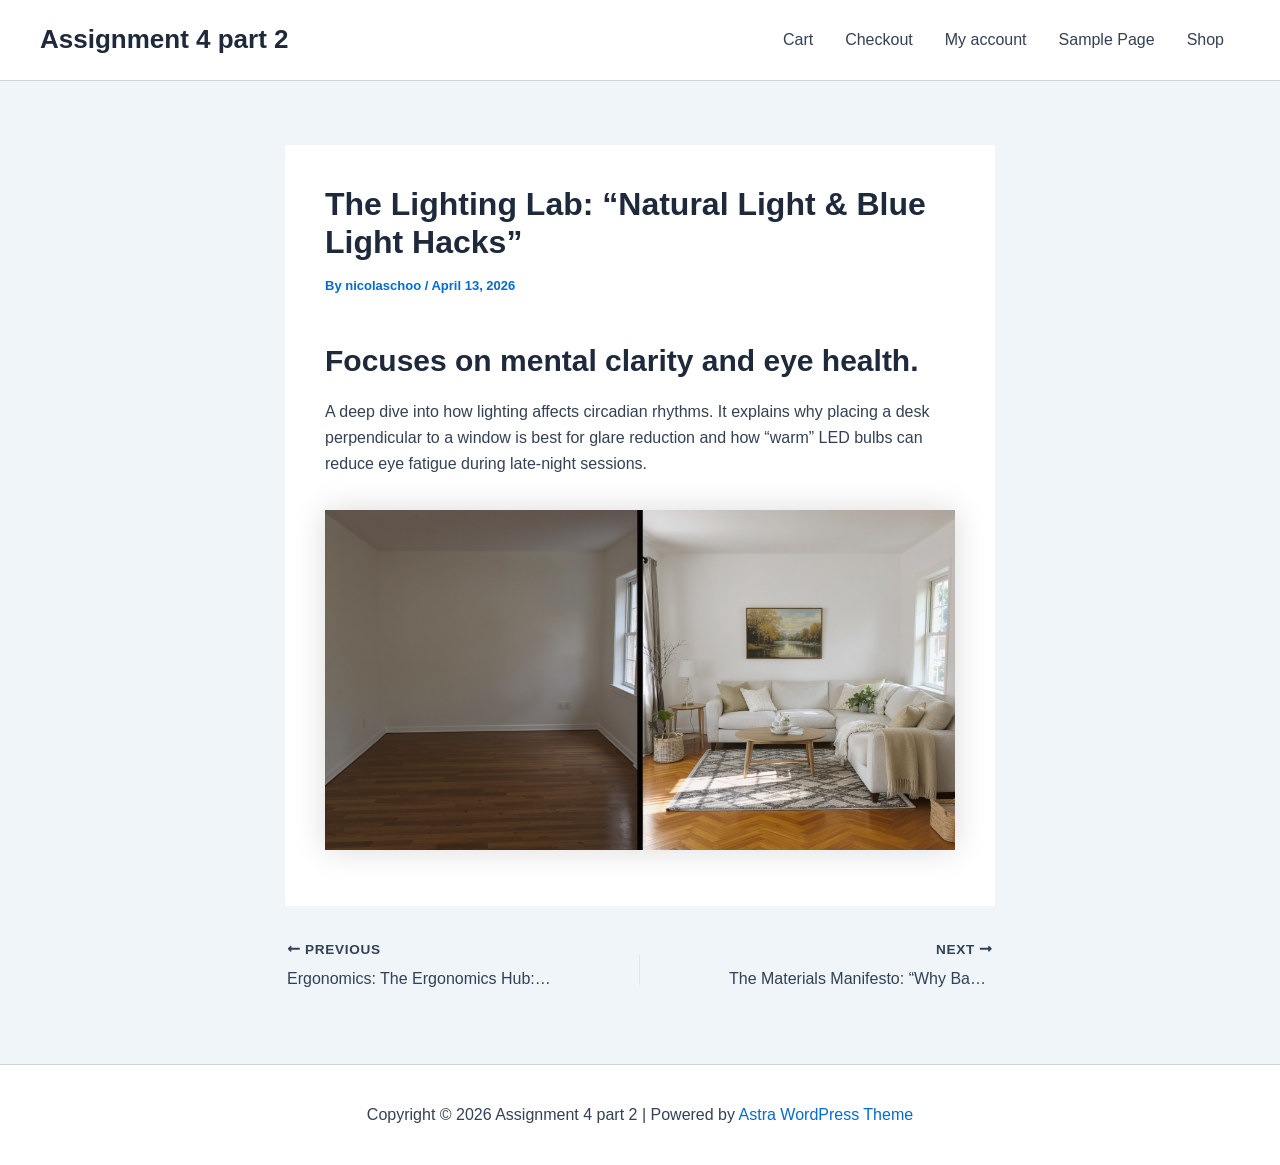
<file: the-lighting-lab-natural-light-blue-light-hacks/index.html>
<!DOCTYPE html>
<html lang="en-US">
<head>
<meta charset="UTF-8">
<meta name="viewport" content="width=device-width, initial-scale=1">
	<link rel="profile" href="https://gmpg.org/xfn/11"> 
	<title>The Lighting Lab: &#8220;Natural Light &amp; Blue Light Hacks&#8221; &#8211; Assignment 4 part 2</title>
<meta name='robots' content='max-image-preview:large' />
<link rel='dns-prefetch' href='//localhost' />
<link rel="alternate" type="application/rss+xml" title="Assignment 4 part 2 &raquo; Feed" href="/feed/" />
<link rel="alternate" type="application/rss+xml" title="Assignment 4 part 2 &raquo; Comments Feed" href="/comments/feed/" />
<link rel="alternate" type="application/rss+xml" title="Assignment 4 part 2 &raquo; The Lighting Lab: &#8220;Natural Light &amp; Blue Light Hacks&#8221; Comments Feed" href="/the-lighting-lab-natural-light-blue-light-hacks/feed/" />
<link rel="alternate" title="oEmbed (JSON)" type="application/json+oembed" href="/wp-json/oembed/1.0/embed?url=http%3A%2F%2Flocalhost%3A8000%2Fthe-lighting-lab-natural-light-blue-light-hacks%2F" />
<link rel="alternate" title="oEmbed (XML)" type="text/xml+oembed" href="/wp-json/oembed/1.0/embed?url=http%3A%2F%2Flocalhost%3A8000%2Fthe-lighting-lab-natural-light-blue-light-hacks%2F&#038;format=xml" />
<style id='wp-img-auto-sizes-contain-inline-css'>
img:is([sizes=auto i],[sizes^="auto," i]){contain-intrinsic-size:3000px 1500px}
/*# sourceURL=wp-img-auto-sizes-contain-inline-css */
</style>
<link rel='stylesheet' id='astra-theme-css-css' href='/wp-content/themes/astra/assets/css/minified/main.min.css?ver=4.12.7' media='all' />
<style id='astra-theme-css-inline-css'>
:root{--ast-post-nav-space:0;--ast-container-default-xlg-padding:2.5em;--ast-container-default-lg-padding:2.5em;--ast-container-default-slg-padding:2em;--ast-container-default-md-padding:2.5em;--ast-container-default-sm-padding:2.5em;--ast-container-default-xs-padding:2.4em;--ast-container-default-xxs-padding:1.8em;--ast-code-block-background:#ECEFF3;--ast-comment-inputs-background:#F9FAFB;--ast-normal-container-width:1200px;--ast-narrow-container-width:750px;--ast-blog-title-font-weight:600;--ast-blog-meta-weight:600;--ast-global-color-primary:var(--ast-global-color-4);--ast-global-color-secondary:var(--ast-global-color-5);--ast-global-color-alternate-background:var(--ast-global-color-6);--ast-global-color-subtle-background:var(--ast-global-color-7);--ast-bg-style-guide:var( --ast-global-color-secondary,var(--ast-global-color-5) );--ast-shadow-style-guide:0px 0px 4px 0 #00000057;--ast-global-dark-bg-style:#fff;--ast-global-dark-lfs:#fbfbfb;--ast-widget-bg-color:#fafafa;--ast-wc-container-head-bg-color:#fbfbfb;--ast-title-layout-bg:#eeeeee;--ast-search-border-color:#e7e7e7;--ast-lifter-hover-bg:#e6e6e6;--ast-gallery-block-color:#000;--srfm-color-input-label:var(--ast-global-color-2);}html{font-size:100%;}a{color:var(--ast-global-color-0);}a:hover,a:focus{color:var(--ast-global-color-1);}body,button,input,select,textarea,.ast-button,.ast-custom-button{font-family:-apple-system,BlinkMacSystemFont,Segoe UI,Roboto,Oxygen-Sans,Ubuntu,Cantarell,Helvetica Neue,sans-serif;font-weight:400;font-size:16px;font-size:1rem;line-height:var(--ast-body-line-height,1.65);}blockquote{color:var(--ast-global-color-3);}h1,h2,h3,h4,h5,h6,.entry-content :where(h1,h2,h3,h4,h5,h6),.site-title,.site-title a{font-weight:600;}.ast-site-identity .site-title a{color:var(--ast-global-color-2);}.site-title{font-size:26px;font-size:1.625rem;display:block;}.site-header .site-description{font-size:15px;font-size:0.9375rem;display:none;}.entry-title{font-size:20px;font-size:1.25rem;}.ast-blog-single-element.ast-taxonomy-container a{font-size:14px;font-size:0.875rem;}.ast-blog-meta-container{font-size:13px;font-size:0.8125rem;}.archive .ast-article-post .ast-article-inner,.blog .ast-article-post .ast-article-inner,.archive .ast-article-post .ast-article-inner:hover,.blog .ast-article-post .ast-article-inner:hover{border-top-left-radius:6px;border-top-right-radius:6px;border-bottom-right-radius:6px;border-bottom-left-radius:6px;overflow:hidden;}h1,.entry-content :where(h1){font-size:36px;font-size:2.25rem;font-weight:600;line-height:1.4em;}h2,.entry-content :where(h2){font-size:30px;font-size:1.875rem;font-weight:600;line-height:1.3em;}h3,.entry-content :where(h3){font-size:24px;font-size:1.5rem;font-weight:600;line-height:1.3em;}h4,.entry-content :where(h4){font-size:20px;font-size:1.25rem;line-height:1.2em;font-weight:600;}h5,.entry-content :where(h5){font-size:18px;font-size:1.125rem;line-height:1.2em;font-weight:600;}h6,.entry-content :where(h6){font-size:16px;font-size:1rem;line-height:1.25em;font-weight:600;}::selection{background-color:var(--ast-global-color-0);color:#ffffff;}body,h1,h2,h3,h4,h5,h6,.entry-title a,.entry-content :where(h1,h2,h3,h4,h5,h6){color:var(--ast-global-color-3);}.tagcloud a:hover,.tagcloud a:focus,.tagcloud a.current-item{color:#ffffff;border-color:var(--ast-global-color-0);background-color:var(--ast-global-color-0);}input:focus,input[type="text"]:focus,input[type="email"]:focus,input[type="url"]:focus,input[type="password"]:focus,input[type="reset"]:focus,input[type="search"]:focus,textarea:focus{border-color:var(--ast-global-color-0);}input[type="radio"]:checked,input[type=reset],input[type="checkbox"]:checked,input[type="checkbox"]:hover:checked,input[type="checkbox"]:focus:checked,input[type=range]::-webkit-slider-thumb{border-color:var(--ast-global-color-0);background-color:var(--ast-global-color-0);box-shadow:none;}.site-footer a:hover + .post-count,.site-footer a:focus + .post-count{background:var(--ast-global-color-0);border-color:var(--ast-global-color-0);}.single .nav-links .nav-previous,.single .nav-links .nav-next{color:var(--ast-global-color-0);}.entry-meta,.entry-meta *{line-height:1.45;color:var(--ast-global-color-0);font-weight:600;}.entry-meta a:not(.ast-button):hover,.entry-meta a:not(.ast-button):hover *,.entry-meta a:not(.ast-button):focus,.entry-meta a:not(.ast-button):focus *,.page-links > .page-link,.page-links .page-link:hover,.post-navigation a:hover{color:var(--ast-global-color-1);}#cat option,.secondary .calendar_wrap thead a,.secondary .calendar_wrap thead a:visited{color:var(--ast-global-color-0);}.secondary .calendar_wrap #today,.ast-progress-val span{background:var(--ast-global-color-0);}.secondary a:hover + .post-count,.secondary a:focus + .post-count{background:var(--ast-global-color-0);border-color:var(--ast-global-color-0);}.calendar_wrap #today > a{color:#ffffff;}.page-links .page-link,.single .post-navigation a{color:var(--ast-global-color-3);}.ast-search-menu-icon .search-form button.search-submit{padding:0 4px;}.ast-search-menu-icon form.search-form{padding-right:0;}.ast-header-search .ast-search-menu-icon.ast-dropdown-active .search-form,.ast-header-search .ast-search-menu-icon.ast-dropdown-active .search-field:focus{transition:all 0.2s;}.search-form input.search-field:focus{outline:none;}.ast-mobile-header-content .ast-builder-layout-element:not(.ast-builder-menu):not(.ast-header-divider-element),.ast-mobile-popup-content .ast-builder-layout-element:not(.ast-builder-menu):not(.ast-header-divider-element){padding:15px 20px;}.ast-search-menu-icon .search-form button.search-submit:focus,.ast-theme-transparent-header .ast-header-search .ast-dropdown-active .ast-icon,.ast-theme-transparent-header .ast-inline-search .search-field:focus .ast-icon{color:var(--ast-global-color-1);}.ast-desktop .ast-header-search .slide-search .search-form{border:2px solid var(--ast-global-color-0);}.ast-header-search .slide-search .search-field{background-color:var(--ast-global-dark-bg-style);}.ast-archive-title{color:var(--ast-global-color-2);}.widget-title{font-size:22px;font-size:1.375rem;color:var(--ast-global-color-2);}.ast-single-post .entry-content a,.ast-comment-content a:not(.ast-comment-edit-reply-wrap a){text-decoration:underline;}.ast-single-post .entry-content .uagb-tab a,.ast-single-post .entry-content .uagb-ifb-cta a,.ast-single-post .entry-content .uabb-module-content a,.ast-single-post .entry-content .uagb-post-grid a,.ast-single-post .entry-content .uagb-timeline a,.ast-single-post .entry-content .uagb-toc__wrap a,.ast-single-post .entry-content .uagb-taxomony-box a,.entry-content .wp-block-latest-posts > li > a,.ast-single-post .entry-content .wp-block-file__button,a.ast-post-filter-single,.ast-single-post .ast-comment-content .comment-reply-link,.ast-single-post .ast-comment-content .comment-edit-link{text-decoration:none;}.ast-search-menu-icon.slide-search a:focus-visible:focus-visible,.astra-search-icon:focus-visible,#close:focus-visible,a:focus-visible,.ast-menu-toggle:focus-visible,.site .skip-link:focus-visible,.wp-block-loginout input:focus-visible,.wp-block-search.wp-block-search__button-inside .wp-block-search__inside-wrapper,.ast-header-navigation-arrow:focus-visible,.ast-orders-table__row .ast-orders-table__cell:focus-visible,a#ast-apply-coupon:focus-visible,#ast-apply-coupon:focus-visible,#close:focus-visible,.button.search-submit:focus-visible,#search_submit:focus,.normal-search:focus-visible,.ast-header-account-wrap:focus-visible,.astra-cart-drawer-close:focus,.ast-single-variation:focus,.ast-button:focus,.ast-builder-button-wrap:has(.ast-custom-button-link:focus),.ast-builder-button-wrap .ast-custom-button-link:focus{outline-style:dotted;outline-color:inherit;outline-width:thin;}input:focus,input[type="text"]:focus,input[type="email"]:focus,input[type="url"]:focus,input[type="password"]:focus,input[type="reset"]:focus,input[type="search"]:focus,input[type="number"]:focus,textarea:focus,.wp-block-search__input:focus,[data-section="section-header-mobile-trigger"] .ast-button-wrap .ast-mobile-menu-trigger-minimal:focus,.ast-mobile-popup-drawer.active .menu-toggle-close:focus,#ast-scroll-top:focus,#coupon_code:focus,#ast-coupon-code:focus{border-style:dotted;border-color:inherit;border-width:thin;}input{outline:none;}.ast-logo-title-inline .site-logo-img{padding-right:1em;}body .ast-oembed-container *{position:absolute;top:0;width:100%;height:100%;left:0;}body .wp-block-embed-pocket-casts .ast-oembed-container *{position:unset;}.ast-single-post-featured-section + article {margin-top: 2em;}.site-content .ast-single-post-featured-section img {width: 100%;overflow: hidden;object-fit: cover;}.ast-separate-container .site-content .ast-single-post-featured-section + article {margin-top: -80px;z-index: 9;position: relative;border-radius: 4px;}@media (min-width: 922px) {.ast-no-sidebar .site-content .ast-article-image-container--wide {margin-left: -120px;margin-right: -120px;max-width: unset;width: unset;}.ast-left-sidebar .site-content .ast-article-image-container--wide,.ast-right-sidebar .site-content .ast-article-image-container--wide {margin-left: -10px;margin-right: -10px;}.site-content .ast-article-image-container--full {margin-left: calc( -50vw + 50%);margin-right: calc( -50vw + 50%);max-width: 100vw;width: 100vw;}.ast-left-sidebar .site-content .ast-article-image-container--full,.ast-right-sidebar .site-content .ast-article-image-container--full {margin-left: -10px;margin-right: -10px;max-width: inherit;width: auto;}}.site > .ast-single-related-posts-container {margin-top: 0;}@media (min-width: 922px) {.ast-desktop .ast-container--narrow {max-width: var(--ast-narrow-container-width);margin: 0 auto;}}input[type="text"],input[type="number"],input[type="email"],input[type="url"],input[type="password"],input[type="search"],input[type=reset],input[type=tel],input[type=date],select,textarea{font-size:16px;font-style:normal;font-weight:400;line-height:24px;width:100%;padding:12px 16px;border-radius:4px;box-shadow:0px 1px 2px 0px rgba(0,0,0,0.05);color:var(--ast-form-input-text,#475569);}input[type="text"],input[type="number"],input[type="email"],input[type="url"],input[type="password"],input[type="search"],input[type=reset],input[type=tel],input[type=date],select{height:40px;}input[type="date"]{border-width:1px;border-style:solid;border-color:var(--ast-border-color);background:var( --ast-global-color-secondary,var(--ast-global-color-5) );}input[type="text"]:focus,input[type="number"]:focus,input[type="email"]:focus,input[type="url"]:focus,input[type="password"]:focus,input[type="search"]:focus,input[type=reset]:focus,input[type="tel"]:focus,input[type="date"]:focus,select:focus,textarea:focus{border-color:#046BD2;box-shadow:none;outline:none;color:var(--ast-form-input-focus-text,#475569);}label,legend{color:var(--ast-global-color-2,#111827 );font-size:14px;font-style:normal;font-weight:500;line-height:20px;}select{padding:6px 10px;}fieldset{padding:30px;border-radius:4px;}button,.ast-button,.button,input[type="button"],input[type="reset"],input[type="submit"],a:where(.wp-block-button__link){border-radius:4px;box-shadow:0px 1px 2px 0px rgba(0,0,0,0.05);}:root{--ast-comment-inputs-background:#FFF;}::placeholder{color:var(--ast-form-field-color,#9CA3AF);}::-ms-input-placeholder{color:var(--ast-form-field-color,#9CA3AF);}@media (max-width:921.9px){#ast-desktop-header{display:none;}}@media (min-width:922px){#ast-mobile-header{display:none;}}.wp-block-buttons.aligncenter{justify-content:center;}@media (max-width:921px){.ast-theme-transparent-header #primary,.ast-theme-transparent-header #secondary{padding:0;}}@media (max-width:921px){.ast-plain-container.ast-no-sidebar #primary{padding:0;}}.ast-plain-container.ast-no-sidebar #primary{margin-top:0;margin-bottom:0;}@media (min-width:1200px){.ast-plain-container.ast-no-sidebar #primary{margin-top:60px;margin-bottom:60px;}}.wp-block-button.is-style-outline .wp-block-button__link{border-color:var(--ast-global-color-0);}div.wp-block-button.is-style-outline > .wp-block-button__link:not(.has-text-color),div.wp-block-button.wp-block-button__link.is-style-outline:not(.has-text-color){color:var(--ast-global-color-0);}.wp-block-button.is-style-outline .wp-block-button__link:hover,.wp-block-buttons .wp-block-button.is-style-outline .wp-block-button__link:focus,.wp-block-buttons .wp-block-button.is-style-outline > .wp-block-button__link:not(.has-text-color):hover,.wp-block-buttons .wp-block-button.wp-block-button__link.is-style-outline:not(.has-text-color):hover{color:#ffffff;background-color:var(--ast-global-color-1);border-color:var(--ast-global-color-1);}.post-page-numbers.current .page-link,.ast-pagination .page-numbers.current{color:#ffffff;border-color:var(--ast-global-color-0);background-color:var(--ast-global-color-0);}.wp-block-buttons .wp-block-button.is-style-outline .wp-block-button__link.wp-element-button,.ast-outline-button,.wp-block-uagb-buttons-child .uagb-buttons-repeater.ast-outline-button{border-color:var(--ast-global-color-0);border-top-width:2px;border-right-width:2px;border-bottom-width:2px;border-left-width:2px;font-family:inherit;font-weight:500;font-size:16px;font-size:1rem;line-height:1em;padding-top:13px;padding-right:30px;padding-bottom:13px;padding-left:30px;}.wp-block-buttons .wp-block-button.is-style-outline > .wp-block-button__link:not(.has-text-color),.wp-block-buttons .wp-block-button.wp-block-button__link.is-style-outline:not(.has-text-color),.ast-outline-button{color:var(--ast-global-color-0);}.wp-block-button.is-style-outline .wp-block-button__link:hover,.wp-block-buttons .wp-block-button.is-style-outline .wp-block-button__link:focus,.wp-block-buttons .wp-block-button.is-style-outline > .wp-block-button__link:not(.has-text-color):hover,.wp-block-buttons .wp-block-button.wp-block-button__link.is-style-outline:not(.has-text-color):hover,.ast-outline-button:hover,.ast-outline-button:focus,.wp-block-uagb-buttons-child .uagb-buttons-repeater.ast-outline-button:hover,.wp-block-uagb-buttons-child .uagb-buttons-repeater.ast-outline-button:focus{color:#ffffff;background-color:var(--ast-global-color-1);border-color:var(--ast-global-color-1);}.ast-single-post .entry-content a.ast-outline-button,.ast-single-post .entry-content .is-style-outline>.wp-block-button__link{text-decoration:none;}.wp-block-button .wp-block-button__link.wp-element-button.is-style-outline:not(.has-background),.wp-block-button.is-style-outline>.wp-block-button__link.wp-element-button:not(.has-background),.ast-outline-button{background-color:transparent;}.uagb-buttons-repeater.ast-outline-button{border-radius:9999px;}@media (max-width:921px){.wp-block-buttons .wp-block-button.is-style-outline .wp-block-button__link.wp-element-button,.ast-outline-button,.wp-block-uagb-buttons-child .uagb-buttons-repeater.ast-outline-button{padding-top:12px;padding-right:28px;padding-bottom:12px;padding-left:28px;}}@media (max-width:544px){.wp-block-buttons .wp-block-button.is-style-outline .wp-block-button__link.wp-element-button,.ast-outline-button,.wp-block-uagb-buttons-child .uagb-buttons-repeater.ast-outline-button{padding-top:10px;padding-right:24px;padding-bottom:10px;padding-left:24px;}}.entry-content[data-ast-blocks-layout] > figure{margin-bottom:1em;}h1.widget-title{font-weight:600;}h2.widget-title{font-weight:600;}h3.widget-title{font-weight:600;}#page{display:flex;flex-direction:column;min-height:100vh;}.ast-404-layout-1 h1.page-title{color:var(--ast-global-color-2);}.single .post-navigation a{line-height:1em;height:inherit;}.error-404 .page-sub-title{font-size:1.5rem;font-weight:inherit;}.search .site-content .content-area .search-form{margin-bottom:0;}#page .site-content{flex-grow:1;}.widget{margin-bottom:1.25em;}#secondary li{line-height:1.5em;}#secondary .wp-block-group h2{margin-bottom:0.7em;}#secondary h2{font-size:1.7rem;}.ast-separate-container .ast-article-post,.ast-separate-container .ast-article-single,.ast-separate-container .comment-respond{padding:2.5em;}.ast-separate-container .ast-article-single .ast-article-single{padding:0;}.ast-article-single .wp-block-post-template-is-layout-grid{padding-left:0;}.ast-separate-container .comments-title,.ast-narrow-container .comments-title{padding:1.5em 2em;}.ast-page-builder-template .comment-form-textarea,.ast-comment-formwrap .ast-grid-common-col{padding:0;}.ast-comment-formwrap{padding:0;display:inline-flex;column-gap:20px;width:100%;margin-left:0;margin-right:0;}.comments-area textarea#comment:focus,.comments-area textarea#comment:active,.comments-area .ast-comment-formwrap input[type="text"]:focus,.comments-area .ast-comment-formwrap input[type="text"]:active {box-shadow:none;outline:none;}.archive.ast-page-builder-template .entry-header{margin-top:2em;}.ast-page-builder-template .ast-comment-formwrap{width:100%;}.entry-title{margin-bottom:0.6em;}.ast-archive-description p{font-size:inherit;font-weight:inherit;line-height:inherit;}.ast-article-single figure,.ast-article-single img:not(figure img){box-shadow:0 0 30px 0 rgba(0,0,0,.15);-webkit-box-shadow:0 0 30px 0 rgba(0,0,0,.15);-moz-box-shadow:0 0 30px 0 rgba(0,0,0,.15);}.ast-separate-container .ast-comment-list li.depth-1,.hentry{margin-bottom:1.5em;}.site-content section.ast-archive-description{margin-bottom:2em;}@media (min-width:921px){.ast-left-sidebar.ast-page-builder-template #secondary,.archive.ast-right-sidebar.ast-page-builder-template .site-main{padding-left:20px;padding-right:20px;}}@media (max-width:544px){.ast-comment-formwrap.ast-row{column-gap:10px;display:inline-block;}#ast-commentform .ast-grid-common-col{position:relative;width:100%;}}@media (min-width:1201px){.ast-separate-container .ast-article-post,.ast-separate-container .ast-article-single,.ast-separate-container .ast-author-box,.ast-separate-container .ast-404-layout-1,.ast-separate-container .no-results{padding:2.5em;}}@media (max-width:921px){.ast-left-sidebar #content > .ast-container{display:flex;flex-direction:column-reverse;width:100%;}}@media (min-width:922px){.ast-separate-container.ast-right-sidebar #primary,.ast-separate-container.ast-left-sidebar #primary{border:0;}.search-no-results.ast-separate-container #primary{margin-bottom:4em;}}.wp-block-button .wp-block-button__link{color:#ffffff;}.wp-block-button .wp-block-button__link:hover,.wp-block-button .wp-block-button__link:focus{color:#ffffff;background-color:var(--ast-global-color-1);border-color:var(--ast-global-color-1);}.wp-block-button .wp-block-button__link,.wp-block-search .wp-block-search__button,body .wp-block-file .wp-block-file__button{border-color:var(--ast-global-color-0);background-color:var(--ast-global-color-0);color:#ffffff;font-family:inherit;font-weight:500;line-height:1em;font-size:16px;font-size:1rem;padding-top:15px;padding-right:30px;padding-bottom:15px;padding-left:30px;}.ast-single-post .entry-content .wp-block-button .wp-block-button__link,.ast-single-post .entry-content .wp-block-search .wp-block-search__button,body .entry-content .wp-block-file .wp-block-file__button{text-decoration:none;}@media (max-width:921px){.wp-block-button .wp-block-button__link,.wp-block-search .wp-block-search__button,body .wp-block-file .wp-block-file__button{padding-top:14px;padding-right:28px;padding-bottom:14px;padding-left:28px;}}@media (max-width:544px){.wp-block-button .wp-block-button__link,.wp-block-search .wp-block-search__button,body .wp-block-file .wp-block-file__button{padding-top:12px;padding-right:24px;padding-bottom:12px;padding-left:24px;}}.menu-toggle,button,.ast-button,.ast-custom-button,.button,input#submit,input[type="button"],input[type="submit"],input[type="reset"],#comments .submit,.search .search-submit,form[CLASS*="wp-block-search__"].wp-block-search .wp-block-search__inside-wrapper .wp-block-search__button,body .wp-block-file .wp-block-file__button,.search .search-submit{border-style:solid;border-top-width:0;border-right-width:0;border-left-width:0;border-bottom-width:0;color:#ffffff;border-color:var(--ast-global-color-0);background-color:var(--ast-global-color-0);padding-top:15px;padding-right:30px;padding-bottom:15px;padding-left:30px;font-family:inherit;font-weight:500;font-size:16px;font-size:1rem;line-height:1em;}button:focus,.menu-toggle:hover,button:hover,.ast-button:hover,.ast-custom-button:hover .button:hover,.ast-custom-button:hover ,input[type=reset]:hover,input[type=reset]:focus,input#submit:hover,input#submit:focus,input[type="button"]:hover,input[type="button"]:focus,input[type="submit"]:hover,input[type="submit"]:focus,form[CLASS*="wp-block-search__"].wp-block-search .wp-block-search__inside-wrapper .wp-block-search__button:hover,form[CLASS*="wp-block-search__"].wp-block-search .wp-block-search__inside-wrapper .wp-block-search__button:focus,body .wp-block-file .wp-block-file__button:hover,body .wp-block-file .wp-block-file__button:focus{color:#ffffff;background-color:var(--ast-global-color-1);border-color:var(--ast-global-color-1);}form[CLASS*="wp-block-search__"].wp-block-search .wp-block-search__inside-wrapper .wp-block-search__button.has-icon{padding-top:calc(15px - 3px);padding-right:calc(30px - 3px);padding-bottom:calc(15px - 3px);padding-left:calc(30px - 3px);}@media (max-width:921px){.menu-toggle,button,.ast-button,.ast-custom-button,.button,input#submit,input[type="button"],input[type="submit"],input[type="reset"],#comments .submit,.search .search-submit,form[CLASS*="wp-block-search__"].wp-block-search .wp-block-search__inside-wrapper .wp-block-search__button,body .wp-block-file .wp-block-file__button,.search .search-submit{padding-top:14px;padding-right:28px;padding-bottom:14px;padding-left:28px;}}@media (max-width:544px){.menu-toggle,button,.ast-button,.ast-custom-button,.button,input#submit,input[type="button"],input[type="submit"],input[type="reset"],#comments .submit,.search .search-submit,form[CLASS*="wp-block-search__"].wp-block-search .wp-block-search__inside-wrapper .wp-block-search__button,body .wp-block-file .wp-block-file__button,.search .search-submit{padding-top:12px;padding-right:24px;padding-bottom:12px;padding-left:24px;}}@media (max-width:921px){.ast-mobile-header-stack .main-header-bar .ast-search-menu-icon{display:inline-block;}.ast-header-break-point.ast-header-custom-item-outside .ast-mobile-header-stack .main-header-bar .ast-search-icon{margin:0;}.ast-comment-avatar-wrap img{max-width:2.5em;}.ast-comment-meta{padding:0 1.8888em 1.3333em;}}@media (min-width:544px){.ast-container{max-width:100%;}}@media (max-width:544px){.ast-separate-container .ast-article-post,.ast-separate-container .ast-article-single,.ast-separate-container .comments-title,.ast-separate-container .ast-archive-description{padding:1.5em 1em;}.ast-separate-container #content .ast-container{padding-left:0.54em;padding-right:0.54em;}.ast-separate-container .ast-comment-list .bypostauthor{padding:.5em;}.ast-search-menu-icon.ast-dropdown-active .search-field{width:170px;}} #ast-mobile-header .ast-site-header-cart-li a{pointer-events:none;}.ast-separate-container{background-color:var(--ast-global-color-5);}@media (max-width:921px){.site-title{display:block;}.site-header .site-description{display:none;}h1,.entry-content :where(h1){font-size:30px;font-size:1.875rem;}h2,.entry-content :where(h2){font-size:25px;font-size:1.5625rem;}h3,.entry-content :where(h3){font-size:20px;font-size:1.25rem;}}@media (max-width:544px){.site-title{display:block;}.site-header .site-description{display:none;}h1,.entry-content :where(h1){font-size:30px;font-size:1.875rem;}h2,.entry-content :where(h2){font-size:25px;font-size:1.5625rem;}h3,.entry-content :where(h3){font-size:20px;font-size:1.25rem;}}@media (max-width:921px){html{font-size:91.2%;}}@media (max-width:544px){html{font-size:91.2%;}}@media (min-width:922px){.ast-container{max-width:1240px;}}@media (min-width:922px){.ast-narrow-container .site-content > .ast-container{max-width:750px;}}@media (min-width:922px){.ast-narrow-container .site-content > .ast-container{max-width:750px;}}@media (min-width:922px){.site-content .ast-container{display:flex;}}@media (max-width:921px){.site-content .ast-container{flex-direction:column;}}.entry-content :where(h1,h2,h3,h4,h5,h6){clear:none;}@media (min-width:922px){.main-header-menu .sub-menu .menu-item.ast-left-align-sub-menu:hover > .sub-menu,.main-header-menu .sub-menu .menu-item.ast-left-align-sub-menu.focus > .sub-menu{margin-left:-0px;}}.entry-content li > p{margin-bottom:0;}.site .comments-area{padding-bottom:2em;margin-top:2em;}.wp-block-file {display: flex;align-items: center;flex-wrap: wrap;justify-content: space-between;}.wp-block-pullquote {border: none;}.wp-block-pullquote blockquote::before {content: "\201D";font-family: "Helvetica",sans-serif;display: flex;transform: rotate( 180deg );font-size: 6rem;font-style: normal;line-height: 1;font-weight: bold;align-items: center;justify-content: center;}.has-text-align-right > blockquote::before {justify-content: flex-start;}.has-text-align-left > blockquote::before {justify-content: flex-end;}figure.wp-block-pullquote.is-style-solid-color blockquote {max-width: 100%;text-align: inherit;}:root {--wp--custom--ast-default-block-top-padding: 3em;--wp--custom--ast-default-block-right-padding: 3em;--wp--custom--ast-default-block-bottom-padding: 3em;--wp--custom--ast-default-block-left-padding: 3em;--wp--custom--ast-container-width: 1200px;--wp--custom--ast-content-width-size: 1200px;--wp--custom--ast-wide-width-size: calc(1200px + var(--wp--custom--ast-default-block-left-padding) + var(--wp--custom--ast-default-block-right-padding));}.ast-narrow-container {--wp--custom--ast-content-width-size: 750px;--wp--custom--ast-wide-width-size: 750px;}@media(max-width: 921px) {:root {--wp--custom--ast-default-block-top-padding: 3em;--wp--custom--ast-default-block-right-padding: 2em;--wp--custom--ast-default-block-bottom-padding: 3em;--wp--custom--ast-default-block-left-padding: 2em;}}@media(max-width: 544px) {:root {--wp--custom--ast-default-block-top-padding: 3em;--wp--custom--ast-default-block-right-padding: 1.5em;--wp--custom--ast-default-block-bottom-padding: 3em;--wp--custom--ast-default-block-left-padding: 1.5em;}}.entry-content > .wp-block-group,.entry-content > .wp-block-cover,.entry-content > .wp-block-columns {padding-top: var(--wp--custom--ast-default-block-top-padding);padding-right: var(--wp--custom--ast-default-block-right-padding);padding-bottom: var(--wp--custom--ast-default-block-bottom-padding);padding-left: var(--wp--custom--ast-default-block-left-padding);}.ast-plain-container.ast-no-sidebar .entry-content > .alignfull,.ast-page-builder-template .ast-no-sidebar .entry-content > .alignfull {margin-left: calc( -50vw + 50%);margin-right: calc( -50vw + 50%);max-width: 100vw;width: 100vw;}.ast-plain-container.ast-no-sidebar .entry-content .alignfull .alignfull,.ast-page-builder-template.ast-no-sidebar .entry-content .alignfull .alignfull,.ast-plain-container.ast-no-sidebar .entry-content .alignfull .alignwide,.ast-page-builder-template.ast-no-sidebar .entry-content .alignfull .alignwide,.ast-plain-container.ast-no-sidebar .entry-content .alignwide .alignfull,.ast-page-builder-template.ast-no-sidebar .entry-content .alignwide .alignfull,.ast-plain-container.ast-no-sidebar .entry-content .alignwide .alignwide,.ast-page-builder-template.ast-no-sidebar .entry-content .alignwide .alignwide,.ast-plain-container.ast-no-sidebar .entry-content .wp-block-column .alignfull,.ast-page-builder-template.ast-no-sidebar .entry-content .wp-block-column .alignfull,.ast-plain-container.ast-no-sidebar .entry-content .wp-block-column .alignwide,.ast-page-builder-template.ast-no-sidebar .entry-content .wp-block-column .alignwide {margin-left: auto;margin-right: auto;width: 100%;}[data-ast-blocks-layout] .wp-block-separator:not(.is-style-dots) {height: 0;}[data-ast-blocks-layout] .wp-block-separator {margin: 20px auto;}[data-ast-blocks-layout] .wp-block-separator:not(.is-style-wide):not(.is-style-dots) {max-width: 100px;}[data-ast-blocks-layout] .wp-block-separator.has-background {padding: 0;}.entry-content[data-ast-blocks-layout] > * {max-width: var(--wp--custom--ast-content-width-size);margin-left: auto;margin-right: auto;}.entry-content[data-ast-blocks-layout] > .alignwide {max-width: var(--wp--custom--ast-wide-width-size);}.entry-content[data-ast-blocks-layout] .alignfull {max-width: none;}.entry-content .wp-block-columns {margin-bottom: 0;}blockquote {margin: 1.5em;border-color: rgba(0,0,0,0.05);}.wp-block-quote:not(.has-text-align-right):not(.has-text-align-center) {border-left: 5px solid rgba(0,0,0,0.05);}.has-text-align-right > blockquote,blockquote.has-text-align-right {border-right: 5px solid rgba(0,0,0,0.05);}.has-text-align-left > blockquote,blockquote.has-text-align-left {border-left: 5px solid rgba(0,0,0,0.05);}.wp-block-site-tagline,.wp-block-latest-posts .read-more {margin-top: 15px;}.wp-block-loginout p label {display: block;}.wp-block-loginout p:not(.login-remember):not(.login-submit) input {width: 100%;}.wp-block-loginout input:focus {border-color: transparent;}.wp-block-loginout input:focus {outline: thin dotted;}.entry-content .wp-block-media-text .wp-block-media-text__content {padding: 0 0 0 8%;}.entry-content .wp-block-media-text.has-media-on-the-right .wp-block-media-text__content {padding: 0 8% 0 0;}.entry-content .wp-block-media-text.has-background .wp-block-media-text__content {padding: 8%;}.entry-content .wp-block-cover:not([class*="background-color"]):not(.has-text-color.has-link-color) .wp-block-cover__inner-container,.entry-content .wp-block-cover:not([class*="background-color"]) .wp-block-cover-image-text,.entry-content .wp-block-cover:not([class*="background-color"]) .wp-block-cover-text,.entry-content .wp-block-cover-image:not([class*="background-color"]) .wp-block-cover__inner-container,.entry-content .wp-block-cover-image:not([class*="background-color"]) .wp-block-cover-image-text,.entry-content .wp-block-cover-image:not([class*="background-color"]) .wp-block-cover-text {color: var(--ast-global-color-primary,var(--ast-global-color-5));}.wp-block-loginout .login-remember input {width: 1.1rem;height: 1.1rem;margin: 0 5px 4px 0;vertical-align: middle;}.wp-block-latest-posts > li > *:first-child,.wp-block-latest-posts:not(.is-grid) > li:first-child {margin-top: 0;}.entry-content > .wp-block-buttons,.entry-content > .wp-block-uagb-buttons {margin-bottom: 1.5em;}.wp-block-search__inside-wrapper .wp-block-search__input {padding: 0 10px;color: var(--ast-global-color-3);background: var(--ast-global-color-primary,var(--ast-global-color-5));border-color: var(--ast-border-color);}.wp-block-latest-posts .read-more {margin-bottom: 1.5em;}.wp-block-search__no-button .wp-block-search__inside-wrapper .wp-block-search__input {padding-top: 5px;padding-bottom: 5px;}.wp-block-latest-posts .wp-block-latest-posts__post-date,.wp-block-latest-posts .wp-block-latest-posts__post-author {font-size: 1rem;}.wp-block-latest-posts > li > *,.wp-block-latest-posts:not(.is-grid) > li {margin-top: 12px;margin-bottom: 12px;}.ast-page-builder-template .entry-content[data-ast-blocks-layout] > .alignwide:where(:not(.uagb-is-root-container):not(.spectra-is-root-container)) > * {max-width: var(--wp--custom--ast-wide-width-size);}.ast-page-builder-template .entry-content[data-ast-blocks-layout] > .inherit-container-width > *,.ast-page-builder-template .entry-content[data-ast-blocks-layout] > *:not(.wp-block-group):where(:not(.uagb-is-root-container):not(.spectra-is-root-container)) > *,.entry-content[data-ast-blocks-layout] > .wp-block-cover .wp-block-cover__inner-container {max-width: none ;margin-left: auto;margin-right: auto;}.ast-page-builder-template .entry-content[data-ast-blocks-layout] > *,.ast-page-builder-template .entry-content[data-ast-blocks-layout] > .alignfull:where(:not(.wp-block-group):not(.uagb-is-root-container):not(.spectra-is-root-container)) > * {max-width: none;}.entry-content[data-ast-blocks-layout] .wp-block-cover:not(.alignleft):not(.alignright) {width: auto;}@media(max-width: 1200px) {.ast-separate-container .entry-content > .alignfull,.ast-separate-container .entry-content[data-ast-blocks-layout] > .alignwide,.ast-plain-container .entry-content[data-ast-blocks-layout] > .alignwide,.ast-plain-container .entry-content .alignfull {margin-left: calc(-1 * min(var(--ast-container-default-xlg-padding),20px)) ;margin-right: calc(-1 * min(var(--ast-container-default-xlg-padding),20px));}}@media(min-width: 1201px) {.ast-separate-container .entry-content > .alignfull {margin-left: calc(-1 * var(--ast-container-default-xlg-padding) );margin-right: calc(-1 * var(--ast-container-default-xlg-padding) );}.ast-separate-container .entry-content[data-ast-blocks-layout] > .alignwide,.ast-plain-container .entry-content[data-ast-blocks-layout] > .alignwide {margin-left: auto;margin-right: auto;}}@media(min-width: 921px) {.ast-separate-container .entry-content .wp-block-group.alignwide:not(.inherit-container-width) > :where(:not(.alignleft):not(.alignright)),.ast-plain-container .entry-content .wp-block-group.alignwide:not(.inherit-container-width) > :where(:not(.alignleft):not(.alignright)) {max-width: calc( var(--wp--custom--ast-content-width-size) + 80px );}.ast-plain-container.ast-right-sidebar .entry-content[data-ast-blocks-layout] .alignfull,.ast-plain-container.ast-left-sidebar .entry-content[data-ast-blocks-layout] .alignfull {margin-left: -60px;margin-right: -60px;}}@media(min-width: 544px) {.entry-content > .alignleft {margin-right: 20px;}.entry-content > .alignright {margin-left: 20px;}}@media (max-width:544px){.wp-block-columns .wp-block-column:not(:last-child){margin-bottom:20px;}.wp-block-latest-posts{margin:0;}}@media( max-width: 600px ) {.entry-content .wp-block-media-text .wp-block-media-text__content,.entry-content .wp-block-media-text.has-media-on-the-right .wp-block-media-text__content {padding: 8% 0 0;}.entry-content .wp-block-media-text.has-background .wp-block-media-text__content {padding: 8%;}}.ast-page-builder-template .entry-header {padding-left: 0;}.ast-narrow-container .site-content .wp-block-uagb-image--align-full .wp-block-uagb-image__figure {max-width: 100%;margin-left: auto;margin-right: auto;}.entry-content ul,.entry-content ol {padding: revert;margin: revert;padding-left: 20px;}.entry-content ul.wc-block-product-template{padding: 0;}:root .has-ast-global-color-0-color{color:var(--ast-global-color-0);}:root .has-ast-global-color-0-background-color{background-color:var(--ast-global-color-0);}:root .wp-block-button .has-ast-global-color-0-color{color:var(--ast-global-color-0);}:root .wp-block-button .has-ast-global-color-0-background-color{background-color:var(--ast-global-color-0);}:root .has-ast-global-color-1-color{color:var(--ast-global-color-1);}:root .has-ast-global-color-1-background-color{background-color:var(--ast-global-color-1);}:root .wp-block-button .has-ast-global-color-1-color{color:var(--ast-global-color-1);}:root .wp-block-button .has-ast-global-color-1-background-color{background-color:var(--ast-global-color-1);}:root .has-ast-global-color-2-color{color:var(--ast-global-color-2);}:root .has-ast-global-color-2-background-color{background-color:var(--ast-global-color-2);}:root .wp-block-button .has-ast-global-color-2-color{color:var(--ast-global-color-2);}:root .wp-block-button .has-ast-global-color-2-background-color{background-color:var(--ast-global-color-2);}:root .has-ast-global-color-3-color{color:var(--ast-global-color-3);}:root .has-ast-global-color-3-background-color{background-color:var(--ast-global-color-3);}:root .wp-block-button .has-ast-global-color-3-color{color:var(--ast-global-color-3);}:root .wp-block-button .has-ast-global-color-3-background-color{background-color:var(--ast-global-color-3);}:root .has-ast-global-color-4-color{color:var(--ast-global-color-4);}:root .has-ast-global-color-4-background-color{background-color:var(--ast-global-color-4);}:root .wp-block-button .has-ast-global-color-4-color{color:var(--ast-global-color-4);}:root .wp-block-button .has-ast-global-color-4-background-color{background-color:var(--ast-global-color-4);}:root .has-ast-global-color-5-color{color:var(--ast-global-color-5);}:root .has-ast-global-color-5-background-color{background-color:var(--ast-global-color-5);}:root .wp-block-button .has-ast-global-color-5-color{color:var(--ast-global-color-5);}:root .wp-block-button .has-ast-global-color-5-background-color{background-color:var(--ast-global-color-5);}:root .has-ast-global-color-6-color{color:var(--ast-global-color-6);}:root .has-ast-global-color-6-background-color{background-color:var(--ast-global-color-6);}:root .wp-block-button .has-ast-global-color-6-color{color:var(--ast-global-color-6);}:root .wp-block-button .has-ast-global-color-6-background-color{background-color:var(--ast-global-color-6);}:root .has-ast-global-color-7-color{color:var(--ast-global-color-7);}:root .has-ast-global-color-7-background-color{background-color:var(--ast-global-color-7);}:root .wp-block-button .has-ast-global-color-7-color{color:var(--ast-global-color-7);}:root .wp-block-button .has-ast-global-color-7-background-color{background-color:var(--ast-global-color-7);}:root .has-ast-global-color-8-color{color:var(--ast-global-color-8);}:root .has-ast-global-color-8-background-color{background-color:var(--ast-global-color-8);}:root .wp-block-button .has-ast-global-color-8-color{color:var(--ast-global-color-8);}:root .wp-block-button .has-ast-global-color-8-background-color{background-color:var(--ast-global-color-8);}:root{--ast-global-color-0:#046bd2;--ast-global-color-1:#045cb4;--ast-global-color-2:#1e293b;--ast-global-color-3:#334155;--ast-global-color-4:#FFFFFF;--ast-global-color-5:#F0F5FA;--ast-global-color-6:#111111;--ast-global-color-7:#D1D5DB;--ast-global-color-8:#111111;}:root {--ast-border-color : var(--ast-global-color-7);}.ast-single-entry-banner {-js-display: flex;display: flex;flex-direction: column;justify-content: center;text-align: center;position: relative;background: var(--ast-title-layout-bg);}.ast-single-entry-banner[data-banner-layout="layout-1"] {max-width: 1200px;background: inherit;padding: 20px 0;}.ast-single-entry-banner[data-banner-width-type="custom"] {margin: 0 auto;width: 100%;}.ast-single-entry-banner + .site-content .entry-header {margin-bottom: 0;}.site .ast-author-avatar {--ast-author-avatar-size: ;}a.ast-underline-text {text-decoration: underline;}.ast-container > .ast-terms-link {position: relative;display: block;}a.ast-button.ast-badge-tax {padding: 4px 8px;border-radius: 3px;font-size: inherit;}header.entry-header{text-align:left;}header.entry-header .entry-title{font-weight:600;font-size:32px;font-size:2rem;}header.entry-header .entry-meta,header.entry-header .entry-meta *{font-weight:600;font-size:13px;font-size:0.8125rem;}header.entry-header > *:not(:last-child){margin-bottom:15px;}header.entry-header .post-thumb-img-content{text-align:center;}header.entry-header .post-thumb img,.ast-single-post-featured-section.post-thumb img{aspect-ratio:16/9;width:100%;height:100%;}@media (max-width:921px){header.entry-header{text-align:left;}}@media (max-width:544px){header.entry-header{text-align:left;}}.ast-archive-entry-banner {-js-display: flex;display: flex;flex-direction: column;justify-content: center;text-align: center;position: relative;background: var(--ast-title-layout-bg);}.ast-archive-entry-banner[data-banner-width-type="custom"] {margin: 0 auto;width: 100%;}.ast-archive-entry-banner[data-banner-layout="layout-1"] {background: inherit;padding: 20px 0;text-align: left;}body.archive .ast-archive-description{max-width:1200px;width:100%;text-align:left;padding-top:3em;padding-right:3em;padding-bottom:3em;padding-left:3em;}body.archive .ast-archive-description .ast-archive-title,body.archive .ast-archive-description .ast-archive-title *{font-weight:600;font-size:32px;font-size:2rem;}body.archive .ast-archive-description > *:not(:last-child){margin-bottom:10px;}@media (max-width:921px){body.archive .ast-archive-description{text-align:left;}}@media (max-width:544px){body.archive .ast-archive-description{text-align:left;}}.ast-breadcrumbs .trail-browse,.ast-breadcrumbs .trail-items,.ast-breadcrumbs .trail-items li{display:inline-block;margin:0;padding:0;border:none;background:inherit;text-indent:0;text-decoration:none;}.ast-breadcrumbs .trail-browse{font-size:inherit;font-style:inherit;font-weight:inherit;color:inherit;}.ast-breadcrumbs .trail-items{list-style:none;}.trail-items li::after{padding:0 0.3em;content:"\00bb";}.trail-items li:last-of-type::after{display:none;}h1,h2,h3,h4,h5,h6,.entry-content :where(h1,h2,h3,h4,h5,h6){color:var(--ast-global-color-2);}.entry-title a{color:var(--ast-global-color-2);}@media (max-width:921px){.ast-builder-grid-row-container.ast-builder-grid-row-tablet-3-firstrow .ast-builder-grid-row > *:first-child,.ast-builder-grid-row-container.ast-builder-grid-row-tablet-3-lastrow .ast-builder-grid-row > *:last-child{grid-column:1 / -1;}}@media (max-width:544px){.ast-builder-grid-row-container.ast-builder-grid-row-mobile-3-firstrow .ast-builder-grid-row > *:first-child,.ast-builder-grid-row-container.ast-builder-grid-row-mobile-3-lastrow .ast-builder-grid-row > *:last-child{grid-column:1 / -1;}}.ast-builder-layout-element[data-section="title_tagline"]{display:flex;}@media (max-width:921px){.ast-header-break-point .ast-builder-layout-element[data-section="title_tagline"]{display:flex;}}@media (max-width:544px){.ast-header-break-point .ast-builder-layout-element[data-section="title_tagline"]{display:flex;}}.ast-builder-menu-1{font-family:inherit;font-weight:inherit;}.ast-builder-menu-1 .menu-item > .menu-link{color:var(--ast-global-color-3);}.ast-builder-menu-1 .menu-item > .ast-menu-toggle{color:var(--ast-global-color-3);}.ast-builder-menu-1 .menu-item:hover > .menu-link,.ast-builder-menu-1 .inline-on-mobile .menu-item:hover > .ast-menu-toggle{color:var(--ast-global-color-1);}.ast-builder-menu-1 .menu-item:hover > .ast-menu-toggle{color:var(--ast-global-color-1);}.ast-builder-menu-1 .menu-item.current-menu-item > .menu-link,.ast-builder-menu-1 .inline-on-mobile .menu-item.current-menu-item > .ast-menu-toggle,.ast-builder-menu-1 .current-menu-ancestor > .menu-link{color:var(--ast-global-color-1);}.ast-builder-menu-1 .menu-item.current-menu-item > .ast-menu-toggle{color:var(--ast-global-color-1);}.ast-builder-menu-1 .sub-menu,.ast-builder-menu-1 .inline-on-mobile .sub-menu{border-top-width:2px;border-bottom-width:0px;border-right-width:0px;border-left-width:0px;border-color:var(--ast-global-color-0);border-style:solid;}.ast-builder-menu-1 .sub-menu .sub-menu{top:-2px;}.ast-builder-menu-1 .main-header-menu > .menu-item > .sub-menu,.ast-builder-menu-1 .main-header-menu > .menu-item > .astra-full-megamenu-wrapper{margin-top:0px;}.ast-desktop .ast-builder-menu-1 .main-header-menu > .menu-item > .sub-menu:before,.ast-desktop .ast-builder-menu-1 .main-header-menu > .menu-item > .astra-full-megamenu-wrapper:before{height:calc( 0px + 2px + 5px );}.ast-desktop .ast-builder-menu-1 .menu-item .sub-menu .menu-link{border-style:none;}@media (max-width:921px){.ast-header-break-point .ast-builder-menu-1 .menu-item.menu-item-has-children > .ast-menu-toggle{top:0;}.ast-builder-menu-1 .inline-on-mobile .menu-item.menu-item-has-children > .ast-menu-toggle{right:-15px;}.ast-builder-menu-1 .menu-item-has-children > .menu-link:after{content:unset;}.ast-builder-menu-1 .main-header-menu > .menu-item > .sub-menu,.ast-builder-menu-1 .main-header-menu > .menu-item > .astra-full-megamenu-wrapper{margin-top:0;}}@media (max-width:544px){.ast-header-break-point .ast-builder-menu-1 .menu-item.menu-item-has-children > .ast-menu-toggle{top:0;}.ast-builder-menu-1 .main-header-menu > .menu-item > .sub-menu,.ast-builder-menu-1 .main-header-menu > .menu-item > .astra-full-megamenu-wrapper{margin-top:0;}}.ast-builder-menu-1{display:flex;}@media (max-width:921px){.ast-header-break-point .ast-builder-menu-1{display:flex;}}@media (max-width:544px){.ast-header-break-point .ast-builder-menu-1{display:flex;}}.site-below-footer-wrap{padding-top:20px;padding-bottom:20px;}.site-below-footer-wrap[data-section="section-below-footer-builder"]{background-color:var(--ast-global-color-4 );min-height:60px;border-style:solid;border-width:0px;border-top-width:1px;border-top-color:var( --ast-global-color-subtle-background,var(--ast-global-color-7) );}.site-below-footer-wrap[data-section="section-below-footer-builder"] .ast-builder-grid-row{max-width:1200px;min-height:60px;margin-left:auto;margin-right:auto;}.site-below-footer-wrap[data-section="section-below-footer-builder"] .ast-builder-grid-row,.site-below-footer-wrap[data-section="section-below-footer-builder"] .site-footer-section{align-items:center;}.site-below-footer-wrap[data-section="section-below-footer-builder"].ast-footer-row-inline .site-footer-section{display:flex;margin-bottom:0;}.ast-builder-grid-row-full .ast-builder-grid-row{grid-template-columns:1fr;}@media (max-width:921px){.site-below-footer-wrap[data-section="section-below-footer-builder"].ast-footer-row-tablet-inline .site-footer-section{display:flex;margin-bottom:0;}.site-below-footer-wrap[data-section="section-below-footer-builder"].ast-footer-row-tablet-stack .site-footer-section{display:block;margin-bottom:10px;}.ast-builder-grid-row-container.ast-builder-grid-row-tablet-full .ast-builder-grid-row{grid-template-columns:1fr;}}@media (max-width:544px){.site-below-footer-wrap[data-section="section-below-footer-builder"].ast-footer-row-mobile-inline .site-footer-section{display:flex;margin-bottom:0;}.site-below-footer-wrap[data-section="section-below-footer-builder"].ast-footer-row-mobile-stack .site-footer-section{display:block;margin-bottom:10px;}.ast-builder-grid-row-container.ast-builder-grid-row-mobile-full .ast-builder-grid-row{grid-template-columns:1fr;}}.site-below-footer-wrap[data-section="section-below-footer-builder"]{display:grid;}@media (max-width:921px){.ast-header-break-point .site-below-footer-wrap[data-section="section-below-footer-builder"]{display:grid;}}@media (max-width:544px){.ast-header-break-point .site-below-footer-wrap[data-section="section-below-footer-builder"]{display:grid;}}.ast-footer-copyright{text-align:center;}.ast-footer-copyright.site-footer-focus-item {color:var(--ast-global-color-3);}@media (max-width:921px){.ast-footer-copyright{text-align:center;}}@media (max-width:544px){.ast-footer-copyright{text-align:center;}}.ast-footer-copyright.site-footer-focus-item {font-size:16px;font-size:1rem;}.ast-footer-copyright.ast-builder-layout-element{display:flex;}@media (max-width:921px){.ast-header-break-point .ast-footer-copyright.ast-builder-layout-element{display:flex;}}@media (max-width:544px){.ast-header-break-point .ast-footer-copyright.ast-builder-layout-element{display:flex;}}.footer-widget-area.widget-area.site-footer-focus-item{width:auto;}.ast-footer-row-inline .footer-widget-area.widget-area.site-footer-focus-item{width:100%;}.ast-header-break-point .main-header-bar{border-bottom-width:1px;}@media (min-width:922px){.main-header-bar{border-bottom-width:1px;}}.main-header-menu .menu-item, #astra-footer-menu .menu-item, .main-header-bar .ast-masthead-custom-menu-items{-js-display:flex;display:flex;-webkit-box-pack:center;-webkit-justify-content:center;-moz-box-pack:center;-ms-flex-pack:center;justify-content:center;-webkit-box-orient:vertical;-webkit-box-direction:normal;-webkit-flex-direction:column;-moz-box-orient:vertical;-moz-box-direction:normal;-ms-flex-direction:column;flex-direction:column;}.main-header-menu > .menu-item > .menu-link, #astra-footer-menu > .menu-item > .menu-link{height:100%;-webkit-box-align:center;-webkit-align-items:center;-moz-box-align:center;-ms-flex-align:center;align-items:center;-js-display:flex;display:flex;}.ast-header-break-point .main-navigation ul .menu-item .menu-link .icon-arrow:first-of-type svg{top:.2em;margin-top:0px;margin-left:0px;width:.65em;transform:translate(0, -2px) rotateZ(270deg);}.ast-mobile-popup-content .ast-submenu-expanded > .ast-menu-toggle{transform:rotateX(180deg);overflow-y:auto;}@media (min-width:922px){.ast-builder-menu .main-navigation > ul > li:last-child a{margin-right:0;}}.ast-separate-container .ast-article-inner{background-color:var(--ast-global-color-4);}@media (max-width:921px){.ast-separate-container .ast-article-inner{background-color:var(--ast-global-color-4);}}@media (max-width:544px){.ast-separate-container .ast-article-inner{background-color:var(--ast-global-color-4);}}.ast-separate-container .ast-article-single:not(.ast-related-post), .ast-separate-container .error-404, .ast-separate-container .no-results, .single.ast-separate-container .site-main .ast-author-meta, .ast-separate-container .related-posts-title-wrapper, .ast-separate-container .comments-count-wrapper, .ast-box-layout.ast-plain-container .site-content, .ast-padded-layout.ast-plain-container .site-content, .ast-separate-container .ast-archive-description, .ast-separate-container .comments-area{background-color:var(--ast-global-color-4);}@media (max-width:921px){.ast-separate-container .ast-article-single:not(.ast-related-post), .ast-separate-container .error-404, .ast-separate-container .no-results, .single.ast-separate-container .site-main .ast-author-meta, .ast-separate-container .related-posts-title-wrapper, .ast-separate-container .comments-count-wrapper, .ast-box-layout.ast-plain-container .site-content, .ast-padded-layout.ast-plain-container .site-content, .ast-separate-container .ast-archive-description{background-color:var(--ast-global-color-4);}}@media (max-width:544px){.ast-separate-container .ast-article-single:not(.ast-related-post), .ast-separate-container .error-404, .ast-separate-container .no-results, .single.ast-separate-container .site-main .ast-author-meta, .ast-separate-container .related-posts-title-wrapper, .ast-separate-container .comments-count-wrapper, .ast-box-layout.ast-plain-container .site-content, .ast-padded-layout.ast-plain-container .site-content, .ast-separate-container .ast-archive-description{background-color:var(--ast-global-color-4);}}.ast-separate-container.ast-two-container #secondary .widget{background-color:var(--ast-global-color-4);}@media (max-width:921px){.ast-separate-container.ast-two-container #secondary .widget{background-color:var(--ast-global-color-4);}}@media (max-width:544px){.ast-separate-container.ast-two-container #secondary .widget{background-color:var(--ast-global-color-4);}}.ast-plain-container, .ast-page-builder-template{background-color:var(--ast-global-color-4);}@media (max-width:921px){.ast-plain-container, .ast-page-builder-template{background-color:var(--ast-global-color-4);}}@media (max-width:544px){.ast-plain-container, .ast-page-builder-template{background-color:var(--ast-global-color-4);}}
		#ast-scroll-top {
			display: none;
			position: fixed;
			text-align: center;
			cursor: pointer;
			z-index: 99;
			width: 2.1em;
			height: 2.1em;
			line-height: 2.1;
			color: #ffffff;
			border-radius: 2px;
			content: "";
			outline: inherit;
		}
		@media (min-width: 769px) {
			#ast-scroll-top {
				content: "769";
			}
		}
		#ast-scroll-top .ast-icon.icon-arrow svg {
			margin-left: 0px;
			vertical-align: middle;
			transform: translate(0, -20%) rotate(180deg);
			width: 1.6em;
		}
		.ast-scroll-to-top-right {
			right: 30px;
			bottom: 30px;
		}
		.ast-scroll-to-top-left {
			left: 30px;
			bottom: 30px;
		}
	#ast-scroll-top{background-color:var(--ast-global-color-0);font-size:15px;}@media (max-width:921px){#ast-scroll-top .ast-icon.icon-arrow svg{width:1em;}}.ast-mobile-header-content > *,.ast-desktop-header-content > * {padding: 10px 0;height: auto;}.ast-mobile-header-content > *:first-child,.ast-desktop-header-content > *:first-child {padding-top: 10px;}.ast-mobile-header-content > .ast-builder-menu,.ast-desktop-header-content > .ast-builder-menu {padding-top: 0;}.ast-mobile-header-content > *:last-child,.ast-desktop-header-content > *:last-child {padding-bottom: 0;}.ast-mobile-header-content .ast-search-menu-icon.ast-inline-search label,.ast-desktop-header-content .ast-search-menu-icon.ast-inline-search label {width: 100%;}.ast-desktop-header-content .main-header-bar-navigation .ast-submenu-expanded > .ast-menu-toggle::before {transform: rotateX(180deg);}#ast-desktop-header .ast-desktop-header-content,.ast-mobile-header-content .ast-search-icon,.ast-desktop-header-content .ast-search-icon,.ast-mobile-header-wrap .ast-mobile-header-content,.ast-main-header-nav-open.ast-popup-nav-open .ast-mobile-header-wrap .ast-mobile-header-content,.ast-main-header-nav-open.ast-popup-nav-open .ast-desktop-header-content {display: none;}.ast-main-header-nav-open.ast-header-break-point #ast-desktop-header .ast-desktop-header-content,.ast-main-header-nav-open.ast-header-break-point .ast-mobile-header-wrap .ast-mobile-header-content {display: block;}.ast-desktop .ast-desktop-header-content .astra-menu-animation-slide-up > .menu-item > .sub-menu,.ast-desktop .ast-desktop-header-content .astra-menu-animation-slide-up > .menu-item .menu-item > .sub-menu,.ast-desktop .ast-desktop-header-content .astra-menu-animation-slide-down > .menu-item > .sub-menu,.ast-desktop .ast-desktop-header-content .astra-menu-animation-slide-down > .menu-item .menu-item > .sub-menu,.ast-desktop .ast-desktop-header-content .astra-menu-animation-fade > .menu-item > .sub-menu,.ast-desktop .ast-desktop-header-content .astra-menu-animation-fade > .menu-item .menu-item > .sub-menu {opacity: 1;visibility: visible;}.ast-hfb-header.ast-default-menu-enable.ast-header-break-point .ast-mobile-header-wrap .ast-mobile-header-content .main-header-bar-navigation {width: unset;margin: unset;}.ast-mobile-header-content.content-align-flex-end .main-header-bar-navigation .menu-item-has-children > .ast-menu-toggle,.ast-desktop-header-content.content-align-flex-end .main-header-bar-navigation .menu-item-has-children > .ast-menu-toggle {left: calc( 20px - 0.907em);right: auto;}.ast-mobile-header-content .ast-search-menu-icon,.ast-mobile-header-content .ast-search-menu-icon.slide-search,.ast-desktop-header-content .ast-search-menu-icon,.ast-desktop-header-content .ast-search-menu-icon.slide-search {width: 100%;position: relative;display: block;right: auto;transform: none;}.ast-mobile-header-content .ast-search-menu-icon.slide-search .search-form,.ast-mobile-header-content .ast-search-menu-icon .search-form,.ast-desktop-header-content .ast-search-menu-icon.slide-search .search-form,.ast-desktop-header-content .ast-search-menu-icon .search-form {right: 0;visibility: visible;opacity: 1;position: relative;top: auto;transform: none;padding: 0;display: block;overflow: hidden;}.ast-mobile-header-content .ast-search-menu-icon.ast-inline-search .search-field,.ast-mobile-header-content .ast-search-menu-icon .search-field,.ast-desktop-header-content .ast-search-menu-icon.ast-inline-search .search-field,.ast-desktop-header-content .ast-search-menu-icon .search-field {width: 100%;padding-right: 5.5em;}.ast-mobile-header-content .ast-search-menu-icon .search-submit,.ast-desktop-header-content .ast-search-menu-icon .search-submit {display: block;position: absolute;height: 100%;top: 0;right: 0;padding: 0 1em;border-radius: 0;}.ast-hfb-header.ast-default-menu-enable.ast-header-break-point .ast-mobile-header-wrap .ast-mobile-header-content .main-header-bar-navigation ul .sub-menu .menu-link {padding-left: 30px;}.ast-hfb-header.ast-default-menu-enable.ast-header-break-point .ast-mobile-header-wrap .ast-mobile-header-content .main-header-bar-navigation .sub-menu .menu-item .menu-item .menu-link {padding-left: 40px;}.ast-mobile-popup-drawer.active .ast-mobile-popup-inner{background-color:#ffffff;;}.ast-mobile-header-wrap .ast-mobile-header-content, .ast-desktop-header-content{background-color:#ffffff;;}.ast-mobile-popup-content > *, .ast-mobile-header-content > *, .ast-desktop-popup-content > *, .ast-desktop-header-content > *{padding-top:0px;padding-bottom:0px;}.content-align-flex-start .ast-builder-layout-element{justify-content:flex-start;}.content-align-flex-start .main-header-menu{text-align:left;}.ast-desktop-header-content, .ast-mobile-header-content{position:absolute;width:100%;}.ast-mobile-popup-drawer.active .menu-toggle-close{color:#3a3a3a;}.ast-mobile-header-wrap .ast-primary-header-bar,.ast-primary-header-bar .site-primary-header-wrap{min-height:80px;}.ast-desktop:not(:has(.ast-header-sticked)) .ast-primary-header-bar .main-header-menu > .menu-item{line-height:80px;}.ast-header-break-point #masthead .ast-mobile-header-wrap .ast-primary-header-bar,.ast-header-break-point #masthead .ast-mobile-header-wrap .ast-below-header-bar,.ast-header-break-point #masthead .ast-mobile-header-wrap .ast-above-header-bar{padding-left:20px;padding-right:20px;}.ast-header-break-point .ast-primary-header-bar{border-bottom-width:1px;border-bottom-color:var( --ast-global-color-subtle-background,var(--ast-global-color-7) );border-bottom-style:solid;}@media (min-width:922px){.ast-primary-header-bar{border-bottom-width:1px;border-bottom-color:var( --ast-global-color-subtle-background,var(--ast-global-color-7) );border-bottom-style:solid;}}.ast-primary-header-bar{background-color:var( --ast-global-color-primary,var(--ast-global-color-4) );}.ast-primary-header-bar{display:block;}@media (max-width:921px){.ast-header-break-point .ast-primary-header-bar{display:grid;}}@media (max-width:544px){.ast-header-break-point .ast-primary-header-bar{display:grid;}}[data-section="section-header-mobile-trigger"] .ast-button-wrap .ast-mobile-menu-trigger-minimal{color:var(--ast-global-color-0);border:none;background:transparent;}[data-section="section-header-mobile-trigger"] .ast-button-wrap .mobile-menu-toggle-icon .ast-mobile-svg{width:20px;height:20px;fill:var(--ast-global-color-0);}[data-section="section-header-mobile-trigger"] .ast-button-wrap .mobile-menu-wrap .mobile-menu{color:var(--ast-global-color-0);}.ast-builder-menu-mobile .main-navigation .main-header-menu .menu-item > .menu-link{color:var(--ast-global-color-3);}.ast-builder-menu-mobile .main-navigation .main-header-menu .menu-item > .ast-menu-toggle{color:var(--ast-global-color-3);}.ast-builder-menu-mobile .main-navigation .main-header-menu .menu-item:hover > .menu-link, .ast-builder-menu-mobile .main-navigation .inline-on-mobile .menu-item:hover > .ast-menu-toggle{color:var(--ast-global-color-1);}.ast-builder-menu-mobile .menu-item:hover > .menu-link, .ast-builder-menu-mobile .main-navigation .inline-on-mobile .menu-item:hover > .ast-menu-toggle{color:var(--ast-global-color-1);}.ast-builder-menu-mobile .main-navigation .menu-item:hover > .ast-menu-toggle{color:var(--ast-global-color-1);}.ast-builder-menu-mobile .main-navigation .menu-item.current-menu-item > .menu-link, .ast-builder-menu-mobile .main-navigation .inline-on-mobile .menu-item.current-menu-item > .ast-menu-toggle, .ast-builder-menu-mobile .main-navigation .menu-item.current-menu-ancestor > .menu-link, .ast-builder-menu-mobile .main-navigation .menu-item.current-menu-ancestor > .ast-menu-toggle{color:var(--ast-global-color-1);}.ast-builder-menu-mobile .main-navigation .menu-item.current-menu-item > .ast-menu-toggle{color:var(--ast-global-color-1);}.ast-builder-menu-mobile .main-navigation .menu-item.menu-item-has-children > .ast-menu-toggle{top:0;}.ast-builder-menu-mobile .main-navigation .menu-item-has-children > .menu-link:after{content:unset;}.ast-hfb-header .ast-builder-menu-mobile .main-header-menu, .ast-hfb-header .ast-builder-menu-mobile .main-navigation .menu-item .menu-link, .ast-hfb-header .ast-builder-menu-mobile .main-navigation .menu-item .sub-menu .menu-link{border-style:none;}.ast-builder-menu-mobile .main-navigation .menu-item.menu-item-has-children > .ast-menu-toggle{top:0;}@media (max-width:921px){.ast-builder-menu-mobile .main-navigation .main-header-menu .menu-item > .menu-link{color:var(--ast-global-color-3);}.ast-builder-menu-mobile .main-navigation .main-header-menu .menu-item > .ast-menu-toggle{color:var(--ast-global-color-3);}.ast-builder-menu-mobile .main-navigation .main-header-menu .menu-item:hover > .menu-link, .ast-builder-menu-mobile .main-navigation .inline-on-mobile .menu-item:hover > .ast-menu-toggle{color:var(--ast-global-color-1);background:var(--ast-global-color-5);}.ast-builder-menu-mobile .main-navigation .menu-item:hover > .ast-menu-toggle{color:var(--ast-global-color-1);}.ast-builder-menu-mobile .main-navigation .menu-item.current-menu-item > .menu-link, .ast-builder-menu-mobile .main-navigation .inline-on-mobile .menu-item.current-menu-item > .ast-menu-toggle, .ast-builder-menu-mobile .main-navigation .menu-item.current-menu-ancestor > .menu-link, .ast-builder-menu-mobile .main-navigation .menu-item.current-menu-ancestor > .ast-menu-toggle{color:var(--ast-global-color-1);background:var(--ast-global-color-5);}.ast-builder-menu-mobile .main-navigation .menu-item.current-menu-item > .ast-menu-toggle{color:var(--ast-global-color-1);}.ast-builder-menu-mobile .main-navigation .menu-item.menu-item-has-children > .ast-menu-toggle{top:0;}.ast-builder-menu-mobile .main-navigation .menu-item-has-children > .menu-link:after{content:unset;}.ast-builder-menu-mobile .main-navigation .main-header-menu , .ast-builder-menu-mobile .main-navigation .main-header-menu .menu-link, .ast-builder-menu-mobile .main-navigation .main-header-menu .sub-menu{background-color:var(--ast-global-color-4);}}@media (max-width:544px){.ast-builder-menu-mobile .main-navigation .menu-item.menu-item-has-children > .ast-menu-toggle{top:0;}}.ast-builder-menu-mobile .main-navigation{display:block;}@media (max-width:921px){.ast-header-break-point .ast-builder-menu-mobile .main-navigation{display:block;}}@media (max-width:544px){.ast-header-break-point .ast-builder-menu-mobile .main-navigation{display:block;}}:root {--ast-single-post-border: #e1e8ed;}.entry-content > * {margin-bottom: 1.5em;}.entry-content :where(h1,h2,h3,h4,h5,h6) {margin-top: 1.5em;margin-bottom: calc(0.3em + 10px);}code,kbd,samp {background: var(--ast-code-block-background);padding: 3px 6px;}.ast-row.comment-textarea fieldset.comment-form-comment {border: none;padding: unset;margin-bottom: 1.5em;}.entry-content .wp-block-image,.entry-content .wp-block-embed {margin-top: 2em;margin-bottom: 3em;}:root {--ast-single-post-nav-padding: 3em 0 0;}.single .post-navigation a p {margin-top: 0.5em;margin-bottom: 0;text-transform: initial;line-height: 1.65em;font-weight: normal;}.single .post-navigation a .ast-post-nav {font-weight: 600;display: block;text-transform: uppercase;font-size: 0.85em;letter-spacing: 0.05em;}.single .post-navigation a svg {top: .125em;width: 1em;height: 1em;position: relative;fill: currentColor;}.page-links .page-link:hover,.single .post-navigation a:hover {color: var(--ast-global-color-1);}@media( min-width: 320px ) {.single .post-navigation .nav-previous a {text-align: left;padding-right: 20px;}.single .post-navigation .nav-next a {text-align: right;padding-left: 20px;}.comment-navigation .nav-previous:after,.post-navigation .nav-previous:after {position: absolute;content: "";top: 25%;right: 0;width: 1px;height: 50%;background: var(--ast-single-post-border,var(--ast-border-color));}}@media( max-width: 544px ) {.single .post-navigation .nav-links {-js-display: inline-flex;display: inline-flex;width: 100%;padding-left: 20px; padding-right: 20px;}.single .post-navigation a p {display: none;}.single .post-navigation .nav-previous {margin-bottom: 0;}}@media( min-width: 421px ) {.single .post-navigation a {max-width: 80%;width: 100%;}.post-navigation a {font-weight: 500;font-size: 16px;}}
/*# sourceURL=astra-theme-css-inline-css */
</style>
<style id='wp-emoji-styles-inline-css'>

	img.wp-smiley, img.emoji {
		display: inline !important;
		border: none !important;
		box-shadow: none !important;
		height: 1em !important;
		width: 1em !important;
		margin: 0 0.07em !important;
		vertical-align: -0.1em !important;
		background: none !important;
		padding: 0 !important;
	}
/*# sourceURL=wp-emoji-styles-inline-css */
</style>
<style id='wp-block-library-inline-css'>
:root{--wp-block-synced-color:#7a00df;--wp-block-synced-color--rgb:122,0,223;--wp-bound-block-color:var(--wp-block-synced-color);--wp-editor-canvas-background:#ddd;--wp-admin-theme-color:#007cba;--wp-admin-theme-color--rgb:0,124,186;--wp-admin-theme-color-darker-10:#006ba1;--wp-admin-theme-color-darker-10--rgb:0,107,160.5;--wp-admin-theme-color-darker-20:#005a87;--wp-admin-theme-color-darker-20--rgb:0,90,135;--wp-admin-border-width-focus:2px}@media (min-resolution:192dpi){:root{--wp-admin-border-width-focus:1.5px}}.wp-element-button{cursor:pointer}:root .has-very-light-gray-background-color{background-color:#eee}:root .has-very-dark-gray-background-color{background-color:#313131}:root .has-very-light-gray-color{color:#eee}:root .has-very-dark-gray-color{color:#313131}:root .has-vivid-green-cyan-to-vivid-cyan-blue-gradient-background{background:linear-gradient(135deg,#00d084,#0693e3)}:root .has-purple-crush-gradient-background{background:linear-gradient(135deg,#34e2e4,#4721fb 50%,#ab1dfe)}:root .has-hazy-dawn-gradient-background{background:linear-gradient(135deg,#faaca8,#dad0ec)}:root .has-subdued-olive-gradient-background{background:linear-gradient(135deg,#fafae1,#67a671)}:root .has-atomic-cream-gradient-background{background:linear-gradient(135deg,#fdd79a,#004a59)}:root .has-nightshade-gradient-background{background:linear-gradient(135deg,#330968,#31cdcf)}:root .has-midnight-gradient-background{background:linear-gradient(135deg,#020381,#2874fc)}:root{--wp--preset--font-size--normal:16px;--wp--preset--font-size--huge:42px}.has-regular-font-size{font-size:1em}.has-larger-font-size{font-size:2.625em}.has-normal-font-size{font-size:var(--wp--preset--font-size--normal)}.has-huge-font-size{font-size:var(--wp--preset--font-size--huge)}.has-text-align-center{text-align:center}.has-text-align-left{text-align:left}.has-text-align-right{text-align:right}.has-fit-text{white-space:nowrap!important}#end-resizable-editor-section{display:none}.aligncenter{clear:both}.items-justified-left{justify-content:flex-start}.items-justified-center{justify-content:center}.items-justified-right{justify-content:flex-end}.items-justified-space-between{justify-content:space-between}.screen-reader-text{border:0;clip-path:inset(50%);height:1px;margin:-1px;overflow:hidden;padding:0;position:absolute;width:1px;word-wrap:normal!important}.screen-reader-text:focus{background-color:#ddd;clip-path:none;color:#444;display:block;font-size:1em;height:auto;left:5px;line-height:normal;padding:15px 23px 14px;text-decoration:none;top:5px;width:auto;z-index:100000}html :where(.has-border-color){border-style:solid}html :where([style*=border-top-color]){border-top-style:solid}html :where([style*=border-right-color]){border-right-style:solid}html :where([style*=border-bottom-color]){border-bottom-style:solid}html :where([style*=border-left-color]){border-left-style:solid}html :where([style*=border-width]){border-style:solid}html :where([style*=border-top-width]){border-top-style:solid}html :where([style*=border-right-width]){border-right-style:solid}html :where([style*=border-bottom-width]){border-bottom-style:solid}html :where([style*=border-left-width]){border-left-style:solid}html :where(img[class*=wp-image-]){height:auto;max-width:100%}:where(figure){margin:0 0 1em}html :where(.is-position-sticky){--wp-admin--admin-bar--position-offset:var(--wp-admin--admin-bar--height,0px)}@media screen and (max-width:600px){html :where(.is-position-sticky){--wp-admin--admin-bar--position-offset:0px}}

/*# sourceURL=wp-block-library-inline-css */
</style>
<style id='wp-block-heading-inline-css'>
h1:where(.wp-block-heading).has-background,h2:where(.wp-block-heading).has-background,h3:where(.wp-block-heading).has-background,h4:where(.wp-block-heading).has-background,h5:where(.wp-block-heading).has-background,h6:where(.wp-block-heading).has-background{padding:1.25em 2.375em}h1.has-text-align-left[style*=writing-mode]:where([style*=vertical-lr]),h1.has-text-align-right[style*=writing-mode]:where([style*=vertical-rl]),h2.has-text-align-left[style*=writing-mode]:where([style*=vertical-lr]),h2.has-text-align-right[style*=writing-mode]:where([style*=vertical-rl]),h3.has-text-align-left[style*=writing-mode]:where([style*=vertical-lr]),h3.has-text-align-right[style*=writing-mode]:where([style*=vertical-rl]),h4.has-text-align-left[style*=writing-mode]:where([style*=vertical-lr]),h4.has-text-align-right[style*=writing-mode]:where([style*=vertical-rl]),h5.has-text-align-left[style*=writing-mode]:where([style*=vertical-lr]),h5.has-text-align-right[style*=writing-mode]:where([style*=vertical-rl]),h6.has-text-align-left[style*=writing-mode]:where([style*=vertical-lr]),h6.has-text-align-right[style*=writing-mode]:where([style*=vertical-rl]){rotate:180deg}
/*# sourceURL=/wp-includes/blocks/heading/style.min.css */
</style>
<style id='wp-block-image-inline-css'>
.wp-block-image>a,.wp-block-image>figure>a{display:inline-block}.wp-block-image img{box-sizing:border-box;height:auto;max-width:100%;vertical-align:bottom}@media not (prefers-reduced-motion){.wp-block-image img.hide{visibility:hidden}.wp-block-image img.show{animation:show-content-image .4s}}.wp-block-image[style*=border-radius] img,.wp-block-image[style*=border-radius]>a{border-radius:inherit}.wp-block-image.has-custom-border img{box-sizing:border-box}.wp-block-image.aligncenter{text-align:center}.wp-block-image.alignfull>a,.wp-block-image.alignwide>a{width:100%}.wp-block-image.alignfull img,.wp-block-image.alignwide img{height:auto;width:100%}.wp-block-image .aligncenter,.wp-block-image .alignleft,.wp-block-image .alignright,.wp-block-image.aligncenter,.wp-block-image.alignleft,.wp-block-image.alignright{display:table}.wp-block-image .aligncenter>figcaption,.wp-block-image .alignleft>figcaption,.wp-block-image .alignright>figcaption,.wp-block-image.aligncenter>figcaption,.wp-block-image.alignleft>figcaption,.wp-block-image.alignright>figcaption{caption-side:bottom;display:table-caption}.wp-block-image .alignleft{float:left;margin:.5em 1em .5em 0}.wp-block-image .alignright{float:right;margin:.5em 0 .5em 1em}.wp-block-image .aligncenter{margin-left:auto;margin-right:auto}.wp-block-image :where(figcaption){margin-bottom:1em;margin-top:.5em}.wp-block-image.is-style-circle-mask img{border-radius:9999px}@supports ((-webkit-mask-image:none) or (mask-image:none)) or (-webkit-mask-image:none){.wp-block-image.is-style-circle-mask img{border-radius:0;-webkit-mask-image:url('data:image/svg+xml;utf8,<svg viewBox="0 0 100 100" xmlns="https://www.w3.org/2000/svg"><circle cx="50" cy="50" r="50"/></svg>');mask-image:url('data:image/svg+xml;utf8,<svg viewBox="0 0 100 100" xmlns="https://www.w3.org/2000/svg"><circle cx="50" cy="50" r="50"/></svg>');mask-mode:alpha;-webkit-mask-position:center;mask-position:center;-webkit-mask-repeat:no-repeat;mask-repeat:no-repeat;-webkit-mask-size:contain;mask-size:contain}}:root :where(.wp-block-image.is-style-rounded img,.wp-block-image .is-style-rounded img){border-radius:9999px}.wp-block-image figure{margin:0}.wp-lightbox-container{display:flex;flex-direction:column;position:relative}.wp-lightbox-container img{cursor:zoom-in}.wp-lightbox-container img:hover+button{opacity:1}.wp-lightbox-container button{align-items:center;backdrop-filter:blur(16px) saturate(180%);background-color:#5a5a5a40;border:none;border-radius:4px;cursor:zoom-in;display:flex;height:20px;justify-content:center;opacity:0;padding:0;position:absolute;right:16px;text-align:center;top:16px;width:20px;z-index:100}@media not (prefers-reduced-motion){.wp-lightbox-container button{transition:opacity .2s ease}}.wp-lightbox-container button:focus-visible{outline:3px auto #5a5a5a40;outline:3px auto -webkit-focus-ring-color;outline-offset:3px}.wp-lightbox-container button:hover{cursor:pointer;opacity:1}.wp-lightbox-container button:focus{opacity:1}.wp-lightbox-container button:focus,.wp-lightbox-container button:hover,.wp-lightbox-container button:not(:hover):not(:active):not(.has-background){background-color:#5a5a5a40;border:none}.wp-lightbox-overlay{box-sizing:border-box;cursor:zoom-out;height:100vh;left:0;overflow:hidden;position:fixed;top:0;visibility:hidden;width:100%;z-index:100000}.wp-lightbox-overlay .close-button{align-items:center;cursor:pointer;display:flex;justify-content:center;min-height:40px;min-width:40px;padding:0;position:absolute;right:calc(env(safe-area-inset-right) + 16px);top:calc(env(safe-area-inset-top) + 16px);z-index:5000000}.wp-lightbox-overlay .close-button:focus,.wp-lightbox-overlay .close-button:hover,.wp-lightbox-overlay .close-button:not(:hover):not(:active):not(.has-background){background:none;border:none}.wp-lightbox-overlay .lightbox-image-container{height:var(--wp--lightbox-container-height);left:50%;overflow:hidden;position:absolute;top:50%;transform:translate(-50%,-50%);transform-origin:top left;width:var(--wp--lightbox-container-width);z-index:9999999999}.wp-lightbox-overlay .wp-block-image{align-items:center;box-sizing:border-box;display:flex;height:100%;justify-content:center;margin:0;position:relative;transform-origin:0 0;width:100%;z-index:3000000}.wp-lightbox-overlay .wp-block-image img{height:var(--wp--lightbox-image-height);min-height:var(--wp--lightbox-image-height);min-width:var(--wp--lightbox-image-width);width:var(--wp--lightbox-image-width)}.wp-lightbox-overlay .wp-block-image figcaption{display:none}.wp-lightbox-overlay button{background:none;border:none}.wp-lightbox-overlay .scrim{background-color:#fff;height:100%;opacity:.9;position:absolute;width:100%;z-index:2000000}.wp-lightbox-overlay.active{visibility:visible}@media not (prefers-reduced-motion){.wp-lightbox-overlay.active{animation:turn-on-visibility .25s both}.wp-lightbox-overlay.active img{animation:turn-on-visibility .35s both}.wp-lightbox-overlay.show-closing-animation:not(.active){animation:turn-off-visibility .35s both}.wp-lightbox-overlay.show-closing-animation:not(.active) img{animation:turn-off-visibility .25s both}.wp-lightbox-overlay.zoom.active{animation:none;opacity:1;visibility:visible}.wp-lightbox-overlay.zoom.active .lightbox-image-container{animation:lightbox-zoom-in .4s}.wp-lightbox-overlay.zoom.active .lightbox-image-container img{animation:none}.wp-lightbox-overlay.zoom.active .scrim{animation:turn-on-visibility .4s forwards}.wp-lightbox-overlay.zoom.show-closing-animation:not(.active){animation:none}.wp-lightbox-overlay.zoom.show-closing-animation:not(.active) .lightbox-image-container{animation:lightbox-zoom-out .4s}.wp-lightbox-overlay.zoom.show-closing-animation:not(.active) .lightbox-image-container img{animation:none}.wp-lightbox-overlay.zoom.show-closing-animation:not(.active) .scrim{animation:turn-off-visibility .4s forwards}}@keyframes show-content-image{0%{visibility:hidden}99%{visibility:hidden}to{visibility:visible}}@keyframes turn-on-visibility{0%{opacity:0}to{opacity:1}}@keyframes turn-off-visibility{0%{opacity:1;visibility:visible}99%{opacity:0;visibility:visible}to{opacity:0;visibility:hidden}}@keyframes lightbox-zoom-in{0%{transform:translate(calc((-100vw + var(--wp--lightbox-scrollbar-width))/2 + var(--wp--lightbox-initial-left-position)),calc(-50vh + var(--wp--lightbox-initial-top-position))) scale(var(--wp--lightbox-scale))}to{transform:translate(-50%,-50%) scale(1)}}@keyframes lightbox-zoom-out{0%{transform:translate(-50%,-50%) scale(1);visibility:visible}99%{visibility:visible}to{transform:translate(calc((-100vw + var(--wp--lightbox-scrollbar-width))/2 + var(--wp--lightbox-initial-left-position)),calc(-50vh + var(--wp--lightbox-initial-top-position))) scale(var(--wp--lightbox-scale));visibility:hidden}}
/*# sourceURL=/wp-includes/blocks/image/style.min.css */
</style>
<style id='wp-block-paragraph-inline-css'>
.is-small-text{font-size:.875em}.is-regular-text{font-size:1em}.is-large-text{font-size:2.25em}.is-larger-text{font-size:3em}.has-drop-cap:not(:focus):first-letter{float:left;font-size:8.4em;font-style:normal;font-weight:100;line-height:.68;margin:.05em .1em 0 0;text-transform:uppercase}body.rtl .has-drop-cap:not(:focus):first-letter{float:none;margin-left:.1em}p.has-drop-cap.has-background{overflow:hidden}:root :where(p.has-background){padding:1.25em 2.375em}:where(p.has-text-color:not(.has-link-color)) a{color:inherit}p.has-text-align-left[style*="writing-mode:vertical-lr"],p.has-text-align-right[style*="writing-mode:vertical-rl"]{rotate:180deg}
/*# sourceURL=/wp-includes/blocks/paragraph/style.min.css */
</style>
<style id='global-styles-inline-css'>
:root{--wp--preset--aspect-ratio--square: 1;--wp--preset--aspect-ratio--4-3: 4/3;--wp--preset--aspect-ratio--3-4: 3/4;--wp--preset--aspect-ratio--3-2: 3/2;--wp--preset--aspect-ratio--2-3: 2/3;--wp--preset--aspect-ratio--16-9: 16/9;--wp--preset--aspect-ratio--9-16: 9/16;--wp--preset--color--black: #000000;--wp--preset--color--cyan-bluish-gray: #abb8c3;--wp--preset--color--white: #ffffff;--wp--preset--color--pale-pink: #f78da7;--wp--preset--color--vivid-red: #cf2e2e;--wp--preset--color--luminous-vivid-orange: #ff6900;--wp--preset--color--luminous-vivid-amber: #fcb900;--wp--preset--color--light-green-cyan: #7bdcb5;--wp--preset--color--vivid-green-cyan: #00d084;--wp--preset--color--pale-cyan-blue: #8ed1fc;--wp--preset--color--vivid-cyan-blue: #0693e3;--wp--preset--color--vivid-purple: #9b51e0;--wp--preset--color--ast-global-color-0: var(--ast-global-color-0);--wp--preset--color--ast-global-color-1: var(--ast-global-color-1);--wp--preset--color--ast-global-color-2: var(--ast-global-color-2);--wp--preset--color--ast-global-color-3: var(--ast-global-color-3);--wp--preset--color--ast-global-color-4: var(--ast-global-color-4);--wp--preset--color--ast-global-color-5: var(--ast-global-color-5);--wp--preset--color--ast-global-color-6: var(--ast-global-color-6);--wp--preset--color--ast-global-color-7: var(--ast-global-color-7);--wp--preset--color--ast-global-color-8: var(--ast-global-color-8);--wp--preset--gradient--vivid-cyan-blue-to-vivid-purple: linear-gradient(135deg,rgb(6,147,227) 0%,rgb(155,81,224) 100%);--wp--preset--gradient--light-green-cyan-to-vivid-green-cyan: linear-gradient(135deg,rgb(122,220,180) 0%,rgb(0,208,130) 100%);--wp--preset--gradient--luminous-vivid-amber-to-luminous-vivid-orange: linear-gradient(135deg,rgb(252,185,0) 0%,rgb(255,105,0) 100%);--wp--preset--gradient--luminous-vivid-orange-to-vivid-red: linear-gradient(135deg,rgb(255,105,0) 0%,rgb(207,46,46) 100%);--wp--preset--gradient--very-light-gray-to-cyan-bluish-gray: linear-gradient(135deg,rgb(238,238,238) 0%,rgb(169,184,195) 100%);--wp--preset--gradient--cool-to-warm-spectrum: linear-gradient(135deg,rgb(74,234,220) 0%,rgb(151,120,209) 20%,rgb(207,42,186) 40%,rgb(238,44,130) 60%,rgb(251,105,98) 80%,rgb(254,248,76) 100%);--wp--preset--gradient--blush-light-purple: linear-gradient(135deg,rgb(255,206,236) 0%,rgb(152,150,240) 100%);--wp--preset--gradient--blush-bordeaux: linear-gradient(135deg,rgb(254,205,165) 0%,rgb(254,45,45) 50%,rgb(107,0,62) 100%);--wp--preset--gradient--luminous-dusk: linear-gradient(135deg,rgb(255,203,112) 0%,rgb(199,81,192) 50%,rgb(65,88,208) 100%);--wp--preset--gradient--pale-ocean: linear-gradient(135deg,rgb(255,245,203) 0%,rgb(182,227,212) 50%,rgb(51,167,181) 100%);--wp--preset--gradient--electric-grass: linear-gradient(135deg,rgb(202,248,128) 0%,rgb(113,206,126) 100%);--wp--preset--gradient--midnight: linear-gradient(135deg,rgb(2,3,129) 0%,rgb(40,116,252) 100%);--wp--preset--font-size--small: 13px;--wp--preset--font-size--medium: 20px;--wp--preset--font-size--large: 36px;--wp--preset--font-size--x-large: 42px;--wp--preset--spacing--20: 0.44rem;--wp--preset--spacing--30: 0.67rem;--wp--preset--spacing--40: 1rem;--wp--preset--spacing--50: 1.5rem;--wp--preset--spacing--60: 2.25rem;--wp--preset--spacing--70: 3.38rem;--wp--preset--spacing--80: 5.06rem;--wp--preset--shadow--natural: 6px 6px 9px rgba(0, 0, 0, 0.2);--wp--preset--shadow--deep: 12px 12px 50px rgba(0, 0, 0, 0.4);--wp--preset--shadow--sharp: 6px 6px 0px rgba(0, 0, 0, 0.2);--wp--preset--shadow--outlined: 6px 6px 0px -3px rgb(255, 255, 255), 6px 6px rgb(0, 0, 0);--wp--preset--shadow--crisp: 6px 6px 0px rgb(0, 0, 0);}:root { --wp--style--global--content-size: var(--wp--custom--ast-content-width-size);--wp--style--global--wide-size: var(--wp--custom--ast-wide-width-size); }:where(body) { margin: 0; }.wp-site-blocks > .alignleft { float: left; margin-right: 2em; }.wp-site-blocks > .alignright { float: right; margin-left: 2em; }.wp-site-blocks > .aligncenter { justify-content: center; margin-left: auto; margin-right: auto; }:where(.wp-site-blocks) > * { margin-block-start: 24px; margin-block-end: 0; }:where(.wp-site-blocks) > :first-child { margin-block-start: 0; }:where(.wp-site-blocks) > :last-child { margin-block-end: 0; }:root { --wp--style--block-gap: 24px; }:root :where(.is-layout-flow) > :first-child{margin-block-start: 0;}:root :where(.is-layout-flow) > :last-child{margin-block-end: 0;}:root :where(.is-layout-flow) > *{margin-block-start: 24px;margin-block-end: 0;}:root :where(.is-layout-constrained) > :first-child{margin-block-start: 0;}:root :where(.is-layout-constrained) > :last-child{margin-block-end: 0;}:root :where(.is-layout-constrained) > *{margin-block-start: 24px;margin-block-end: 0;}:root :where(.is-layout-flex){gap: 24px;}:root :where(.is-layout-grid){gap: 24px;}.is-layout-flow > .alignleft{float: left;margin-inline-start: 0;margin-inline-end: 2em;}.is-layout-flow > .alignright{float: right;margin-inline-start: 2em;margin-inline-end: 0;}.is-layout-flow > .aligncenter{margin-left: auto !important;margin-right: auto !important;}.is-layout-constrained > .alignleft{float: left;margin-inline-start: 0;margin-inline-end: 2em;}.is-layout-constrained > .alignright{float: right;margin-inline-start: 2em;margin-inline-end: 0;}.is-layout-constrained > .aligncenter{margin-left: auto !important;margin-right: auto !important;}.is-layout-constrained > :where(:not(.alignleft):not(.alignright):not(.alignfull)){max-width: var(--wp--style--global--content-size);margin-left: auto !important;margin-right: auto !important;}.is-layout-constrained > .alignwide{max-width: var(--wp--style--global--wide-size);}body .is-layout-flex{display: flex;}.is-layout-flex{flex-wrap: wrap;align-items: center;}.is-layout-flex > :is(*, div){margin: 0;}body .is-layout-grid{display: grid;}.is-layout-grid > :is(*, div){margin: 0;}body{padding-top: 0px;padding-right: 0px;padding-bottom: 0px;padding-left: 0px;}a:where(:not(.wp-element-button)){text-decoration: none;}:root :where(.wp-element-button, .wp-block-button__link){background-color: #32373c;border-width: 0;color: #fff;font-family: inherit;font-size: inherit;font-style: inherit;font-weight: inherit;letter-spacing: inherit;line-height: inherit;padding-top: calc(0.667em + 2px);padding-right: calc(1.333em + 2px);padding-bottom: calc(0.667em + 2px);padding-left: calc(1.333em + 2px);text-decoration: none;text-transform: inherit;}.has-black-color{color: var(--wp--preset--color--black) !important;}.has-cyan-bluish-gray-color{color: var(--wp--preset--color--cyan-bluish-gray) !important;}.has-white-color{color: var(--wp--preset--color--white) !important;}.has-pale-pink-color{color: var(--wp--preset--color--pale-pink) !important;}.has-vivid-red-color{color: var(--wp--preset--color--vivid-red) !important;}.has-luminous-vivid-orange-color{color: var(--wp--preset--color--luminous-vivid-orange) !important;}.has-luminous-vivid-amber-color{color: var(--wp--preset--color--luminous-vivid-amber) !important;}.has-light-green-cyan-color{color: var(--wp--preset--color--light-green-cyan) !important;}.has-vivid-green-cyan-color{color: var(--wp--preset--color--vivid-green-cyan) !important;}.has-pale-cyan-blue-color{color: var(--wp--preset--color--pale-cyan-blue) !important;}.has-vivid-cyan-blue-color{color: var(--wp--preset--color--vivid-cyan-blue) !important;}.has-vivid-purple-color{color: var(--wp--preset--color--vivid-purple) !important;}.has-ast-global-color-0-color{color: var(--wp--preset--color--ast-global-color-0) !important;}.has-ast-global-color-1-color{color: var(--wp--preset--color--ast-global-color-1) !important;}.has-ast-global-color-2-color{color: var(--wp--preset--color--ast-global-color-2) !important;}.has-ast-global-color-3-color{color: var(--wp--preset--color--ast-global-color-3) !important;}.has-ast-global-color-4-color{color: var(--wp--preset--color--ast-global-color-4) !important;}.has-ast-global-color-5-color{color: var(--wp--preset--color--ast-global-color-5) !important;}.has-ast-global-color-6-color{color: var(--wp--preset--color--ast-global-color-6) !important;}.has-ast-global-color-7-color{color: var(--wp--preset--color--ast-global-color-7) !important;}.has-ast-global-color-8-color{color: var(--wp--preset--color--ast-global-color-8) !important;}.has-black-background-color{background-color: var(--wp--preset--color--black) !important;}.has-cyan-bluish-gray-background-color{background-color: var(--wp--preset--color--cyan-bluish-gray) !important;}.has-white-background-color{background-color: var(--wp--preset--color--white) !important;}.has-pale-pink-background-color{background-color: var(--wp--preset--color--pale-pink) !important;}.has-vivid-red-background-color{background-color: var(--wp--preset--color--vivid-red) !important;}.has-luminous-vivid-orange-background-color{background-color: var(--wp--preset--color--luminous-vivid-orange) !important;}.has-luminous-vivid-amber-background-color{background-color: var(--wp--preset--color--luminous-vivid-amber) !important;}.has-light-green-cyan-background-color{background-color: var(--wp--preset--color--light-green-cyan) !important;}.has-vivid-green-cyan-background-color{background-color: var(--wp--preset--color--vivid-green-cyan) !important;}.has-pale-cyan-blue-background-color{background-color: var(--wp--preset--color--pale-cyan-blue) !important;}.has-vivid-cyan-blue-background-color{background-color: var(--wp--preset--color--vivid-cyan-blue) !important;}.has-vivid-purple-background-color{background-color: var(--wp--preset--color--vivid-purple) !important;}.has-ast-global-color-0-background-color{background-color: var(--wp--preset--color--ast-global-color-0) !important;}.has-ast-global-color-1-background-color{background-color: var(--wp--preset--color--ast-global-color-1) !important;}.has-ast-global-color-2-background-color{background-color: var(--wp--preset--color--ast-global-color-2) !important;}.has-ast-global-color-3-background-color{background-color: var(--wp--preset--color--ast-global-color-3) !important;}.has-ast-global-color-4-background-color{background-color: var(--wp--preset--color--ast-global-color-4) !important;}.has-ast-global-color-5-background-color{background-color: var(--wp--preset--color--ast-global-color-5) !important;}.has-ast-global-color-6-background-color{background-color: var(--wp--preset--color--ast-global-color-6) !important;}.has-ast-global-color-7-background-color{background-color: var(--wp--preset--color--ast-global-color-7) !important;}.has-ast-global-color-8-background-color{background-color: var(--wp--preset--color--ast-global-color-8) !important;}.has-black-border-color{border-color: var(--wp--preset--color--black) !important;}.has-cyan-bluish-gray-border-color{border-color: var(--wp--preset--color--cyan-bluish-gray) !important;}.has-white-border-color{border-color: var(--wp--preset--color--white) !important;}.has-pale-pink-border-color{border-color: var(--wp--preset--color--pale-pink) !important;}.has-vivid-red-border-color{border-color: var(--wp--preset--color--vivid-red) !important;}.has-luminous-vivid-orange-border-color{border-color: var(--wp--preset--color--luminous-vivid-orange) !important;}.has-luminous-vivid-amber-border-color{border-color: var(--wp--preset--color--luminous-vivid-amber) !important;}.has-light-green-cyan-border-color{border-color: var(--wp--preset--color--light-green-cyan) !important;}.has-vivid-green-cyan-border-color{border-color: var(--wp--preset--color--vivid-green-cyan) !important;}.has-pale-cyan-blue-border-color{border-color: var(--wp--preset--color--pale-cyan-blue) !important;}.has-vivid-cyan-blue-border-color{border-color: var(--wp--preset--color--vivid-cyan-blue) !important;}.has-vivid-purple-border-color{border-color: var(--wp--preset--color--vivid-purple) !important;}.has-ast-global-color-0-border-color{border-color: var(--wp--preset--color--ast-global-color-0) !important;}.has-ast-global-color-1-border-color{border-color: var(--wp--preset--color--ast-global-color-1) !important;}.has-ast-global-color-2-border-color{border-color: var(--wp--preset--color--ast-global-color-2) !important;}.has-ast-global-color-3-border-color{border-color: var(--wp--preset--color--ast-global-color-3) !important;}.has-ast-global-color-4-border-color{border-color: var(--wp--preset--color--ast-global-color-4) !important;}.has-ast-global-color-5-border-color{border-color: var(--wp--preset--color--ast-global-color-5) !important;}.has-ast-global-color-6-border-color{border-color: var(--wp--preset--color--ast-global-color-6) !important;}.has-ast-global-color-7-border-color{border-color: var(--wp--preset--color--ast-global-color-7) !important;}.has-ast-global-color-8-border-color{border-color: var(--wp--preset--color--ast-global-color-8) !important;}.has-vivid-cyan-blue-to-vivid-purple-gradient-background{background: var(--wp--preset--gradient--vivid-cyan-blue-to-vivid-purple) !important;}.has-light-green-cyan-to-vivid-green-cyan-gradient-background{background: var(--wp--preset--gradient--light-green-cyan-to-vivid-green-cyan) !important;}.has-luminous-vivid-amber-to-luminous-vivid-orange-gradient-background{background: var(--wp--preset--gradient--luminous-vivid-amber-to-luminous-vivid-orange) !important;}.has-luminous-vivid-orange-to-vivid-red-gradient-background{background: var(--wp--preset--gradient--luminous-vivid-orange-to-vivid-red) !important;}.has-very-light-gray-to-cyan-bluish-gray-gradient-background{background: var(--wp--preset--gradient--very-light-gray-to-cyan-bluish-gray) !important;}.has-cool-to-warm-spectrum-gradient-background{background: var(--wp--preset--gradient--cool-to-warm-spectrum) !important;}.has-blush-light-purple-gradient-background{background: var(--wp--preset--gradient--blush-light-purple) !important;}.has-blush-bordeaux-gradient-background{background: var(--wp--preset--gradient--blush-bordeaux) !important;}.has-luminous-dusk-gradient-background{background: var(--wp--preset--gradient--luminous-dusk) !important;}.has-pale-ocean-gradient-background{background: var(--wp--preset--gradient--pale-ocean) !important;}.has-electric-grass-gradient-background{background: var(--wp--preset--gradient--electric-grass) !important;}.has-midnight-gradient-background{background: var(--wp--preset--gradient--midnight) !important;}.has-small-font-size{font-size: var(--wp--preset--font-size--small) !important;}.has-medium-font-size{font-size: var(--wp--preset--font-size--medium) !important;}.has-large-font-size{font-size: var(--wp--preset--font-size--large) !important;}.has-x-large-font-size{font-size: var(--wp--preset--font-size--x-large) !important;}
/*# sourceURL=global-styles-inline-css */
</style>

<link rel="https://api.w.org/" href="/wp-json/" /><link rel="alternate" title="JSON" type="application/json" href="/wp-json/wp/v2/posts/9" /><link rel="EditURI" type="application/rsd+xml" title="RSD" href="/xmlrpc.php?rsd" />
<meta name="generator" content="WordPress 6.9.4" />
<link rel="canonical" href="/the-lighting-lab-natural-light-blue-light-hacks/" />
<link rel='shortlink' href='/?p=9' />
<link rel="pingback" href="/xmlrpc.php">
</head>

<body itemtype='https://schema.org/Blog' itemscope='itemscope' class="wp-singular post-template-default single single-post postid-9 single-format-standard wp-embed-responsive wp-theme-astra ast-desktop ast-narrow-container ast-separate-container ast-no-sidebar astra-4.12.7 ast-blog-single-style-1 ast-single-post ast-inherit-site-logo-transparent ast-hfb-header ast-normal-title-enabled">

<a
	class="skip-link screen-reader-text"
	href="#content">
		Skip to content</a>

<div
class="hfeed site" id="page">
			<header
		class="site-header header-main-layout-1 ast-primary-menu-enabled ast-logo-title-inline ast-hide-custom-menu-mobile ast-builder-menu-toggle-icon ast-mobile-header-inline" id="masthead" itemtype="https://schema.org/WPHeader" itemscope="itemscope" itemid="#masthead"		>
			<div id="ast-desktop-header" data-toggle-type="dropdown">
		<div class="ast-main-header-wrap main-header-bar-wrap ">
		<div class="ast-primary-header-bar ast-primary-header main-header-bar site-header-focus-item" data-section="section-primary-header-builder">
						<div class="site-primary-header-wrap ast-builder-grid-row-container site-header-focus-item ast-container" data-section="section-primary-header-builder">
				<div class="ast-builder-grid-row ast-builder-grid-row-has-sides ast-builder-grid-row-no-center">
											<div class="site-header-primary-section-left site-header-section ast-flex site-header-section-left">
									<div class="ast-builder-layout-element ast-flex site-header-focus-item" data-section="title_tagline">
							<div
				class="site-branding ast-site-identity" itemtype="https://schema.org/Organization" itemscope="itemscope"				>
					<div class="ast-site-title-wrap">
						<span class="site-title" itemprop="name">
				<a href="/" rel="home" itemprop="url" >
					Assignment 4 part 2
				</a>
			</span>
						
				</div>				</div>
			<!-- .site-branding -->
					</div>
								</div>
																								<div class="site-header-primary-section-right site-header-section ast-flex ast-grid-right-section">
										<div class="ast-builder-menu-1 ast-builder-menu ast-flex ast-builder-menu-1-focus-item ast-builder-layout-element site-header-focus-item" data-section="section-hb-menu-1">
			<div class="ast-main-header-bar-alignment"><div class="main-header-bar-navigation ast-flex-1"><nav class="site-navigation ast-flex-grow-1 navigation-accessibility" id="primary-site-navigation" aria-label="Primary Site Navigation" itemtype="https://schema.org/SiteNavigationElement" itemscope="itemscope"><div id="ast-hf-menu-1" class="main-navigation ast-inline-flex"><ul class="main-header-menu ast-menu-shadow ast-nav-menu ast-flex  submenu-with-border stack-on-mobile"><li class="page_item page-item-23 menu-item"><a href="/cart/" class="menu-link">Cart</a></li><li class="page_item page-item-24 menu-item"><a href="/checkout/" class="menu-link">Checkout</a></li><li class="page_item page-item-25 menu-item"><a href="/my-account/" class="menu-link">My account</a></li><li class="page_item page-item-2 menu-item"><a href="/sample-page/" class="menu-link">Sample Page</a></li><li class="page_item page-item-22 menu-item"><a href="/shop/" class="menu-link">Shop</a></li></ul></div></nav></div></div>		</div>
									</div>
												</div>
					</div>
								</div>
			</div>
	</div> <!-- Main Header Bar Wrap -->
<div id="ast-mobile-header" class="ast-mobile-header-wrap " data-type="dropdown">
		<div class="ast-main-header-wrap main-header-bar-wrap" >
		<div class="ast-primary-header-bar ast-primary-header main-header-bar site-primary-header-wrap site-header-focus-item ast-builder-grid-row-layout-default ast-builder-grid-row-tablet-layout-default ast-builder-grid-row-mobile-layout-default" data-section="section-primary-header-builder">
									<div class="ast-builder-grid-row ast-builder-grid-row-has-sides ast-builder-grid-row-no-center">
													<div class="site-header-primary-section-left site-header-section ast-flex site-header-section-left">
										<div class="ast-builder-layout-element ast-flex site-header-focus-item" data-section="title_tagline">
							<div
				class="site-branding ast-site-identity" itemtype="https://schema.org/Organization" itemscope="itemscope"				>
					<div class="ast-site-title-wrap">
						<span class="site-title" itemprop="name">
				<a href="/" rel="home" itemprop="url" >
					Assignment 4 part 2
				</a>
			</span>
						
				</div>				</div>
			<!-- .site-branding -->
					</div>
									</div>
																									<div class="site-header-primary-section-right site-header-section ast-flex ast-grid-right-section">
										<div class="ast-builder-layout-element ast-flex site-header-focus-item" data-section="section-header-mobile-trigger">
						<div class="ast-button-wrap">
				<button
					type="button"
					class="menu-toggle main-header-menu-toggle ast-mobile-menu-trigger-minimal"
					aria-expanded="false"
					aria-label="Main menu toggle"
														>
					<span class="mobile-menu-toggle-icon">
						<span aria-hidden="true" class="ahfb-svg-iconset ast-inline-flex svg-baseline"><svg class='ast-mobile-svg ast-menu-svg' fill='currentColor' version='1.1' xmlns='https://www.w3.org/2000/svg' width='24' height='24' viewBox='0 0 24 24'><path d='M3 13h18c0.552 0 1-0.448 1-1s-0.448-1-1-1h-18c-0.552 0-1 0.448-1 1s0.448 1 1 1zM3 7h18c0.552 0 1-0.448 1-1s-0.448-1-1-1h-18c-0.552 0-1 0.448-1 1s0.448 1 1 1zM3 19h18c0.552 0 1-0.448 1-1s-0.448-1-1-1h-18c-0.552 0-1 0.448-1 1s0.448 1 1 1z'></path></svg></span><span aria-hidden="true" class="ahfb-svg-iconset ast-inline-flex svg-baseline"><svg class='ast-mobile-svg ast-close-svg' fill='currentColor' version='1.1' xmlns='https://www.w3.org/2000/svg' width='24' height='24' viewBox='0 0 24 24'><path d='M5.293 6.707l5.293 5.293-5.293 5.293c-0.391 0.391-0.391 1.024 0 1.414s1.024 0.391 1.414 0l5.293-5.293 5.293 5.293c0.391 0.391 1.024 0.391 1.414 0s0.391-1.024 0-1.414l-5.293-5.293 5.293-5.293c0.391-0.391 0.391-1.024 0-1.414s-1.024-0.391-1.414 0l-5.293 5.293-5.293-5.293c-0.391-0.391-1.024-0.391-1.414 0s-0.391 1.024 0 1.414z'></path></svg></span>					</span>
									</button>
			</div>
					</div>
									</div>
											</div>
						</div>
	</div>
				<div class="ast-mobile-header-content content-align-flex-start ">
						<div class="ast-builder-menu-mobile ast-builder-menu ast-builder-menu-mobile-focus-item ast-builder-layout-element site-header-focus-item" data-section="section-header-mobile-menu">
			<div class="ast-main-header-bar-alignment"><div class="main-header-bar-navigation"><nav class="site-navigation ast-flex-grow-1 navigation-accessibility" id="ast-mobile-site-navigation" aria-label="Site Navigation" itemtype="https://schema.org/SiteNavigationElement" itemscope="itemscope"><div id="ast-hf-mobile-menu" class="main-navigation"><ul class="main-header-menu ast-nav-menu ast-flex  submenu-with-border astra-menu-animation-fade  stack-on-mobile"><li class="page_item page-item-23 menu-item"><a href="/cart/" class="menu-link">Cart</a></li><li class="page_item page-item-24 menu-item"><a href="/checkout/" class="menu-link">Checkout</a></li><li class="page_item page-item-25 menu-item"><a href="/my-account/" class="menu-link">My account</a></li><li class="page_item page-item-2 menu-item"><a href="/sample-page/" class="menu-link">Sample Page</a></li><li class="page_item page-item-22 menu-item"><a href="/shop/" class="menu-link">Shop</a></li></ul></div></nav></div></div>		</div>
					</div>
			</div>
		</header><!-- #masthead -->
			<div id="content" class="site-content">
		<div class="ast-container">
		

	<div id="primary" class="content-area primary">

		
					<main id="main" class="site-main">
				

<article
class="post-9 post type-post status-publish format-standard hentry category-uncategorized ast-article-single" id="post-9" itemtype="https://schema.org/CreativeWork" itemscope="itemscope">

	
	
<div class="ast-post-format- ast-no-thumb single-layout-1">

	
	
		<header class="entry-header ">

			
			<h1 class="entry-title" itemprop="headline">The Lighting Lab: &#8220;Natural Light &amp; Blue Light Hacks&#8221;</h1><div class="entry-meta">By <span class="posted-by vcard author" itemtype="https://schema.org/Person" itemscope="itemscope" itemprop="author">			<a title="View all posts by nicolaschoo"
				href="/author/nicolaschoo/" rel="author"
				class="url fn n" itemprop="url"				>
				<span
				class="author-name" itemprop="name"				>
				nicolaschoo			</span>
			</a>
		</span>

		 / <span class="posted-on"><span class="published" itemprop="datePublished"> April 13, 2026 </span></span></div>
			
		</header><!-- .entry-header -->

	
	
	<div class="entry-content clear"
	data-ast-blocks-layout="true" itemprop="text"	>

		
		
<h2 class="wp-block-heading">Focuses on mental clarity and eye health.</h2>



<p>A deep dive into how lighting affects circadian rhythms. It explains why placing a desk perpendicular to a window is best for glare reduction and how &#8220;warm&#8221; LED bulbs can reduce eye fatigue during late-night sessions.</p>



<figure class="wp-block-image size-large"><img fetchpriority="high" decoding="async" width="1024" height="553" src="/undefined/wp-content/uploads/2026/04/image-1-1024x553.png" alt="" class="wp-image-10" srcset="/wp-content/uploads/2026/04/image-1-1024x553.png 1024w, /wp-content/uploads/2026/04/image-1-300x162.png 300w, /wp-content/uploads/2026/04/image-1-768x415.png 768w, /wp-content/uploads/2026/04/image-1.png 1392w" sizes="(max-width: 1024px) 100vw, 1024px" /></figure>

		
		
			</div><!-- .entry-content .clear -->
</div>

	
</article><!-- #post-## -->

<nav class="navigation post-navigation" aria-label="Posts">
				<div class="nav-links"><div class="nav-previous"><a title="Ergonomics: The Ergonomics Hub: &quot;Upgrade Your Posture, Not Just Your Desk&quot;" href="/ergonomics-the-ergonomics-hub-upgrade-your-posture-not-just-your-desk/" rel="prev"><span class="ast-post-nav" aria-hidden="true"><span aria-hidden="true" class="ahfb-svg-iconset ast-inline-flex svg-baseline"><svg xmlns='https://www.w3.org/2000/svg' viewBox='0 0 448 512'><path d='M134.059 296H436c6.627 0 12-5.373 12-12v-56c0-6.627-5.373-12-12-12H134.059v-46.059c0-21.382-25.851-32.09-40.971-16.971L7.029 239.029c-9.373 9.373-9.373 24.569 0 33.941l86.059 86.059c15.119 15.119 40.971 4.411 40.971-16.971V296z'></path></svg></span> Previous</span> <p> Ergonomics: The Ergonomics Hub: &#8220;Upgrade Your Posture, Not Just Your Desk&#8221; </p></a></div><div class="nav-next"><a title="The Materials Manifesto: &quot;Why Bamboo is the New Steel&quot;" href="/the-materials-manifesto-why-bamboo-is-the-new-steel/" rel="next"><span class="ast-post-nav" aria-hidden="true">Next <span aria-hidden="true" class="ahfb-svg-iconset ast-inline-flex svg-baseline"><svg xmlns='https://www.w3.org/2000/svg' viewBox='0 0 448 512'><path d='M313.941 216H12c-6.627 0-12 5.373-12 12v56c0 6.627 5.373 12 12 12h301.941v46.059c0 21.382 25.851 32.09 40.971 16.971l86.059-86.059c9.373-9.373 9.373-24.569 0-33.941l-86.059-86.059c-15.119-15.119-40.971-4.411-40.971 16.971V216z'></path></svg></span></span> <p> The Materials Manifesto: &#8220;Why Bamboo is the New Steel&#8221; </p></a></div></div>
		</nav>			</main><!-- #main -->
			
		
	</div><!-- #primary -->


	</div> <!-- ast-container -->
	</div><!-- #content -->
<footer
class="site-footer" id="colophon" itemtype="https://schema.org/WPFooter" itemscope="itemscope" itemid="#colophon">
			<div class="site-below-footer-wrap ast-builder-grid-row-container site-footer-focus-item ast-builder-grid-row-full ast-builder-grid-row-tablet-full ast-builder-grid-row-mobile-full ast-footer-row-stack ast-footer-row-tablet-stack ast-footer-row-mobile-stack" data-section="section-below-footer-builder">
	<div class="ast-builder-grid-row-container-inner">
					<div class="ast-builder-footer-grid-columns site-below-footer-inner-wrap ast-builder-grid-row">
											<div class="site-footer-below-section-1 site-footer-section site-footer-section-1">
								<div class="ast-builder-layout-element ast-flex site-footer-focus-item ast-footer-copyright" data-section="section-footer-builder">
				<div class="ast-footer-copyright"><p>Copyright &copy; 2026 Assignment 4 part 2 | Powered by <a href="https://wpastra.com" rel="nofollow noopener" target="_blank">Astra WordPress Theme</a></p>
</div>			</div>
						</div>
										</div>
			</div>

</div>
	</footer><!-- #colophon -->
	</div><!-- #page -->
<script type="speculationrules">
{"prefetch":[{"source":"document","where":{"and":[{"href_matches":"/*"},{"not":{"href_matches":["/wp-*.php","/wp-admin/*","/wp-content/uploads/*","/wp-content/*","/wp-content/plugins/*","/wp-content/themes/astra/*","/*\\?(.+)"]}},{"not":{"selector_matches":"a[rel~=\"nofollow\"]"}},{"not":{"selector_matches":".no-prefetch, .no-prefetch a"}}]},"eagerness":"conservative"}]}
</script>

<div id="ast-scroll-top" tabindex="0" class="ast-scroll-top-icon ast-scroll-to-top-right" data-on-devices="both">
	<span class="ast-icon icon-arrow"><svg class="ast-arrow-svg" xmlns="https://www.w3.org/2000/svg" xmlns:xlink="https://www.w3.org/1999/xlink" version="1.1" x="0px" y="0px" width="26px" height="16.043px" viewBox="57 35.171 26 16.043" enable-background="new 57 35.171 26 16.043" xml:space="preserve">
                <path d="M57.5,38.193l12.5,12.5l12.5-12.5l-2.5-2.5l-10,10l-10-10L57.5,38.193z" />
                </svg></span>	<span class="screen-reader-text">Scroll to Top</span>
</div>
			<script>
			/(trident|msie)/i.test(navigator.userAgent)&&document.getElementById&&window.addEventListener&&window.addEventListener("hashchange",function(){var t,e=location.hash.substring(1);/^[A-z0-9_-]+$/.test(e)&&(t=document.getElementById(e))&&(/^(?:a|select|input|button|textarea)$/i.test(t.tagName)||(t.tabIndex=-1),t.focus())},!1);
			</script>
			<script id="astra-theme-js-js-extra">
var astra = {"break_point":"921","isRtl":"","is_scroll_to_id":"1","is_scroll_to_top":"1","is_header_footer_builder_active":"1","responsive_cart_click":"flyout","is_dark_palette":""};
//# sourceURL=astra-theme-js-js-extra
</script>
<script src="/wp-content/themes/astra/assets/js/minified/frontend.min.js?ver=4.12.7" id="astra-theme-js-js"></script>
<script id="wp-emoji-settings" type="application/json">
{"baseUrl":"https://s.w.org/images/core/emoji/17.0.2/72x72/","ext":".png","svgUrl":"https://s.w.org/images/core/emoji/17.0.2/svg/","svgExt":".svg","source":{"concatemoji":"/wp-includes/js/wp-emoji-release.min.js?ver=6.9.4"}}
</script>
<script type="module">
/*! This file is auto-generated */
const a=JSON.parse(document.getElementById("wp-emoji-settings").textContent),o=(window._wpemojiSettings=a,"wpEmojiSettingsSupports"),s=["flag","emoji"];function i(e){try{var t={supportTests:e,timestamp:(new Date).valueOf()};sessionStorage.setItem(o,JSON.stringify(t))}catch(e){}}function c(e,t,n){e.clearRect(0,0,e.canvas.width,e.canvas.height),e.fillText(t,0,0);t=new Uint32Array(e.getImageData(0,0,e.canvas.width,e.canvas.height).data);e.clearRect(0,0,e.canvas.width,e.canvas.height),e.fillText(n,0,0);const a=new Uint32Array(e.getImageData(0,0,e.canvas.width,e.canvas.height).data);return t.every((e,t)=>e===a[t])}function p(e,t){e.clearRect(0,0,e.canvas.width,e.canvas.height),e.fillText(t,0,0);var n=e.getImageData(16,16,1,1);for(let e=0;e<n.data.length;e++)if(0!==n.data[e])return!1;return!0}function u(e,t,n,a){switch(t){case"flag":return n(e,"\ud83c\udff3\ufe0f\u200d\u26a7\ufe0f","\ud83c\udff3\ufe0f\u200b\u26a7\ufe0f")?!1:!n(e,"\ud83c\udde8\ud83c\uddf6","\ud83c\udde8\u200b\ud83c\uddf6")&&!n(e,"\ud83c\udff4\udb40\udc67\udb40\udc62\udb40\udc65\udb40\udc6e\udb40\udc67\udb40\udc7f","\ud83c\udff4\u200b\udb40\udc67\u200b\udb40\udc62\u200b\udb40\udc65\u200b\udb40\udc6e\u200b\udb40\udc67\u200b\udb40\udc7f");case"emoji":return!a(e,"\ud83e\u1fac8")}return!1}function f(e,t,n,a){let r;const o=(r="undefined"!=typeof WorkerGlobalScope&&self instanceof WorkerGlobalScope?new OffscreenCanvas(300,150):document.createElement("canvas")).getContext("2d",{willReadFrequently:!0}),s=(o.textBaseline="top",o.font="600 32px Arial",{});return e.forEach(e=>{s[e]=t(o,e,n,a)}),s}function r(e){var t=document.createElement("script");t.src=e,t.defer=!0,document.head.appendChild(t)}a.supports={everything:!0,everythingExceptFlag:!0},new Promise(t=>{let n=function(){try{var e=JSON.parse(sessionStorage.getItem(o));if("object"==typeof e&&"number"==typeof e.timestamp&&(new Date).valueOf()<e.timestamp+604800&&"object"==typeof e.supportTests)return e.supportTests}catch(e){}return null}();if(!n){if("undefined"!=typeof Worker&&"undefined"!=typeof OffscreenCanvas&&"undefined"!=typeof URL&&URL.createObjectURL&&"undefined"!=typeof Blob)try{var e="postMessage("+f.toString()+"("+[JSON.stringify(s),u.toString(),c.toString(),p.toString()].join(",")+"));",a=new Blob([e],{type:"text/javascript"});const r=new Worker(URL.createObjectURL(a),{name:"wpTestEmojiSupports"});return void(r.onmessage=e=>{i(n=e.data),r.terminate(),t(n)})}catch(e){}i(n=f(s,u,c,p))}t(n)}).then(e=>{for(const n in e)a.supports[n]=e[n],a.supports.everything=a.supports.everything&&a.supports[n],"flag"!==n&&(a.supports.everythingExceptFlag=a.supports.everythingExceptFlag&&a.supports[n]);var t;a.supports.everythingExceptFlag=a.supports.everythingExceptFlag&&!a.supports.flag,a.supports.everything||((t=a.source||{}).concatemoji?r(t.concatemoji):t.wpemoji&&t.twemoji&&(r(t.twemoji),r(t.wpemoji)))});
//# sourceURL=/wp-includes/js/wp-emoji-loader.min.js
</script>
	</body>
</html>
</file>
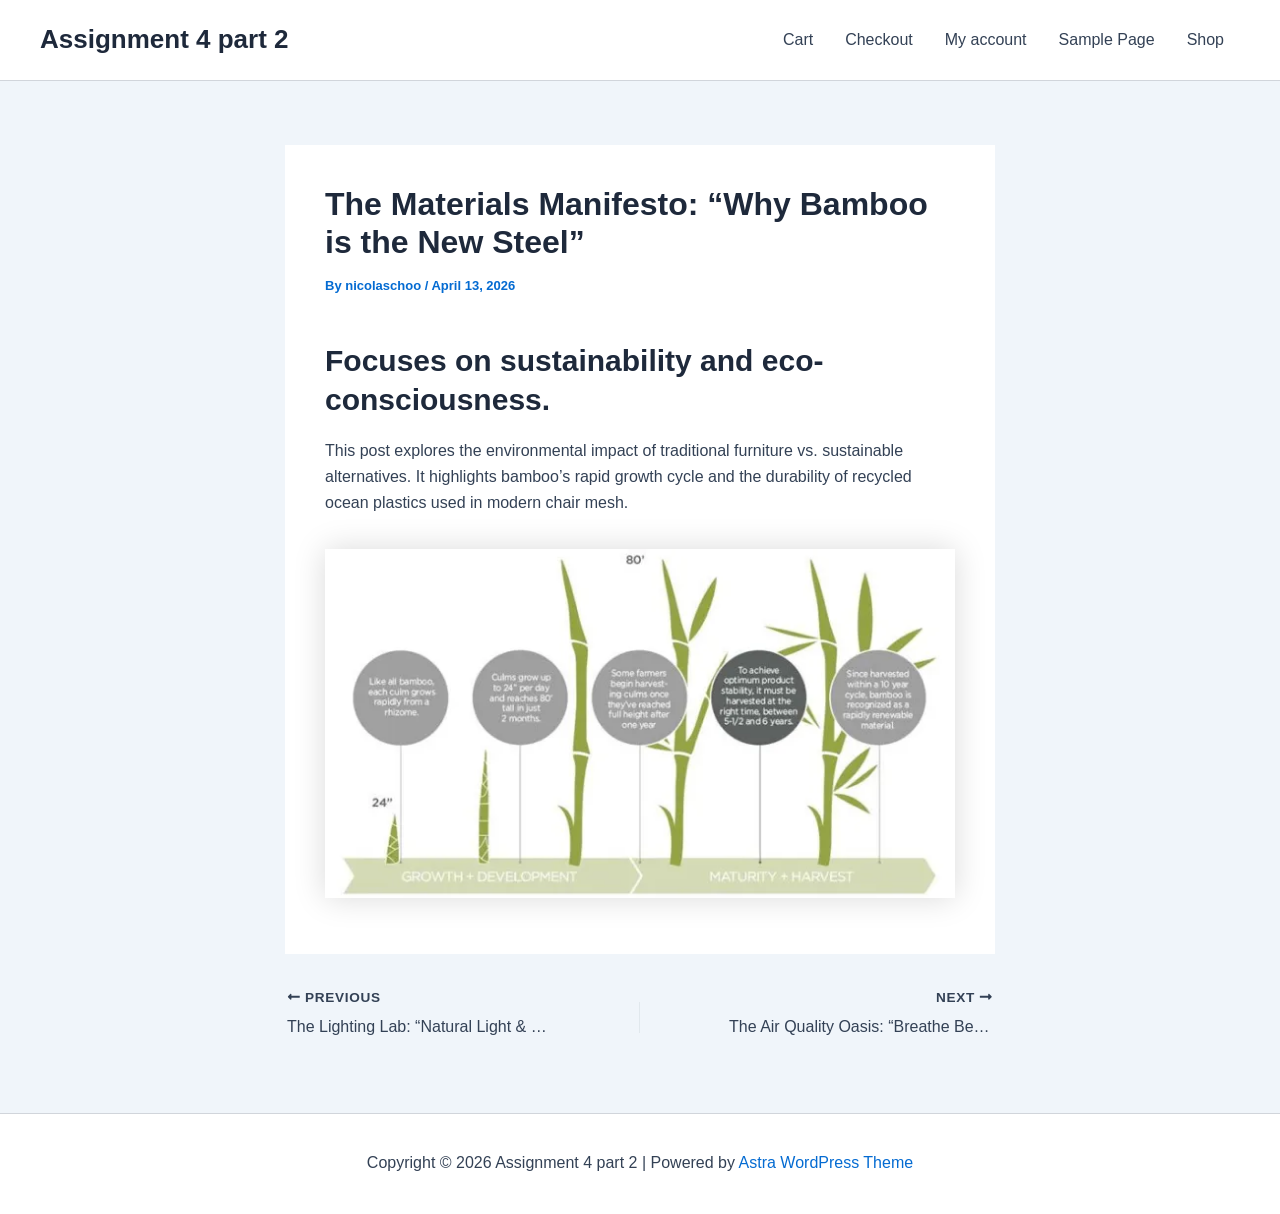
<file: the-materials-manifesto-why-bamboo-is-the-new-steel/index.html>
<!DOCTYPE html>
<html lang="en-US">
<head>
<meta charset="UTF-8">
<meta name="viewport" content="width=device-width, initial-scale=1">
	<link rel="profile" href="https://gmpg.org/xfn/11"> 
	<title>The Materials Manifesto: &#8220;Why Bamboo is the New Steel&#8221; &#8211; Assignment 4 part 2</title>
<meta name='robots' content='max-image-preview:large' />
<link rel='dns-prefetch' href='//localhost' />
<link rel="alternate" type="application/rss+xml" title="Assignment 4 part 2 &raquo; Feed" href="/feed/" />
<link rel="alternate" type="application/rss+xml" title="Assignment 4 part 2 &raquo; Comments Feed" href="/comments/feed/" />
<link rel="alternate" type="application/rss+xml" title="Assignment 4 part 2 &raquo; The Materials Manifesto: &#8220;Why Bamboo is the New Steel&#8221; Comments Feed" href="/the-materials-manifesto-why-bamboo-is-the-new-steel/feed/" />
<link rel="alternate" title="oEmbed (JSON)" type="application/json+oembed" href="/wp-json/oembed/1.0/embed?url=http%3A%2F%2Flocalhost%3A8000%2Fthe-materials-manifesto-why-bamboo-is-the-new-steel%2F" />
<link rel="alternate" title="oEmbed (XML)" type="text/xml+oembed" href="/wp-json/oembed/1.0/embed?url=http%3A%2F%2Flocalhost%3A8000%2Fthe-materials-manifesto-why-bamboo-is-the-new-steel%2F&#038;format=xml" />
<style id='wp-img-auto-sizes-contain-inline-css'>
img:is([sizes=auto i],[sizes^="auto," i]){contain-intrinsic-size:3000px 1500px}
/*# sourceURL=wp-img-auto-sizes-contain-inline-css */
</style>
<link rel='stylesheet' id='astra-theme-css-css' href='/wp-content/themes/astra/assets/css/minified/main.min.css?ver=4.12.7' media='all' />
<style id='astra-theme-css-inline-css'>
:root{--ast-post-nav-space:0;--ast-container-default-xlg-padding:2.5em;--ast-container-default-lg-padding:2.5em;--ast-container-default-slg-padding:2em;--ast-container-default-md-padding:2.5em;--ast-container-default-sm-padding:2.5em;--ast-container-default-xs-padding:2.4em;--ast-container-default-xxs-padding:1.8em;--ast-code-block-background:#ECEFF3;--ast-comment-inputs-background:#F9FAFB;--ast-normal-container-width:1200px;--ast-narrow-container-width:750px;--ast-blog-title-font-weight:600;--ast-blog-meta-weight:600;--ast-global-color-primary:var(--ast-global-color-4);--ast-global-color-secondary:var(--ast-global-color-5);--ast-global-color-alternate-background:var(--ast-global-color-6);--ast-global-color-subtle-background:var(--ast-global-color-7);--ast-bg-style-guide:var( --ast-global-color-secondary,var(--ast-global-color-5) );--ast-shadow-style-guide:0px 0px 4px 0 #00000057;--ast-global-dark-bg-style:#fff;--ast-global-dark-lfs:#fbfbfb;--ast-widget-bg-color:#fafafa;--ast-wc-container-head-bg-color:#fbfbfb;--ast-title-layout-bg:#eeeeee;--ast-search-border-color:#e7e7e7;--ast-lifter-hover-bg:#e6e6e6;--ast-gallery-block-color:#000;--srfm-color-input-label:var(--ast-global-color-2);}html{font-size:100%;}a{color:var(--ast-global-color-0);}a:hover,a:focus{color:var(--ast-global-color-1);}body,button,input,select,textarea,.ast-button,.ast-custom-button{font-family:-apple-system,BlinkMacSystemFont,Segoe UI,Roboto,Oxygen-Sans,Ubuntu,Cantarell,Helvetica Neue,sans-serif;font-weight:400;font-size:16px;font-size:1rem;line-height:var(--ast-body-line-height,1.65);}blockquote{color:var(--ast-global-color-3);}h1,h2,h3,h4,h5,h6,.entry-content :where(h1,h2,h3,h4,h5,h6),.site-title,.site-title a{font-weight:600;}.ast-site-identity .site-title a{color:var(--ast-global-color-2);}.site-title{font-size:26px;font-size:1.625rem;display:block;}.site-header .site-description{font-size:15px;font-size:0.9375rem;display:none;}.entry-title{font-size:20px;font-size:1.25rem;}.ast-blog-single-element.ast-taxonomy-container a{font-size:14px;font-size:0.875rem;}.ast-blog-meta-container{font-size:13px;font-size:0.8125rem;}.archive .ast-article-post .ast-article-inner,.blog .ast-article-post .ast-article-inner,.archive .ast-article-post .ast-article-inner:hover,.blog .ast-article-post .ast-article-inner:hover{border-top-left-radius:6px;border-top-right-radius:6px;border-bottom-right-radius:6px;border-bottom-left-radius:6px;overflow:hidden;}h1,.entry-content :where(h1){font-size:36px;font-size:2.25rem;font-weight:600;line-height:1.4em;}h2,.entry-content :where(h2){font-size:30px;font-size:1.875rem;font-weight:600;line-height:1.3em;}h3,.entry-content :where(h3){font-size:24px;font-size:1.5rem;font-weight:600;line-height:1.3em;}h4,.entry-content :where(h4){font-size:20px;font-size:1.25rem;line-height:1.2em;font-weight:600;}h5,.entry-content :where(h5){font-size:18px;font-size:1.125rem;line-height:1.2em;font-weight:600;}h6,.entry-content :where(h6){font-size:16px;font-size:1rem;line-height:1.25em;font-weight:600;}::selection{background-color:var(--ast-global-color-0);color:#ffffff;}body,h1,h2,h3,h4,h5,h6,.entry-title a,.entry-content :where(h1,h2,h3,h4,h5,h6){color:var(--ast-global-color-3);}.tagcloud a:hover,.tagcloud a:focus,.tagcloud a.current-item{color:#ffffff;border-color:var(--ast-global-color-0);background-color:var(--ast-global-color-0);}input:focus,input[type="text"]:focus,input[type="email"]:focus,input[type="url"]:focus,input[type="password"]:focus,input[type="reset"]:focus,input[type="search"]:focus,textarea:focus{border-color:var(--ast-global-color-0);}input[type="radio"]:checked,input[type=reset],input[type="checkbox"]:checked,input[type="checkbox"]:hover:checked,input[type="checkbox"]:focus:checked,input[type=range]::-webkit-slider-thumb{border-color:var(--ast-global-color-0);background-color:var(--ast-global-color-0);box-shadow:none;}.site-footer a:hover + .post-count,.site-footer a:focus + .post-count{background:var(--ast-global-color-0);border-color:var(--ast-global-color-0);}.single .nav-links .nav-previous,.single .nav-links .nav-next{color:var(--ast-global-color-0);}.entry-meta,.entry-meta *{line-height:1.45;color:var(--ast-global-color-0);font-weight:600;}.entry-meta a:not(.ast-button):hover,.entry-meta a:not(.ast-button):hover *,.entry-meta a:not(.ast-button):focus,.entry-meta a:not(.ast-button):focus *,.page-links > .page-link,.page-links .page-link:hover,.post-navigation a:hover{color:var(--ast-global-color-1);}#cat option,.secondary .calendar_wrap thead a,.secondary .calendar_wrap thead a:visited{color:var(--ast-global-color-0);}.secondary .calendar_wrap #today,.ast-progress-val span{background:var(--ast-global-color-0);}.secondary a:hover + .post-count,.secondary a:focus + .post-count{background:var(--ast-global-color-0);border-color:var(--ast-global-color-0);}.calendar_wrap #today > a{color:#ffffff;}.page-links .page-link,.single .post-navigation a{color:var(--ast-global-color-3);}.ast-search-menu-icon .search-form button.search-submit{padding:0 4px;}.ast-search-menu-icon form.search-form{padding-right:0;}.ast-header-search .ast-search-menu-icon.ast-dropdown-active .search-form,.ast-header-search .ast-search-menu-icon.ast-dropdown-active .search-field:focus{transition:all 0.2s;}.search-form input.search-field:focus{outline:none;}.ast-mobile-header-content .ast-builder-layout-element:not(.ast-builder-menu):not(.ast-header-divider-element),.ast-mobile-popup-content .ast-builder-layout-element:not(.ast-builder-menu):not(.ast-header-divider-element){padding:15px 20px;}.ast-search-menu-icon .search-form button.search-submit:focus,.ast-theme-transparent-header .ast-header-search .ast-dropdown-active .ast-icon,.ast-theme-transparent-header .ast-inline-search .search-field:focus .ast-icon{color:var(--ast-global-color-1);}.ast-desktop .ast-header-search .slide-search .search-form{border:2px solid var(--ast-global-color-0);}.ast-header-search .slide-search .search-field{background-color:var(--ast-global-dark-bg-style);}.ast-archive-title{color:var(--ast-global-color-2);}.widget-title{font-size:22px;font-size:1.375rem;color:var(--ast-global-color-2);}.ast-single-post .entry-content a,.ast-comment-content a:not(.ast-comment-edit-reply-wrap a){text-decoration:underline;}.ast-single-post .entry-content .uagb-tab a,.ast-single-post .entry-content .uagb-ifb-cta a,.ast-single-post .entry-content .uabb-module-content a,.ast-single-post .entry-content .uagb-post-grid a,.ast-single-post .entry-content .uagb-timeline a,.ast-single-post .entry-content .uagb-toc__wrap a,.ast-single-post .entry-content .uagb-taxomony-box a,.entry-content .wp-block-latest-posts > li > a,.ast-single-post .entry-content .wp-block-file__button,a.ast-post-filter-single,.ast-single-post .ast-comment-content .comment-reply-link,.ast-single-post .ast-comment-content .comment-edit-link{text-decoration:none;}.ast-search-menu-icon.slide-search a:focus-visible:focus-visible,.astra-search-icon:focus-visible,#close:focus-visible,a:focus-visible,.ast-menu-toggle:focus-visible,.site .skip-link:focus-visible,.wp-block-loginout input:focus-visible,.wp-block-search.wp-block-search__button-inside .wp-block-search__inside-wrapper,.ast-header-navigation-arrow:focus-visible,.ast-orders-table__row .ast-orders-table__cell:focus-visible,a#ast-apply-coupon:focus-visible,#ast-apply-coupon:focus-visible,#close:focus-visible,.button.search-submit:focus-visible,#search_submit:focus,.normal-search:focus-visible,.ast-header-account-wrap:focus-visible,.astra-cart-drawer-close:focus,.ast-single-variation:focus,.ast-button:focus,.ast-builder-button-wrap:has(.ast-custom-button-link:focus),.ast-builder-button-wrap .ast-custom-button-link:focus{outline-style:dotted;outline-color:inherit;outline-width:thin;}input:focus,input[type="text"]:focus,input[type="email"]:focus,input[type="url"]:focus,input[type="password"]:focus,input[type="reset"]:focus,input[type="search"]:focus,input[type="number"]:focus,textarea:focus,.wp-block-search__input:focus,[data-section="section-header-mobile-trigger"] .ast-button-wrap .ast-mobile-menu-trigger-minimal:focus,.ast-mobile-popup-drawer.active .menu-toggle-close:focus,#ast-scroll-top:focus,#coupon_code:focus,#ast-coupon-code:focus{border-style:dotted;border-color:inherit;border-width:thin;}input{outline:none;}.ast-logo-title-inline .site-logo-img{padding-right:1em;}body .ast-oembed-container *{position:absolute;top:0;width:100%;height:100%;left:0;}body .wp-block-embed-pocket-casts .ast-oembed-container *{position:unset;}.ast-single-post-featured-section + article {margin-top: 2em;}.site-content .ast-single-post-featured-section img {width: 100%;overflow: hidden;object-fit: cover;}.ast-separate-container .site-content .ast-single-post-featured-section + article {margin-top: -80px;z-index: 9;position: relative;border-radius: 4px;}@media (min-width: 922px) {.ast-no-sidebar .site-content .ast-article-image-container--wide {margin-left: -120px;margin-right: -120px;max-width: unset;width: unset;}.ast-left-sidebar .site-content .ast-article-image-container--wide,.ast-right-sidebar .site-content .ast-article-image-container--wide {margin-left: -10px;margin-right: -10px;}.site-content .ast-article-image-container--full {margin-left: calc( -50vw + 50%);margin-right: calc( -50vw + 50%);max-width: 100vw;width: 100vw;}.ast-left-sidebar .site-content .ast-article-image-container--full,.ast-right-sidebar .site-content .ast-article-image-container--full {margin-left: -10px;margin-right: -10px;max-width: inherit;width: auto;}}.site > .ast-single-related-posts-container {margin-top: 0;}@media (min-width: 922px) {.ast-desktop .ast-container--narrow {max-width: var(--ast-narrow-container-width);margin: 0 auto;}}input[type="text"],input[type="number"],input[type="email"],input[type="url"],input[type="password"],input[type="search"],input[type=reset],input[type=tel],input[type=date],select,textarea{font-size:16px;font-style:normal;font-weight:400;line-height:24px;width:100%;padding:12px 16px;border-radius:4px;box-shadow:0px 1px 2px 0px rgba(0,0,0,0.05);color:var(--ast-form-input-text,#475569);}input[type="text"],input[type="number"],input[type="email"],input[type="url"],input[type="password"],input[type="search"],input[type=reset],input[type=tel],input[type=date],select{height:40px;}input[type="date"]{border-width:1px;border-style:solid;border-color:var(--ast-border-color);background:var( --ast-global-color-secondary,var(--ast-global-color-5) );}input[type="text"]:focus,input[type="number"]:focus,input[type="email"]:focus,input[type="url"]:focus,input[type="password"]:focus,input[type="search"]:focus,input[type=reset]:focus,input[type="tel"]:focus,input[type="date"]:focus,select:focus,textarea:focus{border-color:#046BD2;box-shadow:none;outline:none;color:var(--ast-form-input-focus-text,#475569);}label,legend{color:var(--ast-global-color-2,#111827 );font-size:14px;font-style:normal;font-weight:500;line-height:20px;}select{padding:6px 10px;}fieldset{padding:30px;border-radius:4px;}button,.ast-button,.button,input[type="button"],input[type="reset"],input[type="submit"],a:where(.wp-block-button__link){border-radius:4px;box-shadow:0px 1px 2px 0px rgba(0,0,0,0.05);}:root{--ast-comment-inputs-background:#FFF;}::placeholder{color:var(--ast-form-field-color,#9CA3AF);}::-ms-input-placeholder{color:var(--ast-form-field-color,#9CA3AF);}@media (max-width:921.9px){#ast-desktop-header{display:none;}}@media (min-width:922px){#ast-mobile-header{display:none;}}.wp-block-buttons.aligncenter{justify-content:center;}@media (max-width:921px){.ast-theme-transparent-header #primary,.ast-theme-transparent-header #secondary{padding:0;}}@media (max-width:921px){.ast-plain-container.ast-no-sidebar #primary{padding:0;}}.ast-plain-container.ast-no-sidebar #primary{margin-top:0;margin-bottom:0;}@media (min-width:1200px){.ast-plain-container.ast-no-sidebar #primary{margin-top:60px;margin-bottom:60px;}}.wp-block-button.is-style-outline .wp-block-button__link{border-color:var(--ast-global-color-0);}div.wp-block-button.is-style-outline > .wp-block-button__link:not(.has-text-color),div.wp-block-button.wp-block-button__link.is-style-outline:not(.has-text-color){color:var(--ast-global-color-0);}.wp-block-button.is-style-outline .wp-block-button__link:hover,.wp-block-buttons .wp-block-button.is-style-outline .wp-block-button__link:focus,.wp-block-buttons .wp-block-button.is-style-outline > .wp-block-button__link:not(.has-text-color):hover,.wp-block-buttons .wp-block-button.wp-block-button__link.is-style-outline:not(.has-text-color):hover{color:#ffffff;background-color:var(--ast-global-color-1);border-color:var(--ast-global-color-1);}.post-page-numbers.current .page-link,.ast-pagination .page-numbers.current{color:#ffffff;border-color:var(--ast-global-color-0);background-color:var(--ast-global-color-0);}.wp-block-buttons .wp-block-button.is-style-outline .wp-block-button__link.wp-element-button,.ast-outline-button,.wp-block-uagb-buttons-child .uagb-buttons-repeater.ast-outline-button{border-color:var(--ast-global-color-0);border-top-width:2px;border-right-width:2px;border-bottom-width:2px;border-left-width:2px;font-family:inherit;font-weight:500;font-size:16px;font-size:1rem;line-height:1em;padding-top:13px;padding-right:30px;padding-bottom:13px;padding-left:30px;}.wp-block-buttons .wp-block-button.is-style-outline > .wp-block-button__link:not(.has-text-color),.wp-block-buttons .wp-block-button.wp-block-button__link.is-style-outline:not(.has-text-color),.ast-outline-button{color:var(--ast-global-color-0);}.wp-block-button.is-style-outline .wp-block-button__link:hover,.wp-block-buttons .wp-block-button.is-style-outline .wp-block-button__link:focus,.wp-block-buttons .wp-block-button.is-style-outline > .wp-block-button__link:not(.has-text-color):hover,.wp-block-buttons .wp-block-button.wp-block-button__link.is-style-outline:not(.has-text-color):hover,.ast-outline-button:hover,.ast-outline-button:focus,.wp-block-uagb-buttons-child .uagb-buttons-repeater.ast-outline-button:hover,.wp-block-uagb-buttons-child .uagb-buttons-repeater.ast-outline-button:focus{color:#ffffff;background-color:var(--ast-global-color-1);border-color:var(--ast-global-color-1);}.ast-single-post .entry-content a.ast-outline-button,.ast-single-post .entry-content .is-style-outline>.wp-block-button__link{text-decoration:none;}.wp-block-button .wp-block-button__link.wp-element-button.is-style-outline:not(.has-background),.wp-block-button.is-style-outline>.wp-block-button__link.wp-element-button:not(.has-background),.ast-outline-button{background-color:transparent;}.uagb-buttons-repeater.ast-outline-button{border-radius:9999px;}@media (max-width:921px){.wp-block-buttons .wp-block-button.is-style-outline .wp-block-button__link.wp-element-button,.ast-outline-button,.wp-block-uagb-buttons-child .uagb-buttons-repeater.ast-outline-button{padding-top:12px;padding-right:28px;padding-bottom:12px;padding-left:28px;}}@media (max-width:544px){.wp-block-buttons .wp-block-button.is-style-outline .wp-block-button__link.wp-element-button,.ast-outline-button,.wp-block-uagb-buttons-child .uagb-buttons-repeater.ast-outline-button{padding-top:10px;padding-right:24px;padding-bottom:10px;padding-left:24px;}}.entry-content[data-ast-blocks-layout] > figure{margin-bottom:1em;}h1.widget-title{font-weight:600;}h2.widget-title{font-weight:600;}h3.widget-title{font-weight:600;}#page{display:flex;flex-direction:column;min-height:100vh;}.ast-404-layout-1 h1.page-title{color:var(--ast-global-color-2);}.single .post-navigation a{line-height:1em;height:inherit;}.error-404 .page-sub-title{font-size:1.5rem;font-weight:inherit;}.search .site-content .content-area .search-form{margin-bottom:0;}#page .site-content{flex-grow:1;}.widget{margin-bottom:1.25em;}#secondary li{line-height:1.5em;}#secondary .wp-block-group h2{margin-bottom:0.7em;}#secondary h2{font-size:1.7rem;}.ast-separate-container .ast-article-post,.ast-separate-container .ast-article-single,.ast-separate-container .comment-respond{padding:2.5em;}.ast-separate-container .ast-article-single .ast-article-single{padding:0;}.ast-article-single .wp-block-post-template-is-layout-grid{padding-left:0;}.ast-separate-container .comments-title,.ast-narrow-container .comments-title{padding:1.5em 2em;}.ast-page-builder-template .comment-form-textarea,.ast-comment-formwrap .ast-grid-common-col{padding:0;}.ast-comment-formwrap{padding:0;display:inline-flex;column-gap:20px;width:100%;margin-left:0;margin-right:0;}.comments-area textarea#comment:focus,.comments-area textarea#comment:active,.comments-area .ast-comment-formwrap input[type="text"]:focus,.comments-area .ast-comment-formwrap input[type="text"]:active {box-shadow:none;outline:none;}.archive.ast-page-builder-template .entry-header{margin-top:2em;}.ast-page-builder-template .ast-comment-formwrap{width:100%;}.entry-title{margin-bottom:0.6em;}.ast-archive-description p{font-size:inherit;font-weight:inherit;line-height:inherit;}.ast-article-single figure,.ast-article-single img:not(figure img){box-shadow:0 0 30px 0 rgba(0,0,0,.15);-webkit-box-shadow:0 0 30px 0 rgba(0,0,0,.15);-moz-box-shadow:0 0 30px 0 rgba(0,0,0,.15);}.ast-separate-container .ast-comment-list li.depth-1,.hentry{margin-bottom:1.5em;}.site-content section.ast-archive-description{margin-bottom:2em;}@media (min-width:921px){.ast-left-sidebar.ast-page-builder-template #secondary,.archive.ast-right-sidebar.ast-page-builder-template .site-main{padding-left:20px;padding-right:20px;}}@media (max-width:544px){.ast-comment-formwrap.ast-row{column-gap:10px;display:inline-block;}#ast-commentform .ast-grid-common-col{position:relative;width:100%;}}@media (min-width:1201px){.ast-separate-container .ast-article-post,.ast-separate-container .ast-article-single,.ast-separate-container .ast-author-box,.ast-separate-container .ast-404-layout-1,.ast-separate-container .no-results{padding:2.5em;}}@media (max-width:921px){.ast-left-sidebar #content > .ast-container{display:flex;flex-direction:column-reverse;width:100%;}}@media (min-width:922px){.ast-separate-container.ast-right-sidebar #primary,.ast-separate-container.ast-left-sidebar #primary{border:0;}.search-no-results.ast-separate-container #primary{margin-bottom:4em;}}.wp-block-button .wp-block-button__link{color:#ffffff;}.wp-block-button .wp-block-button__link:hover,.wp-block-button .wp-block-button__link:focus{color:#ffffff;background-color:var(--ast-global-color-1);border-color:var(--ast-global-color-1);}.wp-block-button .wp-block-button__link,.wp-block-search .wp-block-search__button,body .wp-block-file .wp-block-file__button{border-color:var(--ast-global-color-0);background-color:var(--ast-global-color-0);color:#ffffff;font-family:inherit;font-weight:500;line-height:1em;font-size:16px;font-size:1rem;padding-top:15px;padding-right:30px;padding-bottom:15px;padding-left:30px;}.ast-single-post .entry-content .wp-block-button .wp-block-button__link,.ast-single-post .entry-content .wp-block-search .wp-block-search__button,body .entry-content .wp-block-file .wp-block-file__button{text-decoration:none;}@media (max-width:921px){.wp-block-button .wp-block-button__link,.wp-block-search .wp-block-search__button,body .wp-block-file .wp-block-file__button{padding-top:14px;padding-right:28px;padding-bottom:14px;padding-left:28px;}}@media (max-width:544px){.wp-block-button .wp-block-button__link,.wp-block-search .wp-block-search__button,body .wp-block-file .wp-block-file__button{padding-top:12px;padding-right:24px;padding-bottom:12px;padding-left:24px;}}.menu-toggle,button,.ast-button,.ast-custom-button,.button,input#submit,input[type="button"],input[type="submit"],input[type="reset"],#comments .submit,.search .search-submit,form[CLASS*="wp-block-search__"].wp-block-search .wp-block-search__inside-wrapper .wp-block-search__button,body .wp-block-file .wp-block-file__button,.search .search-submit{border-style:solid;border-top-width:0;border-right-width:0;border-left-width:0;border-bottom-width:0;color:#ffffff;border-color:var(--ast-global-color-0);background-color:var(--ast-global-color-0);padding-top:15px;padding-right:30px;padding-bottom:15px;padding-left:30px;font-family:inherit;font-weight:500;font-size:16px;font-size:1rem;line-height:1em;}button:focus,.menu-toggle:hover,button:hover,.ast-button:hover,.ast-custom-button:hover .button:hover,.ast-custom-button:hover ,input[type=reset]:hover,input[type=reset]:focus,input#submit:hover,input#submit:focus,input[type="button"]:hover,input[type="button"]:focus,input[type="submit"]:hover,input[type="submit"]:focus,form[CLASS*="wp-block-search__"].wp-block-search .wp-block-search__inside-wrapper .wp-block-search__button:hover,form[CLASS*="wp-block-search__"].wp-block-search .wp-block-search__inside-wrapper .wp-block-search__button:focus,body .wp-block-file .wp-block-file__button:hover,body .wp-block-file .wp-block-file__button:focus{color:#ffffff;background-color:var(--ast-global-color-1);border-color:var(--ast-global-color-1);}form[CLASS*="wp-block-search__"].wp-block-search .wp-block-search__inside-wrapper .wp-block-search__button.has-icon{padding-top:calc(15px - 3px);padding-right:calc(30px - 3px);padding-bottom:calc(15px - 3px);padding-left:calc(30px - 3px);}@media (max-width:921px){.menu-toggle,button,.ast-button,.ast-custom-button,.button,input#submit,input[type="button"],input[type="submit"],input[type="reset"],#comments .submit,.search .search-submit,form[CLASS*="wp-block-search__"].wp-block-search .wp-block-search__inside-wrapper .wp-block-search__button,body .wp-block-file .wp-block-file__button,.search .search-submit{padding-top:14px;padding-right:28px;padding-bottom:14px;padding-left:28px;}}@media (max-width:544px){.menu-toggle,button,.ast-button,.ast-custom-button,.button,input#submit,input[type="button"],input[type="submit"],input[type="reset"],#comments .submit,.search .search-submit,form[CLASS*="wp-block-search__"].wp-block-search .wp-block-search__inside-wrapper .wp-block-search__button,body .wp-block-file .wp-block-file__button,.search .search-submit{padding-top:12px;padding-right:24px;padding-bottom:12px;padding-left:24px;}}@media (max-width:921px){.ast-mobile-header-stack .main-header-bar .ast-search-menu-icon{display:inline-block;}.ast-header-break-point.ast-header-custom-item-outside .ast-mobile-header-stack .main-header-bar .ast-search-icon{margin:0;}.ast-comment-avatar-wrap img{max-width:2.5em;}.ast-comment-meta{padding:0 1.8888em 1.3333em;}}@media (min-width:544px){.ast-container{max-width:100%;}}@media (max-width:544px){.ast-separate-container .ast-article-post,.ast-separate-container .ast-article-single,.ast-separate-container .comments-title,.ast-separate-container .ast-archive-description{padding:1.5em 1em;}.ast-separate-container #content .ast-container{padding-left:0.54em;padding-right:0.54em;}.ast-separate-container .ast-comment-list .bypostauthor{padding:.5em;}.ast-search-menu-icon.ast-dropdown-active .search-field{width:170px;}} #ast-mobile-header .ast-site-header-cart-li a{pointer-events:none;}.ast-separate-container{background-color:var(--ast-global-color-5);}@media (max-width:921px){.site-title{display:block;}.site-header .site-description{display:none;}h1,.entry-content :where(h1){font-size:30px;font-size:1.875rem;}h2,.entry-content :where(h2){font-size:25px;font-size:1.5625rem;}h3,.entry-content :where(h3){font-size:20px;font-size:1.25rem;}}@media (max-width:544px){.site-title{display:block;}.site-header .site-description{display:none;}h1,.entry-content :where(h1){font-size:30px;font-size:1.875rem;}h2,.entry-content :where(h2){font-size:25px;font-size:1.5625rem;}h3,.entry-content :where(h3){font-size:20px;font-size:1.25rem;}}@media (max-width:921px){html{font-size:91.2%;}}@media (max-width:544px){html{font-size:91.2%;}}@media (min-width:922px){.ast-container{max-width:1240px;}}@media (min-width:922px){.ast-narrow-container .site-content > .ast-container{max-width:750px;}}@media (min-width:922px){.ast-narrow-container .site-content > .ast-container{max-width:750px;}}@media (min-width:922px){.site-content .ast-container{display:flex;}}@media (max-width:921px){.site-content .ast-container{flex-direction:column;}}.entry-content :where(h1,h2,h3,h4,h5,h6){clear:none;}@media (min-width:922px){.main-header-menu .sub-menu .menu-item.ast-left-align-sub-menu:hover > .sub-menu,.main-header-menu .sub-menu .menu-item.ast-left-align-sub-menu.focus > .sub-menu{margin-left:-0px;}}.entry-content li > p{margin-bottom:0;}.site .comments-area{padding-bottom:2em;margin-top:2em;}.wp-block-file {display: flex;align-items: center;flex-wrap: wrap;justify-content: space-between;}.wp-block-pullquote {border: none;}.wp-block-pullquote blockquote::before {content: "\201D";font-family: "Helvetica",sans-serif;display: flex;transform: rotate( 180deg );font-size: 6rem;font-style: normal;line-height: 1;font-weight: bold;align-items: center;justify-content: center;}.has-text-align-right > blockquote::before {justify-content: flex-start;}.has-text-align-left > blockquote::before {justify-content: flex-end;}figure.wp-block-pullquote.is-style-solid-color blockquote {max-width: 100%;text-align: inherit;}:root {--wp--custom--ast-default-block-top-padding: 3em;--wp--custom--ast-default-block-right-padding: 3em;--wp--custom--ast-default-block-bottom-padding: 3em;--wp--custom--ast-default-block-left-padding: 3em;--wp--custom--ast-container-width: 1200px;--wp--custom--ast-content-width-size: 1200px;--wp--custom--ast-wide-width-size: calc(1200px + var(--wp--custom--ast-default-block-left-padding) + var(--wp--custom--ast-default-block-right-padding));}.ast-narrow-container {--wp--custom--ast-content-width-size: 750px;--wp--custom--ast-wide-width-size: 750px;}@media(max-width: 921px) {:root {--wp--custom--ast-default-block-top-padding: 3em;--wp--custom--ast-default-block-right-padding: 2em;--wp--custom--ast-default-block-bottom-padding: 3em;--wp--custom--ast-default-block-left-padding: 2em;}}@media(max-width: 544px) {:root {--wp--custom--ast-default-block-top-padding: 3em;--wp--custom--ast-default-block-right-padding: 1.5em;--wp--custom--ast-default-block-bottom-padding: 3em;--wp--custom--ast-default-block-left-padding: 1.5em;}}.entry-content > .wp-block-group,.entry-content > .wp-block-cover,.entry-content > .wp-block-columns {padding-top: var(--wp--custom--ast-default-block-top-padding);padding-right: var(--wp--custom--ast-default-block-right-padding);padding-bottom: var(--wp--custom--ast-default-block-bottom-padding);padding-left: var(--wp--custom--ast-default-block-left-padding);}.ast-plain-container.ast-no-sidebar .entry-content > .alignfull,.ast-page-builder-template .ast-no-sidebar .entry-content > .alignfull {margin-left: calc( -50vw + 50%);margin-right: calc( -50vw + 50%);max-width: 100vw;width: 100vw;}.ast-plain-container.ast-no-sidebar .entry-content .alignfull .alignfull,.ast-page-builder-template.ast-no-sidebar .entry-content .alignfull .alignfull,.ast-plain-container.ast-no-sidebar .entry-content .alignfull .alignwide,.ast-page-builder-template.ast-no-sidebar .entry-content .alignfull .alignwide,.ast-plain-container.ast-no-sidebar .entry-content .alignwide .alignfull,.ast-page-builder-template.ast-no-sidebar .entry-content .alignwide .alignfull,.ast-plain-container.ast-no-sidebar .entry-content .alignwide .alignwide,.ast-page-builder-template.ast-no-sidebar .entry-content .alignwide .alignwide,.ast-plain-container.ast-no-sidebar .entry-content .wp-block-column .alignfull,.ast-page-builder-template.ast-no-sidebar .entry-content .wp-block-column .alignfull,.ast-plain-container.ast-no-sidebar .entry-content .wp-block-column .alignwide,.ast-page-builder-template.ast-no-sidebar .entry-content .wp-block-column .alignwide {margin-left: auto;margin-right: auto;width: 100%;}[data-ast-blocks-layout] .wp-block-separator:not(.is-style-dots) {height: 0;}[data-ast-blocks-layout] .wp-block-separator {margin: 20px auto;}[data-ast-blocks-layout] .wp-block-separator:not(.is-style-wide):not(.is-style-dots) {max-width: 100px;}[data-ast-blocks-layout] .wp-block-separator.has-background {padding: 0;}.entry-content[data-ast-blocks-layout] > * {max-width: var(--wp--custom--ast-content-width-size);margin-left: auto;margin-right: auto;}.entry-content[data-ast-blocks-layout] > .alignwide {max-width: var(--wp--custom--ast-wide-width-size);}.entry-content[data-ast-blocks-layout] .alignfull {max-width: none;}.entry-content .wp-block-columns {margin-bottom: 0;}blockquote {margin: 1.5em;border-color: rgba(0,0,0,0.05);}.wp-block-quote:not(.has-text-align-right):not(.has-text-align-center) {border-left: 5px solid rgba(0,0,0,0.05);}.has-text-align-right > blockquote,blockquote.has-text-align-right {border-right: 5px solid rgba(0,0,0,0.05);}.has-text-align-left > blockquote,blockquote.has-text-align-left {border-left: 5px solid rgba(0,0,0,0.05);}.wp-block-site-tagline,.wp-block-latest-posts .read-more {margin-top: 15px;}.wp-block-loginout p label {display: block;}.wp-block-loginout p:not(.login-remember):not(.login-submit) input {width: 100%;}.wp-block-loginout input:focus {border-color: transparent;}.wp-block-loginout input:focus {outline: thin dotted;}.entry-content .wp-block-media-text .wp-block-media-text__content {padding: 0 0 0 8%;}.entry-content .wp-block-media-text.has-media-on-the-right .wp-block-media-text__content {padding: 0 8% 0 0;}.entry-content .wp-block-media-text.has-background .wp-block-media-text__content {padding: 8%;}.entry-content .wp-block-cover:not([class*="background-color"]):not(.has-text-color.has-link-color) .wp-block-cover__inner-container,.entry-content .wp-block-cover:not([class*="background-color"]) .wp-block-cover-image-text,.entry-content .wp-block-cover:not([class*="background-color"]) .wp-block-cover-text,.entry-content .wp-block-cover-image:not([class*="background-color"]) .wp-block-cover__inner-container,.entry-content .wp-block-cover-image:not([class*="background-color"]) .wp-block-cover-image-text,.entry-content .wp-block-cover-image:not([class*="background-color"]) .wp-block-cover-text {color: var(--ast-global-color-primary,var(--ast-global-color-5));}.wp-block-loginout .login-remember input {width: 1.1rem;height: 1.1rem;margin: 0 5px 4px 0;vertical-align: middle;}.wp-block-latest-posts > li > *:first-child,.wp-block-latest-posts:not(.is-grid) > li:first-child {margin-top: 0;}.entry-content > .wp-block-buttons,.entry-content > .wp-block-uagb-buttons {margin-bottom: 1.5em;}.wp-block-search__inside-wrapper .wp-block-search__input {padding: 0 10px;color: var(--ast-global-color-3);background: var(--ast-global-color-primary,var(--ast-global-color-5));border-color: var(--ast-border-color);}.wp-block-latest-posts .read-more {margin-bottom: 1.5em;}.wp-block-search__no-button .wp-block-search__inside-wrapper .wp-block-search__input {padding-top: 5px;padding-bottom: 5px;}.wp-block-latest-posts .wp-block-latest-posts__post-date,.wp-block-latest-posts .wp-block-latest-posts__post-author {font-size: 1rem;}.wp-block-latest-posts > li > *,.wp-block-latest-posts:not(.is-grid) > li {margin-top: 12px;margin-bottom: 12px;}.ast-page-builder-template .entry-content[data-ast-blocks-layout] > .alignwide:where(:not(.uagb-is-root-container):not(.spectra-is-root-container)) > * {max-width: var(--wp--custom--ast-wide-width-size);}.ast-page-builder-template .entry-content[data-ast-blocks-layout] > .inherit-container-width > *,.ast-page-builder-template .entry-content[data-ast-blocks-layout] > *:not(.wp-block-group):where(:not(.uagb-is-root-container):not(.spectra-is-root-container)) > *,.entry-content[data-ast-blocks-layout] > .wp-block-cover .wp-block-cover__inner-container {max-width: none ;margin-left: auto;margin-right: auto;}.ast-page-builder-template .entry-content[data-ast-blocks-layout] > *,.ast-page-builder-template .entry-content[data-ast-blocks-layout] > .alignfull:where(:not(.wp-block-group):not(.uagb-is-root-container):not(.spectra-is-root-container)) > * {max-width: none;}.entry-content[data-ast-blocks-layout] .wp-block-cover:not(.alignleft):not(.alignright) {width: auto;}@media(max-width: 1200px) {.ast-separate-container .entry-content > .alignfull,.ast-separate-container .entry-content[data-ast-blocks-layout] > .alignwide,.ast-plain-container .entry-content[data-ast-blocks-layout] > .alignwide,.ast-plain-container .entry-content .alignfull {margin-left: calc(-1 * min(var(--ast-container-default-xlg-padding),20px)) ;margin-right: calc(-1 * min(var(--ast-container-default-xlg-padding),20px));}}@media(min-width: 1201px) {.ast-separate-container .entry-content > .alignfull {margin-left: calc(-1 * var(--ast-container-default-xlg-padding) );margin-right: calc(-1 * var(--ast-container-default-xlg-padding) );}.ast-separate-container .entry-content[data-ast-blocks-layout] > .alignwide,.ast-plain-container .entry-content[data-ast-blocks-layout] > .alignwide {margin-left: auto;margin-right: auto;}}@media(min-width: 921px) {.ast-separate-container .entry-content .wp-block-group.alignwide:not(.inherit-container-width) > :where(:not(.alignleft):not(.alignright)),.ast-plain-container .entry-content .wp-block-group.alignwide:not(.inherit-container-width) > :where(:not(.alignleft):not(.alignright)) {max-width: calc( var(--wp--custom--ast-content-width-size) + 80px );}.ast-plain-container.ast-right-sidebar .entry-content[data-ast-blocks-layout] .alignfull,.ast-plain-container.ast-left-sidebar .entry-content[data-ast-blocks-layout] .alignfull {margin-left: -60px;margin-right: -60px;}}@media(min-width: 544px) {.entry-content > .alignleft {margin-right: 20px;}.entry-content > .alignright {margin-left: 20px;}}@media (max-width:544px){.wp-block-columns .wp-block-column:not(:last-child){margin-bottom:20px;}.wp-block-latest-posts{margin:0;}}@media( max-width: 600px ) {.entry-content .wp-block-media-text .wp-block-media-text__content,.entry-content .wp-block-media-text.has-media-on-the-right .wp-block-media-text__content {padding: 8% 0 0;}.entry-content .wp-block-media-text.has-background .wp-block-media-text__content {padding: 8%;}}.ast-page-builder-template .entry-header {padding-left: 0;}.ast-narrow-container .site-content .wp-block-uagb-image--align-full .wp-block-uagb-image__figure {max-width: 100%;margin-left: auto;margin-right: auto;}.entry-content ul,.entry-content ol {padding: revert;margin: revert;padding-left: 20px;}.entry-content ul.wc-block-product-template{padding: 0;}:root .has-ast-global-color-0-color{color:var(--ast-global-color-0);}:root .has-ast-global-color-0-background-color{background-color:var(--ast-global-color-0);}:root .wp-block-button .has-ast-global-color-0-color{color:var(--ast-global-color-0);}:root .wp-block-button .has-ast-global-color-0-background-color{background-color:var(--ast-global-color-0);}:root .has-ast-global-color-1-color{color:var(--ast-global-color-1);}:root .has-ast-global-color-1-background-color{background-color:var(--ast-global-color-1);}:root .wp-block-button .has-ast-global-color-1-color{color:var(--ast-global-color-1);}:root .wp-block-button .has-ast-global-color-1-background-color{background-color:var(--ast-global-color-1);}:root .has-ast-global-color-2-color{color:var(--ast-global-color-2);}:root .has-ast-global-color-2-background-color{background-color:var(--ast-global-color-2);}:root .wp-block-button .has-ast-global-color-2-color{color:var(--ast-global-color-2);}:root .wp-block-button .has-ast-global-color-2-background-color{background-color:var(--ast-global-color-2);}:root .has-ast-global-color-3-color{color:var(--ast-global-color-3);}:root .has-ast-global-color-3-background-color{background-color:var(--ast-global-color-3);}:root .wp-block-button .has-ast-global-color-3-color{color:var(--ast-global-color-3);}:root .wp-block-button .has-ast-global-color-3-background-color{background-color:var(--ast-global-color-3);}:root .has-ast-global-color-4-color{color:var(--ast-global-color-4);}:root .has-ast-global-color-4-background-color{background-color:var(--ast-global-color-4);}:root .wp-block-button .has-ast-global-color-4-color{color:var(--ast-global-color-4);}:root .wp-block-button .has-ast-global-color-4-background-color{background-color:var(--ast-global-color-4);}:root .has-ast-global-color-5-color{color:var(--ast-global-color-5);}:root .has-ast-global-color-5-background-color{background-color:var(--ast-global-color-5);}:root .wp-block-button .has-ast-global-color-5-color{color:var(--ast-global-color-5);}:root .wp-block-button .has-ast-global-color-5-background-color{background-color:var(--ast-global-color-5);}:root .has-ast-global-color-6-color{color:var(--ast-global-color-6);}:root .has-ast-global-color-6-background-color{background-color:var(--ast-global-color-6);}:root .wp-block-button .has-ast-global-color-6-color{color:var(--ast-global-color-6);}:root .wp-block-button .has-ast-global-color-6-background-color{background-color:var(--ast-global-color-6);}:root .has-ast-global-color-7-color{color:var(--ast-global-color-7);}:root .has-ast-global-color-7-background-color{background-color:var(--ast-global-color-7);}:root .wp-block-button .has-ast-global-color-7-color{color:var(--ast-global-color-7);}:root .wp-block-button .has-ast-global-color-7-background-color{background-color:var(--ast-global-color-7);}:root .has-ast-global-color-8-color{color:var(--ast-global-color-8);}:root .has-ast-global-color-8-background-color{background-color:var(--ast-global-color-8);}:root .wp-block-button .has-ast-global-color-8-color{color:var(--ast-global-color-8);}:root .wp-block-button .has-ast-global-color-8-background-color{background-color:var(--ast-global-color-8);}:root{--ast-global-color-0:#046bd2;--ast-global-color-1:#045cb4;--ast-global-color-2:#1e293b;--ast-global-color-3:#334155;--ast-global-color-4:#FFFFFF;--ast-global-color-5:#F0F5FA;--ast-global-color-6:#111111;--ast-global-color-7:#D1D5DB;--ast-global-color-8:#111111;}:root {--ast-border-color : var(--ast-global-color-7);}.ast-single-entry-banner {-js-display: flex;display: flex;flex-direction: column;justify-content: center;text-align: center;position: relative;background: var(--ast-title-layout-bg);}.ast-single-entry-banner[data-banner-layout="layout-1"] {max-width: 1200px;background: inherit;padding: 20px 0;}.ast-single-entry-banner[data-banner-width-type="custom"] {margin: 0 auto;width: 100%;}.ast-single-entry-banner + .site-content .entry-header {margin-bottom: 0;}.site .ast-author-avatar {--ast-author-avatar-size: ;}a.ast-underline-text {text-decoration: underline;}.ast-container > .ast-terms-link {position: relative;display: block;}a.ast-button.ast-badge-tax {padding: 4px 8px;border-radius: 3px;font-size: inherit;}header.entry-header{text-align:left;}header.entry-header .entry-title{font-weight:600;font-size:32px;font-size:2rem;}header.entry-header .entry-meta,header.entry-header .entry-meta *{font-weight:600;font-size:13px;font-size:0.8125rem;}header.entry-header > *:not(:last-child){margin-bottom:15px;}header.entry-header .post-thumb-img-content{text-align:center;}header.entry-header .post-thumb img,.ast-single-post-featured-section.post-thumb img{aspect-ratio:16/9;width:100%;height:100%;}@media (max-width:921px){header.entry-header{text-align:left;}}@media (max-width:544px){header.entry-header{text-align:left;}}.ast-archive-entry-banner {-js-display: flex;display: flex;flex-direction: column;justify-content: center;text-align: center;position: relative;background: var(--ast-title-layout-bg);}.ast-archive-entry-banner[data-banner-width-type="custom"] {margin: 0 auto;width: 100%;}.ast-archive-entry-banner[data-banner-layout="layout-1"] {background: inherit;padding: 20px 0;text-align: left;}body.archive .ast-archive-description{max-width:1200px;width:100%;text-align:left;padding-top:3em;padding-right:3em;padding-bottom:3em;padding-left:3em;}body.archive .ast-archive-description .ast-archive-title,body.archive .ast-archive-description .ast-archive-title *{font-weight:600;font-size:32px;font-size:2rem;}body.archive .ast-archive-description > *:not(:last-child){margin-bottom:10px;}@media (max-width:921px){body.archive .ast-archive-description{text-align:left;}}@media (max-width:544px){body.archive .ast-archive-description{text-align:left;}}.ast-breadcrumbs .trail-browse,.ast-breadcrumbs .trail-items,.ast-breadcrumbs .trail-items li{display:inline-block;margin:0;padding:0;border:none;background:inherit;text-indent:0;text-decoration:none;}.ast-breadcrumbs .trail-browse{font-size:inherit;font-style:inherit;font-weight:inherit;color:inherit;}.ast-breadcrumbs .trail-items{list-style:none;}.trail-items li::after{padding:0 0.3em;content:"\00bb";}.trail-items li:last-of-type::after{display:none;}h1,h2,h3,h4,h5,h6,.entry-content :where(h1,h2,h3,h4,h5,h6){color:var(--ast-global-color-2);}.entry-title a{color:var(--ast-global-color-2);}@media (max-width:921px){.ast-builder-grid-row-container.ast-builder-grid-row-tablet-3-firstrow .ast-builder-grid-row > *:first-child,.ast-builder-grid-row-container.ast-builder-grid-row-tablet-3-lastrow .ast-builder-grid-row > *:last-child{grid-column:1 / -1;}}@media (max-width:544px){.ast-builder-grid-row-container.ast-builder-grid-row-mobile-3-firstrow .ast-builder-grid-row > *:first-child,.ast-builder-grid-row-container.ast-builder-grid-row-mobile-3-lastrow .ast-builder-grid-row > *:last-child{grid-column:1 / -1;}}.ast-builder-layout-element[data-section="title_tagline"]{display:flex;}@media (max-width:921px){.ast-header-break-point .ast-builder-layout-element[data-section="title_tagline"]{display:flex;}}@media (max-width:544px){.ast-header-break-point .ast-builder-layout-element[data-section="title_tagline"]{display:flex;}}.ast-builder-menu-1{font-family:inherit;font-weight:inherit;}.ast-builder-menu-1 .menu-item > .menu-link{color:var(--ast-global-color-3);}.ast-builder-menu-1 .menu-item > .ast-menu-toggle{color:var(--ast-global-color-3);}.ast-builder-menu-1 .menu-item:hover > .menu-link,.ast-builder-menu-1 .inline-on-mobile .menu-item:hover > .ast-menu-toggle{color:var(--ast-global-color-1);}.ast-builder-menu-1 .menu-item:hover > .ast-menu-toggle{color:var(--ast-global-color-1);}.ast-builder-menu-1 .menu-item.current-menu-item > .menu-link,.ast-builder-menu-1 .inline-on-mobile .menu-item.current-menu-item > .ast-menu-toggle,.ast-builder-menu-1 .current-menu-ancestor > .menu-link{color:var(--ast-global-color-1);}.ast-builder-menu-1 .menu-item.current-menu-item > .ast-menu-toggle{color:var(--ast-global-color-1);}.ast-builder-menu-1 .sub-menu,.ast-builder-menu-1 .inline-on-mobile .sub-menu{border-top-width:2px;border-bottom-width:0px;border-right-width:0px;border-left-width:0px;border-color:var(--ast-global-color-0);border-style:solid;}.ast-builder-menu-1 .sub-menu .sub-menu{top:-2px;}.ast-builder-menu-1 .main-header-menu > .menu-item > .sub-menu,.ast-builder-menu-1 .main-header-menu > .menu-item > .astra-full-megamenu-wrapper{margin-top:0px;}.ast-desktop .ast-builder-menu-1 .main-header-menu > .menu-item > .sub-menu:before,.ast-desktop .ast-builder-menu-1 .main-header-menu > .menu-item > .astra-full-megamenu-wrapper:before{height:calc( 0px + 2px + 5px );}.ast-desktop .ast-builder-menu-1 .menu-item .sub-menu .menu-link{border-style:none;}@media (max-width:921px){.ast-header-break-point .ast-builder-menu-1 .menu-item.menu-item-has-children > .ast-menu-toggle{top:0;}.ast-builder-menu-1 .inline-on-mobile .menu-item.menu-item-has-children > .ast-menu-toggle{right:-15px;}.ast-builder-menu-1 .menu-item-has-children > .menu-link:after{content:unset;}.ast-builder-menu-1 .main-header-menu > .menu-item > .sub-menu,.ast-builder-menu-1 .main-header-menu > .menu-item > .astra-full-megamenu-wrapper{margin-top:0;}}@media (max-width:544px){.ast-header-break-point .ast-builder-menu-1 .menu-item.menu-item-has-children > .ast-menu-toggle{top:0;}.ast-builder-menu-1 .main-header-menu > .menu-item > .sub-menu,.ast-builder-menu-1 .main-header-menu > .menu-item > .astra-full-megamenu-wrapper{margin-top:0;}}.ast-builder-menu-1{display:flex;}@media (max-width:921px){.ast-header-break-point .ast-builder-menu-1{display:flex;}}@media (max-width:544px){.ast-header-break-point .ast-builder-menu-1{display:flex;}}.site-below-footer-wrap{padding-top:20px;padding-bottom:20px;}.site-below-footer-wrap[data-section="section-below-footer-builder"]{background-color:var(--ast-global-color-4 );min-height:60px;border-style:solid;border-width:0px;border-top-width:1px;border-top-color:var( --ast-global-color-subtle-background,var(--ast-global-color-7) );}.site-below-footer-wrap[data-section="section-below-footer-builder"] .ast-builder-grid-row{max-width:1200px;min-height:60px;margin-left:auto;margin-right:auto;}.site-below-footer-wrap[data-section="section-below-footer-builder"] .ast-builder-grid-row,.site-below-footer-wrap[data-section="section-below-footer-builder"] .site-footer-section{align-items:center;}.site-below-footer-wrap[data-section="section-below-footer-builder"].ast-footer-row-inline .site-footer-section{display:flex;margin-bottom:0;}.ast-builder-grid-row-full .ast-builder-grid-row{grid-template-columns:1fr;}@media (max-width:921px){.site-below-footer-wrap[data-section="section-below-footer-builder"].ast-footer-row-tablet-inline .site-footer-section{display:flex;margin-bottom:0;}.site-below-footer-wrap[data-section="section-below-footer-builder"].ast-footer-row-tablet-stack .site-footer-section{display:block;margin-bottom:10px;}.ast-builder-grid-row-container.ast-builder-grid-row-tablet-full .ast-builder-grid-row{grid-template-columns:1fr;}}@media (max-width:544px){.site-below-footer-wrap[data-section="section-below-footer-builder"].ast-footer-row-mobile-inline .site-footer-section{display:flex;margin-bottom:0;}.site-below-footer-wrap[data-section="section-below-footer-builder"].ast-footer-row-mobile-stack .site-footer-section{display:block;margin-bottom:10px;}.ast-builder-grid-row-container.ast-builder-grid-row-mobile-full .ast-builder-grid-row{grid-template-columns:1fr;}}.site-below-footer-wrap[data-section="section-below-footer-builder"]{display:grid;}@media (max-width:921px){.ast-header-break-point .site-below-footer-wrap[data-section="section-below-footer-builder"]{display:grid;}}@media (max-width:544px){.ast-header-break-point .site-below-footer-wrap[data-section="section-below-footer-builder"]{display:grid;}}.ast-footer-copyright{text-align:center;}.ast-footer-copyright.site-footer-focus-item {color:var(--ast-global-color-3);}@media (max-width:921px){.ast-footer-copyright{text-align:center;}}@media (max-width:544px){.ast-footer-copyright{text-align:center;}}.ast-footer-copyright.site-footer-focus-item {font-size:16px;font-size:1rem;}.ast-footer-copyright.ast-builder-layout-element{display:flex;}@media (max-width:921px){.ast-header-break-point .ast-footer-copyright.ast-builder-layout-element{display:flex;}}@media (max-width:544px){.ast-header-break-point .ast-footer-copyright.ast-builder-layout-element{display:flex;}}.footer-widget-area.widget-area.site-footer-focus-item{width:auto;}.ast-footer-row-inline .footer-widget-area.widget-area.site-footer-focus-item{width:100%;}.ast-header-break-point .main-header-bar{border-bottom-width:1px;}@media (min-width:922px){.main-header-bar{border-bottom-width:1px;}}.main-header-menu .menu-item, #astra-footer-menu .menu-item, .main-header-bar .ast-masthead-custom-menu-items{-js-display:flex;display:flex;-webkit-box-pack:center;-webkit-justify-content:center;-moz-box-pack:center;-ms-flex-pack:center;justify-content:center;-webkit-box-orient:vertical;-webkit-box-direction:normal;-webkit-flex-direction:column;-moz-box-orient:vertical;-moz-box-direction:normal;-ms-flex-direction:column;flex-direction:column;}.main-header-menu > .menu-item > .menu-link, #astra-footer-menu > .menu-item > .menu-link{height:100%;-webkit-box-align:center;-webkit-align-items:center;-moz-box-align:center;-ms-flex-align:center;align-items:center;-js-display:flex;display:flex;}.ast-header-break-point .main-navigation ul .menu-item .menu-link .icon-arrow:first-of-type svg{top:.2em;margin-top:0px;margin-left:0px;width:.65em;transform:translate(0, -2px) rotateZ(270deg);}.ast-mobile-popup-content .ast-submenu-expanded > .ast-menu-toggle{transform:rotateX(180deg);overflow-y:auto;}@media (min-width:922px){.ast-builder-menu .main-navigation > ul > li:last-child a{margin-right:0;}}.ast-separate-container .ast-article-inner{background-color:var(--ast-global-color-4);}@media (max-width:921px){.ast-separate-container .ast-article-inner{background-color:var(--ast-global-color-4);}}@media (max-width:544px){.ast-separate-container .ast-article-inner{background-color:var(--ast-global-color-4);}}.ast-separate-container .ast-article-single:not(.ast-related-post), .ast-separate-container .error-404, .ast-separate-container .no-results, .single.ast-separate-container .site-main .ast-author-meta, .ast-separate-container .related-posts-title-wrapper, .ast-separate-container .comments-count-wrapper, .ast-box-layout.ast-plain-container .site-content, .ast-padded-layout.ast-plain-container .site-content, .ast-separate-container .ast-archive-description, .ast-separate-container .comments-area{background-color:var(--ast-global-color-4);}@media (max-width:921px){.ast-separate-container .ast-article-single:not(.ast-related-post), .ast-separate-container .error-404, .ast-separate-container .no-results, .single.ast-separate-container .site-main .ast-author-meta, .ast-separate-container .related-posts-title-wrapper, .ast-separate-container .comments-count-wrapper, .ast-box-layout.ast-plain-container .site-content, .ast-padded-layout.ast-plain-container .site-content, .ast-separate-container .ast-archive-description{background-color:var(--ast-global-color-4);}}@media (max-width:544px){.ast-separate-container .ast-article-single:not(.ast-related-post), .ast-separate-container .error-404, .ast-separate-container .no-results, .single.ast-separate-container .site-main .ast-author-meta, .ast-separate-container .related-posts-title-wrapper, .ast-separate-container .comments-count-wrapper, .ast-box-layout.ast-plain-container .site-content, .ast-padded-layout.ast-plain-container .site-content, .ast-separate-container .ast-archive-description{background-color:var(--ast-global-color-4);}}.ast-separate-container.ast-two-container #secondary .widget{background-color:var(--ast-global-color-4);}@media (max-width:921px){.ast-separate-container.ast-two-container #secondary .widget{background-color:var(--ast-global-color-4);}}@media (max-width:544px){.ast-separate-container.ast-two-container #secondary .widget{background-color:var(--ast-global-color-4);}}.ast-plain-container, .ast-page-builder-template{background-color:var(--ast-global-color-4);}@media (max-width:921px){.ast-plain-container, .ast-page-builder-template{background-color:var(--ast-global-color-4);}}@media (max-width:544px){.ast-plain-container, .ast-page-builder-template{background-color:var(--ast-global-color-4);}}
		#ast-scroll-top {
			display: none;
			position: fixed;
			text-align: center;
			cursor: pointer;
			z-index: 99;
			width: 2.1em;
			height: 2.1em;
			line-height: 2.1;
			color: #ffffff;
			border-radius: 2px;
			content: "";
			outline: inherit;
		}
		@media (min-width: 769px) {
			#ast-scroll-top {
				content: "769";
			}
		}
		#ast-scroll-top .ast-icon.icon-arrow svg {
			margin-left: 0px;
			vertical-align: middle;
			transform: translate(0, -20%) rotate(180deg);
			width: 1.6em;
		}
		.ast-scroll-to-top-right {
			right: 30px;
			bottom: 30px;
		}
		.ast-scroll-to-top-left {
			left: 30px;
			bottom: 30px;
		}
	#ast-scroll-top{background-color:var(--ast-global-color-0);font-size:15px;}@media (max-width:921px){#ast-scroll-top .ast-icon.icon-arrow svg{width:1em;}}.ast-mobile-header-content > *,.ast-desktop-header-content > * {padding: 10px 0;height: auto;}.ast-mobile-header-content > *:first-child,.ast-desktop-header-content > *:first-child {padding-top: 10px;}.ast-mobile-header-content > .ast-builder-menu,.ast-desktop-header-content > .ast-builder-menu {padding-top: 0;}.ast-mobile-header-content > *:last-child,.ast-desktop-header-content > *:last-child {padding-bottom: 0;}.ast-mobile-header-content .ast-search-menu-icon.ast-inline-search label,.ast-desktop-header-content .ast-search-menu-icon.ast-inline-search label {width: 100%;}.ast-desktop-header-content .main-header-bar-navigation .ast-submenu-expanded > .ast-menu-toggle::before {transform: rotateX(180deg);}#ast-desktop-header .ast-desktop-header-content,.ast-mobile-header-content .ast-search-icon,.ast-desktop-header-content .ast-search-icon,.ast-mobile-header-wrap .ast-mobile-header-content,.ast-main-header-nav-open.ast-popup-nav-open .ast-mobile-header-wrap .ast-mobile-header-content,.ast-main-header-nav-open.ast-popup-nav-open .ast-desktop-header-content {display: none;}.ast-main-header-nav-open.ast-header-break-point #ast-desktop-header .ast-desktop-header-content,.ast-main-header-nav-open.ast-header-break-point .ast-mobile-header-wrap .ast-mobile-header-content {display: block;}.ast-desktop .ast-desktop-header-content .astra-menu-animation-slide-up > .menu-item > .sub-menu,.ast-desktop .ast-desktop-header-content .astra-menu-animation-slide-up > .menu-item .menu-item > .sub-menu,.ast-desktop .ast-desktop-header-content .astra-menu-animation-slide-down > .menu-item > .sub-menu,.ast-desktop .ast-desktop-header-content .astra-menu-animation-slide-down > .menu-item .menu-item > .sub-menu,.ast-desktop .ast-desktop-header-content .astra-menu-animation-fade > .menu-item > .sub-menu,.ast-desktop .ast-desktop-header-content .astra-menu-animation-fade > .menu-item .menu-item > .sub-menu {opacity: 1;visibility: visible;}.ast-hfb-header.ast-default-menu-enable.ast-header-break-point .ast-mobile-header-wrap .ast-mobile-header-content .main-header-bar-navigation {width: unset;margin: unset;}.ast-mobile-header-content.content-align-flex-end .main-header-bar-navigation .menu-item-has-children > .ast-menu-toggle,.ast-desktop-header-content.content-align-flex-end .main-header-bar-navigation .menu-item-has-children > .ast-menu-toggle {left: calc( 20px - 0.907em);right: auto;}.ast-mobile-header-content .ast-search-menu-icon,.ast-mobile-header-content .ast-search-menu-icon.slide-search,.ast-desktop-header-content .ast-search-menu-icon,.ast-desktop-header-content .ast-search-menu-icon.slide-search {width: 100%;position: relative;display: block;right: auto;transform: none;}.ast-mobile-header-content .ast-search-menu-icon.slide-search .search-form,.ast-mobile-header-content .ast-search-menu-icon .search-form,.ast-desktop-header-content .ast-search-menu-icon.slide-search .search-form,.ast-desktop-header-content .ast-search-menu-icon .search-form {right: 0;visibility: visible;opacity: 1;position: relative;top: auto;transform: none;padding: 0;display: block;overflow: hidden;}.ast-mobile-header-content .ast-search-menu-icon.ast-inline-search .search-field,.ast-mobile-header-content .ast-search-menu-icon .search-field,.ast-desktop-header-content .ast-search-menu-icon.ast-inline-search .search-field,.ast-desktop-header-content .ast-search-menu-icon .search-field {width: 100%;padding-right: 5.5em;}.ast-mobile-header-content .ast-search-menu-icon .search-submit,.ast-desktop-header-content .ast-search-menu-icon .search-submit {display: block;position: absolute;height: 100%;top: 0;right: 0;padding: 0 1em;border-radius: 0;}.ast-hfb-header.ast-default-menu-enable.ast-header-break-point .ast-mobile-header-wrap .ast-mobile-header-content .main-header-bar-navigation ul .sub-menu .menu-link {padding-left: 30px;}.ast-hfb-header.ast-default-menu-enable.ast-header-break-point .ast-mobile-header-wrap .ast-mobile-header-content .main-header-bar-navigation .sub-menu .menu-item .menu-item .menu-link {padding-left: 40px;}.ast-mobile-popup-drawer.active .ast-mobile-popup-inner{background-color:#ffffff;;}.ast-mobile-header-wrap .ast-mobile-header-content, .ast-desktop-header-content{background-color:#ffffff;;}.ast-mobile-popup-content > *, .ast-mobile-header-content > *, .ast-desktop-popup-content > *, .ast-desktop-header-content > *{padding-top:0px;padding-bottom:0px;}.content-align-flex-start .ast-builder-layout-element{justify-content:flex-start;}.content-align-flex-start .main-header-menu{text-align:left;}.ast-desktop-header-content, .ast-mobile-header-content{position:absolute;width:100%;}.ast-mobile-popup-drawer.active .menu-toggle-close{color:#3a3a3a;}.ast-mobile-header-wrap .ast-primary-header-bar,.ast-primary-header-bar .site-primary-header-wrap{min-height:80px;}.ast-desktop:not(:has(.ast-header-sticked)) .ast-primary-header-bar .main-header-menu > .menu-item{line-height:80px;}.ast-header-break-point #masthead .ast-mobile-header-wrap .ast-primary-header-bar,.ast-header-break-point #masthead .ast-mobile-header-wrap .ast-below-header-bar,.ast-header-break-point #masthead .ast-mobile-header-wrap .ast-above-header-bar{padding-left:20px;padding-right:20px;}.ast-header-break-point .ast-primary-header-bar{border-bottom-width:1px;border-bottom-color:var( --ast-global-color-subtle-background,var(--ast-global-color-7) );border-bottom-style:solid;}@media (min-width:922px){.ast-primary-header-bar{border-bottom-width:1px;border-bottom-color:var( --ast-global-color-subtle-background,var(--ast-global-color-7) );border-bottom-style:solid;}}.ast-primary-header-bar{background-color:var( --ast-global-color-primary,var(--ast-global-color-4) );}.ast-primary-header-bar{display:block;}@media (max-width:921px){.ast-header-break-point .ast-primary-header-bar{display:grid;}}@media (max-width:544px){.ast-header-break-point .ast-primary-header-bar{display:grid;}}[data-section="section-header-mobile-trigger"] .ast-button-wrap .ast-mobile-menu-trigger-minimal{color:var(--ast-global-color-0);border:none;background:transparent;}[data-section="section-header-mobile-trigger"] .ast-button-wrap .mobile-menu-toggle-icon .ast-mobile-svg{width:20px;height:20px;fill:var(--ast-global-color-0);}[data-section="section-header-mobile-trigger"] .ast-button-wrap .mobile-menu-wrap .mobile-menu{color:var(--ast-global-color-0);}.ast-builder-menu-mobile .main-navigation .main-header-menu .menu-item > .menu-link{color:var(--ast-global-color-3);}.ast-builder-menu-mobile .main-navigation .main-header-menu .menu-item > .ast-menu-toggle{color:var(--ast-global-color-3);}.ast-builder-menu-mobile .main-navigation .main-header-menu .menu-item:hover > .menu-link, .ast-builder-menu-mobile .main-navigation .inline-on-mobile .menu-item:hover > .ast-menu-toggle{color:var(--ast-global-color-1);}.ast-builder-menu-mobile .menu-item:hover > .menu-link, .ast-builder-menu-mobile .main-navigation .inline-on-mobile .menu-item:hover > .ast-menu-toggle{color:var(--ast-global-color-1);}.ast-builder-menu-mobile .main-navigation .menu-item:hover > .ast-menu-toggle{color:var(--ast-global-color-1);}.ast-builder-menu-mobile .main-navigation .menu-item.current-menu-item > .menu-link, .ast-builder-menu-mobile .main-navigation .inline-on-mobile .menu-item.current-menu-item > .ast-menu-toggle, .ast-builder-menu-mobile .main-navigation .menu-item.current-menu-ancestor > .menu-link, .ast-builder-menu-mobile .main-navigation .menu-item.current-menu-ancestor > .ast-menu-toggle{color:var(--ast-global-color-1);}.ast-builder-menu-mobile .main-navigation .menu-item.current-menu-item > .ast-menu-toggle{color:var(--ast-global-color-1);}.ast-builder-menu-mobile .main-navigation .menu-item.menu-item-has-children > .ast-menu-toggle{top:0;}.ast-builder-menu-mobile .main-navigation .menu-item-has-children > .menu-link:after{content:unset;}.ast-hfb-header .ast-builder-menu-mobile .main-header-menu, .ast-hfb-header .ast-builder-menu-mobile .main-navigation .menu-item .menu-link, .ast-hfb-header .ast-builder-menu-mobile .main-navigation .menu-item .sub-menu .menu-link{border-style:none;}.ast-builder-menu-mobile .main-navigation .menu-item.menu-item-has-children > .ast-menu-toggle{top:0;}@media (max-width:921px){.ast-builder-menu-mobile .main-navigation .main-header-menu .menu-item > .menu-link{color:var(--ast-global-color-3);}.ast-builder-menu-mobile .main-navigation .main-header-menu .menu-item > .ast-menu-toggle{color:var(--ast-global-color-3);}.ast-builder-menu-mobile .main-navigation .main-header-menu .menu-item:hover > .menu-link, .ast-builder-menu-mobile .main-navigation .inline-on-mobile .menu-item:hover > .ast-menu-toggle{color:var(--ast-global-color-1);background:var(--ast-global-color-5);}.ast-builder-menu-mobile .main-navigation .menu-item:hover > .ast-menu-toggle{color:var(--ast-global-color-1);}.ast-builder-menu-mobile .main-navigation .menu-item.current-menu-item > .menu-link, .ast-builder-menu-mobile .main-navigation .inline-on-mobile .menu-item.current-menu-item > .ast-menu-toggle, .ast-builder-menu-mobile .main-navigation .menu-item.current-menu-ancestor > .menu-link, .ast-builder-menu-mobile .main-navigation .menu-item.current-menu-ancestor > .ast-menu-toggle{color:var(--ast-global-color-1);background:var(--ast-global-color-5);}.ast-builder-menu-mobile .main-navigation .menu-item.current-menu-item > .ast-menu-toggle{color:var(--ast-global-color-1);}.ast-builder-menu-mobile .main-navigation .menu-item.menu-item-has-children > .ast-menu-toggle{top:0;}.ast-builder-menu-mobile .main-navigation .menu-item-has-children > .menu-link:after{content:unset;}.ast-builder-menu-mobile .main-navigation .main-header-menu , .ast-builder-menu-mobile .main-navigation .main-header-menu .menu-link, .ast-builder-menu-mobile .main-navigation .main-header-menu .sub-menu{background-color:var(--ast-global-color-4);}}@media (max-width:544px){.ast-builder-menu-mobile .main-navigation .menu-item.menu-item-has-children > .ast-menu-toggle{top:0;}}.ast-builder-menu-mobile .main-navigation{display:block;}@media (max-width:921px){.ast-header-break-point .ast-builder-menu-mobile .main-navigation{display:block;}}@media (max-width:544px){.ast-header-break-point .ast-builder-menu-mobile .main-navigation{display:block;}}:root {--ast-single-post-border: #e1e8ed;}.entry-content > * {margin-bottom: 1.5em;}.entry-content :where(h1,h2,h3,h4,h5,h6) {margin-top: 1.5em;margin-bottom: calc(0.3em + 10px);}code,kbd,samp {background: var(--ast-code-block-background);padding: 3px 6px;}.ast-row.comment-textarea fieldset.comment-form-comment {border: none;padding: unset;margin-bottom: 1.5em;}.entry-content .wp-block-image,.entry-content .wp-block-embed {margin-top: 2em;margin-bottom: 3em;}:root {--ast-single-post-nav-padding: 3em 0 0;}.single .post-navigation a p {margin-top: 0.5em;margin-bottom: 0;text-transform: initial;line-height: 1.65em;font-weight: normal;}.single .post-navigation a .ast-post-nav {font-weight: 600;display: block;text-transform: uppercase;font-size: 0.85em;letter-spacing: 0.05em;}.single .post-navigation a svg {top: .125em;width: 1em;height: 1em;position: relative;fill: currentColor;}.page-links .page-link:hover,.single .post-navigation a:hover {color: var(--ast-global-color-1);}@media( min-width: 320px ) {.single .post-navigation .nav-previous a {text-align: left;padding-right: 20px;}.single .post-navigation .nav-next a {text-align: right;padding-left: 20px;}.comment-navigation .nav-previous:after,.post-navigation .nav-previous:after {position: absolute;content: "";top: 25%;right: 0;width: 1px;height: 50%;background: var(--ast-single-post-border,var(--ast-border-color));}}@media( max-width: 544px ) {.single .post-navigation .nav-links {-js-display: inline-flex;display: inline-flex;width: 100%;padding-left: 20px; padding-right: 20px;}.single .post-navigation a p {display: none;}.single .post-navigation .nav-previous {margin-bottom: 0;}}@media( min-width: 421px ) {.single .post-navigation a {max-width: 80%;width: 100%;}.post-navigation a {font-weight: 500;font-size: 16px;}}
/*# sourceURL=astra-theme-css-inline-css */
</style>
<style id='wp-emoji-styles-inline-css'>

	img.wp-smiley, img.emoji {
		display: inline !important;
		border: none !important;
		box-shadow: none !important;
		height: 1em !important;
		width: 1em !important;
		margin: 0 0.07em !important;
		vertical-align: -0.1em !important;
		background: none !important;
		padding: 0 !important;
	}
/*# sourceURL=wp-emoji-styles-inline-css */
</style>
<style id='wp-block-library-inline-css'>
:root{--wp-block-synced-color:#7a00df;--wp-block-synced-color--rgb:122,0,223;--wp-bound-block-color:var(--wp-block-synced-color);--wp-editor-canvas-background:#ddd;--wp-admin-theme-color:#007cba;--wp-admin-theme-color--rgb:0,124,186;--wp-admin-theme-color-darker-10:#006ba1;--wp-admin-theme-color-darker-10--rgb:0,107,160.5;--wp-admin-theme-color-darker-20:#005a87;--wp-admin-theme-color-darker-20--rgb:0,90,135;--wp-admin-border-width-focus:2px}@media (min-resolution:192dpi){:root{--wp-admin-border-width-focus:1.5px}}.wp-element-button{cursor:pointer}:root .has-very-light-gray-background-color{background-color:#eee}:root .has-very-dark-gray-background-color{background-color:#313131}:root .has-very-light-gray-color{color:#eee}:root .has-very-dark-gray-color{color:#313131}:root .has-vivid-green-cyan-to-vivid-cyan-blue-gradient-background{background:linear-gradient(135deg,#00d084,#0693e3)}:root .has-purple-crush-gradient-background{background:linear-gradient(135deg,#34e2e4,#4721fb 50%,#ab1dfe)}:root .has-hazy-dawn-gradient-background{background:linear-gradient(135deg,#faaca8,#dad0ec)}:root .has-subdued-olive-gradient-background{background:linear-gradient(135deg,#fafae1,#67a671)}:root .has-atomic-cream-gradient-background{background:linear-gradient(135deg,#fdd79a,#004a59)}:root .has-nightshade-gradient-background{background:linear-gradient(135deg,#330968,#31cdcf)}:root .has-midnight-gradient-background{background:linear-gradient(135deg,#020381,#2874fc)}:root{--wp--preset--font-size--normal:16px;--wp--preset--font-size--huge:42px}.has-regular-font-size{font-size:1em}.has-larger-font-size{font-size:2.625em}.has-normal-font-size{font-size:var(--wp--preset--font-size--normal)}.has-huge-font-size{font-size:var(--wp--preset--font-size--huge)}.has-text-align-center{text-align:center}.has-text-align-left{text-align:left}.has-text-align-right{text-align:right}.has-fit-text{white-space:nowrap!important}#end-resizable-editor-section{display:none}.aligncenter{clear:both}.items-justified-left{justify-content:flex-start}.items-justified-center{justify-content:center}.items-justified-right{justify-content:flex-end}.items-justified-space-between{justify-content:space-between}.screen-reader-text{border:0;clip-path:inset(50%);height:1px;margin:-1px;overflow:hidden;padding:0;position:absolute;width:1px;word-wrap:normal!important}.screen-reader-text:focus{background-color:#ddd;clip-path:none;color:#444;display:block;font-size:1em;height:auto;left:5px;line-height:normal;padding:15px 23px 14px;text-decoration:none;top:5px;width:auto;z-index:100000}html :where(.has-border-color){border-style:solid}html :where([style*=border-top-color]){border-top-style:solid}html :where([style*=border-right-color]){border-right-style:solid}html :where([style*=border-bottom-color]){border-bottom-style:solid}html :where([style*=border-left-color]){border-left-style:solid}html :where([style*=border-width]){border-style:solid}html :where([style*=border-top-width]){border-top-style:solid}html :where([style*=border-right-width]){border-right-style:solid}html :where([style*=border-bottom-width]){border-bottom-style:solid}html :where([style*=border-left-width]){border-left-style:solid}html :where(img[class*=wp-image-]){height:auto;max-width:100%}:where(figure){margin:0 0 1em}html :where(.is-position-sticky){--wp-admin--admin-bar--position-offset:var(--wp-admin--admin-bar--height,0px)}@media screen and (max-width:600px){html :where(.is-position-sticky){--wp-admin--admin-bar--position-offset:0px}}

/*# sourceURL=wp-block-library-inline-css */
</style>
<style id='wp-block-heading-inline-css'>
h1:where(.wp-block-heading).has-background,h2:where(.wp-block-heading).has-background,h3:where(.wp-block-heading).has-background,h4:where(.wp-block-heading).has-background,h5:where(.wp-block-heading).has-background,h6:where(.wp-block-heading).has-background{padding:1.25em 2.375em}h1.has-text-align-left[style*=writing-mode]:where([style*=vertical-lr]),h1.has-text-align-right[style*=writing-mode]:where([style*=vertical-rl]),h2.has-text-align-left[style*=writing-mode]:where([style*=vertical-lr]),h2.has-text-align-right[style*=writing-mode]:where([style*=vertical-rl]),h3.has-text-align-left[style*=writing-mode]:where([style*=vertical-lr]),h3.has-text-align-right[style*=writing-mode]:where([style*=vertical-rl]),h4.has-text-align-left[style*=writing-mode]:where([style*=vertical-lr]),h4.has-text-align-right[style*=writing-mode]:where([style*=vertical-rl]),h5.has-text-align-left[style*=writing-mode]:where([style*=vertical-lr]),h5.has-text-align-right[style*=writing-mode]:where([style*=vertical-rl]),h6.has-text-align-left[style*=writing-mode]:where([style*=vertical-lr]),h6.has-text-align-right[style*=writing-mode]:where([style*=vertical-rl]){rotate:180deg}
/*# sourceURL=/wp-includes/blocks/heading/style.min.css */
</style>
<style id='wp-block-image-inline-css'>
.wp-block-image>a,.wp-block-image>figure>a{display:inline-block}.wp-block-image img{box-sizing:border-box;height:auto;max-width:100%;vertical-align:bottom}@media not (prefers-reduced-motion){.wp-block-image img.hide{visibility:hidden}.wp-block-image img.show{animation:show-content-image .4s}}.wp-block-image[style*=border-radius] img,.wp-block-image[style*=border-radius]>a{border-radius:inherit}.wp-block-image.has-custom-border img{box-sizing:border-box}.wp-block-image.aligncenter{text-align:center}.wp-block-image.alignfull>a,.wp-block-image.alignwide>a{width:100%}.wp-block-image.alignfull img,.wp-block-image.alignwide img{height:auto;width:100%}.wp-block-image .aligncenter,.wp-block-image .alignleft,.wp-block-image .alignright,.wp-block-image.aligncenter,.wp-block-image.alignleft,.wp-block-image.alignright{display:table}.wp-block-image .aligncenter>figcaption,.wp-block-image .alignleft>figcaption,.wp-block-image .alignright>figcaption,.wp-block-image.aligncenter>figcaption,.wp-block-image.alignleft>figcaption,.wp-block-image.alignright>figcaption{caption-side:bottom;display:table-caption}.wp-block-image .alignleft{float:left;margin:.5em 1em .5em 0}.wp-block-image .alignright{float:right;margin:.5em 0 .5em 1em}.wp-block-image .aligncenter{margin-left:auto;margin-right:auto}.wp-block-image :where(figcaption){margin-bottom:1em;margin-top:.5em}.wp-block-image.is-style-circle-mask img{border-radius:9999px}@supports ((-webkit-mask-image:none) or (mask-image:none)) or (-webkit-mask-image:none){.wp-block-image.is-style-circle-mask img{border-radius:0;-webkit-mask-image:url('data:image/svg+xml;utf8,<svg viewBox="0 0 100 100" xmlns="https://www.w3.org/2000/svg"><circle cx="50" cy="50" r="50"/></svg>');mask-image:url('data:image/svg+xml;utf8,<svg viewBox="0 0 100 100" xmlns="https://www.w3.org/2000/svg"><circle cx="50" cy="50" r="50"/></svg>');mask-mode:alpha;-webkit-mask-position:center;mask-position:center;-webkit-mask-repeat:no-repeat;mask-repeat:no-repeat;-webkit-mask-size:contain;mask-size:contain}}:root :where(.wp-block-image.is-style-rounded img,.wp-block-image .is-style-rounded img){border-radius:9999px}.wp-block-image figure{margin:0}.wp-lightbox-container{display:flex;flex-direction:column;position:relative}.wp-lightbox-container img{cursor:zoom-in}.wp-lightbox-container img:hover+button{opacity:1}.wp-lightbox-container button{align-items:center;backdrop-filter:blur(16px) saturate(180%);background-color:#5a5a5a40;border:none;border-radius:4px;cursor:zoom-in;display:flex;height:20px;justify-content:center;opacity:0;padding:0;position:absolute;right:16px;text-align:center;top:16px;width:20px;z-index:100}@media not (prefers-reduced-motion){.wp-lightbox-container button{transition:opacity .2s ease}}.wp-lightbox-container button:focus-visible{outline:3px auto #5a5a5a40;outline:3px auto -webkit-focus-ring-color;outline-offset:3px}.wp-lightbox-container button:hover{cursor:pointer;opacity:1}.wp-lightbox-container button:focus{opacity:1}.wp-lightbox-container button:focus,.wp-lightbox-container button:hover,.wp-lightbox-container button:not(:hover):not(:active):not(.has-background){background-color:#5a5a5a40;border:none}.wp-lightbox-overlay{box-sizing:border-box;cursor:zoom-out;height:100vh;left:0;overflow:hidden;position:fixed;top:0;visibility:hidden;width:100%;z-index:100000}.wp-lightbox-overlay .close-button{align-items:center;cursor:pointer;display:flex;justify-content:center;min-height:40px;min-width:40px;padding:0;position:absolute;right:calc(env(safe-area-inset-right) + 16px);top:calc(env(safe-area-inset-top) + 16px);z-index:5000000}.wp-lightbox-overlay .close-button:focus,.wp-lightbox-overlay .close-button:hover,.wp-lightbox-overlay .close-button:not(:hover):not(:active):not(.has-background){background:none;border:none}.wp-lightbox-overlay .lightbox-image-container{height:var(--wp--lightbox-container-height);left:50%;overflow:hidden;position:absolute;top:50%;transform:translate(-50%,-50%);transform-origin:top left;width:var(--wp--lightbox-container-width);z-index:9999999999}.wp-lightbox-overlay .wp-block-image{align-items:center;box-sizing:border-box;display:flex;height:100%;justify-content:center;margin:0;position:relative;transform-origin:0 0;width:100%;z-index:3000000}.wp-lightbox-overlay .wp-block-image img{height:var(--wp--lightbox-image-height);min-height:var(--wp--lightbox-image-height);min-width:var(--wp--lightbox-image-width);width:var(--wp--lightbox-image-width)}.wp-lightbox-overlay .wp-block-image figcaption{display:none}.wp-lightbox-overlay button{background:none;border:none}.wp-lightbox-overlay .scrim{background-color:#fff;height:100%;opacity:.9;position:absolute;width:100%;z-index:2000000}.wp-lightbox-overlay.active{visibility:visible}@media not (prefers-reduced-motion){.wp-lightbox-overlay.active{animation:turn-on-visibility .25s both}.wp-lightbox-overlay.active img{animation:turn-on-visibility .35s both}.wp-lightbox-overlay.show-closing-animation:not(.active){animation:turn-off-visibility .35s both}.wp-lightbox-overlay.show-closing-animation:not(.active) img{animation:turn-off-visibility .25s both}.wp-lightbox-overlay.zoom.active{animation:none;opacity:1;visibility:visible}.wp-lightbox-overlay.zoom.active .lightbox-image-container{animation:lightbox-zoom-in .4s}.wp-lightbox-overlay.zoom.active .lightbox-image-container img{animation:none}.wp-lightbox-overlay.zoom.active .scrim{animation:turn-on-visibility .4s forwards}.wp-lightbox-overlay.zoom.show-closing-animation:not(.active){animation:none}.wp-lightbox-overlay.zoom.show-closing-animation:not(.active) .lightbox-image-container{animation:lightbox-zoom-out .4s}.wp-lightbox-overlay.zoom.show-closing-animation:not(.active) .lightbox-image-container img{animation:none}.wp-lightbox-overlay.zoom.show-closing-animation:not(.active) .scrim{animation:turn-off-visibility .4s forwards}}@keyframes show-content-image{0%{visibility:hidden}99%{visibility:hidden}to{visibility:visible}}@keyframes turn-on-visibility{0%{opacity:0}to{opacity:1}}@keyframes turn-off-visibility{0%{opacity:1;visibility:visible}99%{opacity:0;visibility:visible}to{opacity:0;visibility:hidden}}@keyframes lightbox-zoom-in{0%{transform:translate(calc((-100vw + var(--wp--lightbox-scrollbar-width))/2 + var(--wp--lightbox-initial-left-position)),calc(-50vh + var(--wp--lightbox-initial-top-position))) scale(var(--wp--lightbox-scale))}to{transform:translate(-50%,-50%) scale(1)}}@keyframes lightbox-zoom-out{0%{transform:translate(-50%,-50%) scale(1);visibility:visible}99%{visibility:visible}to{transform:translate(calc((-100vw + var(--wp--lightbox-scrollbar-width))/2 + var(--wp--lightbox-initial-left-position)),calc(-50vh + var(--wp--lightbox-initial-top-position))) scale(var(--wp--lightbox-scale));visibility:hidden}}
/*# sourceURL=/wp-includes/blocks/image/style.min.css */
</style>
<style id='wp-block-paragraph-inline-css'>
.is-small-text{font-size:.875em}.is-regular-text{font-size:1em}.is-large-text{font-size:2.25em}.is-larger-text{font-size:3em}.has-drop-cap:not(:focus):first-letter{float:left;font-size:8.4em;font-style:normal;font-weight:100;line-height:.68;margin:.05em .1em 0 0;text-transform:uppercase}body.rtl .has-drop-cap:not(:focus):first-letter{float:none;margin-left:.1em}p.has-drop-cap.has-background{overflow:hidden}:root :where(p.has-background){padding:1.25em 2.375em}:where(p.has-text-color:not(.has-link-color)) a{color:inherit}p.has-text-align-left[style*="writing-mode:vertical-lr"],p.has-text-align-right[style*="writing-mode:vertical-rl"]{rotate:180deg}
/*# sourceURL=/wp-includes/blocks/paragraph/style.min.css */
</style>
<style id='global-styles-inline-css'>
:root{--wp--preset--aspect-ratio--square: 1;--wp--preset--aspect-ratio--4-3: 4/3;--wp--preset--aspect-ratio--3-4: 3/4;--wp--preset--aspect-ratio--3-2: 3/2;--wp--preset--aspect-ratio--2-3: 2/3;--wp--preset--aspect-ratio--16-9: 16/9;--wp--preset--aspect-ratio--9-16: 9/16;--wp--preset--color--black: #000000;--wp--preset--color--cyan-bluish-gray: #abb8c3;--wp--preset--color--white: #ffffff;--wp--preset--color--pale-pink: #f78da7;--wp--preset--color--vivid-red: #cf2e2e;--wp--preset--color--luminous-vivid-orange: #ff6900;--wp--preset--color--luminous-vivid-amber: #fcb900;--wp--preset--color--light-green-cyan: #7bdcb5;--wp--preset--color--vivid-green-cyan: #00d084;--wp--preset--color--pale-cyan-blue: #8ed1fc;--wp--preset--color--vivid-cyan-blue: #0693e3;--wp--preset--color--vivid-purple: #9b51e0;--wp--preset--color--ast-global-color-0: var(--ast-global-color-0);--wp--preset--color--ast-global-color-1: var(--ast-global-color-1);--wp--preset--color--ast-global-color-2: var(--ast-global-color-2);--wp--preset--color--ast-global-color-3: var(--ast-global-color-3);--wp--preset--color--ast-global-color-4: var(--ast-global-color-4);--wp--preset--color--ast-global-color-5: var(--ast-global-color-5);--wp--preset--color--ast-global-color-6: var(--ast-global-color-6);--wp--preset--color--ast-global-color-7: var(--ast-global-color-7);--wp--preset--color--ast-global-color-8: var(--ast-global-color-8);--wp--preset--gradient--vivid-cyan-blue-to-vivid-purple: linear-gradient(135deg,rgb(6,147,227) 0%,rgb(155,81,224) 100%);--wp--preset--gradient--light-green-cyan-to-vivid-green-cyan: linear-gradient(135deg,rgb(122,220,180) 0%,rgb(0,208,130) 100%);--wp--preset--gradient--luminous-vivid-amber-to-luminous-vivid-orange: linear-gradient(135deg,rgb(252,185,0) 0%,rgb(255,105,0) 100%);--wp--preset--gradient--luminous-vivid-orange-to-vivid-red: linear-gradient(135deg,rgb(255,105,0) 0%,rgb(207,46,46) 100%);--wp--preset--gradient--very-light-gray-to-cyan-bluish-gray: linear-gradient(135deg,rgb(238,238,238) 0%,rgb(169,184,195) 100%);--wp--preset--gradient--cool-to-warm-spectrum: linear-gradient(135deg,rgb(74,234,220) 0%,rgb(151,120,209) 20%,rgb(207,42,186) 40%,rgb(238,44,130) 60%,rgb(251,105,98) 80%,rgb(254,248,76) 100%);--wp--preset--gradient--blush-light-purple: linear-gradient(135deg,rgb(255,206,236) 0%,rgb(152,150,240) 100%);--wp--preset--gradient--blush-bordeaux: linear-gradient(135deg,rgb(254,205,165) 0%,rgb(254,45,45) 50%,rgb(107,0,62) 100%);--wp--preset--gradient--luminous-dusk: linear-gradient(135deg,rgb(255,203,112) 0%,rgb(199,81,192) 50%,rgb(65,88,208) 100%);--wp--preset--gradient--pale-ocean: linear-gradient(135deg,rgb(255,245,203) 0%,rgb(182,227,212) 50%,rgb(51,167,181) 100%);--wp--preset--gradient--electric-grass: linear-gradient(135deg,rgb(202,248,128) 0%,rgb(113,206,126) 100%);--wp--preset--gradient--midnight: linear-gradient(135deg,rgb(2,3,129) 0%,rgb(40,116,252) 100%);--wp--preset--font-size--small: 13px;--wp--preset--font-size--medium: 20px;--wp--preset--font-size--large: 36px;--wp--preset--font-size--x-large: 42px;--wp--preset--spacing--20: 0.44rem;--wp--preset--spacing--30: 0.67rem;--wp--preset--spacing--40: 1rem;--wp--preset--spacing--50: 1.5rem;--wp--preset--spacing--60: 2.25rem;--wp--preset--spacing--70: 3.38rem;--wp--preset--spacing--80: 5.06rem;--wp--preset--shadow--natural: 6px 6px 9px rgba(0, 0, 0, 0.2);--wp--preset--shadow--deep: 12px 12px 50px rgba(0, 0, 0, 0.4);--wp--preset--shadow--sharp: 6px 6px 0px rgba(0, 0, 0, 0.2);--wp--preset--shadow--outlined: 6px 6px 0px -3px rgb(255, 255, 255), 6px 6px rgb(0, 0, 0);--wp--preset--shadow--crisp: 6px 6px 0px rgb(0, 0, 0);}:root { --wp--style--global--content-size: var(--wp--custom--ast-content-width-size);--wp--style--global--wide-size: var(--wp--custom--ast-wide-width-size); }:where(body) { margin: 0; }.wp-site-blocks > .alignleft { float: left; margin-right: 2em; }.wp-site-blocks > .alignright { float: right; margin-left: 2em; }.wp-site-blocks > .aligncenter { justify-content: center; margin-left: auto; margin-right: auto; }:where(.wp-site-blocks) > * { margin-block-start: 24px; margin-block-end: 0; }:where(.wp-site-blocks) > :first-child { margin-block-start: 0; }:where(.wp-site-blocks) > :last-child { margin-block-end: 0; }:root { --wp--style--block-gap: 24px; }:root :where(.is-layout-flow) > :first-child{margin-block-start: 0;}:root :where(.is-layout-flow) > :last-child{margin-block-end: 0;}:root :where(.is-layout-flow) > *{margin-block-start: 24px;margin-block-end: 0;}:root :where(.is-layout-constrained) > :first-child{margin-block-start: 0;}:root :where(.is-layout-constrained) > :last-child{margin-block-end: 0;}:root :where(.is-layout-constrained) > *{margin-block-start: 24px;margin-block-end: 0;}:root :where(.is-layout-flex){gap: 24px;}:root :where(.is-layout-grid){gap: 24px;}.is-layout-flow > .alignleft{float: left;margin-inline-start: 0;margin-inline-end: 2em;}.is-layout-flow > .alignright{float: right;margin-inline-start: 2em;margin-inline-end: 0;}.is-layout-flow > .aligncenter{margin-left: auto !important;margin-right: auto !important;}.is-layout-constrained > .alignleft{float: left;margin-inline-start: 0;margin-inline-end: 2em;}.is-layout-constrained > .alignright{float: right;margin-inline-start: 2em;margin-inline-end: 0;}.is-layout-constrained > .aligncenter{margin-left: auto !important;margin-right: auto !important;}.is-layout-constrained > :where(:not(.alignleft):not(.alignright):not(.alignfull)){max-width: var(--wp--style--global--content-size);margin-left: auto !important;margin-right: auto !important;}.is-layout-constrained > .alignwide{max-width: var(--wp--style--global--wide-size);}body .is-layout-flex{display: flex;}.is-layout-flex{flex-wrap: wrap;align-items: center;}.is-layout-flex > :is(*, div){margin: 0;}body .is-layout-grid{display: grid;}.is-layout-grid > :is(*, div){margin: 0;}body{padding-top: 0px;padding-right: 0px;padding-bottom: 0px;padding-left: 0px;}a:where(:not(.wp-element-button)){text-decoration: none;}:root :where(.wp-element-button, .wp-block-button__link){background-color: #32373c;border-width: 0;color: #fff;font-family: inherit;font-size: inherit;font-style: inherit;font-weight: inherit;letter-spacing: inherit;line-height: inherit;padding-top: calc(0.667em + 2px);padding-right: calc(1.333em + 2px);padding-bottom: calc(0.667em + 2px);padding-left: calc(1.333em + 2px);text-decoration: none;text-transform: inherit;}.has-black-color{color: var(--wp--preset--color--black) !important;}.has-cyan-bluish-gray-color{color: var(--wp--preset--color--cyan-bluish-gray) !important;}.has-white-color{color: var(--wp--preset--color--white) !important;}.has-pale-pink-color{color: var(--wp--preset--color--pale-pink) !important;}.has-vivid-red-color{color: var(--wp--preset--color--vivid-red) !important;}.has-luminous-vivid-orange-color{color: var(--wp--preset--color--luminous-vivid-orange) !important;}.has-luminous-vivid-amber-color{color: var(--wp--preset--color--luminous-vivid-amber) !important;}.has-light-green-cyan-color{color: var(--wp--preset--color--light-green-cyan) !important;}.has-vivid-green-cyan-color{color: var(--wp--preset--color--vivid-green-cyan) !important;}.has-pale-cyan-blue-color{color: var(--wp--preset--color--pale-cyan-blue) !important;}.has-vivid-cyan-blue-color{color: var(--wp--preset--color--vivid-cyan-blue) !important;}.has-vivid-purple-color{color: var(--wp--preset--color--vivid-purple) !important;}.has-ast-global-color-0-color{color: var(--wp--preset--color--ast-global-color-0) !important;}.has-ast-global-color-1-color{color: var(--wp--preset--color--ast-global-color-1) !important;}.has-ast-global-color-2-color{color: var(--wp--preset--color--ast-global-color-2) !important;}.has-ast-global-color-3-color{color: var(--wp--preset--color--ast-global-color-3) !important;}.has-ast-global-color-4-color{color: var(--wp--preset--color--ast-global-color-4) !important;}.has-ast-global-color-5-color{color: var(--wp--preset--color--ast-global-color-5) !important;}.has-ast-global-color-6-color{color: var(--wp--preset--color--ast-global-color-6) !important;}.has-ast-global-color-7-color{color: var(--wp--preset--color--ast-global-color-7) !important;}.has-ast-global-color-8-color{color: var(--wp--preset--color--ast-global-color-8) !important;}.has-black-background-color{background-color: var(--wp--preset--color--black) !important;}.has-cyan-bluish-gray-background-color{background-color: var(--wp--preset--color--cyan-bluish-gray) !important;}.has-white-background-color{background-color: var(--wp--preset--color--white) !important;}.has-pale-pink-background-color{background-color: var(--wp--preset--color--pale-pink) !important;}.has-vivid-red-background-color{background-color: var(--wp--preset--color--vivid-red) !important;}.has-luminous-vivid-orange-background-color{background-color: var(--wp--preset--color--luminous-vivid-orange) !important;}.has-luminous-vivid-amber-background-color{background-color: var(--wp--preset--color--luminous-vivid-amber) !important;}.has-light-green-cyan-background-color{background-color: var(--wp--preset--color--light-green-cyan) !important;}.has-vivid-green-cyan-background-color{background-color: var(--wp--preset--color--vivid-green-cyan) !important;}.has-pale-cyan-blue-background-color{background-color: var(--wp--preset--color--pale-cyan-blue) !important;}.has-vivid-cyan-blue-background-color{background-color: var(--wp--preset--color--vivid-cyan-blue) !important;}.has-vivid-purple-background-color{background-color: var(--wp--preset--color--vivid-purple) !important;}.has-ast-global-color-0-background-color{background-color: var(--wp--preset--color--ast-global-color-0) !important;}.has-ast-global-color-1-background-color{background-color: var(--wp--preset--color--ast-global-color-1) !important;}.has-ast-global-color-2-background-color{background-color: var(--wp--preset--color--ast-global-color-2) !important;}.has-ast-global-color-3-background-color{background-color: var(--wp--preset--color--ast-global-color-3) !important;}.has-ast-global-color-4-background-color{background-color: var(--wp--preset--color--ast-global-color-4) !important;}.has-ast-global-color-5-background-color{background-color: var(--wp--preset--color--ast-global-color-5) !important;}.has-ast-global-color-6-background-color{background-color: var(--wp--preset--color--ast-global-color-6) !important;}.has-ast-global-color-7-background-color{background-color: var(--wp--preset--color--ast-global-color-7) !important;}.has-ast-global-color-8-background-color{background-color: var(--wp--preset--color--ast-global-color-8) !important;}.has-black-border-color{border-color: var(--wp--preset--color--black) !important;}.has-cyan-bluish-gray-border-color{border-color: var(--wp--preset--color--cyan-bluish-gray) !important;}.has-white-border-color{border-color: var(--wp--preset--color--white) !important;}.has-pale-pink-border-color{border-color: var(--wp--preset--color--pale-pink) !important;}.has-vivid-red-border-color{border-color: var(--wp--preset--color--vivid-red) !important;}.has-luminous-vivid-orange-border-color{border-color: var(--wp--preset--color--luminous-vivid-orange) !important;}.has-luminous-vivid-amber-border-color{border-color: var(--wp--preset--color--luminous-vivid-amber) !important;}.has-light-green-cyan-border-color{border-color: var(--wp--preset--color--light-green-cyan) !important;}.has-vivid-green-cyan-border-color{border-color: var(--wp--preset--color--vivid-green-cyan) !important;}.has-pale-cyan-blue-border-color{border-color: var(--wp--preset--color--pale-cyan-blue) !important;}.has-vivid-cyan-blue-border-color{border-color: var(--wp--preset--color--vivid-cyan-blue) !important;}.has-vivid-purple-border-color{border-color: var(--wp--preset--color--vivid-purple) !important;}.has-ast-global-color-0-border-color{border-color: var(--wp--preset--color--ast-global-color-0) !important;}.has-ast-global-color-1-border-color{border-color: var(--wp--preset--color--ast-global-color-1) !important;}.has-ast-global-color-2-border-color{border-color: var(--wp--preset--color--ast-global-color-2) !important;}.has-ast-global-color-3-border-color{border-color: var(--wp--preset--color--ast-global-color-3) !important;}.has-ast-global-color-4-border-color{border-color: var(--wp--preset--color--ast-global-color-4) !important;}.has-ast-global-color-5-border-color{border-color: var(--wp--preset--color--ast-global-color-5) !important;}.has-ast-global-color-6-border-color{border-color: var(--wp--preset--color--ast-global-color-6) !important;}.has-ast-global-color-7-border-color{border-color: var(--wp--preset--color--ast-global-color-7) !important;}.has-ast-global-color-8-border-color{border-color: var(--wp--preset--color--ast-global-color-8) !important;}.has-vivid-cyan-blue-to-vivid-purple-gradient-background{background: var(--wp--preset--gradient--vivid-cyan-blue-to-vivid-purple) !important;}.has-light-green-cyan-to-vivid-green-cyan-gradient-background{background: var(--wp--preset--gradient--light-green-cyan-to-vivid-green-cyan) !important;}.has-luminous-vivid-amber-to-luminous-vivid-orange-gradient-background{background: var(--wp--preset--gradient--luminous-vivid-amber-to-luminous-vivid-orange) !important;}.has-luminous-vivid-orange-to-vivid-red-gradient-background{background: var(--wp--preset--gradient--luminous-vivid-orange-to-vivid-red) !important;}.has-very-light-gray-to-cyan-bluish-gray-gradient-background{background: var(--wp--preset--gradient--very-light-gray-to-cyan-bluish-gray) !important;}.has-cool-to-warm-spectrum-gradient-background{background: var(--wp--preset--gradient--cool-to-warm-spectrum) !important;}.has-blush-light-purple-gradient-background{background: var(--wp--preset--gradient--blush-light-purple) !important;}.has-blush-bordeaux-gradient-background{background: var(--wp--preset--gradient--blush-bordeaux) !important;}.has-luminous-dusk-gradient-background{background: var(--wp--preset--gradient--luminous-dusk) !important;}.has-pale-ocean-gradient-background{background: var(--wp--preset--gradient--pale-ocean) !important;}.has-electric-grass-gradient-background{background: var(--wp--preset--gradient--electric-grass) !important;}.has-midnight-gradient-background{background: var(--wp--preset--gradient--midnight) !important;}.has-small-font-size{font-size: var(--wp--preset--font-size--small) !important;}.has-medium-font-size{font-size: var(--wp--preset--font-size--medium) !important;}.has-large-font-size{font-size: var(--wp--preset--font-size--large) !important;}.has-x-large-font-size{font-size: var(--wp--preset--font-size--x-large) !important;}
/*# sourceURL=global-styles-inline-css */
</style>

<link rel="https://api.w.org/" href="/wp-json/" /><link rel="alternate" title="JSON" type="application/json" href="/wp-json/wp/v2/posts/12" /><link rel="EditURI" type="application/rsd+xml" title="RSD" href="/xmlrpc.php?rsd" />
<meta name="generator" content="WordPress 6.9.4" />
<link rel="canonical" href="/the-materials-manifesto-why-bamboo-is-the-new-steel/" />
<link rel='shortlink' href='/?p=12' />
<link rel="pingback" href="/xmlrpc.php">
</head>

<body itemtype='https://schema.org/Blog' itemscope='itemscope' class="wp-singular post-template-default single single-post postid-12 single-format-standard wp-embed-responsive wp-theme-astra ast-desktop ast-narrow-container ast-separate-container ast-no-sidebar astra-4.12.7 ast-blog-single-style-1 ast-single-post ast-inherit-site-logo-transparent ast-hfb-header ast-normal-title-enabled">

<a
	class="skip-link screen-reader-text"
	href="#content">
		Skip to content</a>

<div
class="hfeed site" id="page">
			<header
		class="site-header header-main-layout-1 ast-primary-menu-enabled ast-logo-title-inline ast-hide-custom-menu-mobile ast-builder-menu-toggle-icon ast-mobile-header-inline" id="masthead" itemtype="https://schema.org/WPHeader" itemscope="itemscope" itemid="#masthead"		>
			<div id="ast-desktop-header" data-toggle-type="dropdown">
		<div class="ast-main-header-wrap main-header-bar-wrap ">
		<div class="ast-primary-header-bar ast-primary-header main-header-bar site-header-focus-item" data-section="section-primary-header-builder">
						<div class="site-primary-header-wrap ast-builder-grid-row-container site-header-focus-item ast-container" data-section="section-primary-header-builder">
				<div class="ast-builder-grid-row ast-builder-grid-row-has-sides ast-builder-grid-row-no-center">
											<div class="site-header-primary-section-left site-header-section ast-flex site-header-section-left">
									<div class="ast-builder-layout-element ast-flex site-header-focus-item" data-section="title_tagline">
							<div
				class="site-branding ast-site-identity" itemtype="https://schema.org/Organization" itemscope="itemscope"				>
					<div class="ast-site-title-wrap">
						<span class="site-title" itemprop="name">
				<a href="/" rel="home" itemprop="url" >
					Assignment 4 part 2
				</a>
			</span>
						
				</div>				</div>
			<!-- .site-branding -->
					</div>
								</div>
																								<div class="site-header-primary-section-right site-header-section ast-flex ast-grid-right-section">
										<div class="ast-builder-menu-1 ast-builder-menu ast-flex ast-builder-menu-1-focus-item ast-builder-layout-element site-header-focus-item" data-section="section-hb-menu-1">
			<div class="ast-main-header-bar-alignment"><div class="main-header-bar-navigation ast-flex-1"><nav class="site-navigation ast-flex-grow-1 navigation-accessibility" id="primary-site-navigation" aria-label="Primary Site Navigation" itemtype="https://schema.org/SiteNavigationElement" itemscope="itemscope"><div id="ast-hf-menu-1" class="main-navigation ast-inline-flex"><ul class="main-header-menu ast-menu-shadow ast-nav-menu ast-flex  submenu-with-border stack-on-mobile"><li class="page_item page-item-23 menu-item"><a href="/cart/" class="menu-link">Cart</a></li><li class="page_item page-item-24 menu-item"><a href="/checkout/" class="menu-link">Checkout</a></li><li class="page_item page-item-25 menu-item"><a href="/my-account/" class="menu-link">My account</a></li><li class="page_item page-item-2 menu-item"><a href="/sample-page/" class="menu-link">Sample Page</a></li><li class="page_item page-item-22 menu-item"><a href="/shop/" class="menu-link">Shop</a></li></ul></div></nav></div></div>		</div>
									</div>
												</div>
					</div>
								</div>
			</div>
	</div> <!-- Main Header Bar Wrap -->
<div id="ast-mobile-header" class="ast-mobile-header-wrap " data-type="dropdown">
		<div class="ast-main-header-wrap main-header-bar-wrap" >
		<div class="ast-primary-header-bar ast-primary-header main-header-bar site-primary-header-wrap site-header-focus-item ast-builder-grid-row-layout-default ast-builder-grid-row-tablet-layout-default ast-builder-grid-row-mobile-layout-default" data-section="section-primary-header-builder">
									<div class="ast-builder-grid-row ast-builder-grid-row-has-sides ast-builder-grid-row-no-center">
													<div class="site-header-primary-section-left site-header-section ast-flex site-header-section-left">
										<div class="ast-builder-layout-element ast-flex site-header-focus-item" data-section="title_tagline">
							<div
				class="site-branding ast-site-identity" itemtype="https://schema.org/Organization" itemscope="itemscope"				>
					<div class="ast-site-title-wrap">
						<span class="site-title" itemprop="name">
				<a href="/" rel="home" itemprop="url" >
					Assignment 4 part 2
				</a>
			</span>
						
				</div>				</div>
			<!-- .site-branding -->
					</div>
									</div>
																									<div class="site-header-primary-section-right site-header-section ast-flex ast-grid-right-section">
										<div class="ast-builder-layout-element ast-flex site-header-focus-item" data-section="section-header-mobile-trigger">
						<div class="ast-button-wrap">
				<button
					type="button"
					class="menu-toggle main-header-menu-toggle ast-mobile-menu-trigger-minimal"
					aria-expanded="false"
					aria-label="Main menu toggle"
														>
					<span class="mobile-menu-toggle-icon">
						<span aria-hidden="true" class="ahfb-svg-iconset ast-inline-flex svg-baseline"><svg class='ast-mobile-svg ast-menu-svg' fill='currentColor' version='1.1' xmlns='https://www.w3.org/2000/svg' width='24' height='24' viewBox='0 0 24 24'><path d='M3 13h18c0.552 0 1-0.448 1-1s-0.448-1-1-1h-18c-0.552 0-1 0.448-1 1s0.448 1 1 1zM3 7h18c0.552 0 1-0.448 1-1s-0.448-1-1-1h-18c-0.552 0-1 0.448-1 1s0.448 1 1 1zM3 19h18c0.552 0 1-0.448 1-1s-0.448-1-1-1h-18c-0.552 0-1 0.448-1 1s0.448 1 1 1z'></path></svg></span><span aria-hidden="true" class="ahfb-svg-iconset ast-inline-flex svg-baseline"><svg class='ast-mobile-svg ast-close-svg' fill='currentColor' version='1.1' xmlns='https://www.w3.org/2000/svg' width='24' height='24' viewBox='0 0 24 24'><path d='M5.293 6.707l5.293 5.293-5.293 5.293c-0.391 0.391-0.391 1.024 0 1.414s1.024 0.391 1.414 0l5.293-5.293 5.293 5.293c0.391 0.391 1.024 0.391 1.414 0s0.391-1.024 0-1.414l-5.293-5.293 5.293-5.293c0.391-0.391 0.391-1.024 0-1.414s-1.024-0.391-1.414 0l-5.293 5.293-5.293-5.293c-0.391-0.391-1.024-0.391-1.414 0s-0.391 1.024 0 1.414z'></path></svg></span>					</span>
									</button>
			</div>
					</div>
									</div>
											</div>
						</div>
	</div>
				<div class="ast-mobile-header-content content-align-flex-start ">
						<div class="ast-builder-menu-mobile ast-builder-menu ast-builder-menu-mobile-focus-item ast-builder-layout-element site-header-focus-item" data-section="section-header-mobile-menu">
			<div class="ast-main-header-bar-alignment"><div class="main-header-bar-navigation"><nav class="site-navigation ast-flex-grow-1 navigation-accessibility" id="ast-mobile-site-navigation" aria-label="Site Navigation" itemtype="https://schema.org/SiteNavigationElement" itemscope="itemscope"><div id="ast-hf-mobile-menu" class="main-navigation"><ul class="main-header-menu ast-nav-menu ast-flex  submenu-with-border astra-menu-animation-fade  stack-on-mobile"><li class="page_item page-item-23 menu-item"><a href="/cart/" class="menu-link">Cart</a></li><li class="page_item page-item-24 menu-item"><a href="/checkout/" class="menu-link">Checkout</a></li><li class="page_item page-item-25 menu-item"><a href="/my-account/" class="menu-link">My account</a></li><li class="page_item page-item-2 menu-item"><a href="/sample-page/" class="menu-link">Sample Page</a></li><li class="page_item page-item-22 menu-item"><a href="/shop/" class="menu-link">Shop</a></li></ul></div></nav></div></div>		</div>
					</div>
			</div>
		</header><!-- #masthead -->
			<div id="content" class="site-content">
		<div class="ast-container">
		

	<div id="primary" class="content-area primary">

		
					<main id="main" class="site-main">
				

<article
class="post-12 post type-post status-publish format-standard hentry category-uncategorized ast-article-single" id="post-12" itemtype="https://schema.org/CreativeWork" itemscope="itemscope">

	
	
<div class="ast-post-format- ast-no-thumb single-layout-1">

	
	
		<header class="entry-header ">

			
			<h1 class="entry-title" itemprop="headline">The Materials Manifesto: &#8220;Why Bamboo is the New Steel&#8221;</h1><div class="entry-meta">By <span class="posted-by vcard author" itemtype="https://schema.org/Person" itemscope="itemscope" itemprop="author">			<a title="View all posts by nicolaschoo"
				href="/author/nicolaschoo/" rel="author"
				class="url fn n" itemprop="url"				>
				<span
				class="author-name" itemprop="name"				>
				nicolaschoo			</span>
			</a>
		</span>

		 / <span class="posted-on"><span class="published" itemprop="datePublished"> April 13, 2026 </span></span></div>
			
		</header><!-- .entry-header -->

	
	
	<div class="entry-content clear"
	data-ast-blocks-layout="true" itemprop="text"	>

		
		
<h2 class="wp-block-heading">Focuses on sustainability and eco-consciousness.</h2>



<p>This post explores the environmental impact of traditional furniture vs. sustainable alternatives. It highlights bamboo’s rapid growth cycle and the durability of recycled ocean plastics used in modern chair mesh.</p>



<figure class="wp-block-image size-full"><img fetchpriority="high" decoding="async" width="640" height="355" src="/undefined/wp-content/uploads/2026/04/image-2.png" alt="" class="wp-image-13" srcset="/wp-content/uploads/2026/04/image-2.png 640w, /wp-content/uploads/2026/04/image-2-300x166.png 300w" sizes="(max-width: 640px) 100vw, 640px" /></figure>

		
		
			</div><!-- .entry-content .clear -->
</div>

	
</article><!-- #post-## -->

<nav class="navigation post-navigation" aria-label="Posts">
				<div class="nav-links"><div class="nav-previous"><a title="The Lighting Lab: &quot;Natural Light &amp; Blue Light Hacks&quot;" href="/the-lighting-lab-natural-light-blue-light-hacks/" rel="prev"><span class="ast-post-nav" aria-hidden="true"><span aria-hidden="true" class="ahfb-svg-iconset ast-inline-flex svg-baseline"><svg xmlns='https://www.w3.org/2000/svg' viewBox='0 0 448 512'><path d='M134.059 296H436c6.627 0 12-5.373 12-12v-56c0-6.627-5.373-12-12-12H134.059v-46.059c0-21.382-25.851-32.09-40.971-16.971L7.029 239.029c-9.373 9.373-9.373 24.569 0 33.941l86.059 86.059c15.119 15.119 40.971 4.411 40.971-16.971V296z'></path></svg></span> Previous</span> <p> The Lighting Lab: &#8220;Natural Light &amp; Blue Light Hacks&#8221; </p></a></div><div class="nav-next"><a title="The Air Quality Oasis: &quot;Breathe Better, Work Faster&quot;" href="/the-air-quality-oasis-breathe-better-work-faster/" rel="next"><span class="ast-post-nav" aria-hidden="true">Next <span aria-hidden="true" class="ahfb-svg-iconset ast-inline-flex svg-baseline"><svg xmlns='https://www.w3.org/2000/svg' viewBox='0 0 448 512'><path d='M313.941 216H12c-6.627 0-12 5.373-12 12v56c0 6.627 5.373 12 12 12h301.941v46.059c0 21.382 25.851 32.09 40.971 16.971l86.059-86.059c9.373-9.373 9.373-24.569 0-33.941l-86.059-86.059c-15.119-15.119-40.971-4.411-40.971 16.971V216z'></path></svg></span></span> <p> The Air Quality Oasis: &#8220;Breathe Better, Work Faster&#8221; </p></a></div></div>
		</nav>			</main><!-- #main -->
			
		
	</div><!-- #primary -->


	</div> <!-- ast-container -->
	</div><!-- #content -->
<footer
class="site-footer" id="colophon" itemtype="https://schema.org/WPFooter" itemscope="itemscope" itemid="#colophon">
			<div class="site-below-footer-wrap ast-builder-grid-row-container site-footer-focus-item ast-builder-grid-row-full ast-builder-grid-row-tablet-full ast-builder-grid-row-mobile-full ast-footer-row-stack ast-footer-row-tablet-stack ast-footer-row-mobile-stack" data-section="section-below-footer-builder">
	<div class="ast-builder-grid-row-container-inner">
					<div class="ast-builder-footer-grid-columns site-below-footer-inner-wrap ast-builder-grid-row">
											<div class="site-footer-below-section-1 site-footer-section site-footer-section-1">
								<div class="ast-builder-layout-element ast-flex site-footer-focus-item ast-footer-copyright" data-section="section-footer-builder">
				<div class="ast-footer-copyright"><p>Copyright &copy; 2026 Assignment 4 part 2 | Powered by <a href="https://wpastra.com" rel="nofollow noopener" target="_blank">Astra WordPress Theme</a></p>
</div>			</div>
						</div>
										</div>
			</div>

</div>
	</footer><!-- #colophon -->
	</div><!-- #page -->
<script type="speculationrules">
{"prefetch":[{"source":"document","where":{"and":[{"href_matches":"/*"},{"not":{"href_matches":["/wp-*.php","/wp-admin/*","/wp-content/uploads/*","/wp-content/*","/wp-content/plugins/*","/wp-content/themes/astra/*","/*\\?(.+)"]}},{"not":{"selector_matches":"a[rel~=\"nofollow\"]"}},{"not":{"selector_matches":".no-prefetch, .no-prefetch a"}}]},"eagerness":"conservative"}]}
</script>

<div id="ast-scroll-top" tabindex="0" class="ast-scroll-top-icon ast-scroll-to-top-right" data-on-devices="both">
	<span class="ast-icon icon-arrow"><svg class="ast-arrow-svg" xmlns="https://www.w3.org/2000/svg" xmlns:xlink="https://www.w3.org/1999/xlink" version="1.1" x="0px" y="0px" width="26px" height="16.043px" viewBox="57 35.171 26 16.043" enable-background="new 57 35.171 26 16.043" xml:space="preserve">
                <path d="M57.5,38.193l12.5,12.5l12.5-12.5l-2.5-2.5l-10,10l-10-10L57.5,38.193z" />
                </svg></span>	<span class="screen-reader-text">Scroll to Top</span>
</div>
			<script>
			/(trident|msie)/i.test(navigator.userAgent)&&document.getElementById&&window.addEventListener&&window.addEventListener("hashchange",function(){var t,e=location.hash.substring(1);/^[A-z0-9_-]+$/.test(e)&&(t=document.getElementById(e))&&(/^(?:a|select|input|button|textarea)$/i.test(t.tagName)||(t.tabIndex=-1),t.focus())},!1);
			</script>
			<script id="astra-theme-js-js-extra">
var astra = {"break_point":"921","isRtl":"","is_scroll_to_id":"1","is_scroll_to_top":"1","is_header_footer_builder_active":"1","responsive_cart_click":"flyout","is_dark_palette":""};
//# sourceURL=astra-theme-js-js-extra
</script>
<script src="/wp-content/themes/astra/assets/js/minified/frontend.min.js?ver=4.12.7" id="astra-theme-js-js"></script>
<script id="wp-emoji-settings" type="application/json">
{"baseUrl":"https://s.w.org/images/core/emoji/17.0.2/72x72/","ext":".png","svgUrl":"https://s.w.org/images/core/emoji/17.0.2/svg/","svgExt":".svg","source":{"concatemoji":"/wp-includes/js/wp-emoji-release.min.js?ver=6.9.4"}}
</script>
<script type="module">
/*! This file is auto-generated */
const a=JSON.parse(document.getElementById("wp-emoji-settings").textContent),o=(window._wpemojiSettings=a,"wpEmojiSettingsSupports"),s=["flag","emoji"];function i(e){try{var t={supportTests:e,timestamp:(new Date).valueOf()};sessionStorage.setItem(o,JSON.stringify(t))}catch(e){}}function c(e,t,n){e.clearRect(0,0,e.canvas.width,e.canvas.height),e.fillText(t,0,0);t=new Uint32Array(e.getImageData(0,0,e.canvas.width,e.canvas.height).data);e.clearRect(0,0,e.canvas.width,e.canvas.height),e.fillText(n,0,0);const a=new Uint32Array(e.getImageData(0,0,e.canvas.width,e.canvas.height).data);return t.every((e,t)=>e===a[t])}function p(e,t){e.clearRect(0,0,e.canvas.width,e.canvas.height),e.fillText(t,0,0);var n=e.getImageData(16,16,1,1);for(let e=0;e<n.data.length;e++)if(0!==n.data[e])return!1;return!0}function u(e,t,n,a){switch(t){case"flag":return n(e,"\ud83c\udff3\ufe0f\u200d\u26a7\ufe0f","\ud83c\udff3\ufe0f\u200b\u26a7\ufe0f")?!1:!n(e,"\ud83c\udde8\ud83c\uddf6","\ud83c\udde8\u200b\ud83c\uddf6")&&!n(e,"\ud83c\udff4\udb40\udc67\udb40\udc62\udb40\udc65\udb40\udc6e\udb40\udc67\udb40\udc7f","\ud83c\udff4\u200b\udb40\udc67\u200b\udb40\udc62\u200b\udb40\udc65\u200b\udb40\udc6e\u200b\udb40\udc67\u200b\udb40\udc7f");case"emoji":return!a(e,"\ud83e\u1fac8")}return!1}function f(e,t,n,a){let r;const o=(r="undefined"!=typeof WorkerGlobalScope&&self instanceof WorkerGlobalScope?new OffscreenCanvas(300,150):document.createElement("canvas")).getContext("2d",{willReadFrequently:!0}),s=(o.textBaseline="top",o.font="600 32px Arial",{});return e.forEach(e=>{s[e]=t(o,e,n,a)}),s}function r(e){var t=document.createElement("script");t.src=e,t.defer=!0,document.head.appendChild(t)}a.supports={everything:!0,everythingExceptFlag:!0},new Promise(t=>{let n=function(){try{var e=JSON.parse(sessionStorage.getItem(o));if("object"==typeof e&&"number"==typeof e.timestamp&&(new Date).valueOf()<e.timestamp+604800&&"object"==typeof e.supportTests)return e.supportTests}catch(e){}return null}();if(!n){if("undefined"!=typeof Worker&&"undefined"!=typeof OffscreenCanvas&&"undefined"!=typeof URL&&URL.createObjectURL&&"undefined"!=typeof Blob)try{var e="postMessage("+f.toString()+"("+[JSON.stringify(s),u.toString(),c.toString(),p.toString()].join(",")+"));",a=new Blob([e],{type:"text/javascript"});const r=new Worker(URL.createObjectURL(a),{name:"wpTestEmojiSupports"});return void(r.onmessage=e=>{i(n=e.data),r.terminate(),t(n)})}catch(e){}i(n=f(s,u,c,p))}t(n)}).then(e=>{for(const n in e)a.supports[n]=e[n],a.supports.everything=a.supports.everything&&a.supports[n],"flag"!==n&&(a.supports.everythingExceptFlag=a.supports.everythingExceptFlag&&a.supports[n]);var t;a.supports.everythingExceptFlag=a.supports.everythingExceptFlag&&!a.supports.flag,a.supports.everything||((t=a.source||{}).concatemoji?r(t.concatemoji):t.wpemoji&&t.twemoji&&(r(t.twemoji),r(t.wpemoji)))});
//# sourceURL=/wp-includes/js/wp-emoji-loader.min.js
</script>
	</body>
</html>
</file>
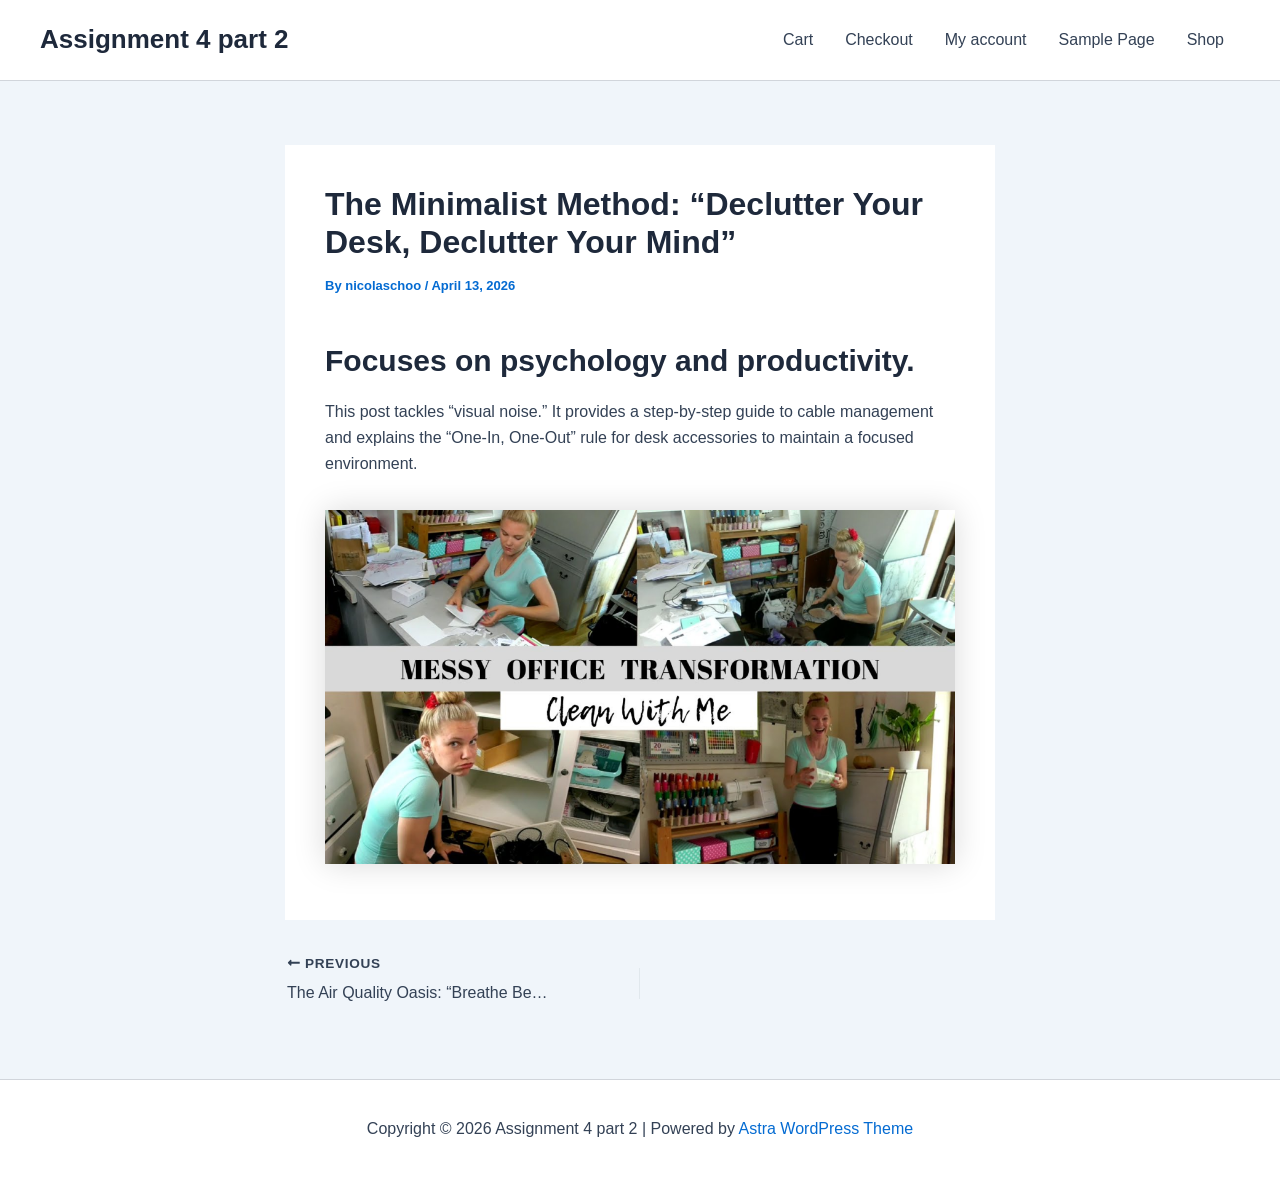
<file: the-minimalist-method-declutter-your-desk-declutter-your-mind/index.html>
<!DOCTYPE html>
<html lang="en-US">
<head>
<meta charset="UTF-8">
<meta name="viewport" content="width=device-width, initial-scale=1">
	<link rel="profile" href="https://gmpg.org/xfn/11"> 
	<title>The Minimalist Method: &#8220;Declutter Your Desk, Declutter Your Mind&#8221; &#8211; Assignment 4 part 2</title>
<meta name='robots' content='max-image-preview:large' />
<link rel='dns-prefetch' href='//localhost' />
<link rel="alternate" type="application/rss+xml" title="Assignment 4 part 2 &raquo; Feed" href="/feed/" />
<link rel="alternate" type="application/rss+xml" title="Assignment 4 part 2 &raquo; Comments Feed" href="/comments/feed/" />
<link rel="alternate" type="application/rss+xml" title="Assignment 4 part 2 &raquo; The Minimalist Method: &#8220;Declutter Your Desk, Declutter Your Mind&#8221; Comments Feed" href="/the-minimalist-method-declutter-your-desk-declutter-your-mind/feed/" />
<link rel="alternate" title="oEmbed (JSON)" type="application/json+oembed" href="/wp-json/oembed/1.0/embed?url=http%3A%2F%2Flocalhost%3A8000%2Fthe-minimalist-method-declutter-your-desk-declutter-your-mind%2F" />
<link rel="alternate" title="oEmbed (XML)" type="text/xml+oembed" href="/wp-json/oembed/1.0/embed?url=http%3A%2F%2Flocalhost%3A8000%2Fthe-minimalist-method-declutter-your-desk-declutter-your-mind%2F&#038;format=xml" />
<style id='wp-img-auto-sizes-contain-inline-css'>
img:is([sizes=auto i],[sizes^="auto," i]){contain-intrinsic-size:3000px 1500px}
/*# sourceURL=wp-img-auto-sizes-contain-inline-css */
</style>
<link rel='stylesheet' id='astra-theme-css-css' href='/wp-content/themes/astra/assets/css/minified/main.min.css?ver=4.12.7' media='all' />
<style id='astra-theme-css-inline-css'>
:root{--ast-post-nav-space:0;--ast-container-default-xlg-padding:2.5em;--ast-container-default-lg-padding:2.5em;--ast-container-default-slg-padding:2em;--ast-container-default-md-padding:2.5em;--ast-container-default-sm-padding:2.5em;--ast-container-default-xs-padding:2.4em;--ast-container-default-xxs-padding:1.8em;--ast-code-block-background:#ECEFF3;--ast-comment-inputs-background:#F9FAFB;--ast-normal-container-width:1200px;--ast-narrow-container-width:750px;--ast-blog-title-font-weight:600;--ast-blog-meta-weight:600;--ast-global-color-primary:var(--ast-global-color-4);--ast-global-color-secondary:var(--ast-global-color-5);--ast-global-color-alternate-background:var(--ast-global-color-6);--ast-global-color-subtle-background:var(--ast-global-color-7);--ast-bg-style-guide:var( --ast-global-color-secondary,var(--ast-global-color-5) );--ast-shadow-style-guide:0px 0px 4px 0 #00000057;--ast-global-dark-bg-style:#fff;--ast-global-dark-lfs:#fbfbfb;--ast-widget-bg-color:#fafafa;--ast-wc-container-head-bg-color:#fbfbfb;--ast-title-layout-bg:#eeeeee;--ast-search-border-color:#e7e7e7;--ast-lifter-hover-bg:#e6e6e6;--ast-gallery-block-color:#000;--srfm-color-input-label:var(--ast-global-color-2);}html{font-size:100%;}a{color:var(--ast-global-color-0);}a:hover,a:focus{color:var(--ast-global-color-1);}body,button,input,select,textarea,.ast-button,.ast-custom-button{font-family:-apple-system,BlinkMacSystemFont,Segoe UI,Roboto,Oxygen-Sans,Ubuntu,Cantarell,Helvetica Neue,sans-serif;font-weight:400;font-size:16px;font-size:1rem;line-height:var(--ast-body-line-height,1.65);}blockquote{color:var(--ast-global-color-3);}h1,h2,h3,h4,h5,h6,.entry-content :where(h1,h2,h3,h4,h5,h6),.site-title,.site-title a{font-weight:600;}.ast-site-identity .site-title a{color:var(--ast-global-color-2);}.site-title{font-size:26px;font-size:1.625rem;display:block;}.site-header .site-description{font-size:15px;font-size:0.9375rem;display:none;}.entry-title{font-size:20px;font-size:1.25rem;}.ast-blog-single-element.ast-taxonomy-container a{font-size:14px;font-size:0.875rem;}.ast-blog-meta-container{font-size:13px;font-size:0.8125rem;}.archive .ast-article-post .ast-article-inner,.blog .ast-article-post .ast-article-inner,.archive .ast-article-post .ast-article-inner:hover,.blog .ast-article-post .ast-article-inner:hover{border-top-left-radius:6px;border-top-right-radius:6px;border-bottom-right-radius:6px;border-bottom-left-radius:6px;overflow:hidden;}h1,.entry-content :where(h1){font-size:36px;font-size:2.25rem;font-weight:600;line-height:1.4em;}h2,.entry-content :where(h2){font-size:30px;font-size:1.875rem;font-weight:600;line-height:1.3em;}h3,.entry-content :where(h3){font-size:24px;font-size:1.5rem;font-weight:600;line-height:1.3em;}h4,.entry-content :where(h4){font-size:20px;font-size:1.25rem;line-height:1.2em;font-weight:600;}h5,.entry-content :where(h5){font-size:18px;font-size:1.125rem;line-height:1.2em;font-weight:600;}h6,.entry-content :where(h6){font-size:16px;font-size:1rem;line-height:1.25em;font-weight:600;}::selection{background-color:var(--ast-global-color-0);color:#ffffff;}body,h1,h2,h3,h4,h5,h6,.entry-title a,.entry-content :where(h1,h2,h3,h4,h5,h6){color:var(--ast-global-color-3);}.tagcloud a:hover,.tagcloud a:focus,.tagcloud a.current-item{color:#ffffff;border-color:var(--ast-global-color-0);background-color:var(--ast-global-color-0);}input:focus,input[type="text"]:focus,input[type="email"]:focus,input[type="url"]:focus,input[type="password"]:focus,input[type="reset"]:focus,input[type="search"]:focus,textarea:focus{border-color:var(--ast-global-color-0);}input[type="radio"]:checked,input[type=reset],input[type="checkbox"]:checked,input[type="checkbox"]:hover:checked,input[type="checkbox"]:focus:checked,input[type=range]::-webkit-slider-thumb{border-color:var(--ast-global-color-0);background-color:var(--ast-global-color-0);box-shadow:none;}.site-footer a:hover + .post-count,.site-footer a:focus + .post-count{background:var(--ast-global-color-0);border-color:var(--ast-global-color-0);}.single .nav-links .nav-previous,.single .nav-links .nav-next{color:var(--ast-global-color-0);}.entry-meta,.entry-meta *{line-height:1.45;color:var(--ast-global-color-0);font-weight:600;}.entry-meta a:not(.ast-button):hover,.entry-meta a:not(.ast-button):hover *,.entry-meta a:not(.ast-button):focus,.entry-meta a:not(.ast-button):focus *,.page-links > .page-link,.page-links .page-link:hover,.post-navigation a:hover{color:var(--ast-global-color-1);}#cat option,.secondary .calendar_wrap thead a,.secondary .calendar_wrap thead a:visited{color:var(--ast-global-color-0);}.secondary .calendar_wrap #today,.ast-progress-val span{background:var(--ast-global-color-0);}.secondary a:hover + .post-count,.secondary a:focus + .post-count{background:var(--ast-global-color-0);border-color:var(--ast-global-color-0);}.calendar_wrap #today > a{color:#ffffff;}.page-links .page-link,.single .post-navigation a{color:var(--ast-global-color-3);}.ast-search-menu-icon .search-form button.search-submit{padding:0 4px;}.ast-search-menu-icon form.search-form{padding-right:0;}.ast-header-search .ast-search-menu-icon.ast-dropdown-active .search-form,.ast-header-search .ast-search-menu-icon.ast-dropdown-active .search-field:focus{transition:all 0.2s;}.search-form input.search-field:focus{outline:none;}.ast-mobile-header-content .ast-builder-layout-element:not(.ast-builder-menu):not(.ast-header-divider-element),.ast-mobile-popup-content .ast-builder-layout-element:not(.ast-builder-menu):not(.ast-header-divider-element){padding:15px 20px;}.ast-search-menu-icon .search-form button.search-submit:focus,.ast-theme-transparent-header .ast-header-search .ast-dropdown-active .ast-icon,.ast-theme-transparent-header .ast-inline-search .search-field:focus .ast-icon{color:var(--ast-global-color-1);}.ast-desktop .ast-header-search .slide-search .search-form{border:2px solid var(--ast-global-color-0);}.ast-header-search .slide-search .search-field{background-color:var(--ast-global-dark-bg-style);}.ast-archive-title{color:var(--ast-global-color-2);}.widget-title{font-size:22px;font-size:1.375rem;color:var(--ast-global-color-2);}.ast-single-post .entry-content a,.ast-comment-content a:not(.ast-comment-edit-reply-wrap a){text-decoration:underline;}.ast-single-post .entry-content .uagb-tab a,.ast-single-post .entry-content .uagb-ifb-cta a,.ast-single-post .entry-content .uabb-module-content a,.ast-single-post .entry-content .uagb-post-grid a,.ast-single-post .entry-content .uagb-timeline a,.ast-single-post .entry-content .uagb-toc__wrap a,.ast-single-post .entry-content .uagb-taxomony-box a,.entry-content .wp-block-latest-posts > li > a,.ast-single-post .entry-content .wp-block-file__button,a.ast-post-filter-single,.ast-single-post .ast-comment-content .comment-reply-link,.ast-single-post .ast-comment-content .comment-edit-link{text-decoration:none;}.ast-search-menu-icon.slide-search a:focus-visible:focus-visible,.astra-search-icon:focus-visible,#close:focus-visible,a:focus-visible,.ast-menu-toggle:focus-visible,.site .skip-link:focus-visible,.wp-block-loginout input:focus-visible,.wp-block-search.wp-block-search__button-inside .wp-block-search__inside-wrapper,.ast-header-navigation-arrow:focus-visible,.ast-orders-table__row .ast-orders-table__cell:focus-visible,a#ast-apply-coupon:focus-visible,#ast-apply-coupon:focus-visible,#close:focus-visible,.button.search-submit:focus-visible,#search_submit:focus,.normal-search:focus-visible,.ast-header-account-wrap:focus-visible,.astra-cart-drawer-close:focus,.ast-single-variation:focus,.ast-button:focus,.ast-builder-button-wrap:has(.ast-custom-button-link:focus),.ast-builder-button-wrap .ast-custom-button-link:focus{outline-style:dotted;outline-color:inherit;outline-width:thin;}input:focus,input[type="text"]:focus,input[type="email"]:focus,input[type="url"]:focus,input[type="password"]:focus,input[type="reset"]:focus,input[type="search"]:focus,input[type="number"]:focus,textarea:focus,.wp-block-search__input:focus,[data-section="section-header-mobile-trigger"] .ast-button-wrap .ast-mobile-menu-trigger-minimal:focus,.ast-mobile-popup-drawer.active .menu-toggle-close:focus,#ast-scroll-top:focus,#coupon_code:focus,#ast-coupon-code:focus{border-style:dotted;border-color:inherit;border-width:thin;}input{outline:none;}.ast-logo-title-inline .site-logo-img{padding-right:1em;}body .ast-oembed-container *{position:absolute;top:0;width:100%;height:100%;left:0;}body .wp-block-embed-pocket-casts .ast-oembed-container *{position:unset;}.ast-single-post-featured-section + article {margin-top: 2em;}.site-content .ast-single-post-featured-section img {width: 100%;overflow: hidden;object-fit: cover;}.ast-separate-container .site-content .ast-single-post-featured-section + article {margin-top: -80px;z-index: 9;position: relative;border-radius: 4px;}@media (min-width: 922px) {.ast-no-sidebar .site-content .ast-article-image-container--wide {margin-left: -120px;margin-right: -120px;max-width: unset;width: unset;}.ast-left-sidebar .site-content .ast-article-image-container--wide,.ast-right-sidebar .site-content .ast-article-image-container--wide {margin-left: -10px;margin-right: -10px;}.site-content .ast-article-image-container--full {margin-left: calc( -50vw + 50%);margin-right: calc( -50vw + 50%);max-width: 100vw;width: 100vw;}.ast-left-sidebar .site-content .ast-article-image-container--full,.ast-right-sidebar .site-content .ast-article-image-container--full {margin-left: -10px;margin-right: -10px;max-width: inherit;width: auto;}}.site > .ast-single-related-posts-container {margin-top: 0;}@media (min-width: 922px) {.ast-desktop .ast-container--narrow {max-width: var(--ast-narrow-container-width);margin: 0 auto;}}input[type="text"],input[type="number"],input[type="email"],input[type="url"],input[type="password"],input[type="search"],input[type=reset],input[type=tel],input[type=date],select,textarea{font-size:16px;font-style:normal;font-weight:400;line-height:24px;width:100%;padding:12px 16px;border-radius:4px;box-shadow:0px 1px 2px 0px rgba(0,0,0,0.05);color:var(--ast-form-input-text,#475569);}input[type="text"],input[type="number"],input[type="email"],input[type="url"],input[type="password"],input[type="search"],input[type=reset],input[type=tel],input[type=date],select{height:40px;}input[type="date"]{border-width:1px;border-style:solid;border-color:var(--ast-border-color);background:var( --ast-global-color-secondary,var(--ast-global-color-5) );}input[type="text"]:focus,input[type="number"]:focus,input[type="email"]:focus,input[type="url"]:focus,input[type="password"]:focus,input[type="search"]:focus,input[type=reset]:focus,input[type="tel"]:focus,input[type="date"]:focus,select:focus,textarea:focus{border-color:#046BD2;box-shadow:none;outline:none;color:var(--ast-form-input-focus-text,#475569);}label,legend{color:var(--ast-global-color-2,#111827 );font-size:14px;font-style:normal;font-weight:500;line-height:20px;}select{padding:6px 10px;}fieldset{padding:30px;border-radius:4px;}button,.ast-button,.button,input[type="button"],input[type="reset"],input[type="submit"],a:where(.wp-block-button__link){border-radius:4px;box-shadow:0px 1px 2px 0px rgba(0,0,0,0.05);}:root{--ast-comment-inputs-background:#FFF;}::placeholder{color:var(--ast-form-field-color,#9CA3AF);}::-ms-input-placeholder{color:var(--ast-form-field-color,#9CA3AF);}@media (max-width:921.9px){#ast-desktop-header{display:none;}}@media (min-width:922px){#ast-mobile-header{display:none;}}.wp-block-buttons.aligncenter{justify-content:center;}@media (max-width:921px){.ast-theme-transparent-header #primary,.ast-theme-transparent-header #secondary{padding:0;}}@media (max-width:921px){.ast-plain-container.ast-no-sidebar #primary{padding:0;}}.ast-plain-container.ast-no-sidebar #primary{margin-top:0;margin-bottom:0;}@media (min-width:1200px){.ast-plain-container.ast-no-sidebar #primary{margin-top:60px;margin-bottom:60px;}}.wp-block-button.is-style-outline .wp-block-button__link{border-color:var(--ast-global-color-0);}div.wp-block-button.is-style-outline > .wp-block-button__link:not(.has-text-color),div.wp-block-button.wp-block-button__link.is-style-outline:not(.has-text-color){color:var(--ast-global-color-0);}.wp-block-button.is-style-outline .wp-block-button__link:hover,.wp-block-buttons .wp-block-button.is-style-outline .wp-block-button__link:focus,.wp-block-buttons .wp-block-button.is-style-outline > .wp-block-button__link:not(.has-text-color):hover,.wp-block-buttons .wp-block-button.wp-block-button__link.is-style-outline:not(.has-text-color):hover{color:#ffffff;background-color:var(--ast-global-color-1);border-color:var(--ast-global-color-1);}.post-page-numbers.current .page-link,.ast-pagination .page-numbers.current{color:#ffffff;border-color:var(--ast-global-color-0);background-color:var(--ast-global-color-0);}.wp-block-buttons .wp-block-button.is-style-outline .wp-block-button__link.wp-element-button,.ast-outline-button,.wp-block-uagb-buttons-child .uagb-buttons-repeater.ast-outline-button{border-color:var(--ast-global-color-0);border-top-width:2px;border-right-width:2px;border-bottom-width:2px;border-left-width:2px;font-family:inherit;font-weight:500;font-size:16px;font-size:1rem;line-height:1em;padding-top:13px;padding-right:30px;padding-bottom:13px;padding-left:30px;}.wp-block-buttons .wp-block-button.is-style-outline > .wp-block-button__link:not(.has-text-color),.wp-block-buttons .wp-block-button.wp-block-button__link.is-style-outline:not(.has-text-color),.ast-outline-button{color:var(--ast-global-color-0);}.wp-block-button.is-style-outline .wp-block-button__link:hover,.wp-block-buttons .wp-block-button.is-style-outline .wp-block-button__link:focus,.wp-block-buttons .wp-block-button.is-style-outline > .wp-block-button__link:not(.has-text-color):hover,.wp-block-buttons .wp-block-button.wp-block-button__link.is-style-outline:not(.has-text-color):hover,.ast-outline-button:hover,.ast-outline-button:focus,.wp-block-uagb-buttons-child .uagb-buttons-repeater.ast-outline-button:hover,.wp-block-uagb-buttons-child .uagb-buttons-repeater.ast-outline-button:focus{color:#ffffff;background-color:var(--ast-global-color-1);border-color:var(--ast-global-color-1);}.ast-single-post .entry-content a.ast-outline-button,.ast-single-post .entry-content .is-style-outline>.wp-block-button__link{text-decoration:none;}.wp-block-button .wp-block-button__link.wp-element-button.is-style-outline:not(.has-background),.wp-block-button.is-style-outline>.wp-block-button__link.wp-element-button:not(.has-background),.ast-outline-button{background-color:transparent;}.uagb-buttons-repeater.ast-outline-button{border-radius:9999px;}@media (max-width:921px){.wp-block-buttons .wp-block-button.is-style-outline .wp-block-button__link.wp-element-button,.ast-outline-button,.wp-block-uagb-buttons-child .uagb-buttons-repeater.ast-outline-button{padding-top:12px;padding-right:28px;padding-bottom:12px;padding-left:28px;}}@media (max-width:544px){.wp-block-buttons .wp-block-button.is-style-outline .wp-block-button__link.wp-element-button,.ast-outline-button,.wp-block-uagb-buttons-child .uagb-buttons-repeater.ast-outline-button{padding-top:10px;padding-right:24px;padding-bottom:10px;padding-left:24px;}}.entry-content[data-ast-blocks-layout] > figure{margin-bottom:1em;}h1.widget-title{font-weight:600;}h2.widget-title{font-weight:600;}h3.widget-title{font-weight:600;}#page{display:flex;flex-direction:column;min-height:100vh;}.ast-404-layout-1 h1.page-title{color:var(--ast-global-color-2);}.single .post-navigation a{line-height:1em;height:inherit;}.error-404 .page-sub-title{font-size:1.5rem;font-weight:inherit;}.search .site-content .content-area .search-form{margin-bottom:0;}#page .site-content{flex-grow:1;}.widget{margin-bottom:1.25em;}#secondary li{line-height:1.5em;}#secondary .wp-block-group h2{margin-bottom:0.7em;}#secondary h2{font-size:1.7rem;}.ast-separate-container .ast-article-post,.ast-separate-container .ast-article-single,.ast-separate-container .comment-respond{padding:2.5em;}.ast-separate-container .ast-article-single .ast-article-single{padding:0;}.ast-article-single .wp-block-post-template-is-layout-grid{padding-left:0;}.ast-separate-container .comments-title,.ast-narrow-container .comments-title{padding:1.5em 2em;}.ast-page-builder-template .comment-form-textarea,.ast-comment-formwrap .ast-grid-common-col{padding:0;}.ast-comment-formwrap{padding:0;display:inline-flex;column-gap:20px;width:100%;margin-left:0;margin-right:0;}.comments-area textarea#comment:focus,.comments-area textarea#comment:active,.comments-area .ast-comment-formwrap input[type="text"]:focus,.comments-area .ast-comment-formwrap input[type="text"]:active {box-shadow:none;outline:none;}.archive.ast-page-builder-template .entry-header{margin-top:2em;}.ast-page-builder-template .ast-comment-formwrap{width:100%;}.entry-title{margin-bottom:0.6em;}.ast-archive-description p{font-size:inherit;font-weight:inherit;line-height:inherit;}.ast-article-single figure,.ast-article-single img:not(figure img){box-shadow:0 0 30px 0 rgba(0,0,0,.15);-webkit-box-shadow:0 0 30px 0 rgba(0,0,0,.15);-moz-box-shadow:0 0 30px 0 rgba(0,0,0,.15);}.ast-separate-container .ast-comment-list li.depth-1,.hentry{margin-bottom:1.5em;}.site-content section.ast-archive-description{margin-bottom:2em;}@media (min-width:921px){.ast-left-sidebar.ast-page-builder-template #secondary,.archive.ast-right-sidebar.ast-page-builder-template .site-main{padding-left:20px;padding-right:20px;}}@media (max-width:544px){.ast-comment-formwrap.ast-row{column-gap:10px;display:inline-block;}#ast-commentform .ast-grid-common-col{position:relative;width:100%;}}@media (min-width:1201px){.ast-separate-container .ast-article-post,.ast-separate-container .ast-article-single,.ast-separate-container .ast-author-box,.ast-separate-container .ast-404-layout-1,.ast-separate-container .no-results{padding:2.5em;}}@media (max-width:921px){.ast-left-sidebar #content > .ast-container{display:flex;flex-direction:column-reverse;width:100%;}}@media (min-width:922px){.ast-separate-container.ast-right-sidebar #primary,.ast-separate-container.ast-left-sidebar #primary{border:0;}.search-no-results.ast-separate-container #primary{margin-bottom:4em;}}.wp-block-button .wp-block-button__link{color:#ffffff;}.wp-block-button .wp-block-button__link:hover,.wp-block-button .wp-block-button__link:focus{color:#ffffff;background-color:var(--ast-global-color-1);border-color:var(--ast-global-color-1);}.wp-block-button .wp-block-button__link,.wp-block-search .wp-block-search__button,body .wp-block-file .wp-block-file__button{border-color:var(--ast-global-color-0);background-color:var(--ast-global-color-0);color:#ffffff;font-family:inherit;font-weight:500;line-height:1em;font-size:16px;font-size:1rem;padding-top:15px;padding-right:30px;padding-bottom:15px;padding-left:30px;}.ast-single-post .entry-content .wp-block-button .wp-block-button__link,.ast-single-post .entry-content .wp-block-search .wp-block-search__button,body .entry-content .wp-block-file .wp-block-file__button{text-decoration:none;}@media (max-width:921px){.wp-block-button .wp-block-button__link,.wp-block-search .wp-block-search__button,body .wp-block-file .wp-block-file__button{padding-top:14px;padding-right:28px;padding-bottom:14px;padding-left:28px;}}@media (max-width:544px){.wp-block-button .wp-block-button__link,.wp-block-search .wp-block-search__button,body .wp-block-file .wp-block-file__button{padding-top:12px;padding-right:24px;padding-bottom:12px;padding-left:24px;}}.menu-toggle,button,.ast-button,.ast-custom-button,.button,input#submit,input[type="button"],input[type="submit"],input[type="reset"],#comments .submit,.search .search-submit,form[CLASS*="wp-block-search__"].wp-block-search .wp-block-search__inside-wrapper .wp-block-search__button,body .wp-block-file .wp-block-file__button,.search .search-submit{border-style:solid;border-top-width:0;border-right-width:0;border-left-width:0;border-bottom-width:0;color:#ffffff;border-color:var(--ast-global-color-0);background-color:var(--ast-global-color-0);padding-top:15px;padding-right:30px;padding-bottom:15px;padding-left:30px;font-family:inherit;font-weight:500;font-size:16px;font-size:1rem;line-height:1em;}button:focus,.menu-toggle:hover,button:hover,.ast-button:hover,.ast-custom-button:hover .button:hover,.ast-custom-button:hover ,input[type=reset]:hover,input[type=reset]:focus,input#submit:hover,input#submit:focus,input[type="button"]:hover,input[type="button"]:focus,input[type="submit"]:hover,input[type="submit"]:focus,form[CLASS*="wp-block-search__"].wp-block-search .wp-block-search__inside-wrapper .wp-block-search__button:hover,form[CLASS*="wp-block-search__"].wp-block-search .wp-block-search__inside-wrapper .wp-block-search__button:focus,body .wp-block-file .wp-block-file__button:hover,body .wp-block-file .wp-block-file__button:focus{color:#ffffff;background-color:var(--ast-global-color-1);border-color:var(--ast-global-color-1);}form[CLASS*="wp-block-search__"].wp-block-search .wp-block-search__inside-wrapper .wp-block-search__button.has-icon{padding-top:calc(15px - 3px);padding-right:calc(30px - 3px);padding-bottom:calc(15px - 3px);padding-left:calc(30px - 3px);}@media (max-width:921px){.menu-toggle,button,.ast-button,.ast-custom-button,.button,input#submit,input[type="button"],input[type="submit"],input[type="reset"],#comments .submit,.search .search-submit,form[CLASS*="wp-block-search__"].wp-block-search .wp-block-search__inside-wrapper .wp-block-search__button,body .wp-block-file .wp-block-file__button,.search .search-submit{padding-top:14px;padding-right:28px;padding-bottom:14px;padding-left:28px;}}@media (max-width:544px){.menu-toggle,button,.ast-button,.ast-custom-button,.button,input#submit,input[type="button"],input[type="submit"],input[type="reset"],#comments .submit,.search .search-submit,form[CLASS*="wp-block-search__"].wp-block-search .wp-block-search__inside-wrapper .wp-block-search__button,body .wp-block-file .wp-block-file__button,.search .search-submit{padding-top:12px;padding-right:24px;padding-bottom:12px;padding-left:24px;}}@media (max-width:921px){.ast-mobile-header-stack .main-header-bar .ast-search-menu-icon{display:inline-block;}.ast-header-break-point.ast-header-custom-item-outside .ast-mobile-header-stack .main-header-bar .ast-search-icon{margin:0;}.ast-comment-avatar-wrap img{max-width:2.5em;}.ast-comment-meta{padding:0 1.8888em 1.3333em;}}@media (min-width:544px){.ast-container{max-width:100%;}}@media (max-width:544px){.ast-separate-container .ast-article-post,.ast-separate-container .ast-article-single,.ast-separate-container .comments-title,.ast-separate-container .ast-archive-description{padding:1.5em 1em;}.ast-separate-container #content .ast-container{padding-left:0.54em;padding-right:0.54em;}.ast-separate-container .ast-comment-list .bypostauthor{padding:.5em;}.ast-search-menu-icon.ast-dropdown-active .search-field{width:170px;}} #ast-mobile-header .ast-site-header-cart-li a{pointer-events:none;}.ast-separate-container{background-color:var(--ast-global-color-5);}@media (max-width:921px){.site-title{display:block;}.site-header .site-description{display:none;}h1,.entry-content :where(h1){font-size:30px;font-size:1.875rem;}h2,.entry-content :where(h2){font-size:25px;font-size:1.5625rem;}h3,.entry-content :where(h3){font-size:20px;font-size:1.25rem;}}@media (max-width:544px){.site-title{display:block;}.site-header .site-description{display:none;}h1,.entry-content :where(h1){font-size:30px;font-size:1.875rem;}h2,.entry-content :where(h2){font-size:25px;font-size:1.5625rem;}h3,.entry-content :where(h3){font-size:20px;font-size:1.25rem;}}@media (max-width:921px){html{font-size:91.2%;}}@media (max-width:544px){html{font-size:91.2%;}}@media (min-width:922px){.ast-container{max-width:1240px;}}@media (min-width:922px){.ast-narrow-container .site-content > .ast-container{max-width:750px;}}@media (min-width:922px){.ast-narrow-container .site-content > .ast-container{max-width:750px;}}@media (min-width:922px){.site-content .ast-container{display:flex;}}@media (max-width:921px){.site-content .ast-container{flex-direction:column;}}.entry-content :where(h1,h2,h3,h4,h5,h6){clear:none;}@media (min-width:922px){.main-header-menu .sub-menu .menu-item.ast-left-align-sub-menu:hover > .sub-menu,.main-header-menu .sub-menu .menu-item.ast-left-align-sub-menu.focus > .sub-menu{margin-left:-0px;}}.entry-content li > p{margin-bottom:0;}.site .comments-area{padding-bottom:2em;margin-top:2em;}.wp-block-file {display: flex;align-items: center;flex-wrap: wrap;justify-content: space-between;}.wp-block-pullquote {border: none;}.wp-block-pullquote blockquote::before {content: "\201D";font-family: "Helvetica",sans-serif;display: flex;transform: rotate( 180deg );font-size: 6rem;font-style: normal;line-height: 1;font-weight: bold;align-items: center;justify-content: center;}.has-text-align-right > blockquote::before {justify-content: flex-start;}.has-text-align-left > blockquote::before {justify-content: flex-end;}figure.wp-block-pullquote.is-style-solid-color blockquote {max-width: 100%;text-align: inherit;}:root {--wp--custom--ast-default-block-top-padding: 3em;--wp--custom--ast-default-block-right-padding: 3em;--wp--custom--ast-default-block-bottom-padding: 3em;--wp--custom--ast-default-block-left-padding: 3em;--wp--custom--ast-container-width: 1200px;--wp--custom--ast-content-width-size: 1200px;--wp--custom--ast-wide-width-size: calc(1200px + var(--wp--custom--ast-default-block-left-padding) + var(--wp--custom--ast-default-block-right-padding));}.ast-narrow-container {--wp--custom--ast-content-width-size: 750px;--wp--custom--ast-wide-width-size: 750px;}@media(max-width: 921px) {:root {--wp--custom--ast-default-block-top-padding: 3em;--wp--custom--ast-default-block-right-padding: 2em;--wp--custom--ast-default-block-bottom-padding: 3em;--wp--custom--ast-default-block-left-padding: 2em;}}@media(max-width: 544px) {:root {--wp--custom--ast-default-block-top-padding: 3em;--wp--custom--ast-default-block-right-padding: 1.5em;--wp--custom--ast-default-block-bottom-padding: 3em;--wp--custom--ast-default-block-left-padding: 1.5em;}}.entry-content > .wp-block-group,.entry-content > .wp-block-cover,.entry-content > .wp-block-columns {padding-top: var(--wp--custom--ast-default-block-top-padding);padding-right: var(--wp--custom--ast-default-block-right-padding);padding-bottom: var(--wp--custom--ast-default-block-bottom-padding);padding-left: var(--wp--custom--ast-default-block-left-padding);}.ast-plain-container.ast-no-sidebar .entry-content > .alignfull,.ast-page-builder-template .ast-no-sidebar .entry-content > .alignfull {margin-left: calc( -50vw + 50%);margin-right: calc( -50vw + 50%);max-width: 100vw;width: 100vw;}.ast-plain-container.ast-no-sidebar .entry-content .alignfull .alignfull,.ast-page-builder-template.ast-no-sidebar .entry-content .alignfull .alignfull,.ast-plain-container.ast-no-sidebar .entry-content .alignfull .alignwide,.ast-page-builder-template.ast-no-sidebar .entry-content .alignfull .alignwide,.ast-plain-container.ast-no-sidebar .entry-content .alignwide .alignfull,.ast-page-builder-template.ast-no-sidebar .entry-content .alignwide .alignfull,.ast-plain-container.ast-no-sidebar .entry-content .alignwide .alignwide,.ast-page-builder-template.ast-no-sidebar .entry-content .alignwide .alignwide,.ast-plain-container.ast-no-sidebar .entry-content .wp-block-column .alignfull,.ast-page-builder-template.ast-no-sidebar .entry-content .wp-block-column .alignfull,.ast-plain-container.ast-no-sidebar .entry-content .wp-block-column .alignwide,.ast-page-builder-template.ast-no-sidebar .entry-content .wp-block-column .alignwide {margin-left: auto;margin-right: auto;width: 100%;}[data-ast-blocks-layout] .wp-block-separator:not(.is-style-dots) {height: 0;}[data-ast-blocks-layout] .wp-block-separator {margin: 20px auto;}[data-ast-blocks-layout] .wp-block-separator:not(.is-style-wide):not(.is-style-dots) {max-width: 100px;}[data-ast-blocks-layout] .wp-block-separator.has-background {padding: 0;}.entry-content[data-ast-blocks-layout] > * {max-width: var(--wp--custom--ast-content-width-size);margin-left: auto;margin-right: auto;}.entry-content[data-ast-blocks-layout] > .alignwide {max-width: var(--wp--custom--ast-wide-width-size);}.entry-content[data-ast-blocks-layout] .alignfull {max-width: none;}.entry-content .wp-block-columns {margin-bottom: 0;}blockquote {margin: 1.5em;border-color: rgba(0,0,0,0.05);}.wp-block-quote:not(.has-text-align-right):not(.has-text-align-center) {border-left: 5px solid rgba(0,0,0,0.05);}.has-text-align-right > blockquote,blockquote.has-text-align-right {border-right: 5px solid rgba(0,0,0,0.05);}.has-text-align-left > blockquote,blockquote.has-text-align-left {border-left: 5px solid rgba(0,0,0,0.05);}.wp-block-site-tagline,.wp-block-latest-posts .read-more {margin-top: 15px;}.wp-block-loginout p label {display: block;}.wp-block-loginout p:not(.login-remember):not(.login-submit) input {width: 100%;}.wp-block-loginout input:focus {border-color: transparent;}.wp-block-loginout input:focus {outline: thin dotted;}.entry-content .wp-block-media-text .wp-block-media-text__content {padding: 0 0 0 8%;}.entry-content .wp-block-media-text.has-media-on-the-right .wp-block-media-text__content {padding: 0 8% 0 0;}.entry-content .wp-block-media-text.has-background .wp-block-media-text__content {padding: 8%;}.entry-content .wp-block-cover:not([class*="background-color"]):not(.has-text-color.has-link-color) .wp-block-cover__inner-container,.entry-content .wp-block-cover:not([class*="background-color"]) .wp-block-cover-image-text,.entry-content .wp-block-cover:not([class*="background-color"]) .wp-block-cover-text,.entry-content .wp-block-cover-image:not([class*="background-color"]) .wp-block-cover__inner-container,.entry-content .wp-block-cover-image:not([class*="background-color"]) .wp-block-cover-image-text,.entry-content .wp-block-cover-image:not([class*="background-color"]) .wp-block-cover-text {color: var(--ast-global-color-primary,var(--ast-global-color-5));}.wp-block-loginout .login-remember input {width: 1.1rem;height: 1.1rem;margin: 0 5px 4px 0;vertical-align: middle;}.wp-block-latest-posts > li > *:first-child,.wp-block-latest-posts:not(.is-grid) > li:first-child {margin-top: 0;}.entry-content > .wp-block-buttons,.entry-content > .wp-block-uagb-buttons {margin-bottom: 1.5em;}.wp-block-search__inside-wrapper .wp-block-search__input {padding: 0 10px;color: var(--ast-global-color-3);background: var(--ast-global-color-primary,var(--ast-global-color-5));border-color: var(--ast-border-color);}.wp-block-latest-posts .read-more {margin-bottom: 1.5em;}.wp-block-search__no-button .wp-block-search__inside-wrapper .wp-block-search__input {padding-top: 5px;padding-bottom: 5px;}.wp-block-latest-posts .wp-block-latest-posts__post-date,.wp-block-latest-posts .wp-block-latest-posts__post-author {font-size: 1rem;}.wp-block-latest-posts > li > *,.wp-block-latest-posts:not(.is-grid) > li {margin-top: 12px;margin-bottom: 12px;}.ast-page-builder-template .entry-content[data-ast-blocks-layout] > .alignwide:where(:not(.uagb-is-root-container):not(.spectra-is-root-container)) > * {max-width: var(--wp--custom--ast-wide-width-size);}.ast-page-builder-template .entry-content[data-ast-blocks-layout] > .inherit-container-width > *,.ast-page-builder-template .entry-content[data-ast-blocks-layout] > *:not(.wp-block-group):where(:not(.uagb-is-root-container):not(.spectra-is-root-container)) > *,.entry-content[data-ast-blocks-layout] > .wp-block-cover .wp-block-cover__inner-container {max-width: none ;margin-left: auto;margin-right: auto;}.ast-page-builder-template .entry-content[data-ast-blocks-layout] > *,.ast-page-builder-template .entry-content[data-ast-blocks-layout] > .alignfull:where(:not(.wp-block-group):not(.uagb-is-root-container):not(.spectra-is-root-container)) > * {max-width: none;}.entry-content[data-ast-blocks-layout] .wp-block-cover:not(.alignleft):not(.alignright) {width: auto;}@media(max-width: 1200px) {.ast-separate-container .entry-content > .alignfull,.ast-separate-container .entry-content[data-ast-blocks-layout] > .alignwide,.ast-plain-container .entry-content[data-ast-blocks-layout] > .alignwide,.ast-plain-container .entry-content .alignfull {margin-left: calc(-1 * min(var(--ast-container-default-xlg-padding),20px)) ;margin-right: calc(-1 * min(var(--ast-container-default-xlg-padding),20px));}}@media(min-width: 1201px) {.ast-separate-container .entry-content > .alignfull {margin-left: calc(-1 * var(--ast-container-default-xlg-padding) );margin-right: calc(-1 * var(--ast-container-default-xlg-padding) );}.ast-separate-container .entry-content[data-ast-blocks-layout] > .alignwide,.ast-plain-container .entry-content[data-ast-blocks-layout] > .alignwide {margin-left: auto;margin-right: auto;}}@media(min-width: 921px) {.ast-separate-container .entry-content .wp-block-group.alignwide:not(.inherit-container-width) > :where(:not(.alignleft):not(.alignright)),.ast-plain-container .entry-content .wp-block-group.alignwide:not(.inherit-container-width) > :where(:not(.alignleft):not(.alignright)) {max-width: calc( var(--wp--custom--ast-content-width-size) + 80px );}.ast-plain-container.ast-right-sidebar .entry-content[data-ast-blocks-layout] .alignfull,.ast-plain-container.ast-left-sidebar .entry-content[data-ast-blocks-layout] .alignfull {margin-left: -60px;margin-right: -60px;}}@media(min-width: 544px) {.entry-content > .alignleft {margin-right: 20px;}.entry-content > .alignright {margin-left: 20px;}}@media (max-width:544px){.wp-block-columns .wp-block-column:not(:last-child){margin-bottom:20px;}.wp-block-latest-posts{margin:0;}}@media( max-width: 600px ) {.entry-content .wp-block-media-text .wp-block-media-text__content,.entry-content .wp-block-media-text.has-media-on-the-right .wp-block-media-text__content {padding: 8% 0 0;}.entry-content .wp-block-media-text.has-background .wp-block-media-text__content {padding: 8%;}}.ast-page-builder-template .entry-header {padding-left: 0;}.ast-narrow-container .site-content .wp-block-uagb-image--align-full .wp-block-uagb-image__figure {max-width: 100%;margin-left: auto;margin-right: auto;}.entry-content ul,.entry-content ol {padding: revert;margin: revert;padding-left: 20px;}.entry-content ul.wc-block-product-template{padding: 0;}:root .has-ast-global-color-0-color{color:var(--ast-global-color-0);}:root .has-ast-global-color-0-background-color{background-color:var(--ast-global-color-0);}:root .wp-block-button .has-ast-global-color-0-color{color:var(--ast-global-color-0);}:root .wp-block-button .has-ast-global-color-0-background-color{background-color:var(--ast-global-color-0);}:root .has-ast-global-color-1-color{color:var(--ast-global-color-1);}:root .has-ast-global-color-1-background-color{background-color:var(--ast-global-color-1);}:root .wp-block-button .has-ast-global-color-1-color{color:var(--ast-global-color-1);}:root .wp-block-button .has-ast-global-color-1-background-color{background-color:var(--ast-global-color-1);}:root .has-ast-global-color-2-color{color:var(--ast-global-color-2);}:root .has-ast-global-color-2-background-color{background-color:var(--ast-global-color-2);}:root .wp-block-button .has-ast-global-color-2-color{color:var(--ast-global-color-2);}:root .wp-block-button .has-ast-global-color-2-background-color{background-color:var(--ast-global-color-2);}:root .has-ast-global-color-3-color{color:var(--ast-global-color-3);}:root .has-ast-global-color-3-background-color{background-color:var(--ast-global-color-3);}:root .wp-block-button .has-ast-global-color-3-color{color:var(--ast-global-color-3);}:root .wp-block-button .has-ast-global-color-3-background-color{background-color:var(--ast-global-color-3);}:root .has-ast-global-color-4-color{color:var(--ast-global-color-4);}:root .has-ast-global-color-4-background-color{background-color:var(--ast-global-color-4);}:root .wp-block-button .has-ast-global-color-4-color{color:var(--ast-global-color-4);}:root .wp-block-button .has-ast-global-color-4-background-color{background-color:var(--ast-global-color-4);}:root .has-ast-global-color-5-color{color:var(--ast-global-color-5);}:root .has-ast-global-color-5-background-color{background-color:var(--ast-global-color-5);}:root .wp-block-button .has-ast-global-color-5-color{color:var(--ast-global-color-5);}:root .wp-block-button .has-ast-global-color-5-background-color{background-color:var(--ast-global-color-5);}:root .has-ast-global-color-6-color{color:var(--ast-global-color-6);}:root .has-ast-global-color-6-background-color{background-color:var(--ast-global-color-6);}:root .wp-block-button .has-ast-global-color-6-color{color:var(--ast-global-color-6);}:root .wp-block-button .has-ast-global-color-6-background-color{background-color:var(--ast-global-color-6);}:root .has-ast-global-color-7-color{color:var(--ast-global-color-7);}:root .has-ast-global-color-7-background-color{background-color:var(--ast-global-color-7);}:root .wp-block-button .has-ast-global-color-7-color{color:var(--ast-global-color-7);}:root .wp-block-button .has-ast-global-color-7-background-color{background-color:var(--ast-global-color-7);}:root .has-ast-global-color-8-color{color:var(--ast-global-color-8);}:root .has-ast-global-color-8-background-color{background-color:var(--ast-global-color-8);}:root .wp-block-button .has-ast-global-color-8-color{color:var(--ast-global-color-8);}:root .wp-block-button .has-ast-global-color-8-background-color{background-color:var(--ast-global-color-8);}:root{--ast-global-color-0:#046bd2;--ast-global-color-1:#045cb4;--ast-global-color-2:#1e293b;--ast-global-color-3:#334155;--ast-global-color-4:#FFFFFF;--ast-global-color-5:#F0F5FA;--ast-global-color-6:#111111;--ast-global-color-7:#D1D5DB;--ast-global-color-8:#111111;}:root {--ast-border-color : var(--ast-global-color-7);}.ast-single-entry-banner {-js-display: flex;display: flex;flex-direction: column;justify-content: center;text-align: center;position: relative;background: var(--ast-title-layout-bg);}.ast-single-entry-banner[data-banner-layout="layout-1"] {max-width: 1200px;background: inherit;padding: 20px 0;}.ast-single-entry-banner[data-banner-width-type="custom"] {margin: 0 auto;width: 100%;}.ast-single-entry-banner + .site-content .entry-header {margin-bottom: 0;}.site .ast-author-avatar {--ast-author-avatar-size: ;}a.ast-underline-text {text-decoration: underline;}.ast-container > .ast-terms-link {position: relative;display: block;}a.ast-button.ast-badge-tax {padding: 4px 8px;border-radius: 3px;font-size: inherit;}header.entry-header{text-align:left;}header.entry-header .entry-title{font-weight:600;font-size:32px;font-size:2rem;}header.entry-header .entry-meta,header.entry-header .entry-meta *{font-weight:600;font-size:13px;font-size:0.8125rem;}header.entry-header > *:not(:last-child){margin-bottom:15px;}header.entry-header .post-thumb-img-content{text-align:center;}header.entry-header .post-thumb img,.ast-single-post-featured-section.post-thumb img{aspect-ratio:16/9;width:100%;height:100%;}@media (max-width:921px){header.entry-header{text-align:left;}}@media (max-width:544px){header.entry-header{text-align:left;}}.ast-archive-entry-banner {-js-display: flex;display: flex;flex-direction: column;justify-content: center;text-align: center;position: relative;background: var(--ast-title-layout-bg);}.ast-archive-entry-banner[data-banner-width-type="custom"] {margin: 0 auto;width: 100%;}.ast-archive-entry-banner[data-banner-layout="layout-1"] {background: inherit;padding: 20px 0;text-align: left;}body.archive .ast-archive-description{max-width:1200px;width:100%;text-align:left;padding-top:3em;padding-right:3em;padding-bottom:3em;padding-left:3em;}body.archive .ast-archive-description .ast-archive-title,body.archive .ast-archive-description .ast-archive-title *{font-weight:600;font-size:32px;font-size:2rem;}body.archive .ast-archive-description > *:not(:last-child){margin-bottom:10px;}@media (max-width:921px){body.archive .ast-archive-description{text-align:left;}}@media (max-width:544px){body.archive .ast-archive-description{text-align:left;}}.ast-breadcrumbs .trail-browse,.ast-breadcrumbs .trail-items,.ast-breadcrumbs .trail-items li{display:inline-block;margin:0;padding:0;border:none;background:inherit;text-indent:0;text-decoration:none;}.ast-breadcrumbs .trail-browse{font-size:inherit;font-style:inherit;font-weight:inherit;color:inherit;}.ast-breadcrumbs .trail-items{list-style:none;}.trail-items li::after{padding:0 0.3em;content:"\00bb";}.trail-items li:last-of-type::after{display:none;}h1,h2,h3,h4,h5,h6,.entry-content :where(h1,h2,h3,h4,h5,h6){color:var(--ast-global-color-2);}.entry-title a{color:var(--ast-global-color-2);}@media (max-width:921px){.ast-builder-grid-row-container.ast-builder-grid-row-tablet-3-firstrow .ast-builder-grid-row > *:first-child,.ast-builder-grid-row-container.ast-builder-grid-row-tablet-3-lastrow .ast-builder-grid-row > *:last-child{grid-column:1 / -1;}}@media (max-width:544px){.ast-builder-grid-row-container.ast-builder-grid-row-mobile-3-firstrow .ast-builder-grid-row > *:first-child,.ast-builder-grid-row-container.ast-builder-grid-row-mobile-3-lastrow .ast-builder-grid-row > *:last-child{grid-column:1 / -1;}}.ast-builder-layout-element[data-section="title_tagline"]{display:flex;}@media (max-width:921px){.ast-header-break-point .ast-builder-layout-element[data-section="title_tagline"]{display:flex;}}@media (max-width:544px){.ast-header-break-point .ast-builder-layout-element[data-section="title_tagline"]{display:flex;}}.ast-builder-menu-1{font-family:inherit;font-weight:inherit;}.ast-builder-menu-1 .menu-item > .menu-link{color:var(--ast-global-color-3);}.ast-builder-menu-1 .menu-item > .ast-menu-toggle{color:var(--ast-global-color-3);}.ast-builder-menu-1 .menu-item:hover > .menu-link,.ast-builder-menu-1 .inline-on-mobile .menu-item:hover > .ast-menu-toggle{color:var(--ast-global-color-1);}.ast-builder-menu-1 .menu-item:hover > .ast-menu-toggle{color:var(--ast-global-color-1);}.ast-builder-menu-1 .menu-item.current-menu-item > .menu-link,.ast-builder-menu-1 .inline-on-mobile .menu-item.current-menu-item > .ast-menu-toggle,.ast-builder-menu-1 .current-menu-ancestor > .menu-link{color:var(--ast-global-color-1);}.ast-builder-menu-1 .menu-item.current-menu-item > .ast-menu-toggle{color:var(--ast-global-color-1);}.ast-builder-menu-1 .sub-menu,.ast-builder-menu-1 .inline-on-mobile .sub-menu{border-top-width:2px;border-bottom-width:0px;border-right-width:0px;border-left-width:0px;border-color:var(--ast-global-color-0);border-style:solid;}.ast-builder-menu-1 .sub-menu .sub-menu{top:-2px;}.ast-builder-menu-1 .main-header-menu > .menu-item > .sub-menu,.ast-builder-menu-1 .main-header-menu > .menu-item > .astra-full-megamenu-wrapper{margin-top:0px;}.ast-desktop .ast-builder-menu-1 .main-header-menu > .menu-item > .sub-menu:before,.ast-desktop .ast-builder-menu-1 .main-header-menu > .menu-item > .astra-full-megamenu-wrapper:before{height:calc( 0px + 2px + 5px );}.ast-desktop .ast-builder-menu-1 .menu-item .sub-menu .menu-link{border-style:none;}@media (max-width:921px){.ast-header-break-point .ast-builder-menu-1 .menu-item.menu-item-has-children > .ast-menu-toggle{top:0;}.ast-builder-menu-1 .inline-on-mobile .menu-item.menu-item-has-children > .ast-menu-toggle{right:-15px;}.ast-builder-menu-1 .menu-item-has-children > .menu-link:after{content:unset;}.ast-builder-menu-1 .main-header-menu > .menu-item > .sub-menu,.ast-builder-menu-1 .main-header-menu > .menu-item > .astra-full-megamenu-wrapper{margin-top:0;}}@media (max-width:544px){.ast-header-break-point .ast-builder-menu-1 .menu-item.menu-item-has-children > .ast-menu-toggle{top:0;}.ast-builder-menu-1 .main-header-menu > .menu-item > .sub-menu,.ast-builder-menu-1 .main-header-menu > .menu-item > .astra-full-megamenu-wrapper{margin-top:0;}}.ast-builder-menu-1{display:flex;}@media (max-width:921px){.ast-header-break-point .ast-builder-menu-1{display:flex;}}@media (max-width:544px){.ast-header-break-point .ast-builder-menu-1{display:flex;}}.site-below-footer-wrap{padding-top:20px;padding-bottom:20px;}.site-below-footer-wrap[data-section="section-below-footer-builder"]{background-color:var(--ast-global-color-4 );min-height:60px;border-style:solid;border-width:0px;border-top-width:1px;border-top-color:var( --ast-global-color-subtle-background,var(--ast-global-color-7) );}.site-below-footer-wrap[data-section="section-below-footer-builder"] .ast-builder-grid-row{max-width:1200px;min-height:60px;margin-left:auto;margin-right:auto;}.site-below-footer-wrap[data-section="section-below-footer-builder"] .ast-builder-grid-row,.site-below-footer-wrap[data-section="section-below-footer-builder"] .site-footer-section{align-items:center;}.site-below-footer-wrap[data-section="section-below-footer-builder"].ast-footer-row-inline .site-footer-section{display:flex;margin-bottom:0;}.ast-builder-grid-row-full .ast-builder-grid-row{grid-template-columns:1fr;}@media (max-width:921px){.site-below-footer-wrap[data-section="section-below-footer-builder"].ast-footer-row-tablet-inline .site-footer-section{display:flex;margin-bottom:0;}.site-below-footer-wrap[data-section="section-below-footer-builder"].ast-footer-row-tablet-stack .site-footer-section{display:block;margin-bottom:10px;}.ast-builder-grid-row-container.ast-builder-grid-row-tablet-full .ast-builder-grid-row{grid-template-columns:1fr;}}@media (max-width:544px){.site-below-footer-wrap[data-section="section-below-footer-builder"].ast-footer-row-mobile-inline .site-footer-section{display:flex;margin-bottom:0;}.site-below-footer-wrap[data-section="section-below-footer-builder"].ast-footer-row-mobile-stack .site-footer-section{display:block;margin-bottom:10px;}.ast-builder-grid-row-container.ast-builder-grid-row-mobile-full .ast-builder-grid-row{grid-template-columns:1fr;}}.site-below-footer-wrap[data-section="section-below-footer-builder"]{display:grid;}@media (max-width:921px){.ast-header-break-point .site-below-footer-wrap[data-section="section-below-footer-builder"]{display:grid;}}@media (max-width:544px){.ast-header-break-point .site-below-footer-wrap[data-section="section-below-footer-builder"]{display:grid;}}.ast-footer-copyright{text-align:center;}.ast-footer-copyright.site-footer-focus-item {color:var(--ast-global-color-3);}@media (max-width:921px){.ast-footer-copyright{text-align:center;}}@media (max-width:544px){.ast-footer-copyright{text-align:center;}}.ast-footer-copyright.site-footer-focus-item {font-size:16px;font-size:1rem;}.ast-footer-copyright.ast-builder-layout-element{display:flex;}@media (max-width:921px){.ast-header-break-point .ast-footer-copyright.ast-builder-layout-element{display:flex;}}@media (max-width:544px){.ast-header-break-point .ast-footer-copyright.ast-builder-layout-element{display:flex;}}.footer-widget-area.widget-area.site-footer-focus-item{width:auto;}.ast-footer-row-inline .footer-widget-area.widget-area.site-footer-focus-item{width:100%;}.ast-header-break-point .main-header-bar{border-bottom-width:1px;}@media (min-width:922px){.main-header-bar{border-bottom-width:1px;}}.main-header-menu .menu-item, #astra-footer-menu .menu-item, .main-header-bar .ast-masthead-custom-menu-items{-js-display:flex;display:flex;-webkit-box-pack:center;-webkit-justify-content:center;-moz-box-pack:center;-ms-flex-pack:center;justify-content:center;-webkit-box-orient:vertical;-webkit-box-direction:normal;-webkit-flex-direction:column;-moz-box-orient:vertical;-moz-box-direction:normal;-ms-flex-direction:column;flex-direction:column;}.main-header-menu > .menu-item > .menu-link, #astra-footer-menu > .menu-item > .menu-link{height:100%;-webkit-box-align:center;-webkit-align-items:center;-moz-box-align:center;-ms-flex-align:center;align-items:center;-js-display:flex;display:flex;}.ast-header-break-point .main-navigation ul .menu-item .menu-link .icon-arrow:first-of-type svg{top:.2em;margin-top:0px;margin-left:0px;width:.65em;transform:translate(0, -2px) rotateZ(270deg);}.ast-mobile-popup-content .ast-submenu-expanded > .ast-menu-toggle{transform:rotateX(180deg);overflow-y:auto;}@media (min-width:922px){.ast-builder-menu .main-navigation > ul > li:last-child a{margin-right:0;}}.ast-separate-container .ast-article-inner{background-color:var(--ast-global-color-4);}@media (max-width:921px){.ast-separate-container .ast-article-inner{background-color:var(--ast-global-color-4);}}@media (max-width:544px){.ast-separate-container .ast-article-inner{background-color:var(--ast-global-color-4);}}.ast-separate-container .ast-article-single:not(.ast-related-post), .ast-separate-container .error-404, .ast-separate-container .no-results, .single.ast-separate-container .site-main .ast-author-meta, .ast-separate-container .related-posts-title-wrapper, .ast-separate-container .comments-count-wrapper, .ast-box-layout.ast-plain-container .site-content, .ast-padded-layout.ast-plain-container .site-content, .ast-separate-container .ast-archive-description, .ast-separate-container .comments-area{background-color:var(--ast-global-color-4);}@media (max-width:921px){.ast-separate-container .ast-article-single:not(.ast-related-post), .ast-separate-container .error-404, .ast-separate-container .no-results, .single.ast-separate-container .site-main .ast-author-meta, .ast-separate-container .related-posts-title-wrapper, .ast-separate-container .comments-count-wrapper, .ast-box-layout.ast-plain-container .site-content, .ast-padded-layout.ast-plain-container .site-content, .ast-separate-container .ast-archive-description{background-color:var(--ast-global-color-4);}}@media (max-width:544px){.ast-separate-container .ast-article-single:not(.ast-related-post), .ast-separate-container .error-404, .ast-separate-container .no-results, .single.ast-separate-container .site-main .ast-author-meta, .ast-separate-container .related-posts-title-wrapper, .ast-separate-container .comments-count-wrapper, .ast-box-layout.ast-plain-container .site-content, .ast-padded-layout.ast-plain-container .site-content, .ast-separate-container .ast-archive-description{background-color:var(--ast-global-color-4);}}.ast-separate-container.ast-two-container #secondary .widget{background-color:var(--ast-global-color-4);}@media (max-width:921px){.ast-separate-container.ast-two-container #secondary .widget{background-color:var(--ast-global-color-4);}}@media (max-width:544px){.ast-separate-container.ast-two-container #secondary .widget{background-color:var(--ast-global-color-4);}}.ast-plain-container, .ast-page-builder-template{background-color:var(--ast-global-color-4);}@media (max-width:921px){.ast-plain-container, .ast-page-builder-template{background-color:var(--ast-global-color-4);}}@media (max-width:544px){.ast-plain-container, .ast-page-builder-template{background-color:var(--ast-global-color-4);}}
		#ast-scroll-top {
			display: none;
			position: fixed;
			text-align: center;
			cursor: pointer;
			z-index: 99;
			width: 2.1em;
			height: 2.1em;
			line-height: 2.1;
			color: #ffffff;
			border-radius: 2px;
			content: "";
			outline: inherit;
		}
		@media (min-width: 769px) {
			#ast-scroll-top {
				content: "769";
			}
		}
		#ast-scroll-top .ast-icon.icon-arrow svg {
			margin-left: 0px;
			vertical-align: middle;
			transform: translate(0, -20%) rotate(180deg);
			width: 1.6em;
		}
		.ast-scroll-to-top-right {
			right: 30px;
			bottom: 30px;
		}
		.ast-scroll-to-top-left {
			left: 30px;
			bottom: 30px;
		}
	#ast-scroll-top{background-color:var(--ast-global-color-0);font-size:15px;}@media (max-width:921px){#ast-scroll-top .ast-icon.icon-arrow svg{width:1em;}}.ast-mobile-header-content > *,.ast-desktop-header-content > * {padding: 10px 0;height: auto;}.ast-mobile-header-content > *:first-child,.ast-desktop-header-content > *:first-child {padding-top: 10px;}.ast-mobile-header-content > .ast-builder-menu,.ast-desktop-header-content > .ast-builder-menu {padding-top: 0;}.ast-mobile-header-content > *:last-child,.ast-desktop-header-content > *:last-child {padding-bottom: 0;}.ast-mobile-header-content .ast-search-menu-icon.ast-inline-search label,.ast-desktop-header-content .ast-search-menu-icon.ast-inline-search label {width: 100%;}.ast-desktop-header-content .main-header-bar-navigation .ast-submenu-expanded > .ast-menu-toggle::before {transform: rotateX(180deg);}#ast-desktop-header .ast-desktop-header-content,.ast-mobile-header-content .ast-search-icon,.ast-desktop-header-content .ast-search-icon,.ast-mobile-header-wrap .ast-mobile-header-content,.ast-main-header-nav-open.ast-popup-nav-open .ast-mobile-header-wrap .ast-mobile-header-content,.ast-main-header-nav-open.ast-popup-nav-open .ast-desktop-header-content {display: none;}.ast-main-header-nav-open.ast-header-break-point #ast-desktop-header .ast-desktop-header-content,.ast-main-header-nav-open.ast-header-break-point .ast-mobile-header-wrap .ast-mobile-header-content {display: block;}.ast-desktop .ast-desktop-header-content .astra-menu-animation-slide-up > .menu-item > .sub-menu,.ast-desktop .ast-desktop-header-content .astra-menu-animation-slide-up > .menu-item .menu-item > .sub-menu,.ast-desktop .ast-desktop-header-content .astra-menu-animation-slide-down > .menu-item > .sub-menu,.ast-desktop .ast-desktop-header-content .astra-menu-animation-slide-down > .menu-item .menu-item > .sub-menu,.ast-desktop .ast-desktop-header-content .astra-menu-animation-fade > .menu-item > .sub-menu,.ast-desktop .ast-desktop-header-content .astra-menu-animation-fade > .menu-item .menu-item > .sub-menu {opacity: 1;visibility: visible;}.ast-hfb-header.ast-default-menu-enable.ast-header-break-point .ast-mobile-header-wrap .ast-mobile-header-content .main-header-bar-navigation {width: unset;margin: unset;}.ast-mobile-header-content.content-align-flex-end .main-header-bar-navigation .menu-item-has-children > .ast-menu-toggle,.ast-desktop-header-content.content-align-flex-end .main-header-bar-navigation .menu-item-has-children > .ast-menu-toggle {left: calc( 20px - 0.907em);right: auto;}.ast-mobile-header-content .ast-search-menu-icon,.ast-mobile-header-content .ast-search-menu-icon.slide-search,.ast-desktop-header-content .ast-search-menu-icon,.ast-desktop-header-content .ast-search-menu-icon.slide-search {width: 100%;position: relative;display: block;right: auto;transform: none;}.ast-mobile-header-content .ast-search-menu-icon.slide-search .search-form,.ast-mobile-header-content .ast-search-menu-icon .search-form,.ast-desktop-header-content .ast-search-menu-icon.slide-search .search-form,.ast-desktop-header-content .ast-search-menu-icon .search-form {right: 0;visibility: visible;opacity: 1;position: relative;top: auto;transform: none;padding: 0;display: block;overflow: hidden;}.ast-mobile-header-content .ast-search-menu-icon.ast-inline-search .search-field,.ast-mobile-header-content .ast-search-menu-icon .search-field,.ast-desktop-header-content .ast-search-menu-icon.ast-inline-search .search-field,.ast-desktop-header-content .ast-search-menu-icon .search-field {width: 100%;padding-right: 5.5em;}.ast-mobile-header-content .ast-search-menu-icon .search-submit,.ast-desktop-header-content .ast-search-menu-icon .search-submit {display: block;position: absolute;height: 100%;top: 0;right: 0;padding: 0 1em;border-radius: 0;}.ast-hfb-header.ast-default-menu-enable.ast-header-break-point .ast-mobile-header-wrap .ast-mobile-header-content .main-header-bar-navigation ul .sub-menu .menu-link {padding-left: 30px;}.ast-hfb-header.ast-default-menu-enable.ast-header-break-point .ast-mobile-header-wrap .ast-mobile-header-content .main-header-bar-navigation .sub-menu .menu-item .menu-item .menu-link {padding-left: 40px;}.ast-mobile-popup-drawer.active .ast-mobile-popup-inner{background-color:#ffffff;;}.ast-mobile-header-wrap .ast-mobile-header-content, .ast-desktop-header-content{background-color:#ffffff;;}.ast-mobile-popup-content > *, .ast-mobile-header-content > *, .ast-desktop-popup-content > *, .ast-desktop-header-content > *{padding-top:0px;padding-bottom:0px;}.content-align-flex-start .ast-builder-layout-element{justify-content:flex-start;}.content-align-flex-start .main-header-menu{text-align:left;}.ast-desktop-header-content, .ast-mobile-header-content{position:absolute;width:100%;}.ast-mobile-popup-drawer.active .menu-toggle-close{color:#3a3a3a;}.ast-mobile-header-wrap .ast-primary-header-bar,.ast-primary-header-bar .site-primary-header-wrap{min-height:80px;}.ast-desktop:not(:has(.ast-header-sticked)) .ast-primary-header-bar .main-header-menu > .menu-item{line-height:80px;}.ast-header-break-point #masthead .ast-mobile-header-wrap .ast-primary-header-bar,.ast-header-break-point #masthead .ast-mobile-header-wrap .ast-below-header-bar,.ast-header-break-point #masthead .ast-mobile-header-wrap .ast-above-header-bar{padding-left:20px;padding-right:20px;}.ast-header-break-point .ast-primary-header-bar{border-bottom-width:1px;border-bottom-color:var( --ast-global-color-subtle-background,var(--ast-global-color-7) );border-bottom-style:solid;}@media (min-width:922px){.ast-primary-header-bar{border-bottom-width:1px;border-bottom-color:var( --ast-global-color-subtle-background,var(--ast-global-color-7) );border-bottom-style:solid;}}.ast-primary-header-bar{background-color:var( --ast-global-color-primary,var(--ast-global-color-4) );}.ast-primary-header-bar{display:block;}@media (max-width:921px){.ast-header-break-point .ast-primary-header-bar{display:grid;}}@media (max-width:544px){.ast-header-break-point .ast-primary-header-bar{display:grid;}}[data-section="section-header-mobile-trigger"] .ast-button-wrap .ast-mobile-menu-trigger-minimal{color:var(--ast-global-color-0);border:none;background:transparent;}[data-section="section-header-mobile-trigger"] .ast-button-wrap .mobile-menu-toggle-icon .ast-mobile-svg{width:20px;height:20px;fill:var(--ast-global-color-0);}[data-section="section-header-mobile-trigger"] .ast-button-wrap .mobile-menu-wrap .mobile-menu{color:var(--ast-global-color-0);}.ast-builder-menu-mobile .main-navigation .main-header-menu .menu-item > .menu-link{color:var(--ast-global-color-3);}.ast-builder-menu-mobile .main-navigation .main-header-menu .menu-item > .ast-menu-toggle{color:var(--ast-global-color-3);}.ast-builder-menu-mobile .main-navigation .main-header-menu .menu-item:hover > .menu-link, .ast-builder-menu-mobile .main-navigation .inline-on-mobile .menu-item:hover > .ast-menu-toggle{color:var(--ast-global-color-1);}.ast-builder-menu-mobile .menu-item:hover > .menu-link, .ast-builder-menu-mobile .main-navigation .inline-on-mobile .menu-item:hover > .ast-menu-toggle{color:var(--ast-global-color-1);}.ast-builder-menu-mobile .main-navigation .menu-item:hover > .ast-menu-toggle{color:var(--ast-global-color-1);}.ast-builder-menu-mobile .main-navigation .menu-item.current-menu-item > .menu-link, .ast-builder-menu-mobile .main-navigation .inline-on-mobile .menu-item.current-menu-item > .ast-menu-toggle, .ast-builder-menu-mobile .main-navigation .menu-item.current-menu-ancestor > .menu-link, .ast-builder-menu-mobile .main-navigation .menu-item.current-menu-ancestor > .ast-menu-toggle{color:var(--ast-global-color-1);}.ast-builder-menu-mobile .main-navigation .menu-item.current-menu-item > .ast-menu-toggle{color:var(--ast-global-color-1);}.ast-builder-menu-mobile .main-navigation .menu-item.menu-item-has-children > .ast-menu-toggle{top:0;}.ast-builder-menu-mobile .main-navigation .menu-item-has-children > .menu-link:after{content:unset;}.ast-hfb-header .ast-builder-menu-mobile .main-header-menu, .ast-hfb-header .ast-builder-menu-mobile .main-navigation .menu-item .menu-link, .ast-hfb-header .ast-builder-menu-mobile .main-navigation .menu-item .sub-menu .menu-link{border-style:none;}.ast-builder-menu-mobile .main-navigation .menu-item.menu-item-has-children > .ast-menu-toggle{top:0;}@media (max-width:921px){.ast-builder-menu-mobile .main-navigation .main-header-menu .menu-item > .menu-link{color:var(--ast-global-color-3);}.ast-builder-menu-mobile .main-navigation .main-header-menu .menu-item > .ast-menu-toggle{color:var(--ast-global-color-3);}.ast-builder-menu-mobile .main-navigation .main-header-menu .menu-item:hover > .menu-link, .ast-builder-menu-mobile .main-navigation .inline-on-mobile .menu-item:hover > .ast-menu-toggle{color:var(--ast-global-color-1);background:var(--ast-global-color-5);}.ast-builder-menu-mobile .main-navigation .menu-item:hover > .ast-menu-toggle{color:var(--ast-global-color-1);}.ast-builder-menu-mobile .main-navigation .menu-item.current-menu-item > .menu-link, .ast-builder-menu-mobile .main-navigation .inline-on-mobile .menu-item.current-menu-item > .ast-menu-toggle, .ast-builder-menu-mobile .main-navigation .menu-item.current-menu-ancestor > .menu-link, .ast-builder-menu-mobile .main-navigation .menu-item.current-menu-ancestor > .ast-menu-toggle{color:var(--ast-global-color-1);background:var(--ast-global-color-5);}.ast-builder-menu-mobile .main-navigation .menu-item.current-menu-item > .ast-menu-toggle{color:var(--ast-global-color-1);}.ast-builder-menu-mobile .main-navigation .menu-item.menu-item-has-children > .ast-menu-toggle{top:0;}.ast-builder-menu-mobile .main-navigation .menu-item-has-children > .menu-link:after{content:unset;}.ast-builder-menu-mobile .main-navigation .main-header-menu , .ast-builder-menu-mobile .main-navigation .main-header-menu .menu-link, .ast-builder-menu-mobile .main-navigation .main-header-menu .sub-menu{background-color:var(--ast-global-color-4);}}@media (max-width:544px){.ast-builder-menu-mobile .main-navigation .menu-item.menu-item-has-children > .ast-menu-toggle{top:0;}}.ast-builder-menu-mobile .main-navigation{display:block;}@media (max-width:921px){.ast-header-break-point .ast-builder-menu-mobile .main-navigation{display:block;}}@media (max-width:544px){.ast-header-break-point .ast-builder-menu-mobile .main-navigation{display:block;}}:root {--ast-single-post-border: #e1e8ed;}.entry-content > * {margin-bottom: 1.5em;}.entry-content :where(h1,h2,h3,h4,h5,h6) {margin-top: 1.5em;margin-bottom: calc(0.3em + 10px);}code,kbd,samp {background: var(--ast-code-block-background);padding: 3px 6px;}.ast-row.comment-textarea fieldset.comment-form-comment {border: none;padding: unset;margin-bottom: 1.5em;}.entry-content .wp-block-image,.entry-content .wp-block-embed {margin-top: 2em;margin-bottom: 3em;}:root {--ast-single-post-nav-padding: 3em 0 0;}.single .post-navigation a p {margin-top: 0.5em;margin-bottom: 0;text-transform: initial;line-height: 1.65em;font-weight: normal;}.single .post-navigation a .ast-post-nav {font-weight: 600;display: block;text-transform: uppercase;font-size: 0.85em;letter-spacing: 0.05em;}.single .post-navigation a svg {top: .125em;width: 1em;height: 1em;position: relative;fill: currentColor;}.page-links .page-link:hover,.single .post-navigation a:hover {color: var(--ast-global-color-1);}@media( min-width: 320px ) {.single .post-navigation .nav-previous a {text-align: left;padding-right: 20px;}.single .post-navigation .nav-next a {text-align: right;padding-left: 20px;}.comment-navigation .nav-previous:after,.post-navigation .nav-previous:after {position: absolute;content: "";top: 25%;right: 0;width: 1px;height: 50%;background: var(--ast-single-post-border,var(--ast-border-color));}}@media( max-width: 544px ) {.single .post-navigation .nav-links {-js-display: inline-flex;display: inline-flex;width: 100%;padding-left: 20px; padding-right: 20px;}.single .post-navigation a p {display: none;}.single .post-navigation .nav-previous {margin-bottom: 0;}}@media( min-width: 421px ) {.single .post-navigation a {max-width: 80%;width: 100%;}.post-navigation a {font-weight: 500;font-size: 16px;}}
/*# sourceURL=astra-theme-css-inline-css */
</style>
<style id='wp-emoji-styles-inline-css'>

	img.wp-smiley, img.emoji {
		display: inline !important;
		border: none !important;
		box-shadow: none !important;
		height: 1em !important;
		width: 1em !important;
		margin: 0 0.07em !important;
		vertical-align: -0.1em !important;
		background: none !important;
		padding: 0 !important;
	}
/*# sourceURL=wp-emoji-styles-inline-css */
</style>
<style id='wp-block-library-inline-css'>
:root{--wp-block-synced-color:#7a00df;--wp-block-synced-color--rgb:122,0,223;--wp-bound-block-color:var(--wp-block-synced-color);--wp-editor-canvas-background:#ddd;--wp-admin-theme-color:#007cba;--wp-admin-theme-color--rgb:0,124,186;--wp-admin-theme-color-darker-10:#006ba1;--wp-admin-theme-color-darker-10--rgb:0,107,160.5;--wp-admin-theme-color-darker-20:#005a87;--wp-admin-theme-color-darker-20--rgb:0,90,135;--wp-admin-border-width-focus:2px}@media (min-resolution:192dpi){:root{--wp-admin-border-width-focus:1.5px}}.wp-element-button{cursor:pointer}:root .has-very-light-gray-background-color{background-color:#eee}:root .has-very-dark-gray-background-color{background-color:#313131}:root .has-very-light-gray-color{color:#eee}:root .has-very-dark-gray-color{color:#313131}:root .has-vivid-green-cyan-to-vivid-cyan-blue-gradient-background{background:linear-gradient(135deg,#00d084,#0693e3)}:root .has-purple-crush-gradient-background{background:linear-gradient(135deg,#34e2e4,#4721fb 50%,#ab1dfe)}:root .has-hazy-dawn-gradient-background{background:linear-gradient(135deg,#faaca8,#dad0ec)}:root .has-subdued-olive-gradient-background{background:linear-gradient(135deg,#fafae1,#67a671)}:root .has-atomic-cream-gradient-background{background:linear-gradient(135deg,#fdd79a,#004a59)}:root .has-nightshade-gradient-background{background:linear-gradient(135deg,#330968,#31cdcf)}:root .has-midnight-gradient-background{background:linear-gradient(135deg,#020381,#2874fc)}:root{--wp--preset--font-size--normal:16px;--wp--preset--font-size--huge:42px}.has-regular-font-size{font-size:1em}.has-larger-font-size{font-size:2.625em}.has-normal-font-size{font-size:var(--wp--preset--font-size--normal)}.has-huge-font-size{font-size:var(--wp--preset--font-size--huge)}.has-text-align-center{text-align:center}.has-text-align-left{text-align:left}.has-text-align-right{text-align:right}.has-fit-text{white-space:nowrap!important}#end-resizable-editor-section{display:none}.aligncenter{clear:both}.items-justified-left{justify-content:flex-start}.items-justified-center{justify-content:center}.items-justified-right{justify-content:flex-end}.items-justified-space-between{justify-content:space-between}.screen-reader-text{border:0;clip-path:inset(50%);height:1px;margin:-1px;overflow:hidden;padding:0;position:absolute;width:1px;word-wrap:normal!important}.screen-reader-text:focus{background-color:#ddd;clip-path:none;color:#444;display:block;font-size:1em;height:auto;left:5px;line-height:normal;padding:15px 23px 14px;text-decoration:none;top:5px;width:auto;z-index:100000}html :where(.has-border-color){border-style:solid}html :where([style*=border-top-color]){border-top-style:solid}html :where([style*=border-right-color]){border-right-style:solid}html :where([style*=border-bottom-color]){border-bottom-style:solid}html :where([style*=border-left-color]){border-left-style:solid}html :where([style*=border-width]){border-style:solid}html :where([style*=border-top-width]){border-top-style:solid}html :where([style*=border-right-width]){border-right-style:solid}html :where([style*=border-bottom-width]){border-bottom-style:solid}html :where([style*=border-left-width]){border-left-style:solid}html :where(img[class*=wp-image-]){height:auto;max-width:100%}:where(figure){margin:0 0 1em}html :where(.is-position-sticky){--wp-admin--admin-bar--position-offset:var(--wp-admin--admin-bar--height,0px)}@media screen and (max-width:600px){html :where(.is-position-sticky){--wp-admin--admin-bar--position-offset:0px}}

/*# sourceURL=wp-block-library-inline-css */
</style>
<style id='wp-block-heading-inline-css'>
h1:where(.wp-block-heading).has-background,h2:where(.wp-block-heading).has-background,h3:where(.wp-block-heading).has-background,h4:where(.wp-block-heading).has-background,h5:where(.wp-block-heading).has-background,h6:where(.wp-block-heading).has-background{padding:1.25em 2.375em}h1.has-text-align-left[style*=writing-mode]:where([style*=vertical-lr]),h1.has-text-align-right[style*=writing-mode]:where([style*=vertical-rl]),h2.has-text-align-left[style*=writing-mode]:where([style*=vertical-lr]),h2.has-text-align-right[style*=writing-mode]:where([style*=vertical-rl]),h3.has-text-align-left[style*=writing-mode]:where([style*=vertical-lr]),h3.has-text-align-right[style*=writing-mode]:where([style*=vertical-rl]),h4.has-text-align-left[style*=writing-mode]:where([style*=vertical-lr]),h4.has-text-align-right[style*=writing-mode]:where([style*=vertical-rl]),h5.has-text-align-left[style*=writing-mode]:where([style*=vertical-lr]),h5.has-text-align-right[style*=writing-mode]:where([style*=vertical-rl]),h6.has-text-align-left[style*=writing-mode]:where([style*=vertical-lr]),h6.has-text-align-right[style*=writing-mode]:where([style*=vertical-rl]){rotate:180deg}
/*# sourceURL=/wp-includes/blocks/heading/style.min.css */
</style>
<style id='wp-block-image-inline-css'>
.wp-block-image>a,.wp-block-image>figure>a{display:inline-block}.wp-block-image img{box-sizing:border-box;height:auto;max-width:100%;vertical-align:bottom}@media not (prefers-reduced-motion){.wp-block-image img.hide{visibility:hidden}.wp-block-image img.show{animation:show-content-image .4s}}.wp-block-image[style*=border-radius] img,.wp-block-image[style*=border-radius]>a{border-radius:inherit}.wp-block-image.has-custom-border img{box-sizing:border-box}.wp-block-image.aligncenter{text-align:center}.wp-block-image.alignfull>a,.wp-block-image.alignwide>a{width:100%}.wp-block-image.alignfull img,.wp-block-image.alignwide img{height:auto;width:100%}.wp-block-image .aligncenter,.wp-block-image .alignleft,.wp-block-image .alignright,.wp-block-image.aligncenter,.wp-block-image.alignleft,.wp-block-image.alignright{display:table}.wp-block-image .aligncenter>figcaption,.wp-block-image .alignleft>figcaption,.wp-block-image .alignright>figcaption,.wp-block-image.aligncenter>figcaption,.wp-block-image.alignleft>figcaption,.wp-block-image.alignright>figcaption{caption-side:bottom;display:table-caption}.wp-block-image .alignleft{float:left;margin:.5em 1em .5em 0}.wp-block-image .alignright{float:right;margin:.5em 0 .5em 1em}.wp-block-image .aligncenter{margin-left:auto;margin-right:auto}.wp-block-image :where(figcaption){margin-bottom:1em;margin-top:.5em}.wp-block-image.is-style-circle-mask img{border-radius:9999px}@supports ((-webkit-mask-image:none) or (mask-image:none)) or (-webkit-mask-image:none){.wp-block-image.is-style-circle-mask img{border-radius:0;-webkit-mask-image:url('data:image/svg+xml;utf8,<svg viewBox="0 0 100 100" xmlns="https://www.w3.org/2000/svg"><circle cx="50" cy="50" r="50"/></svg>');mask-image:url('data:image/svg+xml;utf8,<svg viewBox="0 0 100 100" xmlns="https://www.w3.org/2000/svg"><circle cx="50" cy="50" r="50"/></svg>');mask-mode:alpha;-webkit-mask-position:center;mask-position:center;-webkit-mask-repeat:no-repeat;mask-repeat:no-repeat;-webkit-mask-size:contain;mask-size:contain}}:root :where(.wp-block-image.is-style-rounded img,.wp-block-image .is-style-rounded img){border-radius:9999px}.wp-block-image figure{margin:0}.wp-lightbox-container{display:flex;flex-direction:column;position:relative}.wp-lightbox-container img{cursor:zoom-in}.wp-lightbox-container img:hover+button{opacity:1}.wp-lightbox-container button{align-items:center;backdrop-filter:blur(16px) saturate(180%);background-color:#5a5a5a40;border:none;border-radius:4px;cursor:zoom-in;display:flex;height:20px;justify-content:center;opacity:0;padding:0;position:absolute;right:16px;text-align:center;top:16px;width:20px;z-index:100}@media not (prefers-reduced-motion){.wp-lightbox-container button{transition:opacity .2s ease}}.wp-lightbox-container button:focus-visible{outline:3px auto #5a5a5a40;outline:3px auto -webkit-focus-ring-color;outline-offset:3px}.wp-lightbox-container button:hover{cursor:pointer;opacity:1}.wp-lightbox-container button:focus{opacity:1}.wp-lightbox-container button:focus,.wp-lightbox-container button:hover,.wp-lightbox-container button:not(:hover):not(:active):not(.has-background){background-color:#5a5a5a40;border:none}.wp-lightbox-overlay{box-sizing:border-box;cursor:zoom-out;height:100vh;left:0;overflow:hidden;position:fixed;top:0;visibility:hidden;width:100%;z-index:100000}.wp-lightbox-overlay .close-button{align-items:center;cursor:pointer;display:flex;justify-content:center;min-height:40px;min-width:40px;padding:0;position:absolute;right:calc(env(safe-area-inset-right) + 16px);top:calc(env(safe-area-inset-top) + 16px);z-index:5000000}.wp-lightbox-overlay .close-button:focus,.wp-lightbox-overlay .close-button:hover,.wp-lightbox-overlay .close-button:not(:hover):not(:active):not(.has-background){background:none;border:none}.wp-lightbox-overlay .lightbox-image-container{height:var(--wp--lightbox-container-height);left:50%;overflow:hidden;position:absolute;top:50%;transform:translate(-50%,-50%);transform-origin:top left;width:var(--wp--lightbox-container-width);z-index:9999999999}.wp-lightbox-overlay .wp-block-image{align-items:center;box-sizing:border-box;display:flex;height:100%;justify-content:center;margin:0;position:relative;transform-origin:0 0;width:100%;z-index:3000000}.wp-lightbox-overlay .wp-block-image img{height:var(--wp--lightbox-image-height);min-height:var(--wp--lightbox-image-height);min-width:var(--wp--lightbox-image-width);width:var(--wp--lightbox-image-width)}.wp-lightbox-overlay .wp-block-image figcaption{display:none}.wp-lightbox-overlay button{background:none;border:none}.wp-lightbox-overlay .scrim{background-color:#fff;height:100%;opacity:.9;position:absolute;width:100%;z-index:2000000}.wp-lightbox-overlay.active{visibility:visible}@media not (prefers-reduced-motion){.wp-lightbox-overlay.active{animation:turn-on-visibility .25s both}.wp-lightbox-overlay.active img{animation:turn-on-visibility .35s both}.wp-lightbox-overlay.show-closing-animation:not(.active){animation:turn-off-visibility .35s both}.wp-lightbox-overlay.show-closing-animation:not(.active) img{animation:turn-off-visibility .25s both}.wp-lightbox-overlay.zoom.active{animation:none;opacity:1;visibility:visible}.wp-lightbox-overlay.zoom.active .lightbox-image-container{animation:lightbox-zoom-in .4s}.wp-lightbox-overlay.zoom.active .lightbox-image-container img{animation:none}.wp-lightbox-overlay.zoom.active .scrim{animation:turn-on-visibility .4s forwards}.wp-lightbox-overlay.zoom.show-closing-animation:not(.active){animation:none}.wp-lightbox-overlay.zoom.show-closing-animation:not(.active) .lightbox-image-container{animation:lightbox-zoom-out .4s}.wp-lightbox-overlay.zoom.show-closing-animation:not(.active) .lightbox-image-container img{animation:none}.wp-lightbox-overlay.zoom.show-closing-animation:not(.active) .scrim{animation:turn-off-visibility .4s forwards}}@keyframes show-content-image{0%{visibility:hidden}99%{visibility:hidden}to{visibility:visible}}@keyframes turn-on-visibility{0%{opacity:0}to{opacity:1}}@keyframes turn-off-visibility{0%{opacity:1;visibility:visible}99%{opacity:0;visibility:visible}to{opacity:0;visibility:hidden}}@keyframes lightbox-zoom-in{0%{transform:translate(calc((-100vw + var(--wp--lightbox-scrollbar-width))/2 + var(--wp--lightbox-initial-left-position)),calc(-50vh + var(--wp--lightbox-initial-top-position))) scale(var(--wp--lightbox-scale))}to{transform:translate(-50%,-50%) scale(1)}}@keyframes lightbox-zoom-out{0%{transform:translate(-50%,-50%) scale(1);visibility:visible}99%{visibility:visible}to{transform:translate(calc((-100vw + var(--wp--lightbox-scrollbar-width))/2 + var(--wp--lightbox-initial-left-position)),calc(-50vh + var(--wp--lightbox-initial-top-position))) scale(var(--wp--lightbox-scale));visibility:hidden}}
/*# sourceURL=/wp-includes/blocks/image/style.min.css */
</style>
<style id='wp-block-paragraph-inline-css'>
.is-small-text{font-size:.875em}.is-regular-text{font-size:1em}.is-large-text{font-size:2.25em}.is-larger-text{font-size:3em}.has-drop-cap:not(:focus):first-letter{float:left;font-size:8.4em;font-style:normal;font-weight:100;line-height:.68;margin:.05em .1em 0 0;text-transform:uppercase}body.rtl .has-drop-cap:not(:focus):first-letter{float:none;margin-left:.1em}p.has-drop-cap.has-background{overflow:hidden}:root :where(p.has-background){padding:1.25em 2.375em}:where(p.has-text-color:not(.has-link-color)) a{color:inherit}p.has-text-align-left[style*="writing-mode:vertical-lr"],p.has-text-align-right[style*="writing-mode:vertical-rl"]{rotate:180deg}
/*# sourceURL=/wp-includes/blocks/paragraph/style.min.css */
</style>
<style id='global-styles-inline-css'>
:root{--wp--preset--aspect-ratio--square: 1;--wp--preset--aspect-ratio--4-3: 4/3;--wp--preset--aspect-ratio--3-4: 3/4;--wp--preset--aspect-ratio--3-2: 3/2;--wp--preset--aspect-ratio--2-3: 2/3;--wp--preset--aspect-ratio--16-9: 16/9;--wp--preset--aspect-ratio--9-16: 9/16;--wp--preset--color--black: #000000;--wp--preset--color--cyan-bluish-gray: #abb8c3;--wp--preset--color--white: #ffffff;--wp--preset--color--pale-pink: #f78da7;--wp--preset--color--vivid-red: #cf2e2e;--wp--preset--color--luminous-vivid-orange: #ff6900;--wp--preset--color--luminous-vivid-amber: #fcb900;--wp--preset--color--light-green-cyan: #7bdcb5;--wp--preset--color--vivid-green-cyan: #00d084;--wp--preset--color--pale-cyan-blue: #8ed1fc;--wp--preset--color--vivid-cyan-blue: #0693e3;--wp--preset--color--vivid-purple: #9b51e0;--wp--preset--color--ast-global-color-0: var(--ast-global-color-0);--wp--preset--color--ast-global-color-1: var(--ast-global-color-1);--wp--preset--color--ast-global-color-2: var(--ast-global-color-2);--wp--preset--color--ast-global-color-3: var(--ast-global-color-3);--wp--preset--color--ast-global-color-4: var(--ast-global-color-4);--wp--preset--color--ast-global-color-5: var(--ast-global-color-5);--wp--preset--color--ast-global-color-6: var(--ast-global-color-6);--wp--preset--color--ast-global-color-7: var(--ast-global-color-7);--wp--preset--color--ast-global-color-8: var(--ast-global-color-8);--wp--preset--gradient--vivid-cyan-blue-to-vivid-purple: linear-gradient(135deg,rgb(6,147,227) 0%,rgb(155,81,224) 100%);--wp--preset--gradient--light-green-cyan-to-vivid-green-cyan: linear-gradient(135deg,rgb(122,220,180) 0%,rgb(0,208,130) 100%);--wp--preset--gradient--luminous-vivid-amber-to-luminous-vivid-orange: linear-gradient(135deg,rgb(252,185,0) 0%,rgb(255,105,0) 100%);--wp--preset--gradient--luminous-vivid-orange-to-vivid-red: linear-gradient(135deg,rgb(255,105,0) 0%,rgb(207,46,46) 100%);--wp--preset--gradient--very-light-gray-to-cyan-bluish-gray: linear-gradient(135deg,rgb(238,238,238) 0%,rgb(169,184,195) 100%);--wp--preset--gradient--cool-to-warm-spectrum: linear-gradient(135deg,rgb(74,234,220) 0%,rgb(151,120,209) 20%,rgb(207,42,186) 40%,rgb(238,44,130) 60%,rgb(251,105,98) 80%,rgb(254,248,76) 100%);--wp--preset--gradient--blush-light-purple: linear-gradient(135deg,rgb(255,206,236) 0%,rgb(152,150,240) 100%);--wp--preset--gradient--blush-bordeaux: linear-gradient(135deg,rgb(254,205,165) 0%,rgb(254,45,45) 50%,rgb(107,0,62) 100%);--wp--preset--gradient--luminous-dusk: linear-gradient(135deg,rgb(255,203,112) 0%,rgb(199,81,192) 50%,rgb(65,88,208) 100%);--wp--preset--gradient--pale-ocean: linear-gradient(135deg,rgb(255,245,203) 0%,rgb(182,227,212) 50%,rgb(51,167,181) 100%);--wp--preset--gradient--electric-grass: linear-gradient(135deg,rgb(202,248,128) 0%,rgb(113,206,126) 100%);--wp--preset--gradient--midnight: linear-gradient(135deg,rgb(2,3,129) 0%,rgb(40,116,252) 100%);--wp--preset--font-size--small: 13px;--wp--preset--font-size--medium: 20px;--wp--preset--font-size--large: 36px;--wp--preset--font-size--x-large: 42px;--wp--preset--spacing--20: 0.44rem;--wp--preset--spacing--30: 0.67rem;--wp--preset--spacing--40: 1rem;--wp--preset--spacing--50: 1.5rem;--wp--preset--spacing--60: 2.25rem;--wp--preset--spacing--70: 3.38rem;--wp--preset--spacing--80: 5.06rem;--wp--preset--shadow--natural: 6px 6px 9px rgba(0, 0, 0, 0.2);--wp--preset--shadow--deep: 12px 12px 50px rgba(0, 0, 0, 0.4);--wp--preset--shadow--sharp: 6px 6px 0px rgba(0, 0, 0, 0.2);--wp--preset--shadow--outlined: 6px 6px 0px -3px rgb(255, 255, 255), 6px 6px rgb(0, 0, 0);--wp--preset--shadow--crisp: 6px 6px 0px rgb(0, 0, 0);}:root { --wp--style--global--content-size: var(--wp--custom--ast-content-width-size);--wp--style--global--wide-size: var(--wp--custom--ast-wide-width-size); }:where(body) { margin: 0; }.wp-site-blocks > .alignleft { float: left; margin-right: 2em; }.wp-site-blocks > .alignright { float: right; margin-left: 2em; }.wp-site-blocks > .aligncenter { justify-content: center; margin-left: auto; margin-right: auto; }:where(.wp-site-blocks) > * { margin-block-start: 24px; margin-block-end: 0; }:where(.wp-site-blocks) > :first-child { margin-block-start: 0; }:where(.wp-site-blocks) > :last-child { margin-block-end: 0; }:root { --wp--style--block-gap: 24px; }:root :where(.is-layout-flow) > :first-child{margin-block-start: 0;}:root :where(.is-layout-flow) > :last-child{margin-block-end: 0;}:root :where(.is-layout-flow) > *{margin-block-start: 24px;margin-block-end: 0;}:root :where(.is-layout-constrained) > :first-child{margin-block-start: 0;}:root :where(.is-layout-constrained) > :last-child{margin-block-end: 0;}:root :where(.is-layout-constrained) > *{margin-block-start: 24px;margin-block-end: 0;}:root :where(.is-layout-flex){gap: 24px;}:root :where(.is-layout-grid){gap: 24px;}.is-layout-flow > .alignleft{float: left;margin-inline-start: 0;margin-inline-end: 2em;}.is-layout-flow > .alignright{float: right;margin-inline-start: 2em;margin-inline-end: 0;}.is-layout-flow > .aligncenter{margin-left: auto !important;margin-right: auto !important;}.is-layout-constrained > .alignleft{float: left;margin-inline-start: 0;margin-inline-end: 2em;}.is-layout-constrained > .alignright{float: right;margin-inline-start: 2em;margin-inline-end: 0;}.is-layout-constrained > .aligncenter{margin-left: auto !important;margin-right: auto !important;}.is-layout-constrained > :where(:not(.alignleft):not(.alignright):not(.alignfull)){max-width: var(--wp--style--global--content-size);margin-left: auto !important;margin-right: auto !important;}.is-layout-constrained > .alignwide{max-width: var(--wp--style--global--wide-size);}body .is-layout-flex{display: flex;}.is-layout-flex{flex-wrap: wrap;align-items: center;}.is-layout-flex > :is(*, div){margin: 0;}body .is-layout-grid{display: grid;}.is-layout-grid > :is(*, div){margin: 0;}body{padding-top: 0px;padding-right: 0px;padding-bottom: 0px;padding-left: 0px;}a:where(:not(.wp-element-button)){text-decoration: none;}:root :where(.wp-element-button, .wp-block-button__link){background-color: #32373c;border-width: 0;color: #fff;font-family: inherit;font-size: inherit;font-style: inherit;font-weight: inherit;letter-spacing: inherit;line-height: inherit;padding-top: calc(0.667em + 2px);padding-right: calc(1.333em + 2px);padding-bottom: calc(0.667em + 2px);padding-left: calc(1.333em + 2px);text-decoration: none;text-transform: inherit;}.has-black-color{color: var(--wp--preset--color--black) !important;}.has-cyan-bluish-gray-color{color: var(--wp--preset--color--cyan-bluish-gray) !important;}.has-white-color{color: var(--wp--preset--color--white) !important;}.has-pale-pink-color{color: var(--wp--preset--color--pale-pink) !important;}.has-vivid-red-color{color: var(--wp--preset--color--vivid-red) !important;}.has-luminous-vivid-orange-color{color: var(--wp--preset--color--luminous-vivid-orange) !important;}.has-luminous-vivid-amber-color{color: var(--wp--preset--color--luminous-vivid-amber) !important;}.has-light-green-cyan-color{color: var(--wp--preset--color--light-green-cyan) !important;}.has-vivid-green-cyan-color{color: var(--wp--preset--color--vivid-green-cyan) !important;}.has-pale-cyan-blue-color{color: var(--wp--preset--color--pale-cyan-blue) !important;}.has-vivid-cyan-blue-color{color: var(--wp--preset--color--vivid-cyan-blue) !important;}.has-vivid-purple-color{color: var(--wp--preset--color--vivid-purple) !important;}.has-ast-global-color-0-color{color: var(--wp--preset--color--ast-global-color-0) !important;}.has-ast-global-color-1-color{color: var(--wp--preset--color--ast-global-color-1) !important;}.has-ast-global-color-2-color{color: var(--wp--preset--color--ast-global-color-2) !important;}.has-ast-global-color-3-color{color: var(--wp--preset--color--ast-global-color-3) !important;}.has-ast-global-color-4-color{color: var(--wp--preset--color--ast-global-color-4) !important;}.has-ast-global-color-5-color{color: var(--wp--preset--color--ast-global-color-5) !important;}.has-ast-global-color-6-color{color: var(--wp--preset--color--ast-global-color-6) !important;}.has-ast-global-color-7-color{color: var(--wp--preset--color--ast-global-color-7) !important;}.has-ast-global-color-8-color{color: var(--wp--preset--color--ast-global-color-8) !important;}.has-black-background-color{background-color: var(--wp--preset--color--black) !important;}.has-cyan-bluish-gray-background-color{background-color: var(--wp--preset--color--cyan-bluish-gray) !important;}.has-white-background-color{background-color: var(--wp--preset--color--white) !important;}.has-pale-pink-background-color{background-color: var(--wp--preset--color--pale-pink) !important;}.has-vivid-red-background-color{background-color: var(--wp--preset--color--vivid-red) !important;}.has-luminous-vivid-orange-background-color{background-color: var(--wp--preset--color--luminous-vivid-orange) !important;}.has-luminous-vivid-amber-background-color{background-color: var(--wp--preset--color--luminous-vivid-amber) !important;}.has-light-green-cyan-background-color{background-color: var(--wp--preset--color--light-green-cyan) !important;}.has-vivid-green-cyan-background-color{background-color: var(--wp--preset--color--vivid-green-cyan) !important;}.has-pale-cyan-blue-background-color{background-color: var(--wp--preset--color--pale-cyan-blue) !important;}.has-vivid-cyan-blue-background-color{background-color: var(--wp--preset--color--vivid-cyan-blue) !important;}.has-vivid-purple-background-color{background-color: var(--wp--preset--color--vivid-purple) !important;}.has-ast-global-color-0-background-color{background-color: var(--wp--preset--color--ast-global-color-0) !important;}.has-ast-global-color-1-background-color{background-color: var(--wp--preset--color--ast-global-color-1) !important;}.has-ast-global-color-2-background-color{background-color: var(--wp--preset--color--ast-global-color-2) !important;}.has-ast-global-color-3-background-color{background-color: var(--wp--preset--color--ast-global-color-3) !important;}.has-ast-global-color-4-background-color{background-color: var(--wp--preset--color--ast-global-color-4) !important;}.has-ast-global-color-5-background-color{background-color: var(--wp--preset--color--ast-global-color-5) !important;}.has-ast-global-color-6-background-color{background-color: var(--wp--preset--color--ast-global-color-6) !important;}.has-ast-global-color-7-background-color{background-color: var(--wp--preset--color--ast-global-color-7) !important;}.has-ast-global-color-8-background-color{background-color: var(--wp--preset--color--ast-global-color-8) !important;}.has-black-border-color{border-color: var(--wp--preset--color--black) !important;}.has-cyan-bluish-gray-border-color{border-color: var(--wp--preset--color--cyan-bluish-gray) !important;}.has-white-border-color{border-color: var(--wp--preset--color--white) !important;}.has-pale-pink-border-color{border-color: var(--wp--preset--color--pale-pink) !important;}.has-vivid-red-border-color{border-color: var(--wp--preset--color--vivid-red) !important;}.has-luminous-vivid-orange-border-color{border-color: var(--wp--preset--color--luminous-vivid-orange) !important;}.has-luminous-vivid-amber-border-color{border-color: var(--wp--preset--color--luminous-vivid-amber) !important;}.has-light-green-cyan-border-color{border-color: var(--wp--preset--color--light-green-cyan) !important;}.has-vivid-green-cyan-border-color{border-color: var(--wp--preset--color--vivid-green-cyan) !important;}.has-pale-cyan-blue-border-color{border-color: var(--wp--preset--color--pale-cyan-blue) !important;}.has-vivid-cyan-blue-border-color{border-color: var(--wp--preset--color--vivid-cyan-blue) !important;}.has-vivid-purple-border-color{border-color: var(--wp--preset--color--vivid-purple) !important;}.has-ast-global-color-0-border-color{border-color: var(--wp--preset--color--ast-global-color-0) !important;}.has-ast-global-color-1-border-color{border-color: var(--wp--preset--color--ast-global-color-1) !important;}.has-ast-global-color-2-border-color{border-color: var(--wp--preset--color--ast-global-color-2) !important;}.has-ast-global-color-3-border-color{border-color: var(--wp--preset--color--ast-global-color-3) !important;}.has-ast-global-color-4-border-color{border-color: var(--wp--preset--color--ast-global-color-4) !important;}.has-ast-global-color-5-border-color{border-color: var(--wp--preset--color--ast-global-color-5) !important;}.has-ast-global-color-6-border-color{border-color: var(--wp--preset--color--ast-global-color-6) !important;}.has-ast-global-color-7-border-color{border-color: var(--wp--preset--color--ast-global-color-7) !important;}.has-ast-global-color-8-border-color{border-color: var(--wp--preset--color--ast-global-color-8) !important;}.has-vivid-cyan-blue-to-vivid-purple-gradient-background{background: var(--wp--preset--gradient--vivid-cyan-blue-to-vivid-purple) !important;}.has-light-green-cyan-to-vivid-green-cyan-gradient-background{background: var(--wp--preset--gradient--light-green-cyan-to-vivid-green-cyan) !important;}.has-luminous-vivid-amber-to-luminous-vivid-orange-gradient-background{background: var(--wp--preset--gradient--luminous-vivid-amber-to-luminous-vivid-orange) !important;}.has-luminous-vivid-orange-to-vivid-red-gradient-background{background: var(--wp--preset--gradient--luminous-vivid-orange-to-vivid-red) !important;}.has-very-light-gray-to-cyan-bluish-gray-gradient-background{background: var(--wp--preset--gradient--very-light-gray-to-cyan-bluish-gray) !important;}.has-cool-to-warm-spectrum-gradient-background{background: var(--wp--preset--gradient--cool-to-warm-spectrum) !important;}.has-blush-light-purple-gradient-background{background: var(--wp--preset--gradient--blush-light-purple) !important;}.has-blush-bordeaux-gradient-background{background: var(--wp--preset--gradient--blush-bordeaux) !important;}.has-luminous-dusk-gradient-background{background: var(--wp--preset--gradient--luminous-dusk) !important;}.has-pale-ocean-gradient-background{background: var(--wp--preset--gradient--pale-ocean) !important;}.has-electric-grass-gradient-background{background: var(--wp--preset--gradient--electric-grass) !important;}.has-midnight-gradient-background{background: var(--wp--preset--gradient--midnight) !important;}.has-small-font-size{font-size: var(--wp--preset--font-size--small) !important;}.has-medium-font-size{font-size: var(--wp--preset--font-size--medium) !important;}.has-large-font-size{font-size: var(--wp--preset--font-size--large) !important;}.has-x-large-font-size{font-size: var(--wp--preset--font-size--x-large) !important;}
/*# sourceURL=global-styles-inline-css */
</style>

<link rel="https://api.w.org/" href="/wp-json/" /><link rel="alternate" title="JSON" type="application/json" href="/wp-json/wp/v2/posts/18" /><link rel="EditURI" type="application/rsd+xml" title="RSD" href="/xmlrpc.php?rsd" />
<meta name="generator" content="WordPress 6.9.4" />
<link rel="canonical" href="/the-minimalist-method-declutter-your-desk-declutter-your-mind/" />
<link rel='shortlink' href='/?p=18' />
<link rel="pingback" href="/xmlrpc.php">
</head>

<body itemtype='https://schema.org/Blog' itemscope='itemscope' class="wp-singular post-template-default single single-post postid-18 single-format-standard wp-embed-responsive wp-theme-astra ast-desktop ast-narrow-container ast-separate-container ast-no-sidebar astra-4.12.7 ast-blog-single-style-1 ast-single-post ast-inherit-site-logo-transparent ast-hfb-header ast-normal-title-enabled">

<a
	class="skip-link screen-reader-text"
	href="#content">
		Skip to content</a>

<div
class="hfeed site" id="page">
			<header
		class="site-header header-main-layout-1 ast-primary-menu-enabled ast-logo-title-inline ast-hide-custom-menu-mobile ast-builder-menu-toggle-icon ast-mobile-header-inline" id="masthead" itemtype="https://schema.org/WPHeader" itemscope="itemscope" itemid="#masthead"		>
			<div id="ast-desktop-header" data-toggle-type="dropdown">
		<div class="ast-main-header-wrap main-header-bar-wrap ">
		<div class="ast-primary-header-bar ast-primary-header main-header-bar site-header-focus-item" data-section="section-primary-header-builder">
						<div class="site-primary-header-wrap ast-builder-grid-row-container site-header-focus-item ast-container" data-section="section-primary-header-builder">
				<div class="ast-builder-grid-row ast-builder-grid-row-has-sides ast-builder-grid-row-no-center">
											<div class="site-header-primary-section-left site-header-section ast-flex site-header-section-left">
									<div class="ast-builder-layout-element ast-flex site-header-focus-item" data-section="title_tagline">
							<div
				class="site-branding ast-site-identity" itemtype="https://schema.org/Organization" itemscope="itemscope"				>
					<div class="ast-site-title-wrap">
						<span class="site-title" itemprop="name">
				<a href="/" rel="home" itemprop="url" >
					Assignment 4 part 2
				</a>
			</span>
						
				</div>				</div>
			<!-- .site-branding -->
					</div>
								</div>
																								<div class="site-header-primary-section-right site-header-section ast-flex ast-grid-right-section">
										<div class="ast-builder-menu-1 ast-builder-menu ast-flex ast-builder-menu-1-focus-item ast-builder-layout-element site-header-focus-item" data-section="section-hb-menu-1">
			<div class="ast-main-header-bar-alignment"><div class="main-header-bar-navigation ast-flex-1"><nav class="site-navigation ast-flex-grow-1 navigation-accessibility" id="primary-site-navigation" aria-label="Primary Site Navigation" itemtype="https://schema.org/SiteNavigationElement" itemscope="itemscope"><div id="ast-hf-menu-1" class="main-navigation ast-inline-flex"><ul class="main-header-menu ast-menu-shadow ast-nav-menu ast-flex  submenu-with-border stack-on-mobile"><li class="page_item page-item-23 menu-item"><a href="/cart/" class="menu-link">Cart</a></li><li class="page_item page-item-24 menu-item"><a href="/checkout/" class="menu-link">Checkout</a></li><li class="page_item page-item-25 menu-item"><a href="/my-account/" class="menu-link">My account</a></li><li class="page_item page-item-2 menu-item"><a href="/sample-page/" class="menu-link">Sample Page</a></li><li class="page_item page-item-22 menu-item"><a href="/shop/" class="menu-link">Shop</a></li></ul></div></nav></div></div>		</div>
									</div>
												</div>
					</div>
								</div>
			</div>
	</div> <!-- Main Header Bar Wrap -->
<div id="ast-mobile-header" class="ast-mobile-header-wrap " data-type="dropdown">
		<div class="ast-main-header-wrap main-header-bar-wrap" >
		<div class="ast-primary-header-bar ast-primary-header main-header-bar site-primary-header-wrap site-header-focus-item ast-builder-grid-row-layout-default ast-builder-grid-row-tablet-layout-default ast-builder-grid-row-mobile-layout-default" data-section="section-primary-header-builder">
									<div class="ast-builder-grid-row ast-builder-grid-row-has-sides ast-builder-grid-row-no-center">
													<div class="site-header-primary-section-left site-header-section ast-flex site-header-section-left">
										<div class="ast-builder-layout-element ast-flex site-header-focus-item" data-section="title_tagline">
							<div
				class="site-branding ast-site-identity" itemtype="https://schema.org/Organization" itemscope="itemscope"				>
					<div class="ast-site-title-wrap">
						<span class="site-title" itemprop="name">
				<a href="/" rel="home" itemprop="url" >
					Assignment 4 part 2
				</a>
			</span>
						
				</div>				</div>
			<!-- .site-branding -->
					</div>
									</div>
																									<div class="site-header-primary-section-right site-header-section ast-flex ast-grid-right-section">
										<div class="ast-builder-layout-element ast-flex site-header-focus-item" data-section="section-header-mobile-trigger">
						<div class="ast-button-wrap">
				<button
					type="button"
					class="menu-toggle main-header-menu-toggle ast-mobile-menu-trigger-minimal"
					aria-expanded="false"
					aria-label="Main menu toggle"
														>
					<span class="mobile-menu-toggle-icon">
						<span aria-hidden="true" class="ahfb-svg-iconset ast-inline-flex svg-baseline"><svg class='ast-mobile-svg ast-menu-svg' fill='currentColor' version='1.1' xmlns='https://www.w3.org/2000/svg' width='24' height='24' viewBox='0 0 24 24'><path d='M3 13h18c0.552 0 1-0.448 1-1s-0.448-1-1-1h-18c-0.552 0-1 0.448-1 1s0.448 1 1 1zM3 7h18c0.552 0 1-0.448 1-1s-0.448-1-1-1h-18c-0.552 0-1 0.448-1 1s0.448 1 1 1zM3 19h18c0.552 0 1-0.448 1-1s-0.448-1-1-1h-18c-0.552 0-1 0.448-1 1s0.448 1 1 1z'></path></svg></span><span aria-hidden="true" class="ahfb-svg-iconset ast-inline-flex svg-baseline"><svg class='ast-mobile-svg ast-close-svg' fill='currentColor' version='1.1' xmlns='https://www.w3.org/2000/svg' width='24' height='24' viewBox='0 0 24 24'><path d='M5.293 6.707l5.293 5.293-5.293 5.293c-0.391 0.391-0.391 1.024 0 1.414s1.024 0.391 1.414 0l5.293-5.293 5.293 5.293c0.391 0.391 1.024 0.391 1.414 0s0.391-1.024 0-1.414l-5.293-5.293 5.293-5.293c0.391-0.391 0.391-1.024 0-1.414s-1.024-0.391-1.414 0l-5.293 5.293-5.293-5.293c-0.391-0.391-1.024-0.391-1.414 0s-0.391 1.024 0 1.414z'></path></svg></span>					</span>
									</button>
			</div>
					</div>
									</div>
											</div>
						</div>
	</div>
				<div class="ast-mobile-header-content content-align-flex-start ">
						<div class="ast-builder-menu-mobile ast-builder-menu ast-builder-menu-mobile-focus-item ast-builder-layout-element site-header-focus-item" data-section="section-header-mobile-menu">
			<div class="ast-main-header-bar-alignment"><div class="main-header-bar-navigation"><nav class="site-navigation ast-flex-grow-1 navigation-accessibility" id="ast-mobile-site-navigation" aria-label="Site Navigation" itemtype="https://schema.org/SiteNavigationElement" itemscope="itemscope"><div id="ast-hf-mobile-menu" class="main-navigation"><ul class="main-header-menu ast-nav-menu ast-flex  submenu-with-border astra-menu-animation-fade  stack-on-mobile"><li class="page_item page-item-23 menu-item"><a href="/cart/" class="menu-link">Cart</a></li><li class="page_item page-item-24 menu-item"><a href="/checkout/" class="menu-link">Checkout</a></li><li class="page_item page-item-25 menu-item"><a href="/my-account/" class="menu-link">My account</a></li><li class="page_item page-item-2 menu-item"><a href="/sample-page/" class="menu-link">Sample Page</a></li><li class="page_item page-item-22 menu-item"><a href="/shop/" class="menu-link">Shop</a></li></ul></div></nav></div></div>		</div>
					</div>
			</div>
		</header><!-- #masthead -->
			<div id="content" class="site-content">
		<div class="ast-container">
		

	<div id="primary" class="content-area primary">

		
					<main id="main" class="site-main">
				

<article
class="post-18 post type-post status-publish format-standard hentry category-uncategorized ast-article-single" id="post-18" itemtype="https://schema.org/CreativeWork" itemscope="itemscope">

	
	
<div class="ast-post-format- ast-no-thumb single-layout-1">

	
	
		<header class="entry-header ">

			
			<h1 class="entry-title" itemprop="headline">The Minimalist Method: &#8220;Declutter Your Desk, Declutter Your Mind&#8221;</h1><div class="entry-meta">By <span class="posted-by vcard author" itemtype="https://schema.org/Person" itemscope="itemscope" itemprop="author">			<a title="View all posts by nicolaschoo"
				href="/author/nicolaschoo/" rel="author"
				class="url fn n" itemprop="url"				>
				<span
				class="author-name" itemprop="name"				>
				nicolaschoo			</span>
			</a>
		</span>

		 / <span class="posted-on"><span class="published" itemprop="datePublished"> April 13, 2026 </span></span></div>
			
		</header><!-- .entry-header -->

	
	
	<div class="entry-content clear"
	data-ast-blocks-layout="true" itemprop="text"	>

		
		
<h2 class="wp-block-heading">Focuses on psychology and productivity.</h2>



<p>This post tackles &#8220;visual noise.&#8221; It provides a step-by-step guide to cable management and explains the &#8220;One-In, One-Out&#8221; rule for desk accessories to maintain a focused environment.</p>



<figure class="wp-block-image size-large"><img fetchpriority="high" decoding="async" width="1024" height="576" src="/undefined/wp-content/uploads/2026/04/image-4-1024x576.png" alt="" class="wp-image-19" srcset="/wp-content/uploads/2026/04/image-4-1024x576.png 1024w, /wp-content/uploads/2026/04/image-4-300x169.png 300w, /wp-content/uploads/2026/04/image-4-768x432.png 768w, /wp-content/uploads/2026/04/image-4.png 1280w" sizes="(max-width: 1024px) 100vw, 1024px" /></figure>

		
		
			</div><!-- .entry-content .clear -->
</div>

	
</article><!-- #post-## -->

<nav class="navigation post-navigation" aria-label="Posts">
				<div class="nav-links"><div class="nav-previous"><a title="The Air Quality Oasis: &quot;Breathe Better, Work Faster&quot;" href="/the-air-quality-oasis-breathe-better-work-faster/" rel="prev"><span class="ast-post-nav" aria-hidden="true"><span aria-hidden="true" class="ahfb-svg-iconset ast-inline-flex svg-baseline"><svg xmlns='https://www.w3.org/2000/svg' viewBox='0 0 448 512'><path d='M134.059 296H436c6.627 0 12-5.373 12-12v-56c0-6.627-5.373-12-12-12H134.059v-46.059c0-21.382-25.851-32.09-40.971-16.971L7.029 239.029c-9.373 9.373-9.373 24.569 0 33.941l86.059 86.059c15.119 15.119 40.971 4.411 40.971-16.971V296z'></path></svg></span> Previous</span> <p> The Air Quality Oasis: &#8220;Breathe Better, Work Faster&#8221; </p></a></div></div>
		</nav>			</main><!-- #main -->
			
		
	</div><!-- #primary -->


	</div> <!-- ast-container -->
	</div><!-- #content -->
<footer
class="site-footer" id="colophon" itemtype="https://schema.org/WPFooter" itemscope="itemscope" itemid="#colophon">
			<div class="site-below-footer-wrap ast-builder-grid-row-container site-footer-focus-item ast-builder-grid-row-full ast-builder-grid-row-tablet-full ast-builder-grid-row-mobile-full ast-footer-row-stack ast-footer-row-tablet-stack ast-footer-row-mobile-stack" data-section="section-below-footer-builder">
	<div class="ast-builder-grid-row-container-inner">
					<div class="ast-builder-footer-grid-columns site-below-footer-inner-wrap ast-builder-grid-row">
											<div class="site-footer-below-section-1 site-footer-section site-footer-section-1">
								<div class="ast-builder-layout-element ast-flex site-footer-focus-item ast-footer-copyright" data-section="section-footer-builder">
				<div class="ast-footer-copyright"><p>Copyright &copy; 2026 Assignment 4 part 2 | Powered by <a href="https://wpastra.com" rel="nofollow noopener" target="_blank">Astra WordPress Theme</a></p>
</div>			</div>
						</div>
										</div>
			</div>

</div>
	</footer><!-- #colophon -->
	</div><!-- #page -->
<script type="speculationrules">
{"prefetch":[{"source":"document","where":{"and":[{"href_matches":"/*"},{"not":{"href_matches":["/wp-*.php","/wp-admin/*","/wp-content/uploads/*","/wp-content/*","/wp-content/plugins/*","/wp-content/themes/astra/*","/*\\?(.+)"]}},{"not":{"selector_matches":"a[rel~=\"nofollow\"]"}},{"not":{"selector_matches":".no-prefetch, .no-prefetch a"}}]},"eagerness":"conservative"}]}
</script>

<div id="ast-scroll-top" tabindex="0" class="ast-scroll-top-icon ast-scroll-to-top-right" data-on-devices="both">
	<span class="ast-icon icon-arrow"><svg class="ast-arrow-svg" xmlns="https://www.w3.org/2000/svg" xmlns:xlink="https://www.w3.org/1999/xlink" version="1.1" x="0px" y="0px" width="26px" height="16.043px" viewBox="57 35.171 26 16.043" enable-background="new 57 35.171 26 16.043" xml:space="preserve">
                <path d="M57.5,38.193l12.5,12.5l12.5-12.5l-2.5-2.5l-10,10l-10-10L57.5,38.193z" />
                </svg></span>	<span class="screen-reader-text">Scroll to Top</span>
</div>
			<script>
			/(trident|msie)/i.test(navigator.userAgent)&&document.getElementById&&window.addEventListener&&window.addEventListener("hashchange",function(){var t,e=location.hash.substring(1);/^[A-z0-9_-]+$/.test(e)&&(t=document.getElementById(e))&&(/^(?:a|select|input|button|textarea)$/i.test(t.tagName)||(t.tabIndex=-1),t.focus())},!1);
			</script>
			<script id="astra-theme-js-js-extra">
var astra = {"break_point":"921","isRtl":"","is_scroll_to_id":"1","is_scroll_to_top":"1","is_header_footer_builder_active":"1","responsive_cart_click":"flyout","is_dark_palette":""};
//# sourceURL=astra-theme-js-js-extra
</script>
<script src="/wp-content/themes/astra/assets/js/minified/frontend.min.js?ver=4.12.7" id="astra-theme-js-js"></script>
<script id="wp-emoji-settings" type="application/json">
{"baseUrl":"https://s.w.org/images/core/emoji/17.0.2/72x72/","ext":".png","svgUrl":"https://s.w.org/images/core/emoji/17.0.2/svg/","svgExt":".svg","source":{"concatemoji":"/wp-includes/js/wp-emoji-release.min.js?ver=6.9.4"}}
</script>
<script type="module">
/*! This file is auto-generated */
const a=JSON.parse(document.getElementById("wp-emoji-settings").textContent),o=(window._wpemojiSettings=a,"wpEmojiSettingsSupports"),s=["flag","emoji"];function i(e){try{var t={supportTests:e,timestamp:(new Date).valueOf()};sessionStorage.setItem(o,JSON.stringify(t))}catch(e){}}function c(e,t,n){e.clearRect(0,0,e.canvas.width,e.canvas.height),e.fillText(t,0,0);t=new Uint32Array(e.getImageData(0,0,e.canvas.width,e.canvas.height).data);e.clearRect(0,0,e.canvas.width,e.canvas.height),e.fillText(n,0,0);const a=new Uint32Array(e.getImageData(0,0,e.canvas.width,e.canvas.height).data);return t.every((e,t)=>e===a[t])}function p(e,t){e.clearRect(0,0,e.canvas.width,e.canvas.height),e.fillText(t,0,0);var n=e.getImageData(16,16,1,1);for(let e=0;e<n.data.length;e++)if(0!==n.data[e])return!1;return!0}function u(e,t,n,a){switch(t){case"flag":return n(e,"\ud83c\udff3\ufe0f\u200d\u26a7\ufe0f","\ud83c\udff3\ufe0f\u200b\u26a7\ufe0f")?!1:!n(e,"\ud83c\udde8\ud83c\uddf6","\ud83c\udde8\u200b\ud83c\uddf6")&&!n(e,"\ud83c\udff4\udb40\udc67\udb40\udc62\udb40\udc65\udb40\udc6e\udb40\udc67\udb40\udc7f","\ud83c\udff4\u200b\udb40\udc67\u200b\udb40\udc62\u200b\udb40\udc65\u200b\udb40\udc6e\u200b\udb40\udc67\u200b\udb40\udc7f");case"emoji":return!a(e,"\ud83e\u1fac8")}return!1}function f(e,t,n,a){let r;const o=(r="undefined"!=typeof WorkerGlobalScope&&self instanceof WorkerGlobalScope?new OffscreenCanvas(300,150):document.createElement("canvas")).getContext("2d",{willReadFrequently:!0}),s=(o.textBaseline="top",o.font="600 32px Arial",{});return e.forEach(e=>{s[e]=t(o,e,n,a)}),s}function r(e){var t=document.createElement("script");t.src=e,t.defer=!0,document.head.appendChild(t)}a.supports={everything:!0,everythingExceptFlag:!0},new Promise(t=>{let n=function(){try{var e=JSON.parse(sessionStorage.getItem(o));if("object"==typeof e&&"number"==typeof e.timestamp&&(new Date).valueOf()<e.timestamp+604800&&"object"==typeof e.supportTests)return e.supportTests}catch(e){}return null}();if(!n){if("undefined"!=typeof Worker&&"undefined"!=typeof OffscreenCanvas&&"undefined"!=typeof URL&&URL.createObjectURL&&"undefined"!=typeof Blob)try{var e="postMessage("+f.toString()+"("+[JSON.stringify(s),u.toString(),c.toString(),p.toString()].join(",")+"));",a=new Blob([e],{type:"text/javascript"});const r=new Worker(URL.createObjectURL(a),{name:"wpTestEmojiSupports"});return void(r.onmessage=e=>{i(n=e.data),r.terminate(),t(n)})}catch(e){}i(n=f(s,u,c,p))}t(n)}).then(e=>{for(const n in e)a.supports[n]=e[n],a.supports.everything=a.supports.everything&&a.supports[n],"flag"!==n&&(a.supports.everythingExceptFlag=a.supports.everythingExceptFlag&&a.supports[n]);var t;a.supports.everythingExceptFlag=a.supports.everythingExceptFlag&&!a.supports.flag,a.supports.everything||((t=a.source||{}).concatemoji?r(t.concatemoji):t.wpemoji&&t.twemoji&&(r(t.twemoji),r(t.wpemoji)))});
//# sourceURL=/wp-includes/js/wp-emoji-loader.min.js
</script>
	</body>
</html>
</file>
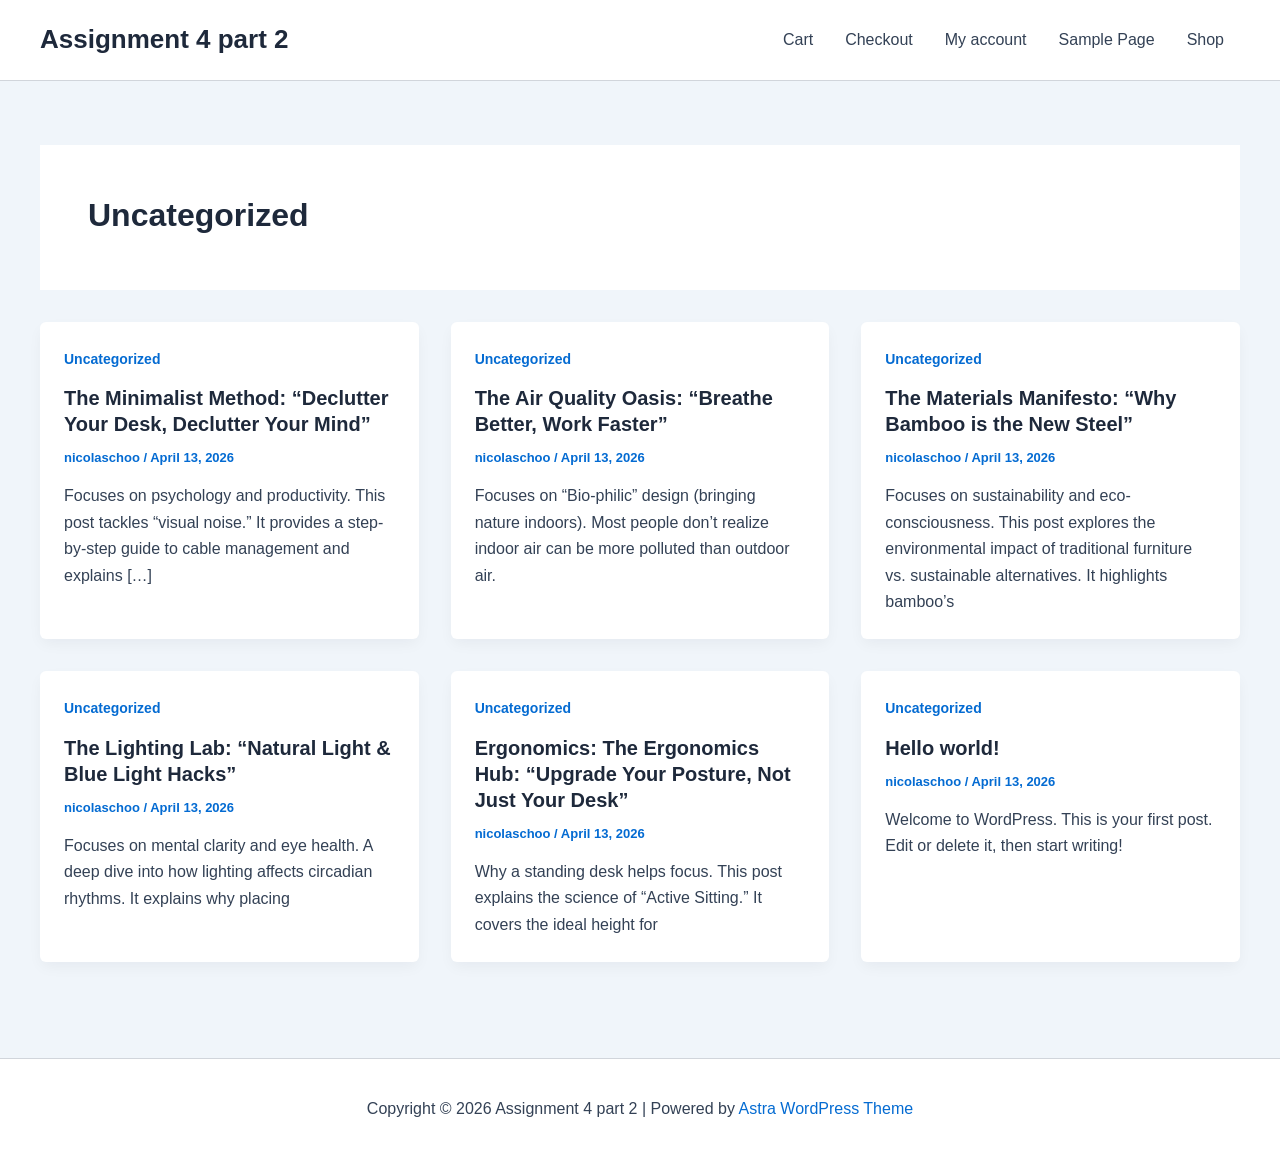
<file: category/uncategorized/index.html>
<!DOCTYPE html>
<html lang="en-US">
<head>
<meta charset="UTF-8">
<meta name="viewport" content="width=device-width, initial-scale=1">
	<link rel="profile" href="https://gmpg.org/xfn/11"> 
	<title>Uncategorized &#8211; Assignment 4 part 2</title>
<meta name='robots' content='max-image-preview:large' />
<link rel='dns-prefetch' href='//localhost' />
<link rel="alternate" type="application/rss+xml" title="Assignment 4 part 2 &raquo; Feed" href="/feed/" />
<link rel="alternate" type="application/rss+xml" title="Assignment 4 part 2 &raquo; Comments Feed" href="/comments/feed/" />
<link rel="alternate" type="application/rss+xml" title="Assignment 4 part 2 &raquo; Uncategorized Category Feed" href="/category/uncategorized/feed/" />
<style id='wp-img-auto-sizes-contain-inline-css'>
img:is([sizes=auto i],[sizes^="auto," i]){contain-intrinsic-size:3000px 1500px}
/*# sourceURL=wp-img-auto-sizes-contain-inline-css */
</style>
<link rel='stylesheet' id='astra-theme-css-css' href='/wp-content/themes/astra/assets/css/minified/main.min.css?ver=4.12.7' media='all' />
<style id='astra-theme-css-inline-css'>
:root{--ast-post-nav-space:0;--ast-container-default-xlg-padding:2.5em;--ast-container-default-lg-padding:2.5em;--ast-container-default-slg-padding:2em;--ast-container-default-md-padding:2.5em;--ast-container-default-sm-padding:2.5em;--ast-container-default-xs-padding:2.4em;--ast-container-default-xxs-padding:1.8em;--ast-code-block-background:#ECEFF3;--ast-comment-inputs-background:#F9FAFB;--ast-normal-container-width:1200px;--ast-narrow-container-width:750px;--ast-blog-title-font-weight:600;--ast-blog-meta-weight:600;--ast-global-color-primary:var(--ast-global-color-4);--ast-global-color-secondary:var(--ast-global-color-5);--ast-global-color-alternate-background:var(--ast-global-color-6);--ast-global-color-subtle-background:var(--ast-global-color-7);--ast-bg-style-guide:var( --ast-global-color-secondary,var(--ast-global-color-5) );--ast-shadow-style-guide:0px 0px 4px 0 #00000057;--ast-global-dark-bg-style:#fff;--ast-global-dark-lfs:#fbfbfb;--ast-widget-bg-color:#fafafa;--ast-wc-container-head-bg-color:#fbfbfb;--ast-title-layout-bg:#eeeeee;--ast-search-border-color:#e7e7e7;--ast-lifter-hover-bg:#e6e6e6;--ast-gallery-block-color:#000;--srfm-color-input-label:var(--ast-global-color-2);}html{font-size:100%;}a{color:var(--ast-global-color-0);}a:hover,a:focus{color:var(--ast-global-color-1);}body,button,input,select,textarea,.ast-button,.ast-custom-button{font-family:-apple-system,BlinkMacSystemFont,Segoe UI,Roboto,Oxygen-Sans,Ubuntu,Cantarell,Helvetica Neue,sans-serif;font-weight:400;font-size:16px;font-size:1rem;line-height:var(--ast-body-line-height,1.65);}blockquote{color:var(--ast-global-color-3);}h1,h2,h3,h4,h5,h6,.entry-content :where(h1,h2,h3,h4,h5,h6),.site-title,.site-title a{font-weight:600;}.ast-site-identity .site-title a{color:var(--ast-global-color-2);}.site-title{font-size:26px;font-size:1.625rem;display:block;}.site-header .site-description{font-size:15px;font-size:0.9375rem;display:none;}.entry-title{font-size:20px;font-size:1.25rem;}.ast-blog-single-element.ast-taxonomy-container a{font-size:14px;font-size:0.875rem;}.ast-blog-meta-container{font-size:13px;font-size:0.8125rem;}.archive .ast-article-post .ast-article-inner,.blog .ast-article-post .ast-article-inner,.archive .ast-article-post .ast-article-inner:hover,.blog .ast-article-post .ast-article-inner:hover{border-top-left-radius:6px;border-top-right-radius:6px;border-bottom-right-radius:6px;border-bottom-left-radius:6px;overflow:hidden;}h1,.entry-content :where(h1){font-size:36px;font-size:2.25rem;font-weight:600;line-height:1.4em;}h2,.entry-content :where(h2){font-size:30px;font-size:1.875rem;font-weight:600;line-height:1.3em;}h3,.entry-content :where(h3){font-size:24px;font-size:1.5rem;font-weight:600;line-height:1.3em;}h4,.entry-content :where(h4){font-size:20px;font-size:1.25rem;line-height:1.2em;font-weight:600;}h5,.entry-content :where(h5){font-size:18px;font-size:1.125rem;line-height:1.2em;font-weight:600;}h6,.entry-content :where(h6){font-size:16px;font-size:1rem;line-height:1.25em;font-weight:600;}::selection{background-color:var(--ast-global-color-0);color:#ffffff;}body,h1,h2,h3,h4,h5,h6,.entry-title a,.entry-content :where(h1,h2,h3,h4,h5,h6){color:var(--ast-global-color-3);}.tagcloud a:hover,.tagcloud a:focus,.tagcloud a.current-item{color:#ffffff;border-color:var(--ast-global-color-0);background-color:var(--ast-global-color-0);}input:focus,input[type="text"]:focus,input[type="email"]:focus,input[type="url"]:focus,input[type="password"]:focus,input[type="reset"]:focus,input[type="search"]:focus,textarea:focus{border-color:var(--ast-global-color-0);}input[type="radio"]:checked,input[type=reset],input[type="checkbox"]:checked,input[type="checkbox"]:hover:checked,input[type="checkbox"]:focus:checked,input[type=range]::-webkit-slider-thumb{border-color:var(--ast-global-color-0);background-color:var(--ast-global-color-0);box-shadow:none;}.site-footer a:hover + .post-count,.site-footer a:focus + .post-count{background:var(--ast-global-color-0);border-color:var(--ast-global-color-0);}.single .nav-links .nav-previous,.single .nav-links .nav-next{color:var(--ast-global-color-0);}.entry-meta,.entry-meta *{line-height:1.45;color:var(--ast-global-color-0);font-weight:600;}.entry-meta a:not(.ast-button):hover,.entry-meta a:not(.ast-button):hover *,.entry-meta a:not(.ast-button):focus,.entry-meta a:not(.ast-button):focus *,.page-links > .page-link,.page-links .page-link:hover,.post-navigation a:hover{color:var(--ast-global-color-1);}#cat option,.secondary .calendar_wrap thead a,.secondary .calendar_wrap thead a:visited{color:var(--ast-global-color-0);}.secondary .calendar_wrap #today,.ast-progress-val span{background:var(--ast-global-color-0);}.secondary a:hover + .post-count,.secondary a:focus + .post-count{background:var(--ast-global-color-0);border-color:var(--ast-global-color-0);}.calendar_wrap #today > a{color:#ffffff;}.page-links .page-link,.single .post-navigation a{color:var(--ast-global-color-3);}.ast-search-menu-icon .search-form button.search-submit{padding:0 4px;}.ast-search-menu-icon form.search-form{padding-right:0;}.ast-header-search .ast-search-menu-icon.ast-dropdown-active .search-form,.ast-header-search .ast-search-menu-icon.ast-dropdown-active .search-field:focus{transition:all 0.2s;}.search-form input.search-field:focus{outline:none;}.ast-mobile-header-content .ast-builder-layout-element:not(.ast-builder-menu):not(.ast-header-divider-element),.ast-mobile-popup-content .ast-builder-layout-element:not(.ast-builder-menu):not(.ast-header-divider-element){padding:15px 20px;}.ast-search-menu-icon .search-form button.search-submit:focus,.ast-theme-transparent-header .ast-header-search .ast-dropdown-active .ast-icon,.ast-theme-transparent-header .ast-inline-search .search-field:focus .ast-icon{color:var(--ast-global-color-1);}.ast-desktop .ast-header-search .slide-search .search-form{border:2px solid var(--ast-global-color-0);}.ast-header-search .slide-search .search-field{background-color:var(--ast-global-dark-bg-style);}.ast-archive-title{color:var(--ast-global-color-2);}.widget-title{font-size:22px;font-size:1.375rem;color:var(--ast-global-color-2);}.ast-single-post .entry-content a,.ast-comment-content a:not(.ast-comment-edit-reply-wrap a){text-decoration:underline;}.ast-single-post .entry-content .uagb-tab a,.ast-single-post .entry-content .uagb-ifb-cta a,.ast-single-post .entry-content .uabb-module-content a,.ast-single-post .entry-content .uagb-post-grid a,.ast-single-post .entry-content .uagb-timeline a,.ast-single-post .entry-content .uagb-toc__wrap a,.ast-single-post .entry-content .uagb-taxomony-box a,.entry-content .wp-block-latest-posts > li > a,.ast-single-post .entry-content .wp-block-file__button,a.ast-post-filter-single,.ast-single-post .ast-comment-content .comment-reply-link,.ast-single-post .ast-comment-content .comment-edit-link{text-decoration:none;}.ast-search-menu-icon.slide-search a:focus-visible:focus-visible,.astra-search-icon:focus-visible,#close:focus-visible,a:focus-visible,.ast-menu-toggle:focus-visible,.site .skip-link:focus-visible,.wp-block-loginout input:focus-visible,.wp-block-search.wp-block-search__button-inside .wp-block-search__inside-wrapper,.ast-header-navigation-arrow:focus-visible,.ast-orders-table__row .ast-orders-table__cell:focus-visible,a#ast-apply-coupon:focus-visible,#ast-apply-coupon:focus-visible,#close:focus-visible,.button.search-submit:focus-visible,#search_submit:focus,.normal-search:focus-visible,.ast-header-account-wrap:focus-visible,.astra-cart-drawer-close:focus,.ast-single-variation:focus,.ast-button:focus,.ast-builder-button-wrap:has(.ast-custom-button-link:focus),.ast-builder-button-wrap .ast-custom-button-link:focus{outline-style:dotted;outline-color:inherit;outline-width:thin;}input:focus,input[type="text"]:focus,input[type="email"]:focus,input[type="url"]:focus,input[type="password"]:focus,input[type="reset"]:focus,input[type="search"]:focus,input[type="number"]:focus,textarea:focus,.wp-block-search__input:focus,[data-section="section-header-mobile-trigger"] .ast-button-wrap .ast-mobile-menu-trigger-minimal:focus,.ast-mobile-popup-drawer.active .menu-toggle-close:focus,#ast-scroll-top:focus,#coupon_code:focus,#ast-coupon-code:focus{border-style:dotted;border-color:inherit;border-width:thin;}input{outline:none;}.ast-logo-title-inline .site-logo-img{padding-right:1em;}body .ast-oembed-container *{position:absolute;top:0;width:100%;height:100%;left:0;}body .wp-block-embed-pocket-casts .ast-oembed-container *{position:unset;}.ast-single-post-featured-section + article {margin-top: 2em;}.site-content .ast-single-post-featured-section img {width: 100%;overflow: hidden;object-fit: cover;}.ast-separate-container .site-content .ast-single-post-featured-section + article {margin-top: -80px;z-index: 9;position: relative;border-radius: 4px;}@media (min-width: 922px) {.ast-no-sidebar .site-content .ast-article-image-container--wide {margin-left: -120px;margin-right: -120px;max-width: unset;width: unset;}.ast-left-sidebar .site-content .ast-article-image-container--wide,.ast-right-sidebar .site-content .ast-article-image-container--wide {margin-left: -10px;margin-right: -10px;}.site-content .ast-article-image-container--full {margin-left: calc( -50vw + 50%);margin-right: calc( -50vw + 50%);max-width: 100vw;width: 100vw;}.ast-left-sidebar .site-content .ast-article-image-container--full,.ast-right-sidebar .site-content .ast-article-image-container--full {margin-left: -10px;margin-right: -10px;max-width: inherit;width: auto;}}.site > .ast-single-related-posts-container {margin-top: 0;}@media (min-width: 922px) {.ast-desktop .ast-container--narrow {max-width: var(--ast-narrow-container-width);margin: 0 auto;}}input[type="text"],input[type="number"],input[type="email"],input[type="url"],input[type="password"],input[type="search"],input[type=reset],input[type=tel],input[type=date],select,textarea{font-size:16px;font-style:normal;font-weight:400;line-height:24px;width:100%;padding:12px 16px;border-radius:4px;box-shadow:0px 1px 2px 0px rgba(0,0,0,0.05);color:var(--ast-form-input-text,#475569);}input[type="text"],input[type="number"],input[type="email"],input[type="url"],input[type="password"],input[type="search"],input[type=reset],input[type=tel],input[type=date],select{height:40px;}input[type="date"]{border-width:1px;border-style:solid;border-color:var(--ast-border-color);background:var( --ast-global-color-secondary,var(--ast-global-color-5) );}input[type="text"]:focus,input[type="number"]:focus,input[type="email"]:focus,input[type="url"]:focus,input[type="password"]:focus,input[type="search"]:focus,input[type=reset]:focus,input[type="tel"]:focus,input[type="date"]:focus,select:focus,textarea:focus{border-color:#046BD2;box-shadow:none;outline:none;color:var(--ast-form-input-focus-text,#475569);}label,legend{color:var(--ast-global-color-2,#111827 );font-size:14px;font-style:normal;font-weight:500;line-height:20px;}select{padding:6px 10px;}fieldset{padding:30px;border-radius:4px;}button,.ast-button,.button,input[type="button"],input[type="reset"],input[type="submit"],a:where(.wp-block-button__link){border-radius:4px;box-shadow:0px 1px 2px 0px rgba(0,0,0,0.05);}:root{--ast-comment-inputs-background:#FFF;}::placeholder{color:var(--ast-form-field-color,#9CA3AF);}::-ms-input-placeholder{color:var(--ast-form-field-color,#9CA3AF);}@media (max-width:921.9px){#ast-desktop-header{display:none;}}@media (min-width:922px){#ast-mobile-header{display:none;}}.wp-block-buttons.aligncenter{justify-content:center;}.wp-block-button.is-style-outline .wp-block-button__link{border-color:var(--ast-global-color-0);}div.wp-block-button.is-style-outline > .wp-block-button__link:not(.has-text-color),div.wp-block-button.wp-block-button__link.is-style-outline:not(.has-text-color){color:var(--ast-global-color-0);}.wp-block-button.is-style-outline .wp-block-button__link:hover,.wp-block-buttons .wp-block-button.is-style-outline .wp-block-button__link:focus,.wp-block-buttons .wp-block-button.is-style-outline > .wp-block-button__link:not(.has-text-color):hover,.wp-block-buttons .wp-block-button.wp-block-button__link.is-style-outline:not(.has-text-color):hover{color:#ffffff;background-color:var(--ast-global-color-1);border-color:var(--ast-global-color-1);}.post-page-numbers.current .page-link,.ast-pagination .page-numbers.current{color:#ffffff;border-color:var(--ast-global-color-0);background-color:var(--ast-global-color-0);}.wp-block-buttons .wp-block-button.is-style-outline .wp-block-button__link.wp-element-button,.ast-outline-button,.wp-block-uagb-buttons-child .uagb-buttons-repeater.ast-outline-button{border-color:var(--ast-global-color-0);border-top-width:2px;border-right-width:2px;border-bottom-width:2px;border-left-width:2px;font-family:inherit;font-weight:500;font-size:16px;font-size:1rem;line-height:1em;padding-top:13px;padding-right:30px;padding-bottom:13px;padding-left:30px;}.wp-block-buttons .wp-block-button.is-style-outline > .wp-block-button__link:not(.has-text-color),.wp-block-buttons .wp-block-button.wp-block-button__link.is-style-outline:not(.has-text-color),.ast-outline-button{color:var(--ast-global-color-0);}.wp-block-button.is-style-outline .wp-block-button__link:hover,.wp-block-buttons .wp-block-button.is-style-outline .wp-block-button__link:focus,.wp-block-buttons .wp-block-button.is-style-outline > .wp-block-button__link:not(.has-text-color):hover,.wp-block-buttons .wp-block-button.wp-block-button__link.is-style-outline:not(.has-text-color):hover,.ast-outline-button:hover,.ast-outline-button:focus,.wp-block-uagb-buttons-child .uagb-buttons-repeater.ast-outline-button:hover,.wp-block-uagb-buttons-child .uagb-buttons-repeater.ast-outline-button:focus{color:#ffffff;background-color:var(--ast-global-color-1);border-color:var(--ast-global-color-1);}.ast-single-post .entry-content a.ast-outline-button,.ast-single-post .entry-content .is-style-outline>.wp-block-button__link{text-decoration:none;}.wp-block-button .wp-block-button__link.wp-element-button.is-style-outline:not(.has-background),.wp-block-button.is-style-outline>.wp-block-button__link.wp-element-button:not(.has-background),.ast-outline-button{background-color:transparent;}.uagb-buttons-repeater.ast-outline-button{border-radius:9999px;}@media (max-width:921px){.wp-block-buttons .wp-block-button.is-style-outline .wp-block-button__link.wp-element-button,.ast-outline-button,.wp-block-uagb-buttons-child .uagb-buttons-repeater.ast-outline-button{padding-top:12px;padding-right:28px;padding-bottom:12px;padding-left:28px;}}@media (max-width:544px){.wp-block-buttons .wp-block-button.is-style-outline .wp-block-button__link.wp-element-button,.ast-outline-button,.wp-block-uagb-buttons-child .uagb-buttons-repeater.ast-outline-button{padding-top:10px;padding-right:24px;padding-bottom:10px;padding-left:24px;}}.entry-content[data-ast-blocks-layout] > figure{margin-bottom:1em;}h1.widget-title{font-weight:600;}h2.widget-title{font-weight:600;}h3.widget-title{font-weight:600;}#page{display:flex;flex-direction:column;min-height:100vh;}.ast-404-layout-1 h1.page-title{color:var(--ast-global-color-2);}.single .post-navigation a{line-height:1em;height:inherit;}.error-404 .page-sub-title{font-size:1.5rem;font-weight:inherit;}.search .site-content .content-area .search-form{margin-bottom:0;}#page .site-content{flex-grow:1;}.widget{margin-bottom:1.25em;}#secondary li{line-height:1.5em;}#secondary .wp-block-group h2{margin-bottom:0.7em;}#secondary h2{font-size:1.7rem;}.ast-separate-container .ast-article-post,.ast-separate-container .ast-article-single,.ast-separate-container .comment-respond{padding:3em;}.ast-separate-container .ast-article-single .ast-article-single{padding:0;}.ast-article-single .wp-block-post-template-is-layout-grid{padding-left:0;}.ast-separate-container .comments-title,.ast-narrow-container .comments-title{padding:1.5em 2em;}.ast-page-builder-template .comment-form-textarea,.ast-comment-formwrap .ast-grid-common-col{padding:0;}.ast-comment-formwrap{padding:0;display:inline-flex;column-gap:20px;width:100%;margin-left:0;margin-right:0;}.comments-area textarea#comment:focus,.comments-area textarea#comment:active,.comments-area .ast-comment-formwrap input[type="text"]:focus,.comments-area .ast-comment-formwrap input[type="text"]:active {box-shadow:none;outline:none;}.archive.ast-page-builder-template .entry-header{margin-top:2em;}.ast-page-builder-template .ast-comment-formwrap{width:100%;}.entry-title{margin-bottom:0.6em;}.ast-archive-description p{font-size:inherit;font-weight:inherit;line-height:inherit;}.ast-separate-container .ast-comment-list li.depth-1,.hentry{margin-bottom:1.5em;}.site-content section.ast-archive-description{margin-bottom:2em;}@media (min-width:921px){.ast-left-sidebar.ast-page-builder-template #secondary,.archive.ast-right-sidebar.ast-page-builder-template .site-main{padding-left:20px;padding-right:20px;}}@media (max-width:544px){.ast-comment-formwrap.ast-row{column-gap:10px;display:inline-block;}#ast-commentform .ast-grid-common-col{position:relative;width:100%;}}@media (min-width:1201px){.ast-separate-container .ast-article-post,.ast-separate-container .ast-article-single,.ast-separate-container .ast-author-box,.ast-separate-container .ast-404-layout-1,.ast-separate-container .no-results{padding:3em;}}@media (max-width:921px){.ast-left-sidebar #content > .ast-container{display:flex;flex-direction:column-reverse;width:100%;}}@media (min-width:922px){.ast-separate-container.ast-right-sidebar #primary,.ast-separate-container.ast-left-sidebar #primary{border:0;}.search-no-results.ast-separate-container #primary{margin-bottom:4em;}}.wp-block-button .wp-block-button__link{color:#ffffff;}.wp-block-button .wp-block-button__link:hover,.wp-block-button .wp-block-button__link:focus{color:#ffffff;background-color:var(--ast-global-color-1);border-color:var(--ast-global-color-1);}.wp-block-button .wp-block-button__link,.wp-block-search .wp-block-search__button,body .wp-block-file .wp-block-file__button{border-color:var(--ast-global-color-0);background-color:var(--ast-global-color-0);color:#ffffff;font-family:inherit;font-weight:500;line-height:1em;font-size:16px;font-size:1rem;padding-top:15px;padding-right:30px;padding-bottom:15px;padding-left:30px;}.ast-single-post .entry-content .wp-block-button .wp-block-button__link,.ast-single-post .entry-content .wp-block-search .wp-block-search__button,body .entry-content .wp-block-file .wp-block-file__button{text-decoration:none;}@media (max-width:921px){.wp-block-button .wp-block-button__link,.wp-block-search .wp-block-search__button,body .wp-block-file .wp-block-file__button{padding-top:14px;padding-right:28px;padding-bottom:14px;padding-left:28px;}}@media (max-width:544px){.wp-block-button .wp-block-button__link,.wp-block-search .wp-block-search__button,body .wp-block-file .wp-block-file__button{padding-top:12px;padding-right:24px;padding-bottom:12px;padding-left:24px;}}.menu-toggle,button,.ast-button,.ast-custom-button,.button,input#submit,input[type="button"],input[type="submit"],input[type="reset"],#comments .submit,.search .search-submit,form[CLASS*="wp-block-search__"].wp-block-search .wp-block-search__inside-wrapper .wp-block-search__button,body .wp-block-file .wp-block-file__button,.search .search-submit{border-style:solid;border-top-width:0;border-right-width:0;border-left-width:0;border-bottom-width:0;color:#ffffff;border-color:var(--ast-global-color-0);background-color:var(--ast-global-color-0);padding-top:15px;padding-right:30px;padding-bottom:15px;padding-left:30px;font-family:inherit;font-weight:500;font-size:16px;font-size:1rem;line-height:1em;}button:focus,.menu-toggle:hover,button:hover,.ast-button:hover,.ast-custom-button:hover .button:hover,.ast-custom-button:hover ,input[type=reset]:hover,input[type=reset]:focus,input#submit:hover,input#submit:focus,input[type="button"]:hover,input[type="button"]:focus,input[type="submit"]:hover,input[type="submit"]:focus,form[CLASS*="wp-block-search__"].wp-block-search .wp-block-search__inside-wrapper .wp-block-search__button:hover,form[CLASS*="wp-block-search__"].wp-block-search .wp-block-search__inside-wrapper .wp-block-search__button:focus,body .wp-block-file .wp-block-file__button:hover,body .wp-block-file .wp-block-file__button:focus{color:#ffffff;background-color:var(--ast-global-color-1);border-color:var(--ast-global-color-1);}form[CLASS*="wp-block-search__"].wp-block-search .wp-block-search__inside-wrapper .wp-block-search__button.has-icon{padding-top:calc(15px - 3px);padding-right:calc(30px - 3px);padding-bottom:calc(15px - 3px);padding-left:calc(30px - 3px);}@media (max-width:921px){.menu-toggle,button,.ast-button,.ast-custom-button,.button,input#submit,input[type="button"],input[type="submit"],input[type="reset"],#comments .submit,.search .search-submit,form[CLASS*="wp-block-search__"].wp-block-search .wp-block-search__inside-wrapper .wp-block-search__button,body .wp-block-file .wp-block-file__button,.search .search-submit{padding-top:14px;padding-right:28px;padding-bottom:14px;padding-left:28px;}}@media (max-width:544px){.menu-toggle,button,.ast-button,.ast-custom-button,.button,input#submit,input[type="button"],input[type="submit"],input[type="reset"],#comments .submit,.search .search-submit,form[CLASS*="wp-block-search__"].wp-block-search .wp-block-search__inside-wrapper .wp-block-search__button,body .wp-block-file .wp-block-file__button,.search .search-submit{padding-top:12px;padding-right:24px;padding-bottom:12px;padding-left:24px;}}@media (max-width:921px){.ast-mobile-header-stack .main-header-bar .ast-search-menu-icon{display:inline-block;}.ast-header-break-point.ast-header-custom-item-outside .ast-mobile-header-stack .main-header-bar .ast-search-icon{margin:0;}.ast-comment-avatar-wrap img{max-width:2.5em;}.ast-comment-meta{padding:0 1.8888em 1.3333em;}}@media (min-width:544px){.ast-container{max-width:100%;}}@media (max-width:544px){.ast-separate-container .ast-article-post,.ast-separate-container .ast-article-single,.ast-separate-container .comments-title,.ast-separate-container .ast-archive-description{padding:1.5em 1em;}.ast-separate-container #content .ast-container{padding-left:0.54em;padding-right:0.54em;}.ast-separate-container .ast-comment-list .bypostauthor{padding:.5em;}.ast-search-menu-icon.ast-dropdown-active .search-field{width:170px;}} #ast-mobile-header .ast-site-header-cart-li a{pointer-events:none;}.ast-separate-container{background-color:var(--ast-global-color-5);}@media (max-width:921px){.site-title{display:block;}.site-header .site-description{display:none;}h1,.entry-content :where(h1){font-size:30px;font-size:1.875rem;}h2,.entry-content :where(h2){font-size:25px;font-size:1.5625rem;}h3,.entry-content :where(h3){font-size:20px;font-size:1.25rem;}}@media (max-width:544px){.site-title{display:block;}.site-header .site-description{display:none;}h1,.entry-content :where(h1){font-size:30px;font-size:1.875rem;}h2,.entry-content :where(h2){font-size:25px;font-size:1.5625rem;}h3,.entry-content :where(h3){font-size:20px;font-size:1.25rem;}}@media (max-width:921px){html{font-size:91.2%;}}@media (max-width:544px){html{font-size:91.2%;}}@media (min-width:922px){.ast-container{max-width:1240px;}}@media (min-width:922px){.site-content .ast-container{display:flex;}}@media (max-width:921px){.site-content .ast-container{flex-direction:column;}}.ast-blog-layout-4-grid .ast-article-post{width:33.33%;margin-bottom:2em;border-bottom:0;background-color:transparent;}.ast-blog-layout-4-grid .ast-article-inner .wp-post-image{width:100%;}.ast-article-inner{padding:1.5em;}.ast-blog-layout-4-grid .ast-row{display:flex;flex-wrap:wrap;flex-flow:row wrap;align-items:stretch;}.ast-separate-container .ast-blog-layout-4-grid .ast-article-post{padding:0 1em 0;}.ast-separate-container.ast-desktop .ast-blog-layout-4-grid .ast-row{margin-left:-1em;margin-right:-1em;}.ast-blog-layout-4-grid .ast-article-inner{box-shadow:0px 6px 15px -2px rgba(16,24,40,0.05);}.ast-separate-container .ast-blog-layout-4-grid .ast-article-inner,.ast-plain-container .ast-blog-layout-4-grid .ast-article-inner{height:100%;}.ast-row .blog-layout-4 .post-content,.blog-layout-4 .post-thumb{padding-left:0;padding-right:0;}.ast-article-post.remove-featured-img-padding .blog-layout-4 .post-content .ast-blog-featured-section:first-child .post-thumb-img-content{margin-top:-1.5em;}.ast-article-post.remove-featured-img-padding .blog-layout-4 .post-content .ast-blog-featured-section .post-thumb-img-content{margin-left:-1.5em;margin-right:-1.5em;}@media (max-width:921px){.ast-blog-layout-4-grid .ast-article-post{width:100%;}}.ast-blog-layout-6-grid .ast-blog-featured-section:before { content: ""; }.ast-article-post .post-thumb-img-content img{aspect-ratio:16/9;width:100%;}.ast-article-post .post-thumb-img-content{overflow:hidden;}.ast-article-post .post-thumb-img-content img{transform:scale(1);transition:transform .5s ease;}.ast-article-post:hover .post-thumb-img-content img{transform:scale(1.1);}.cat-links.badge a,.tags-links.badge a {padding: 4px 8px;border-radius: 3px;font-weight: 400;}.cat-links.underline a,.tags-links.underline a{text-decoration: underline;}@media (min-width:922px){.main-header-menu .sub-menu .menu-item.ast-left-align-sub-menu:hover > .sub-menu,.main-header-menu .sub-menu .menu-item.ast-left-align-sub-menu.focus > .sub-menu{margin-left:-0px;}}.entry-content li > p{margin-bottom:0;}.site .comments-area{padding-bottom:2em;margin-top:2em;}.wp-block-file {display: flex;align-items: center;flex-wrap: wrap;justify-content: space-between;}.wp-block-pullquote {border: none;}.wp-block-pullquote blockquote::before {content: "\201D";font-family: "Helvetica",sans-serif;display: flex;transform: rotate( 180deg );font-size: 6rem;font-style: normal;line-height: 1;font-weight: bold;align-items: center;justify-content: center;}.has-text-align-right > blockquote::before {justify-content: flex-start;}.has-text-align-left > blockquote::before {justify-content: flex-end;}figure.wp-block-pullquote.is-style-solid-color blockquote {max-width: 100%;text-align: inherit;}:root {--wp--custom--ast-default-block-top-padding: 3em;--wp--custom--ast-default-block-right-padding: 3em;--wp--custom--ast-default-block-bottom-padding: 3em;--wp--custom--ast-default-block-left-padding: 3em;--wp--custom--ast-container-width: 1200px;--wp--custom--ast-content-width-size: 1200px;--wp--custom--ast-wide-width-size: calc(1200px + var(--wp--custom--ast-default-block-left-padding) + var(--wp--custom--ast-default-block-right-padding));}.ast-narrow-container {--wp--custom--ast-content-width-size: 750px;--wp--custom--ast-wide-width-size: 750px;}@media(max-width: 921px) {:root {--wp--custom--ast-default-block-top-padding: 3em;--wp--custom--ast-default-block-right-padding: 2em;--wp--custom--ast-default-block-bottom-padding: 3em;--wp--custom--ast-default-block-left-padding: 2em;}}@media(max-width: 544px) {:root {--wp--custom--ast-default-block-top-padding: 3em;--wp--custom--ast-default-block-right-padding: 1.5em;--wp--custom--ast-default-block-bottom-padding: 3em;--wp--custom--ast-default-block-left-padding: 1.5em;}}.entry-content > .wp-block-group,.entry-content > .wp-block-cover,.entry-content > .wp-block-columns {padding-top: var(--wp--custom--ast-default-block-top-padding);padding-right: var(--wp--custom--ast-default-block-right-padding);padding-bottom: var(--wp--custom--ast-default-block-bottom-padding);padding-left: var(--wp--custom--ast-default-block-left-padding);}.ast-plain-container.ast-no-sidebar .entry-content > .alignfull,.ast-page-builder-template .ast-no-sidebar .entry-content > .alignfull {margin-left: calc( -50vw + 50%);margin-right: calc( -50vw + 50%);max-width: 100vw;width: 100vw;}.ast-plain-container.ast-no-sidebar .entry-content .alignfull .alignfull,.ast-page-builder-template.ast-no-sidebar .entry-content .alignfull .alignfull,.ast-plain-container.ast-no-sidebar .entry-content .alignfull .alignwide,.ast-page-builder-template.ast-no-sidebar .entry-content .alignfull .alignwide,.ast-plain-container.ast-no-sidebar .entry-content .alignwide .alignfull,.ast-page-builder-template.ast-no-sidebar .entry-content .alignwide .alignfull,.ast-plain-container.ast-no-sidebar .entry-content .alignwide .alignwide,.ast-page-builder-template.ast-no-sidebar .entry-content .alignwide .alignwide,.ast-plain-container.ast-no-sidebar .entry-content .wp-block-column .alignfull,.ast-page-builder-template.ast-no-sidebar .entry-content .wp-block-column .alignfull,.ast-plain-container.ast-no-sidebar .entry-content .wp-block-column .alignwide,.ast-page-builder-template.ast-no-sidebar .entry-content .wp-block-column .alignwide {margin-left: auto;margin-right: auto;width: 100%;}[data-ast-blocks-layout] .wp-block-separator:not(.is-style-dots) {height: 0;}[data-ast-blocks-layout] .wp-block-separator {margin: 20px auto;}[data-ast-blocks-layout] .wp-block-separator:not(.is-style-wide):not(.is-style-dots) {max-width: 100px;}[data-ast-blocks-layout] .wp-block-separator.has-background {padding: 0;}.entry-content[data-ast-blocks-layout] > * {max-width: var(--wp--custom--ast-content-width-size);margin-left: auto;margin-right: auto;}.entry-content[data-ast-blocks-layout] > .alignwide {max-width: var(--wp--custom--ast-wide-width-size);}.entry-content[data-ast-blocks-layout] .alignfull {max-width: none;}.entry-content .wp-block-columns {margin-bottom: 0;}blockquote {margin: 1.5em;border-color: rgba(0,0,0,0.05);}.wp-block-quote:not(.has-text-align-right):not(.has-text-align-center) {border-left: 5px solid rgba(0,0,0,0.05);}.has-text-align-right > blockquote,blockquote.has-text-align-right {border-right: 5px solid rgba(0,0,0,0.05);}.has-text-align-left > blockquote,blockquote.has-text-align-left {border-left: 5px solid rgba(0,0,0,0.05);}.wp-block-site-tagline,.wp-block-latest-posts .read-more {margin-top: 15px;}.wp-block-loginout p label {display: block;}.wp-block-loginout p:not(.login-remember):not(.login-submit) input {width: 100%;}.wp-block-loginout input:focus {border-color: transparent;}.wp-block-loginout input:focus {outline: thin dotted;}.entry-content .wp-block-media-text .wp-block-media-text__content {padding: 0 0 0 8%;}.entry-content .wp-block-media-text.has-media-on-the-right .wp-block-media-text__content {padding: 0 8% 0 0;}.entry-content .wp-block-media-text.has-background .wp-block-media-text__content {padding: 8%;}.entry-content .wp-block-cover:not([class*="background-color"]):not(.has-text-color.has-link-color) .wp-block-cover__inner-container,.entry-content .wp-block-cover:not([class*="background-color"]) .wp-block-cover-image-text,.entry-content .wp-block-cover:not([class*="background-color"]) .wp-block-cover-text,.entry-content .wp-block-cover-image:not([class*="background-color"]) .wp-block-cover__inner-container,.entry-content .wp-block-cover-image:not([class*="background-color"]) .wp-block-cover-image-text,.entry-content .wp-block-cover-image:not([class*="background-color"]) .wp-block-cover-text {color: var(--ast-global-color-primary,var(--ast-global-color-5));}.wp-block-loginout .login-remember input {width: 1.1rem;height: 1.1rem;margin: 0 5px 4px 0;vertical-align: middle;}.wp-block-latest-posts > li > *:first-child,.wp-block-latest-posts:not(.is-grid) > li:first-child {margin-top: 0;}.entry-content > .wp-block-buttons,.entry-content > .wp-block-uagb-buttons {margin-bottom: 1.5em;}.wp-block-search__inside-wrapper .wp-block-search__input {padding: 0 10px;color: var(--ast-global-color-3);background: var(--ast-global-color-primary,var(--ast-global-color-5));border-color: var(--ast-border-color);}.wp-block-latest-posts .read-more {margin-bottom: 1.5em;}.wp-block-search__no-button .wp-block-search__inside-wrapper .wp-block-search__input {padding-top: 5px;padding-bottom: 5px;}.wp-block-latest-posts .wp-block-latest-posts__post-date,.wp-block-latest-posts .wp-block-latest-posts__post-author {font-size: 1rem;}.wp-block-latest-posts > li > *,.wp-block-latest-posts:not(.is-grid) > li {margin-top: 12px;margin-bottom: 12px;}.ast-page-builder-template .entry-content[data-ast-blocks-layout] > .alignwide:where(:not(.uagb-is-root-container):not(.spectra-is-root-container)) > * {max-width: var(--wp--custom--ast-wide-width-size);}.ast-page-builder-template .entry-content[data-ast-blocks-layout] > .inherit-container-width > *,.ast-page-builder-template .entry-content[data-ast-blocks-layout] > *:not(.wp-block-group):where(:not(.uagb-is-root-container):not(.spectra-is-root-container)) > *,.entry-content[data-ast-blocks-layout] > .wp-block-cover .wp-block-cover__inner-container {max-width: none ;margin-left: auto;margin-right: auto;}.ast-page-builder-template .entry-content[data-ast-blocks-layout] > *,.ast-page-builder-template .entry-content[data-ast-blocks-layout] > .alignfull:where(:not(.wp-block-group):not(.uagb-is-root-container):not(.spectra-is-root-container)) > * {max-width: none;}.entry-content[data-ast-blocks-layout] .wp-block-cover:not(.alignleft):not(.alignright) {width: auto;}@media(max-width: 1200px) {.ast-separate-container .entry-content > .alignfull,.ast-separate-container .entry-content[data-ast-blocks-layout] > .alignwide,.ast-plain-container .entry-content[data-ast-blocks-layout] > .alignwide,.ast-plain-container .entry-content .alignfull {margin-left: calc(-1 * min(var(--ast-container-default-xlg-padding),20px)) ;margin-right: calc(-1 * min(var(--ast-container-default-xlg-padding),20px));}}@media(min-width: 1201px) {.ast-separate-container .entry-content > .alignfull {margin-left: calc(-1 * var(--ast-container-default-xlg-padding) );margin-right: calc(-1 * var(--ast-container-default-xlg-padding) );}.ast-separate-container .entry-content[data-ast-blocks-layout] > .alignwide,.ast-plain-container .entry-content[data-ast-blocks-layout] > .alignwide {margin-left: auto;margin-right: auto;}}@media(min-width: 921px) {.ast-separate-container .entry-content .wp-block-group.alignwide:not(.inherit-container-width) > :where(:not(.alignleft):not(.alignright)),.ast-plain-container .entry-content .wp-block-group.alignwide:not(.inherit-container-width) > :where(:not(.alignleft):not(.alignright)) {max-width: calc( var(--wp--custom--ast-content-width-size) + 80px );}.ast-plain-container.ast-right-sidebar .entry-content[data-ast-blocks-layout] .alignfull,.ast-plain-container.ast-left-sidebar .entry-content[data-ast-blocks-layout] .alignfull {margin-left: -60px;margin-right: -60px;}}@media(min-width: 544px) {.entry-content > .alignleft {margin-right: 20px;}.entry-content > .alignright {margin-left: 20px;}}@media (max-width:544px){.wp-block-columns .wp-block-column:not(:last-child){margin-bottom:20px;}.wp-block-latest-posts{margin:0;}}@media( max-width: 600px ) {.entry-content .wp-block-media-text .wp-block-media-text__content,.entry-content .wp-block-media-text.has-media-on-the-right .wp-block-media-text__content {padding: 8% 0 0;}.entry-content .wp-block-media-text.has-background .wp-block-media-text__content {padding: 8%;}}.ast-page-builder-template .entry-header {padding-left: 0;}.ast-narrow-container .site-content .wp-block-uagb-image--align-full .wp-block-uagb-image__figure {max-width: 100%;margin-left: auto;margin-right: auto;}.entry-content ul,.entry-content ol {padding: revert;margin: revert;padding-left: 20px;}.entry-content ul.wc-block-product-template{padding: 0;}:root .has-ast-global-color-0-color{color:var(--ast-global-color-0);}:root .has-ast-global-color-0-background-color{background-color:var(--ast-global-color-0);}:root .wp-block-button .has-ast-global-color-0-color{color:var(--ast-global-color-0);}:root .wp-block-button .has-ast-global-color-0-background-color{background-color:var(--ast-global-color-0);}:root .has-ast-global-color-1-color{color:var(--ast-global-color-1);}:root .has-ast-global-color-1-background-color{background-color:var(--ast-global-color-1);}:root .wp-block-button .has-ast-global-color-1-color{color:var(--ast-global-color-1);}:root .wp-block-button .has-ast-global-color-1-background-color{background-color:var(--ast-global-color-1);}:root .has-ast-global-color-2-color{color:var(--ast-global-color-2);}:root .has-ast-global-color-2-background-color{background-color:var(--ast-global-color-2);}:root .wp-block-button .has-ast-global-color-2-color{color:var(--ast-global-color-2);}:root .wp-block-button .has-ast-global-color-2-background-color{background-color:var(--ast-global-color-2);}:root .has-ast-global-color-3-color{color:var(--ast-global-color-3);}:root .has-ast-global-color-3-background-color{background-color:var(--ast-global-color-3);}:root .wp-block-button .has-ast-global-color-3-color{color:var(--ast-global-color-3);}:root .wp-block-button .has-ast-global-color-3-background-color{background-color:var(--ast-global-color-3);}:root .has-ast-global-color-4-color{color:var(--ast-global-color-4);}:root .has-ast-global-color-4-background-color{background-color:var(--ast-global-color-4);}:root .wp-block-button .has-ast-global-color-4-color{color:var(--ast-global-color-4);}:root .wp-block-button .has-ast-global-color-4-background-color{background-color:var(--ast-global-color-4);}:root .has-ast-global-color-5-color{color:var(--ast-global-color-5);}:root .has-ast-global-color-5-background-color{background-color:var(--ast-global-color-5);}:root .wp-block-button .has-ast-global-color-5-color{color:var(--ast-global-color-5);}:root .wp-block-button .has-ast-global-color-5-background-color{background-color:var(--ast-global-color-5);}:root .has-ast-global-color-6-color{color:var(--ast-global-color-6);}:root .has-ast-global-color-6-background-color{background-color:var(--ast-global-color-6);}:root .wp-block-button .has-ast-global-color-6-color{color:var(--ast-global-color-6);}:root .wp-block-button .has-ast-global-color-6-background-color{background-color:var(--ast-global-color-6);}:root .has-ast-global-color-7-color{color:var(--ast-global-color-7);}:root .has-ast-global-color-7-background-color{background-color:var(--ast-global-color-7);}:root .wp-block-button .has-ast-global-color-7-color{color:var(--ast-global-color-7);}:root .wp-block-button .has-ast-global-color-7-background-color{background-color:var(--ast-global-color-7);}:root .has-ast-global-color-8-color{color:var(--ast-global-color-8);}:root .has-ast-global-color-8-background-color{background-color:var(--ast-global-color-8);}:root .wp-block-button .has-ast-global-color-8-color{color:var(--ast-global-color-8);}:root .wp-block-button .has-ast-global-color-8-background-color{background-color:var(--ast-global-color-8);}:root{--ast-global-color-0:#046bd2;--ast-global-color-1:#045cb4;--ast-global-color-2:#1e293b;--ast-global-color-3:#334155;--ast-global-color-4:#FFFFFF;--ast-global-color-5:#F0F5FA;--ast-global-color-6:#111111;--ast-global-color-7:#D1D5DB;--ast-global-color-8:#111111;}:root {--ast-border-color : var(--ast-global-color-7);}.ast-archive-entry-banner {-js-display: flex;display: flex;flex-direction: column;justify-content: center;text-align: center;position: relative;background: var(--ast-title-layout-bg);}.ast-archive-entry-banner[data-banner-width-type="custom"] {margin: 0 auto;width: 100%;}.ast-archive-entry-banner[data-banner-layout="layout-1"] {background: inherit;padding: 20px 0;text-align: left;}body.archive .ast-archive-description{max-width:1200px;width:100%;text-align:left;padding-top:3em;padding-right:3em;padding-bottom:3em;padding-left:3em;}body.archive .ast-archive-description .ast-archive-title,body.archive .ast-archive-description .ast-archive-title *{font-weight:600;font-size:32px;font-size:2rem;}body.archive .ast-archive-description > *:not(:last-child){margin-bottom:10px;}@media (max-width:921px){body.archive .ast-archive-description{text-align:left;}}@media (max-width:544px){body.archive .ast-archive-description{text-align:left;}}.ast-breadcrumbs .trail-browse,.ast-breadcrumbs .trail-items,.ast-breadcrumbs .trail-items li{display:inline-block;margin:0;padding:0;border:none;background:inherit;text-indent:0;text-decoration:none;}.ast-breadcrumbs .trail-browse{font-size:inherit;font-style:inherit;font-weight:inherit;color:inherit;}.ast-breadcrumbs .trail-items{list-style:none;}.trail-items li::after{padding:0 0.3em;content:"\00bb";}.trail-items li:last-of-type::after{display:none;}h1,h2,h3,h4,h5,h6,.entry-content :where(h1,h2,h3,h4,h5,h6){color:var(--ast-global-color-2);}.entry-title a{color:var(--ast-global-color-2);}@media (max-width:921px){.ast-builder-grid-row-container.ast-builder-grid-row-tablet-3-firstrow .ast-builder-grid-row > *:first-child,.ast-builder-grid-row-container.ast-builder-grid-row-tablet-3-lastrow .ast-builder-grid-row > *:last-child{grid-column:1 / -1;}}@media (max-width:544px){.ast-builder-grid-row-container.ast-builder-grid-row-mobile-3-firstrow .ast-builder-grid-row > *:first-child,.ast-builder-grid-row-container.ast-builder-grid-row-mobile-3-lastrow .ast-builder-grid-row > *:last-child{grid-column:1 / -1;}}.ast-builder-layout-element[data-section="title_tagline"]{display:flex;}@media (max-width:921px){.ast-header-break-point .ast-builder-layout-element[data-section="title_tagline"]{display:flex;}}@media (max-width:544px){.ast-header-break-point .ast-builder-layout-element[data-section="title_tagline"]{display:flex;}}.ast-builder-menu-1{font-family:inherit;font-weight:inherit;}.ast-builder-menu-1 .menu-item > .menu-link{color:var(--ast-global-color-3);}.ast-builder-menu-1 .menu-item > .ast-menu-toggle{color:var(--ast-global-color-3);}.ast-builder-menu-1 .menu-item:hover > .menu-link,.ast-builder-menu-1 .inline-on-mobile .menu-item:hover > .ast-menu-toggle{color:var(--ast-global-color-1);}.ast-builder-menu-1 .menu-item:hover > .ast-menu-toggle{color:var(--ast-global-color-1);}.ast-builder-menu-1 .menu-item.current-menu-item > .menu-link,.ast-builder-menu-1 .inline-on-mobile .menu-item.current-menu-item > .ast-menu-toggle,.ast-builder-menu-1 .current-menu-ancestor > .menu-link{color:var(--ast-global-color-1);}.ast-builder-menu-1 .menu-item.current-menu-item > .ast-menu-toggle{color:var(--ast-global-color-1);}.ast-builder-menu-1 .sub-menu,.ast-builder-menu-1 .inline-on-mobile .sub-menu{border-top-width:2px;border-bottom-width:0px;border-right-width:0px;border-left-width:0px;border-color:var(--ast-global-color-0);border-style:solid;}.ast-builder-menu-1 .sub-menu .sub-menu{top:-2px;}.ast-builder-menu-1 .main-header-menu > .menu-item > .sub-menu,.ast-builder-menu-1 .main-header-menu > .menu-item > .astra-full-megamenu-wrapper{margin-top:0px;}.ast-desktop .ast-builder-menu-1 .main-header-menu > .menu-item > .sub-menu:before,.ast-desktop .ast-builder-menu-1 .main-header-menu > .menu-item > .astra-full-megamenu-wrapper:before{height:calc( 0px + 2px + 5px );}.ast-desktop .ast-builder-menu-1 .menu-item .sub-menu .menu-link{border-style:none;}@media (max-width:921px){.ast-header-break-point .ast-builder-menu-1 .menu-item.menu-item-has-children > .ast-menu-toggle{top:0;}.ast-builder-menu-1 .inline-on-mobile .menu-item.menu-item-has-children > .ast-menu-toggle{right:-15px;}.ast-builder-menu-1 .menu-item-has-children > .menu-link:after{content:unset;}.ast-builder-menu-1 .main-header-menu > .menu-item > .sub-menu,.ast-builder-menu-1 .main-header-menu > .menu-item > .astra-full-megamenu-wrapper{margin-top:0;}}@media (max-width:544px){.ast-header-break-point .ast-builder-menu-1 .menu-item.menu-item-has-children > .ast-menu-toggle{top:0;}.ast-builder-menu-1 .main-header-menu > .menu-item > .sub-menu,.ast-builder-menu-1 .main-header-menu > .menu-item > .astra-full-megamenu-wrapper{margin-top:0;}}.ast-builder-menu-1{display:flex;}@media (max-width:921px){.ast-header-break-point .ast-builder-menu-1{display:flex;}}@media (max-width:544px){.ast-header-break-point .ast-builder-menu-1{display:flex;}}.site-below-footer-wrap{padding-top:20px;padding-bottom:20px;}.site-below-footer-wrap[data-section="section-below-footer-builder"]{background-color:var(--ast-global-color-4 );min-height:60px;border-style:solid;border-width:0px;border-top-width:1px;border-top-color:var( --ast-global-color-subtle-background,var(--ast-global-color-7) );}.site-below-footer-wrap[data-section="section-below-footer-builder"] .ast-builder-grid-row{max-width:1200px;min-height:60px;margin-left:auto;margin-right:auto;}.site-below-footer-wrap[data-section="section-below-footer-builder"] .ast-builder-grid-row,.site-below-footer-wrap[data-section="section-below-footer-builder"] .site-footer-section{align-items:center;}.site-below-footer-wrap[data-section="section-below-footer-builder"].ast-footer-row-inline .site-footer-section{display:flex;margin-bottom:0;}.ast-builder-grid-row-full .ast-builder-grid-row{grid-template-columns:1fr;}@media (max-width:921px){.site-below-footer-wrap[data-section="section-below-footer-builder"].ast-footer-row-tablet-inline .site-footer-section{display:flex;margin-bottom:0;}.site-below-footer-wrap[data-section="section-below-footer-builder"].ast-footer-row-tablet-stack .site-footer-section{display:block;margin-bottom:10px;}.ast-builder-grid-row-container.ast-builder-grid-row-tablet-full .ast-builder-grid-row{grid-template-columns:1fr;}}@media (max-width:544px){.site-below-footer-wrap[data-section="section-below-footer-builder"].ast-footer-row-mobile-inline .site-footer-section{display:flex;margin-bottom:0;}.site-below-footer-wrap[data-section="section-below-footer-builder"].ast-footer-row-mobile-stack .site-footer-section{display:block;margin-bottom:10px;}.ast-builder-grid-row-container.ast-builder-grid-row-mobile-full .ast-builder-grid-row{grid-template-columns:1fr;}}.site-below-footer-wrap[data-section="section-below-footer-builder"]{display:grid;}@media (max-width:921px){.ast-header-break-point .site-below-footer-wrap[data-section="section-below-footer-builder"]{display:grid;}}@media (max-width:544px){.ast-header-break-point .site-below-footer-wrap[data-section="section-below-footer-builder"]{display:grid;}}.ast-footer-copyright{text-align:center;}.ast-footer-copyright.site-footer-focus-item {color:var(--ast-global-color-3);}@media (max-width:921px){.ast-footer-copyright{text-align:center;}}@media (max-width:544px){.ast-footer-copyright{text-align:center;}}.ast-footer-copyright.site-footer-focus-item {font-size:16px;font-size:1rem;}.ast-footer-copyright.ast-builder-layout-element{display:flex;}@media (max-width:921px){.ast-header-break-point .ast-footer-copyright.ast-builder-layout-element{display:flex;}}@media (max-width:544px){.ast-header-break-point .ast-footer-copyright.ast-builder-layout-element{display:flex;}}.footer-widget-area.widget-area.site-footer-focus-item{width:auto;}.ast-footer-row-inline .footer-widget-area.widget-area.site-footer-focus-item{width:100%;}.ast-header-break-point .main-header-bar{border-bottom-width:1px;}@media (min-width:922px){.main-header-bar{border-bottom-width:1px;}}.main-header-menu .menu-item, #astra-footer-menu .menu-item, .main-header-bar .ast-masthead-custom-menu-items{-js-display:flex;display:flex;-webkit-box-pack:center;-webkit-justify-content:center;-moz-box-pack:center;-ms-flex-pack:center;justify-content:center;-webkit-box-orient:vertical;-webkit-box-direction:normal;-webkit-flex-direction:column;-moz-box-orient:vertical;-moz-box-direction:normal;-ms-flex-direction:column;flex-direction:column;}.main-header-menu > .menu-item > .menu-link, #astra-footer-menu > .menu-item > .menu-link{height:100%;-webkit-box-align:center;-webkit-align-items:center;-moz-box-align:center;-ms-flex-align:center;align-items:center;-js-display:flex;display:flex;}.ast-header-break-point .main-navigation ul .menu-item .menu-link .icon-arrow:first-of-type svg{top:.2em;margin-top:0px;margin-left:0px;width:.65em;transform:translate(0, -2px) rotateZ(270deg);}.ast-mobile-popup-content .ast-submenu-expanded > .ast-menu-toggle{transform:rotateX(180deg);overflow-y:auto;}@media (min-width:922px){.ast-builder-menu .main-navigation > ul > li:last-child a{margin-right:0;}}.ast-separate-container .ast-article-inner{background-color:var(--ast-global-color-4);}@media (max-width:921px){.ast-separate-container .ast-article-inner{background-color:var(--ast-global-color-4);}}@media (max-width:544px){.ast-separate-container .ast-article-inner{background-color:var(--ast-global-color-4);}}.ast-separate-container .ast-article-single:not(.ast-related-post), .ast-separate-container .error-404, .ast-separate-container .no-results, .single.ast-separate-container .site-main .ast-author-meta, .ast-separate-container .related-posts-title-wrapper, .ast-separate-container .comments-count-wrapper, .ast-box-layout.ast-plain-container .site-content, .ast-padded-layout.ast-plain-container .site-content, .ast-separate-container .ast-archive-description, .ast-separate-container .comments-area{background-color:var(--ast-global-color-4);}@media (max-width:921px){.ast-separate-container .ast-article-single:not(.ast-related-post), .ast-separate-container .error-404, .ast-separate-container .no-results, .single.ast-separate-container .site-main .ast-author-meta, .ast-separate-container .related-posts-title-wrapper, .ast-separate-container .comments-count-wrapper, .ast-box-layout.ast-plain-container .site-content, .ast-padded-layout.ast-plain-container .site-content, .ast-separate-container .ast-archive-description{background-color:var(--ast-global-color-4);}}@media (max-width:544px){.ast-separate-container .ast-article-single:not(.ast-related-post), .ast-separate-container .error-404, .ast-separate-container .no-results, .single.ast-separate-container .site-main .ast-author-meta, .ast-separate-container .related-posts-title-wrapper, .ast-separate-container .comments-count-wrapper, .ast-box-layout.ast-plain-container .site-content, .ast-padded-layout.ast-plain-container .site-content, .ast-separate-container .ast-archive-description{background-color:var(--ast-global-color-4);}}.ast-separate-container.ast-two-container #secondary .widget{background-color:var(--ast-global-color-4);}@media (max-width:921px){.ast-separate-container.ast-two-container #secondary .widget{background-color:var(--ast-global-color-4);}}@media (max-width:544px){.ast-separate-container.ast-two-container #secondary .widget{background-color:var(--ast-global-color-4);}}.ast-plain-container, .ast-page-builder-template{background-color:var(--ast-global-color-4);}@media (max-width:921px){.ast-plain-container, .ast-page-builder-template{background-color:var(--ast-global-color-4);}}@media (max-width:544px){.ast-plain-container, .ast-page-builder-template{background-color:var(--ast-global-color-4);}}
		#ast-scroll-top {
			display: none;
			position: fixed;
			text-align: center;
			cursor: pointer;
			z-index: 99;
			width: 2.1em;
			height: 2.1em;
			line-height: 2.1;
			color: #ffffff;
			border-radius: 2px;
			content: "";
			outline: inherit;
		}
		@media (min-width: 769px) {
			#ast-scroll-top {
				content: "769";
			}
		}
		#ast-scroll-top .ast-icon.icon-arrow svg {
			margin-left: 0px;
			vertical-align: middle;
			transform: translate(0, -20%) rotate(180deg);
			width: 1.6em;
		}
		.ast-scroll-to-top-right {
			right: 30px;
			bottom: 30px;
		}
		.ast-scroll-to-top-left {
			left: 30px;
			bottom: 30px;
		}
	#ast-scroll-top{background-color:var(--ast-global-color-0);font-size:15px;}@media (max-width:921px){#ast-scroll-top .ast-icon.icon-arrow svg{width:1em;}}.ast-mobile-header-content > *,.ast-desktop-header-content > * {padding: 10px 0;height: auto;}.ast-mobile-header-content > *:first-child,.ast-desktop-header-content > *:first-child {padding-top: 10px;}.ast-mobile-header-content > .ast-builder-menu,.ast-desktop-header-content > .ast-builder-menu {padding-top: 0;}.ast-mobile-header-content > *:last-child,.ast-desktop-header-content > *:last-child {padding-bottom: 0;}.ast-mobile-header-content .ast-search-menu-icon.ast-inline-search label,.ast-desktop-header-content .ast-search-menu-icon.ast-inline-search label {width: 100%;}.ast-desktop-header-content .main-header-bar-navigation .ast-submenu-expanded > .ast-menu-toggle::before {transform: rotateX(180deg);}#ast-desktop-header .ast-desktop-header-content,.ast-mobile-header-content .ast-search-icon,.ast-desktop-header-content .ast-search-icon,.ast-mobile-header-wrap .ast-mobile-header-content,.ast-main-header-nav-open.ast-popup-nav-open .ast-mobile-header-wrap .ast-mobile-header-content,.ast-main-header-nav-open.ast-popup-nav-open .ast-desktop-header-content {display: none;}.ast-main-header-nav-open.ast-header-break-point #ast-desktop-header .ast-desktop-header-content,.ast-main-header-nav-open.ast-header-break-point .ast-mobile-header-wrap .ast-mobile-header-content {display: block;}.ast-desktop .ast-desktop-header-content .astra-menu-animation-slide-up > .menu-item > .sub-menu,.ast-desktop .ast-desktop-header-content .astra-menu-animation-slide-up > .menu-item .menu-item > .sub-menu,.ast-desktop .ast-desktop-header-content .astra-menu-animation-slide-down > .menu-item > .sub-menu,.ast-desktop .ast-desktop-header-content .astra-menu-animation-slide-down > .menu-item .menu-item > .sub-menu,.ast-desktop .ast-desktop-header-content .astra-menu-animation-fade > .menu-item > .sub-menu,.ast-desktop .ast-desktop-header-content .astra-menu-animation-fade > .menu-item .menu-item > .sub-menu {opacity: 1;visibility: visible;}.ast-hfb-header.ast-default-menu-enable.ast-header-break-point .ast-mobile-header-wrap .ast-mobile-header-content .main-header-bar-navigation {width: unset;margin: unset;}.ast-mobile-header-content.content-align-flex-end .main-header-bar-navigation .menu-item-has-children > .ast-menu-toggle,.ast-desktop-header-content.content-align-flex-end .main-header-bar-navigation .menu-item-has-children > .ast-menu-toggle {left: calc( 20px - 0.907em);right: auto;}.ast-mobile-header-content .ast-search-menu-icon,.ast-mobile-header-content .ast-search-menu-icon.slide-search,.ast-desktop-header-content .ast-search-menu-icon,.ast-desktop-header-content .ast-search-menu-icon.slide-search {width: 100%;position: relative;display: block;right: auto;transform: none;}.ast-mobile-header-content .ast-search-menu-icon.slide-search .search-form,.ast-mobile-header-content .ast-search-menu-icon .search-form,.ast-desktop-header-content .ast-search-menu-icon.slide-search .search-form,.ast-desktop-header-content .ast-search-menu-icon .search-form {right: 0;visibility: visible;opacity: 1;position: relative;top: auto;transform: none;padding: 0;display: block;overflow: hidden;}.ast-mobile-header-content .ast-search-menu-icon.ast-inline-search .search-field,.ast-mobile-header-content .ast-search-menu-icon .search-field,.ast-desktop-header-content .ast-search-menu-icon.ast-inline-search .search-field,.ast-desktop-header-content .ast-search-menu-icon .search-field {width: 100%;padding-right: 5.5em;}.ast-mobile-header-content .ast-search-menu-icon .search-submit,.ast-desktop-header-content .ast-search-menu-icon .search-submit {display: block;position: absolute;height: 100%;top: 0;right: 0;padding: 0 1em;border-radius: 0;}.ast-hfb-header.ast-default-menu-enable.ast-header-break-point .ast-mobile-header-wrap .ast-mobile-header-content .main-header-bar-navigation ul .sub-menu .menu-link {padding-left: 30px;}.ast-hfb-header.ast-default-menu-enable.ast-header-break-point .ast-mobile-header-wrap .ast-mobile-header-content .main-header-bar-navigation .sub-menu .menu-item .menu-item .menu-link {padding-left: 40px;}.ast-mobile-popup-drawer.active .ast-mobile-popup-inner{background-color:#ffffff;;}.ast-mobile-header-wrap .ast-mobile-header-content, .ast-desktop-header-content{background-color:#ffffff;;}.ast-mobile-popup-content > *, .ast-mobile-header-content > *, .ast-desktop-popup-content > *, .ast-desktop-header-content > *{padding-top:0px;padding-bottom:0px;}.content-align-flex-start .ast-builder-layout-element{justify-content:flex-start;}.content-align-flex-start .main-header-menu{text-align:left;}.ast-desktop-header-content, .ast-mobile-header-content{position:absolute;width:100%;}.ast-mobile-popup-drawer.active .menu-toggle-close{color:#3a3a3a;}.ast-mobile-header-wrap .ast-primary-header-bar,.ast-primary-header-bar .site-primary-header-wrap{min-height:80px;}.ast-desktop:not(:has(.ast-header-sticked)) .ast-primary-header-bar .main-header-menu > .menu-item{line-height:80px;}.ast-header-break-point #masthead .ast-mobile-header-wrap .ast-primary-header-bar,.ast-header-break-point #masthead .ast-mobile-header-wrap .ast-below-header-bar,.ast-header-break-point #masthead .ast-mobile-header-wrap .ast-above-header-bar{padding-left:20px;padding-right:20px;}.ast-header-break-point .ast-primary-header-bar{border-bottom-width:1px;border-bottom-color:var( --ast-global-color-subtle-background,var(--ast-global-color-7) );border-bottom-style:solid;}@media (min-width:922px){.ast-primary-header-bar{border-bottom-width:1px;border-bottom-color:var( --ast-global-color-subtle-background,var(--ast-global-color-7) );border-bottom-style:solid;}}.ast-primary-header-bar{background-color:var( --ast-global-color-primary,var(--ast-global-color-4) );}.ast-primary-header-bar{display:block;}@media (max-width:921px){.ast-header-break-point .ast-primary-header-bar{display:grid;}}@media (max-width:544px){.ast-header-break-point .ast-primary-header-bar{display:grid;}}[data-section="section-header-mobile-trigger"] .ast-button-wrap .ast-mobile-menu-trigger-minimal{color:var(--ast-global-color-0);border:none;background:transparent;}[data-section="section-header-mobile-trigger"] .ast-button-wrap .mobile-menu-toggle-icon .ast-mobile-svg{width:20px;height:20px;fill:var(--ast-global-color-0);}[data-section="section-header-mobile-trigger"] .ast-button-wrap .mobile-menu-wrap .mobile-menu{color:var(--ast-global-color-0);}.ast-builder-menu-mobile .main-navigation .main-header-menu .menu-item > .menu-link{color:var(--ast-global-color-3);}.ast-builder-menu-mobile .main-navigation .main-header-menu .menu-item > .ast-menu-toggle{color:var(--ast-global-color-3);}.ast-builder-menu-mobile .main-navigation .main-header-menu .menu-item:hover > .menu-link, .ast-builder-menu-mobile .main-navigation .inline-on-mobile .menu-item:hover > .ast-menu-toggle{color:var(--ast-global-color-1);}.ast-builder-menu-mobile .menu-item:hover > .menu-link, .ast-builder-menu-mobile .main-navigation .inline-on-mobile .menu-item:hover > .ast-menu-toggle{color:var(--ast-global-color-1);}.ast-builder-menu-mobile .main-navigation .menu-item:hover > .ast-menu-toggle{color:var(--ast-global-color-1);}.ast-builder-menu-mobile .main-navigation .menu-item.current-menu-item > .menu-link, .ast-builder-menu-mobile .main-navigation .inline-on-mobile .menu-item.current-menu-item > .ast-menu-toggle, .ast-builder-menu-mobile .main-navigation .menu-item.current-menu-ancestor > .menu-link, .ast-builder-menu-mobile .main-navigation .menu-item.current-menu-ancestor > .ast-menu-toggle{color:var(--ast-global-color-1);}.ast-builder-menu-mobile .main-navigation .menu-item.current-menu-item > .ast-menu-toggle{color:var(--ast-global-color-1);}.ast-builder-menu-mobile .main-navigation .menu-item.menu-item-has-children > .ast-menu-toggle{top:0;}.ast-builder-menu-mobile .main-navigation .menu-item-has-children > .menu-link:after{content:unset;}.ast-hfb-header .ast-builder-menu-mobile .main-header-menu, .ast-hfb-header .ast-builder-menu-mobile .main-navigation .menu-item .menu-link, .ast-hfb-header .ast-builder-menu-mobile .main-navigation .menu-item .sub-menu .menu-link{border-style:none;}.ast-builder-menu-mobile .main-navigation .menu-item.menu-item-has-children > .ast-menu-toggle{top:0;}@media (max-width:921px){.ast-builder-menu-mobile .main-navigation .main-header-menu .menu-item > .menu-link{color:var(--ast-global-color-3);}.ast-builder-menu-mobile .main-navigation .main-header-menu .menu-item > .ast-menu-toggle{color:var(--ast-global-color-3);}.ast-builder-menu-mobile .main-navigation .main-header-menu .menu-item:hover > .menu-link, .ast-builder-menu-mobile .main-navigation .inline-on-mobile .menu-item:hover > .ast-menu-toggle{color:var(--ast-global-color-1);background:var(--ast-global-color-5);}.ast-builder-menu-mobile .main-navigation .menu-item:hover > .ast-menu-toggle{color:var(--ast-global-color-1);}.ast-builder-menu-mobile .main-navigation .menu-item.current-menu-item > .menu-link, .ast-builder-menu-mobile .main-navigation .inline-on-mobile .menu-item.current-menu-item > .ast-menu-toggle, .ast-builder-menu-mobile .main-navigation .menu-item.current-menu-ancestor > .menu-link, .ast-builder-menu-mobile .main-navigation .menu-item.current-menu-ancestor > .ast-menu-toggle{color:var(--ast-global-color-1);background:var(--ast-global-color-5);}.ast-builder-menu-mobile .main-navigation .menu-item.current-menu-item > .ast-menu-toggle{color:var(--ast-global-color-1);}.ast-builder-menu-mobile .main-navigation .menu-item.menu-item-has-children > .ast-menu-toggle{top:0;}.ast-builder-menu-mobile .main-navigation .menu-item-has-children > .menu-link:after{content:unset;}.ast-builder-menu-mobile .main-navigation .main-header-menu , .ast-builder-menu-mobile .main-navigation .main-header-menu .menu-link, .ast-builder-menu-mobile .main-navigation .main-header-menu .sub-menu{background-color:var(--ast-global-color-4);}}@media (max-width:544px){.ast-builder-menu-mobile .main-navigation .menu-item.menu-item-has-children > .ast-menu-toggle{top:0;}}.ast-builder-menu-mobile .main-navigation{display:block;}@media (max-width:921px){.ast-header-break-point .ast-builder-menu-mobile .main-navigation{display:block;}}@media (max-width:544px){.ast-header-break-point .ast-builder-menu-mobile .main-navigation{display:block;}}
/*# sourceURL=astra-theme-css-inline-css */
</style>
<style id='wp-emoji-styles-inline-css'>

	img.wp-smiley, img.emoji {
		display: inline !important;
		border: none !important;
		box-shadow: none !important;
		height: 1em !important;
		width: 1em !important;
		margin: 0 0.07em !important;
		vertical-align: -0.1em !important;
		background: none !important;
		padding: 0 !important;
	}
/*# sourceURL=wp-emoji-styles-inline-css */
</style>
<style id='wp-block-library-inline-css'>
:root{--wp-block-synced-color:#7a00df;--wp-block-synced-color--rgb:122,0,223;--wp-bound-block-color:var(--wp-block-synced-color);--wp-editor-canvas-background:#ddd;--wp-admin-theme-color:#007cba;--wp-admin-theme-color--rgb:0,124,186;--wp-admin-theme-color-darker-10:#006ba1;--wp-admin-theme-color-darker-10--rgb:0,107,160.5;--wp-admin-theme-color-darker-20:#005a87;--wp-admin-theme-color-darker-20--rgb:0,90,135;--wp-admin-border-width-focus:2px}@media (min-resolution:192dpi){:root{--wp-admin-border-width-focus:1.5px}}.wp-element-button{cursor:pointer}:root .has-very-light-gray-background-color{background-color:#eee}:root .has-very-dark-gray-background-color{background-color:#313131}:root .has-very-light-gray-color{color:#eee}:root .has-very-dark-gray-color{color:#313131}:root .has-vivid-green-cyan-to-vivid-cyan-blue-gradient-background{background:linear-gradient(135deg,#00d084,#0693e3)}:root .has-purple-crush-gradient-background{background:linear-gradient(135deg,#34e2e4,#4721fb 50%,#ab1dfe)}:root .has-hazy-dawn-gradient-background{background:linear-gradient(135deg,#faaca8,#dad0ec)}:root .has-subdued-olive-gradient-background{background:linear-gradient(135deg,#fafae1,#67a671)}:root .has-atomic-cream-gradient-background{background:linear-gradient(135deg,#fdd79a,#004a59)}:root .has-nightshade-gradient-background{background:linear-gradient(135deg,#330968,#31cdcf)}:root .has-midnight-gradient-background{background:linear-gradient(135deg,#020381,#2874fc)}:root{--wp--preset--font-size--normal:16px;--wp--preset--font-size--huge:42px}.has-regular-font-size{font-size:1em}.has-larger-font-size{font-size:2.625em}.has-normal-font-size{font-size:var(--wp--preset--font-size--normal)}.has-huge-font-size{font-size:var(--wp--preset--font-size--huge)}.has-text-align-center{text-align:center}.has-text-align-left{text-align:left}.has-text-align-right{text-align:right}.has-fit-text{white-space:nowrap!important}#end-resizable-editor-section{display:none}.aligncenter{clear:both}.items-justified-left{justify-content:flex-start}.items-justified-center{justify-content:center}.items-justified-right{justify-content:flex-end}.items-justified-space-between{justify-content:space-between}.screen-reader-text{border:0;clip-path:inset(50%);height:1px;margin:-1px;overflow:hidden;padding:0;position:absolute;width:1px;word-wrap:normal!important}.screen-reader-text:focus{background-color:#ddd;clip-path:none;color:#444;display:block;font-size:1em;height:auto;left:5px;line-height:normal;padding:15px 23px 14px;text-decoration:none;top:5px;width:auto;z-index:100000}html :where(.has-border-color){border-style:solid}html :where([style*=border-top-color]){border-top-style:solid}html :where([style*=border-right-color]){border-right-style:solid}html :where([style*=border-bottom-color]){border-bottom-style:solid}html :where([style*=border-left-color]){border-left-style:solid}html :where([style*=border-width]){border-style:solid}html :where([style*=border-top-width]){border-top-style:solid}html :where([style*=border-right-width]){border-right-style:solid}html :where([style*=border-bottom-width]){border-bottom-style:solid}html :where([style*=border-left-width]){border-left-style:solid}html :where(img[class*=wp-image-]){height:auto;max-width:100%}:where(figure){margin:0 0 1em}html :where(.is-position-sticky){--wp-admin--admin-bar--position-offset:var(--wp-admin--admin-bar--height,0px)}@media screen and (max-width:600px){html :where(.is-position-sticky){--wp-admin--admin-bar--position-offset:0px}}

/*# sourceURL=wp-block-library-inline-css */
</style>
<style id='wp-block-heading-inline-css'>
h1:where(.wp-block-heading).has-background,h2:where(.wp-block-heading).has-background,h3:where(.wp-block-heading).has-background,h4:where(.wp-block-heading).has-background,h5:where(.wp-block-heading).has-background,h6:where(.wp-block-heading).has-background{padding:1.25em 2.375em}h1.has-text-align-left[style*=writing-mode]:where([style*=vertical-lr]),h1.has-text-align-right[style*=writing-mode]:where([style*=vertical-rl]),h2.has-text-align-left[style*=writing-mode]:where([style*=vertical-lr]),h2.has-text-align-right[style*=writing-mode]:where([style*=vertical-rl]),h3.has-text-align-left[style*=writing-mode]:where([style*=vertical-lr]),h3.has-text-align-right[style*=writing-mode]:where([style*=vertical-rl]),h4.has-text-align-left[style*=writing-mode]:where([style*=vertical-lr]),h4.has-text-align-right[style*=writing-mode]:where([style*=vertical-rl]),h5.has-text-align-left[style*=writing-mode]:where([style*=vertical-lr]),h5.has-text-align-right[style*=writing-mode]:where([style*=vertical-rl]),h6.has-text-align-left[style*=writing-mode]:where([style*=vertical-lr]),h6.has-text-align-right[style*=writing-mode]:where([style*=vertical-rl]){rotate:180deg}
/*# sourceURL=/wp-includes/blocks/heading/style.min.css */
</style>
<style id='wp-block-paragraph-inline-css'>
.is-small-text{font-size:.875em}.is-regular-text{font-size:1em}.is-large-text{font-size:2.25em}.is-larger-text{font-size:3em}.has-drop-cap:not(:focus):first-letter{float:left;font-size:8.4em;font-style:normal;font-weight:100;line-height:.68;margin:.05em .1em 0 0;text-transform:uppercase}body.rtl .has-drop-cap:not(:focus):first-letter{float:none;margin-left:.1em}p.has-drop-cap.has-background{overflow:hidden}:root :where(p.has-background){padding:1.25em 2.375em}:where(p.has-text-color:not(.has-link-color)) a{color:inherit}p.has-text-align-left[style*="writing-mode:vertical-lr"],p.has-text-align-right[style*="writing-mode:vertical-rl"]{rotate:180deg}
/*# sourceURL=/wp-includes/blocks/paragraph/style.min.css */
</style>
<style id='global-styles-inline-css'>
:root{--wp--preset--aspect-ratio--square: 1;--wp--preset--aspect-ratio--4-3: 4/3;--wp--preset--aspect-ratio--3-4: 3/4;--wp--preset--aspect-ratio--3-2: 3/2;--wp--preset--aspect-ratio--2-3: 2/3;--wp--preset--aspect-ratio--16-9: 16/9;--wp--preset--aspect-ratio--9-16: 9/16;--wp--preset--color--black: #000000;--wp--preset--color--cyan-bluish-gray: #abb8c3;--wp--preset--color--white: #ffffff;--wp--preset--color--pale-pink: #f78da7;--wp--preset--color--vivid-red: #cf2e2e;--wp--preset--color--luminous-vivid-orange: #ff6900;--wp--preset--color--luminous-vivid-amber: #fcb900;--wp--preset--color--light-green-cyan: #7bdcb5;--wp--preset--color--vivid-green-cyan: #00d084;--wp--preset--color--pale-cyan-blue: #8ed1fc;--wp--preset--color--vivid-cyan-blue: #0693e3;--wp--preset--color--vivid-purple: #9b51e0;--wp--preset--color--ast-global-color-0: var(--ast-global-color-0);--wp--preset--color--ast-global-color-1: var(--ast-global-color-1);--wp--preset--color--ast-global-color-2: var(--ast-global-color-2);--wp--preset--color--ast-global-color-3: var(--ast-global-color-3);--wp--preset--color--ast-global-color-4: var(--ast-global-color-4);--wp--preset--color--ast-global-color-5: var(--ast-global-color-5);--wp--preset--color--ast-global-color-6: var(--ast-global-color-6);--wp--preset--color--ast-global-color-7: var(--ast-global-color-7);--wp--preset--color--ast-global-color-8: var(--ast-global-color-8);--wp--preset--gradient--vivid-cyan-blue-to-vivid-purple: linear-gradient(135deg,rgb(6,147,227) 0%,rgb(155,81,224) 100%);--wp--preset--gradient--light-green-cyan-to-vivid-green-cyan: linear-gradient(135deg,rgb(122,220,180) 0%,rgb(0,208,130) 100%);--wp--preset--gradient--luminous-vivid-amber-to-luminous-vivid-orange: linear-gradient(135deg,rgb(252,185,0) 0%,rgb(255,105,0) 100%);--wp--preset--gradient--luminous-vivid-orange-to-vivid-red: linear-gradient(135deg,rgb(255,105,0) 0%,rgb(207,46,46) 100%);--wp--preset--gradient--very-light-gray-to-cyan-bluish-gray: linear-gradient(135deg,rgb(238,238,238) 0%,rgb(169,184,195) 100%);--wp--preset--gradient--cool-to-warm-spectrum: linear-gradient(135deg,rgb(74,234,220) 0%,rgb(151,120,209) 20%,rgb(207,42,186) 40%,rgb(238,44,130) 60%,rgb(251,105,98) 80%,rgb(254,248,76) 100%);--wp--preset--gradient--blush-light-purple: linear-gradient(135deg,rgb(255,206,236) 0%,rgb(152,150,240) 100%);--wp--preset--gradient--blush-bordeaux: linear-gradient(135deg,rgb(254,205,165) 0%,rgb(254,45,45) 50%,rgb(107,0,62) 100%);--wp--preset--gradient--luminous-dusk: linear-gradient(135deg,rgb(255,203,112) 0%,rgb(199,81,192) 50%,rgb(65,88,208) 100%);--wp--preset--gradient--pale-ocean: linear-gradient(135deg,rgb(255,245,203) 0%,rgb(182,227,212) 50%,rgb(51,167,181) 100%);--wp--preset--gradient--electric-grass: linear-gradient(135deg,rgb(202,248,128) 0%,rgb(113,206,126) 100%);--wp--preset--gradient--midnight: linear-gradient(135deg,rgb(2,3,129) 0%,rgb(40,116,252) 100%);--wp--preset--font-size--small: 13px;--wp--preset--font-size--medium: 20px;--wp--preset--font-size--large: 36px;--wp--preset--font-size--x-large: 42px;--wp--preset--spacing--20: 0.44rem;--wp--preset--spacing--30: 0.67rem;--wp--preset--spacing--40: 1rem;--wp--preset--spacing--50: 1.5rem;--wp--preset--spacing--60: 2.25rem;--wp--preset--spacing--70: 3.38rem;--wp--preset--spacing--80: 5.06rem;--wp--preset--shadow--natural: 6px 6px 9px rgba(0, 0, 0, 0.2);--wp--preset--shadow--deep: 12px 12px 50px rgba(0, 0, 0, 0.4);--wp--preset--shadow--sharp: 6px 6px 0px rgba(0, 0, 0, 0.2);--wp--preset--shadow--outlined: 6px 6px 0px -3px rgb(255, 255, 255), 6px 6px rgb(0, 0, 0);--wp--preset--shadow--crisp: 6px 6px 0px rgb(0, 0, 0);}:root { --wp--style--global--content-size: var(--wp--custom--ast-content-width-size);--wp--style--global--wide-size: var(--wp--custom--ast-wide-width-size); }:where(body) { margin: 0; }.wp-site-blocks > .alignleft { float: left; margin-right: 2em; }.wp-site-blocks > .alignright { float: right; margin-left: 2em; }.wp-site-blocks > .aligncenter { justify-content: center; margin-left: auto; margin-right: auto; }:where(.wp-site-blocks) > * { margin-block-start: 24px; margin-block-end: 0; }:where(.wp-site-blocks) > :first-child { margin-block-start: 0; }:where(.wp-site-blocks) > :last-child { margin-block-end: 0; }:root { --wp--style--block-gap: 24px; }:root :where(.is-layout-flow) > :first-child{margin-block-start: 0;}:root :where(.is-layout-flow) > :last-child{margin-block-end: 0;}:root :where(.is-layout-flow) > *{margin-block-start: 24px;margin-block-end: 0;}:root :where(.is-layout-constrained) > :first-child{margin-block-start: 0;}:root :where(.is-layout-constrained) > :last-child{margin-block-end: 0;}:root :where(.is-layout-constrained) > *{margin-block-start: 24px;margin-block-end: 0;}:root :where(.is-layout-flex){gap: 24px;}:root :where(.is-layout-grid){gap: 24px;}.is-layout-flow > .alignleft{float: left;margin-inline-start: 0;margin-inline-end: 2em;}.is-layout-flow > .alignright{float: right;margin-inline-start: 2em;margin-inline-end: 0;}.is-layout-flow > .aligncenter{margin-left: auto !important;margin-right: auto !important;}.is-layout-constrained > .alignleft{float: left;margin-inline-start: 0;margin-inline-end: 2em;}.is-layout-constrained > .alignright{float: right;margin-inline-start: 2em;margin-inline-end: 0;}.is-layout-constrained > .aligncenter{margin-left: auto !important;margin-right: auto !important;}.is-layout-constrained > :where(:not(.alignleft):not(.alignright):not(.alignfull)){max-width: var(--wp--style--global--content-size);margin-left: auto !important;margin-right: auto !important;}.is-layout-constrained > .alignwide{max-width: var(--wp--style--global--wide-size);}body .is-layout-flex{display: flex;}.is-layout-flex{flex-wrap: wrap;align-items: center;}.is-layout-flex > :is(*, div){margin: 0;}body .is-layout-grid{display: grid;}.is-layout-grid > :is(*, div){margin: 0;}body{padding-top: 0px;padding-right: 0px;padding-bottom: 0px;padding-left: 0px;}a:where(:not(.wp-element-button)){text-decoration: none;}:root :where(.wp-element-button, .wp-block-button__link){background-color: #32373c;border-width: 0;color: #fff;font-family: inherit;font-size: inherit;font-style: inherit;font-weight: inherit;letter-spacing: inherit;line-height: inherit;padding-top: calc(0.667em + 2px);padding-right: calc(1.333em + 2px);padding-bottom: calc(0.667em + 2px);padding-left: calc(1.333em + 2px);text-decoration: none;text-transform: inherit;}.has-black-color{color: var(--wp--preset--color--black) !important;}.has-cyan-bluish-gray-color{color: var(--wp--preset--color--cyan-bluish-gray) !important;}.has-white-color{color: var(--wp--preset--color--white) !important;}.has-pale-pink-color{color: var(--wp--preset--color--pale-pink) !important;}.has-vivid-red-color{color: var(--wp--preset--color--vivid-red) !important;}.has-luminous-vivid-orange-color{color: var(--wp--preset--color--luminous-vivid-orange) !important;}.has-luminous-vivid-amber-color{color: var(--wp--preset--color--luminous-vivid-amber) !important;}.has-light-green-cyan-color{color: var(--wp--preset--color--light-green-cyan) !important;}.has-vivid-green-cyan-color{color: var(--wp--preset--color--vivid-green-cyan) !important;}.has-pale-cyan-blue-color{color: var(--wp--preset--color--pale-cyan-blue) !important;}.has-vivid-cyan-blue-color{color: var(--wp--preset--color--vivid-cyan-blue) !important;}.has-vivid-purple-color{color: var(--wp--preset--color--vivid-purple) !important;}.has-ast-global-color-0-color{color: var(--wp--preset--color--ast-global-color-0) !important;}.has-ast-global-color-1-color{color: var(--wp--preset--color--ast-global-color-1) !important;}.has-ast-global-color-2-color{color: var(--wp--preset--color--ast-global-color-2) !important;}.has-ast-global-color-3-color{color: var(--wp--preset--color--ast-global-color-3) !important;}.has-ast-global-color-4-color{color: var(--wp--preset--color--ast-global-color-4) !important;}.has-ast-global-color-5-color{color: var(--wp--preset--color--ast-global-color-5) !important;}.has-ast-global-color-6-color{color: var(--wp--preset--color--ast-global-color-6) !important;}.has-ast-global-color-7-color{color: var(--wp--preset--color--ast-global-color-7) !important;}.has-ast-global-color-8-color{color: var(--wp--preset--color--ast-global-color-8) !important;}.has-black-background-color{background-color: var(--wp--preset--color--black) !important;}.has-cyan-bluish-gray-background-color{background-color: var(--wp--preset--color--cyan-bluish-gray) !important;}.has-white-background-color{background-color: var(--wp--preset--color--white) !important;}.has-pale-pink-background-color{background-color: var(--wp--preset--color--pale-pink) !important;}.has-vivid-red-background-color{background-color: var(--wp--preset--color--vivid-red) !important;}.has-luminous-vivid-orange-background-color{background-color: var(--wp--preset--color--luminous-vivid-orange) !important;}.has-luminous-vivid-amber-background-color{background-color: var(--wp--preset--color--luminous-vivid-amber) !important;}.has-light-green-cyan-background-color{background-color: var(--wp--preset--color--light-green-cyan) !important;}.has-vivid-green-cyan-background-color{background-color: var(--wp--preset--color--vivid-green-cyan) !important;}.has-pale-cyan-blue-background-color{background-color: var(--wp--preset--color--pale-cyan-blue) !important;}.has-vivid-cyan-blue-background-color{background-color: var(--wp--preset--color--vivid-cyan-blue) !important;}.has-vivid-purple-background-color{background-color: var(--wp--preset--color--vivid-purple) !important;}.has-ast-global-color-0-background-color{background-color: var(--wp--preset--color--ast-global-color-0) !important;}.has-ast-global-color-1-background-color{background-color: var(--wp--preset--color--ast-global-color-1) !important;}.has-ast-global-color-2-background-color{background-color: var(--wp--preset--color--ast-global-color-2) !important;}.has-ast-global-color-3-background-color{background-color: var(--wp--preset--color--ast-global-color-3) !important;}.has-ast-global-color-4-background-color{background-color: var(--wp--preset--color--ast-global-color-4) !important;}.has-ast-global-color-5-background-color{background-color: var(--wp--preset--color--ast-global-color-5) !important;}.has-ast-global-color-6-background-color{background-color: var(--wp--preset--color--ast-global-color-6) !important;}.has-ast-global-color-7-background-color{background-color: var(--wp--preset--color--ast-global-color-7) !important;}.has-ast-global-color-8-background-color{background-color: var(--wp--preset--color--ast-global-color-8) !important;}.has-black-border-color{border-color: var(--wp--preset--color--black) !important;}.has-cyan-bluish-gray-border-color{border-color: var(--wp--preset--color--cyan-bluish-gray) !important;}.has-white-border-color{border-color: var(--wp--preset--color--white) !important;}.has-pale-pink-border-color{border-color: var(--wp--preset--color--pale-pink) !important;}.has-vivid-red-border-color{border-color: var(--wp--preset--color--vivid-red) !important;}.has-luminous-vivid-orange-border-color{border-color: var(--wp--preset--color--luminous-vivid-orange) !important;}.has-luminous-vivid-amber-border-color{border-color: var(--wp--preset--color--luminous-vivid-amber) !important;}.has-light-green-cyan-border-color{border-color: var(--wp--preset--color--light-green-cyan) !important;}.has-vivid-green-cyan-border-color{border-color: var(--wp--preset--color--vivid-green-cyan) !important;}.has-pale-cyan-blue-border-color{border-color: var(--wp--preset--color--pale-cyan-blue) !important;}.has-vivid-cyan-blue-border-color{border-color: var(--wp--preset--color--vivid-cyan-blue) !important;}.has-vivid-purple-border-color{border-color: var(--wp--preset--color--vivid-purple) !important;}.has-ast-global-color-0-border-color{border-color: var(--wp--preset--color--ast-global-color-0) !important;}.has-ast-global-color-1-border-color{border-color: var(--wp--preset--color--ast-global-color-1) !important;}.has-ast-global-color-2-border-color{border-color: var(--wp--preset--color--ast-global-color-2) !important;}.has-ast-global-color-3-border-color{border-color: var(--wp--preset--color--ast-global-color-3) !important;}.has-ast-global-color-4-border-color{border-color: var(--wp--preset--color--ast-global-color-4) !important;}.has-ast-global-color-5-border-color{border-color: var(--wp--preset--color--ast-global-color-5) !important;}.has-ast-global-color-6-border-color{border-color: var(--wp--preset--color--ast-global-color-6) !important;}.has-ast-global-color-7-border-color{border-color: var(--wp--preset--color--ast-global-color-7) !important;}.has-ast-global-color-8-border-color{border-color: var(--wp--preset--color--ast-global-color-8) !important;}.has-vivid-cyan-blue-to-vivid-purple-gradient-background{background: var(--wp--preset--gradient--vivid-cyan-blue-to-vivid-purple) !important;}.has-light-green-cyan-to-vivid-green-cyan-gradient-background{background: var(--wp--preset--gradient--light-green-cyan-to-vivid-green-cyan) !important;}.has-luminous-vivid-amber-to-luminous-vivid-orange-gradient-background{background: var(--wp--preset--gradient--luminous-vivid-amber-to-luminous-vivid-orange) !important;}.has-luminous-vivid-orange-to-vivid-red-gradient-background{background: var(--wp--preset--gradient--luminous-vivid-orange-to-vivid-red) !important;}.has-very-light-gray-to-cyan-bluish-gray-gradient-background{background: var(--wp--preset--gradient--very-light-gray-to-cyan-bluish-gray) !important;}.has-cool-to-warm-spectrum-gradient-background{background: var(--wp--preset--gradient--cool-to-warm-spectrum) !important;}.has-blush-light-purple-gradient-background{background: var(--wp--preset--gradient--blush-light-purple) !important;}.has-blush-bordeaux-gradient-background{background: var(--wp--preset--gradient--blush-bordeaux) !important;}.has-luminous-dusk-gradient-background{background: var(--wp--preset--gradient--luminous-dusk) !important;}.has-pale-ocean-gradient-background{background: var(--wp--preset--gradient--pale-ocean) !important;}.has-electric-grass-gradient-background{background: var(--wp--preset--gradient--electric-grass) !important;}.has-midnight-gradient-background{background: var(--wp--preset--gradient--midnight) !important;}.has-small-font-size{font-size: var(--wp--preset--font-size--small) !important;}.has-medium-font-size{font-size: var(--wp--preset--font-size--medium) !important;}.has-large-font-size{font-size: var(--wp--preset--font-size--large) !important;}.has-x-large-font-size{font-size: var(--wp--preset--font-size--x-large) !important;}
/*# sourceURL=global-styles-inline-css */
</style>

<link rel="https://api.w.org/" href="/wp-json/" /><link rel="alternate" title="JSON" type="application/json" href="/wp-json/wp/v2/categories/1" /><link rel="EditURI" type="application/rsd+xml" title="RSD" href="/xmlrpc.php?rsd" />
<meta name="generator" content="WordPress 6.9.4" />
</head>

<body itemtype='https://schema.org/Blog' itemscope='itemscope' class="archive category category-uncategorized category-1 wp-embed-responsive wp-theme-astra ast-desktop ast-separate-container ast-two-container ast-no-sidebar astra-4.12.7 ast-inherit-site-logo-transparent ast-hfb-header">

<a
	class="skip-link screen-reader-text"
	href="#content">
		Skip to content</a>

<div
class="hfeed site" id="page">
			<header
		class="site-header header-main-layout-1 ast-primary-menu-enabled ast-logo-title-inline ast-hide-custom-menu-mobile ast-builder-menu-toggle-icon ast-mobile-header-inline" id="masthead" itemtype="https://schema.org/WPHeader" itemscope="itemscope" itemid="#masthead"		>
			<div id="ast-desktop-header" data-toggle-type="dropdown">
		<div class="ast-main-header-wrap main-header-bar-wrap ">
		<div class="ast-primary-header-bar ast-primary-header main-header-bar site-header-focus-item" data-section="section-primary-header-builder">
						<div class="site-primary-header-wrap ast-builder-grid-row-container site-header-focus-item ast-container" data-section="section-primary-header-builder">
				<div class="ast-builder-grid-row ast-builder-grid-row-has-sides ast-builder-grid-row-no-center">
											<div class="site-header-primary-section-left site-header-section ast-flex site-header-section-left">
									<div class="ast-builder-layout-element ast-flex site-header-focus-item" data-section="title_tagline">
							<div
				class="site-branding ast-site-identity" itemtype="https://schema.org/Organization" itemscope="itemscope"				>
					<div class="ast-site-title-wrap">
						<span class="site-title" itemprop="name">
				<a href="/" rel="home" itemprop="url" >
					Assignment 4 part 2
				</a>
			</span>
						
				</div>				</div>
			<!-- .site-branding -->
					</div>
								</div>
																								<div class="site-header-primary-section-right site-header-section ast-flex ast-grid-right-section">
										<div class="ast-builder-menu-1 ast-builder-menu ast-flex ast-builder-menu-1-focus-item ast-builder-layout-element site-header-focus-item" data-section="section-hb-menu-1">
			<div class="ast-main-header-bar-alignment"><div class="main-header-bar-navigation ast-flex-1"><nav class="site-navigation ast-flex-grow-1 navigation-accessibility" id="primary-site-navigation" aria-label="Primary Site Navigation" itemtype="https://schema.org/SiteNavigationElement" itemscope="itemscope"><div id="ast-hf-menu-1" class="main-navigation ast-inline-flex"><ul class="main-header-menu ast-menu-shadow ast-nav-menu ast-flex  submenu-with-border stack-on-mobile"><li class="page_item page-item-23 menu-item"><a href="/cart/" class="menu-link">Cart</a></li><li class="page_item page-item-24 menu-item"><a href="/checkout/" class="menu-link">Checkout</a></li><li class="page_item page-item-25 menu-item"><a href="/my-account/" class="menu-link">My account</a></li><li class="page_item page-item-2 menu-item"><a href="/sample-page/" class="menu-link">Sample Page</a></li><li class="page_item page-item-22 menu-item"><a href="/shop/" class="menu-link">Shop</a></li></ul></div></nav></div></div>		</div>
									</div>
												</div>
					</div>
								</div>
			</div>
	</div> <!-- Main Header Bar Wrap -->
<div id="ast-mobile-header" class="ast-mobile-header-wrap " data-type="dropdown">
		<div class="ast-main-header-wrap main-header-bar-wrap" >
		<div class="ast-primary-header-bar ast-primary-header main-header-bar site-primary-header-wrap site-header-focus-item ast-builder-grid-row-layout-default ast-builder-grid-row-tablet-layout-default ast-builder-grid-row-mobile-layout-default" data-section="section-primary-header-builder">
									<div class="ast-builder-grid-row ast-builder-grid-row-has-sides ast-builder-grid-row-no-center">
													<div class="site-header-primary-section-left site-header-section ast-flex site-header-section-left">
										<div class="ast-builder-layout-element ast-flex site-header-focus-item" data-section="title_tagline">
							<div
				class="site-branding ast-site-identity" itemtype="https://schema.org/Organization" itemscope="itemscope"				>
					<div class="ast-site-title-wrap">
						<span class="site-title" itemprop="name">
				<a href="/" rel="home" itemprop="url" >
					Assignment 4 part 2
				</a>
			</span>
						
				</div>				</div>
			<!-- .site-branding -->
					</div>
									</div>
																									<div class="site-header-primary-section-right site-header-section ast-flex ast-grid-right-section">
										<div class="ast-builder-layout-element ast-flex site-header-focus-item" data-section="section-header-mobile-trigger">
						<div class="ast-button-wrap">
				<button
					type="button"
					class="menu-toggle main-header-menu-toggle ast-mobile-menu-trigger-minimal"
					aria-expanded="false"
					aria-label="Main menu toggle"
														>
					<span class="mobile-menu-toggle-icon">
						<span aria-hidden="true" class="ahfb-svg-iconset ast-inline-flex svg-baseline"><svg class='ast-mobile-svg ast-menu-svg' fill='currentColor' version='1.1' xmlns='https://www.w3.org/2000/svg' width='24' height='24' viewBox='0 0 24 24'><path d='M3 13h18c0.552 0 1-0.448 1-1s-0.448-1-1-1h-18c-0.552 0-1 0.448-1 1s0.448 1 1 1zM3 7h18c0.552 0 1-0.448 1-1s-0.448-1-1-1h-18c-0.552 0-1 0.448-1 1s0.448 1 1 1zM3 19h18c0.552 0 1-0.448 1-1s-0.448-1-1-1h-18c-0.552 0-1 0.448-1 1s0.448 1 1 1z'></path></svg></span><span aria-hidden="true" class="ahfb-svg-iconset ast-inline-flex svg-baseline"><svg class='ast-mobile-svg ast-close-svg' fill='currentColor' version='1.1' xmlns='https://www.w3.org/2000/svg' width='24' height='24' viewBox='0 0 24 24'><path d='M5.293 6.707l5.293 5.293-5.293 5.293c-0.391 0.391-0.391 1.024 0 1.414s1.024 0.391 1.414 0l5.293-5.293 5.293 5.293c0.391 0.391 1.024 0.391 1.414 0s0.391-1.024 0-1.414l-5.293-5.293 5.293-5.293c0.391-0.391 0.391-1.024 0-1.414s-1.024-0.391-1.414 0l-5.293 5.293-5.293-5.293c-0.391-0.391-1.024-0.391-1.414 0s-0.391 1.024 0 1.414z'></path></svg></span>					</span>
									</button>
			</div>
					</div>
									</div>
											</div>
						</div>
	</div>
				<div class="ast-mobile-header-content content-align-flex-start ">
						<div class="ast-builder-menu-mobile ast-builder-menu ast-builder-menu-mobile-focus-item ast-builder-layout-element site-header-focus-item" data-section="section-header-mobile-menu">
			<div class="ast-main-header-bar-alignment"><div class="main-header-bar-navigation"><nav class="site-navigation ast-flex-grow-1 navigation-accessibility" id="ast-mobile-site-navigation" aria-label="Site Navigation" itemtype="https://schema.org/SiteNavigationElement" itemscope="itemscope"><div id="ast-hf-mobile-menu" class="main-navigation"><ul class="main-header-menu ast-nav-menu ast-flex  submenu-with-border astra-menu-animation-fade  stack-on-mobile"><li class="page_item page-item-23 menu-item"><a href="/cart/" class="menu-link">Cart</a></li><li class="page_item page-item-24 menu-item"><a href="/checkout/" class="menu-link">Checkout</a></li><li class="page_item page-item-25 menu-item"><a href="/my-account/" class="menu-link">My account</a></li><li class="page_item page-item-2 menu-item"><a href="/sample-page/" class="menu-link">Sample Page</a></li><li class="page_item page-item-22 menu-item"><a href="/shop/" class="menu-link">Shop</a></li></ul></div></nav></div></div>		</div>
					</div>
			</div>
		</header><!-- #masthead -->
			<div id="content" class="site-content">
		<div class="ast-container">
		

	<div id="primary" class="content-area primary ast-grid-3 ast-blog-layout-4-grid">

		
				<section class="ast-archive-description">
			<h1 class="page-title ast-archive-title">Uncategorized</h1>		</section>
	
					<main id="main" class="site-main">
				<div class="ast-row"><article
class="post-18 post type-post status-publish format-standard hentry category-uncategorized ast-grid-common-col ast-full-width ast-article-post remove-featured-img-padding" id="post-18" itemtype="https://schema.org/CreativeWork" itemscope="itemscope">
		<div class="ast-post-format- ast-no-thumb blog-layout-4 ast-article-inner">
	<div class="post-content ast-grid-common-col" >
		<div class="ast-blog-featured-section post-thumb ast-blog-single-element"></div><span class="ast-blog-single-element ast-taxonomy-container cat-links default"><a href="/category/uncategorized/" rel="category tag">Uncategorized</a></span><h2 class="entry-title ast-blog-single-element" itemprop="headline"><a href="/the-minimalist-method-declutter-your-desk-declutter-your-mind/" rel="bookmark">The Minimalist Method: &#8220;Declutter Your Desk, Declutter Your Mind&#8221;</a></h2>		<header class="entry-header ast-blog-single-element ast-blog-meta-container">
			<div class="entry-meta"><span class="posted-by vcard author" itemtype="https://schema.org/Person" itemscope="itemscope" itemprop="author">			<a title="View all posts by nicolaschoo"
				href="/author/nicolaschoo/" rel="author"
				class="url fn n" itemprop="url"				>
				<span
				class="author-name" itemprop="name"				>
				nicolaschoo			</span>
			</a>
		</span>

		 / <span class="posted-on"><span class="published" itemprop="datePublished"> April 13, 2026 </span></span></div>		</header><!-- .entry-header -->
					<div class="ast-excerpt-container ast-blog-single-element">
				<p>Focuses on psychology and productivity. This post tackles &#8220;visual noise.&#8221; It provides a step-by-step guide to cable management and explains [&hellip;]</p>
			</div>
				<div class="entry-content clear"
		itemprop="text"		>
					</div><!-- .entry-content .clear -->
	</div><!-- .post-content -->
</div> <!-- .blog-layout-4 -->
	</article><!-- #post-## -->
<article
class="post-15 post type-post status-publish format-standard hentry category-uncategorized ast-grid-common-col ast-full-width ast-article-post remove-featured-img-padding" id="post-15" itemtype="https://schema.org/CreativeWork" itemscope="itemscope">
		<div class="ast-post-format- ast-no-thumb blog-layout-4 ast-article-inner">
	<div class="post-content ast-grid-common-col" >
		<div class="ast-blog-featured-section post-thumb ast-blog-single-element"></div><span class="ast-blog-single-element ast-taxonomy-container cat-links default"><a href="/category/uncategorized/" rel="category tag">Uncategorized</a></span><h2 class="entry-title ast-blog-single-element" itemprop="headline"><a href="/the-air-quality-oasis-breathe-better-work-faster/" rel="bookmark">The Air Quality Oasis: &#8220;Breathe Better, Work Faster&#8221;</a></h2>		<header class="entry-header ast-blog-single-element ast-blog-meta-container">
			<div class="entry-meta"><span class="posted-by vcard author" itemtype="https://schema.org/Person" itemscope="itemscope" itemprop="author">			<a title="View all posts by nicolaschoo"
				href="/author/nicolaschoo/" rel="author"
				class="url fn n" itemprop="url"				>
				<span
				class="author-name" itemprop="name"				>
				nicolaschoo			</span>
			</a>
		</span>

		 / <span class="posted-on"><span class="published" itemprop="datePublished"> April 13, 2026 </span></span></div>		</header><!-- .entry-header -->
					<div class="ast-excerpt-container ast-blog-single-element">
				<p>Focuses on &#8220;Bio-philic&#8221; design (bringing nature indoors). Most people don&#8217;t realize indoor air can be more polluted than outdoor air.</p>
			</div>
				<div class="entry-content clear"
		itemprop="text"		>
					</div><!-- .entry-content .clear -->
	</div><!-- .post-content -->
</div> <!-- .blog-layout-4 -->
	</article><!-- #post-## -->
<article
class="post-12 post type-post status-publish format-standard hentry category-uncategorized ast-grid-common-col ast-full-width ast-article-post remove-featured-img-padding" id="post-12" itemtype="https://schema.org/CreativeWork" itemscope="itemscope">
		<div class="ast-post-format- ast-no-thumb blog-layout-4 ast-article-inner">
	<div class="post-content ast-grid-common-col" >
		<div class="ast-blog-featured-section post-thumb ast-blog-single-element"></div><span class="ast-blog-single-element ast-taxonomy-container cat-links default"><a href="/category/uncategorized/" rel="category tag">Uncategorized</a></span><h2 class="entry-title ast-blog-single-element" itemprop="headline"><a href="/the-materials-manifesto-why-bamboo-is-the-new-steel/" rel="bookmark">The Materials Manifesto: &#8220;Why Bamboo is the New Steel&#8221;</a></h2>		<header class="entry-header ast-blog-single-element ast-blog-meta-container">
			<div class="entry-meta"><span class="posted-by vcard author" itemtype="https://schema.org/Person" itemscope="itemscope" itemprop="author">			<a title="View all posts by nicolaschoo"
				href="/author/nicolaschoo/" rel="author"
				class="url fn n" itemprop="url"				>
				<span
				class="author-name" itemprop="name"				>
				nicolaschoo			</span>
			</a>
		</span>

		 / <span class="posted-on"><span class="published" itemprop="datePublished"> April 13, 2026 </span></span></div>		</header><!-- .entry-header -->
					<div class="ast-excerpt-container ast-blog-single-element">
				<p>Focuses on sustainability and eco-consciousness. This post explores the environmental impact of traditional furniture vs. sustainable alternatives. It highlights bamboo’s</p>
			</div>
				<div class="entry-content clear"
		itemprop="text"		>
					</div><!-- .entry-content .clear -->
	</div><!-- .post-content -->
</div> <!-- .blog-layout-4 -->
	</article><!-- #post-## -->
<article
class="post-9 post type-post status-publish format-standard hentry category-uncategorized ast-grid-common-col ast-full-width ast-article-post remove-featured-img-padding" id="post-9" itemtype="https://schema.org/CreativeWork" itemscope="itemscope">
		<div class="ast-post-format- ast-no-thumb blog-layout-4 ast-article-inner">
	<div class="post-content ast-grid-common-col" >
		<div class="ast-blog-featured-section post-thumb ast-blog-single-element"></div><span class="ast-blog-single-element ast-taxonomy-container cat-links default"><a href="/category/uncategorized/" rel="category tag">Uncategorized</a></span><h2 class="entry-title ast-blog-single-element" itemprop="headline"><a href="/the-lighting-lab-natural-light-blue-light-hacks/" rel="bookmark">The Lighting Lab: &#8220;Natural Light &amp; Blue Light Hacks&#8221;</a></h2>		<header class="entry-header ast-blog-single-element ast-blog-meta-container">
			<div class="entry-meta"><span class="posted-by vcard author" itemtype="https://schema.org/Person" itemscope="itemscope" itemprop="author">			<a title="View all posts by nicolaschoo"
				href="/author/nicolaschoo/" rel="author"
				class="url fn n" itemprop="url"				>
				<span
				class="author-name" itemprop="name"				>
				nicolaschoo			</span>
			</a>
		</span>

		 / <span class="posted-on"><span class="published" itemprop="datePublished"> April 13, 2026 </span></span></div>		</header><!-- .entry-header -->
					<div class="ast-excerpt-container ast-blog-single-element">
				<p>Focuses on mental clarity and eye health. A deep dive into how lighting affects circadian rhythms. It explains why placing</p>
			</div>
				<div class="entry-content clear"
		itemprop="text"		>
					</div><!-- .entry-content .clear -->
	</div><!-- .post-content -->
</div> <!-- .blog-layout-4 -->
	</article><!-- #post-## -->
<article
class="post-5 post type-post status-publish format-standard hentry category-uncategorized ast-grid-common-col ast-full-width ast-article-post remove-featured-img-padding" id="post-5" itemtype="https://schema.org/CreativeWork" itemscope="itemscope">
		<div class="ast-post-format- ast-no-thumb blog-layout-4 ast-article-inner">
	<div class="post-content ast-grid-common-col" >
		<div class="ast-blog-featured-section post-thumb ast-blog-single-element"></div><span class="ast-blog-single-element ast-taxonomy-container cat-links default"><a href="/category/uncategorized/" rel="category tag">Uncategorized</a></span><h2 class="entry-title ast-blog-single-element" itemprop="headline"><a href="/ergonomics-the-ergonomics-hub-upgrade-your-posture-not-just-your-desk/" rel="bookmark">Ergonomics: The Ergonomics Hub: &#8220;Upgrade Your Posture, Not Just Your Desk&#8221;</a></h2>		<header class="entry-header ast-blog-single-element ast-blog-meta-container">
			<div class="entry-meta"><span class="posted-by vcard author" itemtype="https://schema.org/Person" itemscope="itemscope" itemprop="author">			<a title="View all posts by nicolaschoo"
				href="/author/nicolaschoo/" rel="author"
				class="url fn n" itemprop="url"				>
				<span
				class="author-name" itemprop="name"				>
				nicolaschoo			</span>
			</a>
		</span>

		 / <span class="posted-on"><span class="published" itemprop="datePublished"> April 13, 2026 </span></span></div>		</header><!-- .entry-header -->
					<div class="ast-excerpt-container ast-blog-single-element">
				<p>Why a standing desk helps focus. This post explains the science of &#8220;Active Sitting.&#8221; It covers the ideal height for</p>
			</div>
				<div class="entry-content clear"
		itemprop="text"		>
					</div><!-- .entry-content .clear -->
	</div><!-- .post-content -->
</div> <!-- .blog-layout-4 -->
	</article><!-- #post-## -->
<article
class="post-1 post type-post status-publish format-standard hentry category-uncategorized ast-grid-common-col ast-full-width ast-article-post remove-featured-img-padding" id="post-1" itemtype="https://schema.org/CreativeWork" itemscope="itemscope">
		<div class="ast-post-format- ast-no-thumb blog-layout-4 ast-article-inner">
	<div class="post-content ast-grid-common-col" >
		<div class="ast-blog-featured-section post-thumb ast-blog-single-element"></div><span class="ast-blog-single-element ast-taxonomy-container cat-links default"><a href="/category/uncategorized/" rel="category tag">Uncategorized</a></span><h2 class="entry-title ast-blog-single-element" itemprop="headline"><a href="/hello-world/" rel="bookmark">Hello world!</a></h2>		<header class="entry-header ast-blog-single-element ast-blog-meta-container">
			<div class="entry-meta"><span class="posted-by vcard author" itemtype="https://schema.org/Person" itemscope="itemscope" itemprop="author">			<a title="View all posts by nicolaschoo"
				href="/author/nicolaschoo/" rel="author"
				class="url fn n" itemprop="url"				>
				<span
				class="author-name" itemprop="name"				>
				nicolaschoo			</span>
			</a>
		</span>

		 / <span class="posted-on"><span class="published" itemprop="datePublished"> April 13, 2026 </span></span></div>		</header><!-- .entry-header -->
					<div class="ast-excerpt-container ast-blog-single-element">
				<p>Welcome to WordPress. This is your first post. Edit or delete it, then start writing!</p>
			</div>
				<div class="entry-content clear"
		itemprop="text"		>
					</div><!-- .entry-content .clear -->
	</div><!-- .post-content -->
</div> <!-- .blog-layout-4 -->
	</article><!-- #post-## -->
</div>			</main><!-- #main -->
			
		
		
	</div><!-- #primary -->


	</div> <!-- ast-container -->
	</div><!-- #content -->
<footer
class="site-footer" id="colophon" itemtype="https://schema.org/WPFooter" itemscope="itemscope" itemid="#colophon">
			<div class="site-below-footer-wrap ast-builder-grid-row-container site-footer-focus-item ast-builder-grid-row-full ast-builder-grid-row-tablet-full ast-builder-grid-row-mobile-full ast-footer-row-stack ast-footer-row-tablet-stack ast-footer-row-mobile-stack" data-section="section-below-footer-builder">
	<div class="ast-builder-grid-row-container-inner">
					<div class="ast-builder-footer-grid-columns site-below-footer-inner-wrap ast-builder-grid-row">
											<div class="site-footer-below-section-1 site-footer-section site-footer-section-1">
								<div class="ast-builder-layout-element ast-flex site-footer-focus-item ast-footer-copyright" data-section="section-footer-builder">
				<div class="ast-footer-copyright"><p>Copyright &copy; 2026 Assignment 4 part 2 | Powered by <a href="https://wpastra.com" rel="nofollow noopener" target="_blank">Astra WordPress Theme</a></p>
</div>			</div>
						</div>
										</div>
			</div>

</div>
	</footer><!-- #colophon -->
	</div><!-- #page -->
<script type="speculationrules">
{"prefetch":[{"source":"document","where":{"and":[{"href_matches":"/*"},{"not":{"href_matches":["/wp-*.php","/wp-admin/*","/wp-content/uploads/*","/wp-content/*","/wp-content/plugins/*","/wp-content/themes/astra/*","/*\\?(.+)"]}},{"not":{"selector_matches":"a[rel~=\"nofollow\"]"}},{"not":{"selector_matches":".no-prefetch, .no-prefetch a"}}]},"eagerness":"conservative"}]}
</script>

<div id="ast-scroll-top" tabindex="0" class="ast-scroll-top-icon ast-scroll-to-top-right" data-on-devices="both">
	<span class="ast-icon icon-arrow"><svg class="ast-arrow-svg" xmlns="https://www.w3.org/2000/svg" xmlns:xlink="https://www.w3.org/1999/xlink" version="1.1" x="0px" y="0px" width="26px" height="16.043px" viewBox="57 35.171 26 16.043" enable-background="new 57 35.171 26 16.043" xml:space="preserve">
                <path d="M57.5,38.193l12.5,12.5l12.5-12.5l-2.5-2.5l-10,10l-10-10L57.5,38.193z" />
                </svg></span>	<span class="screen-reader-text">Scroll to Top</span>
</div>
			<script>
			/(trident|msie)/i.test(navigator.userAgent)&&document.getElementById&&window.addEventListener&&window.addEventListener("hashchange",function(){var t,e=location.hash.substring(1);/^[A-z0-9_-]+$/.test(e)&&(t=document.getElementById(e))&&(/^(?:a|select|input|button|textarea)$/i.test(t.tagName)||(t.tabIndex=-1),t.focus())},!1);
			</script>
			<script id="astra-theme-js-js-extra">
var astra = {"break_point":"921","isRtl":"","is_scroll_to_id":"1","is_scroll_to_top":"1","is_header_footer_builder_active":"1","responsive_cart_click":"flyout","is_dark_palette":""};
//# sourceURL=astra-theme-js-js-extra
</script>
<script src="/wp-content/themes/astra/assets/js/minified/frontend.min.js?ver=4.12.7" id="astra-theme-js-js"></script>
<script id="wp-emoji-settings" type="application/json">
{"baseUrl":"https://s.w.org/images/core/emoji/17.0.2/72x72/","ext":".png","svgUrl":"https://s.w.org/images/core/emoji/17.0.2/svg/","svgExt":".svg","source":{"concatemoji":"/wp-includes/js/wp-emoji-release.min.js?ver=6.9.4"}}
</script>
<script type="module">
/*! This file is auto-generated */
const a=JSON.parse(document.getElementById("wp-emoji-settings").textContent),o=(window._wpemojiSettings=a,"wpEmojiSettingsSupports"),s=["flag","emoji"];function i(e){try{var t={supportTests:e,timestamp:(new Date).valueOf()};sessionStorage.setItem(o,JSON.stringify(t))}catch(e){}}function c(e,t,n){e.clearRect(0,0,e.canvas.width,e.canvas.height),e.fillText(t,0,0);t=new Uint32Array(e.getImageData(0,0,e.canvas.width,e.canvas.height).data);e.clearRect(0,0,e.canvas.width,e.canvas.height),e.fillText(n,0,0);const a=new Uint32Array(e.getImageData(0,0,e.canvas.width,e.canvas.height).data);return t.every((e,t)=>e===a[t])}function p(e,t){e.clearRect(0,0,e.canvas.width,e.canvas.height),e.fillText(t,0,0);var n=e.getImageData(16,16,1,1);for(let e=0;e<n.data.length;e++)if(0!==n.data[e])return!1;return!0}function u(e,t,n,a){switch(t){case"flag":return n(e,"\ud83c\udff3\ufe0f\u200d\u26a7\ufe0f","\ud83c\udff3\ufe0f\u200b\u26a7\ufe0f")?!1:!n(e,"\ud83c\udde8\ud83c\uddf6","\ud83c\udde8\u200b\ud83c\uddf6")&&!n(e,"\ud83c\udff4\udb40\udc67\udb40\udc62\udb40\udc65\udb40\udc6e\udb40\udc67\udb40\udc7f","\ud83c\udff4\u200b\udb40\udc67\u200b\udb40\udc62\u200b\udb40\udc65\u200b\udb40\udc6e\u200b\udb40\udc67\u200b\udb40\udc7f");case"emoji":return!a(e,"\ud83e\u1fac8")}return!1}function f(e,t,n,a){let r;const o=(r="undefined"!=typeof WorkerGlobalScope&&self instanceof WorkerGlobalScope?new OffscreenCanvas(300,150):document.createElement("canvas")).getContext("2d",{willReadFrequently:!0}),s=(o.textBaseline="top",o.font="600 32px Arial",{});return e.forEach(e=>{s[e]=t(o,e,n,a)}),s}function r(e){var t=document.createElement("script");t.src=e,t.defer=!0,document.head.appendChild(t)}a.supports={everything:!0,everythingExceptFlag:!0},new Promise(t=>{let n=function(){try{var e=JSON.parse(sessionStorage.getItem(o));if("object"==typeof e&&"number"==typeof e.timestamp&&(new Date).valueOf()<e.timestamp+604800&&"object"==typeof e.supportTests)return e.supportTests}catch(e){}return null}();if(!n){if("undefined"!=typeof Worker&&"undefined"!=typeof OffscreenCanvas&&"undefined"!=typeof URL&&URL.createObjectURL&&"undefined"!=typeof Blob)try{var e="postMessage("+f.toString()+"("+[JSON.stringify(s),u.toString(),c.toString(),p.toString()].join(",")+"));",a=new Blob([e],{type:"text/javascript"});const r=new Worker(URL.createObjectURL(a),{name:"wpTestEmojiSupports"});return void(r.onmessage=e=>{i(n=e.data),r.terminate(),t(n)})}catch(e){}i(n=f(s,u,c,p))}t(n)}).then(e=>{for(const n in e)a.supports[n]=e[n],a.supports.everything=a.supports.everything&&a.supports[n],"flag"!==n&&(a.supports.everythingExceptFlag=a.supports.everythingExceptFlag&&a.supports[n]);var t;a.supports.everythingExceptFlag=a.supports.everythingExceptFlag&&!a.supports.flag,a.supports.everything||((t=a.source||{}).concatemoji?r(t.concatemoji):t.wpemoji&&t.twemoji&&(r(t.twemoji),r(t.wpemoji)))});
//# sourceURL=/wp-includes/js/wp-emoji-loader.min.js
</script>
	</body>
</html>
</file>
<file: wp-content/themes/astra/assets/css/minified/main.min.css>
@charset "UTF-8";address,blockquote,body,dd,dl,dt,fieldset,figure,h1,h2,h3,h4,h5,h6,hr,html,iframe,legend,li,ol,p,pre,textarea,ul{border:0;font-size:100%;font-style:inherit;font-weight:inherit;margin:0;outline:0;padding:0;vertical-align:baseline}html{-webkit-text-size-adjust:100%}body{margin:0}progress{display:inline-block;vertical-align:baseline}a{background-color:transparent}a:active{outline:0}a,a:focus,a:hover,a:visited{text-decoration:none}abbr[title]{border-bottom:1px dotted}b,strong{font-weight:700}dfn{font-style:italic}mark{background:#ff0;color:#000}small{font-size:80%}sub,sup{font-size:75%;line-height:0;position:relative;vertical-align:baseline}sup{top:-.5em}sub{bottom:-.25em}img{border:0}figure{margin:0}hr{box-sizing:content-box;height:0}pre{overflow:auto}code,kbd,pre,samp{font-size:1em}button,input,optgroup,select,textarea{color:inherit;font:inherit;margin:0}button,select{text-transform:none}button,html input[type=button],input[type=reset],input[type=submit]{-webkit-appearance:button;cursor:pointer}button[disabled],html input[disabled]{cursor:default}button::-moz-focus-inner,input::-moz-focus-inner{border:0;padding:0}input{line-height:normal}input[type=checkbox],input[type=radio]{box-sizing:border-box;padding:0}input[type=number]::-webkit-inner-spin-button,input[type=number]::-webkit-outer-spin-button{height:auto}input[type=search]{-webkit-appearance:textfield;box-sizing:content-box}#comments .submit,.search .search-submit{padding:10px 15px;border-radius:2px;line-height:1.8571428571;border:0}.archive .no-results .ast-search-submit,.search .site-main .ast-search-submit{display:none}input[type=search]::-webkit-search-cancel-button,input[type=search]::-webkit-search-decoration{-webkit-appearance:none}fieldset{border:1px solid var(--ast-border-color);margin:0 0;padding:.35em .625em .75em}legend{border:0;padding:0}fieldset legend{margin-bottom:1.5em;padding:0 .5em}textarea{overflow:auto}optgroup{font-weight:700}table{border-collapse:collapse;border-spacing:0}td,th{padding:0}/*!
 * Bootstrap v4.0.0-alpha.2 (https://getbootstrap.com)
 */.ast-container{max-width:100%}.ast-container,.ast-container-fluid{margin-left:auto;margin-right:auto;padding-left:20px;padding-right:20px}.ast-row{margin-left:-20px;margin-right:-20px}@media (min-width:768px) and (max-width:921px){.blog-layout-2 .ast-width-md-6,.blog-layout-3 .ast-width-md-6{float:none;width:100%}}@media (min-width:769px) and (max-width:921px){.blog-layout-2,.blog-layout-3{flex-direction:unset}}@media (max-width:768px){.blog-layout-3{flex-direction:column}}.ast-grid-common-col{position:relative;min-height:1px;padding-left:20px;padding-right:20px}.ast-float{float:left}@media (max-width:992px){.ast-width-sm-25{width:25%}.ast-width-md-50{width:50%}}@media (max-width:768px){.ast-width-md-25{width:25%}}.ast-full-width{width:100%}.ast-width-50{width:50%}@media (min-width:768px){.ast-width-md-4{width:33.3333333333%}.ast-width-md-16{width:16.6666666667%}.ast-width-md-6{width:50%;float:left}.ast-width-md-3{width:25%}.ast-width-md-66{width:66.6666666667%}}@media (min-width:769px){.ast-width-md-20{width:20%}}@media (min-width:992px){.ast-width-lg-33{width:33.3333333333%}.ast-width-lg-16{width:16.6666666667%}.ast-width-lg-50{width:50%}.ast-width-lg-66{width:66.6666666667%}}h1,h2,h3,h4,h5,h6{clear:both}.entry-content :where(h1),h1{color:#808285;font-size:2em;line-height:1.2}.entry-content :where(h2),h2{color:#808285;font-size:1.7em;line-height:1.3}.entry-content :where(h3),h3{color:#808285;font-size:1.5em;line-height:1.4}.entry-content :where(h4),h4{color:#808285;line-height:1.5;font-size:1.3em}.entry-content :where(h5),h5{color:#808285;line-height:1.6;font-size:1.2em}.entry-content :where(h6),h6{color:#808285;line-height:1.7;font-size:1.1em}html{box-sizing:border-box}*,:after,:before{box-sizing:inherit}body{color:#808285;background:#fff;font-style:normal}ol,ul{margin:0 0 1.5em 3em}ul{list-style:disc}ol{list-style:decimal}li>ol,li>ul{margin-bottom:0;margin-left:1.5em}dt{font-weight:600}dd{margin:0 1.5em 1em}b,strong{font-weight:700}cite,dfn,em,i{font-style:italic}blockquote,q{quotes:"" ""}blockquote:after,blockquote:before,q:after,q:before{content:""}blockquote{border-left:5px solid var(--ast-border-color);padding:20px;font-size:1.2em;font-style:italic;margin:0 0 1.5em;position:relative}address{margin:0 0 1.5em}address,cite{font-style:italic}abbr,acronym{border-bottom:1px dotted #666;cursor:help}pre{background:var(--ast-code-block-background);font-family:"Courier 10 Pitch",Courier,monospace;margin-bottom:1.6em;overflow:auto;max-width:100%;padding:1.6em}code,kbd,tt,var{font:1em Monaco,Consolas,"Andale Mono","DejaVu Sans Mono",monospace}img{height:auto;max-width:100%}hr{background-color:#ccc;border:0;height:1px;margin-bottom:1.5em}.ast-button,.button,button,input,select,textarea{color:#808285;font-weight:400;font-size:100%;margin:0;vertical-align:baseline}button,input{line-height:normal}.normal-search{margin-right:-5px}big{font-size:125%}ins,mark{background:0 0;text-decoration:none}table,td,th{border:1px solid var(--ast-border-color)}table{border-collapse:separate;border-spacing:0;border-width:1px 0 0 1px;margin:0 0 1.5em;width:100%}th{font-weight:600}td,th{padding:.7em 1em;border-width:0 1px 1px 0}.ast-button,.button,button,input[type=button],input[type=reset],input[type=submit]{border:1px solid;border-color:var(--ast-border-color);border-radius:2px;background:#e6e6e6;padding:.6em 1em .4em;color:#fff}.ast-button:focus,.ast-button:hover,.button:focus,.button:hover,button:focus,button:hover,input[type=button]:focus,input[type=button]:hover,input[type=reset]:focus,input[type=reset]:hover,input[type=submit]:focus,input[type=submit]:hover{color:#fff;border-color:var(--ast-border-color)}.ast-button:active,.ast-button:focus,.button:active,.button:focus,button:active,button:focus,input[type=button]:active,input[type=button]:focus,input[type=reset]:active,input[type=reset]:focus,input[type=submit]:active,input[type=submit]:focus{border-color:var(--ast-border-color);outline:0}input[type=email],input[type=password],input[type=search],input[type=tel],input[type=text],input[type=url],textarea{color:#666;border:1px solid var(--ast-border-color);border-radius:2px;-webkit-appearance:none}input[type=email]:focus,input[type=password]:focus,input[type=search]:focus,input[type=tel]:focus,input[type=text]:focus,input[type=url]:focus,textarea:focus{color:#111}textarea{padding-left:3px;width:100%}a{color:#4169e1}a:focus,a:hover{color:#191970}a:focus{outline:thin dotted}a:hover{outline:0}.screen-reader-text{border:0;clip:rect(1px,1px,1px,1px);height:1px;margin:-1px;overflow:hidden;padding:0;position:absolute;width:1px;word-wrap:normal!important}.screen-reader-text:focus{background-color:#f1f1f1;border-radius:2px;box-shadow:0 0 2px 2px rgba(0,0,0,.6);clip:auto!important;color:#21759b;display:block;font-size:12.25px;font-size:.875rem;height:auto;left:5px;line-height:normal;padding:15px 23px 14px;text-decoration:none;top:5px;width:auto;z-index:100000}.alignleft{display:inline;float:left;margin-right:1.5em}.alignright{display:inline;float:right;margin-left:1.5em}.aligncenter{clear:both;text-align:center;display:block;margin-left:auto;margin-right:auto}.entry-content[data-ast-blocks-layout]>embed,.entry-content[data-ast-blocks-layout]>iframe,.entry-content[data-ast-blocks-layout]>object,embed,iframe,object{max-width:100%}.wp-caption{margin-bottom:1.5em;max-width:100%}.wp-caption img[class*=wp-image-]{display:block;margin-left:auto;margin-right:auto}.wp-caption .wp-caption-text{margin:.8075em 0}.wp-caption-text{text-align:center}::selection{color:#fff;background:#0274be}body:not(.logged-in){position:relative}body{-webkit-font-smoothing:antialiased;-moz-osx-font-smoothing:grayscale}#page{position:relative}a,a:focus{text-decoration:none}.secondary a *,.site-footer a *,.site-header a *,a{transition:all .2s linear}.capitalize{text-transform:uppercase}img{vertical-align:middle}.entry-content :where(h1,h2,h3,h4,h5,h6){margin-bottom:20px}p{margin-bottom:1.75em}blockquote{margin:1.5em 1em 1.5em 3em;font-size:1.1em;line-height:inherit;position:relative}.ast-button,.button,input[type=button],input[type=submit]{border-radius:0;padding:18px 30px;border:0;box-shadow:none;text-shadow:none}.ast-button:hover,.button:hover,input[type=button]:hover,input[type=submit]:hover{box-shadow:none}.ast-button:active,.ast-button:focus,.button:active,.button:focus,input[type=button]:active,input[type=button]:focus,input[type=submit]:active,input[type=submit]:focus{box-shadow:none}.site-title{font-weight:400}.site-description,.site-title{margin-bottom:0}.site-description a,.site-description:focus a,.site-description:hover a,.site-title a,.site-title:focus a,.site-title:hover a{transition:all .2s linear}.site-title a,.site-title a:focus,.site-title a:hover,.site-title a:visited{color:#222}.site-description a,.site-description a:focus,.site-description a:hover,.site-description a:visited{color:#999}.search-form .search-field{outline:0}.ast-search-menu-icon{position:relative;z-index:3}.site .skip-link{background-color:#f1f1f1;box-shadow:0 0 1px 1px rgba(0,0,0,.2);color:#21759b;display:block;font-family:Montserrat,"Helvetica Neue",sans-serif;font-size:14px;font-weight:700;left:-9999em;outline:0;padding:15px 23px 14px;text-decoration:none;text-transform:none;top:-9999em}.site .skip-link:focus{clip:auto;height:auto;left:6px;top:7px;width:auto;z-index:100000;outline:thin dotted}.logged-in .site .skip-link{box-shadow:0 0 2px 2px rgba(0,0,0,.2);font-family:"Open Sans",sans-serif}input,select{line-height:1}.ast-button,.ast-custom-button,body,button,input[type=button],input[type=submit],textarea{line-height:1.8571428571}.site-title a{line-height:1.2}.site-header .site-description{line-height:1.5}.ast-single-post .entry-title,.ast-single-post .entry-title a{line-height:1.2}.entry-title,.entry-title a{font-weight:var(--ast-blog-title-font-weight,normal)}.ast-oembed-container{position:relative;padding-top:56.25%;height:0;overflow:hidden;max-width:100%;height:auto}.ast-oembed-container embed,.ast-oembed-container iframe,.ast-oembed-container object{position:absolute;top:0;left:0;width:100%;height:100%}.ast-hidden{display:none!important}body{background-color:#fff}#page{display:block}#primary,#secondary{width:100%}#primary{margin:4em 0}.ast-separate-container{background-color:#f5f5f5}.ast-separate-container #primary{padding:4em 0;margin:0;border:0}.ast-separate-container .site-main>.ast-row{margin-left:0;margin-right:0}.ast-separate-container .ast-article-post,.ast-separate-container .ast-article-single:not(.ast-related-post){background-color:#fff}.ast-separate-container .ast-article-post,.ast-separate-container .ast-article-single{border-bottom:1px solid var(--ast-border-color);margin:0;padding:5.34em 6.67em}.ast-separate-container .blog-layout-1{padding:0;border-bottom:0}.ast-separate-container .ast-article-single{border-bottom:0}@media (max-width:1200px){.ast-separate-container .ast-article-post,.ast-separate-container .ast-article-single{margin:0;padding:3.34em 2.4em}}@media (min-width:993px){.ast-separate-container #primary,.ast-separate-container.ast-left-sidebar #primary,.ast-separate-container.ast-right-sidebar #primary{margin:4em 0;padding:0}.ast-right-sidebar #primary{padding-right:60px}.ast-left-sidebar #primary{padding-left:60px}}@media (max-width:992px){.ast-separate-container #primary,.ast-separate-container.ast-left-sidebar #primary,.ast-separate-container.ast-right-sidebar #primary{padding-left:0;padding-right:0}.ast-right-sidebar #primary{padding-right:30px}.ast-left-sidebar #primary{padding-left:30px}}.ast-search-icon .astra-search-icon{font-size:1.3em}.main-navigation{height:100%;-js-display:inline-flex;display:inline-flex}.main-navigation ul{list-style:none;margin:0;padding-left:0;position:relative}.main-header-menu .menu-link,.main-header-menu>a{text-decoration:none;padding:0 1em;display:inline-block;transition:all .2s linear}.main-header-menu .menu-item{position:relative}.main-header-menu .menu-item.focus>.sub-menu,.main-header-menu .menu-item:hover>.sub-menu,.main-header-menu .menu-item>.sub-menu.toggled-on{right:auto;left:0;visibility:visible}.main-header-menu .menu-item.focus>.sub-menu .sub-menu.toggled-on,.main-header-menu .menu-item:hover>.sub-menu .sub-menu.toggled-on,.main-header-menu .menu-item>.sub-menu.toggled-on .sub-menu.toggled-on{left:100%;right:auto;visibility:visible}.main-header-menu .ast-left-align-sub-menu.focus>.sub-menu,.main-header-menu .ast-left-align-sub-menu:hover>.sub-menu{right:0;left:auto}@media (min-width:769px){.main-header-menu .ast-sub-menu-goes-outside.focus>.sub-menu,.main-header-menu .ast-sub-menu-goes-outside:hover>.sub-menu{left:-100%}.main-header-menu .ast-left-align-sub-menu .sub-menu .menu-item.focus>.sub-menu,.main-header-menu .ast-left-align-sub-menu .sub-menu .menu-item:hover>.sub-menu{left:-100%}}.main-header-menu .sub-menu{width:240px;background:#fff;left:-999em;position:absolute;top:100%;z-index:99999;visibility:hidden}@media (min-width:769px){.main-header-menu .sub-menu .menu-item.focus>.sub-menu,.main-header-menu .sub-menu .menu-item:hover>.sub-menu{left:100%;right:auto}.main-header-menu .sub-menu .ast-left-align-sub-menu.focus>.sub-menu,.main-header-menu .sub-menu .ast-left-align-sub-menu:focus * .sub-menu,.main-header-menu .sub-menu .ast-left-align-sub-menu:hover * .sub-menu,.main-header-menu .sub-menu .ast-left-align-sub-menu:hover>.sub-menu{left:-100%}.main-header-menu .sub-menu .main-header-menu .ast-sub-menu-goes-outside.focus>.sub-menu,.main-header-menu .sub-menu .main-header-menu .ast-sub-menu-goes-outside:hover>.sub-menu{left:-100%}}.main-header-menu .sub-menu .menu-link{padding:.9em 1em;display:block;word-wrap:break-word}.main-header-menu .sub-menu .menu-item:not(.menu-item-has-children) .menu-link .icon-arrow:first-of-type{display:none}#ast-desktop-header .main-header-menu .sub-menu .menu-item.menu-item-has-children>.menu-link .icon-arrow{display:none}#ast-desktop-header .main-header-menu .sub-menu .menu-item.menu-item-has-children>.menu-link .ast-header-navigation-arrow{position:absolute;right:.6em;top:50%;transform:translate(0,-50%) rotate(270deg)}#ast-desktop-header .main-header-menu .sub-menu .menu-item.menu-item-has-children>.menu-link .ast-header-navigation-arrow .icon-arrow{display:block}#ast-desktop-header .main-header-menu .sub-menu .menu-item.menu-item-has-children>.menu-link .ast-header-navigation-arrow .icon-arrow svg{margin:0}#ast-desktop-header .account-main-navigation .sub-menu .menu-item.menu-item-has-children>.menu-link .ast-header-navigation-arrow{transform:translate(0,-50%) rotate(360deg)}.main-header-menu .sub-menu .sub-menu{top:0}.submenu-with-border .sub-menu{border-width:1px;border-style:solid}.submenu-with-border .sub-menu .menu-link{border-width:0 0 1px;border-style:solid}.submenu-with-border .sub-menu .sub-menu{top:-2px}.ast-desktop .submenu-with-border .sub-menu>.menu-item:last-child>.menu-link{border-bottom-style:none}.ast-header-break-point .main-navigation{padding-left:0}.ast-header-break-point .main-navigation ul .menu-item .menu-link{padding:0 20px;display:inline-block;width:100%;border:0;border-bottom-width:1px;border-style:solid;border-color:var(--ast-border-color)}.ast-header-break-point .main-navigation ul .menu-item .menu-link .icon-arrow:first-of-type{margin-right:5px}.ast-header-break-point .main-navigation ul .sub-menu .menu-item:not(.menu-item-has-children) .menu-link .icon-arrow:first-of-type{display:inline}.ast-header-break-point .main-navigation .sub-menu .menu-item .menu-link{padding-left:30px}.ast-header-break-point .main-navigation .sub-menu .menu-item .menu-item .menu-link{padding-left:40px}.ast-header-break-point .main-navigation .sub-menu .menu-item .menu-item .menu-item .menu-link{padding-left:50px}.ast-header-break-point .main-navigation .sub-menu .menu-item .menu-item .menu-item .menu-item .menu-link{padding-left:60px}.ast-header-break-point .main-header-menu{background-color:#f9f9f9;border-top-width:0}.ast-header-break-point .main-header-menu .sub-menu{background-color:#f9f9f9;position:static;opacity:1;visibility:visible;border:0;width:auto}.ast-header-break-point .main-header-menu .sub-menu .ast-left-align-sub-menu.focus>.sub-menu,.ast-header-break-point .main-header-menu .sub-menu .ast-left-align-sub-menu:hover>.sub-menu{left:0}.ast-header-break-point .main-header-menu .ast-sub-menu-goes-outside.focus>.sub-menu,.ast-header-break-point .main-header-menu .ast-sub-menu-goes-outside:hover>.sub-menu{left:0}.ast-header-break-point .submenu-with-border .sub-menu{border:0}.ast-header-break-point .dropdown-menu-toggle{display:none}.ast-mobile-menu-buttons{display:none}.ast-button-wrap{display:inline-block}.ast-button-wrap button{box-shadow:none;border:none}.ast-button-wrap .menu-toggle{padding:0;width:2.2em;height:2.1em;font-size:1.5em;font-weight:400;border-radius:2px;-webkit-font-smoothing:antialiased;-moz-osx-font-smoothing:grayscale;vertical-align:middle;line-height:1.8571428571}.ast-button-wrap .menu-toggle.main-header-menu-toggle{padding:0 .5em;width:auto;text-align:center}.ast-button-wrap .menu-toggle.main-header-menu-toggle .mobile-menu{font-size:15px;font-size:1rem;font-weight:600}.ast-button-wrap .menu-toggle .menu-toggle-icon{font-style:normal;display:inline-block;vertical-align:middle;line-height:2.05}.ast-button-wrap .menu-toggle .menu-toggle-icon:before{content:"\e5d2";font-family:Astra;text-decoration:inherit}.ast-button-wrap .menu-toggle .icon-menu-bars svg:nth-child(2){display:none}.ast-button-wrap .menu-toggle.toggled .menu-toggle-icon:before{content:"\e5cd"}.ast-button-wrap .menu-toggle.toggled .icon-menu-bars svg:first-child{display:none}.ast-button-wrap .menu-toggle.toggled .icon-menu-bars svg:nth-child(2){display:block}.ast-button-wrap .menu-toggle .mobile-menu-wrap{display:inline-block}.ast-button-wrap .menu-toggle:focus{outline:thin dotted}.header-main-layout-1 .ast-main-header-bar-alignment{margin-left:auto}.site-navigation{height:100%}.site-header .menu-link *{transition:none}.ast-icon.icon-arrow svg{height:.6em;width:.6em;position:relative;margin-left:10px}.ast-icon.icon-search svg{height:1em;width:.9em;margin-top:3px;margin-right:2px}.ast-header-break-point .user-select{clear:both}.ast-header-break-point .ast-mobile-menu-buttons{display:block;align-self:center}.ast-header-break-point .main-header-bar-navigation{flex:auto}.ast-header-break-point .ast-main-header-bar-alignment{display:block;width:100%;flex:auto;order:4}.ast-header-break-point .ast-icon.icon-arrow svg{height:.85em;width:.95em;position:relative;margin-left:10px}.site-main .comment-navigation,.site-main .post-navigation,.site-main .posts-navigation{margin:0 0 1.5em;overflow:hidden}.comment-navigation .nav-previous,.post-navigation .nav-previous,.posts-navigation .nav-previous{position:relative;text-align:left}.comment-navigation .nav-next,.post-navigation .nav-next,.posts-navigation .nav-next{grid-column-start:2;text-align:right}.ast-icon svg:not([fill]){fill:currentColor}.post-navigation a{background:0 0;font-size:1.06666rem;font-size:1rem;padding:0 var(--ast-post-nav-space,1.5em);height:2.33333em;line-height:calc(2.33333em - 3px)}.sticky{display:block}.hentry{margin:0 0 1.5em}.byline{display:none}.group-blog .byline,.single .byline{display:inline}.page-links{clear:both;margin-top:1em}.page-links a{display:inline-block}.page-links a .page-link{border-color:var(--ast-border-color);background:0 0}.page-links .page-link{padding:0;margin:0 0 .3em .3em;border:2px solid var(--ast-border-color);color:#000;background:0 0;font-size:.8em;width:2.5em;height:2.5em;line-height:calc(2.5em - 4px);display:inline-block;text-align:center;transition:all .2s linear}.page-links .page-link:focus,.page-links .page-link:hover{color:#000}@media (max-width:768px){.page-links .page-link{margin-bottom:6px}}.entry-content>:last-child,.entry-summary>:last-child,.page-content>:last-child{margin-bottom:0}.wp-block-separator:not(.is-style-wide):not(.is-style-dots){margin:20px auto}.bypostauthor{display:block}body{overflow-x:hidden}.widget-title{font-weight:400;margin-bottom:1em;line-height:1.5}.widget{margin:0 0 2.8em 0}.widget:last-child{margin-bottom:0}.widget select{max-width:100%}.widget ul{margin:0;list-style-type:none}.no-widget-text{margin-bottom:0}.widget_nav_menu ul ul.sub-menu{margin-top:.25em}.widget_nav_menu ul ul.sub-menu li{padding-left:20px}.widget_nav_menu ul ul.sub-menu a:after{left:-20px}.widget_nav_menu ul ul.sub-menu ul a:after{left:-40px}.widget_nav_menu ul ul.sub-menu ul ul a:after{left:-60px}.widget_nav_menu li{transition:all .2s linear}#secondary .wp-block-search__input{line-height:1}#secondary .wp-block-search__button{padding:.7em 1em}.widget_search .search-form{position:relative;padding:0;background:initial;color:inherit}.widget_search .search-form>label{position:relative}.widget_search .search-form i{color:#3a3a3a}.widget_search .search-form button{position:absolute;top:0;right:15px;border:none;padding:0;cursor:pointer;background:0 0}.widget_search .search-form input[type=submit],.widget_search .search-form input[type=submit]:focus,.widget_search .search-form input[type=submit]:hover{padding:13px 20px;border-radius:2px;border:none;top:0;right:0;position:absolute;color:transparent;background:0 0;max-width:45px;z-index:2}.widget_search .search-form .search-field{background:var(--ast-widget-bg-color);border-width:1px;border-color:var(--ast-border-color);border-radius:2px}.widget_search .search-field,.widget_search .search-field:focus{width:100%;padding:12px 45px 12px 15px}.widget_archive ul.children,.widget_categories ul.children,.widget_pages ul.children{position:relative;margin-top:5px;width:100%}.widget_archive ul.children li,.widget_categories ul.children li,.widget_pages ul.children li{padding-left:20px}.widget_archive li ul.children a:after,.widget_categories li ul.children a:after,.widget_pages li ul.children a:after{left:-20px}.widget_archive li ul.children ul a:after,.widget_categories li ul.children ul a:after,.widget_pages li ul.children ul a:after{left:-40px}.widget_tag_cloud .tagcloud{margin-top:10px;display:inline-block}.widget_tag_cloud .tagcloud a{border:1px solid var(--ast-border-color);padding:.5em .9em;display:inline-block;margin-bottom:4px;font-size:14px;margin-right:4px;line-height:1.5;transition:all .2s linear}.widget_calendar table,.widget_calendar td,.widget_calendar th{padding:0;text-align:center}.widget_calendar table,.widget_calendar th{border:none}.widget_calendar td{border-right:none;border-left:none}.widget_calendar caption{line-height:2.7em}.widget_calendar thead{line-height:2.5em}.widget_calendar thead a{color:#0274be;font-size:1rem;vertical-align:middle}.widget_calendar thead td{vertical-align:middle;font-weight:700}.widget_calendar thead>tr>th{line-height:2.5em;border-bottom:2px solid var(--ast-border-color);border-top:2px solid var(--ast-border-color)}.widget_calendar tbody{line-height:2.1em;text-align:center}.widget_calendar tbody>tr>td{width:14.2857%}.widget_calendar tbody>tr:first-child>td{padding-top:3px}.widget_calendar #today{color:#0274be;font-weight:700;border-bottom:2px solid #0274be}.ast-builder-grid-row{display:grid;grid-template-columns:auto auto;align-items:center;grid-column-gap:20px;overflow-wrap:anywhere}.ast-builder-grid-row>.site-header-section{flex-wrap:nowrap}.ast-builder-footer-grid-columns{grid-column-gap:50px}.ast-builder-grid-row.ast-grid-center-col-layout{grid-template-columns:1fr auto 1fr}.ast-builder-layout-element{align-items:center}.ast-builder-grid-row.ast-grid-center-col-layout-only{-js-display:flex;display:flex;height:100%;justify-content:center}.ast-builder-grid-row.ast-grid-center-col-layout-only .ast-grid-section-center{flex-grow:1}.site-header-section{height:100%;min-height:0;align-items:center}.site-header-section>*{padding:0 10px}.site-header-section>div:first-child{padding-left:0}.site-header-section>div:last-child{padding-right:0}.site-header-section .ast-builder-menu{align-items:center}.ast-builder-layout-element.ast-header-search{height:auto}.ast-grid-right-center-section{justify-content:flex-start;flex-grow:1}.ast-grid-right-section{justify-content:flex-end}.ast-grid-right-section .ast-site-identity>:first-child{text-align:right}.ast-grid-right-section .ast-grid-right-center-section .ast-site-identity>:first-child{text-align:left}.ast-grid-left-center-section{justify-content:flex-end;flex-grow:1}.elementor-nav-menu .ast-icon,.et_pb_menu__wrap .ast-icon,.fl-widget .menu-item .ast-icon{display:none}.ast-logo-title-inline .ast-site-identity{padding:1em 0;-js-display:inline-flex;display:inline-flex;vertical-align:middle;align-items:center;transition:all .2s linear}.ast-grid-section-center{justify-content:center}.ast-grid-section-center .ast-site-identity>:first-child{text-align:center}.ast-builder-social-element{line-height:1;color:#3a3a3a;background:0 0;vertical-align:middle;transition:all 10ms;margin-left:6px;margin-right:6px;justify-content:center;align-items:center}.ast-builder-social-element:hover{color:#0274be}.ast-builder-social-element .social-item-label{padding-left:6px}.ast-social-stack-desktop .ast-builder-social-element,.ast-social-stack-mobile .ast-builder-social-element,.ast-social-stack-tablet .ast-builder-social-element{margin-top:6px;margin-bottom:6px}.ahfb-svg-iconset{-js-display:inline-flex;display:inline-flex;align-self:center}.ahfb-svg-iconset svg{width:17px;height:17px;transition:none}.ahfb-svg-iconset svg>*{transition:none}.ast-footer-copyright p{margin-bottom:0}.ast-builder-grid-row-container{display:grid;align-content:center}.main-header-bar .main-header-bar-navigation{height:100%}.ast-nav-menu .sub-menu{line-height:1.45}.ast-builder-menu .main-navigation{padding:0}.ast-builder-menu .main-navigation>ul{align-self:center}.ast-footer-copyright,.ast-footer-social-wrap,.site-footer-focus-item{width:100%}#astra-footer-menu{margin:0;list-style:none;background:inherit}#astra-footer-menu>ul{margin:0;list-style:none;background:inherit}.ast-header-break-point #ast-mobile-header{display:block}.ast-header-break-point .main-header-bar-navigation{line-height:3}.ast-header-break-point .main-header-bar-navigation .menu-item-has-children>.ast-menu-toggle{display:inline-block;position:absolute;font-size:inherit;top:0;right:20px;cursor:pointer;-webkit-font-smoothing:antialiased;-moz-osx-font-smoothing:grayscale;padding:0 .907em;font-weight:400;line-height:inherit}.ast-header-break-point .main-header-bar-navigation .menu-item-has-children>.ast-menu-toggle>.ast-icon.icon-arrow{pointer-events:none}.ast-header-break-point .main-header-bar-navigation .menu-item-has-children .sub-menu{display:none}.ast-header-break-point .ast-mobile-header-wrap .ast-above-header-wrap .main-header-bar-navigation .ast-submenu-expanded>.ast-menu-toggle::before,.ast-header-break-point .ast-mobile-header-wrap .ast-main-header-wrap .main-header-bar-navigation .ast-submenu-expanded>.ast-menu-toggle::before{transform:rotateX(180deg)}.ast-header-break-point .ast-nav-menu .sub-menu{line-height:3}.site-footer-section{justify-content:center}.site-footer-section>*{margin-bottom:10px}.site-footer-section>:last-child{margin-bottom:0}.site-primary-footer-wrap{padding-top:45px;padding-bottom:45px}.site-above-footer-wrap,.site-below-footer-wrap{padding-top:20px;padding-bottom:20px}.ast-hfb-header.ast-header-break-point .main-header-bar-navigation{width:100%;margin:0}.ast-hfb-header .menu-toggle.toggled .ast-mobile-svg{display:none}.ast-hfb-header .menu-toggle.toggled .ast-close-svg{display:block}.menu-toggle .ast-close-svg{display:none}.ast-mobile-header-wrap .menu-toggle .mobile-menu-toggle-icon{-js-display:inline-flex;display:inline-flex;align-self:center}.ast-mobile-header-wrap .menu-toggle .mobile-menu-wrap{-js-display:inline-flex;display:inline-flex;align-self:center;margin-left:.4em}.ast-mobile-header-wrap .ast-button-wrap .menu-toggle.main-header-menu-toggle{-js-display:flex;display:flex;align-items:center;width:auto;height:auto}.menu-toggle .mobile-menu-toggle-icon{-js-display:inline-flex;display:inline-flex;align-self:center}.menu-toggle .mobile-menu-wrap{-js-display:inline-flex;display:inline-flex;align-self:center;margin-left:.4em}.ast-hfb-header .ast-button-wrap .menu-toggle .mobile-menu-wrap{align-items:center;-js-display:flex;display:flex}.ast-button-wrap .menu-toggle.main-header-menu-toggle{padding:.5em;align-items:center;-js-display:flex;display:flex}.ast-search-menu-icon.ast-inline-search .search-field{width:100%;padding:.6em;padding-right:5.5em}.ast-header-account-type-extend-text-profile-type{-js-display:flex;display:flex;gap:10px;align-items:center}@media (min-width:769px){.footer-nav-wrap .astra-footer-horizontal-menu li{margin:0}.footer-nav-wrap .astra-footer-horizontal-menu li:first-child a{padding-left:0}.footer-nav-wrap .astra-footer-horizontal-menu li:last-child a{padding-right:0}.footer-nav-wrap .astra-footer-horizontal-menu a{padding:0 .5em}}.site-header{z-index:99;position:relative}.main-header-container{position:relative}.main-header-bar-wrap{position:relative}.main-header-bar{background-color:#fff;border-bottom-color:var(--ast-border-color);border-bottom-style:solid}.ast-header-break-point .main-header-bar{border:0}.ast-header-break-point .main-header-bar{border-bottom-color:var(--ast-border-color);border-bottom-style:solid}.main-header-bar{margin-left:auto;margin-right:auto}.ast-desktop .main-header-menu.ast-menu-shadow .sub-menu{box-shadow:0 4px 10px -2px rgba(0,0,0,.1)}.ast-header-custom-item-inside .button-custom-menu-item .menu-link{display:none}.ast-header-custom-item-inside.ast-header-break-point .button-custom-menu-item .ast-custom-button-link{display:none}.ast-header-custom-item-inside.ast-header-break-point .button-custom-menu-item .menu-link{display:block}.ast-header-custom-item-inside.ast-header-break-point .button-custom-menu-item{padding-left:0;padding-right:0;margin-top:0;margin-bottom:0}.ast-theme-transparent-header .post-password-form{margin-top:100px}.site-branding{line-height:1;align-self:center}.ast-menu-toggle{display:none;background:0 0;color:inherit;border-style:dotted;border-color:transparent}.ast-menu-toggle:focus,.ast-menu-toggle:hover{background:0 0;border-color:inherit;color:inherit}.ast-menu-toggle:focus{outline:thin dotted}.ast-main-header-nav-open .main-header-bar{padding-bottom:0}.main-header-bar{z-index:4;position:relative}.main-header-bar .main-header-bar-navigation:empty{padding:0}.main-header-bar .main-header-bar-navigation .sub-menu{line-height:1.45}.main-header-bar .main-header-bar-navigation .menu-item-has-children>.menu-link:after{line-height:normal}.custom-mobile-logo-link{display:none}.ast-site-identity{padding:1em 0}.ast-header-break-point .site-header .main-header-bar-wrap .site-branding{flex:1;align-self:center}.ast-header-break-point .ast-site-identity{width:100%}.ast-header-break-point .main-header-bar{display:block;line-height:3}.ast-header-break-point .main-header-bar .main-header-bar-navigation{line-height:3}.ast-header-break-point .main-header-bar .main-header-bar-navigation .sub-menu{line-height:3}.ast-header-break-point .main-header-bar .main-header-bar-navigation .menu-item-has-children .sub-menu{display:none}.ast-header-break-point .main-header-bar .main-header-bar-navigation .menu-item-has-children>.ast-menu-toggle{display:inline-block;position:absolute;font-size:inherit;top:-1px;right:20px;cursor:pointer;-webkit-font-smoothing:antialiased;-moz-osx-font-smoothing:grayscale;padding:0 .907em;font-weight:400;line-height:inherit;transition:all .2s}.ast-header-break-point .main-header-bar .main-header-bar-navigation .ast-submenu-expanded>.ast-menu-toggle::before{transform:rotateX(180deg)}.ast-header-break-point .main-header-bar .main-header-bar-navigation .main-header-menu{border-top-width:0}.ast-header-break-point .main-navigation{display:block;width:100%}.ast-header-break-point .main-navigation ul ul{left:auto;right:auto}.ast-header-break-point .main-navigation .stack-on-mobile li{width:100%}.ast-header-break-point .main-navigation .widget{margin-bottom:1em}.ast-header-break-point .main-navigation .widget li{width:auto}.ast-header-break-point .main-navigation .widget:last-child{margin-bottom:0}.ast-header-break-point .main-header-bar-navigation{width:calc(100% + 40px);margin:0 -20px}.ast-header-break-point .main-header-menu ul ul{top:0}.ast-header-break-point .ast-builder-menu{width:100%}.ast-header-break-point .ast-mobile-header-wrap .ast-flex.stack-on-mobile{flex-wrap:wrap}.ast-desktop .main-header-menu>.menu-item .sub-menu:before{position:absolute;content:"";top:0;left:0;width:100%;transform:translateY(-100%)}input[type=email],input[type=number],input[type=password],input[type=reset],input[type=search],input[type=tel],input[type=text],input[type=url],select,textarea{color:#666;padding:.75em;height:auto;border-width:1px;border-style:solid;border-color:var(--ast-border-color);border-radius:2px;background:var(--ast-comment-inputs-background);box-shadow:none;box-sizing:border-box;transition:all .2s linear}input[type=email]:focus,input[type=password]:focus,input[type=reset]:focus,input[type=search]:focus,input[type=tel]:focus,input[type=text]:focus,input[type=url]:focus,select:focus,textarea:focus{background-color:#fff;border-color:var(--ast-border-color);box-shadow:none}input[type=button],input[type=button]:focus,input[type=button]:hover,input[type=reset],input[type=reset]:focus,input[type=reset]:hover,input[type=submit],input[type=submit]:focus,input[type=submit]:hover{box-shadow:none}textarea{width:100%}input[type=search]:focus{outline:thin dotted}.astra-dark-mode-enable form .form-row textarea,.astra-dark-mode-enable input[type=email],.astra-dark-mode-enable input[type=number],.astra-dark-mode-enable input[type=password],.astra-dark-mode-enable input[type=reset],.astra-dark-mode-enable input[type=search],.astra-dark-mode-enable input[type=tel],.astra-dark-mode-enable input[type=text],.astra-dark-mode-enable input[type=url],.astra-dark-mode-enable textarea{background-color:var(--ast-global-color-secondary,--ast-global-color-5);color:var(--ast-global-color-2)!important;border:1px solid var(--ast-border-color)}.astra-dark-mode-enable form .form-row textarea:focus,.astra-dark-mode-enable input[type=email]:focus,.astra-dark-mode-enable input[type=number]:focus,.astra-dark-mode-enable input[type=password]:focus,.astra-dark-mode-enable input[type=reset]:focus,.astra-dark-mode-enable input[type=search]:focus,.astra-dark-mode-enable input[type=tel]:focus,.astra-dark-mode-enable input[type=text]:focus,.astra-dark-mode-enable input[type=url]:focus,.astra-dark-mode-enable textarea:focus{border:1px solid var(--ast-global-color-0)!important;background-color:var(--ast-global-color-secondary,--ast-global-color-5)!important}.astra-dark-mode-enable .select2-container .select2-selection--single,.astra-dark-mode-enable .select2-dropdown,.astra-dark-mode-enable select{background-color:var(--ast-global-color-secondary,--ast-global-color-5);border-color:var(--ast-border-color);color:var(--ast-global-color-2)}.astra-dark-mode-enable .wc-block-components-form .wc-block-components-text-input input[type=email],.astra-dark-mode-enable .wc-block-components-form .wc-block-components-text-input input[type=number],.astra-dark-mode-enable .wc-block-components-form .wc-block-components-text-input input[type=password],.astra-dark-mode-enable .wc-block-components-form .wc-block-components-text-input input[type=url],.astra-dark-mode-enable .wc-block-components-text-input input[type=email],.astra-dark-mode-enable .wc-block-components-text-input input[type=number],.astra-dark-mode-enable .wc-block-components-text-input input[type=password],.astra-dark-mode-enable .wc-block-components-text-input input[type=tel],.astra-dark-mode-enable .wc-block-components-text-input input[type=text],.astra-dark-mode-enable .wc-block-components-text-input input[type=url],.wc-block-components-form .wc-block-components-text-input input[type=tel],.wc-block-components-form .wc-block-components-text-input input[type=text]{background-color:var(--ast-global-color-secondary,--ast-global-color-5);color:var(--ast-global-color-2)}input[type=range]{-webkit-appearance:none;width:100%;margin:5.7px 0;padding:0;border:none}input[type=range]:focus{outline:0}input[type=range]::-webkit-slider-runnable-track{width:100%;height:8.6px;cursor:pointer;box-shadow:2.6px 2.6px .4px #ccc,0 0 2.6px #d9d9d9;background:rgba(255,255,255,.2);border-radius:13.6px;border:0 solid #fff}input[type=range]::-webkit-slider-thumb{box-shadow:0 0 0 rgba(255,221,0,.37),0 0 0 rgba(255,224,26,.37);border:7.9px solid #0274be;height:20px;width:20px;border-radius:50px;background:#0274be;cursor:pointer;-webkit-appearance:none;margin-top:-5.7px}input[type=range]:focus::-webkit-slider-runnable-track{background:rgba(255,255,255,.2)}input[type=range]::-moz-range-track{width:100%;height:8.6px;cursor:pointer;box-shadow:2.6px 2.6px .4px #ccc,0 0 2.6px #d9d9d9;background:rgba(255,255,255,.2);border-radius:13.6px;border:0 solid #fff}input[type=range]::-moz-range-thumb{box-shadow:0 0 0 rgba(255,221,0,.37),0 0 0 rgba(255,224,26,.37);border:7.9px solid #0274be;height:20px;width:20px;border-radius:50px;background:#0274be;cursor:pointer}input[type=color]{border:none;width:100px;padding:0;height:30px;cursor:pointer}input[type=color]::-webkit-color-swatch-wrapper{padding:0;border:none}input[type=color]::-webkit-color-swatch{border:none}.page .entry-header{margin-bottom:1.5em}.search .entry-header{margin-bottom:1em}.ast-single-post .entry-header.ast-header-without-markup,.ast-single-post .entry-header.ast-no-title.ast-no-thumbnail{margin-bottom:0}.entry-header{margin-bottom:1.2em;word-wrap:break-word}.entry-header+.ast-blog-featured-section{margin-top:.5em}.blog-layout-6 .entry-header+.ast-blog-featured-section{margin-top:0}.entry-content{word-wrap:break-word}.entry-content .wp-audio-shortcode,.entry-content .wp-embedded-audio,.entry-content .wp-embedded-video,.entry-content .wp-video,.entry-content p{margin-bottom:1.6em}.entry-content .wp-embedded-audio,.entry-content .wp-embedded-video{display:inline-block}.entry-content::after{display:table;clear:both;content:""}.post-content>.cat-links,.post-content>.read-more,.post-content>.tags-links{display:block;margin-bottom:.8em;font-weight:var(--ast-blog-meta-weight, "")}.ast-excerpt-container>p:last-child{margin-bottom:0}.post-content>.read-more{margin-top:1.5em}.ast-article-inner{width:100%;overflow-wrap:break-word}.read-more a{display:inline-block}.read-more{margin-bottom:0}.read-more .ast-right-arrow{font-size:1em}.ast-no-thumb .ast-blog-featured-section{margin-bottom:0}.ast-no-thumb .entry-header+.ast-blog-featured-section{margin-top:0}.ast-blog-featured-section{margin-bottom:1.5em}.blog-layout-2 .ast-blog-featured-section,.blog-layout-3 .ast-blog-featured-section{margin-bottom:0}.error404 .page-header{margin-bottom:1.5em}.error404 .page-header .page-title{margin-bottom:0}.archive .entry-title,.blog .entry-title,.search .entry-title{line-height:1.3}.archive .format-aside .entry-title,.archive .format-status .entry-title,.blog .format-aside .entry-title,.blog .format-status .entry-title{display:none}.page-title{margin-bottom:1em;font-weight:400}.entry-title{margin-bottom:.2em}.ast-article-post{margin-bottom:2.5em}.ast-article-post:last-child{margin-bottom:0;border-bottom:0}.search .site-content .content-area .search-form{margin-bottom:3em}.blog-layout-1 .post-thumb{padding-left:0;padding-right:0;position:relative}.blog .posted-on{z-index:1}.ast-blog-featured-section .posted-on{width:5.714285714em;height:5.714285714em;padding:.7em}.ast-blog-featured-section .posted-on .date-month,.ast-blog-featured-section .posted-on .date-year{font-size:.8571428571em;line-height:1em}.ast-blog-featured-section .posted-on .date-day{font-size:2.5em;line-height:.9em;font-weight:900;margin:.1em 0}.ast-author-box img.avatar{border-radius:50%;margin:0 0 0 20px}.ast-archive-description{margin-bottom:2.5em;padding-bottom:1.3333em;border-bottom:1px solid var(--ast-border-color)}.ast-archive-description .ast-archive-title{margin-bottom:4px;font-size:40px;font-size:2.85714rem;font-weight:300}.ast-archive-description p{margin-bottom:0;font-size:20px;font-size:1.42857rem;line-height:1.65;font-weight:300}.ast-separate-container .ast-archive-description,.ast-separate-container .ast-author-box{background-color:#eee;padding-bottom:0;border-bottom:0}@media (max-width:1200px){.ast-separate-container .ast-archive-description{margin:0;padding:3.34em 2.4em}}@media (max-width:992px){.ast-separate-container .ast-archive-description{padding:2.14em}}@media (min-width:1201px){.ast-separate-container .ast-archive-description,.ast-separate-container .ast-author-box{margin:0;padding:5em 6.67em 3.33333em}}.single .entry-header{margin-bottom:2em}.single .post-navigation{margin:0;padding:2em 0 0;border-top:1px solid var(--ast-single-post-border,var(--ast-border-color))}@media (max-width:768px){.single .post-navigation{padding-top:1.5em}}.single .post-navigation a{margin:2px;display:inline-block;color:#000}.single .post-navigation a p{white-space:nowrap;text-overflow:ellipsis;overflow:hidden}@media (min-width:421px){.single .post-navigation .nav-links{-js-display:flex;display:flex;width:100%}.single .post-navigation .nav-links:not(:has(.nav-previous)){justify-content:flex-end}.single .post-navigation .nav-links .nav-previous+.nav-next{width:50%}.single .post-navigation .nav-next,.single .post-navigation .nav-previous{width:50%}}@media (max-width:420px){.single .post-navigation .ast-left-arrow,.single .post-navigation .ast-right-arrow{display:none}.single .post-navigation .nav-links:not(:has(.nav-previous)){justify-content:flex-end}.single .post-navigation .nav-next,.single .post-navigation .nav-previous{width:50%}.single .post-navigation .nav-next a,.single .post-navigation .nav-previous a{max-width:95%;width:100%}.single .post-navigation .nav-previous{margin-bottom:1em}}.single .entry-header .post-thumb{margin-bottom:2em}.single .entry-header .post-thumb img{margin-top:0;margin-bottom:0}.page .has-post-thumbnail .post-thumb img{margin-bottom:1.5em}.post-password-form{text-align:center}@media (max-width:420px){.post-password-form input[type=password]{display:block;margin:10px auto}}.post-password-form input[type=submit]{padding:10px 20px;border-radius:2px}.ast-author-avatar{margin:0 5px}.ast-author-avatar img{border-radius:100%;width:var(--ast-author-avatar-size,30px);height:var(--ast-author-avatar-size,30px)}.ast-separate-container .post-navigation{border-top:0;padding-left:var(--ast-post-nav-space,3.33333em);padding-right:var(--ast-post-nav-space,3.33333em)}@media (max-width:420px){.ast-separate-container .post-navigation{padding-left:0;padding-right:0}}@media (max-width:768px){.ast-separate-container .entry-header{margin-bottom:1em}}.ast-404-layout-1{text-align:center;margin:4em auto}.ast-404-layout-1 .page-sub-title{font-size:1.5rem;font-weight:700}.ast-404-layout-1 .widget_search{padding-top:.5em}.ast-404-search{margin-top:1.5em}.ast-404-search .widget_search{max-width:370px;margin:0 auto}.ast-separate-container .error-404,.ast-separate-container .no-results{background-color:#fff}@media (max-width:1200px){.ast-separate-container .ast-404-layout-1,.ast-separate-container .no-results{margin:0;padding:3.34em 2.4em}}@media (max-width:768px){.ast-separate-container .ast-404-layout-1,.ast-separate-container .no-results{padding:1.5em 2.14em}}@media (max-width:544px){.ast-separate-container .ast-404-layout-1,.ast-separate-container .no-results{padding:1.5em 1em}}@media (min-width:1201px){.ast-separate-container .ast-404-layout-1,.ast-separate-container .no-results{margin:0;padding:5.34em 6.67em}}.blog-layout-1{width:100%;display:inline-block;padding-bottom:2em;vertical-align:middle;border-bottom:1px solid var(--ast-border-color)}.blog-layout-1 .posted-on{left:0}.blog-layout-1 .post-content,.blog-layout-1 .post-thumb{padding-left:0;padding-right:0}.ast-flex{-js-display:flex;display:flex;flex-wrap:wrap}.ast-flex-1{flex:1}.ast-inline-flex{-js-display:inline-flex;display:inline-flex;align-items:center;flex-wrap:wrap;align-content:center}.ast-justify-content-flex-start{justify-content:flex-start}.ast-justify-content-flex-end{justify-content:flex-end}.ast-justify-content-center{justify-content:center}.ast-justify-content-space-between{justify-content:space-between}.ast-justify-content-space-around{justify-content:space-around}.ast-align-content-flex-start{align-content:flex-start}.ast-align-content-flex-end{align-content:flex-end}.ast-align-content-center{align-content:center}.ast-align-content-space-between{align-content:space-between}.ast-align-content-space-around{align-content:space-around}.ast-align-content-stretch{align-content:stretch}.ast-flex-grow-1{flex-grow:1}
</file>
